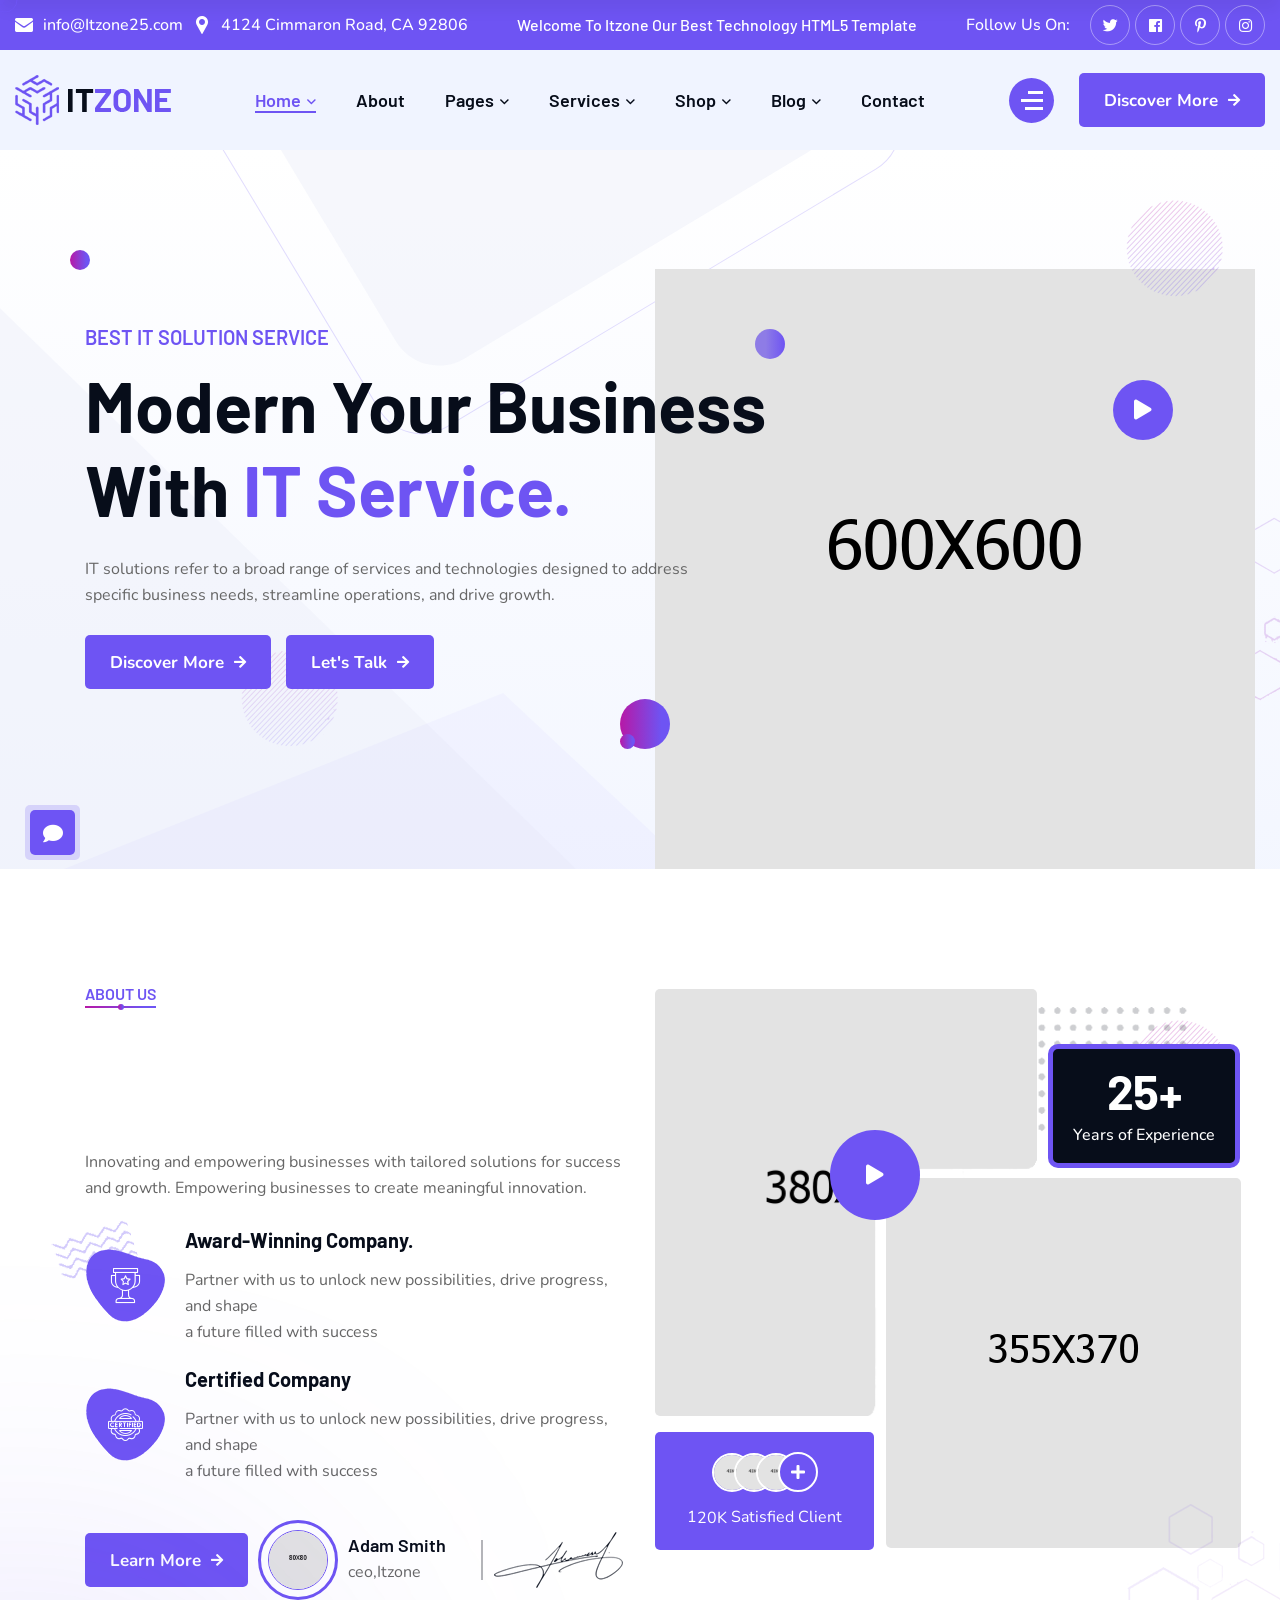
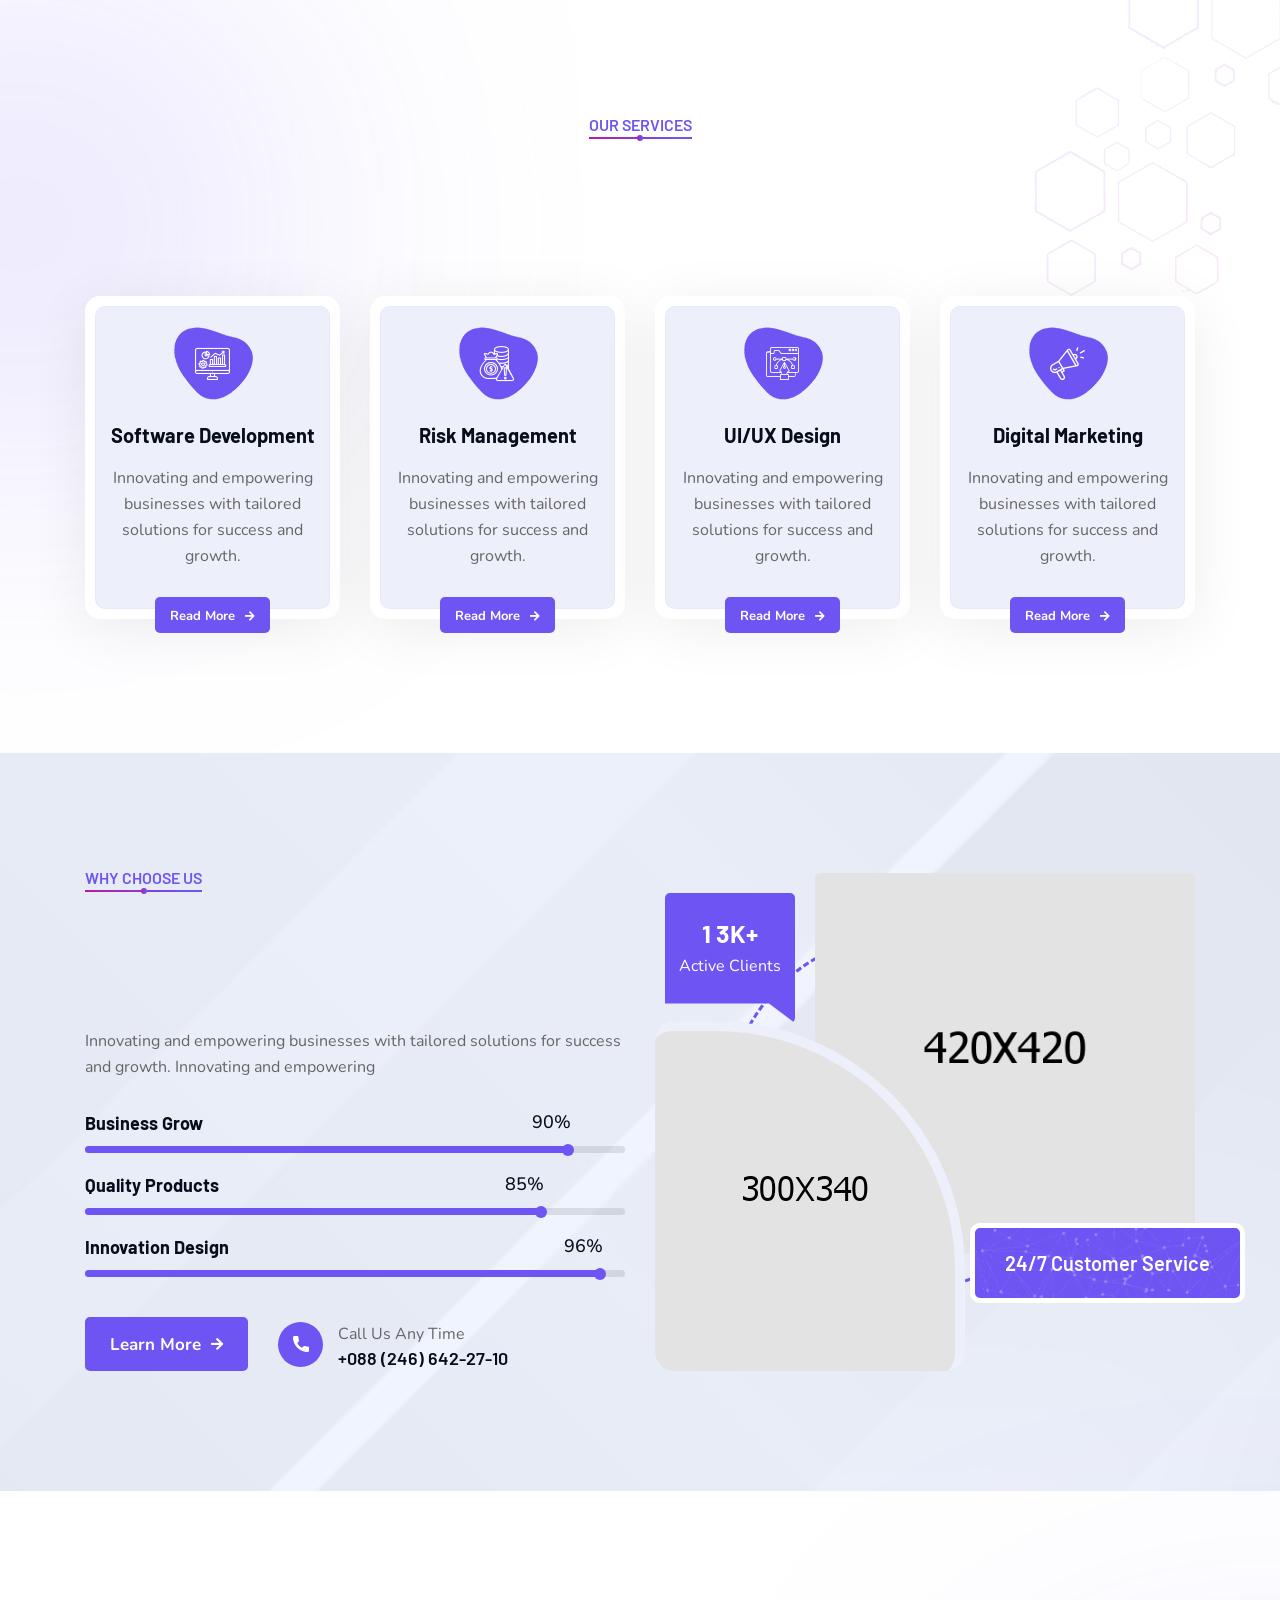
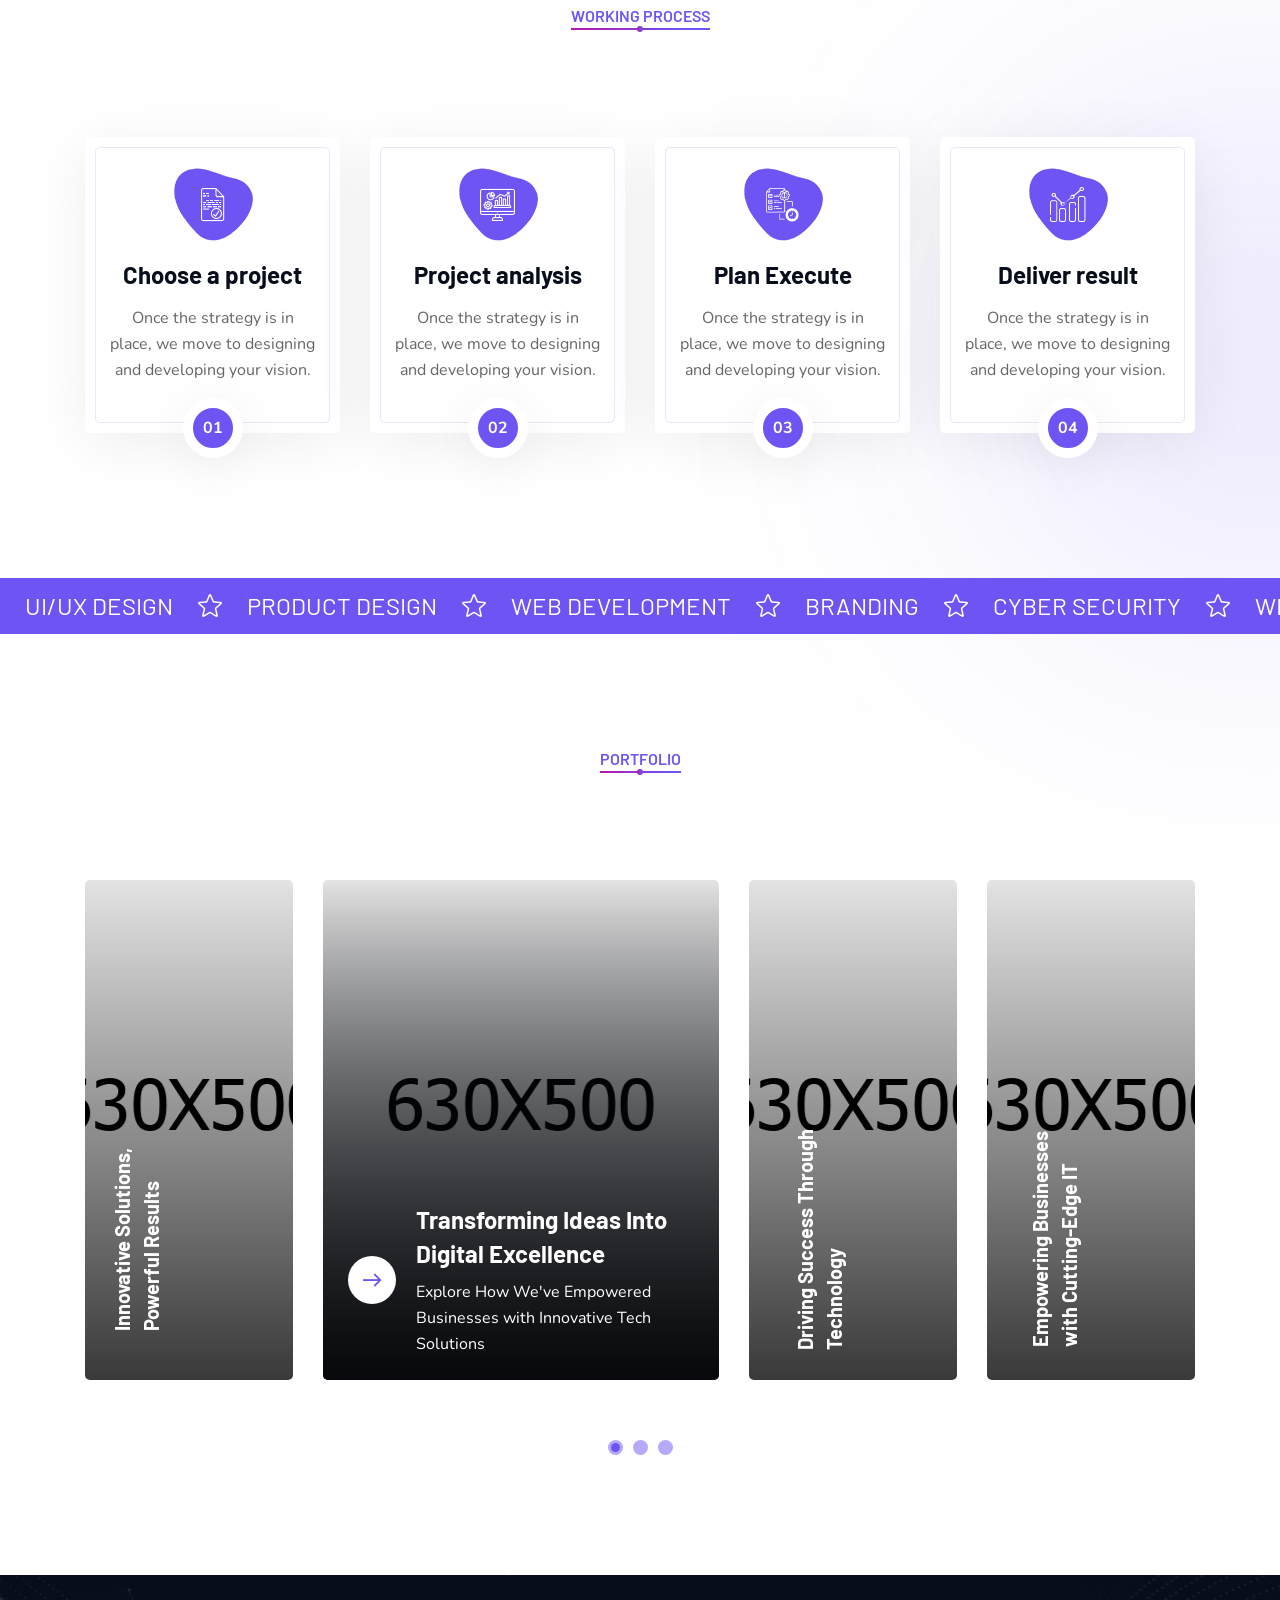
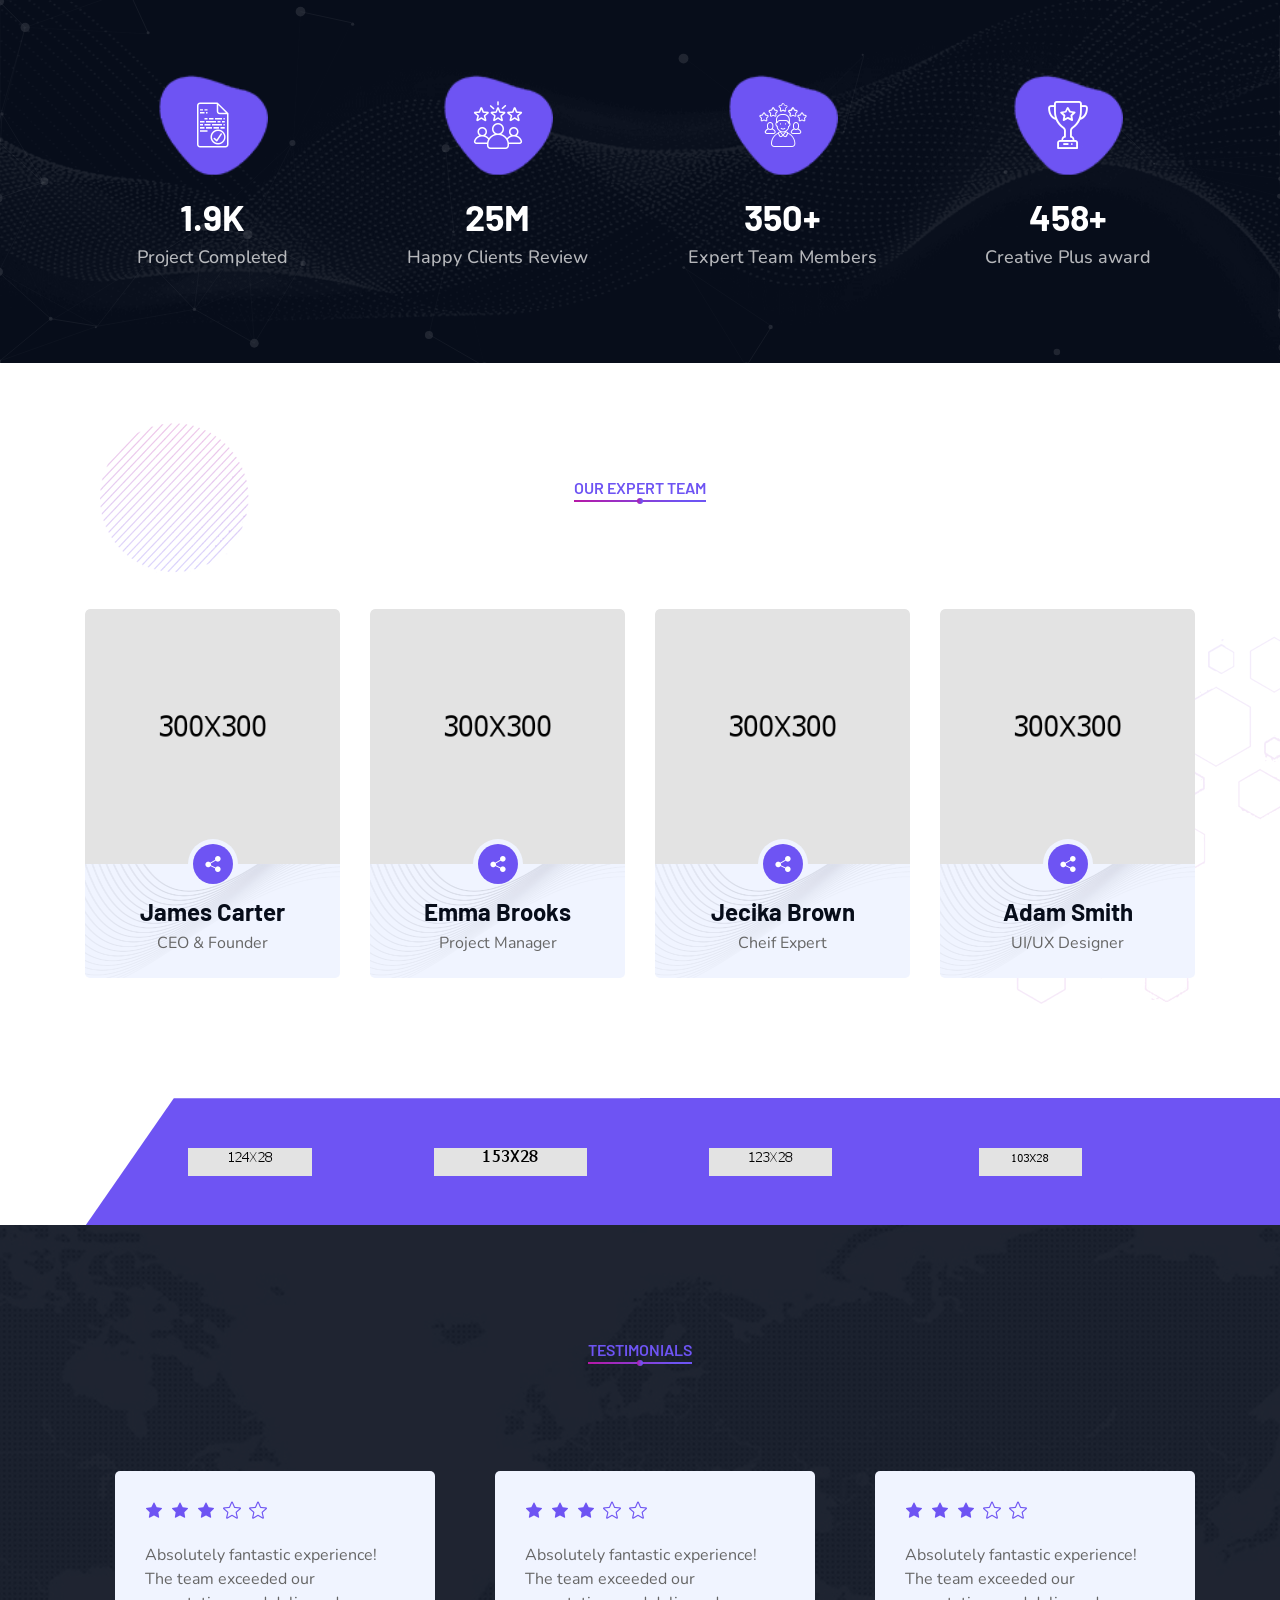
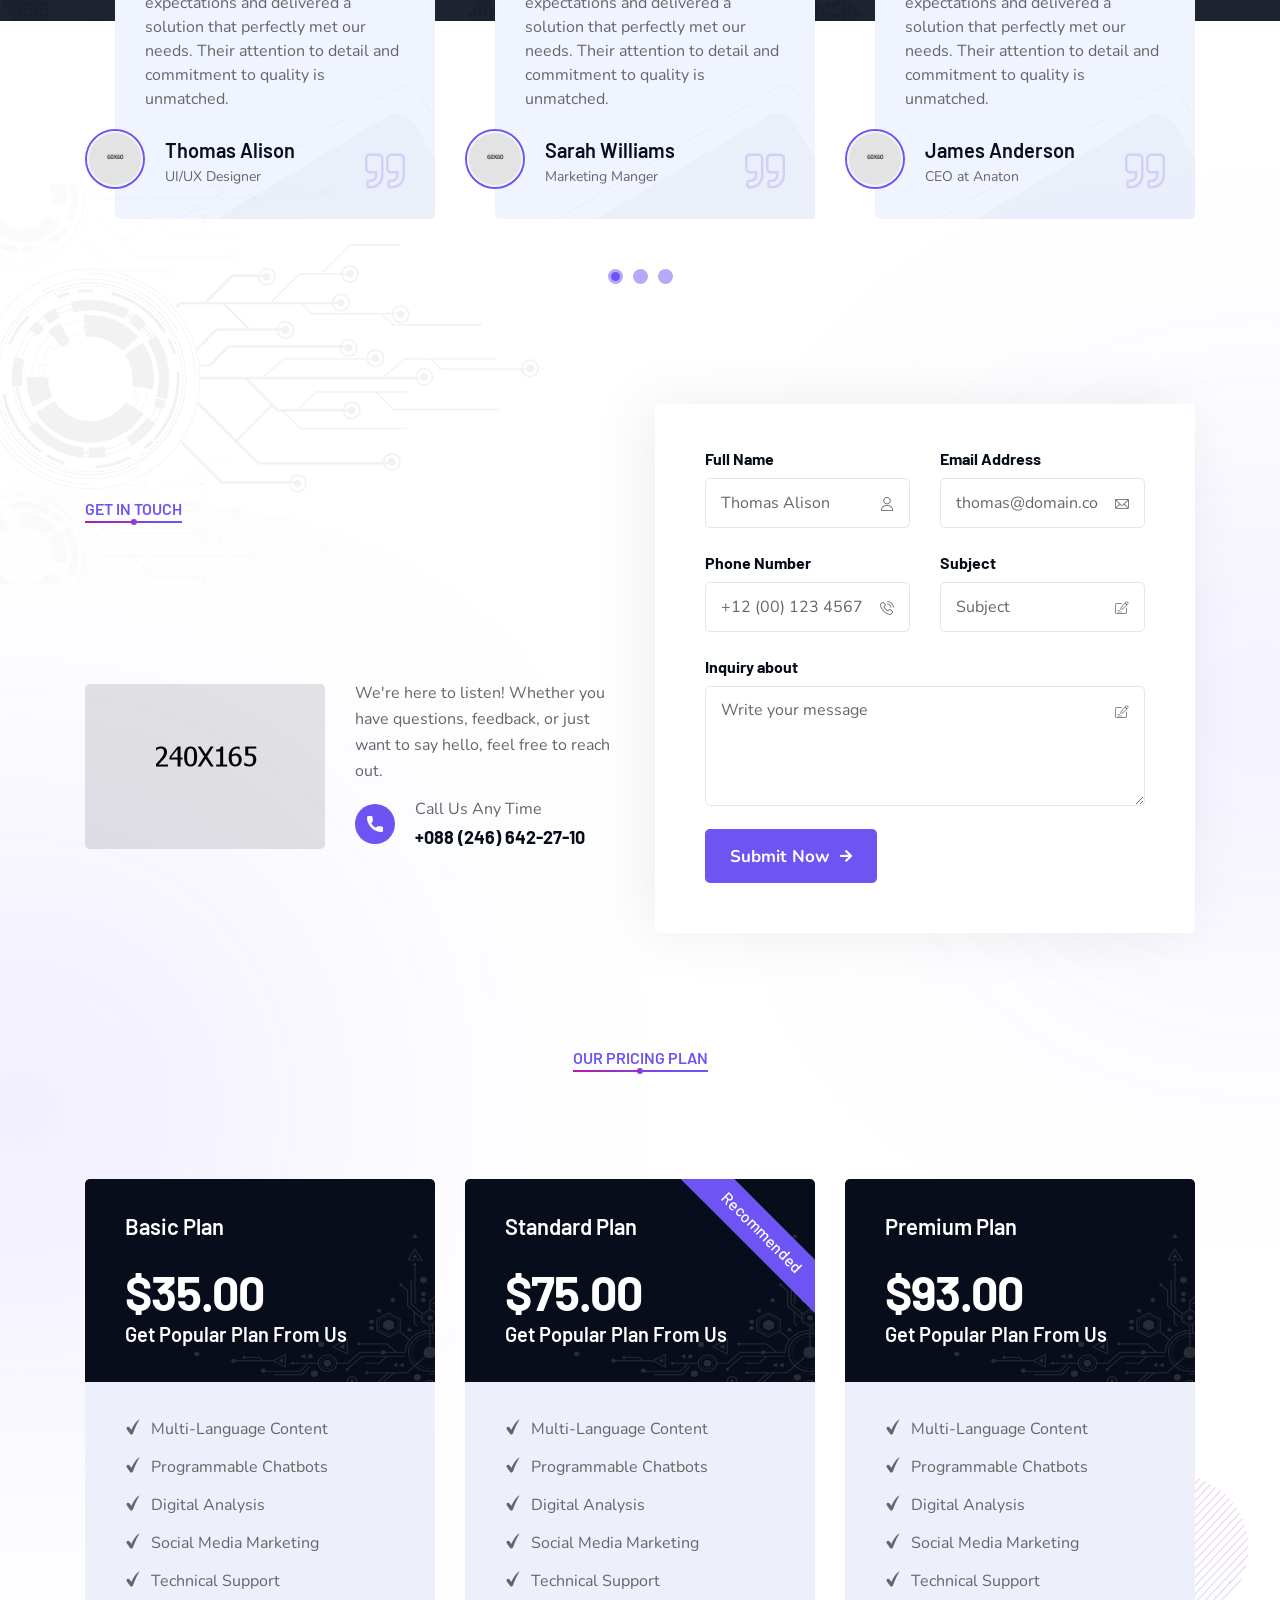
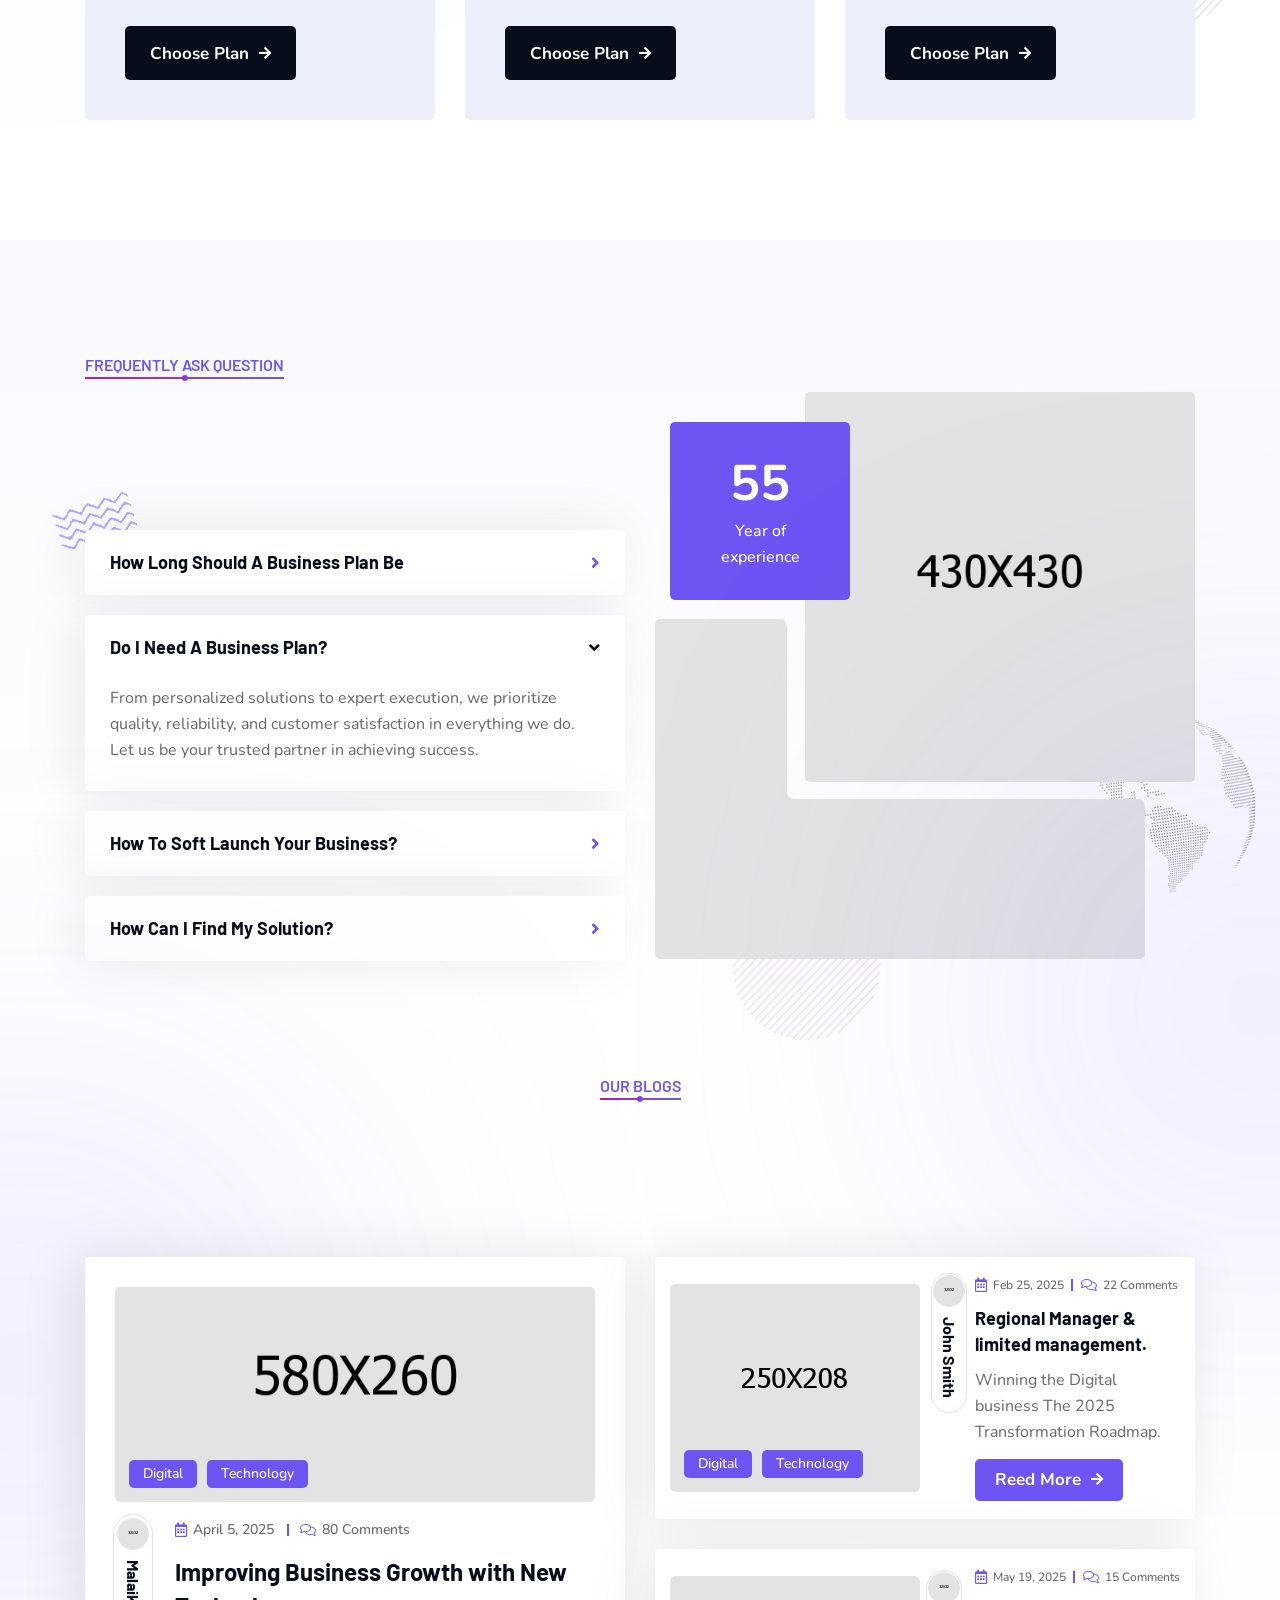
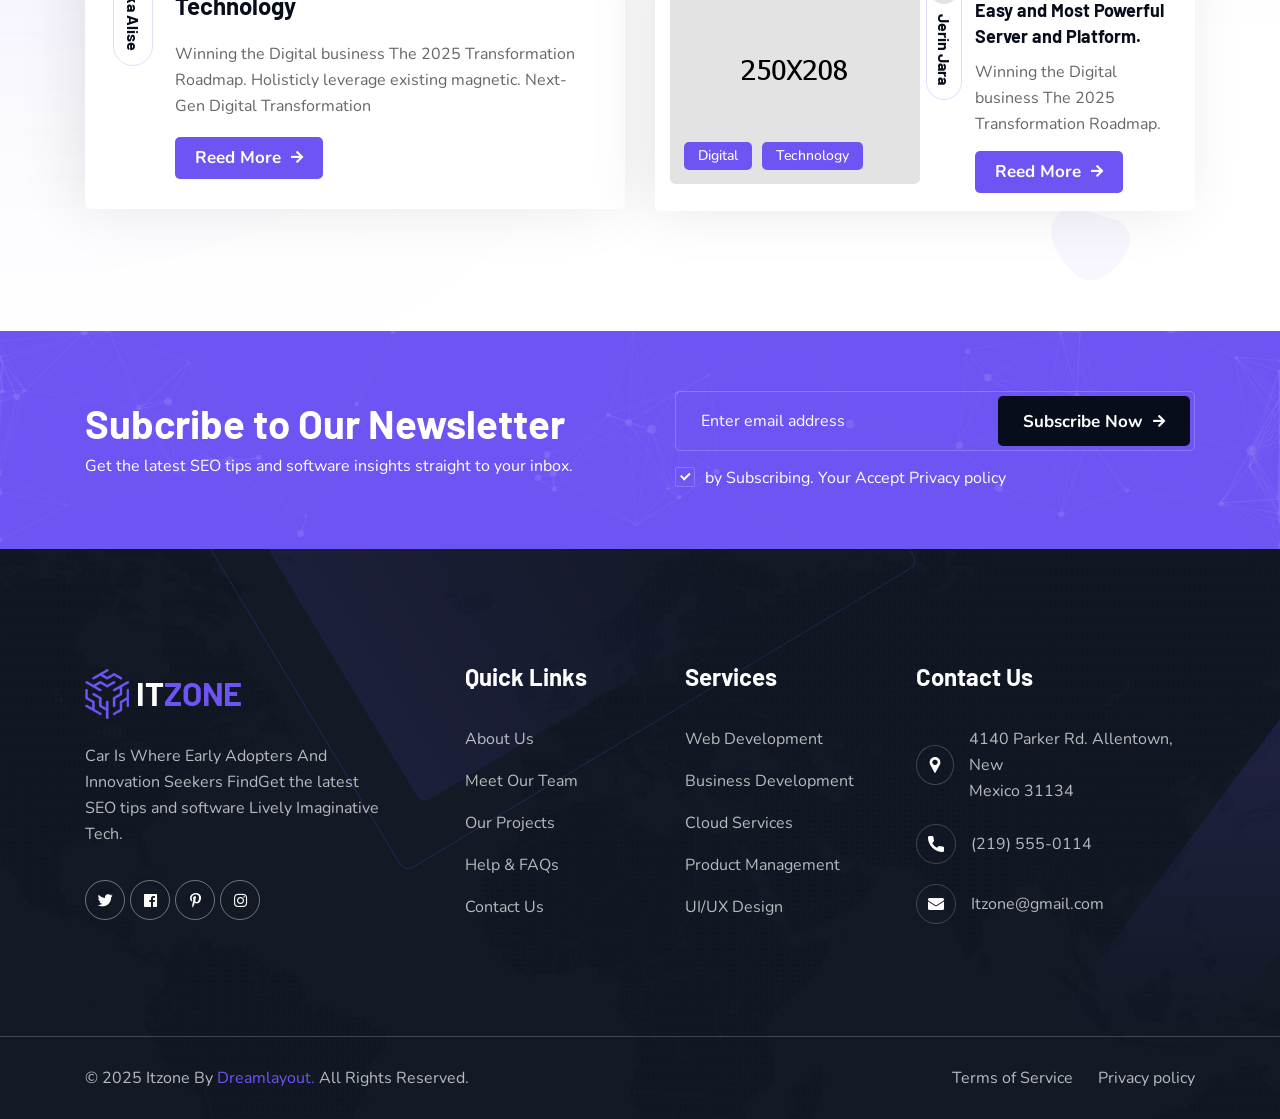
<file: itzone-technology-it-solutions-html5-template/index.html>
<!DOCTYPE html>
<html lang="en">

<head>
    <meta charset="UTF-8" />
    <meta name="viewport" content="width=device-width, initial-scale=1.0" />
    <title> Home One || Itzone|| Itzone HTML 5 Template </title>
    <!-- favicons Icons -->
    <link rel="apple-touch-icon" sizes="180x180" href="assets/images/favicons/apple-touch-icon.png" />
    <link rel="icon" type="image/png" sizes="32x32" href="assets/images/favicons/favicon-32x32.png" />
    <link rel="icon" type="image/png" sizes="16x16" href="assets/images/favicons/favicon-16x16.png" />
    <link rel="manifest" href="assets/images/favicons/site.webmanifest" />
    <meta name="description" content="Itzone HTML 5 Template " />

    <!-- fonts -->
    <link rel="preconnect" href="https://fonts.googleapis.com">
    <link rel="preconnect" href="https://fonts.gstatic.com" crossorigin>
    <link href="https://fonts.googleapis.com/css2?family=Nunito:ital,wght@0,200..1000;1,200..1000&display=swap"
        rel="stylesheet">

    <link
        href="https://fonts.googleapis.com/css2?family=Barlow:ital,wght@0,100;0,200;0,300;0,400;0,500;0,600;0,700;0,800;0,900;1,100;1,200;1,300;1,400;1,500;1,600;1,700;1,800;1,900&display=swap"
        rel="stylesheet">


    <link rel="stylesheet" href="assets/css/bootstrap.min.css" />
    <link rel="stylesheet" href="assets/css/animate.min.css" />
    <link rel="stylesheet" href="assets/css/custom-animate.css" />
    <link rel="stylesheet" href="assets/css/swiper.min.css" />
    <link rel="stylesheet" href="assets/css/font-awesome-all.css" />
    <link rel="stylesheet" href="assets/css/jarallax.css" />
    <link rel="stylesheet" href="assets/css/jquery.magnific-popup.css" />
    <link rel="stylesheet" href="assets/css/odometer.min.css" />
    <link rel="stylesheet" href="assets/css/flaticon.css">
    <link rel="stylesheet" href="assets/css/owl.carousel.min.css" />
    <link rel="stylesheet" href="assets/css/owl.theme.default.min.css" />
    <link rel="stylesheet" href="assets/css/nice-select.css" />
    <link rel="stylesheet" href="assets/css/jquery-ui.css" />
    <link rel="stylesheet" href="assets/css/twentytwenty.css" />
    <link rel="stylesheet" href="assets/css/aos.css" />


    <link rel="stylesheet" href="assets/css/module-css/slider.css" />
    <link rel="stylesheet" href="assets/css/module-css/footer.css" />
    <link rel="stylesheet" href="assets/css/module-css/banner.css" />
    <link rel="stylesheet" href="assets/css/module-css/about.css" />
    <link rel="stylesheet" href="assets/css/module-css/services.css" />
    <link rel="stylesheet" href="assets/css/module-css/why-choose.css" />
    <link rel="stylesheet" href="assets/css/module-css/process.css" />
    <link rel="stylesheet" href="assets/css/module-css/sliding-text.css" />
    <link rel="stylesheet" href="assets/css/module-css/project.css" />
    <link rel="stylesheet" href="assets/css/module-css/counter.css" />
    <link rel="stylesheet" href="assets/css/module-css/team.css" />
    <link rel="stylesheet" href="assets/css/module-css/brand.css" />
    <link rel="stylesheet" href="assets/css/module-css/testimonial.css" />
    <link rel="stylesheet" href="assets/css/module-css/contact.css" />
    <link rel="stylesheet" href="assets/css/module-css/pricing.css" />
    <link rel="stylesheet" href="assets/css/module-css/faq.css" />
    <link rel="stylesheet" href="assets/css/module-css/blog.css" />
    <link rel="stylesheet" href="assets/css/module-css/newsletter.css" />

    <!-- template styles -->
    <link rel="stylesheet" href="assets/css/style.css" />
    <link rel="stylesheet" href="assets/css/responsive.css" />
</head>

<body class="custom-cursor">

    <div class="custom-cursor__cursor"></div>
    <div class="custom-cursor__cursor-two"></div>

    <!--Start Preloader-->
    <div class="loader js-preloader">
        <div></div>
        <div></div>
        <div></div>
    </div>
    <!--End Preloader-->



    <div class="chat-icon"><button type="button" class="chat-toggler"><i class="fa fa-comment"></i></button></div>
    <!--Chat Popup-->
    <div id="chat-popup" class="chat-popup">
        <div class="popup-inner">
            <div class="close-chat"><i class="fa fa-times"></i></div>
            <div class="chat-form">
                <p>Please fill out the form below and we will get back to you as soon as possible.</p>
                <form action="assets/inc/sendemail.php" method="POST" class="contact-form-validated">
                    <div class="form-group">
                        <input type="text" name="name" placeholder="Your Name" required>
                    </div>
                    <div class="form-group">
                        <input type="email" name="email" placeholder="Your Email" required>
                    </div>
                    <div class="form-group">
                        <textarea name="message" placeholder="Your Text" required></textarea>
                    </div>
                    <div class="form-group message-btn">
                        <button type="submit" class="thm-btn"> Submit Now
                            <span class="fas fa-arrow-right"></span>
                        </button>
                    </div>
                    <div class="result"></div>
                </form>
            </div>
        </div>
    </div>



    <!-- Start sidebar widget content -->
    <div class="xs-sidebar-group info-group info-sidebar">
        <div class="xs-overlay xs-bg-black"></div>
        <div class="xs-sidebar-widget">
            <div class="sidebar-widget-container">
                <div class="widget-heading">
                    <a href="#" class="close-side-widget">X</a>
                </div>
                <div class="sidebar-textwidget">
                    <div class="sidebar-info-contents">
                        <div class="content-inner">
                            <div class="logo">
                                <a href="index.html"><img src="assets/images/resources/logo-2.png" alt="" /></a>
                            </div>
                            <div class="content-box">
                                <h4>About Us</h4>
                                <div class="inner-text">
                                    <p>Contrary to popular belief, Lorem Ipsum is not simply random text. It has
                                        roots in a piece of classical Latin literature from 45 BC, making it over
                                        2000 years old.
                                    </p>
                                </div>
                            </div>

                            <div class="form-inner">
                                <h4>Get a free quote</h4>
                                <form action="assets/inc/sendemail.php" method="POST" class="contact-form-validated">
                                    <div class="form-group">
                                        <input type="text" name="name" placeholder="Name" required="">
                                    </div>
                                    <div class="form-group">
                                        <input type="email" name="email" placeholder="Email" required="">
                                    </div>
                                    <div class="form-group">
                                        <textarea name="message" placeholder="Message..." required=""></textarea>
                                    </div>
                                    <div class="form-group message-btn">
                                        <button class="thm-btn" data-text="Submit Now +" type="submit"
                                            data-loading-text="Please wait...">Submit Now
                                            <span class="fas fa-arrow-right"></span>
                                        </button>
                                    </div>
                                    <div class="result"></div>
                                </form>
                            </div>

                            <div class="sidebar-contact-info">
                                <h4>Contact Info</h4>
                                <ul class="list-unstyled">
                                    <li>
                                        <span class="icon-pin"></span> 88 broklyn street, New York
                                    </li>
                                    <li>
                                        <span class="icon-call"></span>
                                        <a href="tel:123456789">+1 555-9990-153</a>
                                    </li>
                                    <li>
                                        <span class="icon-email"></span>
                                        <a href="mailto:info@example.com">info@example.com</a>
                                    </li>
                                </ul>
                            </div>
                            <div class="thm-social-link1">
                                <ul class="social-box list-unstyled">
                                    <li>
                                        <a href="#"><i class="icon-facebook-app-symbol" aria-hidden="true"></i></a>
                                    </li>
                                    <li>
                                        <a href="#"><i class="icon-twitter" aria-hidden="true"></i></a>
                                    </li>
                                    <li>
                                        <a href="#"><i class="icon-linkedin" aria-hidden="true"></i></a>
                                    </li>
                                    <li>
                                        <a href="#"><i class="icon-pinterest" aria-hidden="true"></i></a>
                                    </li>
                                </ul>
                            </div>
                        </div>
                    </div>
                </div>
            </div>
        </div>
    </div>
    <!-- End sidebar widget content -->


    <div class="page-wrapper">
        <header class="main-header">
            <div class="main-menu__top">
                <div class="main-menu__top-inner">
                    <ul class="list-unstyled main-menu__contact-list">
                        <li>
                            <div class="icon">
                                <i class="icon-email"></i>
                            </div>
                            <div class="text">
                                <p><a href="mailto:info@Itzone24.com">info@Itzone25.com</a>
                                </p>
                            </div>
                        </li>
                        <li>
                            <div class="icon">
                                <i class="icon-pin"></i>
                            </div>
                            <div class="text">
                                <p>4124 Cimmaron Road, CA 92806</p>
                            </div>
                        </li>
                    </ul>
                    <p class="main-menu__top-welcome-text">Welcome to Itzone
                        our Best Technology HTML5 Template</p>
                    <div class="main-menu__top-right">
                        <p class="main-menu__social-title">Follow Us On:</p>
                        <div class="main-menu__social">
                            <a href="#"><i class="fab fa-twitter"></i></a>
                            <a href="#"><i class="fab fa-facebook"></i></a>
                            <a href="#"><i class="fab fa-pinterest-p"></i></a>
                            <a href="#"><i class="fab fa-instagram"></i></a>
                        </div>
                    </div>
                </div>
            </div>
            <nav class="main-menu">
                <div class="main-menu__wrapper">
                    <div class="main-menu__wrapper-inner">
                        <div class="main-menu__left">
                            <div class="main-menu__logo">
                                <a href="index.html"><img src="assets/images/resources/logo-1.png" alt=""></a>
                            </div>
                        </div>
                        <div class="main-menu__main-menu-box">
                            <a href="#" class="mobile-nav__toggler"><i class="fa fa-bars"></i></a>
                            <ul class="main-menu__list">
                                <li class="dropdown megamenu">
                                    <a href="#">Home </a>
                                    <ul>
                                        <li>
                                            <section class="home-showcase">
                                                <div class="container">
                                                    <div class="home-showcase__inner">
                                                        <div class="row">
                                                            <div class="col-lg-3">
                                                                <div class="home-showcase__item">
                                                                    <div class="home-showcase__image">
                                                                        <img src="assets/images/home-showcase/home-showcase-1-1.jpg"
                                                                            alt="">
                                                                        <div class="home-showcase__buttons">
                                                                            <a href="index.html"
                                                                                class="thm-btn home-showcase__buttons__item">
                                                                                Multi Page
                                                                                <span class="fas fa-arrow-right"></span>
                                                                            </a>
                                                                            <a href="index-one-page.html"
                                                                                class="thm-btn home-showcase__buttons__item">
                                                                                One Page
                                                                                <span class="fas fa-arrow-right"></span>
                                                                            </a>
                                                                        </div>
                                                                        <!-- /.home-showcase__buttons -->
                                                                    </div><!-- /.home-showcase__image -->
                                                                    <h3 class="home-showcase__title">Home
                                                                        Page
                                                                        01</h3>
                                                                    <!-- /.home-showcase__title -->
                                                                </div><!-- /.home-showcase__item -->
                                                            </div><!-- /.col-lg-3 -->
                                                            <div class="col-lg-3">
                                                                <div class="home-showcase__item">
                                                                    <div class="home-showcase__image">
                                                                        <img src="assets/images/home-showcase/home-showcase-1-2.jpg"
                                                                            alt="">
                                                                        <div class="home-showcase__buttons">
                                                                            <a href="index2.html"
                                                                                class="thm-btn home-showcase__buttons__item">
                                                                                Multi Page
                                                                                <span class="fas fa-arrow-right"></span>
                                                                            </a>
                                                                            <a href="index2-one-page.html"
                                                                                class="thm-btn home-showcase__buttons__item">
                                                                                One Page
                                                                                <span class="fas fa-arrow-right"></span>
                                                                            </a>
                                                                        </div>
                                                                        <!-- /.home-showcase__buttons -->
                                                                    </div><!-- /.home-showcase__image -->
                                                                    <h3 class="home-showcase__title">Home
                                                                        Page
                                                                        02
                                                                    </h3><!-- /.home-showcase__title -->
                                                                </div><!-- /.home-showcase__item -->
                                                            </div><!-- /.col-lg-3 -->
                                                            <div class="col-lg-3">
                                                                <div class="home-showcase__item">
                                                                    <div class="home-showcase__image">
                                                                        <img src="assets/images/home-showcase/home-showcase-1-3.jpg"
                                                                            alt="">
                                                                        <div class="home-showcase__buttons">
                                                                            <a href="index3.html"
                                                                                class="thm-btn home-showcase__buttons__item">
                                                                                Multi Page
                                                                                <span class="fas fa-arrow-right"></span>
                                                                            </a>
                                                                            <a href="index3-one-page.html"
                                                                                class="thm-btn home-showcase__buttons__item">
                                                                                One Page
                                                                                <span class="fas fa-arrow-right"></span>
                                                                            </a>
                                                                        </div>
                                                                        <!-- /.home-showcase__buttons -->
                                                                    </div><!-- /.home-showcase__image -->
                                                                    <h3 class="home-showcase__title">Home
                                                                        Page
                                                                        03
                                                                    </h3><!-- /.home-showcase__title -->
                                                                </div><!-- /.home-showcase__item -->
                                                            </div><!-- /.col-lg-3 -->
                                                            <div class="col-lg-3">
                                                                <div class="home-showcase__item">
                                                                    <div class="home-showcase__image">
                                                                        <img src="assets/images/home-showcase/home-showcase-1-4.jpg"
                                                                            alt="">
                                                                        <div class="home-showcase__buttons">
                                                                            <a href="index-dark.html"
                                                                                class="thm-btn home-showcase__buttons__item">Dark
                                                                                Page
                                                                                <span class="fas fa-arrow-right"></span>
                                                                            </a>
                                                                        </div>
                                                                        <!-- /.home-showcase__buttons -->
                                                                    </div><!-- /.home-showcase__image -->
                                                                    <h3 class="home-showcase__title">Dark Page
                                                                    </h3><!-- /.home-showcase__title -->
                                                                </div><!-- /.home-showcase__item -->
                                                            </div><!-- /.col-lg-3 -->
                                                        </div><!-- /.row -->
                                                    </div><!-- /.home-showcase__inner -->

                                                </div><!-- /.container -->
                                            </section>
                                        </li>
                                    </ul>
                                </li>
                                <li>
                                    <a href="about.html">About</a>
                                </li>
                                <li class="dropdown">
                                    <a href="#">Pages</a>
                                    <ul class="shadow-box">
                                        <li><a href="team.html">Team</a></li>
                                        <li><a href="team-details.html">Team Details</a></li>
                                        <li><a href="projects.html">Projects</a></li>
                                        <li><a href="project-details.html">Project Details</a></li>
                                        <li><a href="testimonials.html">Testimonials</a></li>
                                        <li><a href="pricing.html">Pricing</a></li>
                                        <li><a href="faq.html">FAQs</a></li>
                                        <li><a href="404.html">404 Error</a></li>
                                    </ul>
                                </li>
                                <li class="dropdown">
                                    <a href="#">services</a>
                                    <ul class="shadow-box">
                                        <li><a href="services.html">Services</a></li>
                                        <li><a href="ui-ux-design.html">UI/UX Design</a></li>
                                        <li><a href="web-development.html">Web Development</a></li>
                                        <li><a href="digital-marketing.html">Digital Marketing</a></li>
                                        <li><a href="business-analysis.html">Business Analysis</a></li>
                                        <li><a href="software-development.html">Software Development</a></li>
                                        <li><a href="product-design.html">Product Design</a></li>
                                    </ul>
                                </li>
                                <li class="dropdown">
                                    <a href="#">Shop</a>
                                    <ul class="shadow-box">
                                        <li><a href="products.html">Products</a></li>
                                        <li><a href="product-details.html">Product Details</a></li>
                                        <li><a href="cart.html">Cart</a></li>
                                        <li><a href="checkout.html">Checkout</a></li>
                                        <li><a href="wishlist.html">Wishlist</a></li>
                                        <li><a href="sign-up.html">Sign Up</a></li>
                                        <li><a href="login.html">Login</a></li>
                                    </ul>
                                </li>
                                <li class="dropdown">
                                    <a href="#">Blog</a>
                                    <ul class="shadow-box">
                                        <li><a href="blog.html">Blog</a></li>
                                        <li><a href="blog-standard.html">Blog Standard</a></li>
                                        <li><a href="blog-left-sidebar.html">Blog Left Sidebar</a></li>
                                        <li><a href="blog-right-sidebar.html">Blog Right Sidebar</a></li>
                                        <li><a href="blog-details.html">Blog Details</a></li>
                                    </ul>
                                </li>
                                <li>
                                    <a href="contact.html">Contact</a>
                                </li>
                            </ul>
                        </div>
                        <div class="main-menu__right">
                            <div class="main-menu__call">
                                <div class="main-menu__call-icon">
                                    <i class="icon-call"></i>
                                </div>
                                <div class="main-menu__call-content">
                                    <p class="main-menu__call-sub-title">Call Anytime</p>
                                    <h5 class="main-menu__call-number"><a href="tel:9288006780">+92 ( 8800 ) -
                                            6780</a></h5>
                                </div>
                            </div>
                            <div class="main-menu__search-cart-box">
                                <div class="main-menu__search-cart-box">
                                    <div class="main-menu__search-box">
                                        <a href="#" class="main-menu__search searcher-toggler-box fal fa-search"></a>
                                    </div>
                                    <div class="main-menu__cart-box">
                                        <a href="cart.html" class="main-menu__cart">
                                            <span class="fal fa-shopping-cart"></span>
                                            <span class="main-menu__cart-count">02</span>
                                        </a>
                                    </div>
                                </div>
                            </div>
                            <div class="main-menu__nav-sidebar-icon">
                                <a class="navSidebar-button" href="#">
                                    <span class="icon-dots-menu-one"></span>
                                    <span class="icon-dots-menu-two"></span>
                                    <span class="icon-dots-menu-three"></span>
                                </a>
                            </div>
                            <div class="main-menu__btn-box">
                                <a href="about.html" class="thm-btn">Discover More
                                    <span class="fas fa-arrow-right"></span>
                                </a>
                            </div>
                        </div>
                    </div>
                </div>
            </nav>
        </header>

        <div class="stricky-header stricked-menu main-menu">
            <div class="sticky-header__content"></div><!-- /.sticky-header__content -->
        </div><!-- /.stricky-header -->



        <!-- Banner One Start -->
        <section class="banner-one">
            <div class="banner-one__shape-1" data-aos="fade-up" data-aos-duration="1000" data-aos-delay="800"></div>
            <div class="banner-one__shape-2" data-aos="fade-up" data-aos-duration="1000" data-aos-delay="1000"></div>
            <div class="banner-one__shape-3 img-bounce-two"></div>
            <div class="banner-one__shape-4 float-bob-x">
                <img src="assets/images/shapes/banner-one-shape-4.png" alt="">
            </div>
            <div class="banner-one__shape-5 float-bob-y"></div>
            <div class="banner-one__shape-6 float-bob-y">
                <img src="assets/images/shapes/banner-one-shape-6.png" alt="" class="rotate-me">
            </div>
            <div class="container">
                <div class="banner-one__inner">
                    <div class="banner-one__img-box">
                        <div class="banner-one__img" data-aos="fade-left" data-aos-duration="1000"
                            data-aos-delay="1000">
                            <img src="assets/images/resources/banner-one-img-1.png" alt="">
                        </div>
                        <div class="banner-one__img-shape-1"></div>
                        <div class="banner-one__img-shape-2 float-bob"></div>
                        <div class="banner-one__img-shape-3 float-bob-y"></div>
                        <div class="banner-one__img-shape-4 float-bob-x"></div>
                        <div class="banner-one__img-shape-5 float-bob-y">
                            <img src="assets/images/shapes/banner-one-img-shape-5.png" alt="" class="rotate-me">
                        </div>
                    </div>
                    <div class="banner-one__content">
                        <div class="banner-one__sub-title-box" data-aos="fade-right" data-aos-duration="1000"
                            data-aos-delay="0">
                            <p class="banner-one__sub-title">
                                Best it Solution Service</p>
                        </div>
                        <h2 class="banner-one__title" data-aos="fade-left" data-aos-duration="1000"
                            data-aos-delay="500">Modern Your Business<br> With <span>IT service.</span>
                        </h2>
                        <p class="banner-one__text" data-aos="fade-up" data-aos-duration="1000" data-aos-delay="800">
                            IT solutions refer to a broad range of services and
                            technologies
                            designed to address<br> specific business needs, streamline operations, and drive growth.
                        </p>
                        <div class="banner-one__btn-box" data-aos="fade-up" data-aos-duration="1000"
                            data-aos-delay="1000">
                            <div class="banner-one__btn">
                                <a href="about.html" class="thm-btn">Discover More
                                    <span class="fas fa-arrow-right"></span>
                                </a>
                            </div>
                            <div class="banner-one__btn">
                                <a href="contact.html" class="thm-btn">Let's Talk
                                    <span class="fas fa-arrow-right"></span>
                                </a>
                            </div>
                        </div>
                    </div>
                    <div class="banner-one__video-link">
                        <a href="https://www.youtube.com/watch?v=Get7rqXYrbQ" class="video-popup">
                            <div class="banner-one__video-icon">
                                <span class="fa fa-play"></span>
                                <i class="ripple"></i>
                            </div>
                        </a>
                    </div>
                </div>
            </div>
        </section>
        <!--Banner One End -->

        <!--About One Start -->
        <section class="about-one">
            <div class="about-one__shape-2 float-bob">
                <img src="assets/images/shapes/about-one-shape-2.png" alt="">
            </div>
            <div class="about-one__shape-3 float-bob-y">
                <img src="assets/images/shapes/about-one-shape-3.png" alt="">
            </div>
            <div class="container">
                <div class="row">
                    <div class="col-xl-6">
                        <div class="about-one__left">
                            <div class="section-title text-left sec-title-animation animation-style2">
                                <div class="section-title__tagline-box">
                                    <span class="section-title__tagline">About Us</span>
                                </div>
                                <h2 class="section-title__title title-animation">Boost Business with Our <br> Innovative
                                    <span> IT Solutions</span>
                                </h2>
                            </div>
                            <p class="about-one__text">Innovating and empowering businesses with tailored solutions for
                                success<br> and growth. Empowering businesses to create meaningful innovation.</p>
                            <ul class="about-one__points list-unstyled">
                                <li>
                                    <div class="icon">
                                        <span class="icon-award"></span>
                                    </div>
                                    <div class="content">
                                        <h4>Award-Winning Company.</h4>
                                        <p>Partner with us to unlock new possibilities, drive progress, and shape<br> a
                                            future filled with success</p>
                                    </div>
                                </li>
                                <li>
                                    <div class="icon">
                                        <span class="icon-certified"></span>
                                    </div>
                                    <div class="content">
                                        <h4>Certified Company</h4>
                                        <p>Partner with us to unlock new possibilities, drive progress, and shape<br> a
                                            future filled with success</p>
                                    </div>
                                </li>
                            </ul>
                            <div class="about-one__btn-and-client-info">
                                <div class="about-one__btn-box">
                                    <a href="about.html" class="thm-btn">Learn More
                                        <span class="fas fa-arrow-right"></span>
                                    </a>
                                </div>
                                <div class="about-one__client-info-inner">
                                    <div class="about-one__client-info">
                                        <div class="about-one__client-img-inner">
                                            <div class="about-one__client-img">
                                                <img src="assets/images/resources/about-one-client-img-1.jpg" alt="">
                                            </div>
                                        </div>
                                        <div class="about-one__client-details">
                                            <h5>Adam Smith</h5>
                                            <p>ceo,Itzone</p>
                                        </div>
                                    </div>
                                    <div class="about-one__client-sign">
                                        <img src="assets/images/resources/about-one-client-sign.png" alt="">
                                    </div>
                                </div>
                            </div>
                        </div>
                    </div>
                    <div class="col-xl-6">
                        <div class="about-one__right wow slideInRight" data-wow-delay="100ms"
                            data-wow-duration="2500ms">
                            <div class="about-one__img-box">
                                <div class="about-one__shape-1 float-bob-x">
                                    <img src="assets/images/shapes/about-one-shape-1.png" alt="">
                                </div>
                                <div class="about-one__img">
                                    <img src="assets/images/resources/about-one-img-1.jpg" alt="">
                                </div>
                                <div class="about-one__img-2">
                                    <img src="assets/images/resources/about-one-img-2.jpg" alt="">
                                </div>
                                <div class="about-one__video-link">
                                    <a href="https://www.youtube.com/watch?v=Get7rqXYrbQ" class="video-popup">
                                        <div class="about-one__video-icon">
                                            <span class="fa fa-play"></span>
                                            <i class="ripple"></i>
                                        </div>
                                    </a>
                                </div>
                                <div class="about-one__client-box">
                                    <ul class="about-one__client-box-img-list list-unstyled">
                                        <li>
                                            <div class="about-one__client-box-img">
                                                <img src="assets/images/resources/about-one-client-img-1-1.jpg" alt="">
                                            </div>
                                        </li>
                                        <li>
                                            <div class="about-one__client-box-img">
                                                <img src="assets/images/resources/about-one-client-img-1-2.jpg" alt="">
                                            </div>
                                        </li>
                                        <li>
                                            <div class="about-one__client-box-img">
                                                <img src="assets/images/resources/about-one-client-img-1-3.jpg" alt="">
                                            </div>
                                        </li>
                                        <li>
                                            <a href="#"><span class="fas fa-plus"></span></a>
                                        </li>
                                    </ul>
                                    <p class="about-one__client-text"><span class="odometer"
                                            data-count="120">00</span><span
                                            class="about-one__client-text-letter">K</span> Satisfied Client</p>
                                </div>
                                <div class="about-one__experience-box">
                                    <div class="about-one__experience-count-box">
                                        <h3 class="odometer" data-count="25">00</h3>
                                        <span>+</span>
                                    </div>
                                    <p class="about-one__experience-text">Years of
                                        Experience</p>
                                </div>
                            </div>
                        </div>
                    </div>
                </div>
            </div>
        </section>
        <!--About One End -->

        <!--Service One Start -->
        <section class="service-one">
            <div class="services-one__shape-1"></div>
            <div class="services-one__shape-2 float-bob-x">
                <img src="assets/images/shapes/services-one-shape-2.png" alt="">
            </div>
            <div class="container">
                <div class="section-title text-center sec-title-animation animation-style1">
                    <div class="section-title__tagline-box">
                        <span class="section-title__tagline">Our Services</span>
                    </div>
                    <h2 class="section-title__title title-animation">Innovative IT Services
                        <br> Tailored <span>For Your Success.</span>
                    </h2>
                </div>
                <div class="service-one__carousel owl-theme owl-carousel">
                    <!--Services One Single Start-->
                    <div class="item">
                        <div class="service-one__single-inner">
                            <div class="service-one__single-wrap">
                                <div class="service-one__single">
                                    <div class="service-one__single-shape-1"></div>
                                    <div class="service-one__icon">
                                        <span class="icon-social-media-marketing"></span>
                                    </div>
                                    <h3 class="service-one__title"><a href="software-development.html">Software
                                            Development</a></h3>
                                    <p class="service-one__text">Innovating and empowering businesses with tailored
                                        solutions for success and growth.</p>
                                </div>
                            </div>
                            <div class="service-one__btn-box">
                                <a href="software-development.html" class="thm-btn">Read More
                                    <span class="fas fa-arrow-right"></span>
                                </a>
                            </div>
                        </div>
                    </div>
                    <!--Services One Single End-->
                    <!--Services One Single Start-->
                    <div class="item">
                        <div class="service-one__single-inner">
                            <div class="service-one__single-wrap">
                                <div class="service-one__single">
                                    <div class="service-one__single-shape-1"></div>
                                    <div class="service-one__icon">
                                        <span class="icon-financial-risk"></span>
                                    </div>
                                    <h3 class="service-one__title"><a href="web-development.html">Risk
                                            Management</a></h3>
                                    <p class="service-one__text">Innovating and empowering businesses with tailored
                                        solutions for success and growth.</p>
                                </div>
                            </div>
                            <div class="service-one__btn-box">
                                <a href="web-development.html" class="thm-btn">Read More
                                    <span class="fas fa-arrow-right"></span>
                                </a>
                            </div>
                        </div>
                    </div>
                    <!--Services One Single End-->
                    <!--Services One Single Start-->
                    <div class="item">
                        <div class="service-one__single-inner">
                            <div class="service-one__single-wrap">
                                <div class="service-one__single">
                                    <div class="service-one__single-shape-1"></div>
                                    <div class="service-one__icon">
                                        <span class="icon-ux-design"></span>
                                    </div>
                                    <h3 class="service-one__title"><a href="ui-ux-design.html">UI/UX Design</a></h3>
                                    <p class="service-one__text">Innovating and empowering businesses with tailored
                                        solutions for success and growth.</p>
                                </div>
                            </div>
                            <div class="service-one__btn-box">
                                <a href="ui-ux-design.html" class="thm-btn">Read More
                                    <span class="fas fa-arrow-right"></span>
                                </a>
                            </div>
                        </div>
                    </div>
                    <!--Services One Single End-->
                    <!--Services One Single Start-->
                    <div class="item">
                        <div class="service-one__single-inner">
                            <div class="service-one__single-wrap">
                                <div class="service-one__single">
                                    <div class="service-one__single-shape-1"></div>
                                    <div class="service-one__icon">
                                        <span class="icon-promotion"></span>
                                    </div>
                                    <h3 class="service-one__title"><a href="digital-marketing.html">Digital
                                            Marketing</a></h3>
                                    <p class="service-one__text">Innovating and empowering businesses with tailored
                                        solutions for success and growth.</p>
                                </div>
                            </div>
                            <div class="service-one__btn-box">
                                <a href="digital-marketing.html" class="thm-btn">Read More
                                    <span class="fas fa-arrow-right"></span>
                                </a>
                            </div>
                        </div>
                    </div>
                    <!--Services One Single End-->
                    <!--Services One Single Start-->
                    <div class="item">
                        <div class="service-one__single-inner">
                            <div class="service-one__single-wrap">
                                <div class="service-one__single">
                                    <div class="service-one__single-shape-1"></div>
                                    <div class="service-one__icon">
                                        <span class="icon-implement"></span>
                                    </div>
                                    <h3 class="service-one__title"><a href="software-development.html">Cloud
                                            Provider</a></h3>
                                    <p class="service-one__text">Innovating and empowering businesses with tailored
                                        solutions for success and growth.</p>
                                </div>
                            </div>
                            <div class="service-one__btn-box">
                                <a href="software-development.html" class="thm-btn">Read More
                                    <span class="fas fa-arrow-right"></span>
                                </a>
                            </div>
                        </div>
                    </div>
                    <!--Services One Single End-->
                    <!--Services One Single Start-->
                    <div class="item">
                        <div class="service-one__single-inner">
                            <div class="service-one__single-wrap">
                                <div class="service-one__single">
                                    <div class="service-one__single-shape-1"></div>
                                    <div class="service-one__icon">
                                        <span class="icon-monitor"></span>
                                    </div>
                                    <h3 class="service-one__title"><a href="business-analysis.html">Data Analytics</a>
                                    </h3>
                                    <p class="service-one__text">Innovating and empowering businesses with tailored
                                        solutions for success and growth.</p>
                                </div>
                            </div>
                            <div class="service-one__btn-box">
                                <a href="business-analysis.html" class="thm-btn">Read More
                                    <span class="fas fa-arrow-right"></span>
                                </a>
                            </div>
                        </div>
                    </div>
                    <!--Services One Single End-->
                </div>
            </div>
        </section>
        <!--Service One End -->

        <!--Why Choose One Start -->
        <section class="why-choose-one">
            <div class="why-choose-one__bg-shape-1"
                style="background-image: url(assets/images/shapes/why-choose-one-bg-shape-1.png);"></div>
            <div class="container">
                <div class="row">
                    <div class="col-xl-6">
                        <div class="why-choose-one__left">
                            <div class="section-title text-left sec-title-animation animation-style2">
                                <div class="section-title__tagline-box">
                                    <span class="section-title__tagline">WHY CHOOSE US</span>
                                </div>
                                <h2 class="section-title__title title-animation">Elevate Growth With Our IT Solutions
                                    <span>
                                        For Success.</span>
                                </h2>
                            </div>
                            <p class="why-choose-one__text">Innovating and empowering businesses with tailored solutions
                                for success<br> and growth. Innovating and empowering</p>
                            <div class="why-choose-one__progress-box">
                                <ul class="why-choose-one__progress-list list-unstyled">
                                    <li>
                                        <div class="why-choose-one__progress">
                                            <h4 class="why-choose-one__progress-title">Business Grow</h4>
                                            <div class="bar">
                                                <div class="bar-inner count-bar" data-percent="90%">
                                                    <div class="count-text">90%</div>
                                                </div>
                                            </div>
                                        </div>
                                    </li>
                                    <li>
                                        <div class="why-choose-one__progress">
                                            <h4 class="why-choose-one__progress-title">Quality Products</h4>
                                            <div class="bar">
                                                <div class="bar-inner count-bar" data-percent="85%">
                                                    <div class="count-text">85%</div>
                                                </div>
                                            </div>
                                        </div>
                                    </li>
                                    <li>
                                        <div class="why-choose-one__progress">
                                            <h4 class="why-choose-one__progress-title">Innovation Design</h4>
                                            <div class="bar">
                                                <div class="bar-inner count-bar" data-percent="96%">
                                                    <div class="count-text">96%</div>
                                                </div>
                                            </div>
                                        </div>
                                    </li>
                                </ul>
                            </div>
                            <div class="why-choose-one__btn-and-call-box">
                                <div class="why-choose-one__btn-box">
                                    <a href="about.html" class="thm-btn">Learn More
                                        <span class="fas fa-arrow-right"></span>
                                    </a>
                                </div>
                                <div class="why-choose-one__call-box">
                                    <div class="why-choose-one__call-icon">
                                        <span class="icon-call"></span>
                                    </div>
                                    <div class="why-choose-one__call-content">
                                        <p>Call Us Any Time</p>
                                        <h5><a href="tel:0882466422710">+088 (246) 642-27-10</a></h5>
                                    </div>
                                </div>
                            </div>
                        </div>
                    </div>
                    <div class="col-xl-6">
                        <div class="why-choose-one__right wow slideInRight" data-wow-delay="100ms"
                            data-wow-duration="2500ms">
                            <div class="why-choose-one__img-box">
                                <div class="why-choose-one__img">
                                    <img src="assets/images/resources/why-choose-one-img-1.jpg" alt="">
                                </div>
                                <div class="why-choose-one__img-2">
                                    <img src="assets/images/resources/why-choose-one-img-2.jpg" alt="">
                                </div>
                                <div class="why-choose-one__shape-1 rotate-me"></div>
                                <div class="why-choose-one__cstomer-services">
                                    <div class="why-choose-one__cstomer-services-bg float-bob-x"
                                        style="background-image: url(assets/images/shapes/why-choose-one-cstomer-services-bg-shape.png);">
                                    </div>
                                    <h4>24/7 Customer Service</h4>
                                </div>
                                <div class="why-choose-one__client-active">
                                    <div class="why-choose-one__client-count-box">
                                        <h3 class="odometer" data-count="13">00</h3>
                                        <span>K</span>
                                        <span>+</span>
                                    </div>
                                    <p class="why-choose-one__client-text">Active Clients</p>
                                </div>
                            </div>
                        </div>
                    </div>
                </div>
            </div>
        </section>
        <!--Why Choose One End -->

        <!--Process One Start -->
        <section class="process-one">
            <div class="process-one__shape-1"></div>
            <div class="container">
                <div class="section-title text-center sec-title-animation animation-style1">
                    <div class="section-title__tagline-box">
                        <span class="section-title__tagline">Working Process</span>
                    </div>
                    <h2 class="section-title__title title-animation">How To Work <span>It</span>
                    </h2>
                </div>
                <div class="row">
                    <!--Process One Single Start-->
                    <div class="col-xl-3 col-lg-6 col-md-6 wow fadeInLeft" data-wow-delay="100ms">
                        <div class="process-one__single-inner">
                            <div class="process-one__single">
                                <div class="process-one__icon">
                                    <span class="icon-complete"></span>
                                </div>
                                <h3 class="process-one__title">Choose a project</h3>
                                <p class="process-one__text">Once the strategy is in place, we move to
                                    designing and developing your vision.</p>
                            </div>
                            <div class="process-one__count"></div>
                        </div>
                    </div>
                    <!--Process One Single End-->
                    <!--Process One Single Start-->
                    <div class="col-xl-3 col-lg-6 col-md-6 wow fadeInLeft" data-wow-delay="200ms">
                        <div class="process-one__single-inner">
                            <div class="process-one__single">
                                <div class="process-one__icon">
                                    <span class="icon-social-media-marketing"></span>
                                </div>
                                <h3 class="process-one__title">Project analysis</h3>
                                <p class="process-one__text">Once the strategy is in place, we move to
                                    designing and developing your vision.</p>
                            </div>
                            <div class="process-one__count"></div>
                        </div>
                    </div>
                    <!--Process One Single End-->
                    <!--Process One Single Start-->
                    <div class="col-xl-3 col-lg-6 col-md-6 wow fadeInRight" data-wow-delay="300ms">
                        <div class="process-one__single-inner">
                            <div class="process-one__single">
                                <div class="process-one__icon">
                                    <span class="icon-execution"></span>
                                </div>
                                <h3 class="process-one__title">Plan Execute</h3>
                                <p class="process-one__text">Once the strategy is in place, we move to
                                    designing and developing your vision.</p>
                            </div>
                            <div class="process-one__count"></div>
                        </div>
                    </div>
                    <!--Process One Single End-->
                    <!--Process One Single Start-->
                    <div class="col-xl-3 col-lg-6 col-md-6 wow fadeInRight" data-wow-delay="400ms">
                        <div class="process-one__single-inner">
                            <div class="process-one__single">
                                <div class="process-one__icon">
                                    <span class="icon-results"></span>
                                </div>
                                <h3 class="process-one__title">Deliver result</h3>
                                <p class="process-one__text">Once the strategy is in place, we move to
                                    designing and developing your vision.</p>
                            </div>
                            <div class="process-one__count"></div>
                        </div>
                    </div>
                    <!--Process One Single End-->
                </div>
            </div>
        </section>
        <!--Process One End -->

        <!-- Sliding Text One Start -->
        <section class="sliding-text-one">
            <div class="sliding-text-one__wrap">
                <ul class="sliding-text-one__list list-unstyled marquee_mode-1">
                    <li>
                        <h2 data-hover="UI/UX Design" class="sliding-text-one__title">UI/UX Design</h2>
                        <span class="icon-star"></span>
                    </li>
                    <li>
                        <h2 data-hover="Product Design" class="sliding-text-one__title">Product Design</h2>
                        <span class="icon-star"></span>
                    </li>
                    <li>
                        <h2 data-hover="Web Development" class="sliding-text-one__title">Web Development</h2>
                        <span class="icon-star"></span>
                    </li>
                    <li>
                        <h2 data-hover="BRANDING" class="sliding-text-one__title">BRANDING</h2>
                        <span class="icon-star"></span>
                    </li>
                    <li>
                        <h2 data-hover="Cyber Security" class="sliding-text-one__title">Cyber Security</h2>
                        <span class="icon-star"></span>
                    </li>
                    <li>
                        <h2 data-hover="Website design" class="sliding-text-one__title">Website design</h2>
                        <span class="icon-star"></span>
                    </li>
                    <li>
                        <h2 data-hover="Digital Marketing" class="sliding-text-one__title">Digital Marketing</h2>
                        <span class="icon-star"></span>
                    </li>
                    <li>
                        <h2 data-hover="Website design" class="sliding-text-one__title">Website design</h2>
                        <span class="icon-star"></span>
                    </li>
                </ul>
            </div>
        </section>
        <!-- Sliding Text One End -->

        <!-- Project One Start -->
        <section class="project-one">
            <div class="container">
                <div class="section-title text-center sec-title-animation animation-style1">
                    <div class="section-title__tagline-box">
                        <span class="section-title__tagline">Portfolio</span>
                    </div>
                    <h2 class="section-title__title title-animation">Explore Our Recent
                        <span>Projects</span>
                    </h2>
                </div>
                <div class="project-one__carousel-container">
                    <div class="project-one__carousel owl-carousel owl-theme">
                        <!--Portfolio Two Single Start-->
                        <div class="item">
                            <div class="project-one__single-box">
                                <ul class="project-one__box list-unstyled">
                                    <li>
                                        <div class="project-one__box-content">
                                            <div class="single-project-one__bg"
                                                style="background-image: url(assets/images/project/project-1-1.jpg);">
                                            </div>
                                            <div class="project-one__title">
                                                <h3><a href="project-details.html">Innovative Solutions,<br> Powerful
                                                        Results</a></h3>
                                            </div>
                                            <div class="project-one__content-box">
                                                <div class="project-one__icon">
                                                    <a href="assets/images/project/project-1-1.jpg"
                                                        class="img-popup"><span class="icon-right-arrow"></span></a>
                                                </div>
                                                <div class="project-one__title-box">
                                                    <h3 class="project-one__title-2"><a
                                                            href="project-details.html">Innovative Solutions,<br>
                                                            Powerful
                                                            Results</a></h3>
                                                    <p class="project-one__text">Explore How We've Empowered
                                                        Businesses with Innovative Tech Solutions</p>
                                                </div>
                                            </div>
                                        </div>
                                    </li>
                                    <li class="active">
                                        <div class="project-one__box-content">
                                            <div class="single-project-one__bg"
                                                style="background-image: url(assets/images/project/project-1-2.jpg);">
                                            </div>
                                            <div class="project-one__title">
                                                <h3><a href="project-details.html">Transforming Ideas Into<br> Digital
                                                        Excellence</a></h3>
                                            </div>
                                            <div class="project-one__content-box">
                                                <div class="project-one__icon">
                                                    <a href="assets/images/project/project-1-2.jpg"
                                                        class="img-popup"><span class="icon-right-arrow"></span></a>
                                                </div>
                                                <div class="project-one__title-box">
                                                    <h3 class="project-one__title-2"><a
                                                            href="project-details.html">Transforming Ideas Into
                                                            Digital Excellence</a></h3>
                                                    <p class="project-one__text">Explore How We've Empowered
                                                        Businesses with Innovative Tech Solutions</p>
                                                </div>
                                            </div>
                                        </div>
                                    </li>
                                    <li>
                                        <div class="project-one__box-content">
                                            <div class="single-project-one__bg"
                                                style="background-image: url(assets/images/project/project-1-3.jpg);">
                                            </div>
                                            <div class="project-one__title">
                                                <h3><a href="project-details.html">Driving Success Through<br>
                                                        Technology</a></h3>
                                            </div>
                                            <div class="project-one__content-box">
                                                <div class="project-one__icon">
                                                    <a href="assets/images/project/project-1-3.jpg"
                                                        class="img-popup"><span class="icon-right-arrow"></span></a>
                                                </div>
                                                <div class="project-one__title-box">
                                                    <h3 class="project-one__title-2"><a
                                                            href="project-details.html">Driving Success Through
                                                            Technology</a></h3>
                                                    <p class="project-one__text">Explore How We've Empowered
                                                        Businesses with Innovative Tech Solutions</p>
                                                </div>
                                            </div>
                                        </div>
                                    </li>
                                    <li>
                                        <div class="project-one__box-content">
                                            <div class="single-project-one__bg"
                                                style="background-image: url(assets/images/project/project-1-4.jpg);">
                                            </div>
                                            <div class="project-one__title">
                                                <h3><a href="project-details.html">Empowering Businesses<br> with
                                                        Cutting-Edge IT</a></h3>
                                            </div>
                                            <div class="project-one__content-box">
                                                <div class="project-one__icon">
                                                    <a href="assets/images/project/project-1-4.jpg"
                                                        class="img-popup"><span class="icon-right-arrow"></span></a>
                                                </div>
                                                <div class="project-one__title-box">
                                                    <h3 class="project-one__title-2"><a
                                                            href="project-details.html">Empowering Businesses with
                                                            Cutting-Edge IT</a></h3>
                                                    <p class="project-one__text">Explore How We've Empowered
                                                        Businesses with Innovative Tech Solutions</p>
                                                </div>
                                            </div>
                                        </div>
                                    </li>
                                </ul>
                            </div>
                        </div>
                        <!--Portfolio Two Single End-->
                        <!--Portfolio Two Single Start-->
                        <div class="item">
                            <div class="project-one__single-box">
                                <ul class="project-one__box list-unstyled">
                                    <li>
                                        <div class="project-one__box-content">
                                            <div class="single-project-one__bg"
                                                style="background-image: url(assets/images/project/project-1-1.jpg);">
                                            </div>
                                            <div class="project-one__title">
                                                <h3><a href="project-details.html">Innovative Solutions,<br> Powerful
                                                        Results</a></h3>
                                            </div>
                                            <div class="project-one__content-box">
                                                <div class="project-one__icon">
                                                    <a href="assets/images/project/project-1-1.jpg"
                                                        class="img-popup"><span class="icon-right-arrow"></span></a>
                                                </div>
                                                <div class="project-one__title-box">
                                                    <h3 class="project-one__title-2"><a
                                                            href="project-details.html">Innovative Solutions,<br>
                                                            Powerful
                                                            Results</a></h3>
                                                    <p class="project-one__text">Explore How We've Empowered
                                                        Businesses with Innovative Tech Solutions</p>
                                                </div>
                                            </div>
                                        </div>
                                    </li>
                                    <li class="active">
                                        <div class="project-one__box-content">
                                            <div class="single-project-one__bg"
                                                style="background-image: url(assets/images/project/project-1-2.jpg);">
                                            </div>
                                            <div class="project-one__title">
                                                <h3><a href="project-details.html">Transforming Ideas Into<br> Digital
                                                        Excellence</a></h3>
                                            </div>
                                            <div class="project-one__content-box">
                                                <div class="project-one__icon">
                                                    <a href="assets/images/project/project-1-2.jpg"
                                                        class="img-popup"><span class="icon-right-arrow"></span></a>
                                                </div>
                                                <div class="project-one__title-box">
                                                    <h3 class="project-one__title-2"><a
                                                            href="project-details.html">Transforming Ideas Into
                                                            Digital Excellence</a></h3>
                                                    <p class="project-one__text">Explore How We've Empowered
                                                        Businesses with Innovative Tech Solutions</p>
                                                </div>
                                            </div>
                                        </div>
                                    </li>
                                    <li>
                                        <div class="project-one__box-content">
                                            <div class="single-project-one__bg"
                                                style="background-image: url(assets/images/project/project-1-3.jpg);">
                                            </div>
                                            <div class="project-one__title">
                                                <h3><a href="project-details.html">Driving Success Through<br>
                                                        Technology</a></h3>
                                            </div>
                                            <div class="project-one__content-box">
                                                <div class="project-one__icon">
                                                    <a href="assets/images/project/project-1-3.jpg"
                                                        class="img-popup"><span class="icon-right-arrow"></span></a>
                                                </div>
                                                <div class="project-one__title-box">
                                                    <h3 class="project-one__title-2"><a
                                                            href="project-details.html">Driving Success Through
                                                            Technology</a></h3>
                                                    <p class="project-one__text">Explore How We've Empowered
                                                        Businesses with Innovative Tech Solutions</p>
                                                </div>
                                            </div>
                                        </div>
                                    </li>
                                    <li>
                                        <div class="project-one__box-content">
                                            <div class="single-project-one__bg"
                                                style="background-image: url(assets/images/project/project-1-4.jpg);">
                                            </div>
                                            <div class="project-one__title">
                                                <h3><a href="project-details.html">Empowering Businesses<br> with
                                                        Cutting-Edge IT</a></h3>
                                            </div>
                                            <div class="project-one__content-box">
                                                <div class="project-one__icon">
                                                    <a href="assets/images/project/project-1-4.jpg"
                                                        class="img-popup"><span class="icon-right-arrow"></span></a>
                                                </div>
                                                <div class="project-one__title-box">
                                                    <h3 class="project-one__title-2"><a
                                                            href="project-details.html">Empowering Businesses with
                                                            Cutting-Edge IT</a></h3>
                                                    <p class="project-one__text">Explore How We've Empowered
                                                        Businesses with Innovative Tech Solutions</p>
                                                </div>
                                            </div>
                                        </div>
                                    </li>
                                </ul>
                            </div>
                        </div>
                        <!--Portfolio Two Single End-->
                        <!--Portfolio Two Single Start-->
                        <div class="item">
                            <div class="project-one__single-box">
                                <ul class="project-one__box list-unstyled">
                                    <li>
                                        <div class="project-one__box-content">
                                            <div class="single-project-one__bg"
                                                style="background-image: url(assets/images/project/project-1-1.jpg);">
                                            </div>
                                            <div class="project-one__title">
                                                <h3><a href="project-details.html">Innovative Solutions,<br> Powerful
                                                        Results</a></h3>
                                            </div>
                                            <div class="project-one__content-box">
                                                <div class="project-one__icon">
                                                    <a href="assets/images/project/project-1-1.jpg"
                                                        class="img-popup"><span class="icon-right-arrow"></span></a>
                                                </div>
                                                <div class="project-one__title-box">
                                                    <h3 class="project-one__title-2"><a
                                                            href="project-details.html">Innovative Solutions,<br>
                                                            Powerful
                                                            Results</a></h3>
                                                    <p class="project-one__text">Explore How We've Empowered
                                                        Businesses with Innovative Tech Solutions</p>
                                                </div>
                                            </div>
                                        </div>
                                    </li>
                                    <li class="active">
                                        <div class="project-one__box-content">
                                            <div class="single-project-one__bg"
                                                style="background-image: url(assets/images/project/project-1-2.jpg);">
                                            </div>
                                            <div class="project-one__title">
                                                <h3><a href="project-details.html">Transforming Ideas Into<br> Digital
                                                        Excellence</a></h3>
                                            </div>
                                            <div class="project-one__content-box">
                                                <div class="project-one__icon">
                                                    <a href="assets/images/project/project-1-2.jpg"
                                                        class="img-popup"><span class="icon-right-arrow"></span></a>
                                                </div>
                                                <div class="project-one__title-box">
                                                    <h3 class="project-one__title-2"><a
                                                            href="project-details.html">Transforming Ideas Into
                                                            Digital Excellence</a></h3>
                                                    <p class="project-one__text">Explore How We've Empowered
                                                        Businesses with Innovative Tech Solutions</p>
                                                </div>
                                            </div>
                                        </div>
                                    </li>
                                    <li>
                                        <div class="project-one__box-content">
                                            <div class="single-project-one__bg"
                                                style="background-image: url(assets/images/project/project-1-3.jpg);">
                                            </div>
                                            <div class="project-one__title">
                                                <h3><a href="project-details.html">Driving Success Through<br>
                                                        Technology</a></h3>
                                            </div>
                                            <div class="project-one__content-box">
                                                <div class="project-one__icon">
                                                    <a href="assets/images/project/project-1-3.jpg"
                                                        class="img-popup"><span class="icon-right-arrow"></span></a>
                                                </div>
                                                <div class="project-one__title-box">
                                                    <h3 class="project-one__title-2"><a
                                                            href="project-details.html">Driving Success Through
                                                            Technology</a></h3>
                                                    <p class="project-one__text">Explore How We've Empowered
                                                        Businesses with Innovative Tech Solutions</p>
                                                </div>
                                            </div>
                                        </div>
                                    </li>
                                    <li>
                                        <div class="project-one__box-content">
                                            <div class="single-project-one__bg"
                                                style="background-image: url(assets/images/project/project-1-4.jpg);">
                                            </div>
                                            <div class="project-one__title">
                                                <h3><a href="project-details.html">Empowering Businesses<br> with
                                                        Cutting-Edge IT</a></h3>
                                            </div>
                                            <div class="project-one__content-box">
                                                <div class="project-one__icon">
                                                    <a href="assets/images/project/project-1-4.jpg"
                                                        class="img-popup"><span class="icon-right-arrow"></span></a>
                                                </div>
                                                <div class="project-one__title-box">
                                                    <h3 class="project-one__title-2"><a
                                                            href="project-details.html">Empowering Businesses with
                                                            Cutting-Edge IT</a></h3>
                                                    <p class="project-one__text">Explore How We've Empowered
                                                        Businesses with Innovative Tech Solutions</p>
                                                </div>
                                            </div>
                                        </div>
                                    </li>
                                </ul>
                            </div>
                        </div>
                        <!--Portfolio Two Single End-->
                    </div>
                </div>
            </div>
        </section>
        <!-- Project One End -->

        <!--Counter One Start -->
        <section class="counter-one">
            <div class="counter-one__bg-shape float-bob-y"
                style="background-image: url(assets/images/shapes/counter-one-bg-shape.png);"></div>
            <div class="container">
                <div class="row">
                    <!--Counter One Single Start-->
                    <div class="col-xl-3 col-lg-6 col-md-6 wow fadeInLeft" data-wow-delay="100ms">
                        <div class="counter-one__single">
                            <div class="counter-one__icon">
                                <span class="icon-complete"></span>
                            </div>
                            <div class="counter-one__content count-box">
                                <h3 class="counter-one__count"><span class="count-text" data-stop="1.9"
                                        data-speed="1500"></span>K</h3>
                                <p class="counter-one__text">Project Completed</p>
                            </div>
                        </div>
                    </div>
                    <!--Counter One Single End-->
                    <!--Counter One Single Start-->
                    <div class="col-xl-3 col-lg-6 col-md-6 wow fadeInLeft" data-wow-delay="200ms">
                        <div class="counter-one__single">
                            <div class="counter-one__icon">
                                <span class="icon-costumer"></span>
                            </div>
                            <div class="counter-one__content count-box">
                                <h3 class="counter-one__count"><span class="count-text" data-stop="25"
                                        data-speed="1500"></span>M</h3>
                                <p class="counter-one__text">Happy Clients Review</p>
                            </div>
                        </div>
                    </div>
                    <!--Counter One Single End-->
                    <!--Counter One Single Start-->
                    <div class="col-xl-3 col-lg-6 col-md-6 wow fadeInRight" data-wow-delay="300ms">
                        <div class="counter-one__single">
                            <div class="counter-one__icon">
                                <span class="icon-customer"></span>
                            </div>
                            <div class="counter-one__content count-box">
                                <h3 class="counter-one__count"><span class="count-text" data-stop="350"
                                        data-speed="1500"></span>+</h3>
                                <p class="counter-one__text">Expert Team Members</p>
                            </div>
                        </div>
                    </div>
                    <!--Counter One Single End-->
                    <!--Counter One Single Start-->
                    <div class="col-xl-3 col-lg-6 col-md-6 wow fadeInRight" data-wow-delay="400ms">
                        <div class="counter-one__single">
                            <div class="counter-one__icon">
                                <span class="icon-trophy"></span>
                            </div>
                            <div class="counter-one__content count-box">
                                <h3 class="counter-one__count"><span class="count-text" data-stop="458"
                                        data-speed="1500"></span>+</h3>
                                <p class="counter-one__text">Creative Plus award</p>
                            </div>
                        </div>
                    </div>
                    <!--Counter One Single End-->
                </div>
            </div>
            <div id="particles-js"></div>
        </section>
        <!--Counter One End -->

        <!--Team One Start -->
        <section class="team-one">
            <div class="team-one__shape-1 rotate-me">
                <img src="assets/images/shapes/team-one-shape-1.png" alt="">
            </div>
            <div class="team-one__shape-2 float-bob-x">
                <img src="assets/images/shapes/team-one-shape-2.png" alt="">
            </div>
            <div class="container">
                <div class="section-title text-center sec-title-animation animation-style1">
                    <div class="section-title__tagline-box">
                        <span class="section-title__tagline">Our expert team</span>
                    </div>
                    <h2 class="section-title__title title-animation">We have world expert <span>team</span>
                    </h2>
                </div>
                <div class="row">
                    <!--Team One Single Start-->
                    <div class="col-xl-3 col-lg-6 col-md-6 wow fadeInLeft" data-wow-delay="100ms">
                        <div class="team-one__single">
                            <div class="team-one__img-box">
                                <div class="team-one__img">
                                    <img src="assets/images/team/team-1-1.jpg" alt="">
                                </div>
                                <div class="team-one__arrow-and-social">
                                    <div class="team-one__arrow">
                                        <span class="icon-share"></span>
                                    </div>
                                    <ul class="team-one__social list-unstyled">
                                        <li>
                                            <a href="#"><span class="icon-facebook-app-symbol"></span></a>
                                        </li>
                                        <li>
                                            <a href="#"><span class="icon-twitter"></span></a>
                                        </li>
                                        <li>
                                            <a href="#"><span class="icon-pinterest"></span></a>
                                        </li>
                                        <li>
                                            <a href="#"><span class="icon-linkedin"></span></a>
                                        </li>
                                    </ul>
                                </div>
                            </div>
                            <div class="team-one__content">
                                <div class="team-one__content-bg-shape"
                                    style="background-image: url(assets/images/shapes/team-one-content-bg-shape.png);">
                                </div>
                                <h3 class="team-one__name"><a href="team-details.html">James Carter</a></h3>
                                <p class="team-one__sub-title">CEO & Founder</p>
                            </div>
                        </div>
                    </div>
                    <!--Team One Single End-->
                    <!--Team One Single Start-->
                    <div class="col-xl-3 col-lg-6 col-md-6 wow fadeInLeft" data-wow-delay="200ms">
                        <div class="team-one__single">
                            <div class="team-one__img-box">
                                <div class="team-one__img">
                                    <img src="assets/images/team/team-1-2.jpg" alt="">
                                </div>
                                <div class="team-one__arrow-and-social">
                                    <div class="team-one__arrow">
                                        <span class="icon-share"></span>
                                    </div>
                                    <ul class="team-one__social list-unstyled">
                                        <li>
                                            <a href="#"><span class="icon-facebook-app-symbol"></span></a>
                                        </li>
                                        <li>
                                            <a href="#"><span class="icon-twitter"></span></a>
                                        </li>
                                        <li>
                                            <a href="#"><span class="icon-pinterest"></span></a>
                                        </li>
                                        <li>
                                            <a href="#"><span class="icon-linkedin"></span></a>
                                        </li>
                                    </ul>
                                </div>
                            </div>
                            <div class="team-one__content">
                                <div class="team-one__content-bg-shape"
                                    style="background-image: url(assets/images/shapes/team-one-content-bg-shape.png);">
                                </div>
                                <h3 class="team-one__name"><a href="team-details.html">Emma Brooks </a></h3>
                                <p class="team-one__sub-title">Project Manager</p>
                            </div>
                        </div>
                    </div>
                    <!--Team One Single End-->
                    <!--Team One Single Start-->
                    <div class="col-xl-3 col-lg-6 col-md-6 wow fadeInRight" data-wow-delay="300ms">
                        <div class="team-one__single">
                            <div class="team-one__img-box">
                                <div class="team-one__img">
                                    <img src="assets/images/team/team-1-3.jpg" alt="">
                                </div>
                                <div class="team-one__arrow-and-social">
                                    <div class="team-one__arrow">
                                        <span class="icon-share"></span>
                                    </div>
                                    <ul class="team-one__social list-unstyled">
                                        <li>
                                            <a href="#"><span class="icon-facebook-app-symbol"></span></a>
                                        </li>
                                        <li>
                                            <a href="#"><span class="icon-twitter"></span></a>
                                        </li>
                                        <li>
                                            <a href="#"><span class="icon-pinterest"></span></a>
                                        </li>
                                        <li>
                                            <a href="#"><span class="icon-linkedin"></span></a>
                                        </li>
                                    </ul>
                                </div>
                            </div>
                            <div class="team-one__content">
                                <div class="team-one__content-bg-shape"
                                    style="background-image: url(assets/images/shapes/team-one-content-bg-shape.png);">
                                </div>
                                <h3 class="team-one__name"><a href="team-details.html">Jecika Brown</a></h3>
                                <p class="team-one__sub-title">Cheif Expert</p>
                            </div>
                        </div>
                    </div>
                    <!--Team One Single End-->
                    <!--Team One Single Start-->
                    <div class="col-xl-3 col-lg-6 col-md-6 wow fadeInRight" data-wow-delay="400ms">
                        <div class="team-one__single">
                            <div class="team-one__img-box">
                                <div class="team-one__img">
                                    <img src="assets/images/team/team-1-4.jpg" alt="">
                                </div>
                                <div class="team-one__arrow-and-social">
                                    <div class="team-one__arrow">
                                        <span class="icon-share"></span>
                                    </div>
                                    <ul class="team-one__social list-unstyled">
                                        <li>
                                            <a href="#"><span class="icon-facebook-app-symbol"></span></a>
                                        </li>
                                        <li>
                                            <a href="#"><span class="icon-twitter"></span></a>
                                        </li>
                                        <li>
                                            <a href="#"><span class="icon-pinterest"></span></a>
                                        </li>
                                        <li>
                                            <a href="#"><span class="icon-linkedin"></span></a>
                                        </li>
                                    </ul>
                                </div>
                            </div>
                            <div class="team-one__content">
                                <div class="team-one__content-bg-shape"
                                    style="background-image: url(assets/images/shapes/team-one-content-bg-shape.png);">
                                </div>
                                <h3 class="team-one__name"><a href="team-details.html">Adam Smith</a></h3>
                                <p class="team-one__sub-title">UI/UX Designer</p>
                            </div>
                        </div>
                    </div>
                    <!--Team One Single End-->
                </div>
            </div>
        </section>
        <!--Team One End -->

        <!--Brand One Start -->
        <section class="brand-one">
            <div class="container">
                <div class="brand-one__inner">
                    <div class="brand-one__carousel owl-theme owl-carousel">
                        <div class="item">
                            <div class="brand-one__single">
                                <div class="brand-one__img">
                                    <img src="assets/images/brand/brand-1-1.png" alt="">
                                </div>
                            </div>
                        </div>
                        <div class="item">
                            <div class="brand-one__single">
                                <div class="brand-one__img">
                                    <img src="assets/images/brand/brand-1-2.png" alt="">
                                </div>
                            </div>
                        </div>
                        <div class="item">
                            <div class="brand-one__single">
                                <div class="brand-one__img">
                                    <img src="assets/images/brand/brand-1-3.png" alt="">
                                </div>
                            </div>
                        </div>
                        <div class="item">
                            <div class="brand-one__single">
                                <div class="brand-one__img">
                                    <img src="assets/images/brand/brand-1-4.png" alt="">
                                </div>
                            </div>
                        </div>
                        <div class="item">
                            <div class="brand-one__single">
                                <div class="brand-one__img">
                                    <img src="assets/images/brand/brand-1-5.png" alt="">
                                </div>
                            </div>
                        </div>
                    </div>
                </div>
            </div>
        </section>
        <!--Brand One End -->

        <!-- Testimonial One Start -->
        <section class="testimonial-one">
            <div class="testimonial-one__bg-color">
                <div class="testimonial-one__bg"
                    style="background-image: url(assets/images/backgrounds/testimonial-one-bg.jpg);"></div>
            </div>
            <div class="container">
                <div class="section-title text-center sec-title-animation animation-style1">
                    <div class="section-title__tagline-box">
                        <span class="section-title__tagline">Testimonials
                        </span>
                    </div>
                    <h2 class="section-title__title title-animation">What Client Say <span>About </span>us
                    </h2>
                </div>
                <div class="testimonial-one__carousel owl-theme owl-carousel">
                    <!-- Testimonial One Single Start -->
                    <div class="item">
                        <div class="testimonial-one__single">
                            <div class="testimonial-one__single-inner">
                                <div class="testimonial-one__single-shape-1"></div>
                                <div class="testimonial-one__star">
                                    <span class="icon-star-1"></span>
                                    <span class="icon-star-1"></span>
                                    <span class="icon-star-1"></span>
                                    <span class="icon-star"></span>
                                    <span class="icon-star"></span>
                                </div>
                                <p class="testimonial-one__text">Absolutely fantastic experience! The team exceeded our
                                    expectations and delivered a solution that perfectly met our needs. Their attention
                                    to
                                    detail and commitment to quality is unmatched.</p>
                            </div>
                            <div class="testimonial-one__client-info">
                                <div class="testimonial-one__client-img">
                                    <img src="assets/images/testimonial/testimonial-1-1.jpg" alt="">
                                </div>
                                <div class="testimonial-one__client-content">
                                    <h4 class="testimonial-one__client-name"><a href="testimonials.html">Thomas
                                            Alison</a></h4>
                                    <p class="testimonial-one__sub-title">UI/UX Designer</p>
                                </div>
                            </div>
                            <div class="testimonial-one__quote">
                                <span class="fal fa-quote-right"></span>
                            </div>
                        </div>
                    </div>
                    <!-- Testimonial One Single End -->
                    <!-- Testimonial One Single Start -->
                    <div class="item">
                        <div class="testimonial-one__single">
                            <div class="testimonial-one__single-inner">
                                <div class="testimonial-one__single-shape-1"></div>
                                <div class="testimonial-one__star">
                                    <span class="icon-star-1"></span>
                                    <span class="icon-star-1"></span>
                                    <span class="icon-star-1"></span>
                                    <span class="icon-star"></span>
                                    <span class="icon-star"></span>
                                </div>
                                <p class="testimonial-one__text">Absolutely fantastic experience! The team exceeded our
                                    expectations and delivered a solution that perfectly met our needs. Their attention
                                    to
                                    detail and commitment to quality is unmatched.</p>
                            </div>
                            <div class="testimonial-one__client-info">
                                <div class="testimonial-one__client-img">
                                    <img src="assets/images/testimonial/testimonial-1-2.jpg" alt="">
                                </div>
                                <div class="testimonial-one__client-content">
                                    <h4 class="testimonial-one__client-name"><a href="testimonials.html">Sarah
                                            Williams</a></h4>
                                    <p class="testimonial-one__sub-title">Marketing Manger</p>
                                </div>
                            </div>
                            <div class="testimonial-one__quote">
                                <span class="fal fa-quote-right"></span>
                            </div>
                        </div>
                    </div>
                    <!-- Testimonial One Single End -->
                    <!-- Testimonial One Single Start -->
                    <div class="item">
                        <div class="testimonial-one__single">
                            <div class="testimonial-one__single-inner">
                                <div class="testimonial-one__single-shape-1"></div>
                                <div class="testimonial-one__star">
                                    <span class="icon-star-1"></span>
                                    <span class="icon-star-1"></span>
                                    <span class="icon-star-1"></span>
                                    <span class="icon-star"></span>
                                    <span class="icon-star"></span>
                                </div>
                                <p class="testimonial-one__text">Absolutely fantastic experience! The team exceeded our
                                    expectations and delivered a solution that perfectly met our needs. Their attention
                                    to
                                    detail and commitment to quality is unmatched.</p>
                            </div>
                            <div class="testimonial-one__client-info">
                                <div class="testimonial-one__client-img">
                                    <img src="assets/images/testimonial/testimonial-1-3.jpg" alt="">
                                </div>
                                <div class="testimonial-one__client-content">
                                    <h4 class="testimonial-one__client-name"><a href="testimonials.html">James
                                            Anderson</a></h4>
                                    <p class="testimonial-one__sub-title">CEO at Anaton</p>
                                </div>
                            </div>
                            <div class="testimonial-one__quote">
                                <span class="fal fa-quote-right"></span>
                            </div>
                        </div>
                    </div>
                    <!-- Testimonial One Single End -->
                    <!-- Testimonial One Single Start -->
                    <div class="item">
                        <div class="testimonial-one__single">
                            <div class="testimonial-one__single-inner">
                                <div class="testimonial-one__single-shape-1"></div>
                                <div class="testimonial-one__star">
                                    <span class="icon-star-1"></span>
                                    <span class="icon-star-1"></span>
                                    <span class="icon-star-1"></span>
                                    <span class="icon-star"></span>
                                    <span class="icon-star"></span>
                                </div>
                                <p class="testimonial-one__text">Absolutely fantastic experience! The team exceeded our
                                    expectations and delivered a solution that perfectly met our needs. Their attention
                                    to
                                    detail and commitment to quality is unmatched.</p>
                            </div>
                            <div class="testimonial-one__client-info">
                                <div class="testimonial-one__client-img">
                                    <img src="assets/images/testimonial/testimonial-1-1.jpg" alt="">
                                </div>
                                <div class="testimonial-one__client-content">
                                    <h4 class="testimonial-one__client-name"><a href="testimonials.html">Thomas
                                            Alison</a></h4>
                                    <p class="testimonial-one__sub-title">UI/UX Designer</p>
                                </div>
                            </div>
                            <div class="testimonial-one__quote">
                                <span class="fal fa-quote-right"></span>
                            </div>
                        </div>
                    </div>
                    <!-- Testimonial One Single End -->
                    <!-- Testimonial One Single Start -->
                    <div class="item">
                        <div class="testimonial-one__single">
                            <div class="testimonial-one__single-inner">
                                <div class="testimonial-one__single-shape-1"></div>
                                <div class="testimonial-one__star">
                                    <span class="icon-star-1"></span>
                                    <span class="icon-star-1"></span>
                                    <span class="icon-star-1"></span>
                                    <span class="icon-star"></span>
                                    <span class="icon-star"></span>
                                </div>
                                <p class="testimonial-one__text">Absolutely fantastic experience! The team exceeded our
                                    expectations and delivered a solution that perfectly met our needs. Their attention
                                    to
                                    detail and commitment to quality is unmatched.</p>
                            </div>
                            <div class="testimonial-one__client-info">
                                <div class="testimonial-one__client-img">
                                    <img src="assets/images/testimonial/testimonial-1-2.jpg" alt="">
                                </div>
                                <div class="testimonial-one__client-content">
                                    <h4 class="testimonial-one__client-name"><a href="testimonials.html">Sarah
                                            Williams</a></h4>
                                    <p class="testimonial-one__sub-title">Marketing Manger</p>
                                </div>
                            </div>
                            <div class="testimonial-one__quote">
                                <span class="fal fa-quote-right"></span>
                            </div>
                        </div>
                    </div>
                    <!-- Testimonial One Single End -->
                    <!-- Testimonial One Single Start -->
                    <div class="item">
                        <div class="testimonial-one__single">
                            <div class="testimonial-one__single-inner">
                                <div class="testimonial-one__single-shape-1"></div>
                                <div class="testimonial-one__star">
                                    <span class="icon-star-1"></span>
                                    <span class="icon-star-1"></span>
                                    <span class="icon-star-1"></span>
                                    <span class="icon-star"></span>
                                    <span class="icon-star"></span>
                                </div>
                                <p class="testimonial-one__text">Absolutely fantastic experience! The team exceeded our
                                    expectations and delivered a solution that perfectly met our needs. Their attention
                                    to
                                    detail and commitment to quality is unmatched.</p>
                            </div>
                            <div class="testimonial-one__client-info">
                                <div class="testimonial-one__client-img">
                                    <img src="assets/images/testimonial/testimonial-1-3.jpg" alt="">
                                </div>
                                <div class="testimonial-one__client-content">
                                    <h4 class="testimonial-one__client-name"><a href="testimonials.html">James
                                            Anderson</a></h4>
                                    <p class="testimonial-one__sub-title">CEO at Anaton</p>
                                </div>
                            </div>
                            <div class="testimonial-one__quote">
                                <span class="fal fa-quote-right"></span>
                            </div>
                        </div>
                    </div>
                    <!-- Testimonial One Single End -->
                    <!-- Testimonial One Single Start -->
                    <div class="item">
                        <div class="testimonial-one__single">
                            <div class="testimonial-one__single-inner">
                                <div class="testimonial-one__single-shape-1"></div>
                                <div class="testimonial-one__star">
                                    <span class="icon-star-1"></span>
                                    <span class="icon-star-1"></span>
                                    <span class="icon-star-1"></span>
                                    <span class="icon-star"></span>
                                    <span class="icon-star"></span>
                                </div>
                                <p class="testimonial-one__text">Absolutely fantastic experience! The team exceeded our
                                    expectations and delivered a solution that perfectly met our needs. Their attention
                                    to
                                    detail and commitment to quality is unmatched.</p>
                            </div>
                            <div class="testimonial-one__client-info">
                                <div class="testimonial-one__client-img">
                                    <img src="assets/images/testimonial/testimonial-1-1.jpg" alt="">
                                </div>
                                <div class="testimonial-one__client-content">
                                    <h4 class="testimonial-one__client-name"><a href="testimonials.html">Thomas
                                            Alison</a></h4>
                                    <p class="testimonial-one__sub-title">UI/UX Designer</p>
                                </div>
                            </div>
                            <div class="testimonial-one__quote">
                                <span class="fal fa-quote-right"></span>
                            </div>
                        </div>
                    </div>
                    <!-- Testimonial One Single End -->
                    <!-- Testimonial One Single Start -->
                    <div class="item">
                        <div class="testimonial-one__single">
                            <div class="testimonial-one__single-inner">
                                <div class="testimonial-one__single-shape-1"></div>
                                <div class="testimonial-one__star">
                                    <span class="icon-star-1"></span>
                                    <span class="icon-star-1"></span>
                                    <span class="icon-star-1"></span>
                                    <span class="icon-star"></span>
                                    <span class="icon-star"></span>
                                </div>
                                <p class="testimonial-one__text">Absolutely fantastic experience! The team exceeded our
                                    expectations and delivered a solution that perfectly met our needs. Their attention
                                    to
                                    detail and commitment to quality is unmatched.</p>
                            </div>
                            <div class="testimonial-one__client-info">
                                <div class="testimonial-one__client-img">
                                    <img src="assets/images/testimonial/testimonial-1-2.jpg" alt="">
                                </div>
                                <div class="testimonial-one__client-content">
                                    <h4 class="testimonial-one__client-name"><a href="testimonials.html">Sarah
                                            Williams</a></h4>
                                    <p class="testimonial-one__sub-title">Marketing Manger</p>
                                </div>
                            </div>
                            <div class="testimonial-one__quote">
                                <span class="fal fa-quote-right"></span>
                            </div>
                        </div>
                    </div>
                    <!-- Testimonial One Single End -->
                    <!-- Testimonial One Single Start -->
                    <div class="item">
                        <div class="testimonial-one__single">
                            <div class="testimonial-one__single-inner">
                                <div class="testimonial-one__single-shape-1"></div>
                                <div class="testimonial-one__star">
                                    <span class="icon-star-1"></span>
                                    <span class="icon-star-1"></span>
                                    <span class="icon-star-1"></span>
                                    <span class="icon-star"></span>
                                    <span class="icon-star"></span>
                                </div>
                                <p class="testimonial-one__text">Absolutely fantastic experience! The team exceeded our
                                    expectations and delivered a solution that perfectly met our needs. Their attention
                                    to
                                    detail and commitment to quality is unmatched.</p>
                            </div>
                            <div class="testimonial-one__client-info">
                                <div class="testimonial-one__client-img">
                                    <img src="assets/images/testimonial/testimonial-1-3.jpg" alt="">
                                </div>
                                <div class="testimonial-one__client-content">
                                    <h4 class="testimonial-one__client-name"><a href="testimonials.html">James
                                            Anderson</a></h4>
                                    <p class="testimonial-one__sub-title">CEO at Anaton</p>
                                </div>
                            </div>
                            <div class="testimonial-one__quote">
                                <span class="fal fa-quote-right"></span>
                            </div>
                        </div>
                    </div>
                    <!-- Testimonial One Single End -->
                </div>
            </div>
        </section>
        <!-- Testimonial One End -->

        <!-- Contact One Start -->
        <section class="contact-one">
            <div class="contact-one__shape-1 float-bob-x">
                <img src="assets/images/shapes/contact-one-shape-1.png" alt="">
            </div>
            <div class="contact-one__shape-2"></div>
            <div class="container">
                <div class="row">
                    <!--Contact One Left Start-->
                    <div class="col-xl-6 col-lg-6">
                        <div class="contact-one__left">
                            <div class="section-title text-left sec-title-animation animation-style2">
                                <div class="section-title__tagline-box">
                                    <span class="section-title__tagline">Get In Touch</span>
                                </div>
                                <h2 class="section-title__title title-animation">Let’s Talk About Business
                                    <span>Solutions</span> With Us
                                </h2>
                            </div>
                            <div class="contact-one__img-and-content">
                                <div class="contact-one__img">
                                    <img src="assets/images/resources/contact-one-img-1.jpg" alt="">
                                </div>
                                <div class="contact-one__content">
                                    <p class="contact-one__text">We're here to listen! Whether you have
                                        questions, feedback, or just want to say hello,
                                        feel free to reach out.</p>
                                    <div class="contact-one__call-box">
                                        <div class="icon">
                                            <span class="icon-call"></span>
                                        </div>
                                        <div class="content">
                                            <p>Call Us Any Time</p>
                                            <h3><a href="tel:0882466422710">+088 (246) 642-27-10</a></h3>
                                        </div>
                                    </div>
                                </div>
                            </div>
                        </div>
                    </div>
                    <!--Contact One Left End-->
                    <!--Contact One Right Start-->
                    <div class="col-xl-6 col-lg-6">
                        <div class="contact-one__right">
                            <form class="contact-form-validated contact-one__form" action="assets/inc/sendemail.php"
                                method="post">
                                <div class="row">
                                    <div class="col-xl-6 col-lg-6 col-md-6">
                                        <h4 class="contact-one__input-title">Full Name</h4>
                                        <div class="contact-one__input-box">
                                            <div class="contact-one__input-icon">
                                                <span class="icon-user"></span>
                                            </div>
                                            <input type="text" name="name" placeholder="Thomas Alison" required="">
                                        </div>
                                    </div>
                                    <div class="col-xl-6 col-lg-6 col-md-6">
                                        <h4 class="contact-one__input-title">Email Address</h4>
                                        <div class="contact-one__input-box">
                                            <div class="contact-one__input-icon">
                                                <span class="icon-mail"></span>
                                            </div>
                                            <input type="email" name="email" placeholder="thomas@domain.com"
                                                required="">
                                        </div>
                                    </div>
                                    <div class="col-xl-6 col-lg-6 col-md-6">
                                        <h4 class="contact-one__input-title">Phone Number</h4>
                                        <div class="contact-one__input-box">
                                            <div class="contact-one__input-icon">
                                                <span class="icon-phone-call"></span>
                                            </div>
                                            <input type="text" name="Phone" placeholder="+12 (00) 123 4567 890"
                                                required="">
                                        </div>
                                    </div>
                                    <div class="col-xl-6 col-lg-6 col-md-6">
                                        <h4 class="contact-one__input-title">Subject</h4>
                                        <div class="contact-one__input-box">
                                            <div class="contact-one__input-icon">
                                                <span class="icon-edit"></span>
                                            </div>
                                            <input type="text" name="subject" placeholder="Subject" required="">
                                        </div>
                                    </div>
                                </div>
                                <div class="col-xl-12">
                                    <h4 class="contact-one__input-title">Inquiry about </h4>
                                    <div class="contact-one__input-box text-message-box">
                                        <div class="contact-one__input-icon">
                                            <span class="icon-edit"></span>
                                        </div>
                                        <textarea name="message" placeholder="Write your message"
                                            required=""></textarea>
                                    </div>
                                    <div class="contact-one__btn-box">
                                        <button type="submit" class="thm-btn">Submit
                                            Now
                                            <span class="fas fa-arrow-right"></span></button>
                                    </div>
                                </div>
                                <div class="result"></div>
                            </form>
                        </div>
                    </div>
                    <!--Contact One Right End-->
                </div>
            </div>
        </section>
        <!-- Contact One End -->

        <!-- Pricing One Start -->
        <section class="pricing-one">
            <div class="pricing-one__shape-1"></div>
            <div class="pricing-one__shape-2 float-bob-y">
                <img src="assets/images/shapes/pricing-one-shape-2.png" alt="">
            </div>
            <div class="container">
                <div class="section-title text-center sec-title-animation animation-style1">
                    <div class="section-title__tagline-box">
                        <span class="section-title__tagline">Our Pricing Plan</span>
                    </div>
                    <h2 class="section-title__title title-animation">Popular Pricing <span>Package</span>
                    </h2>
                </div>
                <div class="row">
                    <!--Pricing One Single Start-->
                    <div class="col-xl-4 col-lg-4 col-md-6 wow fadeInLeft" data-wow-delay="100ms">
                        <div class="pricing-one__single">
                            <div class="pricing-one__price-box">
                                <div class="pricing-one__price-box-shape"
                                    style="background-image: url(assets/images/shapes/pricing-one-price-box-shape-1.png);">
                                </div>
                                <span>Basic Plan</span>
                                <h3 class="pricing-one__price">$35.00</h3>
                                <p class="pricing-one__price-sub-title">Get Popular Plan From Us</p>
                            </div>
                            <div class="pricing-one__points-and-btn">
                                <ul class="pricing-one__price-points list-unstyled">
                                    <li>
                                        <div class="icon">
                                            <span class="icon-check"></span>
                                        </div>
                                        <p>Multi-Language Content</p>
                                    </li>
                                    <li>
                                        <div class="icon">
                                            <span class="icon-check"></span>
                                        </div>
                                        <p>Programmable Chatbots</p>
                                    </li>
                                    <li>
                                        <div class="icon">
                                            <span class="icon-check"></span>
                                        </div>
                                        <p>Digital Analysis</p>
                                    </li>
                                    <li>
                                        <div class="icon">
                                            <span class="icon-check"></span>
                                        </div>
                                        <p>Social Media Marketing</p>
                                    </li>
                                    <li>
                                        <div class="icon">
                                            <span class="icon-check"></span>
                                        </div>
                                        <p>Technical Support</p>
                                    </li>
                                </ul>
                                <div class="pricing-one__btn-box">
                                    <a href="pricing.html" class="thm-btn">Choose Plan
                                        <span class="fas fa-arrow-right"></span>
                                    </a>
                                </div>
                            </div>
                        </div>
                    </div>
                    <!--Pricing One Single End-->
                    <!--Pricing One Single Start-->
                    <div class="col-xl-4 col-lg-4 col-md-6 wow fadeInUp" data-wow-delay="200ms">
                        <div class="pricing-one__single">
                            <div class="pricing-one__single-shape-1"></div>
                            <div class="pricing-one__price-box">
                                <div class="pricing-one__price-box-shape"
                                    style="background-image: url(assets/images/shapes/pricing-one-price-box-shape-1.png);">
                                </div>
                                <div class="pricing-one__recomanded">
                                    <span>Recommended</span>
                                </div>
                                <span>Standard Plan</span>
                                <h3 class="pricing-one__price">$75.00</h3>
                                <p class="pricing-one__price-sub-title">Get Popular Plan From Us</p>
                            </div>
                            <div class="pricing-one__points-and-btn">
                                <ul class="pricing-one__price-points list-unstyled">
                                    <li>
                                        <div class="icon">
                                            <span class="icon-check"></span>
                                        </div>
                                        <p>Multi-Language Content</p>
                                    </li>
                                    <li>
                                        <div class="icon">
                                            <span class="icon-check"></span>
                                        </div>
                                        <p>Programmable Chatbots</p>
                                    </li>
                                    <li>
                                        <div class="icon">
                                            <span class="icon-check"></span>
                                        </div>
                                        <p>Digital Analysis</p>
                                    </li>
                                    <li>
                                        <div class="icon">
                                            <span class="icon-check"></span>
                                        </div>
                                        <p>Social Media Marketing</p>
                                    </li>
                                    <li>
                                        <div class="icon">
                                            <span class="icon-check"></span>
                                        </div>
                                        <p>Technical Support</p>
                                    </li>
                                </ul>
                                <div class="pricing-one__btn-box">
                                    <a href="pricing.html" class="thm-btn">Choose Plan
                                        <span class="fas fa-arrow-right"></span>
                                    </a>
                                </div>
                            </div>
                        </div>
                    </div>
                    <!--Pricing One Single End-->
                    <!--Pricing One Single Start-->
                    <div class="col-xl-4 col-lg-4 col-md-6 wow fadeInRight" data-wow-delay="300ms">
                        <div class="pricing-one__single">
                            <div class="pricing-one__price-box">
                                <div class="pricing-one__price-box-shape"
                                    style="background-image: url(assets/images/shapes/pricing-one-price-box-shape-1.png);">
                                </div>
                                <span>Premium Plan</span>
                                <h3 class="pricing-one__price">$93.00</h3>
                                <p class="pricing-one__price-sub-title">Get Popular Plan From Us</p>
                            </div>
                            <div class="pricing-one__points-and-btn">
                                <ul class="pricing-one__price-points list-unstyled">
                                    <li>
                                        <div class="icon">
                                            <span class="icon-check"></span>
                                        </div>
                                        <p>Multi-Language Content</p>
                                    </li>
                                    <li>
                                        <div class="icon">
                                            <span class="icon-check"></span>
                                        </div>
                                        <p>Programmable Chatbots</p>
                                    </li>
                                    <li>
                                        <div class="icon">
                                            <span class="icon-check"></span>
                                        </div>
                                        <p>Digital Analysis</p>
                                    </li>
                                    <li>
                                        <div class="icon">
                                            <span class="icon-check"></span>
                                        </div>
                                        <p>Social Media Marketing</p>
                                    </li>
                                    <li>
                                        <div class="icon">
                                            <span class="icon-check"></span>
                                        </div>
                                        <p>Technical Support</p>
                                    </li>
                                </ul>
                                <div class="pricing-one__btn-box">
                                    <a href="pricing.html" class="thm-btn">Choose Plan
                                        <span class="fas fa-arrow-right"></span>
                                    </a>
                                </div>
                            </div>
                        </div>
                    </div>
                    <!--Pricing One Single End-->
                </div>
            </div>
        </section>
        <!-- Pricing One End -->

        <!-- FAQ One Start -->
        <section class="faq-one">
            <div class="faq-one__shape-2 float-bob-y">
                <img src="assets/images/shapes/faq-one-shape-2.png" alt="">
            </div>
            <div class="faq-one__shape-3 float-bob">
                <img src="assets/images/shapes/faq-one-shape-3.png" alt="">
            </div>
            <div class="container">
                <div class="row">
                    <div class="col-xl-6">
                        <div class="faq-one__left">
                            <div class="section-title text-left sec-title-animation animation-style2">
                                <div class="section-title__tagline-box">
                                    <span class="section-title__tagline">Frequently Ask Question</span>
                                </div>
                                <h2 class="section-title__title title-animation">Have Questions in <span>Your
                                        Mind?</span> Get the Answers Now
                                </h2>
                            </div>
                            <div class="accrodion-grp" data-grp-name="faq-one-accrodion">
                                <div class="accrodion">
                                    <div class="accrodion-title">
                                        <h4>How long should a business plan be</h4>
                                    </div>
                                    <div class="accrodion-content">
                                        <div class="inner">
                                            <p>From personalized solutions to expert execution, we prioritize quality,
                                                reliability, and customer satisfaction in everything we do. Let us be
                                                your trusted partner in achieving success.
                                            </p>
                                        </div><!-- /.inner -->
                                    </div>
                                </div>
                                <div class="accrodion active">
                                    <div class="accrodion-title">
                                        <h4>Do I need a business plan?</h4>
                                    </div>
                                    <div class="accrodion-content">
                                        <div class="inner">
                                            <p>From personalized solutions to expert execution, we prioritize quality,
                                                reliability, and customer satisfaction in everything we do. Let us be
                                                your trusted partner in achieving success.
                                            </p>
                                        </div><!-- /.inner -->
                                    </div>
                                </div>
                                <div class="accrodion">
                                    <div class="accrodion-title">
                                        <h4>How to Soft Launch Your Business?</h4>
                                    </div>
                                    <div class="accrodion-content">
                                        <div class="inner">
                                            <p>From personalized solutions to expert execution, we prioritize quality,
                                                reliability, and customer satisfaction in everything we do. Let us be
                                                your trusted partner in achieving success.
                                            </p>
                                        </div><!-- /.inner -->
                                    </div>
                                </div>
                                <div class="accrodion">
                                    <div class="accrodion-title">
                                        <h4>How Can I Find My Solution?</h4>
                                    </div>
                                    <div class="accrodion-content">
                                        <div class="inner">
                                            <p>From personalized solutions to expert execution, we prioritize quality,
                                                reliability, and customer satisfaction in everything we do. Let us be
                                                your trusted partner in achieving success.
                                            </p>
                                        </div><!-- /.inner -->
                                    </div>
                                </div>
                            </div>
                        </div>
                    </div>
                    <div class="col-xl-6">
                        <div class="faq-one__right wow slideInRight" data-wow-delay="100ms" data-wow-duration="2500ms">
                            <div class="faq-one__img-box">
                                <div class="faq-one__shape-1 float-bob-y">
                                    <img src="assets/images/shapes/faq-one-shape-1.png" alt="">
                                </div>
                                <div class="faq-one__experience-box">
                                    <div class="faq-one__experience-year">
                                        <h2 class="odometer" data-count="55">00</h2>
                                    </div>
                                    <p class="faq-one__experience-text">Year of <br> experience</p>
                                </div>
                                <div class="faq-one__img">
                                    <img src="assets/images/resources/faq-one-img-1.jpg" alt="">
                                </div>
                                <div class="faq-one__img-2">
                                    <img src="assets/images/resources/faq-one-img-2.jpg" alt="">
                                </div>
                            </div>
                        </div>
                    </div>
                </div>
            </div>
        </section>
        <!-- FAQ One End -->

        <!-- Blog One Start -->
        <section class="blog-one">
            <div class="blog-one__shape-1"></div>
            <div class="blog-one__shape-2"></div>
            <div class="blog-one__shape-3 float-bob">
                <img src="assets/images/shapes/blog-one-shape-3.png" alt="">
            </div>
            <div class="container">
                <div class="section-title text-center sec-title-animation animation-style1">
                    <div class="section-title__tagline-box">
                        <span class="section-title__tagline">Our Blogs</span>
                    </div>
                    <h2 class="section-title__title title-animation">Latest News & Articles From
                        <br> The <span>Blog Posts</span>
                    </h2>
                </div>
                <div class="row">
                    <!--Blog One Single Start-->
                    <div class="col-xl-6 wow fadeInLeft" data-wow-delay="100ms">
                        <div class="blog-one__single">
                            <div class="blog-one__img">
                                <img src="assets/images/blog/blog-1-1.jpg" alt="">
                                <div class="blog-one__tags">
                                    <span>Digital</span>
                                    <span>Technology</span>
                                </div>
                            </div>
                            <div class="blog-one__content">
                                <div class="blog-one__user">
                                    <div class="blog-one__user-img">
                                        <img src="assets/images/blog/blog-one-user-1.jpg" alt="">
                                    </div>
                                    <p class="blog-one__user-title">Malaika alise</p>
                                </div>
                                <ul class="blog-one__meta list-unstyled">
                                    <li>
                                        <a href="blog-details.html"><span class="far fa-calendar-alt"></span>April 5,
                                            2025</a>
                                    </li>
                                    <li>
                                        <a href="blog-details.html"><span class="fal fa-comments"></span>80
                                            Comments</a>
                                    </li>
                                </ul>
                                <h3 class="blog-one__title"><a href="blog-details.html">Improving Business Growth with
                                        New<br> Technology</a></h3>
                                <p class="blog-one__text">Winning the Digital business The 2025 Transformation
                                    Roadmap. Holisticly leverage existing magnetic. Next-Gen Digital Transformation</p>
                                <div class="blog-one__btn-box">
                                    <a href="blog-details.html" class="thm-btn">Reed More
                                        <span class="fas fa-arrow-right"></span>
                                    </a>
                                </div>
                            </div>
                        </div>
                    </div>
                    <!--Blog One Single End-->
                    <div class="col-xl-6">
                        <!-- Blog One Single Two Start -->
                        <div class="blog-one__single-two wow fadeInUp" data-wow-delay="200ms">
                            <div class="blog-one__img-two">
                                <img src="assets/images/blog/blog-1-2.jpg" alt="">
                                <div class="blog-one__tags-two">
                                    <span>Digital</span>
                                    <span>Technology</span>
                                </div>
                            </div>
                            <div class="blog-one__content-two">
                                <div class="blog-one__user-two">
                                    <div class="blog-one__user-two-img">
                                        <img src="assets/images/blog/blog-one-user-2.jpg" alt="">
                                    </div>
                                    <p class="blog-one__user-two-title">John Smith</p>
                                </div>
                                <ul class="blog-one__meta-two list-unstyled">
                                    <li>
                                        <a href="blog-details.html"><span class="far fa-calendar-alt"></span>Feb 25,
                                            2025</a>
                                    </li>
                                    <li>
                                        <a href="blog-details.html"><span class="fal fa-comments"></span>22
                                            Comments</a>
                                    </li>
                                </ul>
                                <h3 class="blog-one__title-two"><a href="blog-details.html">Regional Manager & limited
                                        management.</a></h3>
                                <p class="blog-one__text-two">Winning the Digital business The 2025 Transformation
                                    Roadmap.</p>
                                <div class="blog-one__btn-box-two">
                                    <a href="blog-details.html" class="thm-btn">Reed More
                                        <span class="fas fa-arrow-right"></span>
                                    </a>
                                </div>
                            </div>
                        </div>
                        <!-- Blog One Single Two End -->
                        <!-- Blog One Single Two Start -->
                        <div class="blog-one__single-two wow fadeInUp" data-wow-delay="300ms">
                            <div class="blog-one__img-two">
                                <img src="assets/images/blog/blog-1-3.jpg" alt="">
                                <div class="blog-one__tags-two">
                                    <span>Digital</span>
                                    <span>Technology</span>
                                </div>
                            </div>
                            <div class="blog-one__content-two">
                                <div class="blog-one__user-two">
                                    <div class="blog-one__user-two-img">
                                        <img src="assets/images/blog/blog-one-user-3.jpg" alt="">
                                    </div>
                                    <p class="blog-one__user-two-title">Jerin jara</p>
                                </div>
                                <ul class="blog-one__meta-two list-unstyled">
                                    <li>
                                        <a href="blog-details.html"><span class="far fa-calendar-alt"></span>May 19,
                                            2025</a>
                                    </li>
                                    <li>
                                        <a href="blog-details.html"><span class="fal fa-comments"></span>15
                                            Comments</a>
                                    </li>
                                </ul>
                                <h3 class="blog-one__title-two"><a href="blog-details.html">Easy and Most Powerful
                                        Server and Platform.</a></h3>
                                <p class="blog-one__text-two">Winning the Digital business The 2025 Transformation
                                    Roadmap.</p>
                                <div class="blog-one__btn-box-two">
                                    <a href="blog-details.html" class="thm-btn">Reed More
                                        <span class="fas fa-arrow-right"></span>
                                    </a>
                                </div>
                            </div>
                        </div>
                        <!-- Blog One Single Two End -->
                    </div>
                </div>
            </div>
        </section>
        <!-- Blog One End -->

        <!-- Newsletter One Start -->
        <section class="newsletter-one">
            <div class="container">
                <div class="newsletter-one__inner">
                    <div class="newsletter-one__left">
                        <h2 class="newsletter-one__title">Subcribe to Our Newsletter</h2>
                        <p class="newsletter-one__text">Get the latest SEO tips and software insights straight to your
                            inbox.</p>
                    </div>
                    <div class="newsletter-one__right">
                        <form class="newsletter-one__form">
                            <div class="newsletter-one__input">
                                <input type="email" placeholder="Enter email address">
                            </div>
                            <button type="submit" class="thm-btn">Subscribe Now <span class="fas fa-arrow-right"></span>
                            </button>
                            <div class="checked-box">
                                <input type="checkbox" name="skipper1" id="skipper" checked="">
                                <label for="skipper"><span></span>by Subscribing. Your Accept Privacy
                                    policy</label>
                            </div>
                        </form>
                    </div>
                </div>
            </div>
            <div id="particles-js-two"></div>
        </section>
        <!-- Newsletter One End -->

        <!--Site Footer Start-->
        <footer class="site-footer">
            <div class="site-footer__bg" style="background-image: url(assets/images/backgrounds/site-footer-bg.jpg);">
            </div>
            <div class="site-footer__shape-1 img-bounce-two"></div>
            <div class="site-footer__shape-2 float-bob-y"></div>
            <div class="site-footer__top">
                <div class="container">
                    <div class="site-footer__top-inner">
                        <div class="row">
                            <div class="col-xl-4 col-lg-6 col-md-6 wow fadeInUp" data-wow-delay="100ms">
                                <div class="footer-widget__about">
                                    <div class="footer-widget__about-logo">
                                        <a href="index.html"><img src="assets/images/resources/logo-2.png" alt=""></a>
                                    </div>
                                    <p class="footer-widget__about-text">Car Is Where Early Adopters And Innovation
                                        Seekers FindGet the latest SEO tips and software Lively
                                        Imaginative Tech.</p>
                                    <div class="footer-widget__social">
                                        <a href="#"><i class="fab fa-twitter"></i></a>
                                        <a href="#"><i class="fab fa-facebook"></i></a>
                                        <a href="#"><i class="fab fa-pinterest-p"></i></a>
                                        <a href="#"><i class="fab fa-instagram"></i></a>
                                    </div>
                                </div>
                            </div>
                            <div class="col-xl-2 col-lg-6 col-md-6 wow fadeInUp" data-wow-delay="200ms">
                                <div class="footer-widget__links">
                                    <h4 class="footer-widget__title">Quick links</h4>
                                    <ul class="footer-widget__links-list list-unstyled">
                                        <li><a href="about.html">About Us</a></li>
                                        <li><a href="team.html">Meet Our Team</a></li>
                                        <li><a href="projects.html">Our Projects</a></li>
                                        <li><a href="faq.html">Help & FAQs</a></li>
                                        <li><a href="contact.html">Contact Us</a></li>
                                    </ul>
                                </div>
                            </div>
                            <div class="col-xl-3 col-lg-6 col-md-6 wow fadeInUp" data-wow-delay="400ms">
                                <div class="footer-widget__services">
                                    <h4 class="footer-widget__title">Services</h4>
                                    <ul class="footer-widget__links-list list-unstyled">
                                        <li><a href="web-development.html">Web Development</a></li>
                                        <li><a href="business-analysis.html">Business Development</a></li>
                                        <li><a href="software-development.html">Cloud services</a></li>
                                        <li><a href="product-design.html">Product Management</a></li>
                                        <li><a href="ui-ux-design.html">UI/UX Design</a></li>
                                    </ul>
                                </div>
                            </div>
                            <div class="col-xl-3 col-lg-6 col-md-6 wow fadeInUp" data-wow-delay="300ms">
                                <div class="footer-widget__contact">
                                    <h3 class="footer-widget__title">Contact Us</h3>
                                    <ul class="footer-widget__contact-list list-unstyled">
                                        <li>
                                            <div class="icon">
                                                <span class="icon-pin"></span>
                                            </div>
                                            <p>4140 Parker Rd. Allentown, New
                                                <br> Mexico 31134</p>
                                        </li>
                                        <li>
                                            <div class="icon">
                                                <span class="icon-call"></span>
                                            </div>
                                            <p><a href="tel:2195550114">(219) 555-0114</a></p>
                                        </li>
                                        <li>
                                            <div class="icon">
                                                <span class="icon-email"></span>
                                            </div>
                                            <p><a href="mailto:Itzone@gmail.com">Itzone@gmail.com</a></p>
                                        </li>
                                    </ul>
                                </div>
                            </div>
                        </div>
                    </div>
                </div>
            </div>
            <div class="site-footer__bottom">
                <div class="container">
                    <div class="row">
                        <div class="col-xl-12">
                            <div class="site-footer__bottom-inner">
                                <div class="site-footer__copyright">
                                    <p class="site-footer__copyright-text">© 2025 Itzone By <a
                                            href="https://themeforest.net/user/dreamlayout">Dreamlayout.</a> All
                                        Rights
                                        Reserved.</p>
                                </div>
                                <div class="site-footer__bottom-menu-box">
                                    <ul class="list-unstyled site-footer__bottom-menu">
                                        <li><a href="about.html">Terms of Service</a></li>
                                        <li><a href="about.html">Privacy policy</a></li>
                                    </ul>
                                </div>
                            </div>
                        </div>
                    </div>
                </div>
            </div>
        </footer>
        <!--Site Footer End-->




    </div><!-- /.page-wrapper -->


    <div class="mobile-nav__wrapper">
        <div class="mobile-nav__overlay mobile-nav__toggler"></div>
        <!-- /.mobile-nav__overlay -->
        <div class="mobile-nav__content">
            <span class="mobile-nav__close mobile-nav__toggler"><i class="fa fa-times"></i></span>

            <div class="logo-box">
                <a href="index.html" aria-label="logo image"><img src="assets/images/resources/logo-2.png" width="150"
                        alt="" /></a>
            </div>
            <!-- /.logo-box -->
            <div class="mobile-nav__container"></div>
            <!-- /.mobile-nav__container -->

            <ul class="mobile-nav__contact list-unstyled">
                <li>
                    <i class="fa fa-envelope"></i>
                    <a href="mailto:needhelp@packageName__.com">needhelp@Itzone.com</a>
                </li>
                <li>
                    <i class="fas fa-phone"></i>
                    <a href="tel:666-888-0000">666 888 0000</a>
                </li>
            </ul><!-- /.mobile-nav__contact -->
            <div class="mobile-nav__top">
                <div class="mobile-nav__social">
                    <a href="#" class="fab fa-twitter"></a>
                    <a href="#" class="fab fa-facebook-square"></a>
                    <a href="#" class="fab fa-pinterest-p"></a>
                    <a href="#" class="fab fa-instagram"></a>
                </div><!-- /.mobile-nav__social -->
            </div><!-- /.mobile-nav__top -->



        </div>
        <!-- /.mobile-nav__content -->
    </div>
    <!-- /.mobile-nav__wrapper -->

    <!-- Search Popup -->
    <div class="search-popup">
        <div class="color-layer"></div>
        <button class="close-search"><span class="far fa-times fa-fw"></span></button>
        <form method="post" action="blog.html">
            <div class="form-group">
                <input type="search" name="search-field" value="" placeholder="Search Here" required="">
                <button type="submit"><i class="fas fa-search"></i></button>
            </div>
        </form>
    </div>
    <!-- End Search Popup -->

    <a href="#" data-target="html" class="scroll-to-target scroll-to-top">
        <span class="scroll-to-top__wrapper"><span class="scroll-to-top__inner"></span></span>
        <span class="scroll-to-top__text"> Go Back Top</span>
    </a>


    <script src="assets/js/jquery-latest.js"></script>
    <script src="assets/js/bootstrap.bundle.min.js"></script>
    <script src="assets/js/jarallax.min.js"></script>
    <script src="assets/js/jquery.ajaxchimp.min.js"></script>
    <script src="assets/js/jquery.appear.min.js"></script>
    <script src="assets/js/swiper.min.js"></script>
    <script src="assets/js/jquery.circle-progress.min.js"></script>
    <script src="assets/js/knob.js"></script>
    <script src="assets/js/jquery.magnific-popup.min.js"></script>
    <script src="assets/js/jquery.validate.min.js"></script>
    <script src="assets/js/odometer.min.js"></script>
    <script src="assets/js/wNumb.min.js"></script>
    <script src="assets/js/wow.js"></script>
    <script src="assets/js/isotope.js"></script>
    <script src="assets/js/owl.carousel.min.js"></script>
    <script src="assets/js/jquery-ui.js"></script>
    <script src="assets/js/jquery.circleType.js"></script>
    <script src="assets/js/jquery.lettering.min.js"></script>
    <script src="assets/js/jquery.fittext.js"></script>
    <script src="assets/js/jquery.nice-select.min.js"></script>
    <script src="assets/js/marquee.min.js"></script>
    <script src="assets/js/countdown.min.js"></script>
    <script src="assets/js/jquery-sidebar-content.js"></script>
    <script src="assets/js/twentytwenty.js"></script>
    <script src="assets/js/jquery.event.move.js"></script>
    <script src="assets/js/aos.js"></script>
    <script src="assets/js/gsap/gsap.js"></script>
    <script src="assets/js/gsap/ScrollTrigger.js"></script>
    <script src="assets/js/gsap/SplitText.js"></script>
    <script src="assets/js/particles.js"></script>
    <script src="assets/js/app.js"></script>




    <!-- template js -->
    <script src="assets/js/script.js"></script>
</body>

</html>
</file>
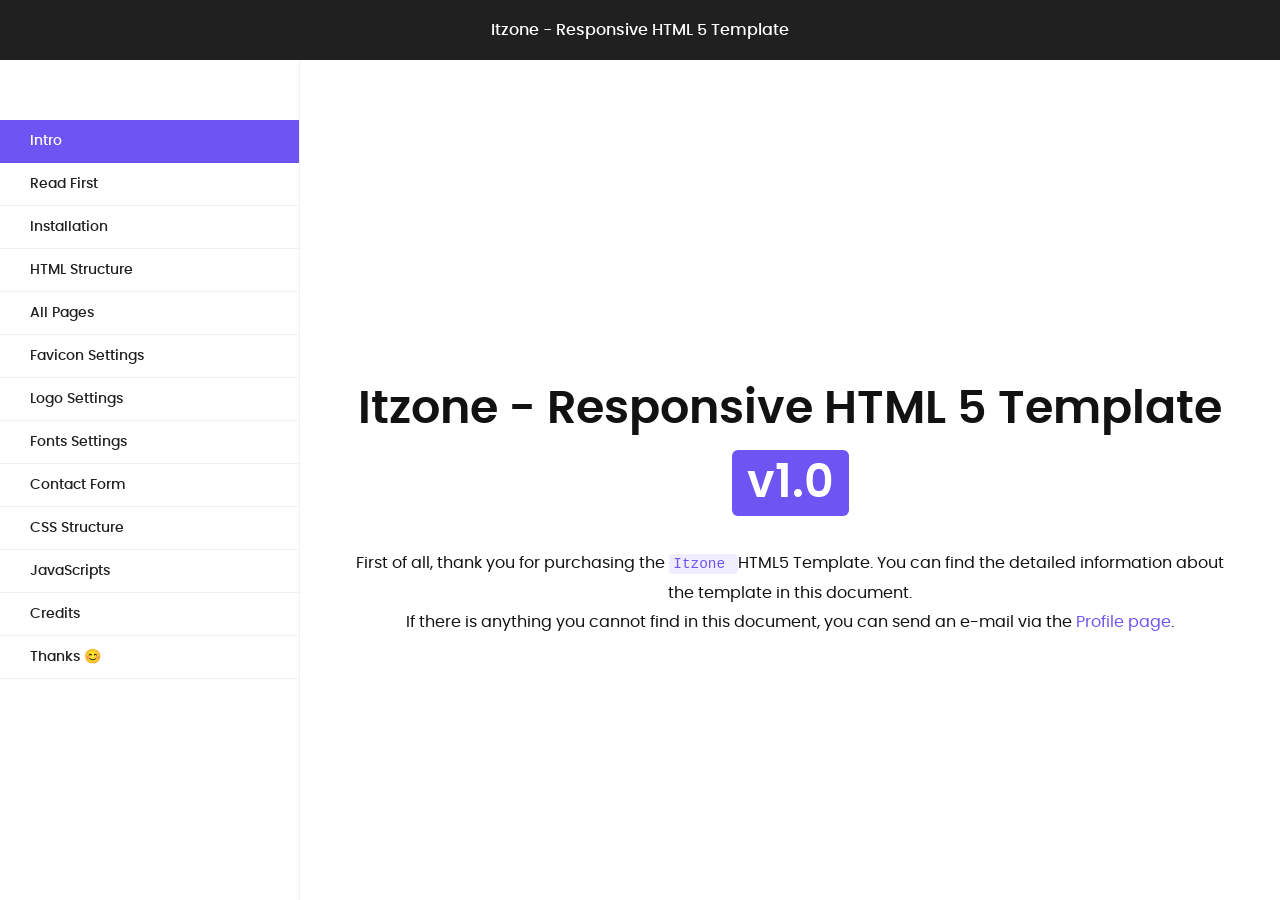
<file: itzone-technology-it-solutions-html5-template/02-documentation-file/index.html>
<!doctype html>
<html lang="en-US">

<head>
    <!-- Meta -->
    <meta charset="UTF-8">
    <title>Documentation for - Itzone Responsive HTML 5 Template</title>
    <meta http-equiv="X-UA-Compatible" content="IE=edge,chrome=1">
    <meta name="viewport" content="width=device-width, initial-scale=1.0">
    <!-- Favicons -->
    <link rel="icon" href="assets/icon.png">

    <!-- CSS -->
    <link rel="stylesheet" href="assets/css/reset.css">
    <link rel="stylesheet" href="assets/css/bootstrap.min.css">
    <link rel="stylesheet" href="assets/css/all.css">
    <link rel="stylesheet" href="assets/css/style.css">

</head>

<body>

    <!-- Header -->
    <div id="header">
        <h1>Itzone - Responsive HTML 5 Template</h1>
    </div>

    <!-- Menu -->
    <div id="doc-menu">
        <ul class="nav">
            <li class="section active"><a href="#">Intro</a></li>
            <li class="section"><a href="#notice">Read First</a></li>
            <li class="section"><a href="#start">Installation</a></li>
            <li class="section"><a href="#s1">HTML Structure</a></li>
            <li class="section"><a href="#page">All Pages</a></li>
            <li class="section"><a href="#fav">Favicon Settings</a></li>
            <li class="section"><a href="#logo">Logo Settings</a></li>
            <li class="section"><a href="#font">Fonts Settings</a></li>
            <li class="section"><a href="#contact">Contact Form</a></li>
            <li class="section"><a href="#s2">CSS Structure</a></li>
            <li class="section"><a href="#s3">JavaScripts</a></li>
            <li class="section"><a href="#s4">Credits</a></li>
            <li class="section"><a href="#thanks">Thanks 😊</a></li>
            <!-- <li class="section"><a href="#s7">Changelog</a></li> -->
        </ul>
    </div>

    <!-- Content -->
    <div id="doc-content" data-spy="scroll" data-target="#menu">

        <div id="intro">
            <div class="vertical">
                <h1>Itzone - Responsive HTML 5 Template <span>v1.0</span></h1>
                <br>
                <p>
                    First of all, thank you for purchasing the <code>Itzone </code> HTML5 Template. You can find the
                    detailed information about the template in this document. <br> If there is anything you cannot find
                    in this document, you can send an e-mail via the
                    <a href="https://themeforest.net/user/dreamlayout" target="_blank">Profile page</a>.
                </p>
            </div>
        </div>


        <!-- ===================================================================================-->
        <!-- Notice
 -->
        <!-- ===================================================================================-->
        <h1 id="notice">Itzone in a Brief</h1>
        <p><strong>Itzone </strong> Responsive HTML 5 Template.<br>
            In download folder you will find <strong>Two folders:</strong>
            <ul>
                <li><code>Documentation</code> (Documentation for main template)</li>
                <li><code>Itzone </code> (Main Template)</li>
            </ul>
            <br>
            <p style="margin-top: 0;" class="files-folder"><img src="assets/files.png" alt=""></p>
            Remember, when you want to use the shortCode/element in any pages you need to adjust the section spacing by
            giving <code>margin</code> or <code>padding</code>. Don't get panic if you messed up anything when you edit
            the template. We are always available to support our customer.
        </p>


        <!-- ===================================================================================-->
        <!-- 1 Installation
 -->
        <!-- ===================================================================================-->
        <h1 id="start"><span>01</span>Installation</h1>
        <p>Follow the steps below to setup your site template:</p>
        <ol>
            <li>Unzip the downloaded package and open the <code>Template</code> folder to find all the template files.
                You wil get <code>Itzone </code> folder in there. You need to upload this folder to your hosting web
                server using FTP or cPanel in order to use it on your website.</li>
            <li>Below is the folder structure you will see in your website root directory:
                <ul>
                    <li><code>Itzone/assets/css</code> - Stylesheet files</li>
                    <li><code>Itzone/assets/css/flaticon.css/</code> - Icon/fonts files</li>
                    <li><code>Itzone/assets/images</code> - Image files</li>
                    <li><code>Itzone/assets/js</code> - JS files</li>
                </ul>
            </li>
            <li>You need to upload all or specific HTML files as per your need.</li>
            <li>And now you are ready to go to generate your website with this awesome template.</li>
        </ol>

        <!-- ===================================================================================-->
        <!-- 2 HTML Structure
 -->
        <!-- ===================================================================================-->

        <h1 id="s1"><span>02</span>HTML Structure</h1>
        <p>We are used Bootstrap Latest Version <code>v5.1.3</code> framework in this template.<br> The general template
            structure is the same throughout the template. Here is the general structure.</p>

        <pre>
    <code>
        &lt;!doctype html&gt;
        &lt;html class="no-js" lang="en"&gt;
        &lt;head&gt;
            &lt;meta charset="utf-8"&gt;
            &lt;meta http-equiv="x-ua-compatible" content="ie=edge"&gt;
            &lt;title&gt; Itzone - Responsive HTML 5 Template&lt;/title&gt;
            &lt;meta name="description" content=""&gt;
            &lt;meta name="viewport" content="width=device-width, initial-scale=1"&gt;

            &lt;link rel="shortcut icon" type="image/x-icon" href="assets/img/favicon.png"&gt;
            &lt;!-- Place favicon.ico in the root directory --&gt;

            &lt;!-- CSS here --&gt;
            &lt;link rel="stylesheet" href="assets/css/....."&gt;
            &lt;link rel="stylesheet" href="assets/css/....."&gt;
            &lt;link rel="stylesheet" href="assets/css/...."&gt;
            &lt;link rel="stylesheet" href="assets/css/..."&gt;
        &lt;/head&gt;
        &lt;body&gt;



            &lt;!-- header-area --&gt;
            &lt;header id="home"&gt;


            &lt;/header&gt;
            &lt;!-- header-area-end --&gt;



            &lt;!-- main-area --&gt;
            &lt;main class="main-area fix"&gt;

                &lt;!-- All Section Here --&gt;

            &lt;/main&gt;
            &lt;!-- main-area-end --&gt;



            &lt;!-- Footer-area --&gt;
            &lt;footer class="footer-area"&gt;

            &lt;/footer&gt;
            &lt;!-- Footer-area-end --&gt;



            &lt;!-- JS here --&gt;
            &lt;script src="assets/js/vendor/....."&gt;&lt;/script&gt;
            &lt;script src="assets/js/...."&gt;&lt;/script&gt;
            &lt;script src="assets/js/..."&gt;&lt;/script&gt;
        &lt;/body&gt;
        &lt;/html&gt;
    </code>
</pre>


        <!-- ===================================================================================-->
        <!-- 3 Favicon
 -->
        <!-- ===================================================================================-->
        <h1 id="page"><span>03</span>All Pages</h1>
        <p>Introduce <code>Itzone </code> All Pages</p>
        <ul class="list-wrap">
            <li>
                <h4><code>index.html</code> is <code>====></code> Home One</h4>
            </li>
            <li>
                <h4><code>index2.html</code> is <code>====></code> Home Two</h4>
            </li>
            <li>
                <h4><code>index3.html</code> is <code>====></code> Home Three</h4>
            </li>
            <li>
                <h4><code>about.html</code> is <code>====></code> About Page</h4>
            </li>
            <li>
                <h4><code>services.html</code> is <code>====></code> Services Page</h4>
            </li>
            <li>
                <h4><code>projects.html</code> is <code>====></code> Projects Page</h4>
            </li>
            <li>
                <h4><code>project-details.html</code> is <code>====></code> Project Details Page</h4>
            </li>
            <li>
                <h4><code>team.html</code> is <code>====></code> Team Page</h4>
            </li>
            <li>
                <h4><code>team-details.html</code> is <code>====></code> Team Details Page</h4>
            </li>
            <li>
                <h4><code>blog.html</code> is <code>====></code> Blog Post</h4>
            </li>
            <li>
                <h4><code>blog-details.html</code> is <code>====></code> Blog Details Page</h4>
            </li>
            <li>
                <h4><code>contact.html</code> is <code>====></code> Contact Us Page</h4>
            </li>
        </ul>


        <!-- ===================================================================================-->
        <!-- 3 Favicon
 -->
        <!-- ===================================================================================-->
        <h1 id="fav"><span>04</span>Favicon Settings</h1>
        <p>Favicon Will be found in <code>&lt;head></code> section.</p>
        <pre>
    <!-- Favicon -->
    &lt;link rel="shortcut icon" type="image/x-icon" href="assets/img/favicon.png">
    </pre>



        <!-- ===================================================================================-->
        <!-- 4 Logo
 -->
        <!-- ===================================================================================-->
        <h1 id="logo"><span>05</span>Logo Settings</h1>
        <p>The Logo will be found in the <code>&lt;nav class="navbar"></code> tag.</p>
        <pre>

        &lt;div class="logo"&gt;&lt;a href="index.html"&gt;&lt;img src="img/logo/logo.png" alt="logo"&gt;&lt;/a&gt;&lt;/div&gt;
        </pre>
        <p>You can replace any <code>.jpg</code> <code>.png</code> <code>.svg</code> logo. And set the
            <code>width</code> according to your logo size.</p>





        <!-- ===================================================================================-->
        <!-- 5 Fonts-->
        <!-- ===================================================================================-->
        <h1 id="font"><span>06</span>Fonts Settings</h1>
        <p>In <code>Itzone </code> we use <code>Nunito</code> & <code>Barlow</code> font.<br>
            You can change both fonts form <code>style.css Top</code>:
        </p>
        <div>
            <pre class="code" data-language="css">

&lt;link href="https://fonts.googleapis.com/css2?family=Nunito:ital,wght@0,200..1000;1,200..1000&display=swap" rel="stylesheet"&gt; 

&lt;link href="https://fonts.googleapis.com/css2?family=Barlow:ital,wght@0,100;0,200;0,300;0,400;0,500;0,600;0,700;0,800;0,900;1,100;1,200;1,300;1,400;1,500;1,600;1,700;1,800;1,900&display=swap" rel="stylesheet"&gt; 

            </pre>
        </div>
        <!--====================================================================================-->



        <section id="contact-form">
            <h1 id="contact"><span>06</span>Activeted PHP Contact Form</h1>
            <p> <code> <strong>Welcome to Contact Form Settings.</strong> </code> We have added an attractive and fully
                functional contact
                form. You need
                to update the recipient name and email address.</p>
            <div class="mail-info-box">
                <div class="mail-info-box__title-box">
                    <div class="mail-info-box_icon">
                        <i class="fas fa-envelope"></i>
                    </div>
                    <h3 class="mail-info-box__title">Get Mail Information</h3>
                </div>
                <div class="mail-info-box__step">
                    <div class="mail-info-box__step-single">
                        <p class="mail-info-box__step-text">Step 1: Log in to cPanel</p>
                        <div class="mail-info-box__step-points">
                            <p class="mail-info-box__step-count"> <code> <strong>01</strong> </code> </p>
                            <p class="mail-info-box__step-text-2">Use the login link, username, and password provided by
                                your hosting provider.</p>
                        </div>
                    </div>
                    <div class="mail-info-box__step-single">
                        <p class="mail-info-box__step-text">Step 2: Find the "Email Accounts" Option</p>
                        <div class="mail-info-box__step-points">
                            <p class="mail-info-box__step-count"> <code> <strong>01</strong> </code> </p>
                            <p class="mail-info-box__step-text-2">Inside cPanel, scroll to the <code>
                                    <strong>"Email"</strong> </code> section.</p>
                        </div>
                        <div class="mail-info-box__step-points">
                            <p class="mail-info-box__step-count"> <code> <strong>02</strong> </code> </p>
                            <p class="mail-info-box__step-text-2">Click on <code> <strong>"Email Accounts"</strong>
                                </code> .</p>
                        </div>
                    </div>
                </div>
                <div class="mail-info-box__img-box">
                    <img src="assets/getmail-1.png" alt="">
                </div>
                <div class="mail-info-box__step-single">
                    <p class="mail-info-box__step-text">Step 3: Create a New Email Account</p>
                    <div class="mail-info-box__step-points">
                        <p class="mail-info-box__step-count"> <code> <strong>01</strong> </code> </p>
                        <p class="mail-info-box__step-text-2">Click the <code>
                                <strong>"Create"</strong> </code> button.</p>
                    </div>
                    <div class="mail-info-box__step-points">
                        <p class="mail-info-box__step-count"> <code> <strong>02</strong> </code> </p>
                        <p class="mail-info-box__step-text-2">Fill in the account name, domain, and password.</p>
                    </div>
                    <div class="mail-info-box__step-points">
                        <p class="mail-info-box__step-count"> <code> <strong>03</strong> </code> </p>
                        <p class="mail-info-box__step-text-2">Click <code> <strong>"Create"</strong> </code> to
                            finalize.</p>
                    </div>
                </div>
                <div class="mail-info-box__img-box">
                    <img src="assets/getmail-2.png" alt="">
                </div>
                <div class="mail-info-box__step-single">
                    <p class="mail-info-box__step-text">Step 4: Go Back To Email Accounts</p>
                    <div class="mail-info-box__step-points">
                        <p class="mail-info-box__step-count"> <code> <strong>01</strong> </code> </p>
                        <p class="mail-info-box__step-text-2">Click the <code>
                                <strong>"Connect Device"</strong> </code> button to view configuration.</p>
                    </div>
                </div>
                <div class="mail-info-box__img-box">
                    <img src="assets/getmail-3.png" alt="">
                </div>
                <div class="mail-info-box__step-single">
                    <p class="mail-info-box__step-text">Step 5: Collect Mail Details</p>
                    <div class="mail-info-box__step-points">
                        <p class="mail-info-box__step-count"> <code> <strong>01</strong> </code> </p>
                        <p class="mail-info-box__step-text-2"> <strong>App Mail Address:</strong> Your newly created
                            email.</p>
                    </div>
                    <div class="mail-info-box__step-points">
                        <p class="mail-info-box__step-count"> <code> <strong>02</strong> </code> </p>
                        <p class="mail-info-box__step-text-2"> <strong>SMTP Password:</strong> Same as account password.
                        </p>
                    </div>
                    <div class="mail-info-box__step-points">
                        <p class="mail-info-box__step-count"> <code> <strong>03</strong> </code> </p>
                        <p class="mail-info-box__step-text-2"> <strong>SMTP Host Name:</strong> Outgoing mail server.
                        </p>
                    </div>
                    <div class="mail-info-box__step-points">
                        <p class="mail-info-box__step-count"> <code> <strong>04</strong> </code> </p>
                        <p class="mail-info-box__step-text-2"> <strong>SMTP Port:</strong> Outgoing server port.</p>
                    </div>
                    <div class="mail-info-box__step-points">
                        <p class="mail-info-box__step-count"> <code> <strong>05</strong> </code> </p>
                        <p class="mail-info-box__step-text-2"> <strong>Encryption:</strong> SSL or TLS.</p>
                    </div>
                </div>
                <div class="mail-info-box__img-box last-child">
                    <img src="assets/getmail-4.png" alt="">
                </div>
                <div class="mail-info-box__bottom">
                    <h3 class="mail-info-box__bottom-title">Set Mail Information in `.env` File</h3>
                    <p class="mail-info-box__bottom-text">You can change the recipient name and email address in the
                        <code>techguru/assets/inc/.env file.</code> </p>
                    <div class="mail-info-box__bottom-img">
                        <img src="assets/env.png" alt="">
                    </div>
                </div>
            </div>


        </section>


        <!-- ===================================================================================-->
        <!-- 2 CSS Structure
 -->
        <!-- ===================================================================================-->

        <h1 id="s2"><span>08</span>CSS Structure</h1>
        <p>The <code>style.css</code> file contains all of the specific stylings for the page. The file is separated
            into sections using:</p>


        <ul>
            <li>
                <h4>bootstrap.min.css</h4>
                <p>This file includes core <a href="https://getbootstrap.com" target="_blank">bootstrap</a> styles</p>
                <a href="https://getbootstrap.com/docs/5.1/getting-started/download/"
                    target="_blank"><small>Source</small></a>
            </li>

            <li>
                <h4>font-awesome.css</h4>
                <p>This file contains styles about <a href="https://fontawesome.com/v5.15/icons"
                        target="_blank">Fontawesome</a> icon library</p>
                <a href="https://fontawesome.com/v5.15/icons" target="_blank"><small>Source</small></a>

                <h5>Example</h5>
                <code>
                    &lt;i class="fab fa-facebook-square">&lt;/i>
                </code>
            </li>

            <li>
                <h4>magnific-popup.css</h4>
                <p>This file contains styles about <a href="https://dimsemenov.com/plugins/magnific-popup/"
                        target="_blank">Popup</a> Style</p>
                <a href="https://dimsemenov.com/plugins/magnific-popup/" target="_blank"><small>Source</small></a>
            </li>

            <li>
                <h4>animate.min.css</h4>
                <p><code>animate.css</code> is a bunch of cool, fun, and cross-browser animations for you to use in
                    projects. Great for emphasis, home pages, sliders, and general just-add-water-awesomeness.</p>
                <a href="https://animate.style/" target="_blank"><small>Source</small></a>

                <h5>Example</h5>

                <code>
                    &lt;div class="wow slideInLeft">
                    ...
                    &lt;/div>
                </code>
            </li>

            <li>
                <h4>style.css</h4>
                <p>All styles about template</p>
            </li>

        </ul>

        <!-- ===================================================================================-->
        <!-- 3 JavaScripts
 -->
        <!-- ===================================================================================-->

        <h1 id="s3"><span>09</span>JavaScripts</h1>
        <ul>
            <li>
                <h4>jQuery 3.7.1</h4>
                <p>jQuery is a fast, small, and feature-rich JavaScript library.</p>
                <a href="https://blog.jquery.com/2021/03/02/jquery-3-6-0-released/"><small>Source</small></a>
            </li>

            <li>
                <h4>bootstrap.min.js</h4>
                <p>Core bootstrap js file</p>
                <a href="https://getbootstrap.com/docs/5.1/getting-started/download/"
                    target="_blank"><small>Source</small></a>
            </li>


            <li>
                <h4>gsap.js</h4>
                <p>GSAP is a robust JavaScript toolset that turns developers into animation superheroes. Build
                    high-performance animations that work in every major browser.</p>

                <a href="https://greensock.com/gsap/" target="_blank"><small>Source</small></a>
            </li>


            <li>
                <h4>swiper.min.js</h4>
                <p>jQuery carousel plugin from Swiper</p>

                <a href="https://github.com/nolimits4web/swiper" target="_blank"><small>Source</small></a>
            </li>

            <li>
                <h4>wow.js</h4>
                <p>A lightweight script to animate scrolling.Reveal Animations When You Scroll.</p>
                <small><a href="https://wowjs.uk/" target="_blank">Source</a></small>

            </li>

            <li>
                <h4>aos.js</h4>
                <p>A lightweight script to animate scrolling. Reveal Animations When You Scroll.</p>
                <small><a href="https://michalsnik.github.io/aos/" target="_blank">Source</a></small>

            </li>

            <li>
                <h4>script.js</h4>
                <p>This file contains all script about site.</p>
            </li>


        </ul>





        <!-- ===================================================================================-->
        <!-- 4 Credits -->
        <!-- ===================================================================================-->

        <h1 id="s4"><span>10</span>Credits</h1>
        <ul>
            <li>
                <a href="http://getbootstrap.com">
                    <h4>Bootstrap</h4>
                </a>
            </li>


            <li>
                <h4>Stock Image<a href="https://unsplash.com/"> Unsplash</a>, <a href="https://www.pexels.com/">
                        Pexels</a></h4>
            </li>

            <li>
                <a href="http://fontawesome.io">
                    <h4>Fontawesome</h4>
                </a>
            </li>

            <li>
                <a href="http://daneden.github.io/animate.css/">
                    <h4>Animate.css</h4>
                </a>
            </li>

        </ul>



        <section id="thanks">
            <h1 id="s6"><span>11</span>Thanks</h1>
            <hr>
            <h4 id="thanks_span_style">
                <span>Once again thank you for purchasing one of our Templates</span></h4>
            <h2>Best Regards</h2>
            <h3><a href="https://themeforest.net/user/dreamlayout" target="_blank">Dreamlayout</a></h3>
        </section>

        <footer>
            <hr>
            <p>Copyright dreamlayout 2025 made with the <a href="#">Documenter v1.0</a></p>
        </footer>

        <!-- ===================================================================================-->
        <!-- 5 Credits -->
        <!-- ===================================================================================-->
        <!-- <h1 id="s7"><span>12</span>Changelog:</h1>
    <small>Dates are formatted in <code>dd/mm/yy</code></small>

    <pre>

    ===========================
    ----- (28 January 2024) ------
    ===========================
    Initial Released Erepair  .

    </pre> -->

    </div>

    <!-- JavaScripts -->
    <script type='text/javascript' src='assets/js/jquery.min.js'></script>
    <script type='text/javascript' src='assets/js/bootstrap.min.js'></script>
    <script type='text/javascript' src='assets/js/jquery.scrollTo.min.js'></script>
    <script type='text/javascript' src='assets/js/jquery.localscroll-1.2.7-min.js'></script>
    <script type='text/javascript' src='assets/js/custom.js'></script>

</body>

</html>
</file>
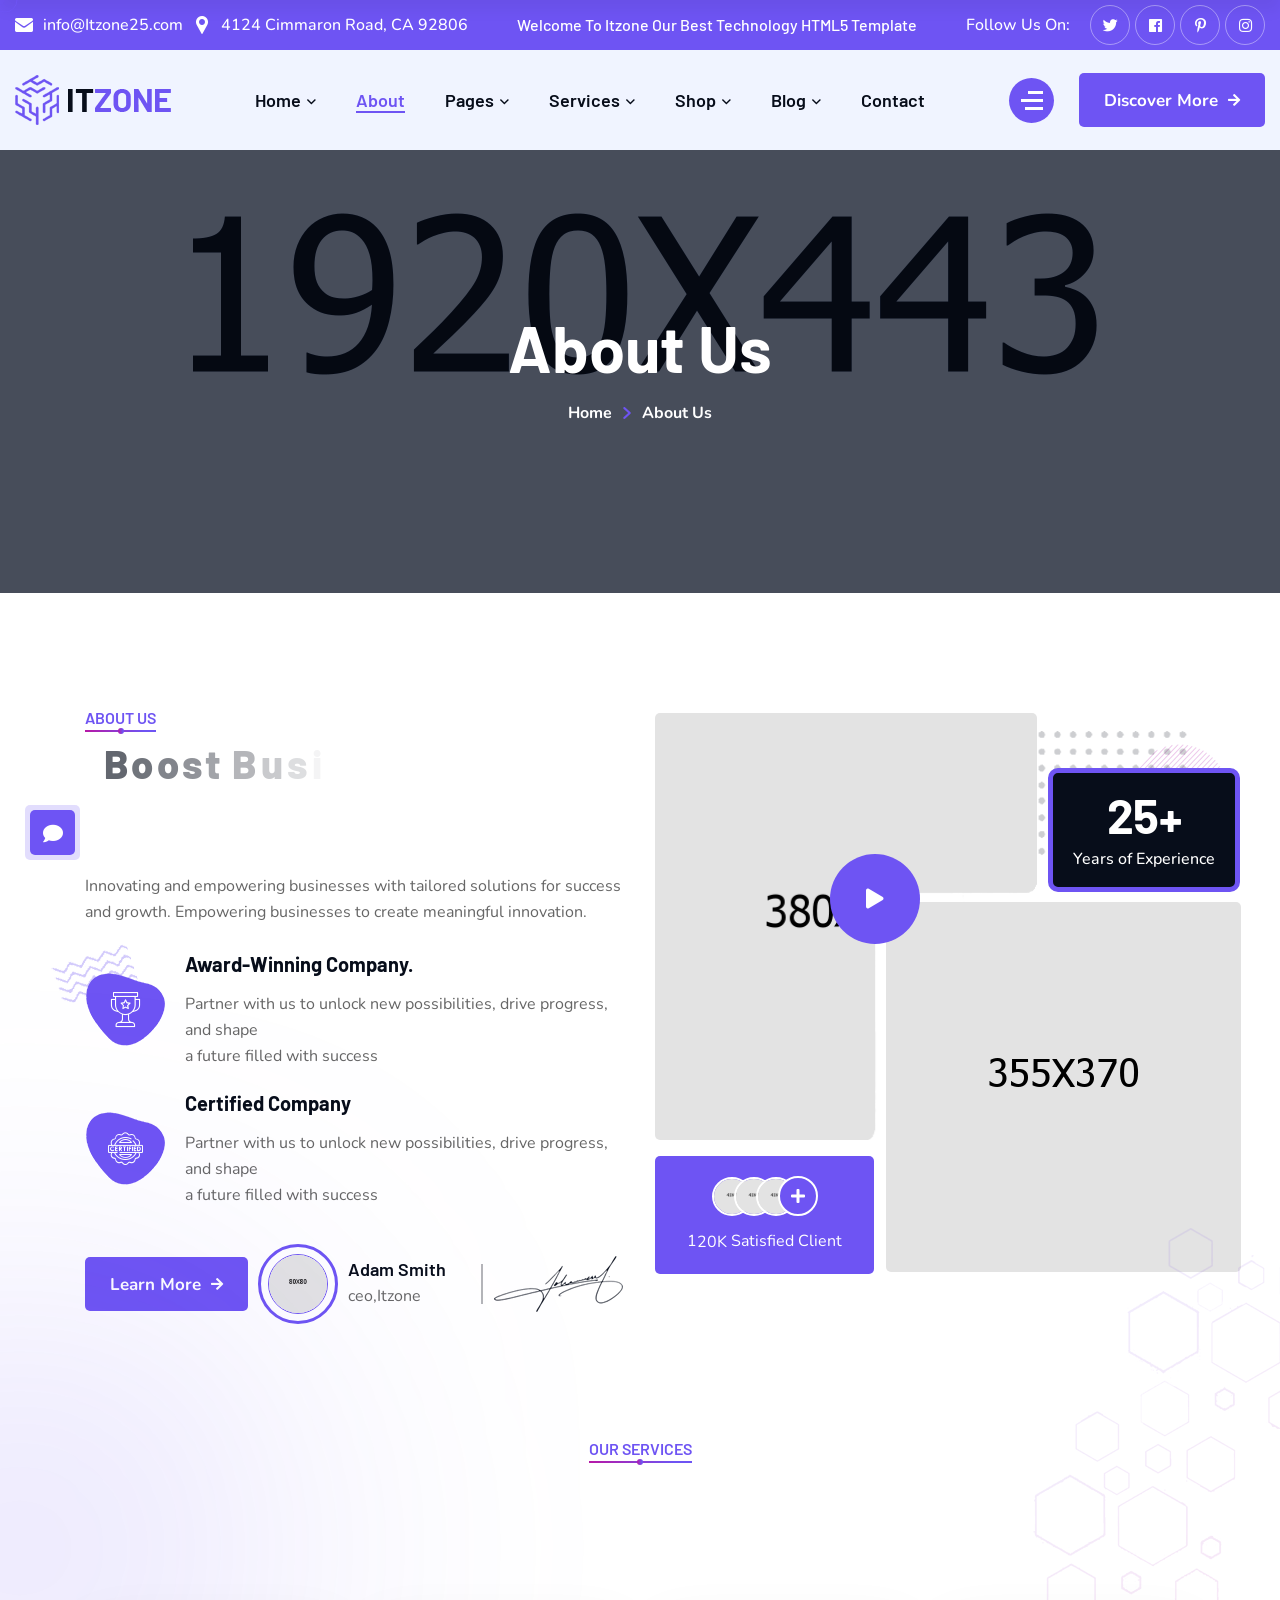
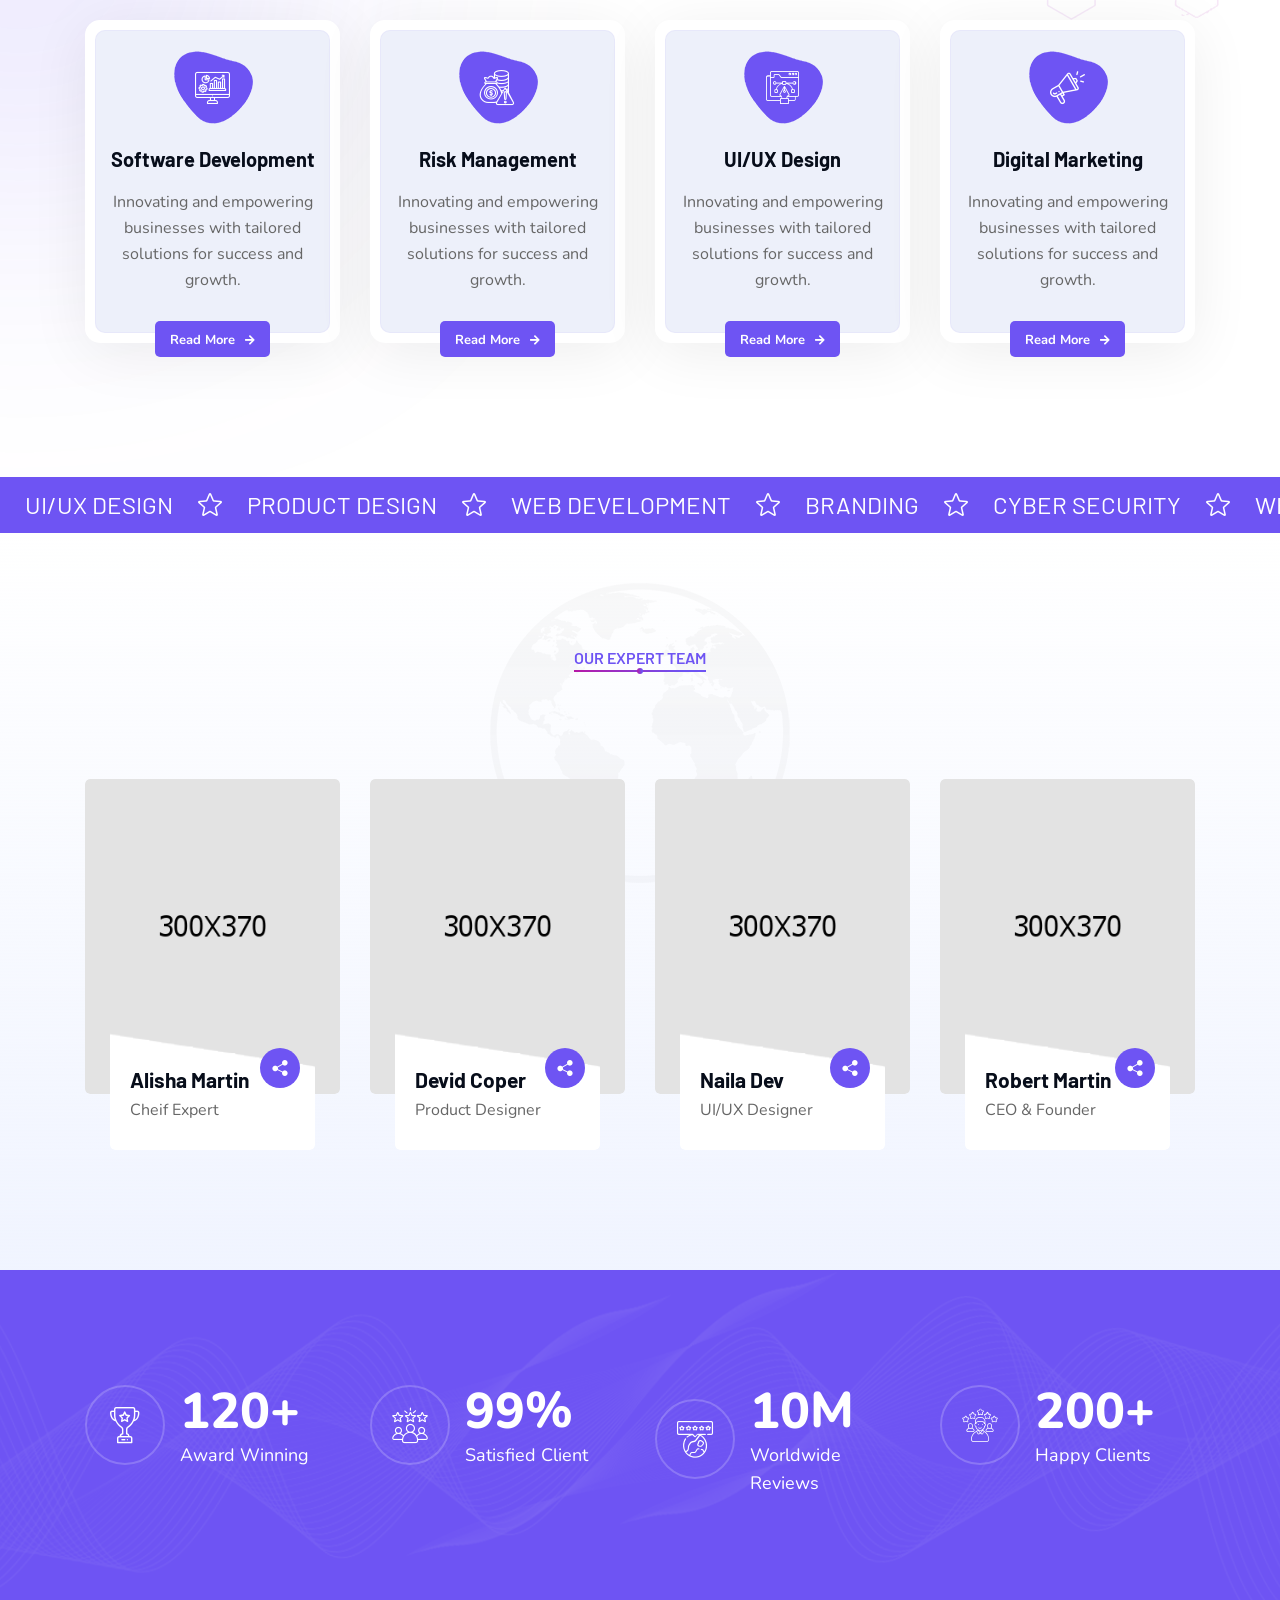
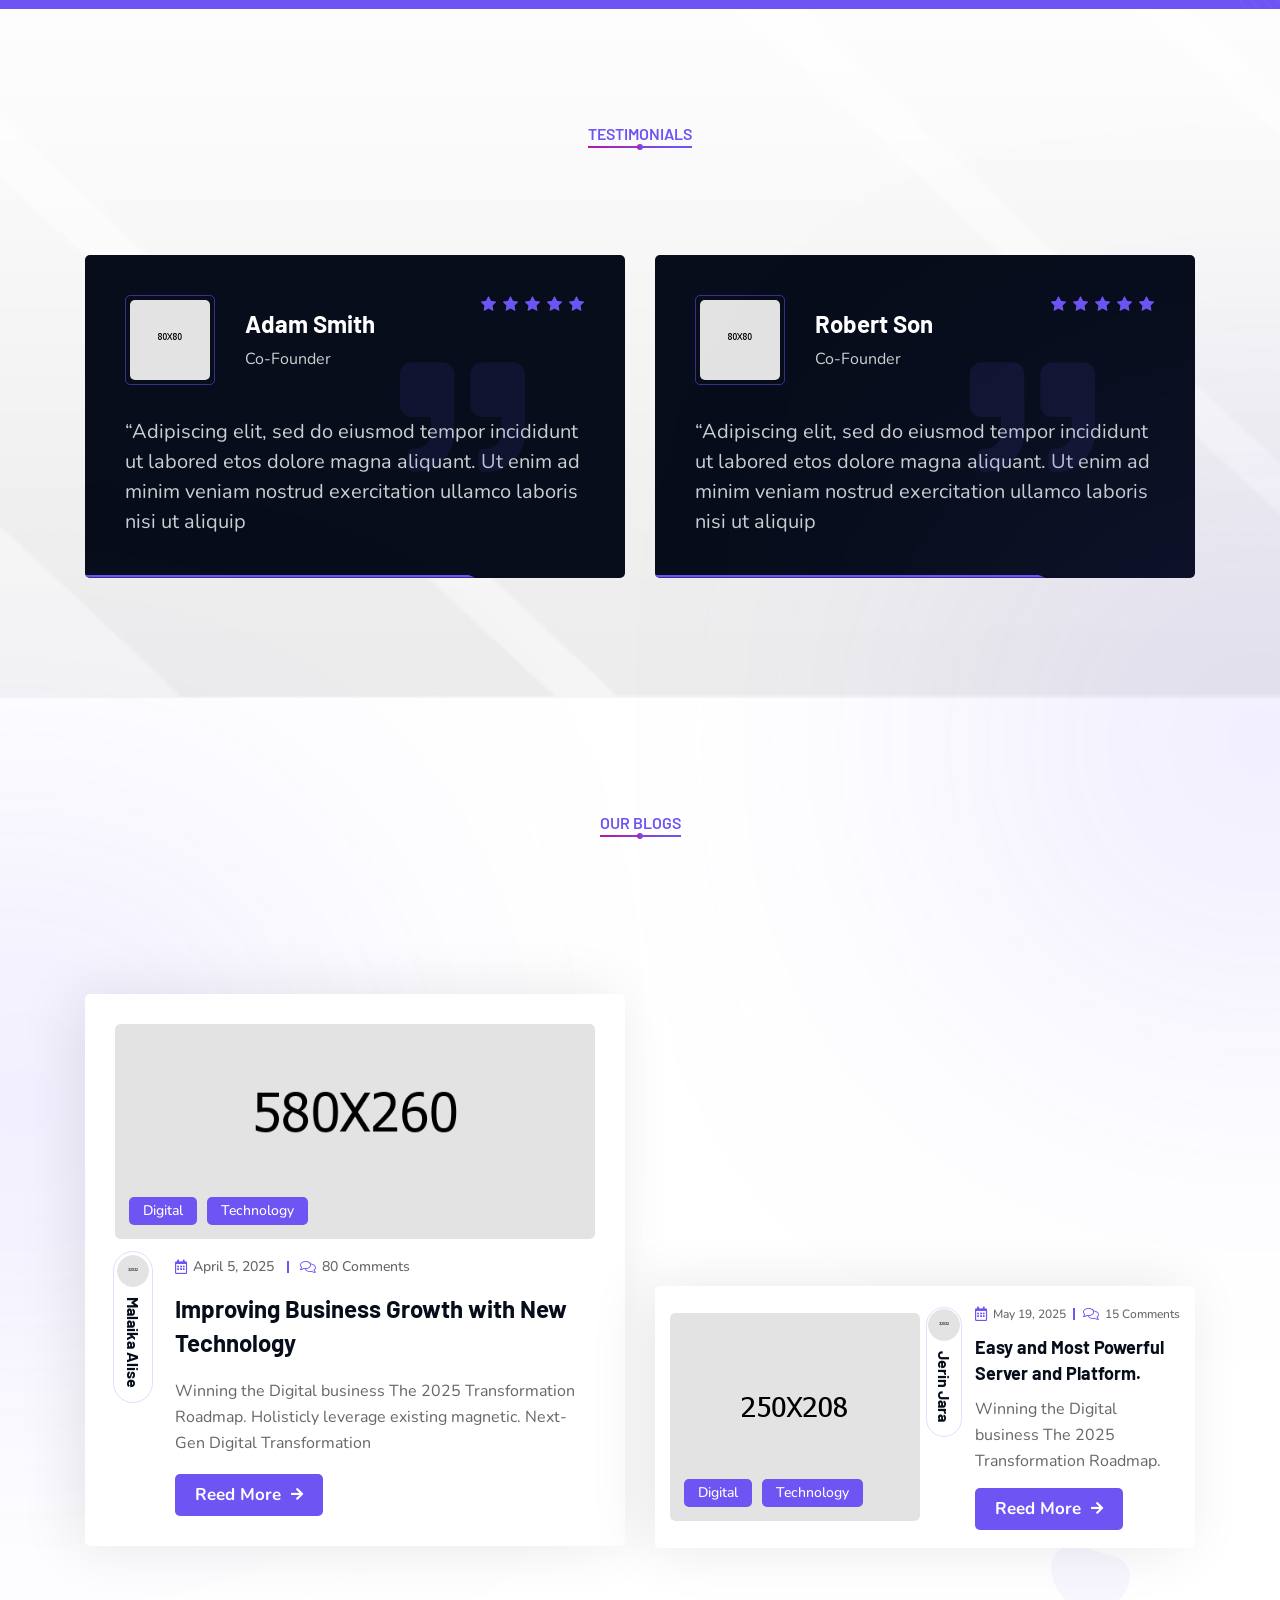
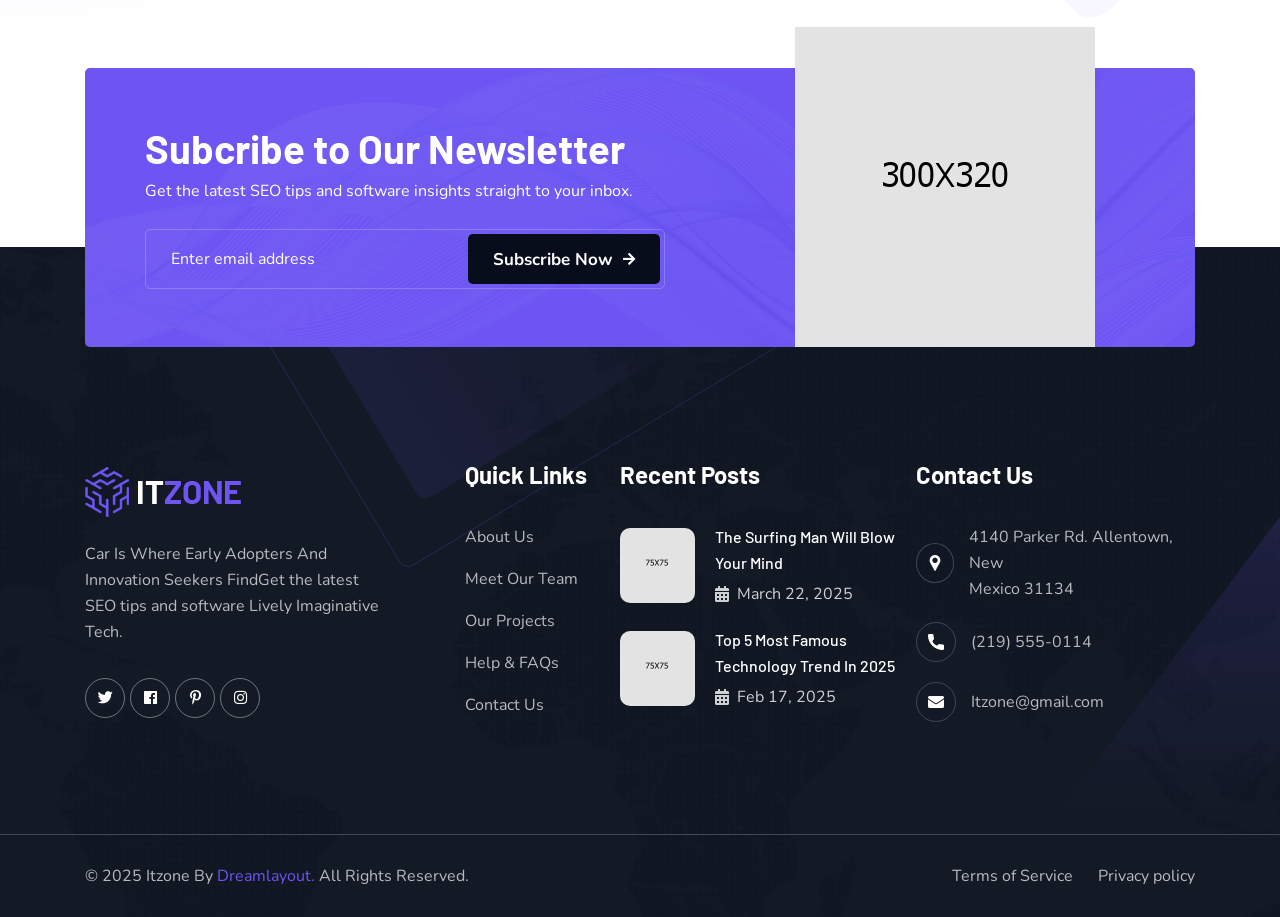
<file: itzone-technology-it-solutions-html5-template/about.html>
<!DOCTYPE html>
<html lang="en">

<head>
    <meta charset="UTF-8" />
    <meta name="viewport" content="width=device-width, initial-scale=1.0" />
    <title> About Us || Itzone || Itzone HTML 5 Template </title>
    <!-- favicons Icons -->
    <link rel="apple-touch-icon" sizes="180x180" href="assets/images/favicons/apple-touch-icon.png" />
    <link rel="icon" type="image/png" sizes="32x32" href="assets/images/favicons/favicon-32x32.png" />
    <link rel="icon" type="image/png" sizes="16x16" href="assets/images/favicons/favicon-16x16.png" />
    <link rel="manifest" href="assets/images/favicons/site.webmanifest" />
    <meta name="description" content="Itzone HTML 5 Template " />

    <!-- fonts -->
    <link rel="preconnect" href="https://fonts.googleapis.com">
    <link rel="preconnect" href="https://fonts.gstatic.com" crossorigin>
    <link href="https://fonts.googleapis.com/css2?family=Nunito:ital,wght@0,200..1000;1,200..1000&display=swap"
        rel="stylesheet">

    <link
        href="https://fonts.googleapis.com/css2?family=Barlow:ital,wght@0,100;0,200;0,300;0,400;0,500;0,600;0,700;0,800;0,900;1,100;1,200;1,300;1,400;1,500;1,600;1,700;1,800;1,900&display=swap"
        rel="stylesheet">


    <link rel="stylesheet" href="assets/css/bootstrap.min.css" />
    <link rel="stylesheet" href="assets/css/animate.min.css" />
    <link rel="stylesheet" href="assets/css/custom-animate.css" />
    <link rel="stylesheet" href="assets/css/swiper.min.css" />
    <link rel="stylesheet" href="assets/css/font-awesome-all.css" />
    <link rel="stylesheet" href="assets/css/jarallax.css" />
    <link rel="stylesheet" href="assets/css/jquery.magnific-popup.css" />
    <link rel="stylesheet" href="assets/css/odometer.min.css" />
    <link rel="stylesheet" href="assets/css/flaticon.css">
    <link rel="stylesheet" href="assets/css/owl.carousel.min.css" />
    <link rel="stylesheet" href="assets/css/owl.theme.default.min.css" />
    <link rel="stylesheet" href="assets/css/nice-select.css" />
    <link rel="stylesheet" href="assets/css/jquery-ui.css" />
    <link rel="stylesheet" href="assets/css/twentytwenty.css" />
    <link rel="stylesheet" href="assets/css/aos.css" />


    <link rel="stylesheet" href="assets/css/module-css/slider.css" />
    <link rel="stylesheet" href="assets/css/module-css/footer.css" />
    <link rel="stylesheet" href="assets/css/module-css/banner.css" />
    <link rel="stylesheet" href="assets/css/module-css/about.css" />
    <link rel="stylesheet" href="assets/css/module-css/services.css" />
    <link rel="stylesheet" href="assets/css/module-css/why-choose.css" />
    <link rel="stylesheet" href="assets/css/module-css/process.css" />
    <link rel="stylesheet" href="assets/css/module-css/sliding-text.css" />
    <link rel="stylesheet" href="assets/css/module-css/project.css" />
    <link rel="stylesheet" href="assets/css/module-css/counter.css" />
    <link rel="stylesheet" href="assets/css/module-css/team.css" />
    <link rel="stylesheet" href="assets/css/module-css/brand.css" />
    <link rel="stylesheet" href="assets/css/module-css/testimonial.css" />
    <link rel="stylesheet" href="assets/css/module-css/contact.css" />
    <link rel="stylesheet" href="assets/css/module-css/pricing.css" />
    <link rel="stylesheet" href="assets/css/module-css/faq.css" />
    <link rel="stylesheet" href="assets/css/module-css/blog.css" />
    <link rel="stylesheet" href="assets/css/module-css/newsletter.css" />
    <link rel="stylesheet" href="assets/css/module-css/video.css" />
    <link rel="stylesheet" href="assets/css/module-css/error.css" />
    <link rel="stylesheet" href="assets/css/module-css/page-header.css" />

    <!-- template styles -->
    <link rel="stylesheet" href="assets/css/style.css" />
    <link rel="stylesheet" href="assets/css/responsive.css" />
</head>

<body class="custom-cursor">

    <div class="custom-cursor__cursor"></div>
    <div class="custom-cursor__cursor-two"></div>

    <!--Start Preloader-->
    <div class="loader js-preloader">
        <div></div>
        <div></div>
        <div></div>
    </div>
    <!--End Preloader-->




    <div class="chat-icon"><button type="button" class="chat-toggler"><i class="fa fa-comment"></i></button></div>
    <!--Chat Popup-->
    <div id="chat-popup" class="chat-popup">
        <div class="popup-inner">
            <div class="close-chat"><i class="fa fa-times"></i></div>
            <div class="chat-form">
                <p>Please fill out the form below and we will get back to you as soon as possible.</p>
                <form action="assets/inc/sendemail.php" method="POST" class="contact-form-validated">
                    <div class="form-group">
                        <input type="text" name="name" placeholder="Your Name" required>
                    </div>
                    <div class="form-group">
                        <input type="email" name="email" placeholder="Your Email" required>
                    </div>
                    <div class="form-group">
                        <textarea name="message" placeholder="Your Text" required></textarea>
                    </div>
                    <div class="form-group message-btn">
                        <button type="submit" class="thm-btn"> Submit Now
                            <span class="fas fa-arrow-right"></span>
                        </button>
                    </div>
                    <div class="result"></div>
                </form>
            </div>
        </div>
    </div>



    <!-- Start sidebar widget content -->
    <div class="xs-sidebar-group info-group info-sidebar">
        <div class="xs-overlay xs-bg-black"></div>
        <div class="xs-sidebar-widget">
            <div class="sidebar-widget-container">
                <div class="widget-heading">
                    <a href="#" class="close-side-widget">X</a>
                </div>
                <div class="sidebar-textwidget">
                    <div class="sidebar-info-contents">
                        <div class="content-inner">
                            <div class="logo">
                                <a href="index.html"><img src="assets/images/resources/logo-2.png" alt="" /></a>
                            </div>
                            <div class="content-box">
                                <h4>About Us</h4>
                                <div class="inner-text">
                                    <p>Contrary to popular belief, Lorem Ipsum is not simply random text. It has
                                        roots in a piece of classical Latin literature from 45 BC, making it over
                                        2000 years old.
                                    </p>
                                </div>
                            </div>

                            <div class="form-inner">
                                <h4>Get a free quote</h4>
                                <form action="assets/inc/sendemail.php" method="POST" class="contact-form-validated">
                                    <div class="form-group">
                                        <input type="text" name="name" placeholder="Name" required="">
                                    </div>
                                    <div class="form-group">
                                        <input type="email" name="email" placeholder="Email" required="">
                                    </div>
                                    <div class="form-group">
                                        <textarea name="message" placeholder="Message..." required=""></textarea>
                                    </div>
                                    <div class="form-group message-btn">
                                        <button class="thm-btn" data-text="Submit Now +" type="submit"
                                            data-loading-text="Please wait...">Submit Now
                                            <span class="fas fa-arrow-right"></span>
                                        </button>
                                    </div>
                                    <div class="result"></div>
                                </form>
                            </div>

                            <div class="sidebar-contact-info">
                                <h4>Contact Info</h4>
                                <ul class="list-unstyled">
                                    <li>
                                        <span class="icon-pin"></span> 88 broklyn street, New York
                                    </li>
                                    <li>
                                        <span class="icon-call"></span>
                                        <a href="tel:123456789">+1 555-9990-153</a>
                                    </li>
                                    <li>
                                        <span class="icon-email"></span>
                                        <a href="mailto:info@example.com">info@example.com</a>
                                    </li>
                                </ul>
                            </div>
                            <div class="thm-social-link1">
                                <ul class="social-box list-unstyled">
                                    <li>
                                        <a href="#"><i class="icon-facebook-app-symbol" aria-hidden="true"></i></a>
                                    </li>
                                    <li>
                                        <a href="#"><i class="icon-twitter" aria-hidden="true"></i></a>
                                    </li>
                                    <li>
                                        <a href="#"><i class="icon-linkedin" aria-hidden="true"></i></a>
                                    </li>
                                    <li>
                                        <a href="#"><i class="icon-pinterest" aria-hidden="true"></i></a>
                                    </li>
                                </ul>
                            </div>
                        </div>
                    </div>
                </div>
            </div>
        </div>
    </div>
    <!-- End sidebar widget content -->


    <div class="page-wrapper">
        <header class="main-header">
            <div class="main-menu__top">
                <div class="main-menu__top-inner">
                    <ul class="list-unstyled main-menu__contact-list">
                        <li>
                            <div class="icon">
                                <i class="icon-email"></i>
                            </div>
                            <div class="text">
                                <p><a href="mailto:info@Itzone24.com">info@Itzone25.com</a>
                                </p>
                            </div>
                        </li>
                        <li>
                            <div class="icon">
                                <i class="icon-pin"></i>
                            </div>
                            <div class="text">
                                <p>4124 Cimmaron Road, CA 92806</p>
                            </div>
                        </li>
                    </ul>
                    <p class="main-menu__top-welcome-text">Welcome to Itzone
                        our Best Technology HTML5 Template</p>
                    <div class="main-menu__top-right">
                        <p class="main-menu__social-title">Follow Us On:</p>
                        <div class="main-menu__social">
                            <a href="#"><i class="fab fa-twitter"></i></a>
                            <a href="#"><i class="fab fa-facebook"></i></a>
                            <a href="#"><i class="fab fa-pinterest-p"></i></a>
                            <a href="#"><i class="fab fa-instagram"></i></a>
                        </div>
                    </div>
                </div>
            </div>
            <nav class="main-menu">
                <div class="main-menu__wrapper">
                    <div class="main-menu__wrapper-inner">
                        <div class="main-menu__left">
                            <div class="main-menu__logo">
                                <a href="index.html"><img src="assets/images/resources/logo-1.png" alt=""></a>
                            </div>
                        </div>
                        <div class="main-menu__main-menu-box">
                            <a href="#" class="mobile-nav__toggler"><i class="fa fa-bars"></i></a>
                            <ul class="main-menu__list">
                                <li class="dropdown megamenu">
                                    <a href="#">Home </a>
                                    <ul>
                                        <li>
                                            <section class="home-showcase">
                                                <div class="container">
                                                    <div class="home-showcase__inner">
                                                        <div class="row">
                                                            <div class="col-lg-3">
                                                                <div class="home-showcase__item">
                                                                    <div class="home-showcase__image">
                                                                        <img src="assets/images/home-showcase/home-showcase-1-1.jpg"
                                                                            alt="">
                                                                        <div class="home-showcase__buttons">
                                                                            <a href="index.html"
                                                                                class="thm-btn home-showcase__buttons__item">
                                                                                Multi Page
                                                                                <span class="fas fa-arrow-right"></span>
                                                                            </a>
                                                                            <a href="index-one-page.html"
                                                                                class="thm-btn home-showcase__buttons__item">
                                                                                One Page
                                                                                <span class="fas fa-arrow-right"></span>
                                                                            </a>
                                                                        </div>
                                                                        <!-- /.home-showcase__buttons -->
                                                                    </div><!-- /.home-showcase__image -->
                                                                    <h3 class="home-showcase__title">Home
                                                                        Page
                                                                        01</h3>
                                                                    <!-- /.home-showcase__title -->
                                                                </div><!-- /.home-showcase__item -->
                                                            </div><!-- /.col-lg-3 -->
                                                            <div class="col-lg-3">
                                                                <div class="home-showcase__item">
                                                                    <div class="home-showcase__image">
                                                                        <img src="assets/images/home-showcase/home-showcase-1-2.jpg"
                                                                            alt="">
                                                                        <div class="home-showcase__buttons">
                                                                            <a href="index2.html"
                                                                                class="thm-btn home-showcase__buttons__item">
                                                                                Multi Page
                                                                                <span class="fas fa-arrow-right"></span>
                                                                            </a>
                                                                            <a href="index2-one-page.html"
                                                                                class="thm-btn home-showcase__buttons__item">
                                                                                One Page
                                                                                <span class="fas fa-arrow-right"></span>
                                                                            </a>
                                                                        </div>
                                                                        <!-- /.home-showcase__buttons -->
                                                                    </div><!-- /.home-showcase__image -->
                                                                    <h3 class="home-showcase__title">Home
                                                                        Page
                                                                        02
                                                                    </h3><!-- /.home-showcase__title -->
                                                                </div><!-- /.home-showcase__item -->
                                                            </div><!-- /.col-lg-3 -->
                                                            <div class="col-lg-3">
                                                                <div class="home-showcase__item">
                                                                    <div class="home-showcase__image">
                                                                        <img src="assets/images/home-showcase/home-showcase-1-3.jpg"
                                                                            alt="">
                                                                        <div class="home-showcase__buttons">
                                                                            <a href="index3.html"
                                                                                class="thm-btn home-showcase__buttons__item">
                                                                                Multi Page
                                                                                <span class="fas fa-arrow-right"></span>
                                                                            </a>
                                                                            <a href="index3-one-page.html"
                                                                                class="thm-btn home-showcase__buttons__item">
                                                                                One Page
                                                                                <span class="fas fa-arrow-right"></span>
                                                                            </a>
                                                                        </div>
                                                                        <!-- /.home-showcase__buttons -->
                                                                    </div><!-- /.home-showcase__image -->
                                                                    <h3 class="home-showcase__title">Home
                                                                        Page
                                                                        03
                                                                    </h3><!-- /.home-showcase__title -->
                                                                </div><!-- /.home-showcase__item -->
                                                            </div><!-- /.col-lg-3 -->
                                                            <div class="col-lg-3">
                                                                <div class="home-showcase__item">
                                                                    <div class="home-showcase__image">
                                                                        <img src="assets/images/home-showcase/home-showcase-1-4.jpg"
                                                                            alt="">
                                                                        <div class="home-showcase__buttons">
                                                                            <a href="index-dark.html"
                                                                                class="thm-btn home-showcase__buttons__item">Dark
                                                                                Page
                                                                                <span class="fas fa-arrow-right"></span>
                                                                            </a>
                                                                        </div>
                                                                        <!-- /.home-showcase__buttons -->
                                                                    </div><!-- /.home-showcase__image -->
                                                                    <h3 class="home-showcase__title">Dark Page
                                                                    </h3><!-- /.home-showcase__title -->
                                                                </div><!-- /.home-showcase__item -->
                                                            </div><!-- /.col-lg-3 -->
                                                        </div><!-- /.row -->
                                                    </div><!-- /.home-showcase__inner -->

                                                </div><!-- /.container -->
                                            </section>
                                        </li>
                                    </ul>
                                </li>
                                <li>
                                    <a href="about.html">About</a>
                                </li>
                                <li class="dropdown">
                                    <a href="#">Pages</a>
                                    <ul class="shadow-box">
                                        <li><a href="team.html">Team</a></li>
                                        <li><a href="team-details.html">Team Details</a></li>
                                        <li><a href="projects.html">Projects</a></li>
                                        <li><a href="project-details.html">Project Details</a></li>
                                        <li><a href="testimonials.html">Testimonials</a></li>
                                        <li><a href="pricing.html">Pricing</a></li>
                                        <li><a href="faq.html">FAQs</a></li>
                                        <li><a href="404.html">404 Error</a></li>
                                    </ul>
                                </li>
                                <li class="dropdown">
                                    <a href="#">services</a>
                                    <ul class="shadow-box">
                                        <li><a href="services.html">Services</a></li>
                                        <li><a href="ui-ux-design.html">UI/UX Design</a></li>
                                        <li><a href="web-development.html">Web Development</a></li>
                                        <li><a href="digital-marketing.html">Digital Marketing</a></li>
                                        <li><a href="business-analysis.html">Business Analysis</a></li>
                                        <li><a href="software-development.html">Software Development</a></li>
                                        <li><a href="product-design.html">Product Design</a></li>
                                    </ul>
                                </li>
                                <li class="dropdown">
                                    <a href="#">Shop</a>
                                    <ul class="shadow-box">
                                        <li><a href="products.html">Products</a></li>
                                        <li><a href="product-details.html">Product Details</a></li>
                                        <li><a href="cart.html">Cart</a></li>
                                        <li><a href="checkout.html">Checkout</a></li>
                                        <li><a href="wishlist.html">Wishlist</a></li>
                                        <li><a href="sign-up.html">Sign Up</a></li>
                                        <li><a href="login.html">Login</a></li>
                                    </ul>
                                </li>
                                <li class="dropdown">
                                    <a href="#">Blog</a>
                                    <ul class="shadow-box">
                                        <li><a href="blog.html">Blog</a></li>
                                        <li><a href="blog-standard.html">Blog Standard</a></li>
                                        <li><a href="blog-left-sidebar.html">Blog Left Sidebar</a></li>
                                        <li><a href="blog-right-sidebar.html">Blog Right Sidebar</a></li>
                                        <li><a href="blog-details.html">Blog Details</a></li>
                                    </ul>
                                </li>
                                <li>
                                    <a href="contact.html">Contact</a>
                                </li>
                            </ul>
                        </div>
                        <div class="main-menu__right">
                            <div class="main-menu__call">
                                <div class="main-menu__call-icon">
                                    <i class="icon-call"></i>
                                </div>
                                <div class="main-menu__call-content">
                                    <p class="main-menu__call-sub-title">Call Anytime</p>
                                    <h5 class="main-menu__call-number"><a href="tel:9288006780">+92 ( 8800 ) -
                                            6780</a></h5>
                                </div>
                            </div>
                            <div class="main-menu__search-cart-box">
                                <div class="main-menu__search-cart-box">
                                    <div class="main-menu__search-box">
                                        <a href="#" class="main-menu__search searcher-toggler-box fal fa-search"></a>
                                    </div>
                                    <div class="main-menu__cart-box">
                                        <a href="cart.html" class="main-menu__cart">
                                            <span class="fal fa-shopping-cart"></span>
                                            <span class="main-menu__cart-count">02</span>
                                        </a>
                                    </div>
                                </div>
                            </div>
                            <div class="main-menu__nav-sidebar-icon">
                                <a class="navSidebar-button" href="#">
                                    <span class="icon-dots-menu-one"></span>
                                    <span class="icon-dots-menu-two"></span>
                                    <span class="icon-dots-menu-three"></span>
                                </a>
                            </div>
                            <div class="main-menu__btn-box">
                                <a href="about.html" class="thm-btn">Discover More
                                    <span class="fas fa-arrow-right"></span>
                                </a>
                            </div>
                        </div>
                    </div>
                </div>
            </nav>
        </header>

        <div class="stricky-header stricked-menu main-menu">
            <div class="sticky-header__content"></div><!-- /.sticky-header__content -->
        </div><!-- /.stricky-header -->



        <!--Page Header Start-->
        <section class="page-header">
            <div class="page-header__bg" style="background-image: url(assets/images/backgrounds/page-header-bg.jpg);">
            </div>
            <div class="container">
                <div class="page-header__inner">
                    <h3>About Us</h3>
                    <div class="thm-breadcrumb__inner">
                        <ul class="thm-breadcrumb list-unstyled">
                            <li><a href="index.html">Home</a></li>
                            <li><span class="icon-arrow-angle-pointing-to-right"></span></li>
                            <li>About Us</li>
                        </ul>
                    </div>
                </div>
            </div>
        </section>
        <!--Page Header End-->

        <!--About One Start -->
        <section class="about-one">
            <div class="about-one__shape-2 float-bob">
                <img src="assets/images/shapes/about-one-shape-2.png" alt="">
            </div>
            <div class="about-one__shape-3 float-bob-y">
                <img src="assets/images/shapes/about-one-shape-3.png" alt="">
            </div>
            <div class="container">
                <div class="row">
                    <div class="col-xl-6">
                        <div class="about-one__left">
                            <div class="section-title text-left sec-title-animation animation-style2">
                                <div class="section-title__tagline-box">
                                    <span class="section-title__tagline">About Us</span>
                                </div>
                                <h2 class="section-title__title title-animation">Boost Business with Our <br> Innovative
                                    <span> IT Solutions</span>
                                </h2>
                            </div>
                            <p class="about-one__text">Innovating and empowering businesses with tailored solutions for
                                success<br> and growth. Empowering businesses to create meaningful innovation.</p>
                            <ul class="about-one__points list-unstyled">
                                <li>
                                    <div class="icon">
                                        <span class="icon-award"></span>
                                    </div>
                                    <div class="content">
                                        <h4>Award-Winning Company.</h4>
                                        <p>Partner with us to unlock new possibilities, drive progress, and shape<br> a
                                            future filled with success</p>
                                    </div>
                                </li>
                                <li>
                                    <div class="icon">
                                        <span class="icon-certified"></span>
                                    </div>
                                    <div class="content">
                                        <h4>Certified Company</h4>
                                        <p>Partner with us to unlock new possibilities, drive progress, and shape<br> a
                                            future filled with success</p>
                                    </div>
                                </li>
                            </ul>
                            <div class="about-one__btn-and-client-info">
                                <div class="about-one__btn-box">
                                    <a href="about.html" class="thm-btn">Learn More
                                        <span class="fas fa-arrow-right"></span>
                                    </a>
                                </div>
                                <div class="about-one__client-info-inner">
                                    <div class="about-one__client-info">
                                        <div class="about-one__client-img-inner">
                                            <div class="about-one__client-img">
                                                <img src="assets/images/resources/about-one-client-img-1.jpg" alt="">
                                            </div>
                                        </div>
                                        <div class="about-one__client-details">
                                            <h5>Adam Smith</h5>
                                            <p>ceo,Itzone</p>
                                        </div>
                                    </div>
                                    <div class="about-one__client-sign">
                                        <img src="assets/images/resources/about-one-client-sign.png" alt="">
                                    </div>
                                </div>
                            </div>
                        </div>
                    </div>
                    <div class="col-xl-6">
                        <div class="about-one__right wow slideInRight" data-wow-delay="100ms"
                            data-wow-duration="2500ms">
                            <div class="about-one__img-box">
                                <div class="about-one__shape-1 float-bob-x">
                                    <img src="assets/images/shapes/about-one-shape-1.png" alt="">
                                </div>
                                <div class="about-one__img">
                                    <img src="assets/images/resources/about-one-img-1.jpg" alt="">
                                </div>
                                <div class="about-one__img-2">
                                    <img src="assets/images/resources/about-one-img-2.jpg" alt="">
                                </div>
                                <div class="about-one__video-link">
                                    <a href="https://www.youtube.com/watch?v=Get7rqXYrbQ" class="video-popup">
                                        <div class="about-one__video-icon">
                                            <span class="fa fa-play"></span>
                                            <i class="ripple"></i>
                                        </div>
                                    </a>
                                </div>
                                <div class="about-one__client-box">
                                    <ul class="about-one__client-box-img-list list-unstyled">
                                        <li>
                                            <div class="about-one__client-box-img">
                                                <img src="assets/images/resources/about-one-client-img-1-1.jpg" alt="">
                                            </div>
                                        </li>
                                        <li>
                                            <div class="about-one__client-box-img">
                                                <img src="assets/images/resources/about-one-client-img-1-2.jpg" alt="">
                                            </div>
                                        </li>
                                        <li>
                                            <div class="about-one__client-box-img">
                                                <img src="assets/images/resources/about-one-client-img-1-3.jpg" alt="">
                                            </div>
                                        </li>
                                        <li>
                                            <a href="#"><span class="fas fa-plus"></span></a>
                                        </li>
                                    </ul>
                                    <p class="about-one__client-text"><span class="odometer"
                                            data-count="120">00</span><span
                                            class="about-one__client-text-letter">K</span> Satisfied Client</p>
                                </div>
                                <div class="about-one__experience-box">
                                    <div class="about-one__experience-count-box">
                                        <h3 class="odometer" data-count="25">00</h3>
                                        <span>+</span>
                                    </div>
                                    <p class="about-one__experience-text">Years of
                                        Experience</p>
                                </div>
                            </div>
                        </div>
                    </div>
                </div>
            </div>
        </section>
        <!--About One End -->

        <!--Service One Start -->
        <section class="service-one">
            <div class="services-one__shape-1"></div>
            <div class="services-one__shape-2 float-bob-x">
                <img src="assets/images/shapes/services-one-shape-2.png" alt="">
            </div>
            <div class="container">
                <div class="section-title text-center sec-title-animation animation-style1">
                    <div class="section-title__tagline-box">
                        <span class="section-title__tagline">Our Services</span>
                    </div>
                    <h2 class="section-title__title title-animation">Innovative IT Services
                        <br> Tailored <span>For Your Success.</span>
                    </h2>
                </div>
                <div class="service-one__carousel owl-theme owl-carousel">
                    <!--Services One Single Start-->
                    <div class="item">
                        <div class="service-one__single-inner">
                            <div class="service-one__single-wrap">
                                <div class="service-one__single">
                                    <div class="service-one__single-shape-1"></div>
                                    <div class="service-one__icon">
                                        <span class="icon-social-media-marketing"></span>
                                    </div>
                                    <h3 class="service-one__title"><a href="software-development.html">Software
                                            Development</a></h3>
                                    <p class="service-one__text">Innovating and empowering businesses with tailored
                                        solutions for success and growth.</p>
                                </div>
                            </div>
                            <div class="service-one__btn-box">
                                <a href="software-development.html" class="thm-btn">Read More
                                    <span class="fas fa-arrow-right"></span>
                                </a>
                            </div>
                        </div>
                    </div>
                    <!--Services One Single End-->
                    <!--Services One Single Start-->
                    <div class="item">
                        <div class="service-one__single-inner">
                            <div class="service-one__single-wrap">
                                <div class="service-one__single">
                                    <div class="service-one__single-shape-1"></div>
                                    <div class="service-one__icon">
                                        <span class="icon-financial-risk"></span>
                                    </div>
                                    <h3 class="service-one__title"><a href="web-development.html">Risk
                                            Management</a></h3>
                                    <p class="service-one__text">Innovating and empowering businesses with tailored
                                        solutions for success and growth.</p>
                                </div>
                            </div>
                            <div class="service-one__btn-box">
                                <a href="web-development.html" class="thm-btn">Read More
                                    <span class="fas fa-arrow-right"></span>
                                </a>
                            </div>
                        </div>
                    </div>
                    <!--Services One Single End-->
                    <!--Services One Single Start-->
                    <div class="item">
                        <div class="service-one__single-inner">
                            <div class="service-one__single-wrap">
                                <div class="service-one__single">
                                    <div class="service-one__single-shape-1"></div>
                                    <div class="service-one__icon">
                                        <span class="icon-ux-design"></span>
                                    </div>
                                    <h3 class="service-one__title"><a href="ui-ux-design.html">UI/UX Design</a></h3>
                                    <p class="service-one__text">Innovating and empowering businesses with tailored
                                        solutions for success and growth.</p>
                                </div>
                            </div>
                            <div class="service-one__btn-box">
                                <a href="ui-ux-design.html" class="thm-btn">Read More
                                    <span class="fas fa-arrow-right"></span>
                                </a>
                            </div>
                        </div>
                    </div>
                    <!--Services One Single End-->
                    <!--Services One Single Start-->
                    <div class="item">
                        <div class="service-one__single-inner">
                            <div class="service-one__single-wrap">
                                <div class="service-one__single">
                                    <div class="service-one__single-shape-1"></div>
                                    <div class="service-one__icon">
                                        <span class="icon-promotion"></span>
                                    </div>
                                    <h3 class="service-one__title"><a href="digital-marketing.html">Digital
                                            Marketing</a></h3>
                                    <p class="service-one__text">Innovating and empowering businesses with tailored
                                        solutions for success and growth.</p>
                                </div>
                            </div>
                            <div class="service-one__btn-box">
                                <a href="digital-marketing.html" class="thm-btn">Read More
                                    <span class="fas fa-arrow-right"></span>
                                </a>
                            </div>
                        </div>
                    </div>
                    <!--Services One Single End-->
                    <!--Services One Single Start-->
                    <div class="item">
                        <div class="service-one__single-inner">
                            <div class="service-one__single-wrap">
                                <div class="service-one__single">
                                    <div class="service-one__single-shape-1"></div>
                                    <div class="service-one__icon">
                                        <span class="icon-implement"></span>
                                    </div>
                                    <h3 class="service-one__title"><a href="software-development.html">Cloud
                                            Provider</a></h3>
                                    <p class="service-one__text">Innovating and empowering businesses with tailored
                                        solutions for success and growth.</p>
                                </div>
                            </div>
                            <div class="service-one__btn-box">
                                <a href="software-development.html" class="thm-btn">Read More
                                    <span class="fas fa-arrow-right"></span>
                                </a>
                            </div>
                        </div>
                    </div>
                    <!--Services One Single End-->
                    <!--Services One Single Start-->
                    <div class="item">
                        <div class="service-one__single-inner">
                            <div class="service-one__single-wrap">
                                <div class="service-one__single">
                                    <div class="service-one__single-shape-1"></div>
                                    <div class="service-one__icon">
                                        <span class="icon-monitor"></span>
                                    </div>
                                    <h3 class="service-one__title"><a href="business-analysis.html">Data Analytics</a>
                                    </h3>
                                    <p class="service-one__text">Innovating and empowering businesses with tailored
                                        solutions for success and growth.</p>
                                </div>
                            </div>
                            <div class="service-one__btn-box">
                                <a href="business-analysis.html" class="thm-btn">Read More
                                    <span class="fas fa-arrow-right"></span>
                                </a>
                            </div>
                        </div>
                    </div>
                    <!--Services One Single End-->
                </div>
            </div>
        </section>
        <!--Service One End -->

        <!-- Sliding Text One Start -->
        <section class="sliding-text-one">
            <div class="sliding-text-one__wrap">
                <ul class="sliding-text-one__list list-unstyled marquee_mode-1">
                    <li>
                        <h2 data-hover="UI/UX Design" class="sliding-text-one__title">UI/UX Design</h2>
                        <span class="icon-star"></span>
                    </li>
                    <li>
                        <h2 data-hover="Product Design" class="sliding-text-one__title">Product Design</h2>
                        <span class="icon-star"></span>
                    </li>
                    <li>
                        <h2 data-hover="Web Development" class="sliding-text-one__title">Web Development</h2>
                        <span class="icon-star"></span>
                    </li>
                    <li>
                        <h2 data-hover="BRANDING" class="sliding-text-one__title">BRANDING</h2>
                        <span class="icon-star"></span>
                    </li>
                    <li>
                        <h2 data-hover="Cyber Security" class="sliding-text-one__title">Cyber Security</h2>
                        <span class="icon-star"></span>
                    </li>
                    <li>
                        <h2 data-hover="Website design" class="sliding-text-one__title">Website design</h2>
                        <span class="icon-star"></span>
                    </li>
                    <li>
                        <h2 data-hover="Digital Marketing" class="sliding-text-one__title">Digital Marketing</h2>
                        <span class="icon-star"></span>
                    </li>
                    <li>
                        <h2 data-hover="Website design" class="sliding-text-one__title">Website design</h2>
                        <span class="icon-star"></span>
                    </li>
                </ul>
            </div>
        </section>
        <!-- Sliding Text One End -->

        <!--Team Two Start -->
        <section class="team-two">
            <div class="team-two__shape-1">
                <img src="assets/images/shapes/team-two-shape-1.png" alt="" class="rotate-me">
            </div>
            <div class="container">
                <div class="section-title text-center sec-title-animation animation-style1">
                    <div class="section-title__tagline-box">
                        <span class="section-title__tagline">Our Expert Team</span>
                    </div>
                    <h2 class="section-title__title title-animation">See Our Skilled Expert <span>Team</span>
                    </h2>
                </div>
                <div class="team-two__carousel owl-theme owl-carousel">
                    <!-- Team Two Single Start -->
                    <div class="item">
                        <div class="team-two__single">
                            <div class="team-two__img-box">
                                <div class="team-two__img">
                                    <img src="assets/images/team/team-2-1.jpg" alt="">
                                </div>
                            </div>
                            <div class="team-two__content-inner">
                                <div class="team-two__content">
                                    <h3 class="team-two__title"><a href="team-details.html">Alisha Martin</a></h3>
                                    <p class="team-two__sub-title">Cheif Expert</p>
                                </div>
                                <div class="team-two__arrow-and-social">
                                    <div class="team-two__arrow">
                                        <span class="icon-share"></span>
                                    </div>
                                    <ul class="team-two__social list-unstyled">
                                        <li>
                                            <a href="#"><span class="icon-facebook-app-symbol"></span></a>
                                        </li>
                                        <li>
                                            <a href="#"><span class="icon-twitter-1"></span></a>
                                        </li>
                                        <li>
                                            <a href="#"><span class="icon-pinterest"></span></a>
                                        </li>
                                        <li>
                                            <a href="#"><span class="icon-linkedin"></span></a>
                                        </li>
                                    </ul>
                                </div>
                            </div>
                        </div>
                    </div>
                    <!-- Team Two Single End -->
                    <!-- Team Two Single Start -->
                    <div class="item">
                        <div class="team-two__single">
                            <div class="team-two__img-box">
                                <div class="team-two__img">
                                    <img src="assets/images/team/team-2-2.jpg" alt="">
                                </div>
                            </div>
                            <div class="team-two__content-inner">
                                <div class="team-two__content">
                                    <h3 class="team-two__title"><a href="team-details.html">Devid Coper</a></h3>
                                    <p class="team-two__sub-title">Product Designer</p>
                                </div>
                                <div class="team-two__arrow-and-social">
                                    <div class="team-two__arrow">
                                        <span class="icon-share"></span>
                                    </div>
                                    <ul class="team-two__social list-unstyled">
                                        <li>
                                            <a href="#"><span class="icon-facebook-app-symbol"></span></a>
                                        </li>
                                        <li>
                                            <a href="#"><span class="icon-twitter-1"></span></a>
                                        </li>
                                        <li>
                                            <a href="#"><span class="icon-pinterest"></span></a>
                                        </li>
                                        <li>
                                            <a href="#"><span class="icon-linkedin"></span></a>
                                        </li>
                                    </ul>
                                </div>
                            </div>
                        </div>
                    </div>
                    <!-- Team Two Single End -->
                    <!-- Team Two Single Start -->
                    <div class="item">
                        <div class="team-two__single">
                            <div class="team-two__img-box">
                                <div class="team-two__img">
                                    <img src="assets/images/team/team-2-3.jpg" alt="">
                                </div>
                            </div>
                            <div class="team-two__content-inner">
                                <div class="team-two__content">
                                    <h3 class="team-two__title"><a href="team-details.html">Naila Dev</a></h3>
                                    <p class="team-two__sub-title">UI/UX Designer</p>
                                </div>
                                <div class="team-two__arrow-and-social">
                                    <div class="team-two__arrow">
                                        <span class="icon-share"></span>
                                    </div>
                                    <ul class="team-two__social list-unstyled">
                                        <li>
                                            <a href="#"><span class="icon-facebook-app-symbol"></span></a>
                                        </li>
                                        <li>
                                            <a href="#"><span class="icon-twitter-1"></span></a>
                                        </li>
                                        <li>
                                            <a href="#"><span class="icon-pinterest"></span></a>
                                        </li>
                                        <li>
                                            <a href="#"><span class="icon-linkedin"></span></a>
                                        </li>
                                    </ul>
                                </div>
                            </div>
                        </div>
                    </div>
                    <!-- Team Two Single End -->
                    <!-- Team Two Single Start -->
                    <div class="item">
                        <div class="team-two__single">
                            <div class="team-two__img-box">
                                <div class="team-two__img">
                                    <img src="assets/images/team/team-2-4.jpg" alt="">
                                </div>
                            </div>
                            <div class="team-two__content-inner">
                                <div class="team-two__content">
                                    <h3 class="team-two__title"><a href="team-details.html">Robert Martin</a></h3>
                                    <p class="team-two__sub-title">CEO & Founder</p>
                                </div>
                                <div class="team-two__arrow-and-social">
                                    <div class="team-two__arrow">
                                        <span class="icon-share"></span>
                                    </div>
                                    <ul class="team-two__social list-unstyled">
                                        <li>
                                            <a href="#"><span class="icon-facebook-app-symbol"></span></a>
                                        </li>
                                        <li>
                                            <a href="#"><span class="icon-twitter-1"></span></a>
                                        </li>
                                        <li>
                                            <a href="#"><span class="icon-pinterest"></span></a>
                                        </li>
                                        <li>
                                            <a href="#"><span class="icon-linkedin"></span></a>
                                        </li>
                                    </ul>
                                </div>
                            </div>
                        </div>
                    </div>
                    <!-- Team Two Single End -->
                    <!-- Team Two Single Start -->
                    <div class="item">
                        <div class="team-two__single">
                            <div class="team-two__img-box">
                                <div class="team-two__img">
                                    <img src="assets/images/team/team-2-5.jpg" alt="">
                                </div>
                            </div>
                            <div class="team-two__content-inner">
                                <div class="team-two__content">
                                    <h3 class="team-two__title"><a href="team-details.html">Kevin Martis </a></h3>
                                    <p class="team-two__sub-title">Chief Officer</p>
                                </div>
                                <div class="team-two__arrow-and-social">
                                    <div class="team-two__arrow">
                                        <span class="icon-share"></span>
                                    </div>
                                    <ul class="team-two__social list-unstyled">
                                        <li>
                                            <a href="#"><span class="icon-facebook-app-symbol"></span></a>
                                        </li>
                                        <li>
                                            <a href="#"><span class="icon-twitter-1"></span></a>
                                        </li>
                                        <li>
                                            <a href="#"><span class="icon-pinterest"></span></a>
                                        </li>
                                        <li>
                                            <a href="#"><span class="icon-linkedin"></span></a>
                                        </li>
                                    </ul>
                                </div>
                            </div>
                        </div>
                    </div>
                    <!-- Team Two Single End -->
                    <!-- Team Two Single Start -->
                    <div class="item">
                        <div class="team-two__single">
                            <div class="team-two__img-box">
                                <div class="team-two__img">
                                    <img src="assets/images/team/team-2-6.jpg" alt="">
                                </div>
                            </div>
                            <div class="team-two__content-inner">
                                <div class="team-two__content">
                                    <h3 class="team-two__title"><a href="team-details.html">Anila Koper</a></h3>
                                    <p class="team-two__sub-title">Software Engineer</p>
                                </div>
                                <div class="team-two__arrow-and-social">
                                    <div class="team-two__arrow">
                                        <span class="icon-share"></span>
                                    </div>
                                    <ul class="team-two__social list-unstyled">
                                        <li>
                                            <a href="#"><span class="icon-facebook-app-symbol"></span></a>
                                        </li>
                                        <li>
                                            <a href="#"><span class="icon-twitter-1"></span></a>
                                        </li>
                                        <li>
                                            <a href="#"><span class="icon-pinterest"></span></a>
                                        </li>
                                        <li>
                                            <a href="#"><span class="icon-linkedin"></span></a>
                                        </li>
                                    </ul>
                                </div>
                            </div>
                        </div>
                    </div>
                    <!-- Team Two Single End -->
                </div>
            </div>
        </section>
        <!--Team Two End -->

        <!-- Counter Two Start -->
        <section class="counter-two">
            <div class="counter-two__bg-shape float-bob-y"
                style="background-image: url(assets/images/shapes/counter-two-bg-shape.png);"></div>
            <div class="container">
                <div class="row">
                    <!--Counter Two Single Start-->
                    <div class="col-xl-3 col-lg-6 col-md-6 wow fadeInLeft" data-wow-delay="100ms">
                        <div class="counter-two__single">
                            <div class="counter-two__icon">
                                <span class="icon-trophy"></span>
                            </div>
                            <div class="counter-two__content">
                                <div class="counter-two__count-box">
                                    <h3 class="odometer" data-count="120">00</h3>
                                    <span>+</span>
                                </div>
                                <p class="counter-two__text">award Winning</p>
                            </div>
                        </div>
                    </div>
                    <!--Counter Two Single End-->
                    <!--Counter Two Single Start-->
                    <div class="col-xl-3 col-lg-6 col-md-6 wow fadeInLeft" data-wow-delay="200ms">
                        <div class="counter-two__single">
                            <div class="counter-two__icon">
                                <span class="icon-costumer"></span>
                            </div>
                            <div class="counter-two__content">
                                <div class="counter-two__count-box">
                                    <h3 class="odometer" data-count="99">00</h3>
                                    <span>%</span>
                                </div>
                                <p class="counter-two__text">Satisfied client</p>
                            </div>
                        </div>
                    </div>
                    <!--Counter Two Single End-->
                    <!--Counter Two Single Start-->
                    <div class="col-xl-3 col-lg-6 col-md-6 wow fadeInRight" data-wow-delay="300ms">
                        <div class="counter-two__single">
                            <div class="counter-two__icon">
                                <span class="icon-rating"></span>
                            </div>
                            <div class="counter-two__content">
                                <div class="counter-two__count-box">
                                    <h3 class="odometer" data-count="10">00</h3>
                                    <span>M</span>
                                </div>
                                <p class="counter-two__text">worldwide reviews</p>
                            </div>
                        </div>
                    </div>
                    <!--Counter Two Single End-->
                    <!--Counter Two Single Start-->
                    <div class="col-xl-3 col-lg-6 col-md-6 wow fadeInRight" data-wow-delay="400ms">
                        <div class="counter-two__single">
                            <div class="counter-two__icon">
                                <span class="icon-customer"></span>
                            </div>
                            <div class="counter-two__content">
                                <div class="counter-two__count-box">
                                    <h3 class="odometer" data-count="200">00</h3>
                                    <span>+</span>
                                </div>
                                <p class="counter-two__text">Happy Clients</p>
                            </div>
                        </div>
                    </div>
                    <!--Counter Two Single End-->
                </div>
            </div>
        </section>
        <!-- Counter Two End -->

        <!--Testimonial Two Start-->
        <section class="testimonial-two">
            <div class="testimonial-two-bg-shape"
                style="background-image: url(assets/images/shapes/testimonial-two-bg-shape.png);"></div>
            <div class="container">
                <div class="section-title text-center sec-title-animation animation-style1">
                    <div class="section-title__tagline-box">
                        <span class="section-title__tagline">Testimonials</span>
                    </div>
                    <h2 class="section-title__title title-animation">What Our Customer <span>Says?</span>
                    </h2>
                </div>
                <div class="testimonial-two__carousel owl-theme owl-carousel">
                    <!--Testimonial Two Single Start-->
                    <div class="item">
                        <div class="testimonial-two__single">
                            <div class="testimonial-two__single-bdr"></div>
                            <div class="testimonial-two__quote">
                                <span class="fas fa-quote-right"></span>
                            </div>
                            <div class="testimonial-two__client-info-box">
                                <div class="testimonial-two__client-info">
                                    <div class="testimonial-two__client-img-box">
                                        <div class="testimonial-two__client-img">
                                            <img src="assets/images/testimonial/testimonial-2-1.jpg" alt="">
                                        </div>
                                    </div>
                                    <div class="testimonial-two__client-content">
                                        <h3 class="testimonial-two__client-name"><a href="testimonials.html">Adam
                                                Smith</a></h3>
                                        <p class="testimonial-two__client-sub-title">Co-Founder</p>
                                    </div>
                                </div>
                                <div class="testimonial-two__client-ratting">
                                    <span class="icon-star-1"></span>
                                    <span class="icon-star-1"></span>
                                    <span class="icon-star-1"></span>
                                    <span class="icon-star-1"></span>
                                    <span class="icon-star-1"></span>
                                </div>
                            </div>
                            <p class="testimonial-two__text">“Adipiscing elit, sed do eiusmod tempor incididunt ut
                                labored etos dolore magna aliquant. Ut enim ad minim veniam nostrud exercitation
                                ullamco laboris nisi ut aliquip</p>
                        </div>
                    </div>
                    <!--Testimonial Two Single End-->
                    <!--Testimonial Two Single Start-->
                    <div class="item">
                        <div class="testimonial-two__single">
                            <div class="testimonial-two__single-bdr"></div>
                            <div class="testimonial-two__quote">
                                <span class="fas fa-quote-right"></span>
                            </div>
                            <div class="testimonial-two__client-info-box">
                                <div class="testimonial-two__client-info">
                                    <div class="testimonial-two__client-img-box">
                                        <div class="testimonial-two__client-img">
                                            <img src="assets/images/testimonial/testimonial-2-2.jpg" alt="">
                                        </div>
                                    </div>
                                    <div class="testimonial-two__client-content">
                                        <h3 class="testimonial-two__client-name"><a href="testimonials.html">Robert
                                                Son</a></h3>
                                        <p class="testimonial-two__client-sub-title">Co-Founder</p>
                                    </div>
                                </div>
                                <div class="testimonial-two__client-ratting">
                                    <span class="icon-star-1"></span>
                                    <span class="icon-star-1"></span>
                                    <span class="icon-star-1"></span>
                                    <span class="icon-star-1"></span>
                                    <span class="icon-star-1"></span>
                                </div>
                            </div>
                            <p class="testimonial-two__text">“Adipiscing elit, sed do eiusmod tempor incididunt ut
                                labored etos dolore magna aliquant. Ut enim ad minim veniam nostrud exercitation
                                ullamco laboris nisi ut aliquip</p>
                        </div>
                    </div>
                    <!--Testimonial Two Single End-->
                    <!--Testimonial Two Single Start-->
                    <div class="item">
                        <div class="testimonial-two__single">
                            <div class="testimonial-two__single-bdr"></div>
                            <div class="testimonial-two__quote">
                                <span class="fas fa-quote-right"></span>
                            </div>
                            <div class="testimonial-two__client-info-box">
                                <div class="testimonial-two__client-info">
                                    <div class="testimonial-two__client-img-box">
                                        <div class="testimonial-two__client-img">
                                            <img src="assets/images/testimonial/testimonial-2-3.jpg" alt="">
                                        </div>
                                    </div>
                                    <div class="testimonial-two__client-content">
                                        <h3 class="testimonial-two__client-name"><a href="testimonials.html">Alisha
                                                Martin</a></h3>
                                        <p class="testimonial-two__client-sub-title">Co-Founder</p>
                                    </div>
                                </div>
                                <div class="testimonial-two__client-ratting">
                                    <span class="icon-star-1"></span>
                                    <span class="icon-star-1"></span>
                                    <span class="icon-star-1"></span>
                                    <span class="icon-star-1"></span>
                                    <span class="icon-star-1"></span>
                                </div>
                            </div>
                            <p class="testimonial-two__text">“Adipiscing elit, sed do eiusmod tempor incididunt ut
                                labored etos dolore magna aliquant. Ut enim ad minim veniam nostrud exercitation
                                ullamco laboris nisi ut aliquip</p>
                        </div>
                    </div>
                    <!--Testimonial Two Single End-->
                </div>
            </div>
        </section>
        <!--Testimonial Two End-->

        <!-- Blog One Start -->
        <section class="blog-one">
            <div class="blog-one__shape-1"></div>
            <div class="blog-one__shape-2"></div>
            <div class="blog-one__shape-3 float-bob">
                <img src="assets/images/shapes/blog-one-shape-3.png" alt="">
            </div>
            <div class="container">
                <div class="section-title text-center sec-title-animation animation-style1">
                    <div class="section-title__tagline-box">
                        <span class="section-title__tagline">Our Blogs</span>
                    </div>
                    <h2 class="section-title__title title-animation">Latest News & Articles From
                        <br> The <span>Blog Posts</span>
                    </h2>
                </div>
                <div class="row">
                    <!--Blog One Single Start-->
                    <div class="col-xl-6 wow fadeInLeft" data-wow-delay="100ms">
                        <div class="blog-one__single">
                            <div class="blog-one__img">
                                <img src="assets/images/blog/blog-1-1.jpg" alt="">
                                <div class="blog-one__tags">
                                    <span>Digital</span>
                                    <span>Technology</span>
                                </div>
                            </div>
                            <div class="blog-one__content">
                                <div class="blog-one__user">
                                    <div class="blog-one__user-img">
                                        <img src="assets/images/blog/blog-one-user-1.jpg" alt="">
                                    </div>
                                    <p class="blog-one__user-title">Malaika alise</p>
                                </div>
                                <ul class="blog-one__meta list-unstyled">
                                    <li>
                                        <a href="blog-details.html"><span class="far fa-calendar-alt"></span>April 5,
                                            2025</a>
                                    </li>
                                    <li>
                                        <a href="blog-details.html"><span class="fal fa-comments"></span>80
                                            Comments</a>
                                    </li>
                                </ul>
                                <h3 class="blog-one__title"><a href="blog-details.html">Improving Business Growth with
                                        New<br> Technology</a></h3>
                                <p class="blog-one__text">Winning the Digital business The 2025 Transformation
                                    Roadmap. Holisticly leverage existing magnetic. Next-Gen Digital Transformation</p>
                                <div class="blog-one__btn-box">
                                    <a href="blog-details.html" class="thm-btn">Reed More
                                        <span class="fas fa-arrow-right"></span>
                                    </a>
                                </div>
                            </div>
                        </div>
                    </div>
                    <!--Blog One Single End-->
                    <div class="col-xl-6">
                        <!-- Blog One Single Two Start -->
                        <div class="blog-one__single-two wow fadeInUp" data-wow-delay="200ms">
                            <div class="blog-one__img-two">
                                <img src="assets/images/blog/blog-1-2.jpg" alt="">
                                <div class="blog-one__tags-two">
                                    <span>Digital</span>
                                    <span>Technology</span>
                                </div>
                            </div>
                            <div class="blog-one__content-two">
                                <div class="blog-one__user-two">
                                    <div class="blog-one__user-two-img">
                                        <img src="assets/images/blog/blog-one-user-2.jpg" alt="">
                                    </div>
                                    <p class="blog-one__user-two-title">John Smith</p>
                                </div>
                                <ul class="blog-one__meta-two list-unstyled">
                                    <li>
                                        <a href="blog-details.html"><span class="far fa-calendar-alt"></span>Feb 25,
                                            2025</a>
                                    </li>
                                    <li>
                                        <a href="blog-details.html"><span class="fal fa-comments"></span>22
                                            Comments</a>
                                    </li>
                                </ul>
                                <h3 class="blog-one__title-two"><a href="blog-details.html">Regional Manager & limited
                                        management.</a></h3>
                                <p class="blog-one__text-two">Winning the Digital business The 2025 Transformation
                                    Roadmap.</p>
                                <div class="blog-one__btn-box-two">
                                    <a href="blog-details.html" class="thm-btn">Reed More
                                        <span class="fas fa-arrow-right"></span>
                                    </a>
                                </div>
                            </div>
                        </div>
                        <!-- Blog One Single Two End -->
                        <!-- Blog One Single Two Start -->
                        <div class="blog-one__single-two wow fadeInUp" data-wow-delay="300ms">
                            <div class="blog-one__img-two">
                                <img src="assets/images/blog/blog-1-3.jpg" alt="">
                                <div class="blog-one__tags-two">
                                    <span>Digital</span>
                                    <span>Technology</span>
                                </div>
                            </div>
                            <div class="blog-one__content-two">
                                <div class="blog-one__user-two">
                                    <div class="blog-one__user-two-img">
                                        <img src="assets/images/blog/blog-one-user-3.jpg" alt="">
                                    </div>
                                    <p class="blog-one__user-two-title">Jerin jara</p>
                                </div>
                                <ul class="blog-one__meta-two list-unstyled">
                                    <li>
                                        <a href="blog-details.html"><span class="far fa-calendar-alt"></span>May 19,
                                            2025</a>
                                    </li>
                                    <li>
                                        <a href="blog-details.html"><span class="fal fa-comments"></span>15
                                            Comments</a>
                                    </li>
                                </ul>
                                <h3 class="blog-one__title-two"><a href="blog-details.html">Easy and Most Powerful
                                        Server and Platform.</a></h3>
                                <p class="blog-one__text-two">Winning the Digital business The 2025 Transformation
                                    Roadmap.</p>
                                <div class="blog-one__btn-box-two">
                                    <a href="blog-details.html" class="thm-btn">Reed More
                                        <span class="fas fa-arrow-right"></span>
                                    </a>
                                </div>
                            </div>
                        </div>
                        <!-- Blog One Single Two End -->
                    </div>
                </div>
            </div>
        </section>
        <!-- Blog One End -->

        <!-- Newsletter One Start -->
        <section class="newsletter-two">
            <div class="container">
                <div class="newsletter-two__inner">
                    <div class="newsletter-two__shape-1"
                        style="background-image: url(assets/images/shapes/newsletter-two-shape-1.png);"></div>
                    <div class="newsletter-two__img-1">
                        <img src="assets/images/resources/newsletter-two-img-1.png" alt="">
                    </div>
                    <div class="newsletter-two__left">
                        <h2 class="newsletter-two__title">Subcribe to Our Newsletter</h2>
                        <p class="newsletter-two__text">Get the latest SEO tips and software insights straight to your
                            inbox.</p>
                    </div>
                    <div class="newsletter-two__right">
                        <form class="contact-form-validated newsletter-two__form" action="assets/inc/sendemail.php"
                            method="post">
                            <div class="newsletter-two__input">
                                <input type="email" placeholder="Enter email address" name="email" required>
                            </div>
                            <button type="submit" class="thm-btn">Subscribe Now <span class="fas fa-arrow-right"></span>
                            </button>
                            <div class="result"></div>
                        </form>
                    </div>
                </div>
            </div>
        </section>
        <!-- Newsletter One End -->

        <!--Site Footer Start-->
        <footer class="site-footer site-footer-two">
            <div class="site-footer__bg" style="background-image: url(assets/images/backgrounds/site-footer-bg.jpg);">
            </div>
            <div class="site-footer__shape-1 img-bounce-two"></div>
            <div class="site-footer__shape-2 float-bob-y"></div>
            <div class="site-footer__top">
                <div class="container">
                    <div class="site-footer__top-inner">
                        <div class="row">
                            <div class="col-xl-4 col-lg-6 col-md-6 wow fadeInUp" data-wow-delay="100ms">
                                <div class="footer-widget__about">
                                    <div class="footer-widget__about-logo">
                                        <a href="index.html"><img src="assets/images/resources/logo-2.png" alt=""></a>
                                    </div>
                                    <p class="footer-widget__about-text">Car Is Where Early Adopters And Innovation
                                        Seekers FindGet the latest SEO tips and software Lively
                                        Imaginative Tech.</p>
                                    <div class="footer-widget__social">
                                        <a href="#"><i class="fab fa-twitter"></i></a>
                                        <a href="#"><i class="fab fa-facebook"></i></a>
                                        <a href="#"><i class="fab fa-pinterest-p"></i></a>
                                        <a href="#"><i class="fab fa-instagram"></i></a>
                                    </div>
                                </div>
                            </div>
                            <div class="col-xl-2 col-lg-6 col-md-6 wow fadeInUp" data-wow-delay="200ms">
                                <div class="footer-widget__links">
                                    <h4 class="footer-widget__title">Quick links</h4>
                                    <ul class="footer-widget__links-list list-unstyled">
                                        <li><a href="about.html">About Us</a></li>
                                        <li><a href="team.html">Meet Our Team</a></li>
                                        <li><a href="projects.html">Our Projects</a></li>
                                        <li><a href="faq.html">Help & FAQs</a></li>
                                        <li><a href="contact.html">Contact Us</a></li>
                                    </ul>
                                </div>
                            </div>
                            <div class="col-xl-3 col-lg-6 col-md-6 wow fadeInUp" data-wow-delay="400ms">
                                <div class="footer-widget__post-box">
                                    <h4 class="footer-widget__title">Recent Posts</h4>
                                    <ul class="footer-widget__post list-unstyled">
                                        <li>
                                            <div class="footer-widget__post-img">
                                                <img src="assets/images/blog/footer-widget-post-img-1.jpg" alt="">
                                            </div>
                                            <div class="footer-widget__post-content">
                                                <h3 class="footer-widget__post-title"><a href="blog-details.html">The
                                                        Surfing Man Will Blow Your Mind</a></h3>
                                                <p class="footer-widget__post-date"><span class="fas fa-calendar-alt">
                                                    </span>March 22, 2025</p>
                                            </div>
                                        </li>
                                        <li>
                                            <div class="footer-widget__post-img">
                                                <img src="assets/images/blog/footer-widget-post-img-2.jpg" alt="">
                                            </div>
                                            <div class="footer-widget__post-content">
                                                <h3 class="footer-widget__post-title"><a href="blog-details.html">Top 5
                                                        Most Famous Technology Trend In 2025</a></h3>
                                                <p class="footer-widget__post-date"> <span
                                                        class="fas fa-calendar-alt"></span>Feb 17, 2025</p>
                                            </div>
                                        </li>
                                    </ul>
                                </div>
                            </div>
                            <div class="col-xl-3 col-lg-6 col-md-6 wow fadeInUp" data-wow-delay="300ms">
                                <div class="footer-widget__contact">
                                    <h3 class="footer-widget__title">Contact Us</h3>
                                    <ul class="footer-widget__contact-list list-unstyled">
                                        <li>
                                            <div class="icon">
                                                <span class="icon-pin"></span>
                                            </div>
                                            <p>4140 Parker Rd. Allentown, New
                                                <br> Mexico 31134</p>
                                        </li>
                                        <li>
                                            <div class="icon">
                                                <span class="icon-call"></span>
                                            </div>
                                            <p><a href="tel:2195550114">(219) 555-0114</a></p>
                                        </li>
                                        <li>
                                            <div class="icon">
                                                <span class="icon-email"></span>
                                            </div>
                                            <p><a href="mailto:Itzone@gmail.com">Itzone@gmail.com</a></p>
                                        </li>
                                    </ul>
                                </div>
                            </div>
                        </div>
                    </div>
                </div>
            </div>
            <div class="site-footer__bottom">
                <div class="container">
                    <div class="row">
                        <div class="col-xl-12">
                            <div class="site-footer__bottom-inner">
                                <div class="site-footer__copyright">
                                    <p class="site-footer__copyright-text">© 2025 Itzone By <a
                                            href="https://themeforest.net/user/dreamlayout">Dreamlayout.</a> All
                                        Rights
                                        Reserved.</p>
                                </div>
                                <div class="site-footer__bottom-menu-box">
                                    <ul class="list-unstyled site-footer__bottom-menu">
                                        <li><a href="about.html">Terms of Service</a></li>
                                        <li><a href="about.html">Privacy policy</a></li>
                                    </ul>
                                </div>
                            </div>
                        </div>
                    </div>
                </div>
            </div>
        </footer>
        <!--Site Footer End-->




    </div><!-- /.page-wrapper -->


    <div class="mobile-nav__wrapper">
        <div class="mobile-nav__overlay mobile-nav__toggler"></div>
        <!-- /.mobile-nav__overlay -->
        <div class="mobile-nav__content">
            <span class="mobile-nav__close mobile-nav__toggler"><i class="fa fa-times"></i></span>

            <div class="logo-box">
                <a href="index.html" aria-label="logo image"><img src="assets/images/resources/logo-2.png" width="150"
                        alt="" /></a>
            </div>
            <!-- /.logo-box -->
            <div class="mobile-nav__container"></div>
            <!-- /.mobile-nav__container -->

            <ul class="mobile-nav__contact list-unstyled">
                <li>
                    <i class="fa fa-envelope"></i>
                    <a href="mailto:needhelp@packageName__.com">needhelp@Itzone.com</a>
                </li>
                <li>
                    <i class="fas fa-phone"></i>
                    <a href="tel:666-888-0000">666 888 0000</a>
                </li>
            </ul><!-- /.mobile-nav__contact -->
            <div class="mobile-nav__top">
                <div class="mobile-nav__social">
                    <a href="#" class="fab fa-twitter"></a>
                    <a href="#" class="fab fa-facebook-square"></a>
                    <a href="#" class="fab fa-pinterest-p"></a>
                    <a href="#" class="fab fa-instagram"></a>
                </div><!-- /.mobile-nav__social -->
            </div><!-- /.mobile-nav__top -->



        </div>
        <!-- /.mobile-nav__content -->
    </div>
    <!-- /.mobile-nav__wrapper -->

    <!-- Search Popup -->
    <div class="search-popup">
        <div class="color-layer"></div>
        <button class="close-search"><span class="far fa-times fa-fw"></span></button>
        <form method="post" action="blog.html">
            <div class="form-group">
                <input type="search" name="search-field" value="" placeholder="Search Here" required="">
                <button type="submit"><i class="fas fa-search"></i></button>
            </div>
        </form>
    </div>
    <!-- End Search Popup -->

    <a href="#" data-target="html" class="scroll-to-target scroll-to-top">
        <span class="scroll-to-top__wrapper"><span class="scroll-to-top__inner"></span></span>
        <span class="scroll-to-top__text"> Go Back Top</span>
    </a>


    <script src="assets/js/jquery-latest.js"></script>
    <script src="assets/js/bootstrap.bundle.min.js"></script>
    <script src="assets/js/jarallax.min.js"></script>
    <script src="assets/js/jquery.ajaxchimp.min.js"></script>
    <script src="assets/js/jquery.appear.min.js"></script>
    <script src="assets/js/swiper.min.js"></script>
    <script src="assets/js/jquery.circle-progress.min.js"></script>
    <script src="assets/js/knob.js"></script>
    <script src="assets/js/jquery.magnific-popup.min.js"></script>
    <script src="assets/js/jquery.validate.min.js"></script>
    <script src="assets/js/odometer.min.js"></script>
    <script src="assets/js/wNumb.min.js"></script>
    <script src="assets/js/wow.js"></script>
    <script src="assets/js/isotope.js"></script>
    <script src="assets/js/owl.carousel.min.js"></script>
    <script src="assets/js/jquery-ui.js"></script>
    <script src="assets/js/jquery.circleType.js"></script>
    <script src="assets/js/jquery.lettering.min.js"></script>
    <script src="assets/js/jquery.fittext.js"></script>
    <script src="assets/js/jquery.nice-select.min.js"></script>
    <script src="assets/js/marquee.min.js"></script>
    <script src="assets/js/countdown.min.js"></script>
    <script src="assets/js/jquery-sidebar-content.js"></script>
    <script src="assets/js/twentytwenty.js"></script>
    <script src="assets/js/jquery.event.move.js"></script>
    <script src="assets/js/aos.js"></script>
    <script src="assets/js/gsap/gsap.js"></script>
    <script src="assets/js/gsap/ScrollTrigger.js"></script>
    <script src="assets/js/gsap/SplitText.js"></script>





    <!-- template js -->
    <script src="assets/js/script.js"></script>
</body>

</html>
</file>
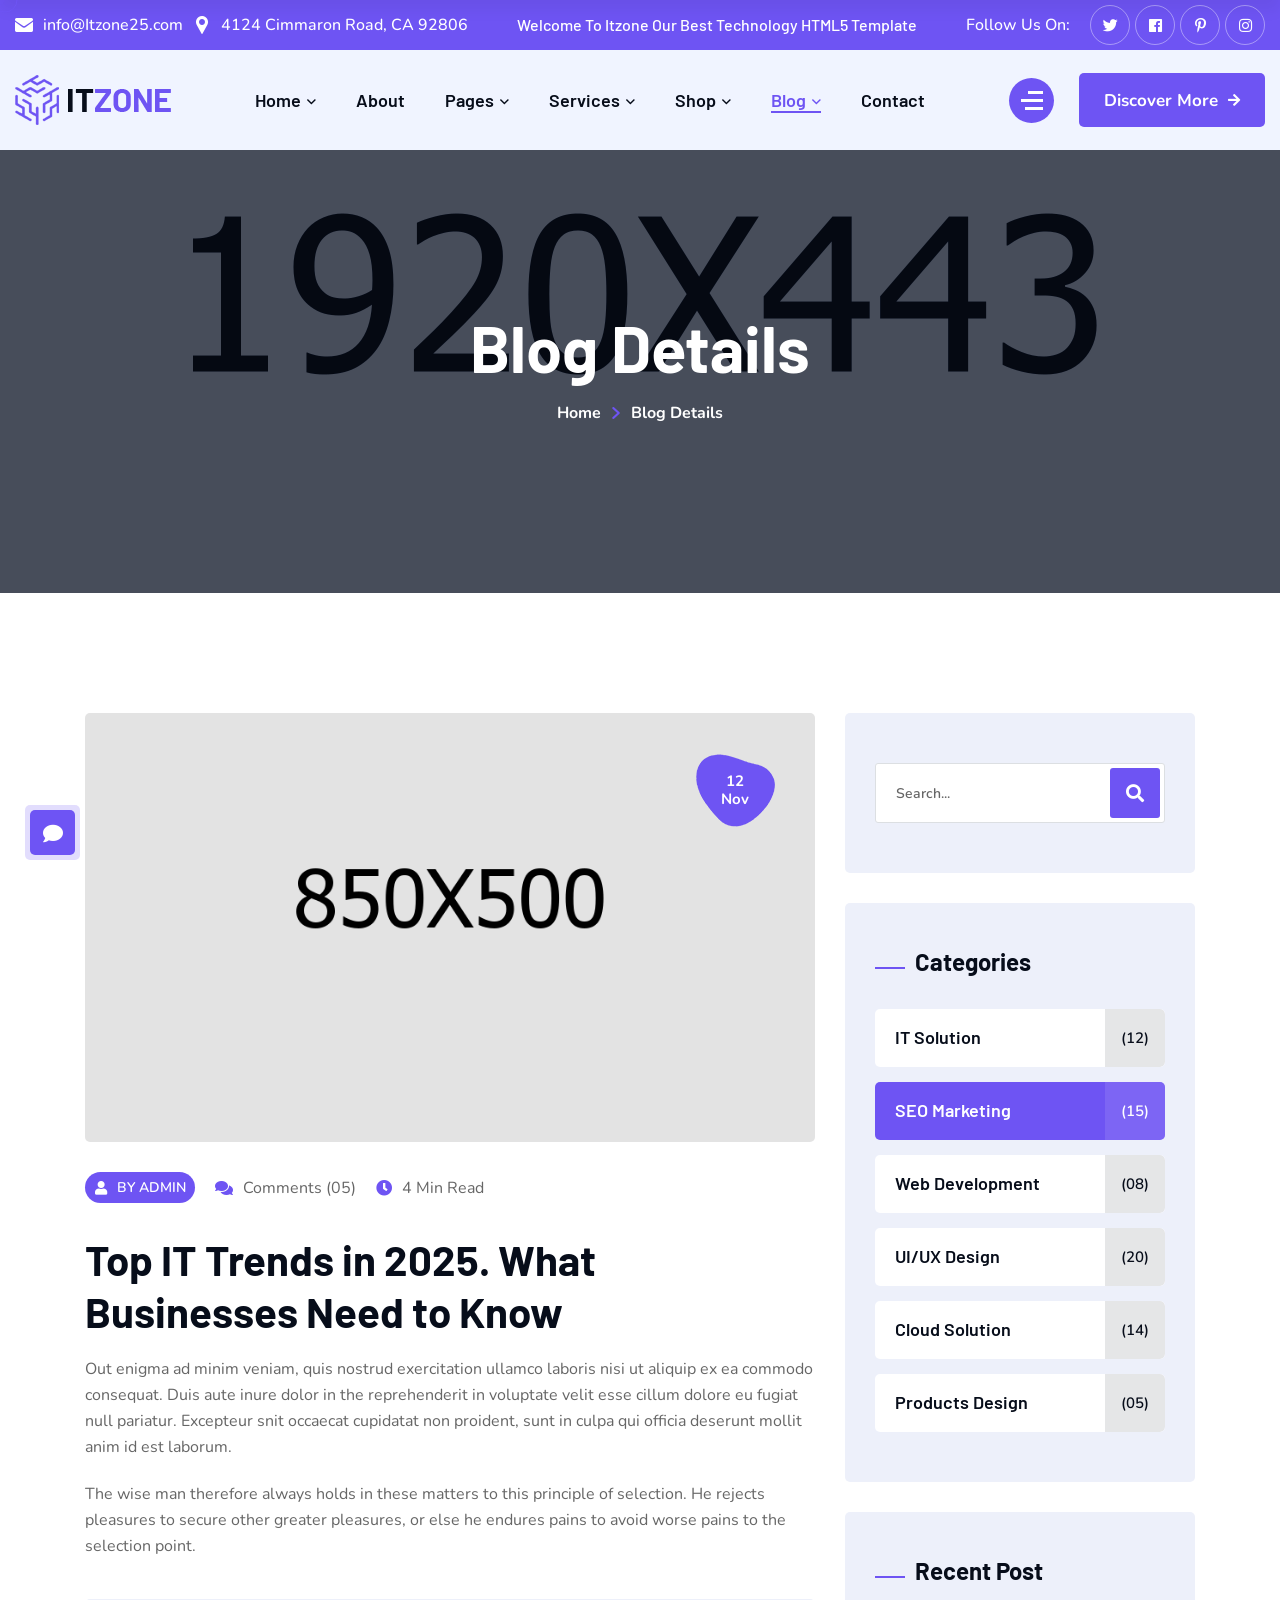
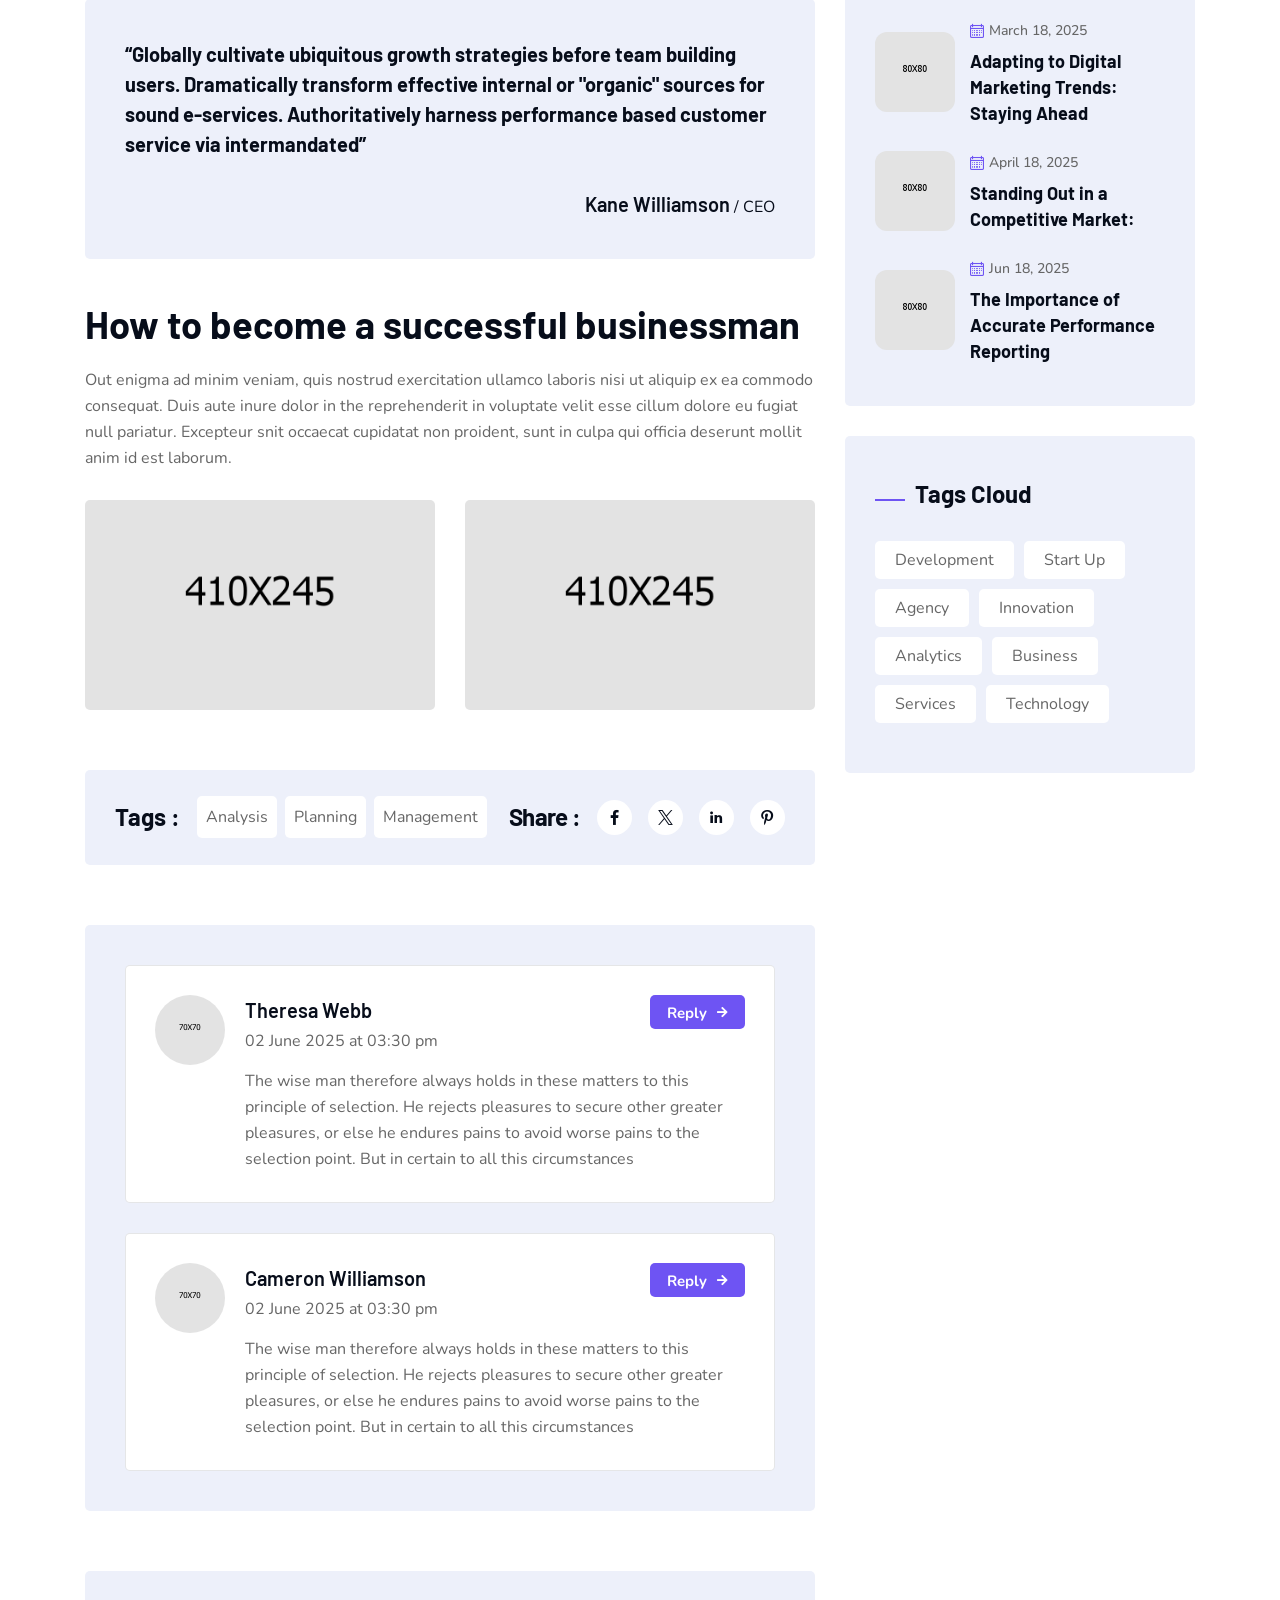
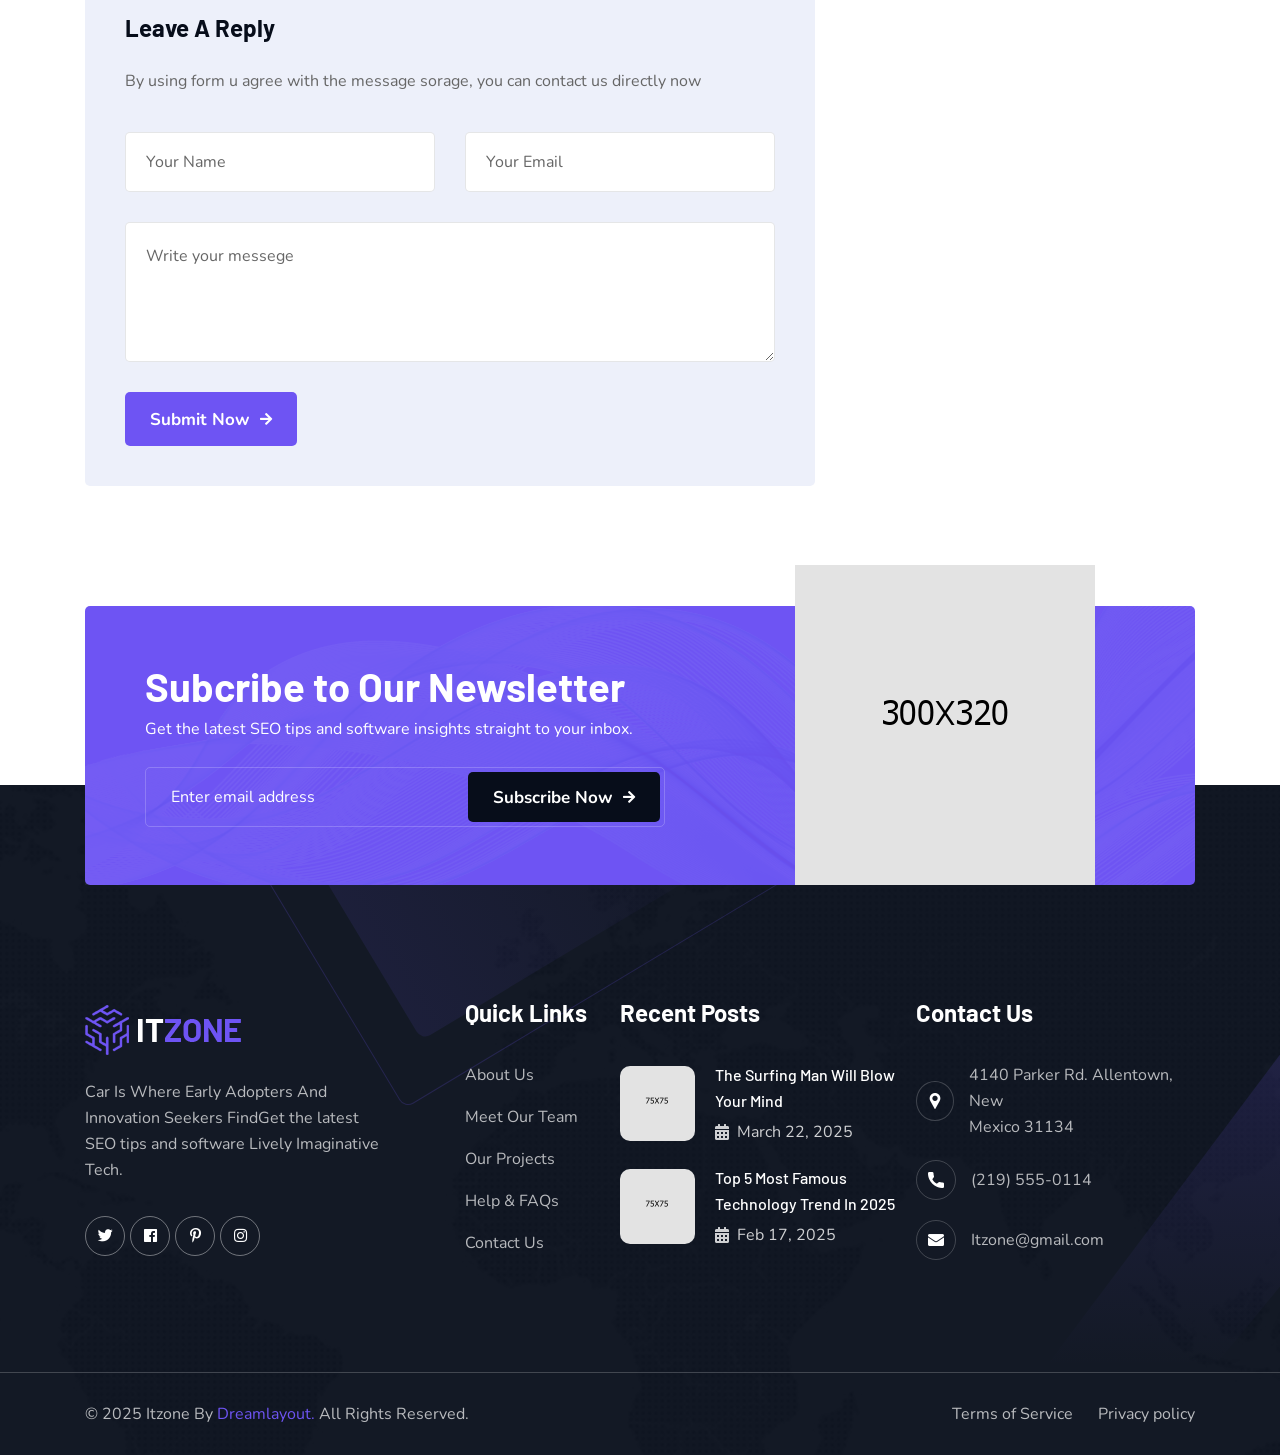
<file: itzone-technology-it-solutions-html5-template/blog-details.html>
<!DOCTYPE html>
<html lang="en">

<head>
    <meta charset="UTF-8" />
    <meta name="viewport" content="width=device-width, initial-scale=1.0" />
    <title> Blog Details || Itzone || Itzone HTML 5 Template </title>
    <!-- favicons Icons -->
    <link rel="apple-touch-icon" sizes="180x180" href="assets/images/favicons/apple-touch-icon.png" />
    <link rel="icon" type="image/png" sizes="32x32" href="assets/images/favicons/favicon-32x32.png" />
    <link rel="icon" type="image/png" sizes="16x16" href="assets/images/favicons/favicon-16x16.png" />
    <link rel="manifest" href="assets/images/favicons/site.webmanifest" />
    <meta name="description" content="Itzone HTML 5 Template " />

    <!-- fonts -->
    <link rel="preconnect" href="https://fonts.googleapis.com">
    <link rel="preconnect" href="https://fonts.gstatic.com" crossorigin>
    <link href="https://fonts.googleapis.com/css2?family=Nunito:ital,wght@0,200..1000;1,200..1000&display=swap"
        rel="stylesheet">

    <link
        href="https://fonts.googleapis.com/css2?family=Barlow:ital,wght@0,100;0,200;0,300;0,400;0,500;0,600;0,700;0,800;0,900;1,100;1,200;1,300;1,400;1,500;1,600;1,700;1,800;1,900&display=swap"
        rel="stylesheet">


    <link rel="stylesheet" href="assets/css/bootstrap.min.css" />
    <link rel="stylesheet" href="assets/css/animate.min.css" />
    <link rel="stylesheet" href="assets/css/custom-animate.css" />
    <link rel="stylesheet" href="assets/css/swiper.min.css" />
    <link rel="stylesheet" href="assets/css/font-awesome-all.css" />
    <link rel="stylesheet" href="assets/css/jarallax.css" />
    <link rel="stylesheet" href="assets/css/jquery.magnific-popup.css" />
    <link rel="stylesheet" href="assets/css/odometer.min.css" />
    <link rel="stylesheet" href="assets/css/flaticon.css">
    <link rel="stylesheet" href="assets/css/owl.carousel.min.css" />
    <link rel="stylesheet" href="assets/css/owl.theme.default.min.css" />
    <link rel="stylesheet" href="assets/css/nice-select.css" />
    <link rel="stylesheet" href="assets/css/jquery-ui.css" />
    <link rel="stylesheet" href="assets/css/twentytwenty.css" />
    <link rel="stylesheet" href="assets/css/aos.css" />


    <link rel="stylesheet" href="assets/css/module-css/slider.css" />
    <link rel="stylesheet" href="assets/css/module-css/footer.css" />
    <link rel="stylesheet" href="assets/css/module-css/banner.css" />
    <link rel="stylesheet" href="assets/css/module-css/about.css" />
    <link rel="stylesheet" href="assets/css/module-css/services.css" />
    <link rel="stylesheet" href="assets/css/module-css/why-choose.css" />
    <link rel="stylesheet" href="assets/css/module-css/process.css" />
    <link rel="stylesheet" href="assets/css/module-css/sliding-text.css" />
    <link rel="stylesheet" href="assets/css/module-css/project.css" />
    <link rel="stylesheet" href="assets/css/module-css/counter.css" />
    <link rel="stylesheet" href="assets/css/module-css/team.css" />
    <link rel="stylesheet" href="assets/css/module-css/brand.css" />
    <link rel="stylesheet" href="assets/css/module-css/testimonial.css" />
    <link rel="stylesheet" href="assets/css/module-css/contact.css" />
    <link rel="stylesheet" href="assets/css/module-css/pricing.css" />
    <link rel="stylesheet" href="assets/css/module-css/faq.css" />
    <link rel="stylesheet" href="assets/css/module-css/blog.css" />
    <link rel="stylesheet" href="assets/css/module-css/newsletter.css" />
    <link rel="stylesheet" href="assets/css/module-css/video.css" />
    <link rel="stylesheet" href="assets/css/module-css/error.css" />
    <link rel="stylesheet" href="assets/css/module-css/page-header.css" />

    <!-- template styles -->
    <link rel="stylesheet" href="assets/css/style.css" />
    <link rel="stylesheet" href="assets/css/responsive.css" />
</head>

<body class="custom-cursor">

    <div class="custom-cursor__cursor"></div>
    <div class="custom-cursor__cursor-two"></div>

    <!--Start Preloader-->
    <div class="loader js-preloader">
        <div></div>
        <div></div>
        <div></div>
    </div>
    <!--End Preloader-->




    <div class="chat-icon"><button type="button" class="chat-toggler"><i class="fa fa-comment"></i></button></div>
    <!--Chat Popup-->
    <div id="chat-popup" class="chat-popup">
        <div class="popup-inner">
            <div class="close-chat"><i class="fa fa-times"></i></div>
            <div class="chat-form">
                <p>Please fill out the form below and we will get back to you as soon as possible.</p>
                <form action="assets/inc/sendemail.php" method="POST" class="contact-form-validated">
                    <div class="form-group">
                        <input type="text" name="name" placeholder="Your Name" required>
                    </div>
                    <div class="form-group">
                        <input type="email" name="email" placeholder="Your Email" required>
                    </div>
                    <div class="form-group">
                        <textarea name="message" placeholder="Your Text" required></textarea>
                    </div>
                    <div class="form-group message-btn">
                        <button type="submit" class="thm-btn"> Submit Now
                            <span class="fas fa-arrow-right"></span>
                        </button>
                    </div>
                    <div class="result"></div>
                </form>
            </div>
        </div>
    </div>



    <!-- Start sidebar widget content -->
    <div class="xs-sidebar-group info-group info-sidebar">
        <div class="xs-overlay xs-bg-black"></div>
        <div class="xs-sidebar-widget">
            <div class="sidebar-widget-container">
                <div class="widget-heading">
                    <a href="#" class="close-side-widget">X</a>
                </div>
                <div class="sidebar-textwidget">
                    <div class="sidebar-info-contents">
                        <div class="content-inner">
                            <div class="logo">
                                <a href="index.html"><img src="assets/images/resources/logo-2.png" alt="" /></a>
                            </div>
                            <div class="content-box">
                                <h4>About Us</h4>
                                <div class="inner-text">
                                    <p>Contrary to popular belief, Lorem Ipsum is not simply random text. It has
                                        roots in a piece of classical Latin literature from 45 BC, making it over
                                        2000 years old.
                                    </p>
                                </div>
                            </div>

                            <div class="form-inner">
                                <h4>Get a free quote</h4>
                                <form action="assets/inc/sendemail.php" method="POST" class="contact-form-validated">
                                    <div class="form-group">
                                        <input type="text" name="name" placeholder="Name" required="">
                                    </div>
                                    <div class="form-group">
                                        <input type="email" name="email" placeholder="Email" required="">
                                    </div>
                                    <div class="form-group">
                                        <textarea name="message" placeholder="Message..." required=""></textarea>
                                    </div>
                                    <div class="form-group message-btn">
                                        <button class="thm-btn" data-text="Submit Now +" type="submit"
                                            data-loading-text="Please wait...">Submit Now
                                            <span class="fas fa-arrow-right"></span>
                                        </button>
                                    </div>
                                    <div class="result"></div>
                                </form>
                            </div>

                            <div class="sidebar-contact-info">
                                <h4>Contact Info</h4>
                                <ul class="list-unstyled">
                                    <li>
                                        <span class="icon-pin"></span> 88 broklyn street, New York
                                    </li>
                                    <li>
                                        <span class="icon-call"></span>
                                        <a href="tel:123456789">+1 555-9990-153</a>
                                    </li>
                                    <li>
                                        <span class="icon-email"></span>
                                        <a href="mailto:info@example.com">info@example.com</a>
                                    </li>
                                </ul>
                            </div>
                            <div class="thm-social-link1">
                                <ul class="social-box list-unstyled">
                                    <li>
                                        <a href="#"><i class="icon-facebook-app-symbol" aria-hidden="true"></i></a>
                                    </li>
                                    <li>
                                        <a href="#"><i class="icon-twitter" aria-hidden="true"></i></a>
                                    </li>
                                    <li>
                                        <a href="#"><i class="icon-linkedin" aria-hidden="true"></i></a>
                                    </li>
                                    <li>
                                        <a href="#"><i class="icon-pinterest" aria-hidden="true"></i></a>
                                    </li>
                                </ul>
                            </div>
                        </div>
                    </div>
                </div>
            </div>
        </div>
    </div>
    <!-- End sidebar widget content -->


    <div class="page-wrapper">
        <header class="main-header">
            <div class="main-menu__top">
                <div class="main-menu__top-inner">
                    <ul class="list-unstyled main-menu__contact-list">
                        <li>
                            <div class="icon">
                                <i class="icon-email"></i>
                            </div>
                            <div class="text">
                                <p><a href="mailto:info@Itzone24.com">info@Itzone25.com</a>
                                </p>
                            </div>
                        </li>
                        <li>
                            <div class="icon">
                                <i class="icon-pin"></i>
                            </div>
                            <div class="text">
                                <p>4124 Cimmaron Road, CA 92806</p>
                            </div>
                        </li>
                    </ul>
                    <p class="main-menu__top-welcome-text">Welcome to Itzone
                        our Best Technology HTML5 Template</p>
                    <div class="main-menu__top-right">
                        <p class="main-menu__social-title">Follow Us On:</p>
                        <div class="main-menu__social">
                            <a href="#"><i class="fab fa-twitter"></i></a>
                            <a href="#"><i class="fab fa-facebook"></i></a>
                            <a href="#"><i class="fab fa-pinterest-p"></i></a>
                            <a href="#"><i class="fab fa-instagram"></i></a>
                        </div>
                    </div>
                </div>
            </div>
            <nav class="main-menu">
                <div class="main-menu__wrapper">
                    <div class="main-menu__wrapper-inner">
                        <div class="main-menu__left">
                            <div class="main-menu__logo">
                                <a href="index.html"><img src="assets/images/resources/logo-1.png" alt=""></a>
                            </div>
                        </div>
                        <div class="main-menu__main-menu-box">
                            <a href="#" class="mobile-nav__toggler"><i class="fa fa-bars"></i></a>
                            <ul class="main-menu__list">
                                <li class="dropdown megamenu">
                                    <a href="#">Home </a>
                                    <ul>
                                        <li>
                                            <section class="home-showcase">
                                                <div class="container">
                                                    <div class="home-showcase__inner">
                                                        <div class="row">
                                                            <div class="col-lg-3">
                                                                <div class="home-showcase__item">
                                                                    <div class="home-showcase__image">
                                                                        <img src="assets/images/home-showcase/home-showcase-1-1.jpg"
                                                                            alt="">
                                                                        <div class="home-showcase__buttons">
                                                                            <a href="index.html"
                                                                                class="thm-btn home-showcase__buttons__item">
                                                                                Multi Page
                                                                                <span class="fas fa-arrow-right"></span>
                                                                            </a>
                                                                            <a href="index-one-page.html"
                                                                                class="thm-btn home-showcase__buttons__item">
                                                                                One Page
                                                                                <span class="fas fa-arrow-right"></span>
                                                                            </a>
                                                                        </div>
                                                                        <!-- /.home-showcase__buttons -->
                                                                    </div><!-- /.home-showcase__image -->
                                                                    <h3 class="home-showcase__title">Home
                                                                        Page
                                                                        01</h3>
                                                                    <!-- /.home-showcase__title -->
                                                                </div><!-- /.home-showcase__item -->
                                                            </div><!-- /.col-lg-3 -->
                                                            <div class="col-lg-3">
                                                                <div class="home-showcase__item">
                                                                    <div class="home-showcase__image">
                                                                        <img src="assets/images/home-showcase/home-showcase-1-2.jpg"
                                                                            alt="">
                                                                        <div class="home-showcase__buttons">
                                                                            <a href="index2.html"
                                                                                class="thm-btn home-showcase__buttons__item">
                                                                                Multi Page
                                                                                <span class="fas fa-arrow-right"></span>
                                                                            </a>
                                                                            <a href="index2-one-page.html"
                                                                                class="thm-btn home-showcase__buttons__item">
                                                                                One Page
                                                                                <span class="fas fa-arrow-right"></span>
                                                                            </a>
                                                                        </div>
                                                                        <!-- /.home-showcase__buttons -->
                                                                    </div><!-- /.home-showcase__image -->
                                                                    <h3 class="home-showcase__title">Home
                                                                        Page
                                                                        02
                                                                    </h3><!-- /.home-showcase__title -->
                                                                </div><!-- /.home-showcase__item -->
                                                            </div><!-- /.col-lg-3 -->
                                                            <div class="col-lg-3">
                                                                <div class="home-showcase__item">
                                                                    <div class="home-showcase__image">
                                                                        <img src="assets/images/home-showcase/home-showcase-1-3.jpg"
                                                                            alt="">
                                                                        <div class="home-showcase__buttons">
                                                                            <a href="index3.html"
                                                                                class="thm-btn home-showcase__buttons__item">
                                                                                Multi Page
                                                                                <span class="fas fa-arrow-right"></span>
                                                                            </a>
                                                                            <a href="index3-one-page.html"
                                                                                class="thm-btn home-showcase__buttons__item">
                                                                                One Page
                                                                                <span class="fas fa-arrow-right"></span>
                                                                            </a>
                                                                        </div>
                                                                        <!-- /.home-showcase__buttons -->
                                                                    </div><!-- /.home-showcase__image -->
                                                                    <h3 class="home-showcase__title">Home
                                                                        Page
                                                                        03
                                                                    </h3><!-- /.home-showcase__title -->
                                                                </div><!-- /.home-showcase__item -->
                                                            </div><!-- /.col-lg-3 -->
                                                            <div class="col-lg-3">
                                                                <div class="home-showcase__item">
                                                                    <div class="home-showcase__image">
                                                                        <img src="assets/images/home-showcase/home-showcase-1-4.jpg"
                                                                            alt="">
                                                                        <div class="home-showcase__buttons">
                                                                            <a href="index-dark.html"
                                                                                class="thm-btn home-showcase__buttons__item">Dark
                                                                                Page
                                                                                <span class="fas fa-arrow-right"></span>
                                                                            </a>
                                                                        </div>
                                                                        <!-- /.home-showcase__buttons -->
                                                                    </div><!-- /.home-showcase__image -->
                                                                    <h3 class="home-showcase__title">Dark Page
                                                                    </h3><!-- /.home-showcase__title -->
                                                                </div><!-- /.home-showcase__item -->
                                                            </div><!-- /.col-lg-3 -->
                                                        </div><!-- /.row -->
                                                    </div><!-- /.home-showcase__inner -->

                                                </div><!-- /.container -->
                                            </section>
                                        </li>
                                    </ul>
                                </li>
                                <li>
                                    <a href="about.html">About</a>
                                </li>
                                <li class="dropdown">
                                    <a href="#">Pages</a>
                                    <ul class="shadow-box">
                                        <li><a href="team.html">Team</a></li>
                                        <li><a href="team-details.html">Team Details</a></li>
                                        <li><a href="projects.html">Projects</a></li>
                                        <li><a href="project-details.html">Project Details</a></li>
                                        <li><a href="testimonials.html">Testimonials</a></li>
                                        <li><a href="pricing.html">Pricing</a></li>
                                        <li><a href="faq.html">FAQs</a></li>
                                        <li><a href="404.html">404 Error</a></li>
                                    </ul>
                                </li>
                                <li class="dropdown">
                                    <a href="#">services</a>
                                    <ul class="shadow-box">
                                        <li><a href="services.html">Services</a></li>
                                        <li><a href="ui-ux-design.html">UI/UX Design</a></li>
                                        <li><a href="web-development.html">Web Development</a></li>
                                        <li><a href="digital-marketing.html">Digital Marketing</a></li>
                                        <li><a href="business-analysis.html">Business Analysis</a></li>
                                        <li><a href="software-development.html">Software Development</a></li>
                                        <li><a href="product-design.html">Product Design</a></li>
                                    </ul>
                                </li>
                                <li class="dropdown">
                                    <a href="#">Shop</a>
                                    <ul class="shadow-box">
                                        <li><a href="products.html">Products</a></li>
                                        <li><a href="product-details.html">Product Details</a></li>
                                        <li><a href="cart.html">Cart</a></li>
                                        <li><a href="checkout.html">Checkout</a></li>
                                        <li><a href="wishlist.html">Wishlist</a></li>
                                        <li><a href="sign-up.html">Sign Up</a></li>
                                        <li><a href="login.html">Login</a></li>
                                    </ul>
                                </li>
                                <li class="dropdown">
                                    <a href="#">Blog</a>
                                    <ul class="shadow-box">
                                        <li><a href="blog.html">Blog</a></li>
                                        <li><a href="blog-standard.html">Blog Standard</a></li>
                                        <li><a href="blog-left-sidebar.html">Blog Left Sidebar</a></li>
                                        <li><a href="blog-right-sidebar.html">Blog Right Sidebar</a></li>
                                        <li><a href="blog-details.html">Blog Details</a></li>
                                    </ul>
                                </li>
                                <li>
                                    <a href="contact.html">Contact</a>
                                </li>
                            </ul>
                        </div>
                        <div class="main-menu__right">
                            <div class="main-menu__call">
                                <div class="main-menu__call-icon">
                                    <i class="icon-call"></i>
                                </div>
                                <div class="main-menu__call-content">
                                    <p class="main-menu__call-sub-title">Call Anytime</p>
                                    <h5 class="main-menu__call-number"><a href="tel:9288006780">+92 ( 8800 ) -
                                            6780</a></h5>
                                </div>
                            </div>
                            <div class="main-menu__search-cart-box">
                                <div class="main-menu__search-cart-box">
                                    <div class="main-menu__search-box">
                                        <a href="#" class="main-menu__search searcher-toggler-box fal fa-search"></a>
                                    </div>
                                    <div class="main-menu__cart-box">
                                        <a href="cart.html" class="main-menu__cart">
                                            <span class="fal fa-shopping-cart"></span>
                                            <span class="main-menu__cart-count">02</span>
                                        </a>
                                    </div>
                                </div>
                            </div>
                            <div class="main-menu__nav-sidebar-icon">
                                <a class="navSidebar-button" href="#">
                                    <span class="icon-dots-menu-one"></span>
                                    <span class="icon-dots-menu-two"></span>
                                    <span class="icon-dots-menu-three"></span>
                                </a>
                            </div>
                            <div class="main-menu__btn-box">
                                <a href="about.html" class="thm-btn">Discover More
                                    <span class="fas fa-arrow-right"></span>
                                </a>
                            </div>
                        </div>
                    </div>
                </div>
            </nav>
        </header>

        <div class="stricky-header stricked-menu main-menu">
            <div class="sticky-header__content"></div><!-- /.sticky-header__content -->
        </div><!-- /.stricky-header -->



        <!--Page Header Start-->
        <section class="page-header">
            <div class="page-header__bg" style="background-image: url(assets/images/backgrounds/page-header-bg.jpg);">
            </div>
            <div class="container">
                <div class="page-header__inner">
                    <h3>Blog Details</h3>
                    <div class="thm-breadcrumb__inner">
                        <ul class="thm-breadcrumb list-unstyled">
                            <li><a href="index.html">Home</a></li>
                            <li><span class="icon-arrow-angle-pointing-to-right"></span></li>
                            <li>Blog Details</li>
                        </ul>
                    </div>
                </div>
            </div>
        </section>
        <!--Page Header End-->

        <!--Blog Details Start -->
        <section class="blog-details">
            <div class="container">
                <div class="row">
                    <div class="col-xl-8 col-lg-7">
                        <div class="blog-details__left">
                            <div class="blog-details__img">
                                <img src="assets/images/blog/blog-details-img-1.jpg" alt="">
                                <div class="blog-details__date">
                                    <p>12<br>Nov</p>
                                </div>
                            </div>
                            <div class="blog-details__content">
                                <div class="blog-details__user-and-meta">
                                    <div class="blog-details__user">
                                        <p><span class="fas fa-user"></span>By Admin</p>
                                    </div>
                                    <ul class="blog-details__meta list-unstyled">
                                        <li>
                                            <a href="#"><span class="fas fa-comments"></span>Comments (05)</a>
                                        </li>
                                        <li>
                                            <a href="#"><span class="fas fa-clock"></span>4 Min Read</a>
                                        </li>
                                    </ul>
                                </div>
                                <h3 class="blog-details__title">Top IT Trends in 2025. What Businesses Need to Know
                                </h3>
                                <p class="blog-details__text-1">Out enigma ad minim veniam, quis nostrud exercitation
                                    ullamco laboris nisi ut aliquip ex ea commodo consequat. Duis aute inure dolor in
                                    the reprehenderit in voluptate velit esse cillum dolore eu fugiat null pariatur.
                                    Excepteur snit occaecat cupidatat non proident, sunt in culpa qui officia deserunt
                                    mollit anim id est laborum.</p>
                                <p class="blog-details__text-2">The wise man therefore always holds in these matters to
                                    this principle of selection. He rejects pleasures to secure other greater pleasures,
                                    or else he endures pains to avoid worse pains to the selection point.</p>
                                <div class="blog-details__author-box">
                                    <h4 class="blog-details__author-text">“Globally cultivate ubiquitous growth
                                        strategies before team building users. Dramatically transform effective internal
                                        or "organic" sources for sound e-services. Authoritatively harness
                                        performance based customer service via intermandated”</h4>
                                    <p class="blog-details__author-name">Kane Williamson<span> / CEO</span></p>
                                </div>
                                <h3 class="blog-details__title-2">How to become a successful businessman</h3>
                                <p class="blog-details__text-3">Out enigma ad minim veniam, quis nostrud exercitation
                                    ullamco laboris nisi ut aliquip ex ea commodo consequat. Duis aute inure dolor in
                                    the reprehenderit in voluptate velit esse cillum dolore eu fugiat null pariatur.
                                    Excepteur snit occaecat cupidatat non proident, sunt in culpa qui officia deserunt
                                    mollit anim id est laborum.</p>
                                <div class="blog-details__img-box">
                                    <div class="row">
                                        <div class="col-xl-6">
                                            <div class="blog-details__img-box-img">
                                                <img src="assets/images/blog/blog-details-img-box-img-1.jpg" alt="">
                                            </div>
                                        </div>
                                        <div class="col-xl-6">
                                            <div class="blog-details__img-box-img">
                                                <img src="assets/images/blog/blog-details-img-box-img-2.jpg" alt="">
                                            </div>
                                        </div>
                                    </div>
                                </div>
                                <div class="blog-details__tag-and-share">
                                    <div class="blog-details__tag">
                                        <h3 class="blog-details__tag-title">Tags :</h3>
                                        <ul class="blog-details__tag-list list-unstyled">
                                            <li>
                                                <a href="#">Analysis</a>
                                            </li>
                                            <li>
                                                <a href="#">Planning</a>
                                            </li>
                                            <li>
                                                <a href="#">Management</a>
                                            </li>
                                        </ul>
                                    </div>
                                    <div class="blog-details__share-box">
                                        <h3 class="blog-details__share-title">Share :</h3>
                                        <div class="blog-details__share">
                                            <a href="#"><span class="icon-facebook-app-symbol"></span></a>
                                            <a href="#"><span class="icon-twitter-1"></span></a>
                                            <a href="#"><span class="icon-linkedin"></span></a>
                                            <a href="#"><span class="icon-pinterest"></span></a>
                                        </div>
                                    </div>
                                </div>
                                <div class="comment-one">
                                    <div class="comment-one__single">
                                        <div class="comment-one__image">
                                            <img src="assets/images/blog/comment-1-1.jpg" alt="">
                                        </div>
                                        <div class="comment-one__content">
                                            <h3>Theresa Webb</h3>
                                            <span>02 June 2025 at 03:30 pm</span>
                                            <p>The wise man therefore always holds in these matters to this principle of
                                                selection. He rejects pleasures to secure other greater pleasures, or
                                                else he endures pains to avoid worse pains to the selection point. But
                                                in certain to all this circumstances</p>
                                            <div class="comment-one__btn-box">
                                                <a href="blog-details.html" class="thm-btn">Reply<span
                                                        class="fas fa-arrow-right"></span></a>
                                            </div>
                                        </div>
                                    </div>
                                    <div class="comment-one__single">
                                        <div class="comment-one__image">
                                            <img src="assets/images/blog/comment-1-2.jpg" alt="">
                                        </div>
                                        <div class="comment-one__content">
                                            <h3>Cameron Williamson</h3>
                                            <span>02 June 2025 at 03:30 pm</span>
                                            <p>The wise man therefore always holds in these matters to this principle of
                                                selection. He rejects pleasures to secure other greater pleasures, or
                                                else he endures pains to avoid worse pains to the selection point. But
                                                in certain to all this circumstances</p>
                                            <div class="comment-one__btn-box">
                                                <a href="blog-details.html" class="thm-btn">Reply<span
                                                        class="fas fa-arrow-right"></span></a>
                                            </div>
                                        </div>
                                    </div>
                                </div>
                                <div class="comment-form">
                                    <h3 class="comment-form__title">Leave A Reply</h3>
                                    <p class="comment-form__text">By using form u agree with the message sorage, you can
                                        contact us directly now</p>
                                    <form action="assets/inc/sendemail.php"
                                        class="comment-one__form contact-form-validated" method="post">
                                        <div class="row">
                                            <div class="col-xl-6">
                                                <div class="comment-form__input-box">
                                                    <input type="text" placeholder="Your Name" name="name">
                                                </div>
                                            </div>
                                            <div class="col-xl-6">
                                                <div class="comment-form__input-box">
                                                    <input type="email" placeholder="Your Email" name="email">
                                                </div>
                                            </div>
                                        </div>
                                        <div class="row">
                                            <div class="col-xl-12">
                                                <div class="comment-form__input-box text-message-box">
                                                    <textarea name="message"
                                                        placeholder="Write your messege"></textarea>
                                                </div>
                                                <div class="comment-form__btn-box">
                                                    <button type="submit" class="thm-btn comment-form__btn">submit
                                                        now <span class="fas fa-arrow-right"></span></button>
                                                </div>
                                            </div>
                                        </div>
                                        <div class="result"></div>
                                    </form>
                                </div>
                            </div>
                        </div>
                    </div>

                    <!--Start Sidebar-->
                    <div class="col-xl-4 col-lg-5">
                        <div class="sidebar">
                            <!--Start Sidebar Single-->
                            <div class="sidebar__single sidebar__search wow fadeInUp" data-wow-delay=".1s">
                                <form action="#" class="sidebar__search-form">
                                    <input type="search" placeholder="Search...">
                                    <button type="submit"><i class="fa fa-search"></i></button>
                                </form>
                            </div>
                            <!--End Sidebar Single-->


                            <!--Start Sidebar Single-->
                            <div class="sidebar__single sidebar__category wow fadeInUp" data-wow-delay=".1s">
                                <h3 class="sidebar__title">Categories</h3>
                                <ul class="sidebar__category-list list-unstyled">
                                    <li><a href="#">IT Solution <span>(12)</span></a></li>
                                    <li class="active"><a href="#">SEO Marketing
                                            <span>(15)</span></a></li>
                                    <li><a href="#">Web Development <span>(08)</span></a></li>
                                    <li><a href="#">UI/UX Design <span>(20)</span></a></li>
                                    <li><a href="#">Cloud Solution <span>(14)</span></a></li>
                                    <li><a href="#">Products Design <span>(05)</span></a></li>
                                </ul>
                            </div>
                            <!--End Sidebar Single-->

                            <!--Start Sidebar Single-->
                            <div class="sidebar__single sidebar__post wow fadeInUp" data-wow-delay=".1s">
                                <h3 class="sidebar__title">Recent Post</h3>
                                <ul class="sidebar__post-list list-unstyled">
                                    <li>
                                        <div class="sidebar__post-image">
                                            <img src="assets/images/blog/blog-lp-1.jpg" alt="">
                                        </div>
                                        <div class="sidebar__post-content">
                                            <p class="sidebar__post-date"><span class="icon-calendar"></span>March 18,
                                                2025</p>
                                            <h3 class="sidebar__post-title"><a href="blog-details.html">Adapting to
                                                    Digital Marketing Trends: Staying Ahead</a></h3>
                                        </div>
                                    </li>
                                    <li>
                                        <div class="sidebar__post-image">
                                            <img src="assets/images/blog/blog-lp-2.jpg" alt="">
                                        </div>
                                        <div class="sidebar__post-content">
                                            <p class="sidebar__post-date"><span class="icon-calendar"></span>April 18,
                                                2025</p>
                                            <h3 class="sidebar__post-title"><a href="blog-details.html">Standing Out in
                                                    a Competitive Market: </a></h3>
                                        </div>
                                    </li>
                                    <li>
                                        <div class="sidebar__post-image">
                                            <img src="assets/images/blog/blog-lp-3.jpg" alt="">
                                        </div>
                                        <div class="sidebar__post-content">
                                            <p class="sidebar__post-date"><span class="icon-calendar"></span>Jun 18,
                                                2025</p>
                                            <h3 class="sidebar__post-title"><a href="blog-details.html">The Importance
                                                    of Accurate Performance Reporting </a></h3>
                                        </div>
                                    </li>
                                </ul>
                            </div>
                            <!--End Sidebar Single-->

                            <!--Start Sidebar Single-->
                            <div class="sidebar__single sidebar__tags wow fadeInUp" data-wow-delay=".1s">
                                <h3 class="sidebar__title">Tags Cloud</h3>
                                <ul class="sidebar__tags-list clearfix list-unstyled">
                                    <li><a href="#">Development</a></li>
                                    <li><a href="#">Start Up</a></li>
                                    <li><a href="#">Agency</a></li>
                                    <li><a href="#">Innovation</a></li>
                                    <li><a href="#">Analytics</a></li>
                                    <li><a href="#">Business</a></li>
                                    <li><a href="#">Services</a></li>
                                    <li><a href="#">Technology</a></li>
                                </ul>
                            </div>
                            <!--End Sidebar Single-->

                        </div>
                    </div>
                    <!--End Sidebar-->
                </div>
            </div>
        </section>
        <!--Blog Details Start-->

        <!-- Newsletter One Start -->
        <section class="newsletter-two">
            <div class="container">
                <div class="newsletter-two__inner">
                    <div class="newsletter-two__shape-1"
                        style="background-image: url(assets/images/shapes/newsletter-two-shape-1.png);"></div>
                    <div class="newsletter-two__img-1">
                        <img src="assets/images/resources/newsletter-two-img-1.png" alt="">
                    </div>
                    <div class="newsletter-two__left">
                        <h2 class="newsletter-two__title">Subcribe to Our Newsletter</h2>
                        <p class="newsletter-two__text">Get the latest SEO tips and software insights straight to your
                            inbox.</p>
                    </div>
                    <div class="newsletter-two__right">
                        <form class="contact-form-validated newsletter-two__form" action="assets/inc/sendemail.php"
                            method="post">
                            <div class="newsletter-two__input">
                                <input type="email" placeholder="Enter email address" name="email" required>
                            </div>
                            <button type="submit" class="thm-btn">Subscribe Now <span class="fas fa-arrow-right"></span>
                            </button>
                            <div class="result"></div>
                        </form>
                    </div>
                </div>
            </div>
        </section>
        <!-- Newsletter One End -->

        <!--Site Footer Start-->
        <footer class="site-footer site-footer-two">
            <div class="site-footer__bg" style="background-image: url(assets/images/backgrounds/site-footer-bg.jpg);">
            </div>
            <div class="site-footer__shape-1 img-bounce-two"></div>
            <div class="site-footer__shape-2 float-bob-y"></div>
            <div class="site-footer__top">
                <div class="container">
                    <div class="site-footer__top-inner">
                        <div class="row">
                            <div class="col-xl-4 col-lg-6 col-md-6 wow fadeInUp" data-wow-delay="100ms">
                                <div class="footer-widget__about">
                                    <div class="footer-widget__about-logo">
                                        <a href="index.html"><img src="assets/images/resources/logo-2.png" alt=""></a>
                                    </div>
                                    <p class="footer-widget__about-text">Car Is Where Early Adopters And Innovation
                                        Seekers FindGet the latest SEO tips and software Lively
                                        Imaginative Tech.</p>
                                    <div class="footer-widget__social">
                                        <a href="#"><i class="fab fa-twitter"></i></a>
                                        <a href="#"><i class="fab fa-facebook"></i></a>
                                        <a href="#"><i class="fab fa-pinterest-p"></i></a>
                                        <a href="#"><i class="fab fa-instagram"></i></a>
                                    </div>
                                </div>
                            </div>
                            <div class="col-xl-2 col-lg-6 col-md-6 wow fadeInUp" data-wow-delay="200ms">
                                <div class="footer-widget__links">
                                    <h4 class="footer-widget__title">Quick links</h4>
                                    <ul class="footer-widget__links-list list-unstyled">
                                        <li><a href="about.html">About Us</a></li>
                                        <li><a href="team.html">Meet Our Team</a></li>
                                        <li><a href="projects.html">Our Projects</a></li>
                                        <li><a href="faq.html">Help & FAQs</a></li>
                                        <li><a href="contact.html">Contact Us</a></li>
                                    </ul>
                                </div>
                            </div>
                            <div class="col-xl-3 col-lg-6 col-md-6 wow fadeInUp" data-wow-delay="400ms">
                                <div class="footer-widget__post-box">
                                    <h4 class="footer-widget__title">Recent Posts</h4>
                                    <ul class="footer-widget__post list-unstyled">
                                        <li>
                                            <div class="footer-widget__post-img">
                                                <img src="assets/images/blog/footer-widget-post-img-1.jpg" alt="">
                                            </div>
                                            <div class="footer-widget__post-content">
                                                <h3 class="footer-widget__post-title"><a href="blog-details.html">The
                                                        Surfing Man Will Blow Your Mind</a></h3>
                                                <p class="footer-widget__post-date"><span class="fas fa-calendar-alt">
                                                    </span>March 22, 2025</p>
                                            </div>
                                        </li>
                                        <li>
                                            <div class="footer-widget__post-img">
                                                <img src="assets/images/blog/footer-widget-post-img-2.jpg" alt="">
                                            </div>
                                            <div class="footer-widget__post-content">
                                                <h3 class="footer-widget__post-title"><a href="blog-details.html">Top 5
                                                        Most Famous Technology Trend In 2025</a></h3>
                                                <p class="footer-widget__post-date"> <span
                                                        class="fas fa-calendar-alt"></span>Feb 17, 2025</p>
                                            </div>
                                        </li>
                                    </ul>
                                </div>
                            </div>
                            <div class="col-xl-3 col-lg-6 col-md-6 wow fadeInUp" data-wow-delay="300ms">
                                <div class="footer-widget__contact">
                                    <h3 class="footer-widget__title">Contact Us</h3>
                                    <ul class="footer-widget__contact-list list-unstyled">
                                        <li>
                                            <div class="icon">
                                                <span class="icon-pin"></span>
                                            </div>
                                            <p>4140 Parker Rd. Allentown, New
                                                <br> Mexico 31134</p>
                                        </li>
                                        <li>
                                            <div class="icon">
                                                <span class="icon-call"></span>
                                            </div>
                                            <p><a href="tel:2195550114">(219) 555-0114</a></p>
                                        </li>
                                        <li>
                                            <div class="icon">
                                                <span class="icon-email"></span>
                                            </div>
                                            <p><a href="mailto:Itzone@gmail.com">Itzone@gmail.com</a></p>
                                        </li>
                                    </ul>
                                </div>
                            </div>
                        </div>
                    </div>
                </div>
            </div>
            <div class="site-footer__bottom">
                <div class="container">
                    <div class="row">
                        <div class="col-xl-12">
                            <div class="site-footer__bottom-inner">
                                <div class="site-footer__copyright">
                                    <p class="site-footer__copyright-text">© 2025 Itzone By <a
                                            href="https://themeforest.net/user/dreamlayout">Dreamlayout.</a> All
                                        Rights
                                        Reserved.</p>
                                </div>
                                <div class="site-footer__bottom-menu-box">
                                    <ul class="list-unstyled site-footer__bottom-menu">
                                        <li><a href="about.html">Terms of Service</a></li>
                                        <li><a href="about.html">Privacy policy</a></li>
                                    </ul>
                                </div>
                            </div>
                        </div>
                    </div>
                </div>
            </div>
        </footer>
        <!--Site Footer End-->




    </div><!-- /.page-wrapper -->


    <div class="mobile-nav__wrapper">
        <div class="mobile-nav__overlay mobile-nav__toggler"></div>
        <!-- /.mobile-nav__overlay -->
        <div class="mobile-nav__content">
            <span class="mobile-nav__close mobile-nav__toggler"><i class="fa fa-times"></i></span>

            <div class="logo-box">
                <a href="index.html" aria-label="logo image"><img src="assets/images/resources/logo-2.png" width="150"
                        alt="" /></a>
            </div>
            <!-- /.logo-box -->
            <div class="mobile-nav__container"></div>
            <!-- /.mobile-nav__container -->

            <ul class="mobile-nav__contact list-unstyled">
                <li>
                    <i class="fa fa-envelope"></i>
                    <a href="mailto:needhelp@packageName__.com">needhelp@Itzone.com</a>
                </li>
                <li>
                    <i class="fas fa-phone"></i>
                    <a href="tel:666-888-0000">666 888 0000</a>
                </li>
            </ul><!-- /.mobile-nav__contact -->
            <div class="mobile-nav__top">
                <div class="mobile-nav__social">
                    <a href="#" class="fab fa-twitter"></a>
                    <a href="#" class="fab fa-facebook-square"></a>
                    <a href="#" class="fab fa-pinterest-p"></a>
                    <a href="#" class="fab fa-instagram"></a>
                </div><!-- /.mobile-nav__social -->
            </div><!-- /.mobile-nav__top -->



        </div>
        <!-- /.mobile-nav__content -->
    </div>
    <!-- /.mobile-nav__wrapper -->

    <!-- Search Popup -->
    <div class="search-popup">
        <div class="color-layer"></div>
        <button class="close-search"><span class="far fa-times fa-fw"></span></button>
        <form method="post" action="blog.html">
            <div class="form-group">
                <input type="search" name="search-field" value="" placeholder="Search Here" required="">
                <button type="submit"><i class="fas fa-search"></i></button>
            </div>
        </form>
    </div>
    <!-- End Search Popup -->

    <a href="#" data-target="html" class="scroll-to-target scroll-to-top">
        <span class="scroll-to-top__wrapper"><span class="scroll-to-top__inner"></span></span>
        <span class="scroll-to-top__text"> Go Back Top</span>
    </a>


    <script src="assets/js/jquery-latest.js"></script>
    <script src="assets/js/bootstrap.bundle.min.js"></script>
    <script src="assets/js/jarallax.min.js"></script>
    <script src="assets/js/jquery.ajaxchimp.min.js"></script>
    <script src="assets/js/jquery.appear.min.js"></script>
    <script src="assets/js/swiper.min.js"></script>
    <script src="assets/js/jquery.circle-progress.min.js"></script>
    <script src="assets/js/knob.js"></script>
    <script src="assets/js/jquery.magnific-popup.min.js"></script>
    <script src="assets/js/jquery.validate.min.js"></script>
    <script src="assets/js/odometer.min.js"></script>
    <script src="assets/js/wNumb.min.js"></script>
    <script src="assets/js/wow.js"></script>
    <script src="assets/js/isotope.js"></script>
    <script src="assets/js/owl.carousel.min.js"></script>
    <script src="assets/js/jquery-ui.js"></script>
    <script src="assets/js/jquery.circleType.js"></script>
    <script src="assets/js/jquery.lettering.min.js"></script>
    <script src="assets/js/jquery.fittext.js"></script>
    <script src="assets/js/jquery.nice-select.min.js"></script>
    <script src="assets/js/marquee.min.js"></script>
    <script src="assets/js/countdown.min.js"></script>
    <script src="assets/js/jquery-sidebar-content.js"></script>
    <script src="assets/js/twentytwenty.js"></script>
    <script src="assets/js/jquery.event.move.js"></script>
    <script src="assets/js/aos.js"></script>
    <script src="assets/js/gsap/gsap.js"></script>
    <script src="assets/js/gsap/ScrollTrigger.js"></script>
    <script src="assets/js/gsap/SplitText.js"></script>





    <!-- template js -->
    <script src="assets/js/script.js"></script>
</body>

</html>
</file>
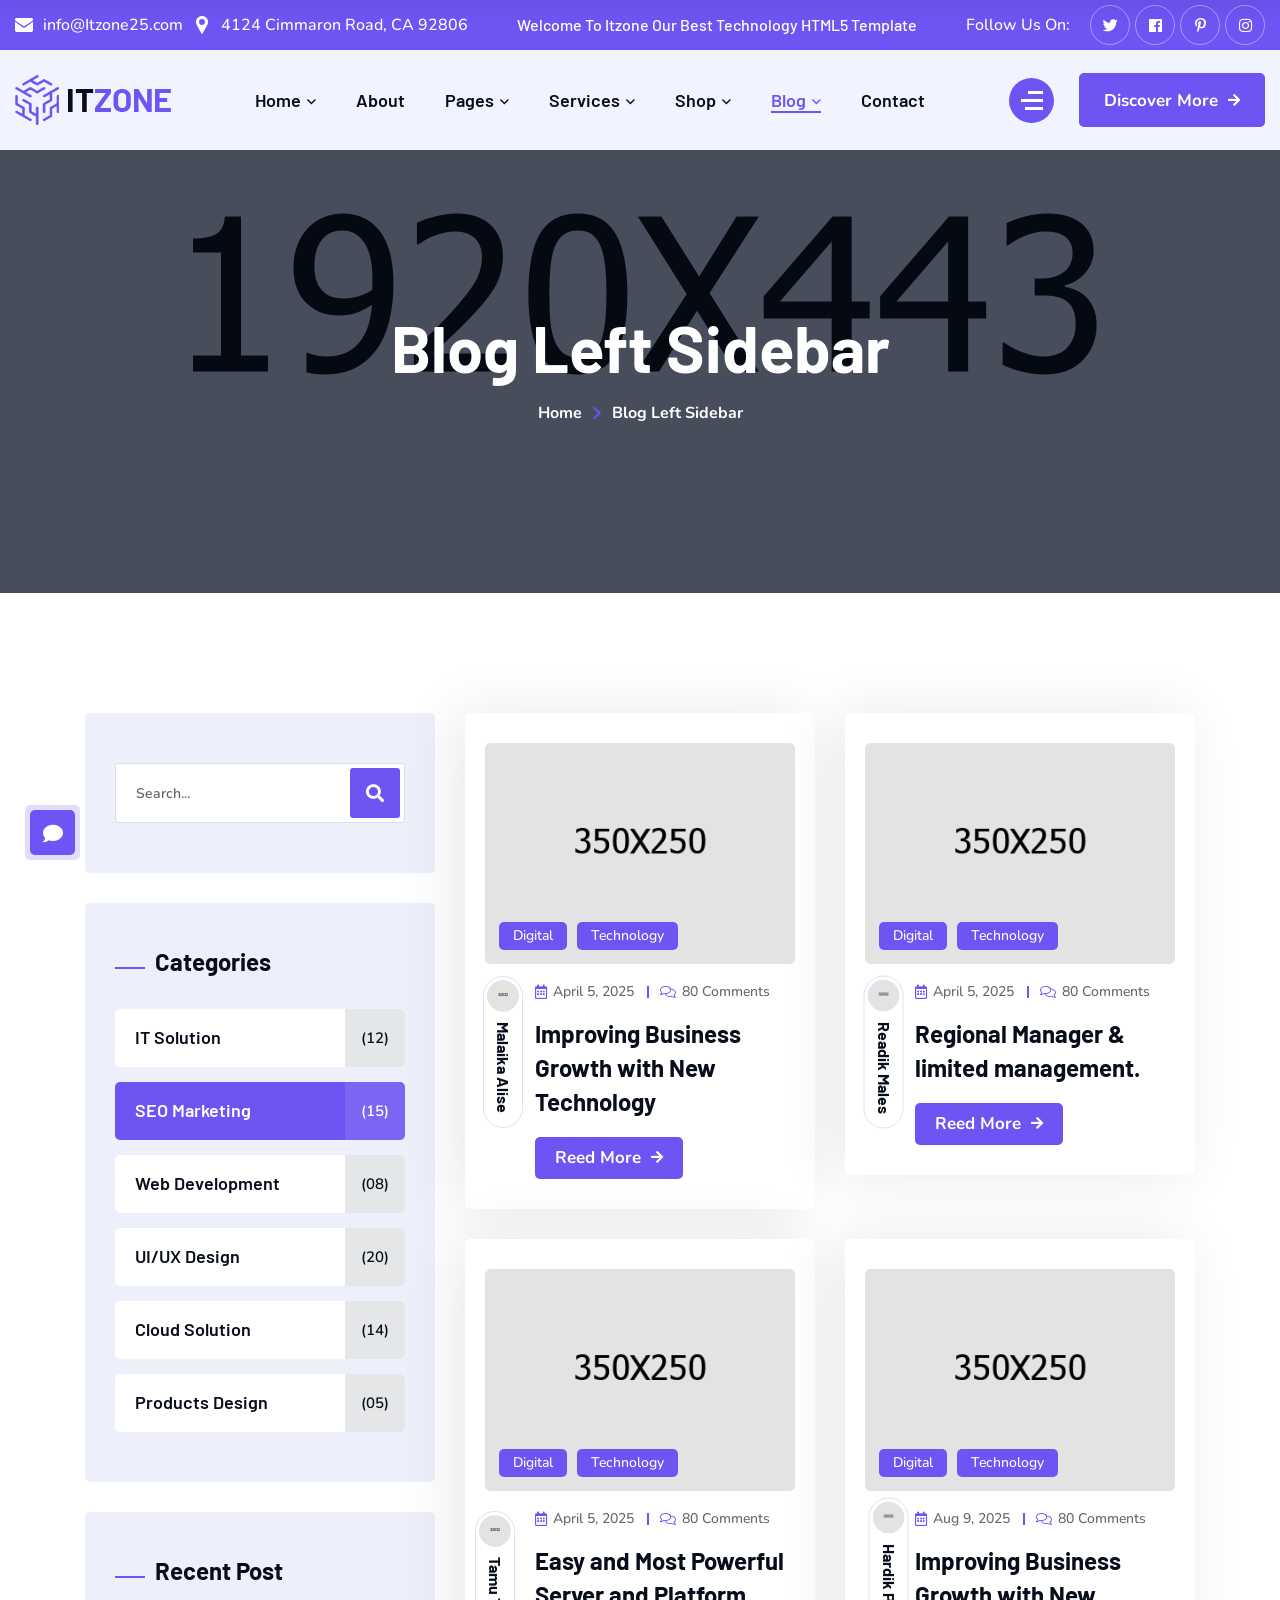
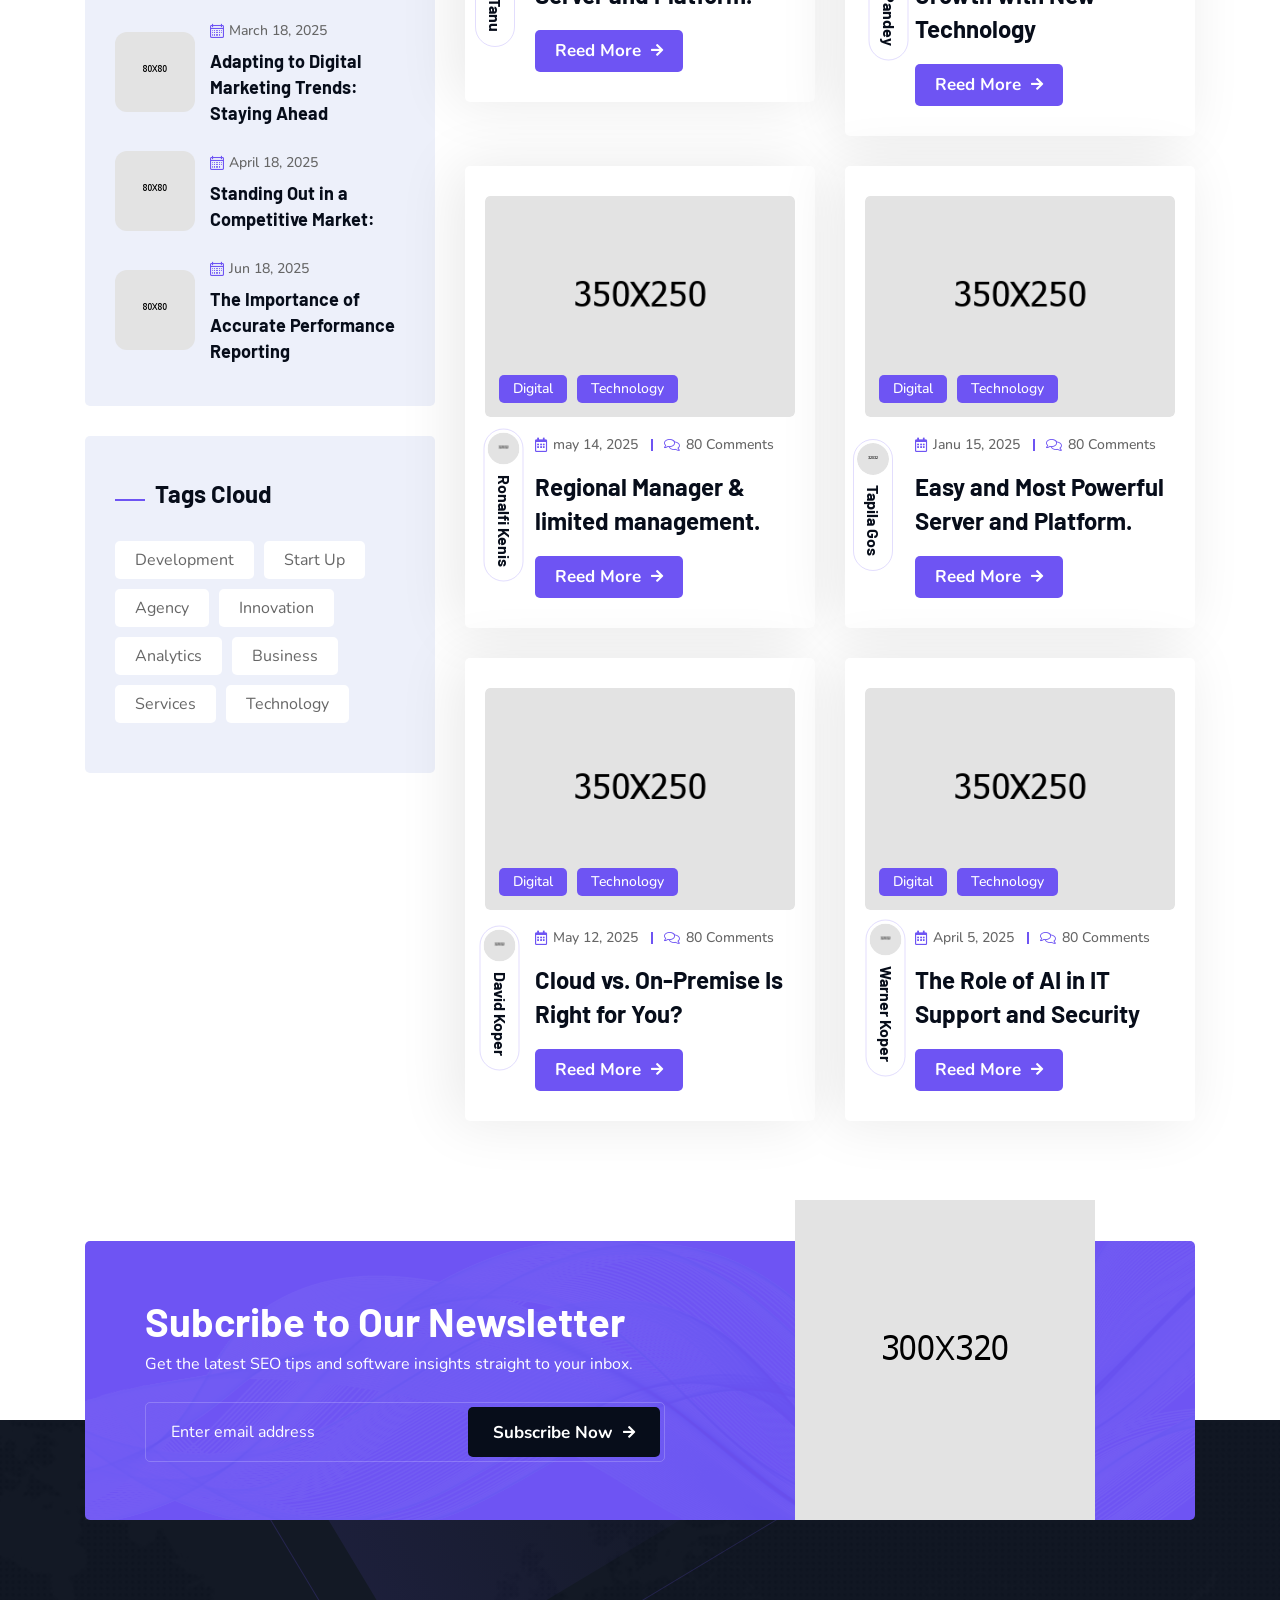
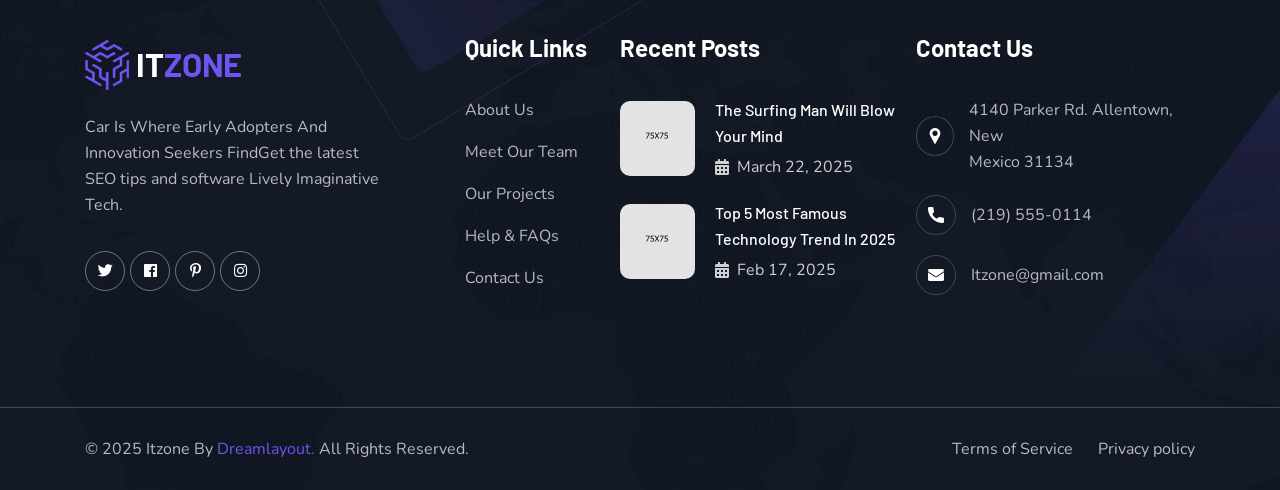
<file: itzone-technology-it-solutions-html5-template/blog-left-sidebar.html>
<!DOCTYPE html>
<html lang="en">

<head>
    <meta charset="UTF-8" />
    <meta name="viewport" content="width=device-width, initial-scale=1.0" />
    <title>Blog Left Sidebar || Itzone || Itzone HTML 5 Template </title>
    <!-- favicons Icons -->
    <link rel="apple-touch-icon" sizes="180x180" href="assets/images/favicons/apple-touch-icon.png" />
    <link rel="icon" type="image/png" sizes="32x32" href="assets/images/favicons/favicon-32x32.png" />
    <link rel="icon" type="image/png" sizes="16x16" href="assets/images/favicons/favicon-16x16.png" />
    <link rel="manifest" href="assets/images/favicons/site.webmanifest" />
    <meta name="description" content="Itzone HTML 5 Template " />

    <!-- fonts -->
    <link rel="preconnect" href="https://fonts.googleapis.com">
    <link rel="preconnect" href="https://fonts.gstatic.com" crossorigin>
    <link href="https://fonts.googleapis.com/css2?family=Nunito:ital,wght@0,200..1000;1,200..1000&display=swap"
        rel="stylesheet">

    <link
        href="https://fonts.googleapis.com/css2?family=Barlow:ital,wght@0,100;0,200;0,300;0,400;0,500;0,600;0,700;0,800;0,900;1,100;1,200;1,300;1,400;1,500;1,600;1,700;1,800;1,900&display=swap"
        rel="stylesheet">


    <link rel="stylesheet" href="assets/css/bootstrap.min.css" />
    <link rel="stylesheet" href="assets/css/animate.min.css" />
    <link rel="stylesheet" href="assets/css/custom-animate.css" />
    <link rel="stylesheet" href="assets/css/swiper.min.css" />
    <link rel="stylesheet" href="assets/css/font-awesome-all.css" />
    <link rel="stylesheet" href="assets/css/jarallax.css" />
    <link rel="stylesheet" href="assets/css/jquery.magnific-popup.css" />
    <link rel="stylesheet" href="assets/css/odometer.min.css" />
    <link rel="stylesheet" href="assets/css/flaticon.css">
    <link rel="stylesheet" href="assets/css/owl.carousel.min.css" />
    <link rel="stylesheet" href="assets/css/owl.theme.default.min.css" />
    <link rel="stylesheet" href="assets/css/nice-select.css" />
    <link rel="stylesheet" href="assets/css/jquery-ui.css" />
    <link rel="stylesheet" href="assets/css/twentytwenty.css" />
    <link rel="stylesheet" href="assets/css/aos.css" />


    <link rel="stylesheet" href="assets/css/module-css/slider.css" />
    <link rel="stylesheet" href="assets/css/module-css/footer.css" />
    <link rel="stylesheet" href="assets/css/module-css/banner.css" />
    <link rel="stylesheet" href="assets/css/module-css/about.css" />
    <link rel="stylesheet" href="assets/css/module-css/services.css" />
    <link rel="stylesheet" href="assets/css/module-css/why-choose.css" />
    <link rel="stylesheet" href="assets/css/module-css/process.css" />
    <link rel="stylesheet" href="assets/css/module-css/sliding-text.css" />
    <link rel="stylesheet" href="assets/css/module-css/project.css" />
    <link rel="stylesheet" href="assets/css/module-css/counter.css" />
    <link rel="stylesheet" href="assets/css/module-css/team.css" />
    <link rel="stylesheet" href="assets/css/module-css/brand.css" />
    <link rel="stylesheet" href="assets/css/module-css/testimonial.css" />
    <link rel="stylesheet" href="assets/css/module-css/contact.css" />
    <link rel="stylesheet" href="assets/css/module-css/pricing.css" />
    <link rel="stylesheet" href="assets/css/module-css/faq.css" />
    <link rel="stylesheet" href="assets/css/module-css/blog.css" />
    <link rel="stylesheet" href="assets/css/module-css/newsletter.css" />
    <link rel="stylesheet" href="assets/css/module-css/video.css" />
    <link rel="stylesheet" href="assets/css/module-css/error.css" />
    <link rel="stylesheet" href="assets/css/module-css/page-header.css" />

    <!-- template styles -->
    <link rel="stylesheet" href="assets/css/style.css" />
    <link rel="stylesheet" href="assets/css/responsive.css" />
</head>

<body class="custom-cursor">

    <div class="custom-cursor__cursor"></div>
    <div class="custom-cursor__cursor-two"></div>

    <!--Start Preloader-->
    <div class="loader js-preloader">
        <div></div>
        <div></div>
        <div></div>
    </div>
    <!--End Preloader-->




    <div class="chat-icon"><button type="button" class="chat-toggler"><i class="fa fa-comment"></i></button></div>
    <!--Chat Popup-->
    <div id="chat-popup" class="chat-popup">
        <div class="popup-inner">
            <div class="close-chat"><i class="fa fa-times"></i></div>
            <div class="chat-form">
                <p>Please fill out the form below and we will get back to you as soon as possible.</p>
                <form action="assets/inc/sendemail.php" method="POST" class="contact-form-validated">
                    <div class="form-group">
                        <input type="text" name="name" placeholder="Your Name" required>
                    </div>
                    <div class="form-group">
                        <input type="email" name="email" placeholder="Your Email" required>
                    </div>
                    <div class="form-group">
                        <textarea name="message" placeholder="Your Text" required></textarea>
                    </div>
                    <div class="form-group message-btn">
                        <button type="submit" class="thm-btn"> Submit Now
                            <span class="fas fa-arrow-right"></span>
                        </button>
                    </div>
                    <div class="result"></div>
                </form>
            </div>
        </div>
    </div>



    <!-- Start sidebar widget content -->
    <div class="xs-sidebar-group info-group info-sidebar">
        <div class="xs-overlay xs-bg-black"></div>
        <div class="xs-sidebar-widget">
            <div class="sidebar-widget-container">
                <div class="widget-heading">
                    <a href="#" class="close-side-widget">X</a>
                </div>
                <div class="sidebar-textwidget">
                    <div class="sidebar-info-contents">
                        <div class="content-inner">
                            <div class="logo">
                                <a href="index.html"><img src="assets/images/resources/logo-2.png" alt="" /></a>
                            </div>
                            <div class="content-box">
                                <h4>About Us</h4>
                                <div class="inner-text">
                                    <p>Contrary to popular belief, Lorem Ipsum is not simply random text. It has
                                        roots in a piece of classical Latin literature from 45 BC, making it over
                                        2000 years old.
                                    </p>
                                </div>
                            </div>

                            <div class="form-inner">
                                <h4>Get a free quote</h4>
                                <form action="assets/inc/sendemail.php" method="POST" class="contact-form-validated">
                                    <div class="form-group">
                                        <input type="text" name="name" placeholder="Name" required="">
                                    </div>
                                    <div class="form-group">
                                        <input type="email" name="email" placeholder="Email" required="">
                                    </div>
                                    <div class="form-group">
                                        <textarea name="message" placeholder="Message..." required=""></textarea>
                                    </div>
                                    <div class="form-group message-btn">
                                        <button class="thm-btn" data-text="Submit Now +" type="submit"
                                            data-loading-text="Please wait...">Submit Now
                                            <span class="fas fa-arrow-right"></span>
                                        </button>
                                    </div>
                                    <div class="result"></div>
                                </form>
                            </div>

                            <div class="sidebar-contact-info">
                                <h4>Contact Info</h4>
                                <ul class="list-unstyled">
                                    <li>
                                        <span class="icon-pin"></span> 88 broklyn street, New York
                                    </li>
                                    <li>
                                        <span class="icon-call"></span>
                                        <a href="tel:123456789">+1 555-9990-153</a>
                                    </li>
                                    <li>
                                        <span class="icon-email"></span>
                                        <a href="mailto:info@example.com">info@example.com</a>
                                    </li>
                                </ul>
                            </div>
                            <div class="thm-social-link1">
                                <ul class="social-box list-unstyled">
                                    <li>
                                        <a href="#"><i class="icon-facebook-app-symbol" aria-hidden="true"></i></a>
                                    </li>
                                    <li>
                                        <a href="#"><i class="icon-twitter" aria-hidden="true"></i></a>
                                    </li>
                                    <li>
                                        <a href="#"><i class="icon-linkedin" aria-hidden="true"></i></a>
                                    </li>
                                    <li>
                                        <a href="#"><i class="icon-pinterest" aria-hidden="true"></i></a>
                                    </li>
                                </ul>
                            </div>
                        </div>
                    </div>
                </div>
            </div>
        </div>
    </div>
    <!-- End sidebar widget content -->


    <div class="page-wrapper">
        <header class="main-header">
            <div class="main-menu__top">
                <div class="main-menu__top-inner">
                    <ul class="list-unstyled main-menu__contact-list">
                        <li>
                            <div class="icon">
                                <i class="icon-email"></i>
                            </div>
                            <div class="text">
                                <p><a href="mailto:info@Itzone24.com">info@Itzone25.com</a>
                                </p>
                            </div>
                        </li>
                        <li>
                            <div class="icon">
                                <i class="icon-pin"></i>
                            </div>
                            <div class="text">
                                <p>4124 Cimmaron Road, CA 92806</p>
                            </div>
                        </li>
                    </ul>
                    <p class="main-menu__top-welcome-text">Welcome to Itzone
                        our Best Technology HTML5 Template</p>
                    <div class="main-menu__top-right">
                        <p class="main-menu__social-title">Follow Us On:</p>
                        <div class="main-menu__social">
                            <a href="#"><i class="fab fa-twitter"></i></a>
                            <a href="#"><i class="fab fa-facebook"></i></a>
                            <a href="#"><i class="fab fa-pinterest-p"></i></a>
                            <a href="#"><i class="fab fa-instagram"></i></a>
                        </div>
                    </div>
                </div>
            </div>
            <nav class="main-menu">
                <div class="main-menu__wrapper">
                    <div class="main-menu__wrapper-inner">
                        <div class="main-menu__left">
                            <div class="main-menu__logo">
                                <a href="index.html"><img src="assets/images/resources/logo-1.png" alt=""></a>
                            </div>
                        </div>
                        <div class="main-menu__main-menu-box">
                            <a href="#" class="mobile-nav__toggler"><i class="fa fa-bars"></i></a>
                            <ul class="main-menu__list">
                                <li class="dropdown megamenu">
                                    <a href="#">Home </a>
                                    <ul>
                                        <li>
                                            <section class="home-showcase">
                                                <div class="container">
                                                    <div class="home-showcase__inner">
                                                        <div class="row">
                                                            <div class="col-lg-3">
                                                                <div class="home-showcase__item">
                                                                    <div class="home-showcase__image">
                                                                        <img src="assets/images/home-showcase/home-showcase-1-1.jpg"
                                                                            alt="">
                                                                        <div class="home-showcase__buttons">
                                                                            <a href="index.html"
                                                                                class="thm-btn home-showcase__buttons__item">
                                                                                Multi Page
                                                                                <span class="fas fa-arrow-right"></span>
                                                                            </a>
                                                                            <a href="index-one-page.html"
                                                                                class="thm-btn home-showcase__buttons__item">
                                                                                One Page
                                                                                <span class="fas fa-arrow-right"></span>
                                                                            </a>
                                                                        </div>
                                                                        <!-- /.home-showcase__buttons -->
                                                                    </div><!-- /.home-showcase__image -->
                                                                    <h3 class="home-showcase__title">Home
                                                                        Page
                                                                        01</h3>
                                                                    <!-- /.home-showcase__title -->
                                                                </div><!-- /.home-showcase__item -->
                                                            </div><!-- /.col-lg-3 -->
                                                            <div class="col-lg-3">
                                                                <div class="home-showcase__item">
                                                                    <div class="home-showcase__image">
                                                                        <img src="assets/images/home-showcase/home-showcase-1-2.jpg"
                                                                            alt="">
                                                                        <div class="home-showcase__buttons">
                                                                            <a href="index2.html"
                                                                                class="thm-btn home-showcase__buttons__item">
                                                                                Multi Page
                                                                                <span class="fas fa-arrow-right"></span>
                                                                            </a>
                                                                            <a href="index2-one-page.html"
                                                                                class="thm-btn home-showcase__buttons__item">
                                                                                One Page
                                                                                <span class="fas fa-arrow-right"></span>
                                                                            </a>
                                                                        </div>
                                                                        <!-- /.home-showcase__buttons -->
                                                                    </div><!-- /.home-showcase__image -->
                                                                    <h3 class="home-showcase__title">Home
                                                                        Page
                                                                        02
                                                                    </h3><!-- /.home-showcase__title -->
                                                                </div><!-- /.home-showcase__item -->
                                                            </div><!-- /.col-lg-3 -->
                                                            <div class="col-lg-3">
                                                                <div class="home-showcase__item">
                                                                    <div class="home-showcase__image">
                                                                        <img src="assets/images/home-showcase/home-showcase-1-3.jpg"
                                                                            alt="">
                                                                        <div class="home-showcase__buttons">
                                                                            <a href="index3.html"
                                                                                class="thm-btn home-showcase__buttons__item">
                                                                                Multi Page
                                                                                <span class="fas fa-arrow-right"></span>
                                                                            </a>
                                                                            <a href="index3-one-page.html"
                                                                                class="thm-btn home-showcase__buttons__item">
                                                                                One Page
                                                                                <span class="fas fa-arrow-right"></span>
                                                                            </a>
                                                                        </div>
                                                                        <!-- /.home-showcase__buttons -->
                                                                    </div><!-- /.home-showcase__image -->
                                                                    <h3 class="home-showcase__title">Home
                                                                        Page
                                                                        03
                                                                    </h3><!-- /.home-showcase__title -->
                                                                </div><!-- /.home-showcase__item -->
                                                            </div><!-- /.col-lg-3 -->
                                                            <div class="col-lg-3">
                                                                <div class="home-showcase__item">
                                                                    <div class="home-showcase__image">
                                                                        <img src="assets/images/home-showcase/home-showcase-1-4.jpg"
                                                                            alt="">
                                                                        <div class="home-showcase__buttons">
                                                                            <a href="index-dark.html"
                                                                                class="thm-btn home-showcase__buttons__item">Dark
                                                                                Page
                                                                                <span class="fas fa-arrow-right"></span>
                                                                            </a>
                                                                        </div>
                                                                        <!-- /.home-showcase__buttons -->
                                                                    </div><!-- /.home-showcase__image -->
                                                                    <h3 class="home-showcase__title">Dark Page
                                                                    </h3><!-- /.home-showcase__title -->
                                                                </div><!-- /.home-showcase__item -->
                                                            </div><!-- /.col-lg-3 -->
                                                        </div><!-- /.row -->
                                                    </div><!-- /.home-showcase__inner -->

                                                </div><!-- /.container -->
                                            </section>
                                        </li>
                                    </ul>
                                </li>
                                <li>
                                    <a href="about.html">About</a>
                                </li>
                                <li class="dropdown">
                                    <a href="#">Pages</a>
                                    <ul class="shadow-box">
                                        <li><a href="team.html">Team</a></li>
                                        <li><a href="team-details.html">Team Details</a></li>
                                        <li><a href="projects.html">Projects</a></li>
                                        <li><a href="project-details.html">Project Details</a></li>
                                        <li><a href="testimonials.html">Testimonials</a></li>
                                        <li><a href="pricing.html">Pricing</a></li>
                                        <li><a href="faq.html">FAQs</a></li>
                                        <li><a href="404.html">404 Error</a></li>
                                    </ul>
                                </li>
                                <li class="dropdown">
                                    <a href="#">services</a>
                                    <ul class="shadow-box">
                                        <li><a href="services.html">Services</a></li>
                                        <li><a href="ui-ux-design.html">UI/UX Design</a></li>
                                        <li><a href="web-development.html">Web Development</a></li>
                                        <li><a href="digital-marketing.html">Digital Marketing</a></li>
                                        <li><a href="business-analysis.html">Business Analysis</a></li>
                                        <li><a href="software-development.html">Software Development</a></li>
                                        <li><a href="product-design.html">Product Design</a></li>
                                    </ul>
                                </li>
                                <li class="dropdown">
                                    <a href="#">Shop</a>
                                    <ul class="shadow-box">
                                        <li><a href="products.html">Products</a></li>
                                        <li><a href="product-details.html">Product Details</a></li>
                                        <li><a href="cart.html">Cart</a></li>
                                        <li><a href="checkout.html">Checkout</a></li>
                                        <li><a href="wishlist.html">Wishlist</a></li>
                                        <li><a href="sign-up.html">Sign Up</a></li>
                                        <li><a href="login.html">Login</a></li>
                                    </ul>
                                </li>
                                <li class="dropdown">
                                    <a href="#">Blog</a>
                                    <ul class="shadow-box">
                                        <li><a href="blog.html">Blog</a></li>
                                        <li><a href="blog-standard.html">Blog Standard</a></li>
                                        <li><a href="blog-left-sidebar.html">Blog Left Sidebar</a></li>
                                        <li><a href="blog-right-sidebar.html">Blog Right Sidebar</a></li>
                                        <li><a href="blog-details.html">Blog Details</a></li>
                                    </ul>
                                </li>
                                <li>
                                    <a href="contact.html">Contact</a>
                                </li>
                            </ul>
                        </div>
                        <div class="main-menu__right">
                            <div class="main-menu__call">
                                <div class="main-menu__call-icon">
                                    <i class="icon-call"></i>
                                </div>
                                <div class="main-menu__call-content">
                                    <p class="main-menu__call-sub-title">Call Anytime</p>
                                    <h5 class="main-menu__call-number"><a href="tel:9288006780">+92 ( 8800 ) -
                                            6780</a></h5>
                                </div>
                            </div>
                            <div class="main-menu__search-cart-box">
                                <div class="main-menu__search-cart-box">
                                    <div class="main-menu__search-box">
                                        <a href="#" class="main-menu__search searcher-toggler-box fal fa-search"></a>
                                    </div>
                                    <div class="main-menu__cart-box">
                                        <a href="cart.html" class="main-menu__cart">
                                            <span class="fal fa-shopping-cart"></span>
                                            <span class="main-menu__cart-count">02</span>
                                        </a>
                                    </div>
                                </div>
                            </div>
                            <div class="main-menu__nav-sidebar-icon">
                                <a class="navSidebar-button" href="#">
                                    <span class="icon-dots-menu-one"></span>
                                    <span class="icon-dots-menu-two"></span>
                                    <span class="icon-dots-menu-three"></span>
                                </a>
                            </div>
                            <div class="main-menu__btn-box">
                                <a href="about.html" class="thm-btn">Discover More
                                    <span class="fas fa-arrow-right"></span>
                                </a>
                            </div>
                        </div>
                    </div>
                </div>
            </nav>
        </header>

        <div class="stricky-header stricked-menu main-menu">
            <div class="sticky-header__content"></div><!-- /.sticky-header__content -->
        </div><!-- /.stricky-header -->



        <!--Page Header Start-->
        <section class="page-header">
            <div class="page-header__bg" style="background-image: url(assets/images/backgrounds/page-header-bg.jpg);">
            </div>
            <div class="container">
                <div class="page-header__inner">
                    <h3>Blog Left Sidebar</h3>
                    <div class="thm-breadcrumb__inner">
                        <ul class="thm-breadcrumb list-unstyled">
                            <li><a href="index.html">Home</a></li>
                            <li><span class="icon-arrow-angle-pointing-to-right"></span></li>
                            <li>Blog Left Sidebar</li>
                        </ul>
                    </div>
                </div>
            </div>
        </section>
        <!--Page Header End-->

        <!--Blog Left Sidebar Start -->
        <section class="blog-left-sidebar">
            <div class="container">
                <div class="row">
                    <!--Start Sidebar-->
                    <div class="col-xl-4">
                        <div class="sidebar sidebar--two">
                            <!--Start Sidebar Single-->
                            <div class="sidebar__single sidebar__search wow fadeInUp" data-wow-delay=".1s">
                                <form action="#" class="sidebar__search-form">
                                    <input type="search" placeholder="Search...">
                                    <button type="submit"><i class="fa fa-search"></i></button>
                                </form>
                            </div>
                            <!--End Sidebar Single-->


                            <!--Start Sidebar Single-->
                            <div class="sidebar__single sidebar__category wow fadeInUp" data-wow-delay=".1s">
                                <h3 class="sidebar__title">Categories</h3>
                                <ul class="sidebar__category-list list-unstyled">
                                    <li><a href="#">IT Solution <span>(12)</span></a></li>
                                    <li class="active"><a href="#">SEO Marketing
                                            <span>(15)</span></a></li>
                                    <li><a href="#">Web Development <span>(08)</span></a></li>
                                    <li><a href="#">UI/UX Design <span>(20)</span></a></li>
                                    <li><a href="#">Cloud Solution <span>(14)</span></a></li>
                                    <li><a href="#">Products Design <span>(05)</span></a></li>
                                </ul>
                            </div>
                            <!--End Sidebar Single-->

                            <!--Start Sidebar Single-->
                            <div class="sidebar__single sidebar__post wow fadeInUp" data-wow-delay=".1s">
                                <h3 class="sidebar__title">Recent Post</h3>
                                <ul class="sidebar__post-list list-unstyled">
                                    <li>
                                        <div class="sidebar__post-image">
                                            <img src="assets/images/blog/blog-lp-1.jpg" alt="">
                                        </div>
                                        <div class="sidebar__post-content">
                                            <p class="sidebar__post-date"><span class="icon-calendar"></span>March 18,
                                                2025</p>
                                            <h3 class="sidebar__post-title"><a href="blog-details.html">Adapting to
                                                    Digital Marketing Trends: Staying Ahead</a></h3>
                                        </div>
                                    </li>
                                    <li>
                                        <div class="sidebar__post-image">
                                            <img src="assets/images/blog/blog-lp-2.jpg" alt="">
                                        </div>
                                        <div class="sidebar__post-content">
                                            <p class="sidebar__post-date"><span class="icon-calendar"></span>April 18,
                                                2025</p>
                                            <h3 class="sidebar__post-title"><a href="blog-details.html">Standing Out in
                                                    a Competitive Market: </a></h3>
                                        </div>
                                    </li>
                                    <li>
                                        <div class="sidebar__post-image">
                                            <img src="assets/images/blog/blog-lp-3.jpg" alt="">
                                        </div>
                                        <div class="sidebar__post-content">
                                            <p class="sidebar__post-date"><span class="icon-calendar"></span>Jun 18,
                                                2025</p>
                                            <h3 class="sidebar__post-title"><a href="blog-details.html">The Importance
                                                    of Accurate Performance Reporting </a></h3>
                                        </div>
                                    </li>
                                </ul>
                            </div>
                            <!--End Sidebar Single-->

                            <!--Start Sidebar Single-->
                            <div class="sidebar__single sidebar__tags wow fadeInUp" data-wow-delay=".1s">
                                <h3 class="sidebar__title">Tags Cloud</h3>
                                <ul class="sidebar__tags-list clearfix list-unstyled">
                                    <li><a href="#">Development</a></li>
                                    <li><a href="#">Start Up</a></li>
                                    <li><a href="#">Agency</a></li>
                                    <li><a href="#">Innovation</a></li>
                                    <li><a href="#">Analytics</a></li>
                                    <li><a href="#">Business</a></li>
                                    <li><a href="#">Services</a></li>
                                    <li><a href="#">Technology</a></li>
                                </ul>
                            </div>
                            <!--End Sidebar Single-->

                        </div>
                    </div>
                    <!--End Sidebar-->
                    <div class="col-xl-8">
                        <div class="row">
                            <!--Blog One Single Start-->
                            <div class="col-xl-6 col-lg-6">
                                <div class="blog-one__single">
                                    <div class="blog-one__img">
                                        <img src="assets/images/blog/blog-2-1.jpg" alt="">
                                        <div class="blog-one__tags">
                                            <span>Digital</span>
                                            <span>Technology</span>
                                        </div>
                                    </div>
                                    <div class="blog-one__content">
                                        <div class="blog-one__user">
                                            <div class="blog-one__user-img">
                                                <img src="assets/images/blog/blog-one-user-1.jpg" alt="">
                                            </div>
                                            <p class="blog-one__user-title">Malaika alise</p>
                                        </div>
                                        <ul class="blog-one__meta list-unstyled">
                                            <li>
                                                <a href="blog-details.html"><span
                                                        class="far fa-calendar-alt"></span>April 5,
                                                    2025</a>
                                            </li>
                                            <li>
                                                <a href="blog-details.html"><span class="fal fa-comments"></span>80
                                                    Comments</a>
                                            </li>
                                        </ul>
                                        <h3 class="blog-one__title"><a href="blog-details.html">Improving Business
                                                Growth with
                                                New Technology</a></h3>
                                        <div class="blog-one__btn-box">
                                            <a href="blog-details.html" class="thm-btn">Reed More
                                                <span class="fas fa-arrow-right"></span>
                                            </a>
                                        </div>
                                    </div>
                                </div>
                            </div>
                            <!--Blog One Single End-->
                            <!--Blog One Single Start-->
                            <div class="col-xl-6 col-lg-6">
                                <div class="blog-one__single">
                                    <div class="blog-one__img">
                                        <img src="assets/images/blog/blog-2-2.jpg" alt="">
                                        <div class="blog-one__tags">
                                            <span>Digital</span>
                                            <span>Technology</span>
                                        </div>
                                    </div>
                                    <div class="blog-one__content">
                                        <div class="blog-one__user">
                                            <div class="blog-one__user-img">
                                                <img src="assets/images/blog/blog-one-user-2.jpg" alt="">
                                            </div>
                                            <p class="blog-one__user-title">Readik males</p>
                                        </div>
                                        <ul class="blog-one__meta list-unstyled">
                                            <li>
                                                <a href="blog-details.html"><span
                                                        class="far fa-calendar-alt"></span>April 5,
                                                    2025</a>
                                            </li>
                                            <li>
                                                <a href="blog-details.html"><span class="fal fa-comments"></span>80
                                                    Comments</a>
                                            </li>
                                        </ul>
                                        <h3 class="blog-one__title"><a href="blog-details.html">Regional Manager &
                                                limited
                                                management.</a></h3>
                                        <div class="blog-one__btn-box">
                                            <a href="blog-details.html" class="thm-btn">Reed More
                                                <span class="fas fa-arrow-right"></span>
                                            </a>
                                        </div>
                                    </div>
                                </div>
                            </div>
                            <!--Blog One Single End-->
                            <!--Blog One Single Start-->
                            <div class="col-xl-6 col-lg-6">
                                <div class="blog-one__single">
                                    <div class="blog-one__img">
                                        <img src="assets/images/blog/blog-2-3.jpg" alt="">
                                        <div class="blog-one__tags">
                                            <span>Digital</span>
                                            <span>Technology</span>
                                        </div>
                                    </div>
                                    <div class="blog-one__content">
                                        <div class="blog-one__user">
                                            <div class="blog-one__user-img">
                                                <img src="assets/images/blog/blog-one-user-3.jpg" alt="">
                                            </div>
                                            <p class="blog-one__user-title">Tamu Tanu</p>
                                        </div>
                                        <ul class="blog-one__meta list-unstyled">
                                            <li>
                                                <a href="blog-details.html"><span
                                                        class="far fa-calendar-alt"></span>April 5,
                                                    2025</a>
                                            </li>
                                            <li>
                                                <a href="blog-details.html"><span class="fal fa-comments"></span>80
                                                    Comments</a>
                                            </li>
                                        </ul>
                                        <h3 class="blog-one__title"><a href="blog-details.html">Easy and Most Powerful
                                                Server
                                                and Platform.</a></h3>
                                        <div class="blog-one__btn-box">
                                            <a href="blog-details.html" class="thm-btn">Reed More
                                                <span class="fas fa-arrow-right"></span>
                                            </a>
                                        </div>
                                    </div>
                                </div>
                            </div>
                            <!--Blog One Single End-->
                            <!--Blog One Single Start-->
                            <div class="col-xl-6 col-lg-6">
                                <div class="blog-one__single">
                                    <div class="blog-one__img">
                                        <img src="assets/images/blog/blog-2-4.jpg" alt="">
                                        <div class="blog-one__tags">
                                            <span>Digital</span>
                                            <span>Technology</span>
                                        </div>
                                    </div>
                                    <div class="blog-one__content">
                                        <div class="blog-one__user">
                                            <div class="blog-one__user-img">
                                                <img src="assets/images/blog/blog-one-user-4.jpg" alt="">
                                            </div>
                                            <p class="blog-one__user-title">Hardik Pandey</p>
                                        </div>
                                        <ul class="blog-one__meta list-unstyled">
                                            <li>
                                                <a href="blog-details.html"><span class="far fa-calendar-alt"></span>Aug
                                                    9,
                                                    2025</a>
                                            </li>
                                            <li>
                                                <a href="blog-details.html"><span class="fal fa-comments"></span>80
                                                    Comments</a>
                                            </li>
                                        </ul>
                                        <h3 class="blog-one__title"><a href="blog-details.html">Improving Business
                                                Growth with
                                                New Technology</a></h3>
                                        <div class="blog-one__btn-box">
                                            <a href="blog-details.html" class="thm-btn">Reed More
                                                <span class="fas fa-arrow-right"></span>
                                            </a>
                                        </div>
                                    </div>
                                </div>
                            </div>
                            <!--Blog One Single End-->
                            <!--Blog One Single Start-->
                            <div class="col-xl-6 col-lg-6">
                                <div class="blog-one__single">
                                    <div class="blog-one__img">
                                        <img src="assets/images/blog/blog-2-5.jpg" alt="">
                                        <div class="blog-one__tags">
                                            <span>Digital</span>
                                            <span>Technology</span>
                                        </div>
                                    </div>
                                    <div class="blog-one__content">
                                        <div class="blog-one__user">
                                            <div class="blog-one__user-img">
                                                <img src="assets/images/blog/blog-one-user-5.jpg" alt="">
                                            </div>
                                            <p class="blog-one__user-title">Ronalfi Kenis</p>
                                        </div>
                                        <ul class="blog-one__meta list-unstyled">
                                            <li>
                                                <a href="blog-details.html"><span class="far fa-calendar-alt"></span>may
                                                    14,
                                                    2025</a>
                                            </li>
                                            <li>
                                                <a href="blog-details.html"><span class="fal fa-comments"></span>80
                                                    Comments</a>
                                            </li>
                                        </ul>
                                        <h3 class="blog-one__title"><a href="blog-details.html">Regional Manager &
                                                limited
                                                management.</a></h3>
                                        <div class="blog-one__btn-box">
                                            <a href="blog-details.html" class="thm-btn">Reed More
                                                <span class="fas fa-arrow-right"></span>
                                            </a>
                                        </div>
                                    </div>
                                </div>
                            </div>
                            <!--Blog One Single End-->
                            <!--Blog One Single Start-->
                            <div class="col-xl-6 col-lg-6">
                                <div class="blog-one__single">
                                    <div class="blog-one__img">
                                        <img src="assets/images/blog/blog-2-6.jpg" alt="">
                                        <div class="blog-one__tags">
                                            <span>Digital</span>
                                            <span>Technology</span>
                                        </div>
                                    </div>
                                    <div class="blog-one__content">
                                        <div class="blog-one__user">
                                            <div class="blog-one__user-img">
                                                <img src="assets/images/blog/blog-one-user-6.jpg" alt="">
                                            </div>
                                            <p class="blog-one__user-title">Tapila Gos</p>
                                        </div>
                                        <ul class="blog-one__meta list-unstyled">
                                            <li>
                                                <a href="blog-details.html"><span
                                                        class="far fa-calendar-alt"></span>Janu 15,
                                                    2025</a>
                                            </li>
                                            <li>
                                                <a href="blog-details.html"><span class="fal fa-comments"></span>80
                                                    Comments</a>
                                            </li>
                                        </ul>
                                        <h3 class="blog-one__title"><a href="blog-details.html">Easy and Most Powerful
                                                Server
                                                and Platform.</a></h3>
                                        <div class="blog-one__btn-box">
                                            <a href="blog-details.html" class="thm-btn">Reed More
                                                <span class="fas fa-arrow-right"></span>
                                            </a>
                                        </div>
                                    </div>
                                </div>
                            </div>
                            <!--Blog One Single End-->
                            <!--Blog One Single Start-->
                            <div class="col-xl-6 col-lg-6">
                                <div class="blog-one__single">
                                    <div class="blog-one__img">
                                        <img src="assets/images/blog/blog-2-7.jpg" alt="">
                                        <div class="blog-one__tags">
                                            <span>Digital</span>
                                            <span>Technology</span>
                                        </div>
                                    </div>
                                    <div class="blog-one__content">
                                        <div class="blog-one__user">
                                            <div class="blog-one__user-img">
                                                <img src="assets/images/blog/blog-one-user-7.jpg" alt="">
                                            </div>
                                            <p class="blog-one__user-title">David Koper</p>
                                        </div>
                                        <ul class="blog-one__meta list-unstyled">
                                            <li>
                                                <a href="blog-details.html"><span class="far fa-calendar-alt"></span>May
                                                    12,
                                                    2025</a>
                                            </li>
                                            <li>
                                                <a href="blog-details.html"><span class="fal fa-comments"></span>80
                                                    Comments</a>
                                            </li>
                                        </ul>
                                        <h3 class="blog-one__title"><a href="blog-details.html">Cloud vs. On-Premise Is
                                                Right for You?</a></h3>
                                        <div class="blog-one__btn-box">
                                            <a href="blog-details.html" class="thm-btn">Reed More
                                                <span class="fas fa-arrow-right"></span>
                                            </a>
                                        </div>
                                    </div>
                                </div>
                            </div>
                            <!--Blog One Single End-->
                            <!--Blog One Single Start-->
                            <div class="col-xl-6 col-lg-6">
                                <div class="blog-one__single">
                                    <div class="blog-one__img">
                                        <img src="assets/images/blog/blog-2-8.jpg" alt="">
                                        <div class="blog-one__tags">
                                            <span>Digital</span>
                                            <span>Technology</span>
                                        </div>
                                    </div>
                                    <div class="blog-one__content">
                                        <div class="blog-one__user">
                                            <div class="blog-one__user-img">
                                                <img src="assets/images/blog/blog-one-user-8.jpg" alt="">
                                            </div>
                                            <p class="blog-one__user-title">Warner Koper</p>
                                        </div>
                                        <ul class="blog-one__meta list-unstyled">
                                            <li>
                                                <a href="blog-details.html"><span
                                                        class="far fa-calendar-alt"></span>April 5,
                                                    2025</a>
                                            </li>
                                            <li>
                                                <a href="blog-details.html"><span class="fal fa-comments"></span>80
                                                    Comments</a>
                                            </li>
                                        </ul>
                                        <h3 class="blog-one__title"><a href="blog-details.html">The Role of AI in IT
                                                Support and Security</a></h3>
                                        <div class="blog-one__btn-box">
                                            <a href="blog-details.html" class="thm-btn">Reed More
                                                <span class="fas fa-arrow-right"></span>
                                            </a>
                                        </div>
                                    </div>
                                </div>
                            </div>
                            <!--Blog One Single End-->
                        </div>
                    </div>
                </div>
            </div>
        </section>
        <!--Blog Left Sidebar End-->

        <!-- Newsletter One Start -->
        <section class="newsletter-two">
            <div class="container">
                <div class="newsletter-two__inner">
                    <div class="newsletter-two__shape-1"
                        style="background-image: url(assets/images/shapes/newsletter-two-shape-1.png);"></div>
                    <div class="newsletter-two__img-1">
                        <img src="assets/images/resources/newsletter-two-img-1.png" alt="">
                    </div>
                    <div class="newsletter-two__left">
                        <h2 class="newsletter-two__title">Subcribe to Our Newsletter</h2>
                        <p class="newsletter-two__text">Get the latest SEO tips and software insights straight to your
                            inbox.</p>
                    </div>
                    <div class="newsletter-two__right">
                        <form class="contact-form-validated newsletter-two__form" action="assets/inc/sendemail.php"
                            method="post">
                            <div class="newsletter-two__input">
                                <input type="email" placeholder="Enter email address" name="email" required>
                            </div>
                            <button type="submit" class="thm-btn">Subscribe Now <span class="fas fa-arrow-right"></span>
                            </button>
                            <div class="result"></div>
                        </form>
                    </div>
                </div>
            </div>
        </section>
        <!-- Newsletter One End -->

        <!--Site Footer Start-->
        <footer class="site-footer site-footer-two">
            <div class="site-footer__bg" style="background-image: url(assets/images/backgrounds/site-footer-bg.jpg);">
            </div>
            <div class="site-footer__shape-1 img-bounce-two"></div>
            <div class="site-footer__shape-2 float-bob-y"></div>
            <div class="site-footer__top">
                <div class="container">
                    <div class="site-footer__top-inner">
                        <div class="row">
                            <div class="col-xl-4 col-lg-6 col-md-6 wow fadeInUp" data-wow-delay="100ms">
                                <div class="footer-widget__about">
                                    <div class="footer-widget__about-logo">
                                        <a href="index.html"><img src="assets/images/resources/logo-2.png" alt=""></a>
                                    </div>
                                    <p class="footer-widget__about-text">Car Is Where Early Adopters And Innovation
                                        Seekers FindGet the latest SEO tips and software Lively
                                        Imaginative Tech.</p>
                                    <div class="footer-widget__social">
                                        <a href="#"><i class="fab fa-twitter"></i></a>
                                        <a href="#"><i class="fab fa-facebook"></i></a>
                                        <a href="#"><i class="fab fa-pinterest-p"></i></a>
                                        <a href="#"><i class="fab fa-instagram"></i></a>
                                    </div>
                                </div>
                            </div>
                            <div class="col-xl-2 col-lg-6 col-md-6 wow fadeInUp" data-wow-delay="200ms">
                                <div class="footer-widget__links">
                                    <h4 class="footer-widget__title">Quick links</h4>
                                    <ul class="footer-widget__links-list list-unstyled">
                                        <li><a href="about.html">About Us</a></li>
                                        <li><a href="team.html">Meet Our Team</a></li>
                                        <li><a href="projects.html">Our Projects</a></li>
                                        <li><a href="faq.html">Help & FAQs</a></li>
                                        <li><a href="contact.html">Contact Us</a></li>
                                    </ul>
                                </div>
                            </div>
                            <div class="col-xl-3 col-lg-6 col-md-6 wow fadeInUp" data-wow-delay="400ms">
                                <div class="footer-widget__post-box">
                                    <h4 class="footer-widget__title">Recent Posts</h4>
                                    <ul class="footer-widget__post list-unstyled">
                                        <li>
                                            <div class="footer-widget__post-img">
                                                <img src="assets/images/blog/footer-widget-post-img-1.jpg" alt="">
                                            </div>
                                            <div class="footer-widget__post-content">
                                                <h3 class="footer-widget__post-title"><a href="blog-details.html">The
                                                        Surfing Man Will Blow Your Mind</a></h3>
                                                <p class="footer-widget__post-date"><span class="fas fa-calendar-alt">
                                                    </span>March 22, 2025</p>
                                            </div>
                                        </li>
                                        <li>
                                            <div class="footer-widget__post-img">
                                                <img src="assets/images/blog/footer-widget-post-img-2.jpg" alt="">
                                            </div>
                                            <div class="footer-widget__post-content">
                                                <h3 class="footer-widget__post-title"><a href="blog-details.html">Top 5
                                                        Most Famous Technology Trend In 2025</a></h3>
                                                <p class="footer-widget__post-date"> <span
                                                        class="fas fa-calendar-alt"></span>Feb 17, 2025</p>
                                            </div>
                                        </li>
                                    </ul>
                                </div>
                            </div>
                            <div class="col-xl-3 col-lg-6 col-md-6 wow fadeInUp" data-wow-delay="300ms">
                                <div class="footer-widget__contact">
                                    <h3 class="footer-widget__title">Contact Us</h3>
                                    <ul class="footer-widget__contact-list list-unstyled">
                                        <li>
                                            <div class="icon">
                                                <span class="icon-pin"></span>
                                            </div>
                                            <p>4140 Parker Rd. Allentown, New
                                                <br> Mexico 31134</p>
                                        </li>
                                        <li>
                                            <div class="icon">
                                                <span class="icon-call"></span>
                                            </div>
                                            <p><a href="tel:2195550114">(219) 555-0114</a></p>
                                        </li>
                                        <li>
                                            <div class="icon">
                                                <span class="icon-email"></span>
                                            </div>
                                            <p><a href="mailto:Itzone@gmail.com">Itzone@gmail.com</a></p>
                                        </li>
                                    </ul>
                                </div>
                            </div>
                        </div>
                    </div>
                </div>
            </div>
            <div class="site-footer__bottom">
                <div class="container">
                    <div class="row">
                        <div class="col-xl-12">
                            <div class="site-footer__bottom-inner">
                                <div class="site-footer__copyright">
                                    <p class="site-footer__copyright-text">© 2025 Itzone By <a
                                            href="https://themeforest.net/user/dreamlayout">Dreamlayout.</a> All
                                        Rights
                                        Reserved.</p>
                                </div>
                                <div class="site-footer__bottom-menu-box">
                                    <ul class="list-unstyled site-footer__bottom-menu">
                                        <li><a href="about.html">Terms of Service</a></li>
                                        <li><a href="about.html">Privacy policy</a></li>
                                    </ul>
                                </div>
                            </div>
                        </div>
                    </div>
                </div>
            </div>
        </footer>
        <!--Site Footer End-->




    </div><!-- /.page-wrapper -->


    <div class="mobile-nav__wrapper">
        <div class="mobile-nav__overlay mobile-nav__toggler"></div>
        <!-- /.mobile-nav__overlay -->
        <div class="mobile-nav__content">
            <span class="mobile-nav__close mobile-nav__toggler"><i class="fa fa-times"></i></span>

            <div class="logo-box">
                <a href="index.html" aria-label="logo image"><img src="assets/images/resources/logo-2.png" width="150"
                        alt="" /></a>
            </div>
            <!-- /.logo-box -->
            <div class="mobile-nav__container"></div>
            <!-- /.mobile-nav__container -->

            <ul class="mobile-nav__contact list-unstyled">
                <li>
                    <i class="fa fa-envelope"></i>
                    <a href="mailto:needhelp@packageName__.com">needhelp@Itzone.com</a>
                </li>
                <li>
                    <i class="fas fa-phone"></i>
                    <a href="tel:666-888-0000">666 888 0000</a>
                </li>
            </ul><!-- /.mobile-nav__contact -->
            <div class="mobile-nav__top">
                <div class="mobile-nav__social">
                    <a href="#" class="fab fa-twitter"></a>
                    <a href="#" class="fab fa-facebook-square"></a>
                    <a href="#" class="fab fa-pinterest-p"></a>
                    <a href="#" class="fab fa-instagram"></a>
                </div><!-- /.mobile-nav__social -->
            </div><!-- /.mobile-nav__top -->



        </div>
        <!-- /.mobile-nav__content -->
    </div>
    <!-- /.mobile-nav__wrapper -->

    <!-- Search Popup -->
    <div class="search-popup">
        <div class="color-layer"></div>
        <button class="close-search"><span class="far fa-times fa-fw"></span></button>
        <form method="post" action="blog.html">
            <div class="form-group">
                <input type="search" name="search-field" value="" placeholder="Search Here" required="">
                <button type="submit"><i class="fas fa-search"></i></button>
            </div>
        </form>
    </div>
    <!-- End Search Popup -->

    <a href="#" data-target="html" class="scroll-to-target scroll-to-top">
        <span class="scroll-to-top__wrapper"><span class="scroll-to-top__inner"></span></span>
        <span class="scroll-to-top__text"> Go Back Top</span>
    </a>


    <script src="assets/js/jquery-latest.js"></script>
    <script src="assets/js/bootstrap.bundle.min.js"></script>
    <script src="assets/js/jarallax.min.js"></script>
    <script src="assets/js/jquery.ajaxchimp.min.js"></script>
    <script src="assets/js/jquery.appear.min.js"></script>
    <script src="assets/js/swiper.min.js"></script>
    <script src="assets/js/jquery.circle-progress.min.js"></script>
    <script src="assets/js/knob.js"></script>
    <script src="assets/js/jquery.magnific-popup.min.js"></script>
    <script src="assets/js/jquery.validate.min.js"></script>
    <script src="assets/js/odometer.min.js"></script>
    <script src="assets/js/wNumb.min.js"></script>
    <script src="assets/js/wow.js"></script>
    <script src="assets/js/isotope.js"></script>
    <script src="assets/js/owl.carousel.min.js"></script>
    <script src="assets/js/jquery-ui.js"></script>
    <script src="assets/js/jquery.circleType.js"></script>
    <script src="assets/js/jquery.lettering.min.js"></script>
    <script src="assets/js/jquery.fittext.js"></script>
    <script src="assets/js/jquery.nice-select.min.js"></script>
    <script src="assets/js/marquee.min.js"></script>
    <script src="assets/js/countdown.min.js"></script>
    <script src="assets/js/jquery-sidebar-content.js"></script>
    <script src="assets/js/twentytwenty.js"></script>
    <script src="assets/js/jquery.event.move.js"></script>
    <script src="assets/js/aos.js"></script>
    <script src="assets/js/gsap/gsap.js"></script>
    <script src="assets/js/gsap/ScrollTrigger.js"></script>
    <script src="assets/js/gsap/SplitText.js"></script>





    <!-- template js -->
    <script src="assets/js/script.js"></script>
</body>

</html>
</file>
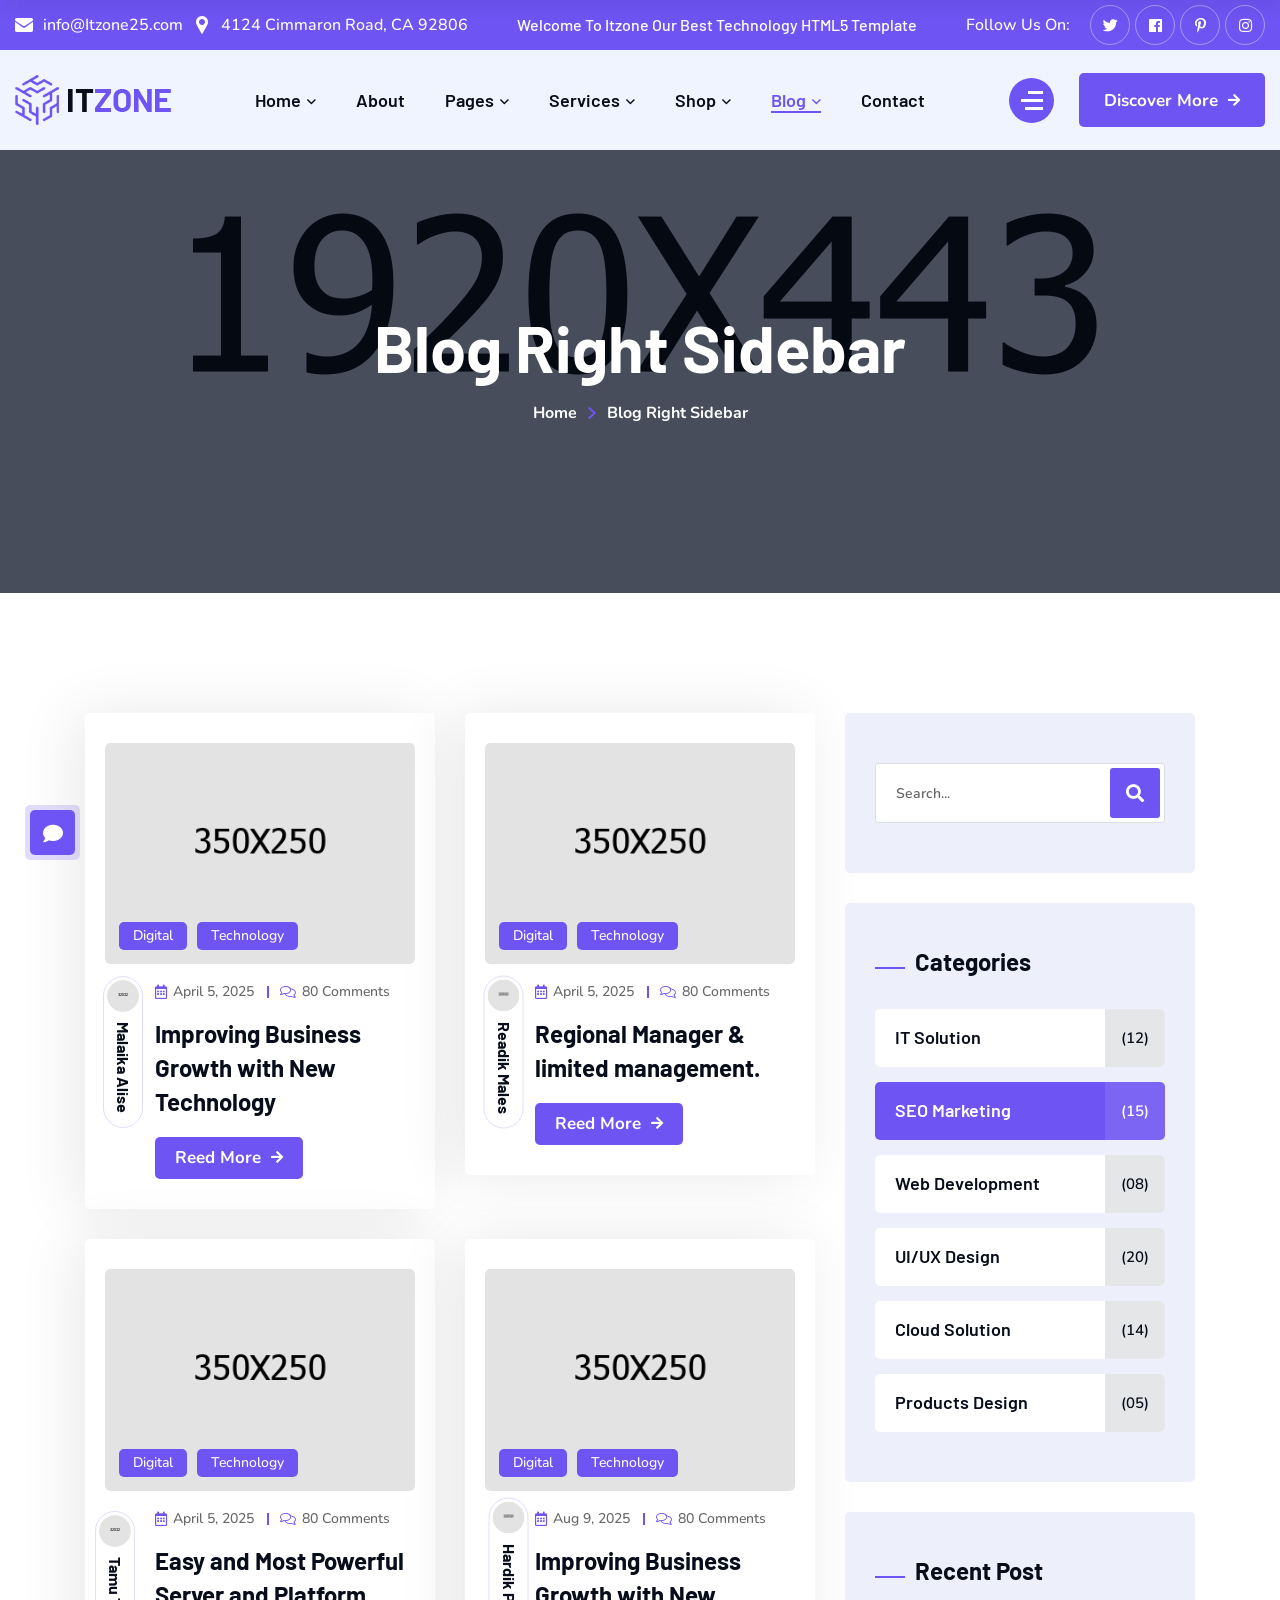
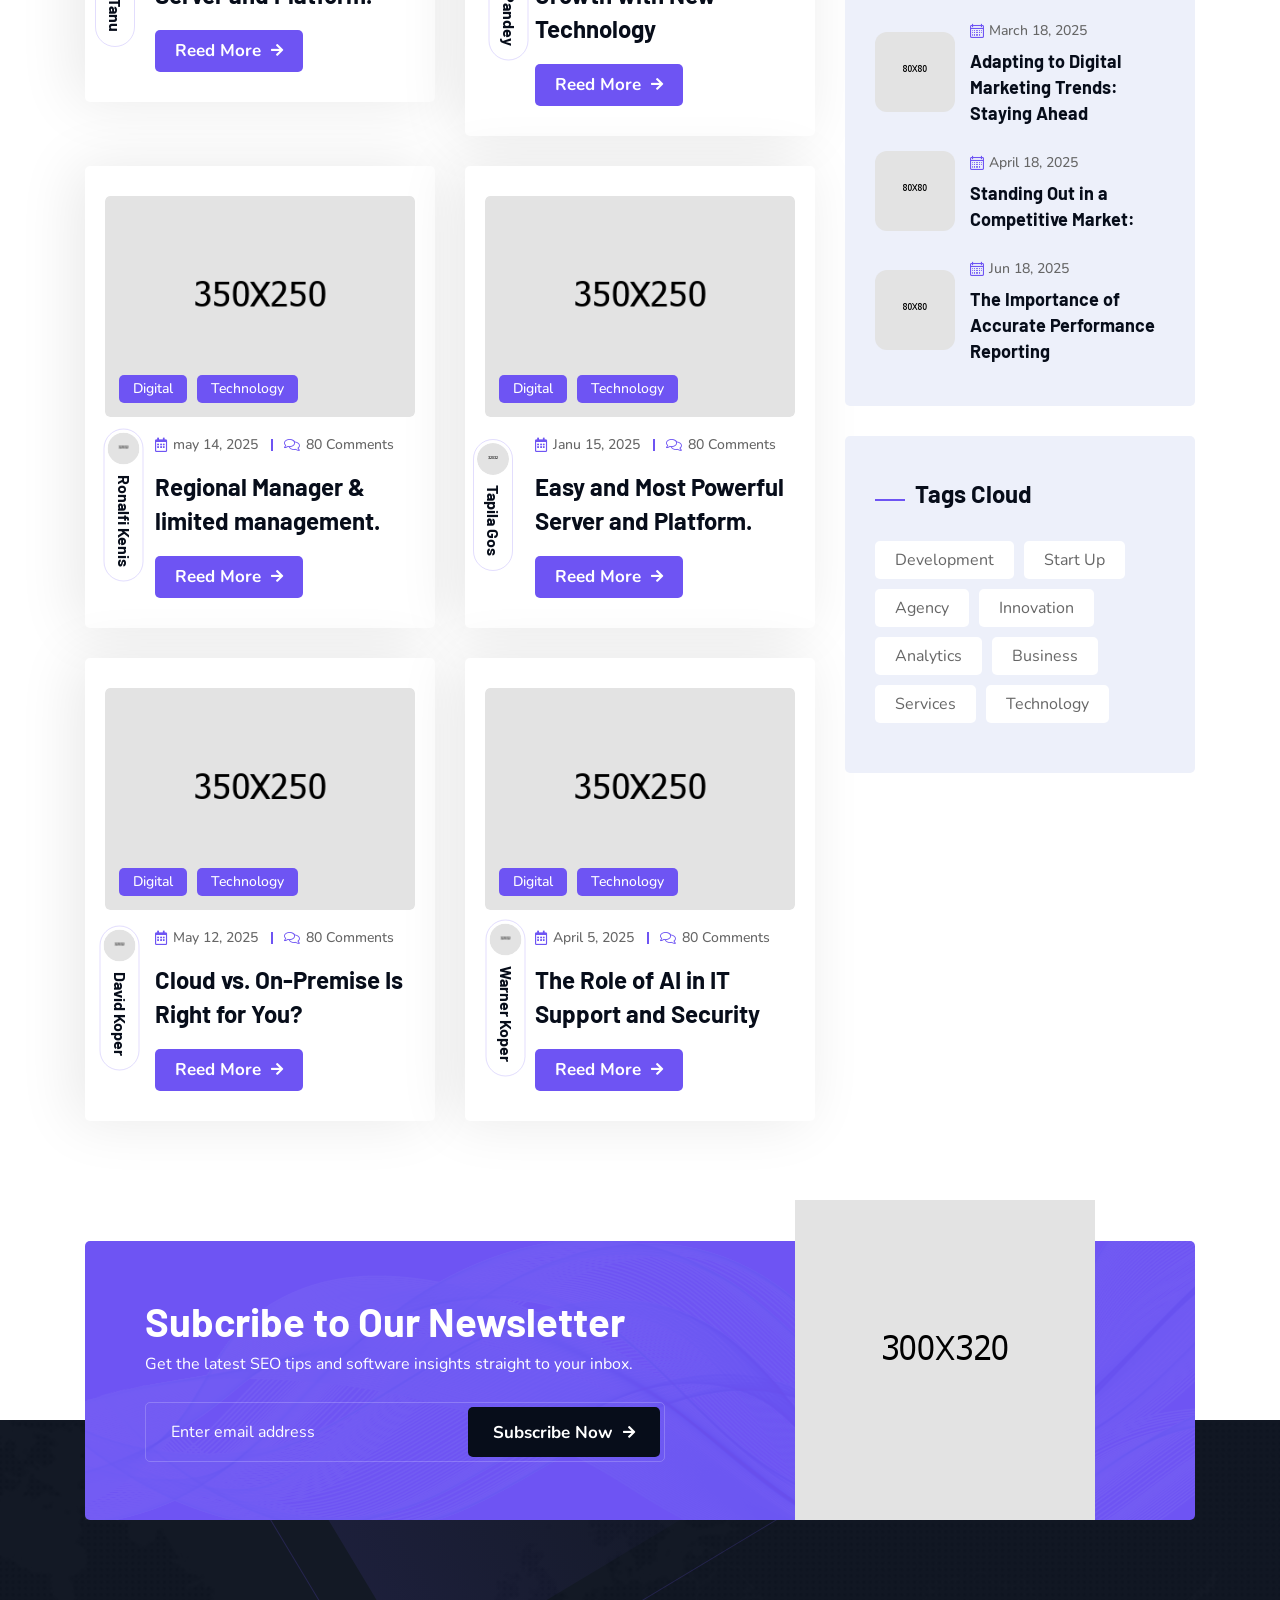
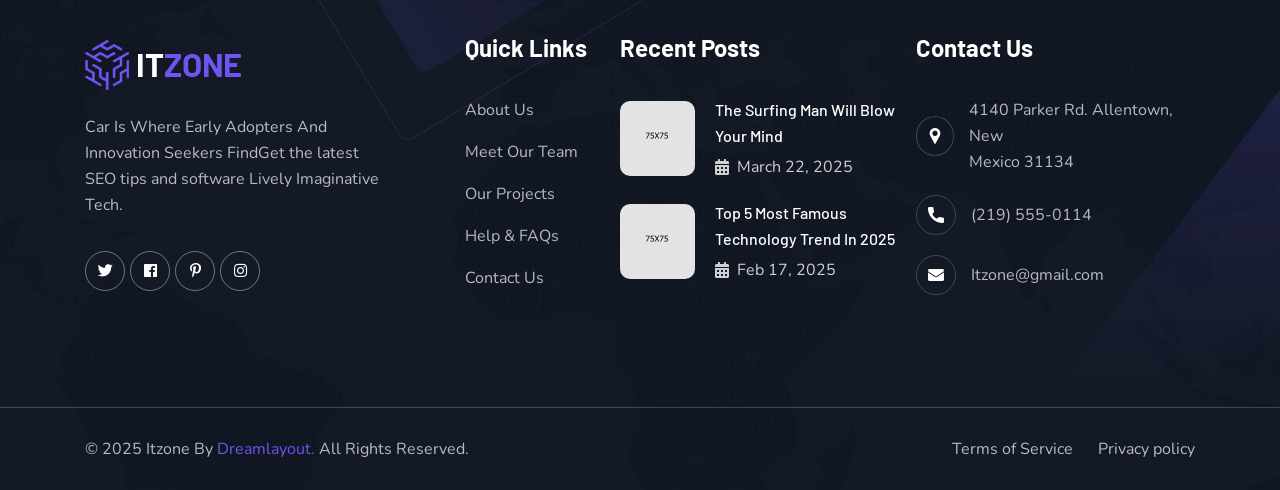
<file: itzone-technology-it-solutions-html5-template/blog-right-sidebar.html>
<!DOCTYPE html>
<html lang="en">

<head>
    <meta charset="UTF-8" />
    <meta name="viewport" content="width=device-width, initial-scale=1.0" />
    <title>Blog Right Sidebar || Itzone || Itzone HTML 5 Template </title>
    <!-- favicons Icons -->
    <link rel="apple-touch-icon" sizes="180x180" href="assets/images/favicons/apple-touch-icon.png" />
    <link rel="icon" type="image/png" sizes="32x32" href="assets/images/favicons/favicon-32x32.png" />
    <link rel="icon" type="image/png" sizes="16x16" href="assets/images/favicons/favicon-16x16.png" />
    <link rel="manifest" href="assets/images/favicons/site.webmanifest" />
    <meta name="description" content="Itzone HTML 5 Template " />

    <!-- fonts -->
    <link rel="preconnect" href="https://fonts.googleapis.com">
    <link rel="preconnect" href="https://fonts.gstatic.com" crossorigin>
    <link href="https://fonts.googleapis.com/css2?family=Nunito:ital,wght@0,200..1000;1,200..1000&display=swap"
        rel="stylesheet">

    <link
        href="https://fonts.googleapis.com/css2?family=Barlow:ital,wght@0,100;0,200;0,300;0,400;0,500;0,600;0,700;0,800;0,900;1,100;1,200;1,300;1,400;1,500;1,600;1,700;1,800;1,900&display=swap"
        rel="stylesheet">


    <link rel="stylesheet" href="assets/css/bootstrap.min.css" />
    <link rel="stylesheet" href="assets/css/animate.min.css" />
    <link rel="stylesheet" href="assets/css/custom-animate.css" />
    <link rel="stylesheet" href="assets/css/swiper.min.css" />
    <link rel="stylesheet" href="assets/css/font-awesome-all.css" />
    <link rel="stylesheet" href="assets/css/jarallax.css" />
    <link rel="stylesheet" href="assets/css/jquery.magnific-popup.css" />
    <link rel="stylesheet" href="assets/css/odometer.min.css" />
    <link rel="stylesheet" href="assets/css/flaticon.css">
    <link rel="stylesheet" href="assets/css/owl.carousel.min.css" />
    <link rel="stylesheet" href="assets/css/owl.theme.default.min.css" />
    <link rel="stylesheet" href="assets/css/nice-select.css" />
    <link rel="stylesheet" href="assets/css/jquery-ui.css" />
    <link rel="stylesheet" href="assets/css/twentytwenty.css" />
    <link rel="stylesheet" href="assets/css/aos.css" />


    <link rel="stylesheet" href="assets/css/module-css/slider.css" />
    <link rel="stylesheet" href="assets/css/module-css/footer.css" />
    <link rel="stylesheet" href="assets/css/module-css/banner.css" />
    <link rel="stylesheet" href="assets/css/module-css/about.css" />
    <link rel="stylesheet" href="assets/css/module-css/services.css" />
    <link rel="stylesheet" href="assets/css/module-css/why-choose.css" />
    <link rel="stylesheet" href="assets/css/module-css/process.css" />
    <link rel="stylesheet" href="assets/css/module-css/sliding-text.css" />
    <link rel="stylesheet" href="assets/css/module-css/project.css" />
    <link rel="stylesheet" href="assets/css/module-css/counter.css" />
    <link rel="stylesheet" href="assets/css/module-css/team.css" />
    <link rel="stylesheet" href="assets/css/module-css/brand.css" />
    <link rel="stylesheet" href="assets/css/module-css/testimonial.css" />
    <link rel="stylesheet" href="assets/css/module-css/contact.css" />
    <link rel="stylesheet" href="assets/css/module-css/pricing.css" />
    <link rel="stylesheet" href="assets/css/module-css/faq.css" />
    <link rel="stylesheet" href="assets/css/module-css/blog.css" />
    <link rel="stylesheet" href="assets/css/module-css/newsletter.css" />
    <link rel="stylesheet" href="assets/css/module-css/video.css" />
    <link rel="stylesheet" href="assets/css/module-css/error.css" />
    <link rel="stylesheet" href="assets/css/module-css/page-header.css" />

    <!-- template styles -->
    <link rel="stylesheet" href="assets/css/style.css" />
    <link rel="stylesheet" href="assets/css/responsive.css" />
</head>

<body class="custom-cursor">

    <div class="custom-cursor__cursor"></div>
    <div class="custom-cursor__cursor-two"></div>

    <!--Start Preloader-->
    <div class="loader js-preloader">
        <div></div>
        <div></div>
        <div></div>
    </div>
    <!--End Preloader-->




    <div class="chat-icon"><button type="button" class="chat-toggler"><i class="fa fa-comment"></i></button></div>
    <!--Chat Popup-->
    <div id="chat-popup" class="chat-popup">
        <div class="popup-inner">
            <div class="close-chat"><i class="fa fa-times"></i></div>
            <div class="chat-form">
                <p>Please fill out the form below and we will get back to you as soon as possible.</p>
                <form action="assets/inc/sendemail.php" method="POST" class="contact-form-validated">
                    <div class="form-group">
                        <input type="text" name="name" placeholder="Your Name" required>
                    </div>
                    <div class="form-group">
                        <input type="email" name="email" placeholder="Your Email" required>
                    </div>
                    <div class="form-group">
                        <textarea name="message" placeholder="Your Text" required></textarea>
                    </div>
                    <div class="form-group message-btn">
                        <button type="submit" class="thm-btn"> Submit Now
                            <span class="fas fa-arrow-right"></span>
                        </button>
                    </div>
                    <div class="result"></div>
                </form>
            </div>
        </div>
    </div>



    <!-- Start sidebar widget content -->
    <div class="xs-sidebar-group info-group info-sidebar">
        <div class="xs-overlay xs-bg-black"></div>
        <div class="xs-sidebar-widget">
            <div class="sidebar-widget-container">
                <div class="widget-heading">
                    <a href="#" class="close-side-widget">X</a>
                </div>
                <div class="sidebar-textwidget">
                    <div class="sidebar-info-contents">
                        <div class="content-inner">
                            <div class="logo">
                                <a href="index.html"><img src="assets/images/resources/logo-2.png" alt="" /></a>
                            </div>
                            <div class="content-box">
                                <h4>About Us</h4>
                                <div class="inner-text">
                                    <p>Contrary to popular belief, Lorem Ipsum is not simply random text. It has
                                        roots in a piece of classical Latin literature from 45 BC, making it over
                                        2000 years old.
                                    </p>
                                </div>
                            </div>

                            <div class="form-inner">
                                <h4>Get a free quote</h4>
                                <form action="assets/inc/sendemail.php" method="POST" class="contact-form-validated">
                                    <div class="form-group">
                                        <input type="text" name="name" placeholder="Name" required="">
                                    </div>
                                    <div class="form-group">
                                        <input type="email" name="email" placeholder="Email" required="">
                                    </div>
                                    <div class="form-group">
                                        <textarea name="message" placeholder="Message..." required=""></textarea>
                                    </div>
                                    <div class="form-group message-btn">
                                        <button class="thm-btn" data-text="Submit Now +" type="submit"
                                            data-loading-text="Please wait...">Submit Now
                                            <span class="fas fa-arrow-right"></span>
                                        </button>
                                    </div>
                                    <div class="result"></div>
                                </form>
                            </div>

                            <div class="sidebar-contact-info">
                                <h4>Contact Info</h4>
                                <ul class="list-unstyled">
                                    <li>
                                        <span class="icon-pin"></span> 88 broklyn street, New York
                                    </li>
                                    <li>
                                        <span class="icon-call"></span>
                                        <a href="tel:123456789">+1 555-9990-153</a>
                                    </li>
                                    <li>
                                        <span class="icon-email"></span>
                                        <a href="mailto:info@example.com">info@example.com</a>
                                    </li>
                                </ul>
                            </div>
                            <div class="thm-social-link1">
                                <ul class="social-box list-unstyled">
                                    <li>
                                        <a href="#"><i class="icon-facebook-app-symbol" aria-hidden="true"></i></a>
                                    </li>
                                    <li>
                                        <a href="#"><i class="icon-twitter" aria-hidden="true"></i></a>
                                    </li>
                                    <li>
                                        <a href="#"><i class="icon-linkedin" aria-hidden="true"></i></a>
                                    </li>
                                    <li>
                                        <a href="#"><i class="icon-pinterest" aria-hidden="true"></i></a>
                                    </li>
                                </ul>
                            </div>
                        </div>
                    </div>
                </div>
            </div>
        </div>
    </div>
    <!-- End sidebar widget content -->


    <div class="page-wrapper">
        <header class="main-header">
            <div class="main-menu__top">
                <div class="main-menu__top-inner">
                    <ul class="list-unstyled main-menu__contact-list">
                        <li>
                            <div class="icon">
                                <i class="icon-email"></i>
                            </div>
                            <div class="text">
                                <p><a href="mailto:info@Itzone24.com">info@Itzone25.com</a>
                                </p>
                            </div>
                        </li>
                        <li>
                            <div class="icon">
                                <i class="icon-pin"></i>
                            </div>
                            <div class="text">
                                <p>4124 Cimmaron Road, CA 92806</p>
                            </div>
                        </li>
                    </ul>
                    <p class="main-menu__top-welcome-text">Welcome to Itzone
                        our Best Technology HTML5 Template</p>
                    <div class="main-menu__top-right">
                        <p class="main-menu__social-title">Follow Us On:</p>
                        <div class="main-menu__social">
                            <a href="#"><i class="fab fa-twitter"></i></a>
                            <a href="#"><i class="fab fa-facebook"></i></a>
                            <a href="#"><i class="fab fa-pinterest-p"></i></a>
                            <a href="#"><i class="fab fa-instagram"></i></a>
                        </div>
                    </div>
                </div>
            </div>
            <nav class="main-menu">
                <div class="main-menu__wrapper">
                    <div class="main-menu__wrapper-inner">
                        <div class="main-menu__left">
                            <div class="main-menu__logo">
                                <a href="index.html"><img src="assets/images/resources/logo-1.png" alt=""></a>
                            </div>
                        </div>
                        <div class="main-menu__main-menu-box">
                            <a href="#" class="mobile-nav__toggler"><i class="fa fa-bars"></i></a>
                            <ul class="main-menu__list">
                                <li class="dropdown megamenu">
                                    <a href="#">Home </a>
                                    <ul>
                                        <li>
                                            <section class="home-showcase">
                                                <div class="container">
                                                    <div class="home-showcase__inner">
                                                        <div class="row">
                                                            <div class="col-lg-3">
                                                                <div class="home-showcase__item">
                                                                    <div class="home-showcase__image">
                                                                        <img src="assets/images/home-showcase/home-showcase-1-1.jpg"
                                                                            alt="">
                                                                        <div class="home-showcase__buttons">
                                                                            <a href="index.html"
                                                                                class="thm-btn home-showcase__buttons__item">
                                                                                Multi Page
                                                                                <span class="fas fa-arrow-right"></span>
                                                                            </a>
                                                                            <a href="index-one-page.html"
                                                                                class="thm-btn home-showcase__buttons__item">
                                                                                One Page
                                                                                <span class="fas fa-arrow-right"></span>
                                                                            </a>
                                                                        </div>
                                                                        <!-- /.home-showcase__buttons -->
                                                                    </div><!-- /.home-showcase__image -->
                                                                    <h3 class="home-showcase__title">Home
                                                                        Page
                                                                        01</h3>
                                                                    <!-- /.home-showcase__title -->
                                                                </div><!-- /.home-showcase__item -->
                                                            </div><!-- /.col-lg-3 -->
                                                            <div class="col-lg-3">
                                                                <div class="home-showcase__item">
                                                                    <div class="home-showcase__image">
                                                                        <img src="assets/images/home-showcase/home-showcase-1-2.jpg"
                                                                            alt="">
                                                                        <div class="home-showcase__buttons">
                                                                            <a href="index2.html"
                                                                                class="thm-btn home-showcase__buttons__item">
                                                                                Multi Page
                                                                                <span class="fas fa-arrow-right"></span>
                                                                            </a>
                                                                            <a href="index2-one-page.html"
                                                                                class="thm-btn home-showcase__buttons__item">
                                                                                One Page
                                                                                <span class="fas fa-arrow-right"></span>
                                                                            </a>
                                                                        </div>
                                                                        <!-- /.home-showcase__buttons -->
                                                                    </div><!-- /.home-showcase__image -->
                                                                    <h3 class="home-showcase__title">Home
                                                                        Page
                                                                        02
                                                                    </h3><!-- /.home-showcase__title -->
                                                                </div><!-- /.home-showcase__item -->
                                                            </div><!-- /.col-lg-3 -->
                                                            <div class="col-lg-3">
                                                                <div class="home-showcase__item">
                                                                    <div class="home-showcase__image">
                                                                        <img src="assets/images/home-showcase/home-showcase-1-3.jpg"
                                                                            alt="">
                                                                        <div class="home-showcase__buttons">
                                                                            <a href="index3.html"
                                                                                class="thm-btn home-showcase__buttons__item">
                                                                                Multi Page
                                                                                <span class="fas fa-arrow-right"></span>
                                                                            </a>
                                                                            <a href="index3-one-page.html"
                                                                                class="thm-btn home-showcase__buttons__item">
                                                                                One Page
                                                                                <span class="fas fa-arrow-right"></span>
                                                                            </a>
                                                                        </div>
                                                                        <!-- /.home-showcase__buttons -->
                                                                    </div><!-- /.home-showcase__image -->
                                                                    <h3 class="home-showcase__title">Home
                                                                        Page
                                                                        03
                                                                    </h3><!-- /.home-showcase__title -->
                                                                </div><!-- /.home-showcase__item -->
                                                            </div><!-- /.col-lg-3 -->
                                                            <div class="col-lg-3">
                                                                <div class="home-showcase__item">
                                                                    <div class="home-showcase__image">
                                                                        <img src="assets/images/home-showcase/home-showcase-1-4.jpg"
                                                                            alt="">
                                                                        <div class="home-showcase__buttons">
                                                                            <a href="index-dark.html"
                                                                                class="thm-btn home-showcase__buttons__item">Dark
                                                                                Page
                                                                                <span class="fas fa-arrow-right"></span>
                                                                            </a>
                                                                        </div>
                                                                        <!-- /.home-showcase__buttons -->
                                                                    </div><!-- /.home-showcase__image -->
                                                                    <h3 class="home-showcase__title">Dark Page
                                                                    </h3><!-- /.home-showcase__title -->
                                                                </div><!-- /.home-showcase__item -->
                                                            </div><!-- /.col-lg-3 -->
                                                        </div><!-- /.row -->
                                                    </div><!-- /.home-showcase__inner -->

                                                </div><!-- /.container -->
                                            </section>
                                        </li>
                                    </ul>
                                </li>
                                <li>
                                    <a href="about.html">About</a>
                                </li>
                                <li class="dropdown">
                                    <a href="#">Pages</a>
                                    <ul class="shadow-box">
                                        <li><a href="team.html">Team</a></li>
                                        <li><a href="team-details.html">Team Details</a></li>
                                        <li><a href="projects.html">Projects</a></li>
                                        <li><a href="project-details.html">Project Details</a></li>
                                        <li><a href="testimonials.html">Testimonials</a></li>
                                        <li><a href="pricing.html">Pricing</a></li>
                                        <li><a href="faq.html">FAQs</a></li>
                                        <li><a href="404.html">404 Error</a></li>
                                    </ul>
                                </li>
                                <li class="dropdown">
                                    <a href="#">services</a>
                                    <ul class="shadow-box">
                                        <li><a href="services.html">Services</a></li>
                                        <li><a href="ui-ux-design.html">UI/UX Design</a></li>
                                        <li><a href="web-development.html">Web Development</a></li>
                                        <li><a href="digital-marketing.html">Digital Marketing</a></li>
                                        <li><a href="business-analysis.html">Business Analysis</a></li>
                                        <li><a href="software-development.html">Software Development</a></li>
                                        <li><a href="product-design.html">Product Design</a></li>
                                    </ul>
                                </li>
                                <li class="dropdown">
                                    <a href="#">Shop</a>
                                    <ul class="shadow-box">
                                        <li><a href="products.html">Products</a></li>
                                        <li><a href="product-details.html">Product Details</a></li>
                                        <li><a href="cart.html">Cart</a></li>
                                        <li><a href="checkout.html">Checkout</a></li>
                                        <li><a href="wishlist.html">Wishlist</a></li>
                                        <li><a href="sign-up.html">Sign Up</a></li>
                                        <li><a href="login.html">Login</a></li>
                                    </ul>
                                </li>
                                <li class="dropdown">
                                    <a href="#">Blog</a>
                                    <ul class="shadow-box">
                                        <li><a href="blog.html">Blog</a></li>
                                        <li><a href="blog-standard.html">Blog Standard</a></li>
                                        <li><a href="blog-left-sidebar.html">Blog Left Sidebar</a></li>
                                        <li><a href="blog-right-sidebar.html">Blog Right Sidebar</a></li>
                                        <li><a href="blog-details.html">Blog Details</a></li>
                                    </ul>
                                </li>
                                <li>
                                    <a href="contact.html">Contact</a>
                                </li>
                            </ul>
                        </div>
                        <div class="main-menu__right">
                            <div class="main-menu__call">
                                <div class="main-menu__call-icon">
                                    <i class="icon-call"></i>
                                </div>
                                <div class="main-menu__call-content">
                                    <p class="main-menu__call-sub-title">Call Anytime</p>
                                    <h5 class="main-menu__call-number"><a href="tel:9288006780">+92 ( 8800 ) -
                                            6780</a></h5>
                                </div>
                            </div>
                            <div class="main-menu__search-cart-box">
                                <div class="main-menu__search-cart-box">
                                    <div class="main-menu__search-box">
                                        <a href="#" class="main-menu__search searcher-toggler-box fal fa-search"></a>
                                    </div>
                                    <div class="main-menu__cart-box">
                                        <a href="cart.html" class="main-menu__cart">
                                            <span class="fal fa-shopping-cart"></span>
                                            <span class="main-menu__cart-count">02</span>
                                        </a>
                                    </div>
                                </div>
                            </div>
                            <div class="main-menu__nav-sidebar-icon">
                                <a class="navSidebar-button" href="#">
                                    <span class="icon-dots-menu-one"></span>
                                    <span class="icon-dots-menu-two"></span>
                                    <span class="icon-dots-menu-three"></span>
                                </a>
                            </div>
                            <div class="main-menu__btn-box">
                                <a href="about.html" class="thm-btn">Discover More
                                    <span class="fas fa-arrow-right"></span>
                                </a>
                            </div>
                        </div>
                    </div>
                </div>
            </nav>
        </header>

        <div class="stricky-header stricked-menu main-menu">
            <div class="sticky-header__content"></div><!-- /.sticky-header__content -->
        </div><!-- /.stricky-header -->



        <!--Page Header Start-->
        <section class="page-header">
            <div class="page-header__bg" style="background-image: url(assets/images/backgrounds/page-header-bg.jpg);">
            </div>
            <div class="container">
                <div class="page-header__inner">
                    <h3>Blog Right Sidebar</h3>
                    <div class="thm-breadcrumb__inner">
                        <ul class="thm-breadcrumb list-unstyled">
                            <li><a href="index.html">Home</a></li>
                            <li><span class="icon-arrow-angle-pointing-to-right"></span></li>
                            <li>Blog Right Sidebar</li>
                        </ul>
                    </div>
                </div>
            </div>
        </section>
        <!--Page Header End-->

        <!--Blog Left Sidebar Start -->
        <section class="blog-right-sidebar">
            <div class="container">
                <div class="row">
                    <div class="col-xl-8">
                        <div class="row">
                            <!--Blog One Single Start-->
                            <div class="col-xl-6 col-lg-6">
                                <div class="blog-one__single">
                                    <div class="blog-one__img">
                                        <img src="assets/images/blog/blog-2-1.jpg" alt="">
                                        <div class="blog-one__tags">
                                            <span>Digital</span>
                                            <span>Technology</span>
                                        </div>
                                    </div>
                                    <div class="blog-one__content">
                                        <div class="blog-one__user">
                                            <div class="blog-one__user-img">
                                                <img src="assets/images/blog/blog-one-user-1.jpg" alt="">
                                            </div>
                                            <p class="blog-one__user-title">Malaika alise</p>
                                        </div>
                                        <ul class="blog-one__meta list-unstyled">
                                            <li>
                                                <a href="blog-details.html"><span
                                                        class="far fa-calendar-alt"></span>April 5,
                                                    2025</a>
                                            </li>
                                            <li>
                                                <a href="blog-details.html"><span class="fal fa-comments"></span>80
                                                    Comments</a>
                                            </li>
                                        </ul>
                                        <h3 class="blog-one__title"><a href="blog-details.html">Improving Business
                                                Growth with
                                                New Technology</a></h3>
                                        <div class="blog-one__btn-box">
                                            <a href="blog-details.html" class="thm-btn">Reed More
                                                <span class="fas fa-arrow-right"></span>
                                            </a>
                                        </div>
                                    </div>
                                </div>
                            </div>
                            <!--Blog One Single End-->
                            <!--Blog One Single Start-->
                            <div class="col-xl-6 col-lg-6">
                                <div class="blog-one__single">
                                    <div class="blog-one__img">
                                        <img src="assets/images/blog/blog-2-2.jpg" alt="">
                                        <div class="blog-one__tags">
                                            <span>Digital</span>
                                            <span>Technology</span>
                                        </div>
                                    </div>
                                    <div class="blog-one__content">
                                        <div class="blog-one__user">
                                            <div class="blog-one__user-img">
                                                <img src="assets/images/blog/blog-one-user-2.jpg" alt="">
                                            </div>
                                            <p class="blog-one__user-title">Readik males</p>
                                        </div>
                                        <ul class="blog-one__meta list-unstyled">
                                            <li>
                                                <a href="blog-details.html"><span
                                                        class="far fa-calendar-alt"></span>April 5,
                                                    2025</a>
                                            </li>
                                            <li>
                                                <a href="blog-details.html"><span class="fal fa-comments"></span>80
                                                    Comments</a>
                                            </li>
                                        </ul>
                                        <h3 class="blog-one__title"><a href="blog-details.html">Regional Manager &
                                                limited
                                                management.</a></h3>
                                        <div class="blog-one__btn-box">
                                            <a href="blog-details.html" class="thm-btn">Reed More
                                                <span class="fas fa-arrow-right"></span>
                                            </a>
                                        </div>
                                    </div>
                                </div>
                            </div>
                            <!--Blog One Single End-->
                            <!--Blog One Single Start-->
                            <div class="col-xl-6 col-lg-6">
                                <div class="blog-one__single">
                                    <div class="blog-one__img">
                                        <img src="assets/images/blog/blog-2-3.jpg" alt="">
                                        <div class="blog-one__tags">
                                            <span>Digital</span>
                                            <span>Technology</span>
                                        </div>
                                    </div>
                                    <div class="blog-one__content">
                                        <div class="blog-one__user">
                                            <div class="blog-one__user-img">
                                                <img src="assets/images/blog/blog-one-user-3.jpg" alt="">
                                            </div>
                                            <p class="blog-one__user-title">Tamu Tanu</p>
                                        </div>
                                        <ul class="blog-one__meta list-unstyled">
                                            <li>
                                                <a href="blog-details.html"><span
                                                        class="far fa-calendar-alt"></span>April 5,
                                                    2025</a>
                                            </li>
                                            <li>
                                                <a href="blog-details.html"><span class="fal fa-comments"></span>80
                                                    Comments</a>
                                            </li>
                                        </ul>
                                        <h3 class="blog-one__title"><a href="blog-details.html">Easy and Most Powerful
                                                Server
                                                and Platform.</a></h3>
                                        <div class="blog-one__btn-box">
                                            <a href="blog-details.html" class="thm-btn">Reed More
                                                <span class="fas fa-arrow-right"></span>
                                            </a>
                                        </div>
                                    </div>
                                </div>
                            </div>
                            <!--Blog One Single End-->
                            <!--Blog One Single Start-->
                            <div class="col-xl-6 col-lg-6">
                                <div class="blog-one__single">
                                    <div class="blog-one__img">
                                        <img src="assets/images/blog/blog-2-4.jpg" alt="">
                                        <div class="blog-one__tags">
                                            <span>Digital</span>
                                            <span>Technology</span>
                                        </div>
                                    </div>
                                    <div class="blog-one__content">
                                        <div class="blog-one__user">
                                            <div class="blog-one__user-img">
                                                <img src="assets/images/blog/blog-one-user-4.jpg" alt="">
                                            </div>
                                            <p class="blog-one__user-title">Hardik Pandey</p>
                                        </div>
                                        <ul class="blog-one__meta list-unstyled">
                                            <li>
                                                <a href="blog-details.html"><span class="far fa-calendar-alt"></span>Aug
                                                    9,
                                                    2025</a>
                                            </li>
                                            <li>
                                                <a href="blog-details.html"><span class="fal fa-comments"></span>80
                                                    Comments</a>
                                            </li>
                                        </ul>
                                        <h3 class="blog-one__title"><a href="blog-details.html">Improving Business
                                                Growth with
                                                New Technology</a></h3>
                                        <div class="blog-one__btn-box">
                                            <a href="blog-details.html" class="thm-btn">Reed More
                                                <span class="fas fa-arrow-right"></span>
                                            </a>
                                        </div>
                                    </div>
                                </div>
                            </div>
                            <!--Blog One Single End-->
                            <!--Blog One Single Start-->
                            <div class="col-xl-6 col-lg-6">
                                <div class="blog-one__single">
                                    <div class="blog-one__img">
                                        <img src="assets/images/blog/blog-2-5.jpg" alt="">
                                        <div class="blog-one__tags">
                                            <span>Digital</span>
                                            <span>Technology</span>
                                        </div>
                                    </div>
                                    <div class="blog-one__content">
                                        <div class="blog-one__user">
                                            <div class="blog-one__user-img">
                                                <img src="assets/images/blog/blog-one-user-5.jpg" alt="">
                                            </div>
                                            <p class="blog-one__user-title">Ronalfi Kenis</p>
                                        </div>
                                        <ul class="blog-one__meta list-unstyled">
                                            <li>
                                                <a href="blog-details.html"><span class="far fa-calendar-alt"></span>may
                                                    14,
                                                    2025</a>
                                            </li>
                                            <li>
                                                <a href="blog-details.html"><span class="fal fa-comments"></span>80
                                                    Comments</a>
                                            </li>
                                        </ul>
                                        <h3 class="blog-one__title"><a href="blog-details.html">Regional Manager &
                                                limited
                                                management.</a></h3>
                                        <div class="blog-one__btn-box">
                                            <a href="blog-details.html" class="thm-btn">Reed More
                                                <span class="fas fa-arrow-right"></span>
                                            </a>
                                        </div>
                                    </div>
                                </div>
                            </div>
                            <!--Blog One Single End-->
                            <!--Blog One Single Start-->
                            <div class="col-xl-6 col-lg-6">
                                <div class="blog-one__single">
                                    <div class="blog-one__img">
                                        <img src="assets/images/blog/blog-2-6.jpg" alt="">
                                        <div class="blog-one__tags">
                                            <span>Digital</span>
                                            <span>Technology</span>
                                        </div>
                                    </div>
                                    <div class="blog-one__content">
                                        <div class="blog-one__user">
                                            <div class="blog-one__user-img">
                                                <img src="assets/images/blog/blog-one-user-6.jpg" alt="">
                                            </div>
                                            <p class="blog-one__user-title">Tapila Gos</p>
                                        </div>
                                        <ul class="blog-one__meta list-unstyled">
                                            <li>
                                                <a href="blog-details.html"><span
                                                        class="far fa-calendar-alt"></span>Janu 15,
                                                    2025</a>
                                            </li>
                                            <li>
                                                <a href="blog-details.html"><span class="fal fa-comments"></span>80
                                                    Comments</a>
                                            </li>
                                        </ul>
                                        <h3 class="blog-one__title"><a href="blog-details.html">Easy and Most Powerful
                                                Server
                                                and Platform.</a></h3>
                                        <div class="blog-one__btn-box">
                                            <a href="blog-details.html" class="thm-btn">Reed More
                                                <span class="fas fa-arrow-right"></span>
                                            </a>
                                        </div>
                                    </div>
                                </div>
                            </div>
                            <!--Blog One Single End-->
                            <!--Blog One Single Start-->
                            <div class="col-xl-6 col-lg-6">
                                <div class="blog-one__single">
                                    <div class="blog-one__img">
                                        <img src="assets/images/blog/blog-2-7.jpg" alt="">
                                        <div class="blog-one__tags">
                                            <span>Digital</span>
                                            <span>Technology</span>
                                        </div>
                                    </div>
                                    <div class="blog-one__content">
                                        <div class="blog-one__user">
                                            <div class="blog-one__user-img">
                                                <img src="assets/images/blog/blog-one-user-7.jpg" alt="">
                                            </div>
                                            <p class="blog-one__user-title">David Koper</p>
                                        </div>
                                        <ul class="blog-one__meta list-unstyled">
                                            <li>
                                                <a href="blog-details.html"><span class="far fa-calendar-alt"></span>May
                                                    12,
                                                    2025</a>
                                            </li>
                                            <li>
                                                <a href="blog-details.html"><span class="fal fa-comments"></span>80
                                                    Comments</a>
                                            </li>
                                        </ul>
                                        <h3 class="blog-one__title"><a href="blog-details.html">Cloud vs. On-Premise Is
                                                Right for You?</a></h3>
                                        <div class="blog-one__btn-box">
                                            <a href="blog-details.html" class="thm-btn">Reed More
                                                <span class="fas fa-arrow-right"></span>
                                            </a>
                                        </div>
                                    </div>
                                </div>
                            </div>
                            <!--Blog One Single End-->
                            <!--Blog One Single Start-->
                            <div class="col-xl-6 col-lg-6">
                                <div class="blog-one__single">
                                    <div class="blog-one__img">
                                        <img src="assets/images/blog/blog-2-8.jpg" alt="">
                                        <div class="blog-one__tags">
                                            <span>Digital</span>
                                            <span>Technology</span>
                                        </div>
                                    </div>
                                    <div class="blog-one__content">
                                        <div class="blog-one__user">
                                            <div class="blog-one__user-img">
                                                <img src="assets/images/blog/blog-one-user-8.jpg" alt="">
                                            </div>
                                            <p class="blog-one__user-title">Warner Koper</p>
                                        </div>
                                        <ul class="blog-one__meta list-unstyled">
                                            <li>
                                                <a href="blog-details.html"><span
                                                        class="far fa-calendar-alt"></span>April 5,
                                                    2025</a>
                                            </li>
                                            <li>
                                                <a href="blog-details.html"><span class="fal fa-comments"></span>80
                                                    Comments</a>
                                            </li>
                                        </ul>
                                        <h3 class="blog-one__title"><a href="blog-details.html">The Role of AI in IT
                                                Support and Security</a></h3>
                                        <div class="blog-one__btn-box">
                                            <a href="blog-details.html" class="thm-btn">Reed More
                                                <span class="fas fa-arrow-right"></span>
                                            </a>
                                        </div>
                                    </div>
                                </div>
                            </div>
                            <!--Blog One Single End-->
                        </div>
                    </div>
                    <!--Start Sidebar-->
                    <div class="col-xl-4">
                        <div class="sidebar sidebar--three">
                            <!--Start Sidebar Single-->
                            <div class="sidebar__single sidebar__search wow fadeInUp" data-wow-delay=".1s">
                                <form action="#" class="sidebar__search-form">
                                    <input type="search" placeholder="Search...">
                                    <button type="submit"><i class="fa fa-search"></i></button>
                                </form>
                            </div>
                            <!--End Sidebar Single-->


                            <!--Start Sidebar Single-->
                            <div class="sidebar__single sidebar__category wow fadeInUp" data-wow-delay=".1s">
                                <h3 class="sidebar__title">Categories</h3>
                                <ul class="sidebar__category-list list-unstyled">
                                    <li><a href="#">IT Solution <span>(12)</span></a></li>
                                    <li class="active"><a href="#">SEO Marketing
                                            <span>(15)</span></a></li>
                                    <li><a href="#">Web Development <span>(08)</span></a></li>
                                    <li><a href="#">UI/UX Design <span>(20)</span></a></li>
                                    <li><a href="#">Cloud Solution <span>(14)</span></a></li>
                                    <li><a href="#">Products Design <span>(05)</span></a></li>
                                </ul>
                            </div>
                            <!--End Sidebar Single-->

                            <!--Start Sidebar Single-->
                            <div class="sidebar__single sidebar__post wow fadeInUp" data-wow-delay=".1s">
                                <h3 class="sidebar__title">Recent Post</h3>
                                <ul class="sidebar__post-list list-unstyled">
                                    <li>
                                        <div class="sidebar__post-image">
                                            <img src="assets/images/blog/blog-lp-1.jpg" alt="">
                                        </div>
                                        <div class="sidebar__post-content">
                                            <p class="sidebar__post-date"><span class="icon-calendar"></span>March 18,
                                                2025</p>
                                            <h3 class="sidebar__post-title"><a href="blog-details.html">Adapting to
                                                    Digital Marketing Trends: Staying Ahead</a></h3>
                                        </div>
                                    </li>
                                    <li>
                                        <div class="sidebar__post-image">
                                            <img src="assets/images/blog/blog-lp-2.jpg" alt="">
                                        </div>
                                        <div class="sidebar__post-content">
                                            <p class="sidebar__post-date"><span class="icon-calendar"></span>April 18,
                                                2025</p>
                                            <h3 class="sidebar__post-title"><a href="blog-details.html">Standing Out in
                                                    a Competitive Market: </a></h3>
                                        </div>
                                    </li>
                                    <li>
                                        <div class="sidebar__post-image">
                                            <img src="assets/images/blog/blog-lp-3.jpg" alt="">
                                        </div>
                                        <div class="sidebar__post-content">
                                            <p class="sidebar__post-date"><span class="icon-calendar"></span>Jun 18,
                                                2025</p>
                                            <h3 class="sidebar__post-title"><a href="blog-details.html">The Importance
                                                    of Accurate Performance Reporting </a></h3>
                                        </div>
                                    </li>
                                </ul>
                            </div>
                            <!--End Sidebar Single-->

                            <!--Start Sidebar Single-->
                            <div class="sidebar__single sidebar__tags wow fadeInUp" data-wow-delay=".1s">
                                <h3 class="sidebar__title">Tags Cloud</h3>
                                <ul class="sidebar__tags-list clearfix list-unstyled">
                                    <li><a href="#">Development</a></li>
                                    <li><a href="#">Start Up</a></li>
                                    <li><a href="#">Agency</a></li>
                                    <li><a href="#">Innovation</a></li>
                                    <li><a href="#">Analytics</a></li>
                                    <li><a href="#">Business</a></li>
                                    <li><a href="#">Services</a></li>
                                    <li><a href="#">Technology</a></li>
                                </ul>
                            </div>
                            <!--End Sidebar Single-->

                        </div>
                    </div>
                    <!--End Sidebar-->
                </div>
            </div>
        </section>
        <!--Blog Left Sidebar End-->

        <!-- Newsletter One Start -->
        <section class="newsletter-two">
            <div class="container">
                <div class="newsletter-two__inner">
                    <div class="newsletter-two__shape-1"
                        style="background-image: url(assets/images/shapes/newsletter-two-shape-1.png);"></div>
                    <div class="newsletter-two__img-1">
                        <img src="assets/images/resources/newsletter-two-img-1.png" alt="">
                    </div>
                    <div class="newsletter-two__left">
                        <h2 class="newsletter-two__title">Subcribe to Our Newsletter</h2>
                        <p class="newsletter-two__text">Get the latest SEO tips and software insights straight to your
                            inbox.</p>
                    </div>
                    <div class="newsletter-two__right">
                        <form class="contact-form-validated newsletter-two__form" action="assets/inc/sendemail.php"
                            method="post">
                            <div class="newsletter-two__input">
                                <input type="email" placeholder="Enter email address" name="email" required>
                            </div>
                            <button type="submit" class="thm-btn">Subscribe Now <span class="fas fa-arrow-right"></span>
                            </button>
                            <div class="result"></div>
                        </form>
                    </div>
                </div>
            </div>
        </section>
        <!-- Newsletter One End -->

        <!--Site Footer Start-->
        <footer class="site-footer site-footer-two">
            <div class="site-footer__bg" style="background-image: url(assets/images/backgrounds/site-footer-bg.jpg);">
            </div>
            <div class="site-footer__shape-1 img-bounce-two"></div>
            <div class="site-footer__shape-2 float-bob-y"></div>
            <div class="site-footer__top">
                <div class="container">
                    <div class="site-footer__top-inner">
                        <div class="row">
                            <div class="col-xl-4 col-lg-6 col-md-6 wow fadeInUp" data-wow-delay="100ms">
                                <div class="footer-widget__about">
                                    <div class="footer-widget__about-logo">
                                        <a href="index.html"><img src="assets/images/resources/logo-2.png" alt=""></a>
                                    </div>
                                    <p class="footer-widget__about-text">Car Is Where Early Adopters And Innovation
                                        Seekers FindGet the latest SEO tips and software Lively
                                        Imaginative Tech.</p>
                                    <div class="footer-widget__social">
                                        <a href="#"><i class="fab fa-twitter"></i></a>
                                        <a href="#"><i class="fab fa-facebook"></i></a>
                                        <a href="#"><i class="fab fa-pinterest-p"></i></a>
                                        <a href="#"><i class="fab fa-instagram"></i></a>
                                    </div>
                                </div>
                            </div>
                            <div class="col-xl-2 col-lg-6 col-md-6 wow fadeInUp" data-wow-delay="200ms">
                                <div class="footer-widget__links">
                                    <h4 class="footer-widget__title">Quick links</h4>
                                    <ul class="footer-widget__links-list list-unstyled">
                                        <li><a href="about.html">About Us</a></li>
                                        <li><a href="team.html">Meet Our Team</a></li>
                                        <li><a href="projects.html">Our Projects</a></li>
                                        <li><a href="faq.html">Help & FAQs</a></li>
                                        <li><a href="contact.html">Contact Us</a></li>
                                    </ul>
                                </div>
                            </div>
                            <div class="col-xl-3 col-lg-6 col-md-6 wow fadeInUp" data-wow-delay="400ms">
                                <div class="footer-widget__post-box">
                                    <h4 class="footer-widget__title">Recent Posts</h4>
                                    <ul class="footer-widget__post list-unstyled">
                                        <li>
                                            <div class="footer-widget__post-img">
                                                <img src="assets/images/blog/footer-widget-post-img-1.jpg" alt="">
                                            </div>
                                            <div class="footer-widget__post-content">
                                                <h3 class="footer-widget__post-title"><a href="blog-details.html">The
                                                        Surfing Man Will Blow Your Mind</a></h3>
                                                <p class="footer-widget__post-date"><span class="fas fa-calendar-alt">
                                                    </span>March 22, 2025</p>
                                            </div>
                                        </li>
                                        <li>
                                            <div class="footer-widget__post-img">
                                                <img src="assets/images/blog/footer-widget-post-img-2.jpg" alt="">
                                            </div>
                                            <div class="footer-widget__post-content">
                                                <h3 class="footer-widget__post-title"><a href="blog-details.html">Top 5
                                                        Most Famous Technology Trend In 2025</a></h3>
                                                <p class="footer-widget__post-date"> <span
                                                        class="fas fa-calendar-alt"></span>Feb 17, 2025</p>
                                            </div>
                                        </li>
                                    </ul>
                                </div>
                            </div>
                            <div class="col-xl-3 col-lg-6 col-md-6 wow fadeInUp" data-wow-delay="300ms">
                                <div class="footer-widget__contact">
                                    <h3 class="footer-widget__title">Contact Us</h3>
                                    <ul class="footer-widget__contact-list list-unstyled">
                                        <li>
                                            <div class="icon">
                                                <span class="icon-pin"></span>
                                            </div>
                                            <p>4140 Parker Rd. Allentown, New
                                                <br> Mexico 31134</p>
                                        </li>
                                        <li>
                                            <div class="icon">
                                                <span class="icon-call"></span>
                                            </div>
                                            <p><a href="tel:2195550114">(219) 555-0114</a></p>
                                        </li>
                                        <li>
                                            <div class="icon">
                                                <span class="icon-email"></span>
                                            </div>
                                            <p><a href="mailto:Itzone@gmail.com">Itzone@gmail.com</a></p>
                                        </li>
                                    </ul>
                                </div>
                            </div>
                        </div>
                    </div>
                </div>
            </div>
            <div class="site-footer__bottom">
                <div class="container">
                    <div class="row">
                        <div class="col-xl-12">
                            <div class="site-footer__bottom-inner">
                                <div class="site-footer__copyright">
                                    <p class="site-footer__copyright-text">© 2025 Itzone By <a
                                            href="https://themeforest.net/user/dreamlayout">Dreamlayout.</a> All
                                        Rights
                                        Reserved.</p>
                                </div>
                                <div class="site-footer__bottom-menu-box">
                                    <ul class="list-unstyled site-footer__bottom-menu">
                                        <li><a href="about.html">Terms of Service</a></li>
                                        <li><a href="about.html">Privacy policy</a></li>
                                    </ul>
                                </div>
                            </div>
                        </div>
                    </div>
                </div>
            </div>
        </footer>
        <!--Site Footer End-->




    </div><!-- /.page-wrapper -->


    <div class="mobile-nav__wrapper">
        <div class="mobile-nav__overlay mobile-nav__toggler"></div>
        <!-- /.mobile-nav__overlay -->
        <div class="mobile-nav__content">
            <span class="mobile-nav__close mobile-nav__toggler"><i class="fa fa-times"></i></span>

            <div class="logo-box">
                <a href="index.html" aria-label="logo image"><img src="assets/images/resources/logo-2.png" width="150"
                        alt="" /></a>
            </div>
            <!-- /.logo-box -->
            <div class="mobile-nav__container"></div>
            <!-- /.mobile-nav__container -->

            <ul class="mobile-nav__contact list-unstyled">
                <li>
                    <i class="fa fa-envelope"></i>
                    <a href="mailto:needhelp@packageName__.com">needhelp@Itzone.com</a>
                </li>
                <li>
                    <i class="fas fa-phone"></i>
                    <a href="tel:666-888-0000">666 888 0000</a>
                </li>
            </ul><!-- /.mobile-nav__contact -->
            <div class="mobile-nav__top">
                <div class="mobile-nav__social">
                    <a href="#" class="fab fa-twitter"></a>
                    <a href="#" class="fab fa-facebook-square"></a>
                    <a href="#" class="fab fa-pinterest-p"></a>
                    <a href="#" class="fab fa-instagram"></a>
                </div><!-- /.mobile-nav__social -->
            </div><!-- /.mobile-nav__top -->



        </div>
        <!-- /.mobile-nav__content -->
    </div>
    <!-- /.mobile-nav__wrapper -->

    <!-- Search Popup -->
    <div class="search-popup">
        <div class="color-layer"></div>
        <button class="close-search"><span class="far fa-times fa-fw"></span></button>
        <form method="post" action="blog.html">
            <div class="form-group">
                <input type="search" name="search-field" value="" placeholder="Search Here" required="">
                <button type="submit"><i class="fas fa-search"></i></button>
            </div>
        </form>
    </div>
    <!-- End Search Popup -->

    <a href="#" data-target="html" class="scroll-to-target scroll-to-top">
        <span class="scroll-to-top__wrapper"><span class="scroll-to-top__inner"></span></span>
        <span class="scroll-to-top__text"> Go Back Top</span>
    </a>


    <script src="assets/js/jquery-latest.js"></script>
    <script src="assets/js/bootstrap.bundle.min.js"></script>
    <script src="assets/js/jarallax.min.js"></script>
    <script src="assets/js/jquery.ajaxchimp.min.js"></script>
    <script src="assets/js/jquery.appear.min.js"></script>
    <script src="assets/js/swiper.min.js"></script>
    <script src="assets/js/jquery.circle-progress.min.js"></script>
    <script src="assets/js/knob.js"></script>
    <script src="assets/js/jquery.magnific-popup.min.js"></script>
    <script src="assets/js/jquery.validate.min.js"></script>
    <script src="assets/js/odometer.min.js"></script>
    <script src="assets/js/wNumb.min.js"></script>
    <script src="assets/js/wow.js"></script>
    <script src="assets/js/isotope.js"></script>
    <script src="assets/js/owl.carousel.min.js"></script>
    <script src="assets/js/jquery-ui.js"></script>
    <script src="assets/js/jquery.circleType.js"></script>
    <script src="assets/js/jquery.lettering.min.js"></script>
    <script src="assets/js/jquery.fittext.js"></script>
    <script src="assets/js/jquery.nice-select.min.js"></script>
    <script src="assets/js/marquee.min.js"></script>
    <script src="assets/js/countdown.min.js"></script>
    <script src="assets/js/jquery-sidebar-content.js"></script>
    <script src="assets/js/twentytwenty.js"></script>
    <script src="assets/js/jquery.event.move.js"></script>
    <script src="assets/js/aos.js"></script>
    <script src="assets/js/gsap/gsap.js"></script>
    <script src="assets/js/gsap/ScrollTrigger.js"></script>
    <script src="assets/js/gsap/SplitText.js"></script>





    <!-- template js -->
    <script src="assets/js/script.js"></script>
</body>

</html>
</file>
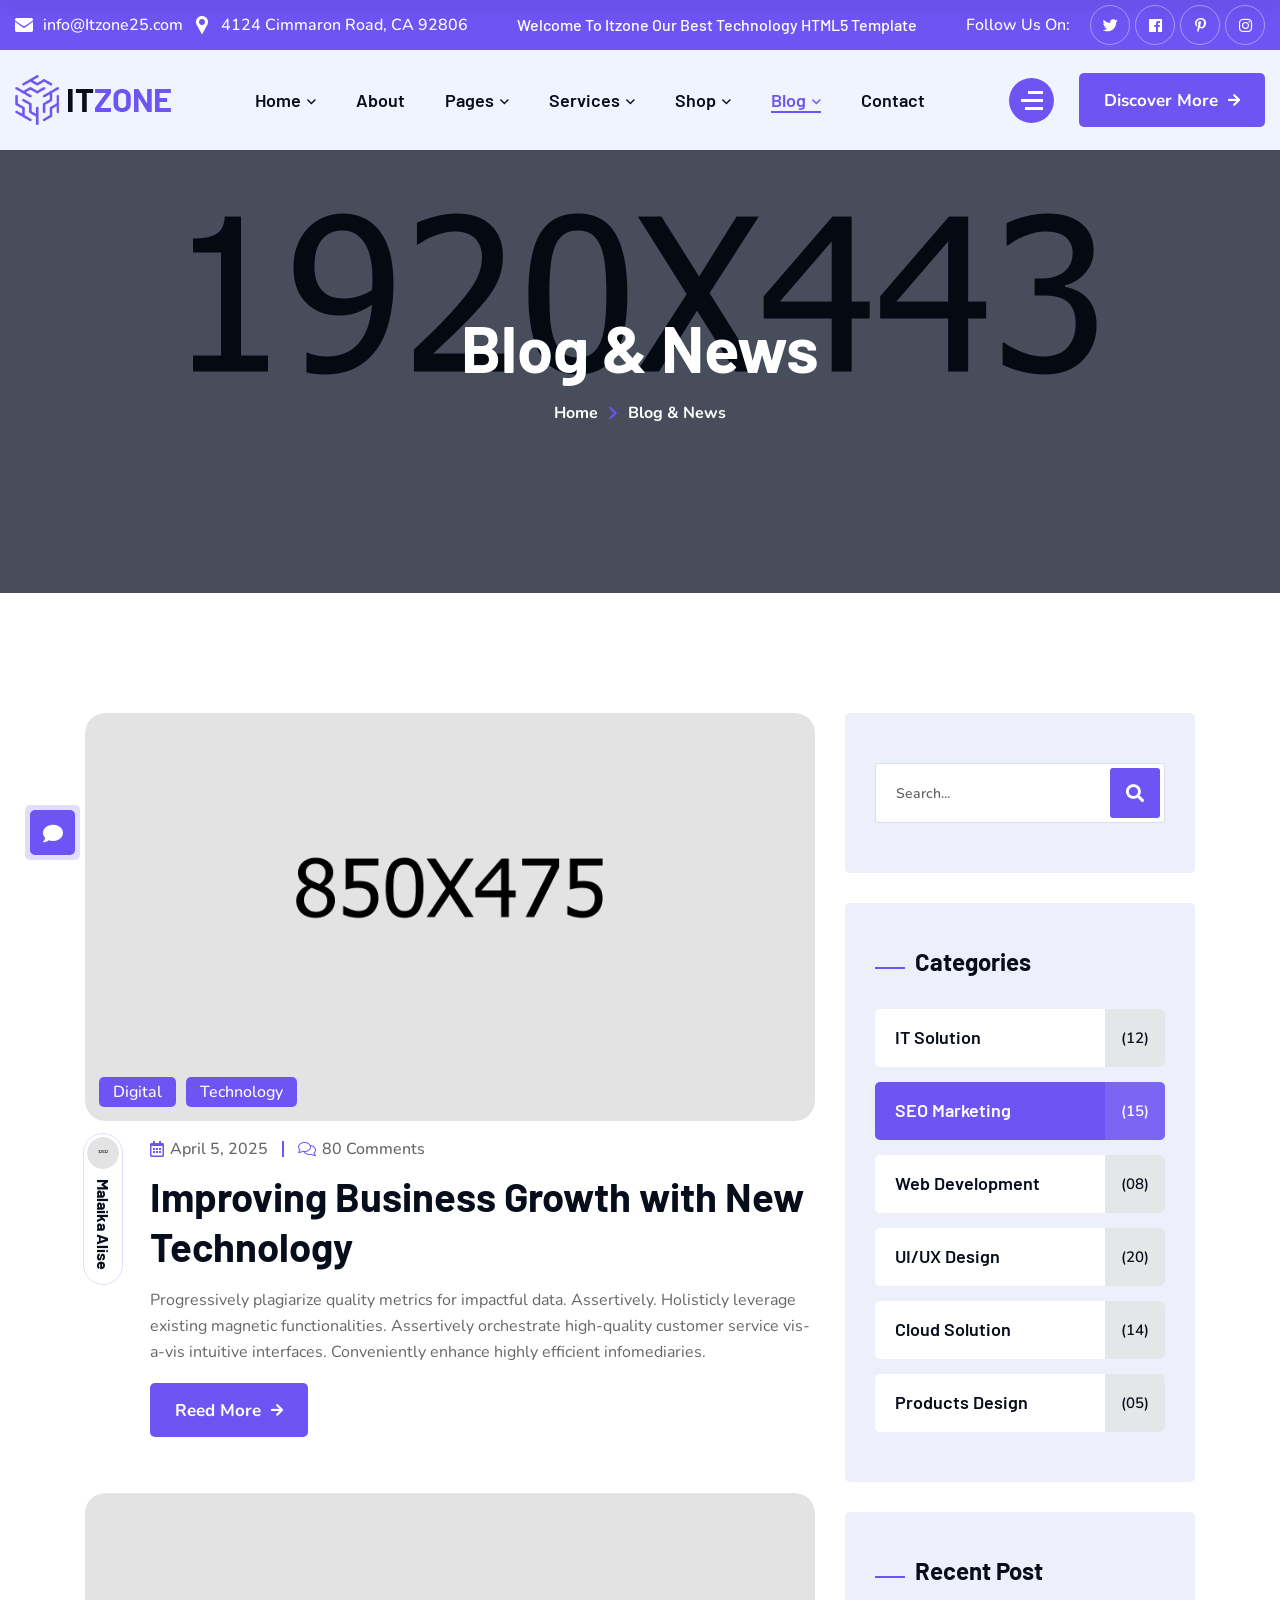
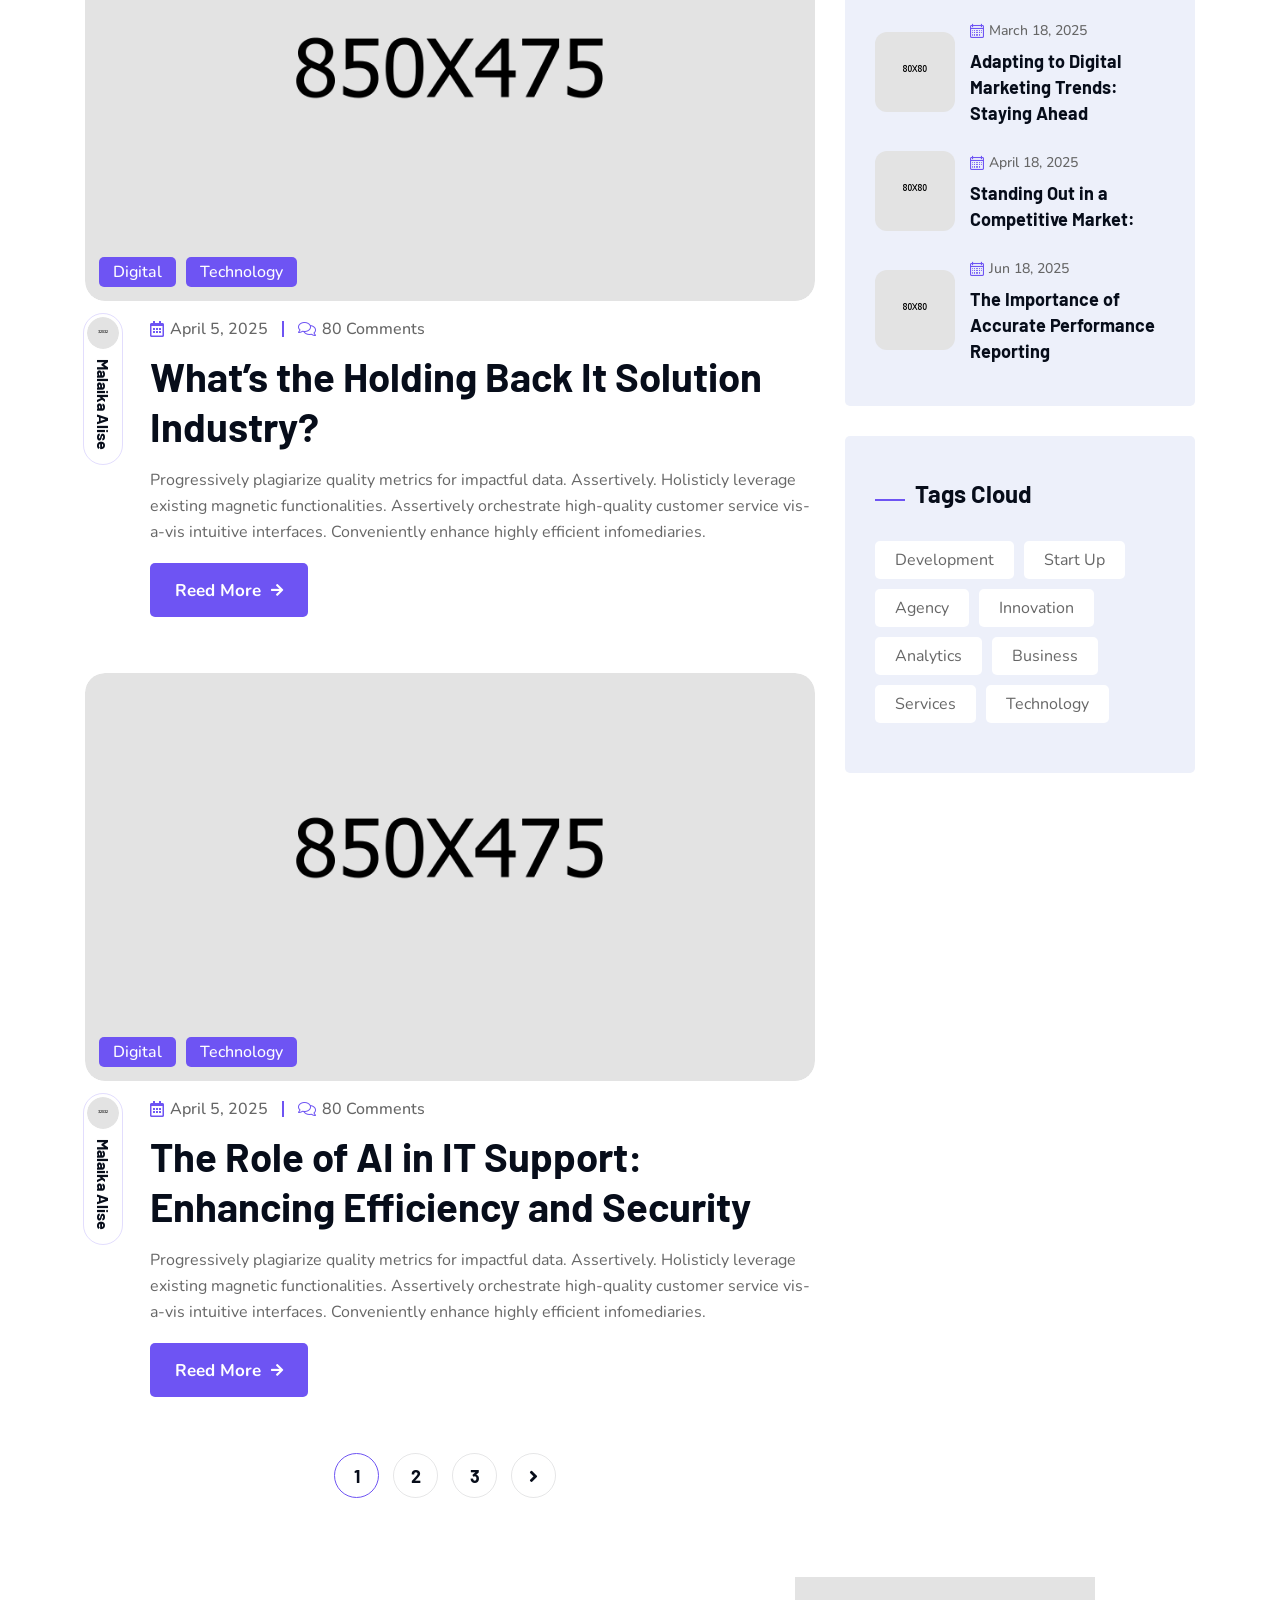
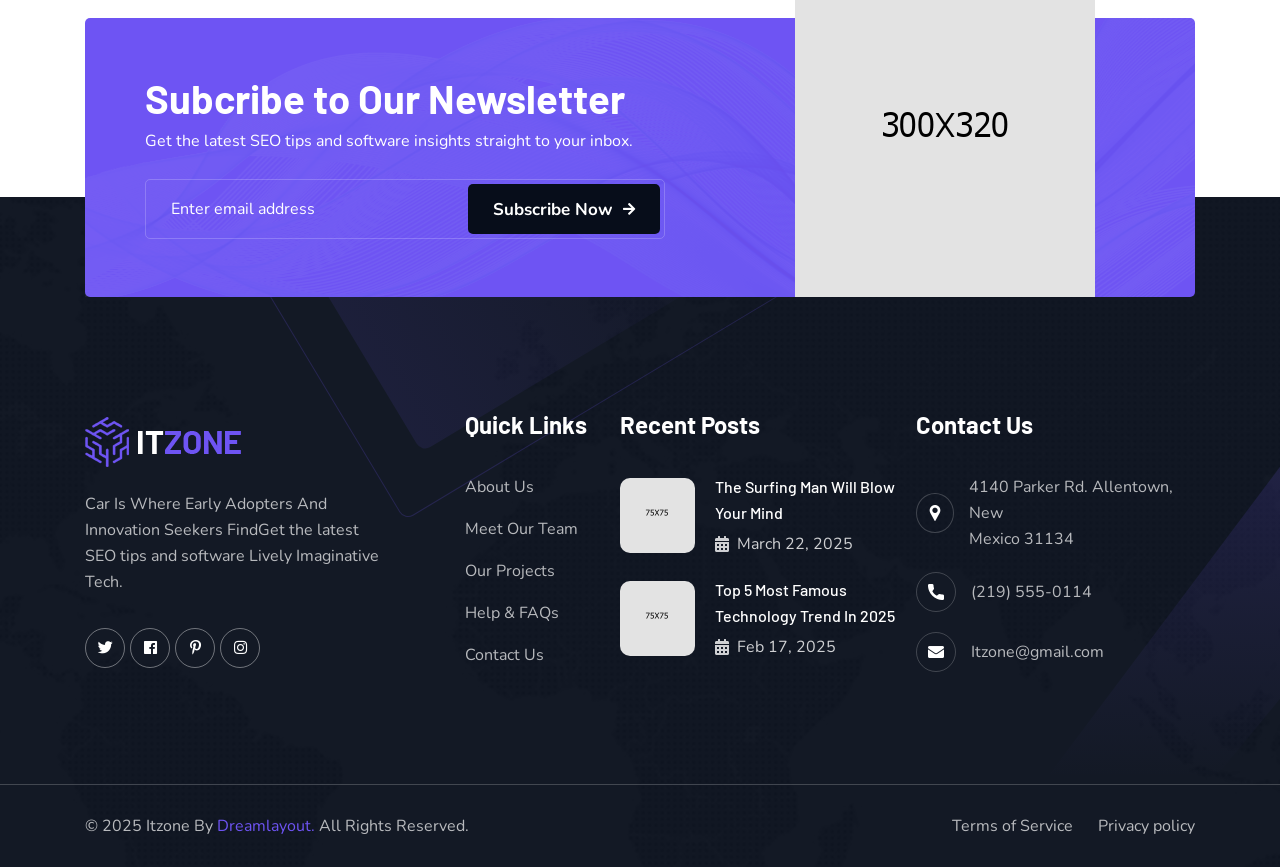
<file: itzone-technology-it-solutions-html5-template/blog-standard.html>
<!DOCTYPE html>
<html lang="en">

<head>
    <meta charset="UTF-8" />
    <meta name="viewport" content="width=device-width, initial-scale=1.0" />
    <title> Blog & News || Itzone || Itzone HTML 5 Template </title>
    <!-- favicons Icons -->
    <link rel="apple-touch-icon" sizes="180x180" href="assets/images/favicons/apple-touch-icon.png" />
    <link rel="icon" type="image/png" sizes="32x32" href="assets/images/favicons/favicon-32x32.png" />
    <link rel="icon" type="image/png" sizes="16x16" href="assets/images/favicons/favicon-16x16.png" />
    <link rel="manifest" href="assets/images/favicons/site.webmanifest" />
    <meta name="description" content="Itzone HTML 5 Template " />

    <!-- fonts -->
    <link rel="preconnect" href="https://fonts.googleapis.com">
    <link rel="preconnect" href="https://fonts.gstatic.com" crossorigin>
    <link href="https://fonts.googleapis.com/css2?family=Nunito:ital,wght@0,200..1000;1,200..1000&display=swap"
        rel="stylesheet">

    <link
        href="https://fonts.googleapis.com/css2?family=Barlow:ital,wght@0,100;0,200;0,300;0,400;0,500;0,600;0,700;0,800;0,900;1,100;1,200;1,300;1,400;1,500;1,600;1,700;1,800;1,900&display=swap"
        rel="stylesheet">


    <link rel="stylesheet" href="assets/css/bootstrap.min.css" />
    <link rel="stylesheet" href="assets/css/animate.min.css" />
    <link rel="stylesheet" href="assets/css/custom-animate.css" />
    <link rel="stylesheet" href="assets/css/swiper.min.css" />
    <link rel="stylesheet" href="assets/css/font-awesome-all.css" />
    <link rel="stylesheet" href="assets/css/jarallax.css" />
    <link rel="stylesheet" href="assets/css/jquery.magnific-popup.css" />
    <link rel="stylesheet" href="assets/css/odometer.min.css" />
    <link rel="stylesheet" href="assets/css/flaticon.css">
    <link rel="stylesheet" href="assets/css/owl.carousel.min.css" />
    <link rel="stylesheet" href="assets/css/owl.theme.default.min.css" />
    <link rel="stylesheet" href="assets/css/nice-select.css" />
    <link rel="stylesheet" href="assets/css/jquery-ui.css" />
    <link rel="stylesheet" href="assets/css/twentytwenty.css" />
    <link rel="stylesheet" href="assets/css/aos.css" />


    <link rel="stylesheet" href="assets/css/module-css/slider.css" />
    <link rel="stylesheet" href="assets/css/module-css/footer.css" />
    <link rel="stylesheet" href="assets/css/module-css/banner.css" />
    <link rel="stylesheet" href="assets/css/module-css/about.css" />
    <link rel="stylesheet" href="assets/css/module-css/services.css" />
    <link rel="stylesheet" href="assets/css/module-css/why-choose.css" />
    <link rel="stylesheet" href="assets/css/module-css/process.css" />
    <link rel="stylesheet" href="assets/css/module-css/sliding-text.css" />
    <link rel="stylesheet" href="assets/css/module-css/project.css" />
    <link rel="stylesheet" href="assets/css/module-css/counter.css" />
    <link rel="stylesheet" href="assets/css/module-css/team.css" />
    <link rel="stylesheet" href="assets/css/module-css/brand.css" />
    <link rel="stylesheet" href="assets/css/module-css/testimonial.css" />
    <link rel="stylesheet" href="assets/css/module-css/contact.css" />
    <link rel="stylesheet" href="assets/css/module-css/pricing.css" />
    <link rel="stylesheet" href="assets/css/module-css/faq.css" />
    <link rel="stylesheet" href="assets/css/module-css/blog.css" />
    <link rel="stylesheet" href="assets/css/module-css/newsletter.css" />
    <link rel="stylesheet" href="assets/css/module-css/video.css" />
    <link rel="stylesheet" href="assets/css/module-css/error.css" />
    <link rel="stylesheet" href="assets/css/module-css/page-header.css" />

    <!-- template styles -->
    <link rel="stylesheet" href="assets/css/style.css" />
    <link rel="stylesheet" href="assets/css/responsive.css" />
</head>

<body class="custom-cursor">

    <div class="custom-cursor__cursor"></div>
    <div class="custom-cursor__cursor-two"></div>

    <!--Start Preloader-->
    <div class="loader js-preloader">
        <div></div>
        <div></div>
        <div></div>
    </div>
    <!--End Preloader-->




    <div class="chat-icon"><button type="button" class="chat-toggler"><i class="fa fa-comment"></i></button></div>
    <!--Chat Popup-->
    <div id="chat-popup" class="chat-popup">
        <div class="popup-inner">
            <div class="close-chat"><i class="fa fa-times"></i></div>
            <div class="chat-form">
                <p>Please fill out the form below and we will get back to you as soon as possible.</p>
                <form action="assets/inc/sendemail.php" method="POST" class="contact-form-validated">
                    <div class="form-group">
                        <input type="text" name="name" placeholder="Your Name" required>
                    </div>
                    <div class="form-group">
                        <input type="email" name="email" placeholder="Your Email" required>
                    </div>
                    <div class="form-group">
                        <textarea name="message" placeholder="Your Text" required></textarea>
                    </div>
                    <div class="form-group message-btn">
                        <button type="submit" class="thm-btn"> Submit Now
                            <span class="fas fa-arrow-right"></span>
                        </button>
                    </div>
                    <div class="result"></div>
                </form>
            </div>
        </div>
    </div>



    <!-- Start sidebar widget content -->
    <div class="xs-sidebar-group info-group info-sidebar">
        <div class="xs-overlay xs-bg-black"></div>
        <div class="xs-sidebar-widget">
            <div class="sidebar-widget-container">
                <div class="widget-heading">
                    <a href="#" class="close-side-widget">X</a>
                </div>
                <div class="sidebar-textwidget">
                    <div class="sidebar-info-contents">
                        <div class="content-inner">
                            <div class="logo">
                                <a href="index.html"><img src="assets/images/resources/logo-2.png" alt="" /></a>
                            </div>
                            <div class="content-box">
                                <h4>About Us</h4>
                                <div class="inner-text">
                                    <p>Contrary to popular belief, Lorem Ipsum is not simply random text. It has
                                        roots in a piece of classical Latin literature from 45 BC, making it over
                                        2000 years old.
                                    </p>
                                </div>
                            </div>

                            <div class="form-inner">
                                <h4>Get a free quote</h4>
                                <form action="assets/inc/sendemail.php" method="POST" class="contact-form-validated">
                                    <div class="form-group">
                                        <input type="text" name="name" placeholder="Name" required="">
                                    </div>
                                    <div class="form-group">
                                        <input type="email" name="email" placeholder="Email" required="">
                                    </div>
                                    <div class="form-group">
                                        <textarea name="message" placeholder="Message..." required=""></textarea>
                                    </div>
                                    <div class="form-group message-btn">
                                        <button class="thm-btn" data-text="Submit Now +" type="submit"
                                            data-loading-text="Please wait...">Submit Now
                                            <span class="fas fa-arrow-right"></span>
                                        </button>
                                    </div>
                                    <div class="result"></div>
                                </form>
                            </div>

                            <div class="sidebar-contact-info">
                                <h4>Contact Info</h4>
                                <ul class="list-unstyled">
                                    <li>
                                        <span class="icon-pin"></span> 88 broklyn street, New York
                                    </li>
                                    <li>
                                        <span class="icon-call"></span>
                                        <a href="tel:123456789">+1 555-9990-153</a>
                                    </li>
                                    <li>
                                        <span class="icon-email"></span>
                                        <a href="mailto:info@example.com">info@example.com</a>
                                    </li>
                                </ul>
                            </div>
                            <div class="thm-social-link1">
                                <ul class="social-box list-unstyled">
                                    <li>
                                        <a href="#"><i class="icon-facebook-app-symbol" aria-hidden="true"></i></a>
                                    </li>
                                    <li>
                                        <a href="#"><i class="icon-twitter" aria-hidden="true"></i></a>
                                    </li>
                                    <li>
                                        <a href="#"><i class="icon-linkedin" aria-hidden="true"></i></a>
                                    </li>
                                    <li>
                                        <a href="#"><i class="icon-pinterest" aria-hidden="true"></i></a>
                                    </li>
                                </ul>
                            </div>
                        </div>
                    </div>
                </div>
            </div>
        </div>
    </div>
    <!-- End sidebar widget content -->


    <div class="page-wrapper">
        <header class="main-header">
            <div class="main-menu__top">
                <div class="main-menu__top-inner">
                    <ul class="list-unstyled main-menu__contact-list">
                        <li>
                            <div class="icon">
                                <i class="icon-email"></i>
                            </div>
                            <div class="text">
                                <p><a href="mailto:info@Itzone24.com">info@Itzone25.com</a>
                                </p>
                            </div>
                        </li>
                        <li>
                            <div class="icon">
                                <i class="icon-pin"></i>
                            </div>
                            <div class="text">
                                <p>4124 Cimmaron Road, CA 92806</p>
                            </div>
                        </li>
                    </ul>
                    <p class="main-menu__top-welcome-text">Welcome to Itzone
                        our Best Technology HTML5 Template</p>
                    <div class="main-menu__top-right">
                        <p class="main-menu__social-title">Follow Us On:</p>
                        <div class="main-menu__social">
                            <a href="#"><i class="fab fa-twitter"></i></a>
                            <a href="#"><i class="fab fa-facebook"></i></a>
                            <a href="#"><i class="fab fa-pinterest-p"></i></a>
                            <a href="#"><i class="fab fa-instagram"></i></a>
                        </div>
                    </div>
                </div>
            </div>
            <nav class="main-menu">
                <div class="main-menu__wrapper">
                    <div class="main-menu__wrapper-inner">
                        <div class="main-menu__left">
                            <div class="main-menu__logo">
                                <a href="index.html"><img src="assets/images/resources/logo-1.png" alt=""></a>
                            </div>
                        </div>
                        <div class="main-menu__main-menu-box">
                            <a href="#" class="mobile-nav__toggler"><i class="fa fa-bars"></i></a>
                            <ul class="main-menu__list">
                                <li class="dropdown megamenu">
                                    <a href="#">Home </a>
                                    <ul>
                                        <li>
                                            <section class="home-showcase">
                                                <div class="container">
                                                    <div class="home-showcase__inner">
                                                        <div class="row">
                                                            <div class="col-lg-3">
                                                                <div class="home-showcase__item">
                                                                    <div class="home-showcase__image">
                                                                        <img src="assets/images/home-showcase/home-showcase-1-1.jpg"
                                                                            alt="">
                                                                        <div class="home-showcase__buttons">
                                                                            <a href="index.html"
                                                                                class="thm-btn home-showcase__buttons__item">
                                                                                Multi Page
                                                                                <span class="fas fa-arrow-right"></span>
                                                                            </a>
                                                                            <a href="index-one-page.html"
                                                                                class="thm-btn home-showcase__buttons__item">
                                                                                One Page
                                                                                <span class="fas fa-arrow-right"></span>
                                                                            </a>
                                                                        </div>
                                                                        <!-- /.home-showcase__buttons -->
                                                                    </div><!-- /.home-showcase__image -->
                                                                    <h3 class="home-showcase__title">Home
                                                                        Page
                                                                        01</h3>
                                                                    <!-- /.home-showcase__title -->
                                                                </div><!-- /.home-showcase__item -->
                                                            </div><!-- /.col-lg-3 -->
                                                            <div class="col-lg-3">
                                                                <div class="home-showcase__item">
                                                                    <div class="home-showcase__image">
                                                                        <img src="assets/images/home-showcase/home-showcase-1-2.jpg"
                                                                            alt="">
                                                                        <div class="home-showcase__buttons">
                                                                            <a href="index2.html"
                                                                                class="thm-btn home-showcase__buttons__item">
                                                                                Multi Page
                                                                                <span class="fas fa-arrow-right"></span>
                                                                            </a>
                                                                            <a href="index2-one-page.html"
                                                                                class="thm-btn home-showcase__buttons__item">
                                                                                One Page
                                                                                <span class="fas fa-arrow-right"></span>
                                                                            </a>
                                                                        </div>
                                                                        <!-- /.home-showcase__buttons -->
                                                                    </div><!-- /.home-showcase__image -->
                                                                    <h3 class="home-showcase__title">Home
                                                                        Page
                                                                        02
                                                                    </h3><!-- /.home-showcase__title -->
                                                                </div><!-- /.home-showcase__item -->
                                                            </div><!-- /.col-lg-3 -->
                                                            <div class="col-lg-3">
                                                                <div class="home-showcase__item">
                                                                    <div class="home-showcase__image">
                                                                        <img src="assets/images/home-showcase/home-showcase-1-3.jpg"
                                                                            alt="">
                                                                        <div class="home-showcase__buttons">
                                                                            <a href="index3.html"
                                                                                class="thm-btn home-showcase__buttons__item">
                                                                                Multi Page
                                                                                <span class="fas fa-arrow-right"></span>
                                                                            </a>
                                                                            <a href="index3-one-page.html"
                                                                                class="thm-btn home-showcase__buttons__item">
                                                                                One Page
                                                                                <span class="fas fa-arrow-right"></span>
                                                                            </a>
                                                                        </div>
                                                                        <!-- /.home-showcase__buttons -->
                                                                    </div><!-- /.home-showcase__image -->
                                                                    <h3 class="home-showcase__title">Home
                                                                        Page
                                                                        03
                                                                    </h3><!-- /.home-showcase__title -->
                                                                </div><!-- /.home-showcase__item -->
                                                            </div><!-- /.col-lg-3 -->
                                                            <div class="col-lg-3">
                                                                <div class="home-showcase__item">
                                                                    <div class="home-showcase__image">
                                                                        <img src="assets/images/home-showcase/home-showcase-1-4.jpg"
                                                                            alt="">
                                                                        <div class="home-showcase__buttons">
                                                                            <a href="index-dark.html"
                                                                                class="thm-btn home-showcase__buttons__item">Dark
                                                                                Page
                                                                                <span class="fas fa-arrow-right"></span>
                                                                            </a>
                                                                        </div>
                                                                        <!-- /.home-showcase__buttons -->
                                                                    </div><!-- /.home-showcase__image -->
                                                                    <h3 class="home-showcase__title">Dark Page
                                                                    </h3><!-- /.home-showcase__title -->
                                                                </div><!-- /.home-showcase__item -->
                                                            </div><!-- /.col-lg-3 -->
                                                        </div><!-- /.row -->
                                                    </div><!-- /.home-showcase__inner -->

                                                </div><!-- /.container -->
                                            </section>
                                        </li>
                                    </ul>
                                </li>
                                <li>
                                    <a href="about.html">About</a>
                                </li>
                                <li class="dropdown">
                                    <a href="#">Pages</a>
                                    <ul class="shadow-box">
                                        <li><a href="team.html">Team</a></li>
                                        <li><a href="team-details.html">Team Details</a></li>
                                        <li><a href="projects.html">Projects</a></li>
                                        <li><a href="project-details.html">Project Details</a></li>
                                        <li><a href="testimonials.html">Testimonials</a></li>
                                        <li><a href="pricing.html">Pricing</a></li>
                                        <li><a href="faq.html">FAQs</a></li>
                                        <li><a href="404.html">404 Error</a></li>
                                    </ul>
                                </li>
                                <li class="dropdown">
                                    <a href="#">services</a>
                                    <ul class="shadow-box">
                                        <li><a href="services.html">Services</a></li>
                                        <li><a href="ui-ux-design.html">UI/UX Design</a></li>
                                        <li><a href="web-development.html">Web Development</a></li>
                                        <li><a href="digital-marketing.html">Digital Marketing</a></li>
                                        <li><a href="business-analysis.html">Business Analysis</a></li>
                                        <li><a href="software-development.html">Software Development</a></li>
                                        <li><a href="product-design.html">Product Design</a></li>
                                    </ul>
                                </li>
                                <li class="dropdown">
                                    <a href="#">Shop</a>
                                    <ul class="shadow-box">
                                        <li><a href="products.html">Products</a></li>
                                        <li><a href="product-details.html">Product Details</a></li>
                                        <li><a href="cart.html">Cart</a></li>
                                        <li><a href="checkout.html">Checkout</a></li>
                                        <li><a href="wishlist.html">Wishlist</a></li>
                                        <li><a href="sign-up.html">Sign Up</a></li>
                                        <li><a href="login.html">Login</a></li>
                                    </ul>
                                </li>
                                <li class="dropdown">
                                    <a href="#">Blog</a>
                                    <ul class="shadow-box">
                                        <li><a href="blog.html">Blog</a></li>
                                        <li><a href="blog-standard.html">Blog Standard</a></li>
                                        <li><a href="blog-left-sidebar.html">Blog Left Sidebar</a></li>
                                        <li><a href="blog-right-sidebar.html">Blog Right Sidebar</a></li>
                                        <li><a href="blog-details.html">Blog Details</a></li>
                                    </ul>
                                </li>
                                <li>
                                    <a href="contact.html">Contact</a>
                                </li>
                            </ul>
                        </div>
                        <div class="main-menu__right">
                            <div class="main-menu__call">
                                <div class="main-menu__call-icon">
                                    <i class="icon-call"></i>
                                </div>
                                <div class="main-menu__call-content">
                                    <p class="main-menu__call-sub-title">Call Anytime</p>
                                    <h5 class="main-menu__call-number"><a href="tel:9288006780">+92 ( 8800 ) -
                                            6780</a></h5>
                                </div>
                            </div>
                            <div class="main-menu__search-cart-box">
                                <div class="main-menu__search-cart-box">
                                    <div class="main-menu__search-box">
                                        <a href="#" class="main-menu__search searcher-toggler-box fal fa-search"></a>
                                    </div>
                                    <div class="main-menu__cart-box">
                                        <a href="cart.html" class="main-menu__cart">
                                            <span class="fal fa-shopping-cart"></span>
                                            <span class="main-menu__cart-count">02</span>
                                        </a>
                                    </div>
                                </div>
                            </div>
                            <div class="main-menu__nav-sidebar-icon">
                                <a class="navSidebar-button" href="#">
                                    <span class="icon-dots-menu-one"></span>
                                    <span class="icon-dots-menu-two"></span>
                                    <span class="icon-dots-menu-three"></span>
                                </a>
                            </div>
                            <div class="main-menu__btn-box">
                                <a href="about.html" class="thm-btn">Discover More
                                    <span class="fas fa-arrow-right"></span>
                                </a>
                            </div>
                        </div>
                    </div>
                </div>
            </nav>
        </header>

        <div class="stricky-header stricked-menu main-menu">
            <div class="sticky-header__content"></div><!-- /.sticky-header__content -->
        </div><!-- /.stricky-header -->



        <!--Page Header Start-->
        <section class="page-header">
            <div class="page-header__bg" style="background-image: url(assets/images/backgrounds/page-header-bg.jpg);">
            </div>
            <div class="container">
                <div class="page-header__inner">
                    <h3>Blog & News</h3>
                    <div class="thm-breadcrumb__inner">
                        <ul class="thm-breadcrumb list-unstyled">
                            <li><a href="index.html">Home</a></li>
                            <li><span class="icon-arrow-angle-pointing-to-right"></span></li>
                            <li>Blog & News</li>
                        </ul>
                    </div>
                </div>
            </div>
        </section>
        <!--Page Header End-->

        <!--Blog List Start -->
        <section class="blog-list">
            <div class="container">
                <div class="row">
                    <div class="col-xl-8 col-lg-7">
                        <div class="blog-list__left">
                            <!--Blog List Single Start-->
                            <div class="blog-list__single">
                                <div class="blog-list__img">
                                    <img src="assets/images/blog/blog-list-1-1.jpg" alt="">
                                    <div class="blog-list__tags">
                                        <span>Digital</span>
                                        <span>Technology</span>
                                    </div>
                                </div>
                                <div class="blog-list__content">
                                    <div class="blog-list__user">
                                        <div class="blog-list__user-img">
                                            <img src="assets/images/blog/blog-list-user-1.jpg" alt="">
                                        </div>
                                        <p class="blog-list__user-title">Malaika alise</p>
                                    </div>
                                    <ul class="blog-list__meta list-unstyled">
                                        <li>
                                            <a href="blog-details.html"><span class="far fa-calendar-alt"></span>April
                                                5,
                                                2025</a>
                                        </li>
                                        <li>
                                            <a href="blog-details.html"><span class="fal fa-comments"></span>80
                                                Comments</a>
                                        </li>
                                    </ul>
                                    <h3 class="blog-list__title"><a href="blog-details.html">Improving Business Growth
                                            with
                                            New Technology</a></h3>
                                    <p class="blog-list__text">Progressively plagiarize quality metrics for impactful
                                        data. Assertively. Holisticly leverage existing magnetic functionalities.
                                        Assertively orchestrate high-quality customer service vis-a-vis intuitive
                                        interfaces. Conveniently enhance highly efficient infomediaries.</p>
                                    <div class="blog-list__btn-box">
                                        <a href="blog-details.html" class="thm-btn">Reed More
                                            <span class="fas fa-arrow-right"></span>
                                        </a>
                                    </div>
                                </div>
                            </div>
                            <!--Blog List Single End-->

                            <!--Blog List Single Start-->
                            <div class="blog-list__single">
                                <div class="blog-list__img">
                                    <img src="assets/images/blog/blog-list-1-2.jpg" alt="">
                                    <div class="blog-list__tags">
                                        <span>Digital</span>
                                        <span>Technology</span>
                                    </div>
                                </div>
                                <div class="blog-list__content">
                                    <div class="blog-list__user">
                                        <div class="blog-list__user-img">
                                            <img src="assets/images/blog/blog-list-user-2.jpg" alt="">
                                        </div>
                                        <p class="blog-list__user-title">Malaika alise</p>
                                    </div>
                                    <ul class="blog-list__meta list-unstyled">
                                        <li>
                                            <a href="blog-details.html"><span class="far fa-calendar-alt"></span>April
                                                5,
                                                2025</a>
                                        </li>
                                        <li>
                                            <a href="blog-details.html"><span class="fal fa-comments"></span>80
                                                Comments</a>
                                        </li>
                                    </ul>
                                    <h3 class="blog-list__title"><a href="blog-details.html">What’s the Holding Back It
                                            Solution Industry?</a></h3>
                                    <p class="blog-list__text">Progressively plagiarize quality metrics for impactful
                                        data. Assertively. Holisticly leverage existing magnetic functionalities.
                                        Assertively orchestrate high-quality customer service vis-a-vis intuitive
                                        interfaces. Conveniently enhance highly efficient infomediaries.</p>
                                    <div class="blog-list__btn-box">
                                        <a href="blog-details.html" class="thm-btn">Reed More
                                            <span class="fas fa-arrow-right"></span>
                                        </a>
                                    </div>
                                </div>
                            </div>
                            <!--Blog List Single End-->

                            <!--Blog List Single Start-->
                            <div class="blog-list__single">
                                <div class="blog-list__img">
                                    <img src="assets/images/blog/blog-list-1-3.jpg" alt="">
                                    <div class="blog-list__tags">
                                        <span>Digital</span>
                                        <span>Technology</span>
                                    </div>
                                </div>
                                <div class="blog-list__content">
                                    <div class="blog-list__user">
                                        <div class="blog-list__user-img">
                                            <img src="assets/images/blog/blog-list-user-3.jpg" alt="">
                                        </div>
                                        <p class="blog-list__user-title">Malaika alise</p>
                                    </div>
                                    <ul class="blog-list__meta list-unstyled">
                                        <li>
                                            <a href="blog-details.html"><span class="far fa-calendar-alt"></span>April
                                                5,
                                                2025</a>
                                        </li>
                                        <li>
                                            <a href="blog-details.html"><span class="fal fa-comments"></span>80
                                                Comments</a>
                                        </li>
                                    </ul>
                                    <h3 class="blog-list__title"><a href="blog-details.html">The Role of AI in IT
                                            Support: Enhancing Efficiency and Security</a></h3>
                                    <p class="blog-list__text">Progressively plagiarize quality metrics for impactful
                                        data. Assertively. Holisticly leverage existing magnetic functionalities.
                                        Assertively orchestrate high-quality customer service vis-a-vis intuitive
                                        interfaces. Conveniently enhance highly efficient infomediaries.</p>
                                    <div class="blog-list__btn-box">
                                        <a href="blog-details.html" class="thm-btn">Reed More
                                            <span class="fas fa-arrow-right"></span>
                                        </a>
                                    </div>
                                </div>
                            </div>
                            <!--Blog List Single End-->

                            <div class="blog-list__pagination">
                                <ul class="pg-pagination list-unstyled">
                                    <li class="count active"><a href="#">1</a></li>
                                    <li class="count"><a href="#">2</a></li>
                                    <li class="count"><a href="#">3</a></li>
                                    <li class="next">
                                        <a href="#" aria-label="Next"><i class="fas fa-angle-right"></i></a>
                                    </li>
                                </ul>
                            </div>
                        </div>
                    </div>

                    <!--Start Sidebar-->
                    <div class="col-xl-4 col-lg-5">
                        <div class="sidebar">
                            <!--Start Sidebar Single-->
                            <div class="sidebar__single sidebar__search wow fadeInUp" data-wow-delay=".1s">
                                <form action="#" class="sidebar__search-form">
                                    <input type="search" placeholder="Search...">
                                    <button type="submit"><i class="fa fa-search"></i></button>
                                </form>
                            </div>
                            <!--End Sidebar Single-->


                            <!--Start Sidebar Single-->
                            <div class="sidebar__single sidebar__category wow fadeInUp" data-wow-delay=".1s">
                                <h3 class="sidebar__title">Categories</h3>
                                <ul class="sidebar__category-list list-unstyled">
                                    <li><a href="#">IT Solution <span>(12)</span></a></li>
                                    <li class="active"><a href="#">SEO Marketing
                                            <span>(15)</span></a></li>
                                    <li><a href="#">Web Development <span>(08)</span></a></li>
                                    <li><a href="#">UI/UX Design <span>(20)</span></a></li>
                                    <li><a href="#">Cloud Solution <span>(14)</span></a></li>
                                    <li><a href="#">Products Design <span>(05)</span></a></li>
                                </ul>
                            </div>
                            <!--End Sidebar Single-->

                            <!--Start Sidebar Single-->
                            <div class="sidebar__single sidebar__post wow fadeInUp" data-wow-delay=".1s">
                                <h3 class="sidebar__title">Recent Post</h3>
                                <ul class="sidebar__post-list list-unstyled">
                                    <li>
                                        <div class="sidebar__post-image">
                                            <img src="assets/images/blog/blog-lp-1.jpg" alt="">
                                        </div>
                                        <div class="sidebar__post-content">
                                            <p class="sidebar__post-date"><span class="icon-calendar"></span>March 18,
                                                2025</p>
                                            <h3 class="sidebar__post-title"><a href="blog-details.html">Adapting to
                                                    Digital Marketing Trends: Staying Ahead</a></h3>
                                        </div>
                                    </li>
                                    <li>
                                        <div class="sidebar__post-image">
                                            <img src="assets/images/blog/blog-lp-2.jpg" alt="">
                                        </div>
                                        <div class="sidebar__post-content">
                                            <p class="sidebar__post-date"><span class="icon-calendar"></span>April 18,
                                                2025</p>
                                            <h3 class="sidebar__post-title"><a href="blog-details.html">Standing Out in
                                                    a Competitive Market: </a></h3>
                                        </div>
                                    </li>
                                    <li>
                                        <div class="sidebar__post-image">
                                            <img src="assets/images/blog/blog-lp-3.jpg" alt="">
                                        </div>
                                        <div class="sidebar__post-content">
                                            <p class="sidebar__post-date"><span class="icon-calendar"></span>Jun 18,
                                                2025</p>
                                            <h3 class="sidebar__post-title"><a href="blog-details.html">The Importance
                                                    of Accurate Performance Reporting </a></h3>
                                        </div>
                                    </li>
                                </ul>
                            </div>
                            <!--End Sidebar Single-->

                            <!--Start Sidebar Single-->
                            <div class="sidebar__single sidebar__tags wow fadeInUp" data-wow-delay=".1s">
                                <h3 class="sidebar__title">Tags Cloud</h3>
                                <ul class="sidebar__tags-list clearfix list-unstyled">
                                    <li><a href="#">Development</a></li>
                                    <li><a href="#">Start Up</a></li>
                                    <li><a href="#">Agency</a></li>
                                    <li><a href="#">Innovation</a></li>
                                    <li><a href="#">Analytics</a></li>
                                    <li><a href="#">Business</a></li>
                                    <li><a href="#">Services</a></li>
                                    <li><a href="#">Technology</a></li>
                                </ul>
                            </div>
                            <!--End Sidebar Single-->

                        </div>
                    </div>
                    <!--End Sidebar-->
                </div>
            </div>
        </section>
        <!--Blog List End-->

        <!-- Newsletter One Start -->
        <section class="newsletter-two">
            <div class="container">
                <div class="newsletter-two__inner">
                    <div class="newsletter-two__shape-1"
                        style="background-image: url(assets/images/shapes/newsletter-two-shape-1.png);"></div>
                    <div class="newsletter-two__img-1">
                        <img src="assets/images/resources/newsletter-two-img-1.png" alt="">
                    </div>
                    <div class="newsletter-two__left">
                        <h2 class="newsletter-two__title">Subcribe to Our Newsletter</h2>
                        <p class="newsletter-two__text">Get the latest SEO tips and software insights straight to your
                            inbox.</p>
                    </div>
                    <div class="newsletter-two__right">
                        <form class="contact-form-validated newsletter-two__form" action="assets/inc/sendemail.php"
                            method="post">
                            <div class="newsletter-two__input">
                                <input type="email" placeholder="Enter email address" name="email" required>
                            </div>
                            <button type="submit" class="thm-btn">Subscribe Now <span class="fas fa-arrow-right"></span>
                            </button>
                            <div class="result"></div>
                        </form>
                    </div>
                </div>
            </div>
        </section>
        <!-- Newsletter One End -->

        <!--Site Footer Start-->
        <footer class="site-footer site-footer-two">
            <div class="site-footer__bg" style="background-image: url(assets/images/backgrounds/site-footer-bg.jpg);">
            </div>
            <div class="site-footer__shape-1 img-bounce-two"></div>
            <div class="site-footer__shape-2 float-bob-y"></div>
            <div class="site-footer__top">
                <div class="container">
                    <div class="site-footer__top-inner">
                        <div class="row">
                            <div class="col-xl-4 col-lg-6 col-md-6 wow fadeInUp" data-wow-delay="100ms">
                                <div class="footer-widget__about">
                                    <div class="footer-widget__about-logo">
                                        <a href="index.html"><img src="assets/images/resources/logo-2.png" alt=""></a>
                                    </div>
                                    <p class="footer-widget__about-text">Car Is Where Early Adopters And Innovation
                                        Seekers FindGet the latest SEO tips and software Lively
                                        Imaginative Tech.</p>
                                    <div class="footer-widget__social">
                                        <a href="#"><i class="fab fa-twitter"></i></a>
                                        <a href="#"><i class="fab fa-facebook"></i></a>
                                        <a href="#"><i class="fab fa-pinterest-p"></i></a>
                                        <a href="#"><i class="fab fa-instagram"></i></a>
                                    </div>
                                </div>
                            </div>
                            <div class="col-xl-2 col-lg-6 col-md-6 wow fadeInUp" data-wow-delay="200ms">
                                <div class="footer-widget__links">
                                    <h4 class="footer-widget__title">Quick links</h4>
                                    <ul class="footer-widget__links-list list-unstyled">
                                        <li><a href="about.html">About Us</a></li>
                                        <li><a href="team.html">Meet Our Team</a></li>
                                        <li><a href="projects.html">Our Projects</a></li>
                                        <li><a href="faq.html">Help & FAQs</a></li>
                                        <li><a href="contact.html">Contact Us</a></li>
                                    </ul>
                                </div>
                            </div>
                            <div class="col-xl-3 col-lg-6 col-md-6 wow fadeInUp" data-wow-delay="400ms">
                                <div class="footer-widget__post-box">
                                    <h4 class="footer-widget__title">Recent Posts</h4>
                                    <ul class="footer-widget__post list-unstyled">
                                        <li>
                                            <div class="footer-widget__post-img">
                                                <img src="assets/images/blog/footer-widget-post-img-1.jpg" alt="">
                                            </div>
                                            <div class="footer-widget__post-content">
                                                <h3 class="footer-widget__post-title"><a href="blog-details.html">The
                                                        Surfing Man Will Blow Your Mind</a></h3>
                                                <p class="footer-widget__post-date"><span class="fas fa-calendar-alt">
                                                    </span>March 22, 2025</p>
                                            </div>
                                        </li>
                                        <li>
                                            <div class="footer-widget__post-img">
                                                <img src="assets/images/blog/footer-widget-post-img-2.jpg" alt="">
                                            </div>
                                            <div class="footer-widget__post-content">
                                                <h3 class="footer-widget__post-title"><a href="blog-details.html">Top 5
                                                        Most Famous Technology Trend In 2025</a></h3>
                                                <p class="footer-widget__post-date"> <span
                                                        class="fas fa-calendar-alt"></span>Feb 17, 2025</p>
                                            </div>
                                        </li>
                                    </ul>
                                </div>
                            </div>
                            <div class="col-xl-3 col-lg-6 col-md-6 wow fadeInUp" data-wow-delay="300ms">
                                <div class="footer-widget__contact">
                                    <h3 class="footer-widget__title">Contact Us</h3>
                                    <ul class="footer-widget__contact-list list-unstyled">
                                        <li>
                                            <div class="icon">
                                                <span class="icon-pin"></span>
                                            </div>
                                            <p>4140 Parker Rd. Allentown, New
                                                <br> Mexico 31134</p>
                                        </li>
                                        <li>
                                            <div class="icon">
                                                <span class="icon-call"></span>
                                            </div>
                                            <p><a href="tel:2195550114">(219) 555-0114</a></p>
                                        </li>
                                        <li>
                                            <div class="icon">
                                                <span class="icon-email"></span>
                                            </div>
                                            <p><a href="mailto:Itzone@gmail.com">Itzone@gmail.com</a></p>
                                        </li>
                                    </ul>
                                </div>
                            </div>
                        </div>
                    </div>
                </div>
            </div>
            <div class="site-footer__bottom">
                <div class="container">
                    <div class="row">
                        <div class="col-xl-12">
                            <div class="site-footer__bottom-inner">
                                <div class="site-footer__copyright">
                                    <p class="site-footer__copyright-text">© 2025 Itzone By <a
                                            href="https://themeforest.net/user/dreamlayout">Dreamlayout.</a> All
                                        Rights
                                        Reserved.</p>
                                </div>
                                <div class="site-footer__bottom-menu-box">
                                    <ul class="list-unstyled site-footer__bottom-menu">
                                        <li><a href="about.html">Terms of Service</a></li>
                                        <li><a href="about.html">Privacy policy</a></li>
                                    </ul>
                                </div>
                            </div>
                        </div>
                    </div>
                </div>
            </div>
        </footer>
        <!--Site Footer End-->




    </div><!-- /.page-wrapper -->


    <div class="mobile-nav__wrapper">
        <div class="mobile-nav__overlay mobile-nav__toggler"></div>
        <!-- /.mobile-nav__overlay -->
        <div class="mobile-nav__content">
            <span class="mobile-nav__close mobile-nav__toggler"><i class="fa fa-times"></i></span>

            <div class="logo-box">
                <a href="index.html" aria-label="logo image"><img src="assets/images/resources/logo-2.png" width="150"
                        alt="" /></a>
            </div>
            <!-- /.logo-box -->
            <div class="mobile-nav__container"></div>
            <!-- /.mobile-nav__container -->

            <ul class="mobile-nav__contact list-unstyled">
                <li>
                    <i class="fa fa-envelope"></i>
                    <a href="mailto:needhelp@packageName__.com">needhelp@Itzone.com</a>
                </li>
                <li>
                    <i class="fas fa-phone"></i>
                    <a href="tel:666-888-0000">666 888 0000</a>
                </li>
            </ul><!-- /.mobile-nav__contact -->
            <div class="mobile-nav__top">
                <div class="mobile-nav__social">
                    <a href="#" class="fab fa-twitter"></a>
                    <a href="#" class="fab fa-facebook-square"></a>
                    <a href="#" class="fab fa-pinterest-p"></a>
                    <a href="#" class="fab fa-instagram"></a>
                </div><!-- /.mobile-nav__social -->
            </div><!-- /.mobile-nav__top -->



        </div>
        <!-- /.mobile-nav__content -->
    </div>
    <!-- /.mobile-nav__wrapper -->

    <!-- Search Popup -->
    <div class="search-popup">
        <div class="color-layer"></div>
        <button class="close-search"><span class="far fa-times fa-fw"></span></button>
        <form method="post" action="blog.html">
            <div class="form-group">
                <input type="search" name="search-field" value="" placeholder="Search Here" required="">
                <button type="submit"><i class="fas fa-search"></i></button>
            </div>
        </form>
    </div>
    <!-- End Search Popup -->

    <a href="#" data-target="html" class="scroll-to-target scroll-to-top">
        <span class="scroll-to-top__wrapper"><span class="scroll-to-top__inner"></span></span>
        <span class="scroll-to-top__text"> Go Back Top</span>
    </a>


    <script src="assets/js/jquery-latest.js"></script>
    <script src="assets/js/bootstrap.bundle.min.js"></script>
    <script src="assets/js/jarallax.min.js"></script>
    <script src="assets/js/jquery.ajaxchimp.min.js"></script>
    <script src="assets/js/jquery.appear.min.js"></script>
    <script src="assets/js/swiper.min.js"></script>
    <script src="assets/js/jquery.circle-progress.min.js"></script>
    <script src="assets/js/knob.js"></script>
    <script src="assets/js/jquery.magnific-popup.min.js"></script>
    <script src="assets/js/jquery.validate.min.js"></script>
    <script src="assets/js/odometer.min.js"></script>
    <script src="assets/js/wNumb.min.js"></script>
    <script src="assets/js/wow.js"></script>
    <script src="assets/js/isotope.js"></script>
    <script src="assets/js/owl.carousel.min.js"></script>
    <script src="assets/js/jquery-ui.js"></script>
    <script src="assets/js/jquery.circleType.js"></script>
    <script src="assets/js/jquery.lettering.min.js"></script>
    <script src="assets/js/jquery.fittext.js"></script>
    <script src="assets/js/jquery.nice-select.min.js"></script>
    <script src="assets/js/marquee.min.js"></script>
    <script src="assets/js/countdown.min.js"></script>
    <script src="assets/js/jquery-sidebar-content.js"></script>
    <script src="assets/js/twentytwenty.js"></script>
    <script src="assets/js/jquery.event.move.js"></script>
    <script src="assets/js/aos.js"></script>
    <script src="assets/js/gsap/gsap.js"></script>
    <script src="assets/js/gsap/ScrollTrigger.js"></script>
    <script src="assets/js/gsap/SplitText.js"></script>





    <!-- template js -->
    <script src="assets/js/script.js"></script>
</body>

</html>
</file>
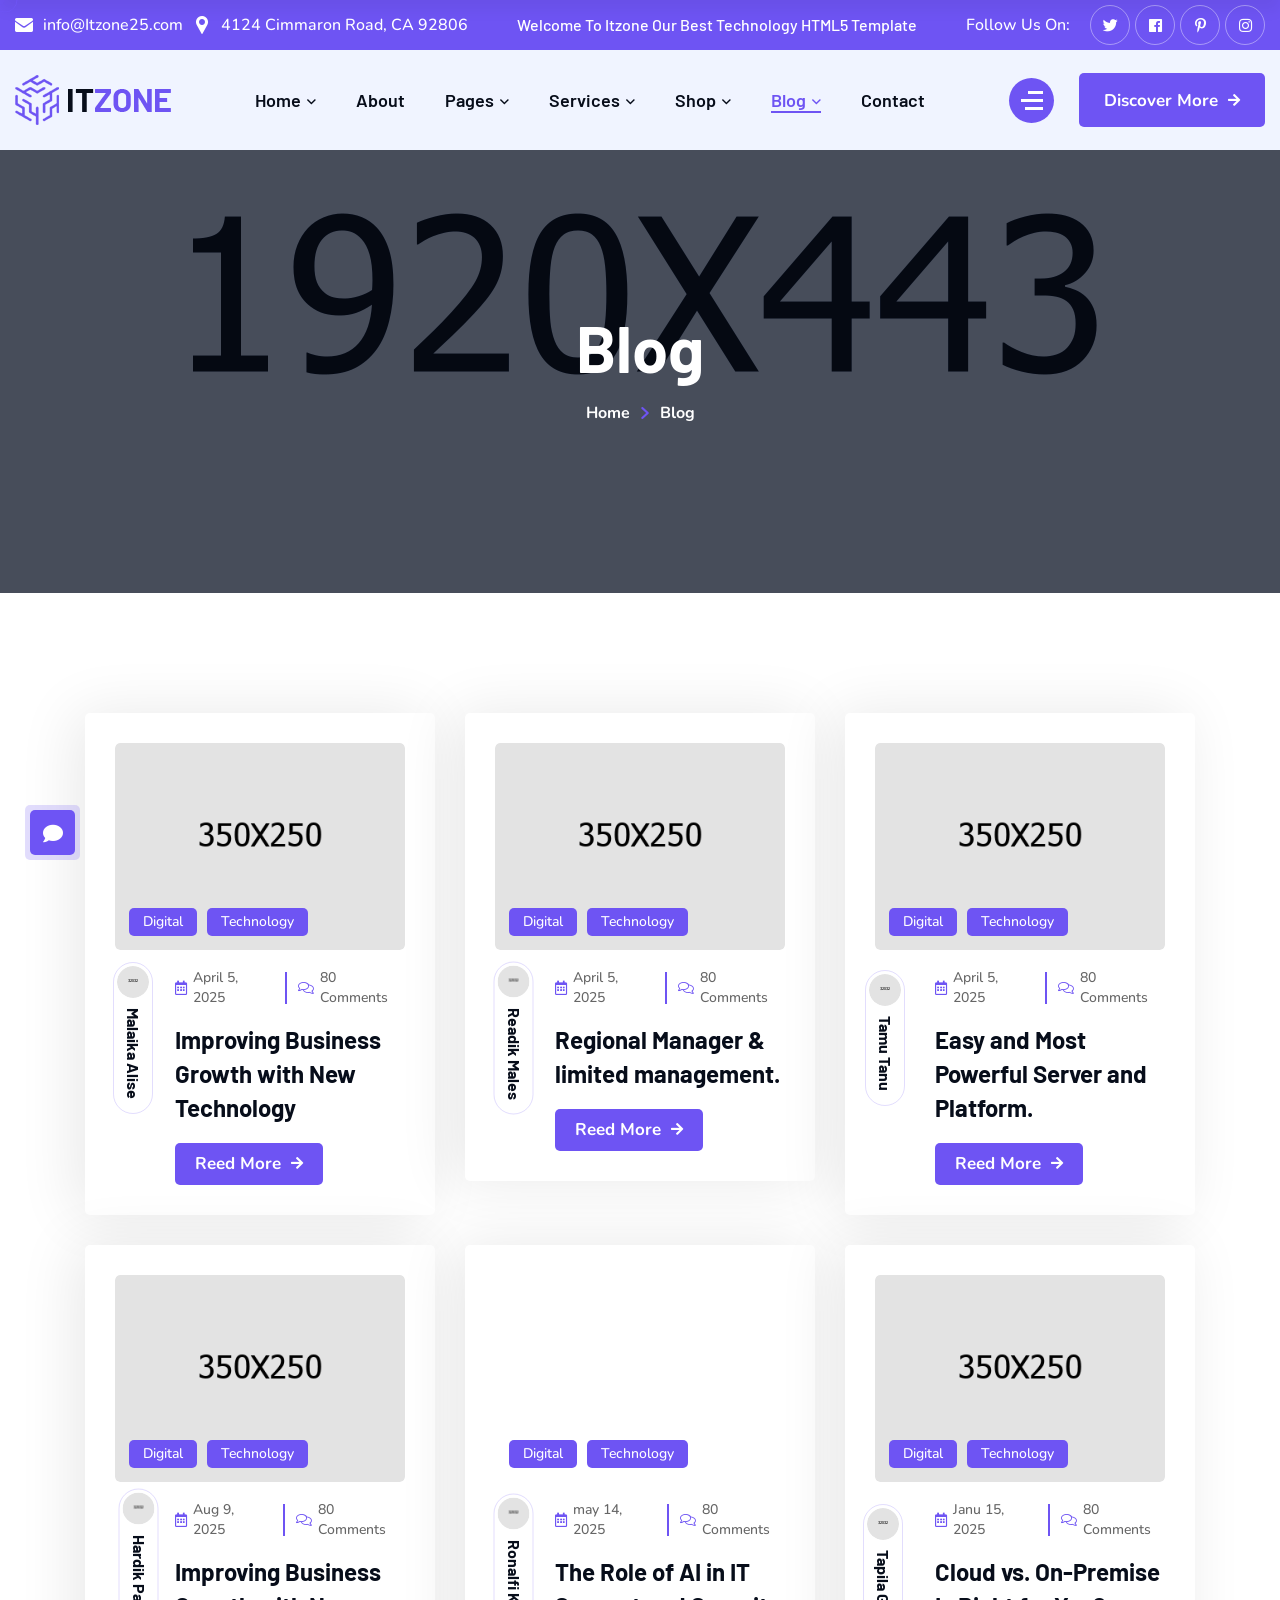
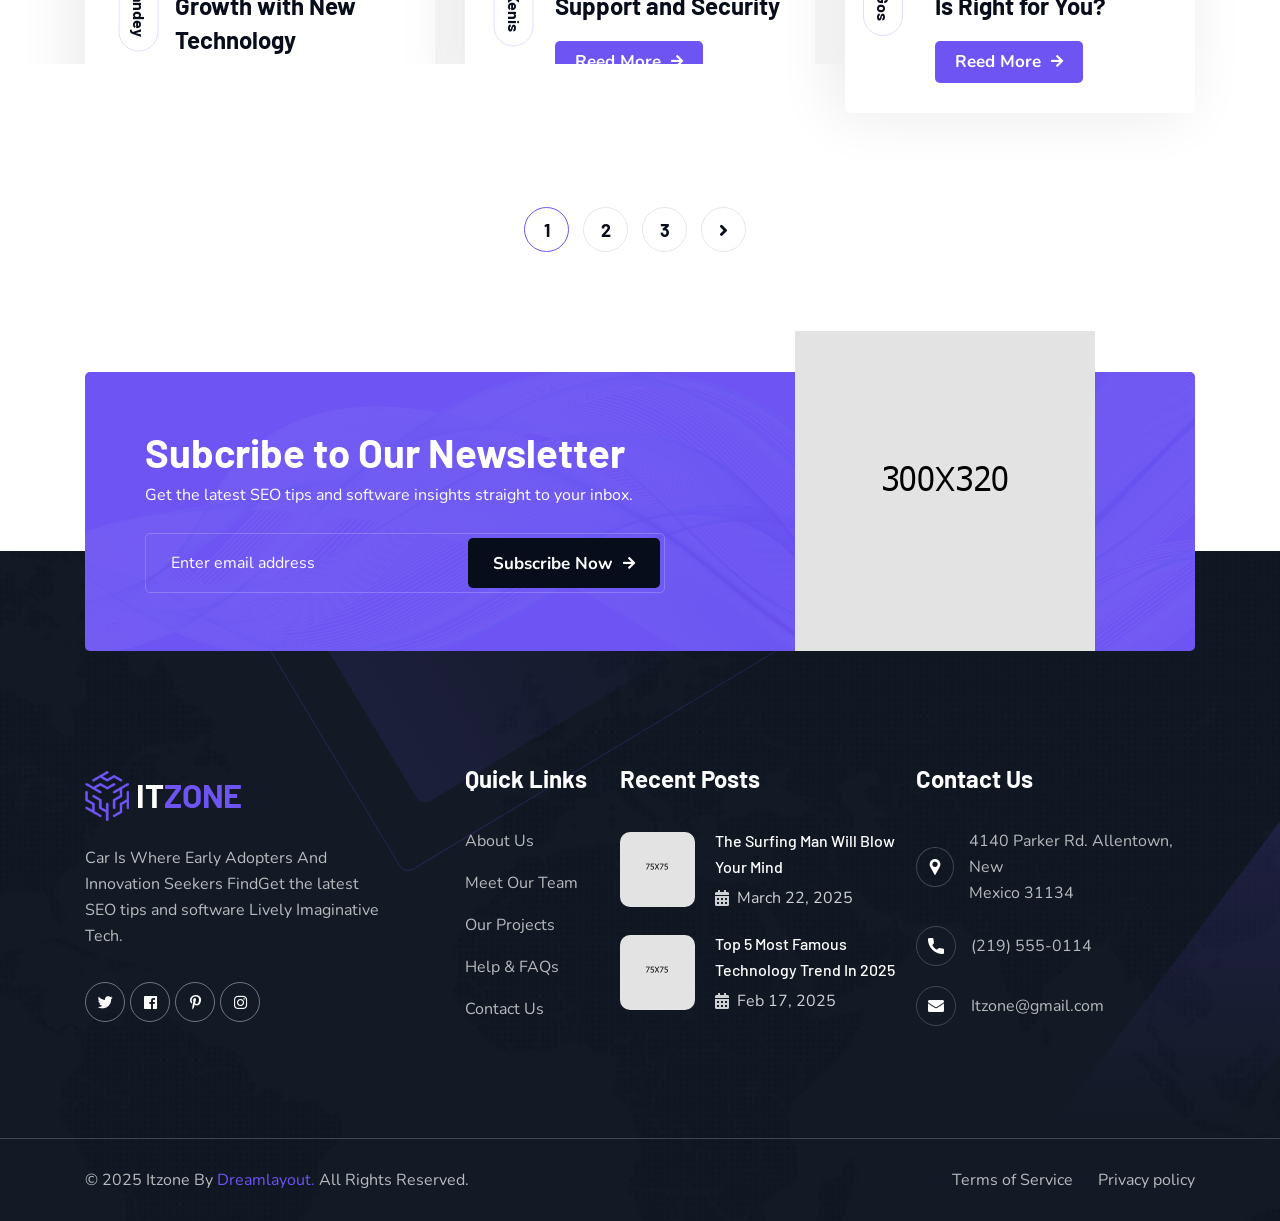
<file: itzone-technology-it-solutions-html5-template/blog.html>
<!DOCTYPE html>
<html lang="en">

<head>
    <meta charset="UTF-8" />
    <meta name="viewport" content="width=device-width, initial-scale=1.0" />
    <title> Blog || Itzone || Itzone HTML 5 Template </title>
    <!-- favicons Icons -->
    <link rel="apple-touch-icon" sizes="180x180" href="assets/images/favicons/apple-touch-icon.png" />
    <link rel="icon" type="image/png" sizes="32x32" href="assets/images/favicons/favicon-32x32.png" />
    <link rel="icon" type="image/png" sizes="16x16" href="assets/images/favicons/favicon-16x16.png" />
    <link rel="manifest" href="assets/images/favicons/site.webmanifest" />
    <meta name="description" content="Itzone HTML 5 Template " />

    <!-- fonts -->
    <link rel="preconnect" href="https://fonts.googleapis.com">
    <link rel="preconnect" href="https://fonts.gstatic.com" crossorigin>
    <link href="https://fonts.googleapis.com/css2?family=Nunito:ital,wght@0,200..1000;1,200..1000&display=swap"
        rel="stylesheet">

    <link
        href="https://fonts.googleapis.com/css2?family=Barlow:ital,wght@0,100;0,200;0,300;0,400;0,500;0,600;0,700;0,800;0,900;1,100;1,200;1,300;1,400;1,500;1,600;1,700;1,800;1,900&display=swap"
        rel="stylesheet">


    <link rel="stylesheet" href="assets/css/bootstrap.min.css" />
    <link rel="stylesheet" href="assets/css/animate.min.css" />
    <link rel="stylesheet" href="assets/css/custom-animate.css" />
    <link rel="stylesheet" href="assets/css/swiper.min.css" />
    <link rel="stylesheet" href="assets/css/font-awesome-all.css" />
    <link rel="stylesheet" href="assets/css/jarallax.css" />
    <link rel="stylesheet" href="assets/css/jquery.magnific-popup.css" />
    <link rel="stylesheet" href="assets/css/odometer.min.css" />
    <link rel="stylesheet" href="assets/css/flaticon.css">
    <link rel="stylesheet" href="assets/css/owl.carousel.min.css" />
    <link rel="stylesheet" href="assets/css/owl.theme.default.min.css" />
    <link rel="stylesheet" href="assets/css/nice-select.css" />
    <link rel="stylesheet" href="assets/css/jquery-ui.css" />
    <link rel="stylesheet" href="assets/css/twentytwenty.css" />
    <link rel="stylesheet" href="assets/css/aos.css" />


    <link rel="stylesheet" href="assets/css/module-css/slider.css" />
    <link rel="stylesheet" href="assets/css/module-css/footer.css" />
    <link rel="stylesheet" href="assets/css/module-css/banner.css" />
    <link rel="stylesheet" href="assets/css/module-css/about.css" />
    <link rel="stylesheet" href="assets/css/module-css/services.css" />
    <link rel="stylesheet" href="assets/css/module-css/why-choose.css" />
    <link rel="stylesheet" href="assets/css/module-css/process.css" />
    <link rel="stylesheet" href="assets/css/module-css/sliding-text.css" />
    <link rel="stylesheet" href="assets/css/module-css/project.css" />
    <link rel="stylesheet" href="assets/css/module-css/counter.css" />
    <link rel="stylesheet" href="assets/css/module-css/team.css" />
    <link rel="stylesheet" href="assets/css/module-css/brand.css" />
    <link rel="stylesheet" href="assets/css/module-css/testimonial.css" />
    <link rel="stylesheet" href="assets/css/module-css/contact.css" />
    <link rel="stylesheet" href="assets/css/module-css/pricing.css" />
    <link rel="stylesheet" href="assets/css/module-css/faq.css" />
    <link rel="stylesheet" href="assets/css/module-css/blog.css" />
    <link rel="stylesheet" href="assets/css/module-css/newsletter.css" />
    <link rel="stylesheet" href="assets/css/module-css/video.css" />
    <link rel="stylesheet" href="assets/css/module-css/error.css" />
    <link rel="stylesheet" href="assets/css/module-css/page-header.css" />

    <!-- template styles -->
    <link rel="stylesheet" href="assets/css/style.css" />
    <link rel="stylesheet" href="assets/css/responsive.css" />
</head>

<body class="custom-cursor">

    <div class="custom-cursor__cursor"></div>
    <div class="custom-cursor__cursor-two"></div>

    <!--Start Preloader-->
    <div class="loader js-preloader">
        <div></div>
        <div></div>
        <div></div>
    </div>
    <!--End Preloader-->




    <div class="chat-icon"><button type="button" class="chat-toggler"><i class="fa fa-comment"></i></button></div>
    <!--Chat Popup-->
    <div id="chat-popup" class="chat-popup">
        <div class="popup-inner">
            <div class="close-chat"><i class="fa fa-times"></i></div>
            <div class="chat-form">
                <p>Please fill out the form below and we will get back to you as soon as possible.</p>
                <form action="assets/inc/sendemail.php" method="POST" class="contact-form-validated">
                    <div class="form-group">
                        <input type="text" name="name" placeholder="Your Name" required>
                    </div>
                    <div class="form-group">
                        <input type="email" name="email" placeholder="Your Email" required>
                    </div>
                    <div class="form-group">
                        <textarea name="message" placeholder="Your Text" required></textarea>
                    </div>
                    <div class="form-group message-btn">
                        <button type="submit" class="thm-btn"> Submit Now
                            <span class="fas fa-arrow-right"></span>
                        </button>
                    </div>
                    <div class="result"></div>
                </form>
            </div>
        </div>
    </div>



    <!-- Start sidebar widget content -->
    <div class="xs-sidebar-group info-group info-sidebar">
        <div class="xs-overlay xs-bg-black"></div>
        <div class="xs-sidebar-widget">
            <div class="sidebar-widget-container">
                <div class="widget-heading">
                    <a href="#" class="close-side-widget">X</a>
                </div>
                <div class="sidebar-textwidget">
                    <div class="sidebar-info-contents">
                        <div class="content-inner">
                            <div class="logo">
                                <a href="index.html"><img src="assets/images/resources/logo-2.png" alt="" /></a>
                            </div>
                            <div class="content-box">
                                <h4>About Us</h4>
                                <div class="inner-text">
                                    <p>Contrary to popular belief, Lorem Ipsum is not simply random text. It has
                                        roots in a piece of classical Latin literature from 45 BC, making it over
                                        2000 years old.
                                    </p>
                                </div>
                            </div>

                            <div class="form-inner">
                                <h4>Get a free quote</h4>
                                <form action="assets/inc/sendemail.php" method="POST" class="contact-form-validated">
                                    <div class="form-group">
                                        <input type="text" name="name" placeholder="Name" required="">
                                    </div>
                                    <div class="form-group">
                                        <input type="email" name="email" placeholder="Email" required="">
                                    </div>
                                    <div class="form-group">
                                        <textarea name="message" placeholder="Message..." required=""></textarea>
                                    </div>
                                    <div class="form-group message-btn">
                                        <button class="thm-btn" data-text="Submit Now +" type="submit"
                                            data-loading-text="Please wait...">Submit Now
                                            <span class="fas fa-arrow-right"></span>
                                        </button>
                                    </div>
                                    <div class="result"></div>
                                </form>
                            </div>

                            <div class="sidebar-contact-info">
                                <h4>Contact Info</h4>
                                <ul class="list-unstyled">
                                    <li>
                                        <span class="icon-pin"></span> 88 broklyn street, New York
                                    </li>
                                    <li>
                                        <span class="icon-call"></span>
                                        <a href="tel:123456789">+1 555-9990-153</a>
                                    </li>
                                    <li>
                                        <span class="icon-email"></span>
                                        <a href="mailto:info@example.com">info@example.com</a>
                                    </li>
                                </ul>
                            </div>
                            <div class="thm-social-link1">
                                <ul class="social-box list-unstyled">
                                    <li>
                                        <a href="#"><i class="icon-facebook-app-symbol" aria-hidden="true"></i></a>
                                    </li>
                                    <li>
                                        <a href="#"><i class="icon-twitter" aria-hidden="true"></i></a>
                                    </li>
                                    <li>
                                        <a href="#"><i class="icon-linkedin" aria-hidden="true"></i></a>
                                    </li>
                                    <li>
                                        <a href="#"><i class="icon-pinterest" aria-hidden="true"></i></a>
                                    </li>
                                </ul>
                            </div>
                        </div>
                    </div>
                </div>
            </div>
        </div>
    </div>
    <!-- End sidebar widget content -->


    <div class="page-wrapper">
        <header class="main-header">
            <div class="main-menu__top">
                <div class="main-menu__top-inner">
                    <ul class="list-unstyled main-menu__contact-list">
                        <li>
                            <div class="icon">
                                <i class="icon-email"></i>
                            </div>
                            <div class="text">
                                <p><a href="mailto:info@Itzone24.com">info@Itzone25.com</a>
                                </p>
                            </div>
                        </li>
                        <li>
                            <div class="icon">
                                <i class="icon-pin"></i>
                            </div>
                            <div class="text">
                                <p>4124 Cimmaron Road, CA 92806</p>
                            </div>
                        </li>
                    </ul>
                    <p class="main-menu__top-welcome-text">Welcome to Itzone
                        our Best Technology HTML5 Template</p>
                    <div class="main-menu__top-right">
                        <p class="main-menu__social-title">Follow Us On:</p>
                        <div class="main-menu__social">
                            <a href="#"><i class="fab fa-twitter"></i></a>
                            <a href="#"><i class="fab fa-facebook"></i></a>
                            <a href="#"><i class="fab fa-pinterest-p"></i></a>
                            <a href="#"><i class="fab fa-instagram"></i></a>
                        </div>
                    </div>
                </div>
            </div>
            <nav class="main-menu">
                <div class="main-menu__wrapper">
                    <div class="main-menu__wrapper-inner">
                        <div class="main-menu__left">
                            <div class="main-menu__logo">
                                <a href="index.html"><img src="assets/images/resources/logo-1.png" alt=""></a>
                            </div>
                        </div>
                        <div class="main-menu__main-menu-box">
                            <a href="#" class="mobile-nav__toggler"><i class="fa fa-bars"></i></a>
                            <ul class="main-menu__list">
                                <li class="dropdown megamenu">
                                    <a href="#">Home </a>
                                    <ul>
                                        <li>
                                            <section class="home-showcase">
                                                <div class="container">
                                                    <div class="home-showcase__inner">
                                                        <div class="row">
                                                            <div class="col-lg-3">
                                                                <div class="home-showcase__item">
                                                                    <div class="home-showcase__image">
                                                                        <img src="assets/images/home-showcase/home-showcase-1-1.jpg"
                                                                            alt="">
                                                                        <div class="home-showcase__buttons">
                                                                            <a href="index.html"
                                                                                class="thm-btn home-showcase__buttons__item">
                                                                                Multi Page
                                                                                <span class="fas fa-arrow-right"></span>
                                                                            </a>
                                                                            <a href="index-one-page.html"
                                                                                class="thm-btn home-showcase__buttons__item">
                                                                                One Page
                                                                                <span class="fas fa-arrow-right"></span>
                                                                            </a>
                                                                        </div>
                                                                        <!-- /.home-showcase__buttons -->
                                                                    </div><!-- /.home-showcase__image -->
                                                                    <h3 class="home-showcase__title">Home
                                                                        Page
                                                                        01</h3>
                                                                    <!-- /.home-showcase__title -->
                                                                </div><!-- /.home-showcase__item -->
                                                            </div><!-- /.col-lg-3 -->
                                                            <div class="col-lg-3">
                                                                <div class="home-showcase__item">
                                                                    <div class="home-showcase__image">
                                                                        <img src="assets/images/home-showcase/home-showcase-1-2.jpg"
                                                                            alt="">
                                                                        <div class="home-showcase__buttons">
                                                                            <a href="index2.html"
                                                                                class="thm-btn home-showcase__buttons__item">
                                                                                Multi Page
                                                                                <span class="fas fa-arrow-right"></span>
                                                                            </a>
                                                                            <a href="index2-one-page.html"
                                                                                class="thm-btn home-showcase__buttons__item">
                                                                                One Page
                                                                                <span class="fas fa-arrow-right"></span>
                                                                            </a>
                                                                        </div>
                                                                        <!-- /.home-showcase__buttons -->
                                                                    </div><!-- /.home-showcase__image -->
                                                                    <h3 class="home-showcase__title">Home
                                                                        Page
                                                                        02
                                                                    </h3><!-- /.home-showcase__title -->
                                                                </div><!-- /.home-showcase__item -->
                                                            </div><!-- /.col-lg-3 -->
                                                            <div class="col-lg-3">
                                                                <div class="home-showcase__item">
                                                                    <div class="home-showcase__image">
                                                                        <img src="assets/images/home-showcase/home-showcase-1-3.jpg"
                                                                            alt="">
                                                                        <div class="home-showcase__buttons">
                                                                            <a href="index3.html"
                                                                                class="thm-btn home-showcase__buttons__item">
                                                                                Multi Page
                                                                                <span class="fas fa-arrow-right"></span>
                                                                            </a>
                                                                            <a href="index3-one-page.html"
                                                                                class="thm-btn home-showcase__buttons__item">
                                                                                One Page
                                                                                <span class="fas fa-arrow-right"></span>
                                                                            </a>
                                                                        </div>
                                                                        <!-- /.home-showcase__buttons -->
                                                                    </div><!-- /.home-showcase__image -->
                                                                    <h3 class="home-showcase__title">Home
                                                                        Page
                                                                        03
                                                                    </h3><!-- /.home-showcase__title -->
                                                                </div><!-- /.home-showcase__item -->
                                                            </div><!-- /.col-lg-3 -->
                                                            <div class="col-lg-3">
                                                                <div class="home-showcase__item">
                                                                    <div class="home-showcase__image">
                                                                        <img src="assets/images/home-showcase/home-showcase-1-4.jpg"
                                                                            alt="">
                                                                        <div class="home-showcase__buttons">
                                                                            <a href="index-dark.html"
                                                                                class="thm-btn home-showcase__buttons__item">Dark
                                                                                Page
                                                                                <span class="fas fa-arrow-right"></span>
                                                                            </a>
                                                                        </div>
                                                                        <!-- /.home-showcase__buttons -->
                                                                    </div><!-- /.home-showcase__image -->
                                                                    <h3 class="home-showcase__title">Dark Page
                                                                    </h3><!-- /.home-showcase__title -->
                                                                </div><!-- /.home-showcase__item -->
                                                            </div><!-- /.col-lg-3 -->
                                                        </div><!-- /.row -->
                                                    </div><!-- /.home-showcase__inner -->

                                                </div><!-- /.container -->
                                            </section>
                                        </li>
                                    </ul>
                                </li>
                                <li>
                                    <a href="about.html">About</a>
                                </li>
                                <li class="dropdown">
                                    <a href="#">Pages</a>
                                    <ul class="shadow-box">
                                        <li><a href="team.html">Team</a></li>
                                        <li><a href="team-details.html">Team Details</a></li>
                                        <li><a href="projects.html">Projects</a></li>
                                        <li><a href="project-details.html">Project Details</a></li>
                                        <li><a href="testimonials.html">Testimonials</a></li>
                                        <li><a href="pricing.html">Pricing</a></li>
                                        <li><a href="faq.html">FAQs</a></li>
                                        <li><a href="404.html">404 Error</a></li>
                                    </ul>
                                </li>
                                <li class="dropdown">
                                    <a href="#">services</a>
                                    <ul class="shadow-box">
                                        <li><a href="services.html">Services</a></li>
                                        <li><a href="ui-ux-design.html">UI/UX Design</a></li>
                                        <li><a href="web-development.html">Web Development</a></li>
                                        <li><a href="digital-marketing.html">Digital Marketing</a></li>
                                        <li><a href="business-analysis.html">Business Analysis</a></li>
                                        <li><a href="software-development.html">Software Development</a></li>
                                        <li><a href="product-design.html">Product Design</a></li>
                                    </ul>
                                </li>
                                <li class="dropdown">
                                    <a href="#">Shop</a>
                                    <ul class="shadow-box">
                                        <li><a href="products.html">Products</a></li>
                                        <li><a href="product-details.html">Product Details</a></li>
                                        <li><a href="cart.html">Cart</a></li>
                                        <li><a href="checkout.html">Checkout</a></li>
                                        <li><a href="wishlist.html">Wishlist</a></li>
                                        <li><a href="sign-up.html">Sign Up</a></li>
                                        <li><a href="login.html">Login</a></li>
                                    </ul>
                                </li>
                                <li class="dropdown">
                                    <a href="#">Blog</a>
                                    <ul class="shadow-box">
                                        <li><a href="blog.html">Blog</a></li>
                                        <li><a href="blog-standard.html">Blog Standard</a></li>
                                        <li><a href="blog-left-sidebar.html">Blog Left Sidebar</a></li>
                                        <li><a href="blog-right-sidebar.html">Blog Right Sidebar</a></li>
                                        <li><a href="blog-details.html">Blog Details</a></li>
                                    </ul>
                                </li>
                                <li>
                                    <a href="contact.html">Contact</a>
                                </li>
                            </ul>
                        </div>
                        <div class="main-menu__right">
                            <div class="main-menu__call">
                                <div class="main-menu__call-icon">
                                    <i class="icon-call"></i>
                                </div>
                                <div class="main-menu__call-content">
                                    <p class="main-menu__call-sub-title">Call Anytime</p>
                                    <h5 class="main-menu__call-number"><a href="tel:9288006780">+92 ( 8800 ) -
                                            6780</a></h5>
                                </div>
                            </div>
                            <div class="main-menu__search-cart-box">
                                <div class="main-menu__search-cart-box">
                                    <div class="main-menu__search-box">
                                        <a href="#" class="main-menu__search searcher-toggler-box fal fa-search"></a>
                                    </div>
                                    <div class="main-menu__cart-box">
                                        <a href="cart.html" class="main-menu__cart">
                                            <span class="fal fa-shopping-cart"></span>
                                            <span class="main-menu__cart-count">02</span>
                                        </a>
                                    </div>
                                </div>
                            </div>
                            <div class="main-menu__nav-sidebar-icon">
                                <a class="navSidebar-button" href="#">
                                    <span class="icon-dots-menu-one"></span>
                                    <span class="icon-dots-menu-two"></span>
                                    <span class="icon-dots-menu-three"></span>
                                </a>
                            </div>
                            <div class="main-menu__btn-box">
                                <a href="about.html" class="thm-btn">Discover More
                                    <span class="fas fa-arrow-right"></span>
                                </a>
                            </div>
                        </div>
                    </div>
                </div>
            </nav>
        </header>

        <div class="stricky-header stricked-menu main-menu">
            <div class="sticky-header__content"></div><!-- /.sticky-header__content -->
        </div><!-- /.stricky-header -->



        <!--Page Header Start-->
        <section class="page-header">
            <div class="page-header__bg" style="background-image: url(assets/images/backgrounds/page-header-bg.jpg);">
            </div>
            <div class="container">
                <div class="page-header__inner">
                    <h3>Blog</h3>
                    <div class="thm-breadcrumb__inner">
                        <ul class="thm-breadcrumb list-unstyled">
                            <li><a href="index.html">Home</a></li>
                            <li><span class="icon-arrow-angle-pointing-to-right"></span></li>
                            <li>Blog</li>
                        </ul>
                    </div>
                </div>
            </div>
        </section>
        <!--Page Header End-->

        <!--Blog Page Start-->
        <section class="blog-page">
            <div class="container">
                <div class="row">
                    <!--Blog One Single Start-->
                    <div class="col-xl-4 col-lg-6 col-md-6 wow fadeInLeft" data-wow-delay="100ms">
                        <div class="blog-one__single">
                            <div class="blog-one__img">
                                <img src="assets/images/blog/blog-2-1.jpg" alt="">
                                <div class="blog-one__tags">
                                    <span>Digital</span>
                                    <span>Technology</span>
                                </div>
                            </div>
                            <div class="blog-one__content">
                                <div class="blog-one__user">
                                    <div class="blog-one__user-img">
                                        <img src="assets/images/blog/blog-one-user-1.jpg" alt="">
                                    </div>
                                    <p class="blog-one__user-title">Malaika alise</p>
                                </div>
                                <ul class="blog-one__meta list-unstyled">
                                    <li>
                                        <a href="blog-details.html"><span class="far fa-calendar-alt"></span>April 5,
                                            2025</a>
                                    </li>
                                    <li>
                                        <a href="blog-details.html"><span class="fal fa-comments"></span>80
                                            Comments</a>
                                    </li>
                                </ul>
                                <h3 class="blog-one__title"><a href="blog-details.html">Improving Business
                                        Growth with
                                        New Technology</a></h3>
                                <div class="blog-one__btn-box">
                                    <a href="blog-details.html" class="thm-btn">Reed More
                                        <span class="fas fa-arrow-right"></span>
                                    </a>
                                </div>
                            </div>
                        </div>
                    </div>
                    <!--Blog One Single End-->
                    <!--Blog One Single Start-->
                    <div class="col-xl-4 col-lg-6 col-md-6 wow fadeInUp" data-wow-delay="200ms">
                        <div class="blog-one__single">
                            <div class="blog-one__img">
                                <img src="assets/images/blog/blog-2-2.jpg" alt="">
                                <div class="blog-one__tags">
                                    <span>Digital</span>
                                    <span>Technology</span>
                                </div>
                            </div>
                            <div class="blog-one__content">
                                <div class="blog-one__user">
                                    <div class="blog-one__user-img">
                                        <img src="assets/images/blog/blog-one-user-2.jpg" alt="">
                                    </div>
                                    <p class="blog-one__user-title">Readik males</p>
                                </div>
                                <ul class="blog-one__meta list-unstyled">
                                    <li>
                                        <a href="blog-details.html"><span class="far fa-calendar-alt"></span>April 5,
                                            2025</a>
                                    </li>
                                    <li>
                                        <a href="blog-details.html"><span class="fal fa-comments"></span>80
                                            Comments</a>
                                    </li>
                                </ul>
                                <h3 class="blog-one__title"><a href="blog-details.html">Regional Manager &
                                        limited
                                        management.</a></h3>
                                <div class="blog-one__btn-box">
                                    <a href="blog-details.html" class="thm-btn">Reed More
                                        <span class="fas fa-arrow-right"></span>
                                    </a>
                                </div>
                            </div>
                        </div>
                    </div>
                    <!--Blog One Single End-->
                    <!--Blog One Single Start-->
                    <div class="col-xl-4 col-lg-6 col-md-6 wow fadeInRight" data-wow-delay="300ms">
                        <div class="blog-one__single">
                            <div class="blog-one__img">
                                <img src="assets/images/blog/blog-2-3.jpg" alt="">
                                <div class="blog-one__tags">
                                    <span>Digital</span>
                                    <span>Technology</span>
                                </div>
                            </div>
                            <div class="blog-one__content">
                                <div class="blog-one__user">
                                    <div class="blog-one__user-img">
                                        <img src="assets/images/blog/blog-one-user-3.jpg" alt="">
                                    </div>
                                    <p class="blog-one__user-title">Tamu Tanu</p>
                                </div>
                                <ul class="blog-one__meta list-unstyled">
                                    <li>
                                        <a href="blog-details.html"><span class="far fa-calendar-alt"></span>April 5,
                                            2025</a>
                                    </li>
                                    <li>
                                        <a href="blog-details.html"><span class="fal fa-comments"></span>80
                                            Comments</a>
                                    </li>
                                </ul>
                                <h3 class="blog-one__title"><a href="blog-details.html">Easy and Most Powerful
                                        Server
                                        and Platform.</a></h3>
                                <div class="blog-one__btn-box">
                                    <a href="blog-details.html" class="thm-btn">Reed More
                                        <span class="fas fa-arrow-right"></span>
                                    </a>
                                </div>
                            </div>
                        </div>
                    </div>
                    <!--Blog One Single End-->
                    <!--Blog One Single Start-->
                    <div class="col-xl-4 col-lg-6 col-md-6 wow fadeInLeft" data-wow-delay="400ms">
                        <div class="blog-one__single">
                            <div class="blog-one__img">
                                <img src="assets/images/blog/blog-2-4.jpg" alt="">
                                <div class="blog-one__tags">
                                    <span>Digital</span>
                                    <span>Technology</span>
                                </div>
                            </div>
                            <div class="blog-one__content">
                                <div class="blog-one__user">
                                    <div class="blog-one__user-img">
                                        <img src="assets/images/blog/blog-one-user-4.jpg" alt="">
                                    </div>
                                    <p class="blog-one__user-title">Hardik Pandey</p>
                                </div>
                                <ul class="blog-one__meta list-unstyled">
                                    <li>
                                        <a href="blog-details.html"><span class="far fa-calendar-alt"></span>Aug
                                            9,
                                            2025</a>
                                    </li>
                                    <li>
                                        <a href="blog-details.html"><span class="fal fa-comments"></span>80
                                            Comments</a>
                                    </li>
                                </ul>
                                <h3 class="blog-one__title"><a href="blog-details.html">Improving Business
                                        Growth with
                                        New Technology</a></h3>
                                <div class="blog-one__btn-box">
                                    <a href="blog-details.html" class="thm-btn">Reed More
                                        <span class="fas fa-arrow-right"></span>
                                    </a>
                                </div>
                            </div>
                        </div>
                    </div>
                    <!--Blog One Single End-->
                    <!--Blog One Single Start-->
                    <div class="col-xl-4 col-lg-6 col-md-6 wow fadeInUp" data-wow-delay="500ms">
                        <div class="blog-one__single">
                            <div class="blog-one__img">
                                <img src="assets/images/blog/blog-2-5.jpg" alt="">
                                <div class="blog-one__tags">
                                    <span>Digital</span>
                                    <span>Technology</span>
                                </div>
                            </div>
                            <div class="blog-one__content">
                                <div class="blog-one__user">
                                    <div class="blog-one__user-img">
                                        <img src="assets/images/blog/blog-one-user-5.jpg" alt="">
                                    </div>
                                    <p class="blog-one__user-title">Ronalfi Kenis</p>
                                </div>
                                <ul class="blog-one__meta list-unstyled">
                                    <li>
                                        <a href="blog-details.html"><span class="far fa-calendar-alt"></span>may
                                            14,
                                            2025</a>
                                    </li>
                                    <li>
                                        <a href="blog-details.html"><span class="fal fa-comments"></span>80
                                            Comments</a>
                                    </li>
                                </ul>
                                <h3 class="blog-one__title"><a href="blog-details.html">The Role of AI in IT
                                        Support and Security</a></h3>
                                <div class="blog-one__btn-box">
                                    <a href="blog-details.html" class="thm-btn">Reed More
                                        <span class="fas fa-arrow-right"></span>
                                    </a>
                                </div>
                            </div>
                        </div>
                    </div>
                    <!--Blog One Single End-->
                    <!--Blog One Single Start-->
                    <div class="col-xl-4 col-lg-6 col-md-6 wow fadeInRight" data-wow-delay="600ms">
                        <div class="blog-one__single">
                            <div class="blog-one__img">
                                <img src="assets/images/blog/blog-2-6.jpg" alt="">
                                <div class="blog-one__tags">
                                    <span>Digital</span>
                                    <span>Technology</span>
                                </div>
                            </div>
                            <div class="blog-one__content">
                                <div class="blog-one__user">
                                    <div class="blog-one__user-img">
                                        <img src="assets/images/blog/blog-one-user-6.jpg" alt="">
                                    </div>
                                    <p class="blog-one__user-title">Tapila Gos</p>
                                </div>
                                <ul class="blog-one__meta list-unstyled">
                                    <li>
                                        <a href="blog-details.html"><span class="far fa-calendar-alt"></span>Janu 15,
                                            2025</a>
                                    </li>
                                    <li>
                                        <a href="blog-details.html"><span class="fal fa-comments"></span>80
                                            Comments</a>
                                    </li>
                                </ul>
                                <h3 class="blog-one__title"><a href="blog-details.html">Cloud vs. On-Premise Is
                                        Right for You?</a></h3>
                                <div class="blog-one__btn-box">
                                    <a href="blog-details.html" class="thm-btn">Reed More
                                        <span class="fas fa-arrow-right"></span>
                                    </a>
                                </div>
                            </div>
                        </div>
                    </div>
                    <!--Blog One Single End-->
                    <div class="blog-list__pagination">
                        <ul class="pg-pagination list-unstyled">
                            <li class="count active"><a href="#">1</a></li>
                            <li class="count"><a href="#">2</a></li>
                            <li class="count"><a href="#">3</a></li>
                            <li class="next">
                                <a href="#" aria-label="Next"><i class="fas fa-angle-right"></i></a>
                            </li>
                        </ul>
                    </div>
                </div>
            </div>
        </section>
        <!--Blog Page End-->

        <!-- Newsletter One Start -->
        <section class="newsletter-two">
            <div class="container">
                <div class="newsletter-two__inner">
                    <div class="newsletter-two__shape-1"
                        style="background-image: url(assets/images/shapes/newsletter-two-shape-1.png);"></div>
                    <div class="newsletter-two__img-1">
                        <img src="assets/images/resources/newsletter-two-img-1.png" alt="">
                    </div>
                    <div class="newsletter-two__left">
                        <h2 class="newsletter-two__title">Subcribe to Our Newsletter</h2>
                        <p class="newsletter-two__text">Get the latest SEO tips and software insights straight to your
                            inbox.</p>
                    </div>
                    <div class="newsletter-two__right">
                        <form class="contact-form-validated newsletter-two__form" action="assets/inc/sendemail.php"
                            method="post">
                            <div class="newsletter-two__input">
                                <input type="email" placeholder="Enter email address" name="email" required>
                            </div>
                            <button type="submit" class="thm-btn">Subscribe Now <span class="fas fa-arrow-right"></span>
                            </button>
                            <div class="result"></div>
                        </form>
                    </div>
                </div>
            </div>
        </section>
        <!-- Newsletter One End -->

        <!--Site Footer Start-->
        <footer class="site-footer site-footer-two">
            <div class="site-footer__bg" style="background-image: url(assets/images/backgrounds/site-footer-bg.jpg);">
            </div>
            <div class="site-footer__shape-1 img-bounce-two"></div>
            <div class="site-footer__shape-2 float-bob-y"></div>
            <div class="site-footer__top">
                <div class="container">
                    <div class="site-footer__top-inner">
                        <div class="row">
                            <div class="col-xl-4 col-lg-6 col-md-6 wow fadeInUp" data-wow-delay="100ms">
                                <div class="footer-widget__about">
                                    <div class="footer-widget__about-logo">
                                        <a href="index.html"><img src="assets/images/resources/logo-2.png" alt=""></a>
                                    </div>
                                    <p class="footer-widget__about-text">Car Is Where Early Adopters And Innovation
                                        Seekers FindGet the latest SEO tips and software Lively
                                        Imaginative Tech.</p>
                                    <div class="footer-widget__social">
                                        <a href="#"><i class="fab fa-twitter"></i></a>
                                        <a href="#"><i class="fab fa-facebook"></i></a>
                                        <a href="#"><i class="fab fa-pinterest-p"></i></a>
                                        <a href="#"><i class="fab fa-instagram"></i></a>
                                    </div>
                                </div>
                            </div>
                            <div class="col-xl-2 col-lg-6 col-md-6 wow fadeInUp" data-wow-delay="200ms">
                                <div class="footer-widget__links">
                                    <h4 class="footer-widget__title">Quick links</h4>
                                    <ul class="footer-widget__links-list list-unstyled">
                                        <li><a href="about.html">About Us</a></li>
                                        <li><a href="team.html">Meet Our Team</a></li>
                                        <li><a href="projects.html">Our Projects</a></li>
                                        <li><a href="faq.html">Help & FAQs</a></li>
                                        <li><a href="contact.html">Contact Us</a></li>
                                    </ul>
                                </div>
                            </div>
                            <div class="col-xl-3 col-lg-6 col-md-6 wow fadeInUp" data-wow-delay="400ms">
                                <div class="footer-widget__post-box">
                                    <h4 class="footer-widget__title">Recent Posts</h4>
                                    <ul class="footer-widget__post list-unstyled">
                                        <li>
                                            <div class="footer-widget__post-img">
                                                <img src="assets/images/blog/footer-widget-post-img-1.jpg" alt="">
                                            </div>
                                            <div class="footer-widget__post-content">
                                                <h3 class="footer-widget__post-title"><a href="blog-details.html">The
                                                        Surfing Man Will Blow Your Mind</a></h3>
                                                <p class="footer-widget__post-date"><span class="fas fa-calendar-alt">
                                                    </span>March 22, 2025</p>
                                            </div>
                                        </li>
                                        <li>
                                            <div class="footer-widget__post-img">
                                                <img src="assets/images/blog/footer-widget-post-img-2.jpg" alt="">
                                            </div>
                                            <div class="footer-widget__post-content">
                                                <h3 class="footer-widget__post-title"><a href="blog-details.html">Top 5
                                                        Most Famous Technology Trend In 2025</a></h3>
                                                <p class="footer-widget__post-date"> <span
                                                        class="fas fa-calendar-alt"></span>Feb 17, 2025</p>
                                            </div>
                                        </li>
                                    </ul>
                                </div>
                            </div>
                            <div class="col-xl-3 col-lg-6 col-md-6 wow fadeInUp" data-wow-delay="300ms">
                                <div class="footer-widget__contact">
                                    <h3 class="footer-widget__title">Contact Us</h3>
                                    <ul class="footer-widget__contact-list list-unstyled">
                                        <li>
                                            <div class="icon">
                                                <span class="icon-pin"></span>
                                            </div>
                                            <p>4140 Parker Rd. Allentown, New
                                                <br> Mexico 31134</p>
                                        </li>
                                        <li>
                                            <div class="icon">
                                                <span class="icon-call"></span>
                                            </div>
                                            <p><a href="tel:2195550114">(219) 555-0114</a></p>
                                        </li>
                                        <li>
                                            <div class="icon">
                                                <span class="icon-email"></span>
                                            </div>
                                            <p><a href="mailto:Itzone@gmail.com">Itzone@gmail.com</a></p>
                                        </li>
                                    </ul>
                                </div>
                            </div>
                        </div>
                    </div>
                </div>
            </div>
            <div class="site-footer__bottom">
                <div class="container">
                    <div class="row">
                        <div class="col-xl-12">
                            <div class="site-footer__bottom-inner">
                                <div class="site-footer__copyright">
                                    <p class="site-footer__copyright-text">© 2025 Itzone By <a
                                            href="https://themeforest.net/user/dreamlayout">Dreamlayout.</a> All
                                        Rights
                                        Reserved.</p>
                                </div>
                                <div class="site-footer__bottom-menu-box">
                                    <ul class="list-unstyled site-footer__bottom-menu">
                                        <li><a href="about.html">Terms of Service</a></li>
                                        <li><a href="about.html">Privacy policy</a></li>
                                    </ul>
                                </div>
                            </div>
                        </div>
                    </div>
                </div>
            </div>
        </footer>
        <!--Site Footer End-->




    </div><!-- /.page-wrapper -->


    <div class="mobile-nav__wrapper">
        <div class="mobile-nav__overlay mobile-nav__toggler"></div>
        <!-- /.mobile-nav__overlay -->
        <div class="mobile-nav__content">
            <span class="mobile-nav__close mobile-nav__toggler"><i class="fa fa-times"></i></span>

            <div class="logo-box">
                <a href="index.html" aria-label="logo image"><img src="assets/images/resources/logo-2.png" width="150"
                        alt="" /></a>
            </div>
            <!-- /.logo-box -->
            <div class="mobile-nav__container"></div>
            <!-- /.mobile-nav__container -->

            <ul class="mobile-nav__contact list-unstyled">
                <li>
                    <i class="fa fa-envelope"></i>
                    <a href="mailto:needhelp@packageName__.com">needhelp@Itzone.com</a>
                </li>
                <li>
                    <i class="fas fa-phone"></i>
                    <a href="tel:666-888-0000">666 888 0000</a>
                </li>
            </ul><!-- /.mobile-nav__contact -->
            <div class="mobile-nav__top">
                <div class="mobile-nav__social">
                    <a href="#" class="fab fa-twitter"></a>
                    <a href="#" class="fab fa-facebook-square"></a>
                    <a href="#" class="fab fa-pinterest-p"></a>
                    <a href="#" class="fab fa-instagram"></a>
                </div><!-- /.mobile-nav__social -->
            </div><!-- /.mobile-nav__top -->



        </div>
        <!-- /.mobile-nav__content -->
    </div>
    <!-- /.mobile-nav__wrapper -->

    <!-- Search Popup -->
    <div class="search-popup">
        <div class="color-layer"></div>
        <button class="close-search"><span class="far fa-times fa-fw"></span></button>
        <form method="post" action="blog.html">
            <div class="form-group">
                <input type="search" name="search-field" value="" placeholder="Search Here" required="">
                <button type="submit"><i class="fas fa-search"></i></button>
            </div>
        </form>
    </div>
    <!-- End Search Popup -->

    <a href="#" data-target="html" class="scroll-to-target scroll-to-top">
        <span class="scroll-to-top__wrapper"><span class="scroll-to-top__inner"></span></span>
        <span class="scroll-to-top__text"> Go Back Top</span>
    </a>


    <script src="assets/js/jquery-latest.js"></script>
    <script src="assets/js/bootstrap.bundle.min.js"></script>
    <script src="assets/js/jarallax.min.js"></script>
    <script src="assets/js/jquery.ajaxchimp.min.js"></script>
    <script src="assets/js/jquery.appear.min.js"></script>
    <script src="assets/js/swiper.min.js"></script>
    <script src="assets/js/jquery.circle-progress.min.js"></script>
    <script src="assets/js/knob.js"></script>
    <script src="assets/js/jquery.magnific-popup.min.js"></script>
    <script src="assets/js/jquery.validate.min.js"></script>
    <script src="assets/js/odometer.min.js"></script>
    <script src="assets/js/wNumb.min.js"></script>
    <script src="assets/js/wow.js"></script>
    <script src="assets/js/isotope.js"></script>
    <script src="assets/js/owl.carousel.min.js"></script>
    <script src="assets/js/jquery-ui.js"></script>
    <script src="assets/js/jquery.circleType.js"></script>
    <script src="assets/js/jquery.lettering.min.js"></script>
    <script src="assets/js/jquery.fittext.js"></script>
    <script src="assets/js/jquery.nice-select.min.js"></script>
    <script src="assets/js/marquee.min.js"></script>
    <script src="assets/js/countdown.min.js"></script>
    <script src="assets/js/jquery-sidebar-content.js"></script>
    <script src="assets/js/twentytwenty.js"></script>
    <script src="assets/js/jquery.event.move.js"></script>
    <script src="assets/js/aos.js"></script>
    <script src="assets/js/gsap/gsap.js"></script>
    <script src="assets/js/gsap/ScrollTrigger.js"></script>
    <script src="assets/js/gsap/SplitText.js"></script>





    <!-- template js -->
    <script src="assets/js/script.js"></script>
</body>

</html>
</file>
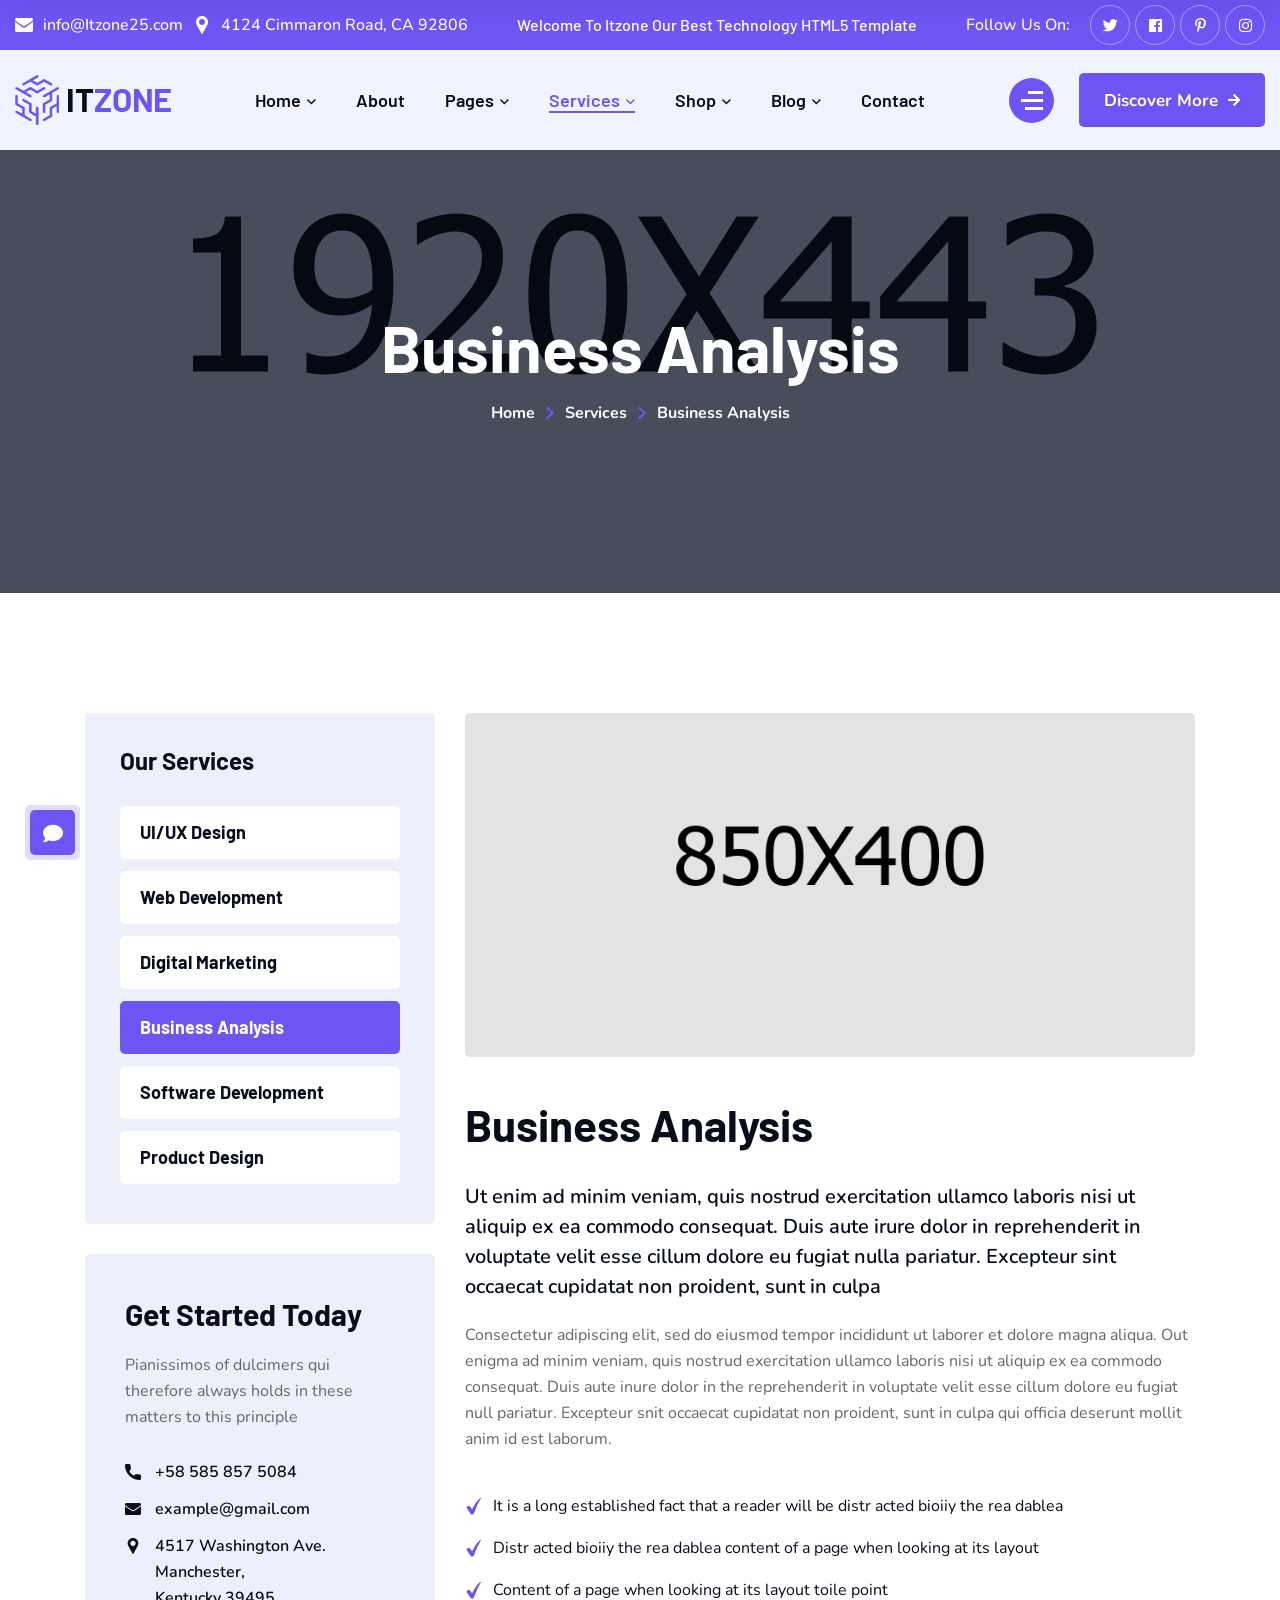
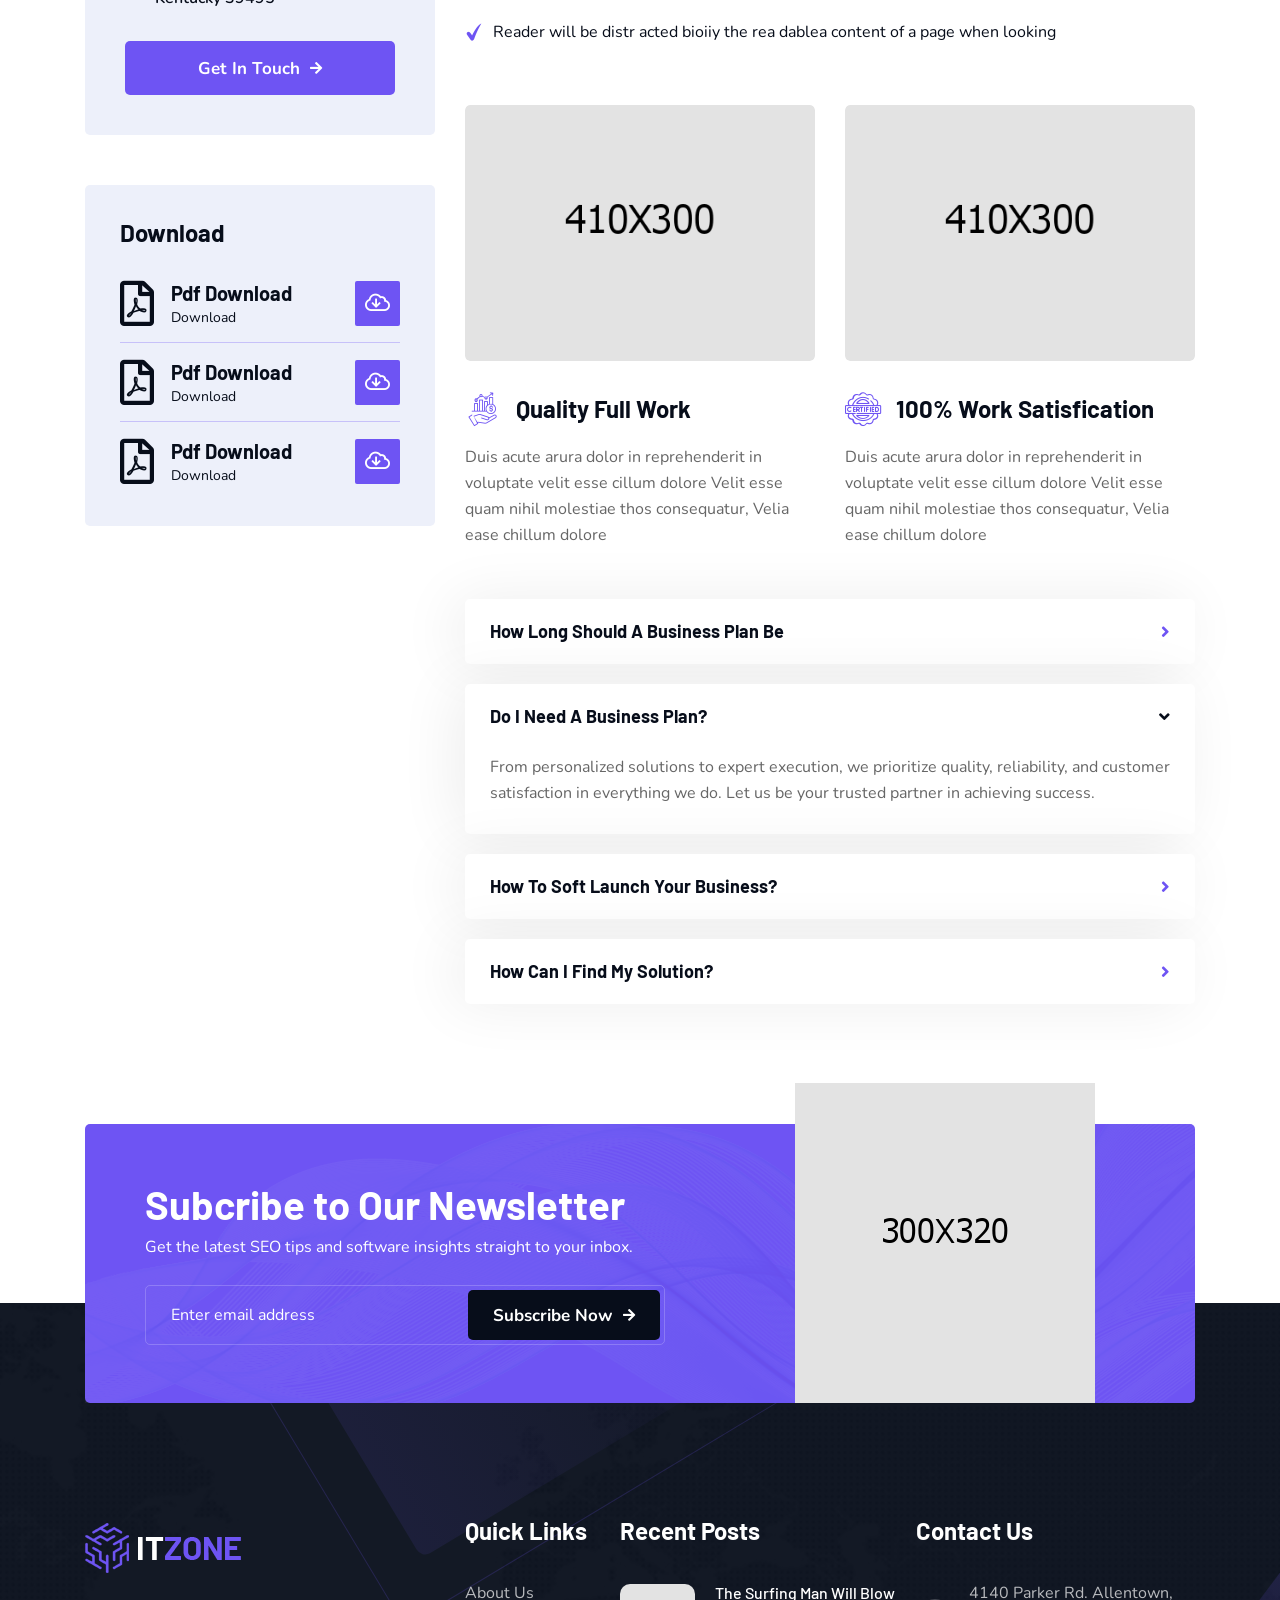
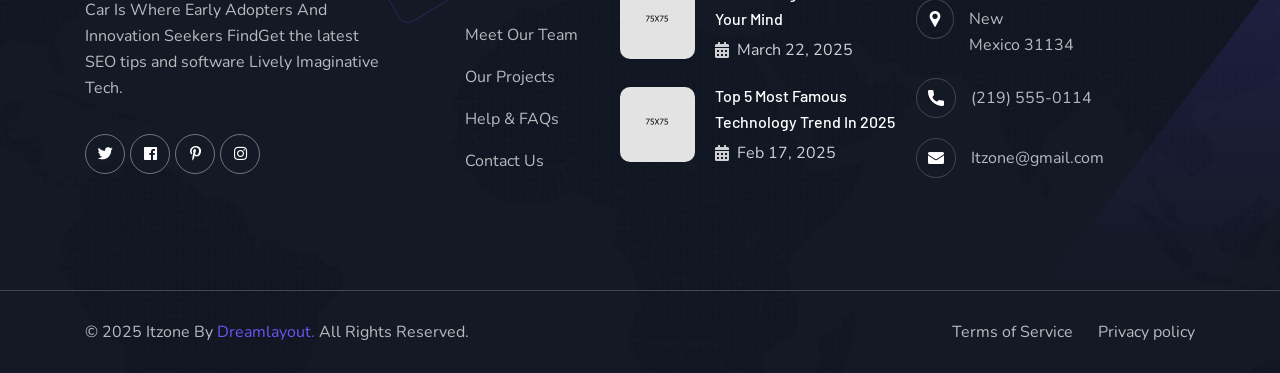
<file: itzone-technology-it-solutions-html5-template/business-analysis.html>
<!DOCTYPE html>
<html lang="en">

<head>
    <meta charset="UTF-8" />
    <meta name="viewport" content="width=device-width, initial-scale=1.0" />
    <title> Business Analysis || Itzone || Itzone HTML 5 Template </title>
    <!-- favicons Icons -->
    <link rel="apple-touch-icon" sizes="180x180" href="assets/images/favicons/apple-touch-icon.png" />
    <link rel="icon" type="image/png" sizes="32x32" href="assets/images/favicons/favicon-32x32.png" />
    <link rel="icon" type="image/png" sizes="16x16" href="assets/images/favicons/favicon-16x16.png" />
    <link rel="manifest" href="assets/images/favicons/site.webmanifest" />
    <meta name="description" content="Itzone HTML 5 Template " />

    <!-- fonts -->
    <link rel="preconnect" href="https://fonts.googleapis.com">
    <link rel="preconnect" href="https://fonts.gstatic.com" crossorigin>
    <link href="https://fonts.googleapis.com/css2?family=Nunito:ital,wght@0,200..1000;1,200..1000&display=swap"
        rel="stylesheet">

    <link
        href="https://fonts.googleapis.com/css2?family=Barlow:ital,wght@0,100;0,200;0,300;0,400;0,500;0,600;0,700;0,800;0,900;1,100;1,200;1,300;1,400;1,500;1,600;1,700;1,800;1,900&display=swap"
        rel="stylesheet">


    <link rel="stylesheet" href="assets/css/bootstrap.min.css" />
    <link rel="stylesheet" href="assets/css/animate.min.css" />
    <link rel="stylesheet" href="assets/css/custom-animate.css" />
    <link rel="stylesheet" href="assets/css/swiper.min.css" />
    <link rel="stylesheet" href="assets/css/font-awesome-all.css" />
    <link rel="stylesheet" href="assets/css/jarallax.css" />
    <link rel="stylesheet" href="assets/css/jquery.magnific-popup.css" />
    <link rel="stylesheet" href="assets/css/odometer.min.css" />
    <link rel="stylesheet" href="assets/css/flaticon.css">
    <link rel="stylesheet" href="assets/css/owl.carousel.min.css" />
    <link rel="stylesheet" href="assets/css/owl.theme.default.min.css" />
    <link rel="stylesheet" href="assets/css/nice-select.css" />
    <link rel="stylesheet" href="assets/css/jquery-ui.css" />
    <link rel="stylesheet" href="assets/css/twentytwenty.css" />
    <link rel="stylesheet" href="assets/css/aos.css" />


    <link rel="stylesheet" href="assets/css/module-css/slider.css" />
    <link rel="stylesheet" href="assets/css/module-css/footer.css" />
    <link rel="stylesheet" href="assets/css/module-css/banner.css" />
    <link rel="stylesheet" href="assets/css/module-css/about.css" />
    <link rel="stylesheet" href="assets/css/module-css/services.css" />
    <link rel="stylesheet" href="assets/css/module-css/why-choose.css" />
    <link rel="stylesheet" href="assets/css/module-css/process.css" />
    <link rel="stylesheet" href="assets/css/module-css/sliding-text.css" />
    <link rel="stylesheet" href="assets/css/module-css/project.css" />
    <link rel="stylesheet" href="assets/css/module-css/counter.css" />
    <link rel="stylesheet" href="assets/css/module-css/team.css" />
    <link rel="stylesheet" href="assets/css/module-css/brand.css" />
    <link rel="stylesheet" href="assets/css/module-css/testimonial.css" />
    <link rel="stylesheet" href="assets/css/module-css/contact.css" />
    <link rel="stylesheet" href="assets/css/module-css/pricing.css" />
    <link rel="stylesheet" href="assets/css/module-css/faq.css" />
    <link rel="stylesheet" href="assets/css/module-css/blog.css" />
    <link rel="stylesheet" href="assets/css/module-css/newsletter.css" />
    <link rel="stylesheet" href="assets/css/module-css/video.css" />
    <link rel="stylesheet" href="assets/css/module-css/error.css" />
    <link rel="stylesheet" href="assets/css/module-css/page-header.css" />

    <!-- template styles -->
    <link rel="stylesheet" href="assets/css/style.css" />
    <link rel="stylesheet" href="assets/css/responsive.css" />
</head>

<body class="custom-cursor">

    <div class="custom-cursor__cursor"></div>
    <div class="custom-cursor__cursor-two"></div>

    <!--Start Preloader-->
    <div class="loader js-preloader">
        <div></div>
        <div></div>
        <div></div>
    </div>
    <!--End Preloader-->




    <div class="chat-icon"><button type="button" class="chat-toggler"><i class="fa fa-comment"></i></button></div>
    <!--Chat Popup-->
    <div id="chat-popup" class="chat-popup">
        <div class="popup-inner">
            <div class="close-chat"><i class="fa fa-times"></i></div>
            <div class="chat-form">
                <p>Please fill out the form below and we will get back to you as soon as possible.</p>
                <form action="assets/inc/sendemail.php" method="POST" class="contact-form-validated">
                    <div class="form-group">
                        <input type="text" name="name" placeholder="Your Name" required>
                    </div>
                    <div class="form-group">
                        <input type="email" name="email" placeholder="Your Email" required>
                    </div>
                    <div class="form-group">
                        <textarea name="message" placeholder="Your Text" required></textarea>
                    </div>
                    <div class="form-group message-btn">
                        <button type="submit" class="thm-btn"> Submit Now
                            <span class="fas fa-arrow-right"></span>
                        </button>
                    </div>
                    <div class="result"></div>
                </form>
            </div>
        </div>
    </div>



    <!-- Start sidebar widget content -->
    <div class="xs-sidebar-group info-group info-sidebar">
        <div class="xs-overlay xs-bg-black"></div>
        <div class="xs-sidebar-widget">
            <div class="sidebar-widget-container">
                <div class="widget-heading">
                    <a href="#" class="close-side-widget">X</a>
                </div>
                <div class="sidebar-textwidget">
                    <div class="sidebar-info-contents">
                        <div class="content-inner">
                            <div class="logo">
                                <a href="index.html"><img src="assets/images/resources/logo-2.png" alt="" /></a>
                            </div>
                            <div class="content-box">
                                <h4>About Us</h4>
                                <div class="inner-text">
                                    <p>Contrary to popular belief, Lorem Ipsum is not simply random text. It has
                                        roots in a piece of classical Latin literature from 45 BC, making it over
                                        2000 years old.
                                    </p>
                                </div>
                            </div>

                            <div class="form-inner">
                                <h4>Get a free quote</h4>
                                <form action="assets/inc/sendemail.php" method="POST" class="contact-form-validated">
                                    <div class="form-group">
                                        <input type="text" name="name" placeholder="Name" required="">
                                    </div>
                                    <div class="form-group">
                                        <input type="email" name="email" placeholder="Email" required="">
                                    </div>
                                    <div class="form-group">
                                        <textarea name="message" placeholder="Message..." required=""></textarea>
                                    </div>
                                    <div class="form-group message-btn">
                                        <button class="thm-btn" data-text="Submit Now +" type="submit"
                                            data-loading-text="Please wait...">Submit Now
                                            <span class="fas fa-arrow-right"></span>
                                        </button>
                                    </div>
                                    <div class="result"></div>
                                </form>
                            </div>

                            <div class="sidebar-contact-info">
                                <h4>Contact Info</h4>
                                <ul class="list-unstyled">
                                    <li>
                                        <span class="icon-pin"></span> 88 broklyn street, New York
                                    </li>
                                    <li>
                                        <span class="icon-call"></span>
                                        <a href="tel:123456789">+1 555-9990-153</a>
                                    </li>
                                    <li>
                                        <span class="icon-email"></span>
                                        <a href="mailto:info@example.com">info@example.com</a>
                                    </li>
                                </ul>
                            </div>
                            <div class="thm-social-link1">
                                <ul class="social-box list-unstyled">
                                    <li>
                                        <a href="#"><i class="icon-facebook-app-symbol" aria-hidden="true"></i></a>
                                    </li>
                                    <li>
                                        <a href="#"><i class="icon-twitter" aria-hidden="true"></i></a>
                                    </li>
                                    <li>
                                        <a href="#"><i class="icon-linkedin" aria-hidden="true"></i></a>
                                    </li>
                                    <li>
                                        <a href="#"><i class="icon-pinterest" aria-hidden="true"></i></a>
                                    </li>
                                </ul>
                            </div>
                        </div>
                    </div>
                </div>
            </div>
        </div>
    </div>
    <!-- End sidebar widget content -->


    <div class="page-wrapper">
        <header class="main-header">
            <div class="main-menu__top">
                <div class="main-menu__top-inner">
                    <ul class="list-unstyled main-menu__contact-list">
                        <li>
                            <div class="icon">
                                <i class="icon-email"></i>
                            </div>
                            <div class="text">
                                <p><a href="mailto:info@Itzone24.com">info@Itzone25.com</a>
                                </p>
                            </div>
                        </li>
                        <li>
                            <div class="icon">
                                <i class="icon-pin"></i>
                            </div>
                            <div class="text">
                                <p>4124 Cimmaron Road, CA 92806</p>
                            </div>
                        </li>
                    </ul>
                    <p class="main-menu__top-welcome-text">Welcome to Itzone
                        our Best Technology HTML5 Template</p>
                    <div class="main-menu__top-right">
                        <p class="main-menu__social-title">Follow Us On:</p>
                        <div class="main-menu__social">
                            <a href="#"><i class="fab fa-twitter"></i></a>
                            <a href="#"><i class="fab fa-facebook"></i></a>
                            <a href="#"><i class="fab fa-pinterest-p"></i></a>
                            <a href="#"><i class="fab fa-instagram"></i></a>
                        </div>
                    </div>
                </div>
            </div>
            <nav class="main-menu">
                <div class="main-menu__wrapper">
                    <div class="main-menu__wrapper-inner">
                        <div class="main-menu__left">
                            <div class="main-menu__logo">
                                <a href="index.html"><img src="assets/images/resources/logo-1.png" alt=""></a>
                            </div>
                        </div>
                        <div class="main-menu__main-menu-box">
                            <a href="#" class="mobile-nav__toggler"><i class="fa fa-bars"></i></a>
                            <ul class="main-menu__list">
                                <li class="dropdown megamenu">
                                    <a href="#">Home </a>
                                    <ul>
                                        <li>
                                            <section class="home-showcase">
                                                <div class="container">
                                                    <div class="home-showcase__inner">
                                                        <div class="row">
                                                            <div class="col-lg-3">
                                                                <div class="home-showcase__item">
                                                                    <div class="home-showcase__image">
                                                                        <img src="assets/images/home-showcase/home-showcase-1-1.jpg"
                                                                            alt="">
                                                                        <div class="home-showcase__buttons">
                                                                            <a href="index.html"
                                                                                class="thm-btn home-showcase__buttons__item">
                                                                                Multi Page
                                                                                <span class="fas fa-arrow-right"></span>
                                                                            </a>
                                                                            <a href="index-one-page.html"
                                                                                class="thm-btn home-showcase__buttons__item">
                                                                                One Page
                                                                                <span class="fas fa-arrow-right"></span>
                                                                            </a>
                                                                        </div>
                                                                        <!-- /.home-showcase__buttons -->
                                                                    </div><!-- /.home-showcase__image -->
                                                                    <h3 class="home-showcase__title">Home
                                                                        Page
                                                                        01</h3>
                                                                    <!-- /.home-showcase__title -->
                                                                </div><!-- /.home-showcase__item -->
                                                            </div><!-- /.col-lg-3 -->
                                                            <div class="col-lg-3">
                                                                <div class="home-showcase__item">
                                                                    <div class="home-showcase__image">
                                                                        <img src="assets/images/home-showcase/home-showcase-1-2.jpg"
                                                                            alt="">
                                                                        <div class="home-showcase__buttons">
                                                                            <a href="index2.html"
                                                                                class="thm-btn home-showcase__buttons__item">
                                                                                Multi Page
                                                                                <span class="fas fa-arrow-right"></span>
                                                                            </a>
                                                                            <a href="index2-one-page.html"
                                                                                class="thm-btn home-showcase__buttons__item">
                                                                                One Page
                                                                                <span class="fas fa-arrow-right"></span>
                                                                            </a>
                                                                        </div>
                                                                        <!-- /.home-showcase__buttons -->
                                                                    </div><!-- /.home-showcase__image -->
                                                                    <h3 class="home-showcase__title">Home
                                                                        Page
                                                                        02
                                                                    </h3><!-- /.home-showcase__title -->
                                                                </div><!-- /.home-showcase__item -->
                                                            </div><!-- /.col-lg-3 -->
                                                            <div class="col-lg-3">
                                                                <div class="home-showcase__item">
                                                                    <div class="home-showcase__image">
                                                                        <img src="assets/images/home-showcase/home-showcase-1-3.jpg"
                                                                            alt="">
                                                                        <div class="home-showcase__buttons">
                                                                            <a href="index3.html"
                                                                                class="thm-btn home-showcase__buttons__item">
                                                                                Multi Page
                                                                                <span class="fas fa-arrow-right"></span>
                                                                            </a>
                                                                            <a href="index3-one-page.html"
                                                                                class="thm-btn home-showcase__buttons__item">
                                                                                One Page
                                                                                <span class="fas fa-arrow-right"></span>
                                                                            </a>
                                                                        </div>
                                                                        <!-- /.home-showcase__buttons -->
                                                                    </div><!-- /.home-showcase__image -->
                                                                    <h3 class="home-showcase__title">Home
                                                                        Page
                                                                        03
                                                                    </h3><!-- /.home-showcase__title -->
                                                                </div><!-- /.home-showcase__item -->
                                                            </div><!-- /.col-lg-3 -->
                                                            <div class="col-lg-3">
                                                                <div class="home-showcase__item">
                                                                    <div class="home-showcase__image">
                                                                        <img src="assets/images/home-showcase/home-showcase-1-4.jpg"
                                                                            alt="">
                                                                        <div class="home-showcase__buttons">
                                                                            <a href="index-dark.html"
                                                                                class="thm-btn home-showcase__buttons__item">Dark
                                                                                Page
                                                                                <span class="fas fa-arrow-right"></span>
                                                                            </a>
                                                                        </div>
                                                                        <!-- /.home-showcase__buttons -->
                                                                    </div><!-- /.home-showcase__image -->
                                                                    <h3 class="home-showcase__title">Dark Page
                                                                    </h3><!-- /.home-showcase__title -->
                                                                </div><!-- /.home-showcase__item -->
                                                            </div><!-- /.col-lg-3 -->
                                                        </div><!-- /.row -->
                                                    </div><!-- /.home-showcase__inner -->

                                                </div><!-- /.container -->
                                            </section>
                                        </li>
                                    </ul>
                                </li>
                                <li>
                                    <a href="about.html">About</a>
                                </li>
                                <li class="dropdown">
                                    <a href="#">Pages</a>
                                    <ul class="shadow-box">
                                        <li><a href="team.html">Team</a></li>
                                        <li><a href="team-details.html">Team Details</a></li>
                                        <li><a href="projects.html">Projects</a></li>
                                        <li><a href="project-details.html">Project Details</a></li>
                                        <li><a href="testimonials.html">Testimonials</a></li>
                                        <li><a href="pricing.html">Pricing</a></li>
                                        <li><a href="faq.html">FAQs</a></li>
                                        <li><a href="404.html">404 Error</a></li>
                                    </ul>
                                </li>
                                <li class="dropdown">
                                    <a href="#">services</a>
                                    <ul class="shadow-box">
                                        <li><a href="services.html">Services</a></li>
                                        <li><a href="ui-ux-design.html">UI/UX Design</a></li>
                                        <li><a href="web-development.html">Web Development</a></li>
                                        <li><a href="digital-marketing.html">Digital Marketing</a></li>
                                        <li><a href="business-analysis.html">Business Analysis</a></li>
                                        <li><a href="software-development.html">Software Development</a></li>
                                        <li><a href="product-design.html">Product Design</a></li>
                                    </ul>
                                </li>
                                <li class="dropdown">
                                    <a href="#">Shop</a>
                                    <ul class="shadow-box">
                                        <li><a href="products.html">Products</a></li>
                                        <li><a href="product-details.html">Product Details</a></li>
                                        <li><a href="cart.html">Cart</a></li>
                                        <li><a href="checkout.html">Checkout</a></li>
                                        <li><a href="wishlist.html">Wishlist</a></li>
                                        <li><a href="sign-up.html">Sign Up</a></li>
                                        <li><a href="login.html">Login</a></li>
                                    </ul>
                                </li>
                                <li class="dropdown">
                                    <a href="#">Blog</a>
                                    <ul class="shadow-box">
                                        <li><a href="blog.html">Blog</a></li>
                                        <li><a href="blog-standard.html">Blog Standard</a></li>
                                        <li><a href="blog-left-sidebar.html">Blog Left Sidebar</a></li>
                                        <li><a href="blog-right-sidebar.html">Blog Right Sidebar</a></li>
                                        <li><a href="blog-details.html">Blog Details</a></li>
                                    </ul>
                                </li>
                                <li>
                                    <a href="contact.html">Contact</a>
                                </li>
                            </ul>
                        </div>
                        <div class="main-menu__right">
                            <div class="main-menu__call">
                                <div class="main-menu__call-icon">
                                    <i class="icon-call"></i>
                                </div>
                                <div class="main-menu__call-content">
                                    <p class="main-menu__call-sub-title">Call Anytime</p>
                                    <h5 class="main-menu__call-number"><a href="tel:9288006780">+92 ( 8800 ) -
                                            6780</a></h5>
                                </div>
                            </div>
                            <div class="main-menu__search-cart-box">
                                <div class="main-menu__search-cart-box">
                                    <div class="main-menu__search-box">
                                        <a href="#" class="main-menu__search searcher-toggler-box fal fa-search"></a>
                                    </div>
                                    <div class="main-menu__cart-box">
                                        <a href="cart.html" class="main-menu__cart">
                                            <span class="fal fa-shopping-cart"></span>
                                            <span class="main-menu__cart-count">02</span>
                                        </a>
                                    </div>
                                </div>
                            </div>
                            <div class="main-menu__nav-sidebar-icon">
                                <a class="navSidebar-button" href="#">
                                    <span class="icon-dots-menu-one"></span>
                                    <span class="icon-dots-menu-two"></span>
                                    <span class="icon-dots-menu-three"></span>
                                </a>
                            </div>
                            <div class="main-menu__btn-box">
                                <a href="about.html" class="thm-btn">Discover More
                                    <span class="fas fa-arrow-right"></span>
                                </a>
                            </div>
                        </div>
                    </div>
                </div>
            </nav>
        </header>

        <div class="stricky-header stricked-menu main-menu">
            <div class="sticky-header__content"></div><!-- /.sticky-header__content -->
        </div><!-- /.stricky-header -->



        <!--Page Header Start-->
        <section class="page-header">
            <div class="page-header__bg" style="background-image: url(assets/images/backgrounds/page-header-bg.jpg);">
            </div>
            <div class="container">
                <div class="page-header__inner">
                    <h3>Business Analysis</h3>
                    <div class="thm-breadcrumb__inner">
                        <ul class="thm-breadcrumb list-unstyled">
                            <li><a href="index.html">Home</a></li>
                            <li><span class="icon-arrow-angle-pointing-to-right"></span></li>
                            <li><a href="services.html">Services</a></li>
                            <li><span class="icon-arrow-angle-pointing-to-right"></span></li>
                            <li>Business Analysis</li>
                        </ul>
                    </div>
                </div>
            </div>
        </section>
        <!--Page Header End-->

        <!--Service Details Start-->
        <section class="service-details">
            <div class="container">
                <div class="row">
                    <div class="col-xl-4 col-lg-5">
                        <div class="service-details__sidebar">
                            <div class="service-details__services-box">
                                <h3 class="service-details__services-title">Our Services</h3>
                                <ul class="service-details__services-list list-unstyled">
                                    <li>
                                        <a href="ui-ux-design.html">UI/UX Design<span
                                                class="icon-arrow-right"></span></a>
                                    </li>
                                    <li>
                                        <a href="web-development.html">Web Development<span
                                                class="icon-arrow-right"></span></a>
                                    </li>
                                    <li>
                                        <a href="digital-marketing.html">Digital Marketing<span
                                                class="icon-arrow-right"></span></a>
                                    </li>
                                    <li class="active">
                                        <a href="business-analysis.html">Business Analysis<span
                                                class="icon-arrow-right"></span></a>
                                    </li>
                                    <li>
                                        <a href="software-development.html">Software Development<span
                                                class="icon-arrow-right"></span></a>
                                    </li>
                                    <li>
                                        <a href="product-design.html">Product Design<span
                                                class="icon-arrow-right"></span></a>
                                    </li>
                                </ul>
                            </div>
                            <div class="service-details__get-started">
                                <h3 class="service-details__get-started-title">Get Started Today</h3>
                                <p class="service-details__get-started-text">Pianissimos of dulcimers qui therefore
                                    always
                                    holds in these matters to this principle</p>
                                <ul class="service-details__get-started-points list-unstyled">
                                    <li>
                                        <div class="icon">
                                            <span class="icon-call"></span>
                                        </div>
                                        <p><a href="tel:585858575084">+58 585 857 5084</a></p>
                                    </li>
                                    <li>
                                        <div class="icon">
                                            <span class="icon-email"></span>
                                        </div>
                                        <p><a href="mailto:example@gmail.com">example@gmail.com</a></p>
                                    </li>
                                    <li>
                                        <div class="icon">
                                            <span class="icon-pin"></span>
                                        </div>
                                        <p>4517 Washington Ave. Manchester,<br> Kentucky 39495</p>
                                    </li>
                                </ul>
                                <div class="service-details__get-started-btn-box">
                                    <a href="contact.html" class="thm-btn">get in
                                        touch <span class="fas fa-arrow-right"></span></a>
                                </div>
                            </div>
                            <div class="service-details__sidebar-download-box">
                                <h3 class="service-details__services-title">Download</h3>
                                <div class="service-details__sidebar-single-download">

                                    <ul class="clearfix list-unstyled">
                                        <li>
                                            <div class="content-box">
                                                <div class="icon">
                                                    <span class="far fa-file-pdf"></span>
                                                </div>
                                                <div class="text-box">
                                                    <h5><a href="#">Pdf Download</a></h5>
                                                    <p><a href="#">Download</a></p>
                                                </div>
                                            </div>

                                            <div class="btn-box">
                                                <a href="#"><span class="far fa-cloud-download"></span></a>
                                            </div>
                                        </li>

                                        <li>
                                            <div class="content-box">
                                                <div class="icon">
                                                    <span class="far fa-file-pdf"></span>
                                                </div>
                                                <div class="text-box">
                                                    <h5><a href="#">Pdf Download</a></h5>
                                                    <p><a href="#">Download</a></p>
                                                </div>
                                            </div>

                                            <div class="btn-box">
                                                <a href="#"><span class="far fa-cloud-download"></span></a>
                                            </div>
                                        </li>

                                        <li>
                                            <div class="content-box">
                                                <div class="icon">
                                                    <span class="far fa-file-pdf"></span>
                                                </div>
                                                <div class="text-box">
                                                    <h5><a href="#">Pdf Download</a></h5>
                                                    <p><a href="#">Download</a></p>
                                                </div>
                                            </div>

                                            <div class="btn-box">
                                                <a href="#"><span class="far fa-cloud-download"></span></a>
                                            </div>
                                        </li>
                                    </ul>
                                </div>
                            </div>
                        </div>
                    </div>
                    <div class="col-xl-8 col-lg-7">
                        <div class="service-details__left">
                            <div class="service-details__img">
                                <img src="assets/images/services/service-details-img-4.jpg" alt="">
                            </div>
                            <h3 class="service-details__title-1">Business Analysis</h3>
                            <p class="service-details__text-1">Ut enim ad minim veniam, quis nostrud exercitation
                                ullamco laboris nisi ut aliquip ex ea commodo consequat. Duis aute irure dolor in
                                reprehenderit in voluptate velit esse cillum dolore eu fugiat nulla pariatur. Excepteur
                                sint occaecat cupidatat non proident, sunt in culpa</p>
                            <p class="service-details__text-2">Consectetur adipiscing elit, sed do eiusmod tempor
                                incididunt ut laborer et dolore magna aliqua. Out enigma ad minim veniam, quis nostrud
                                exercitation ullamco laboris nisi ut aliquip ex ea commodo consequat. Duis aute inure
                                dolor in the reprehenderit in voluptate velit esse cillum dolore eu fugiat null
                                pariatur. Excepteur snit occaecat cupidatat non proident, sunt in culpa qui officia
                                deserunt mollit anim id est laborum.</p>
                            <ul class="service-details__points-list list-unstyled">
                                <li>
                                    <div class="icon">
                                        <span class="icon-check"></span>
                                    </div>
                                    <p>It is a long established fact that a reader will be distr acted bioiiy the rea
                                        dablea </p>
                                </li>
                                <li>
                                    <div class="icon">
                                        <span class="icon-check"></span>
                                    </div>
                                    <p>Distr acted bioiiy the rea dablea content of a page when looking at its layout
                                    </p>
                                </li>
                                <li>
                                    <div class="icon">
                                        <span class="icon-check"></span>
                                    </div>
                                    <p>Content of a page when looking at its layout toile point</p>
                                </li>
                                <li>
                                    <div class="icon">
                                        <span class="icon-check"></span>
                                    </div>
                                    <p>Reader will be distr acted bioiiy the rea dablea content of a page when looking
                                    </p>
                                </li>
                            </ul>
                            <div class="service-details__img-box">
                                <div class="row">
                                    <div class="col-xl-6">
                                        <div class="service-details__img-box-single">
                                            <div class="service-details__img-box-img">
                                                <img src="assets/images/services/service-details-img-box-img-1.jpg"
                                                    alt="">
                                            </div>
                                            <div class="service-details__img-box-content">
                                                <div class="service-details__img-box-content-icon-and-title">
                                                    <div class="service-details__img-box-content-icon">
                                                        <span class="icon-financial"></span>
                                                    </div>
                                                    <h3 class="service-details__img-box-content-title">Quality Full Work
                                                    </h3>
                                                </div>
                                                <p class="service-details__img-box-content-text">Duis acute arura dolor
                                                    in
                                                    reprehenderit in voluptate velit esse cillum dolore Velit esse quam
                                                    nihil molestiae thos consequatur, Velia ease chillum dolore</p>
                                            </div>
                                        </div>
                                    </div>
                                    <div class="col-xl-6">
                                        <div class="service-details__img-box-single">
                                            <div class="service-details__img-box-img">
                                                <img src="assets/images/services/service-details-img-box-img-2.jpg"
                                                    alt="">
                                            </div>
                                            <div class="service-details__img-box-content">
                                                <div class="service-details__img-box-content-icon-and-title">
                                                    <div class="service-details__img-box-content-icon">
                                                        <span class="icon-certified"></span>
                                                    </div>
                                                    <h3 class="service-details__img-box-content-title">100% Work
                                                        Satisfication</h3>
                                                </div>
                                                <p class="service-details__img-box-content-text">Duis acute arura dolor
                                                    in
                                                    reprehenderit in voluptate velit esse cillum dolore Velit esse quam
                                                    nihil molestiae thos consequatur, Velia ease chillum dolore</p>
                                            </div>
                                        </div>
                                    </div>
                                </div>
                            </div>
                            <div class="service-details__faq-box">
                                <div class="accrodion-grp" data-grp-name="faq-one-accrodion">
                                    <div class="accrodion">
                                        <div class="accrodion-title">
                                            <h4>How long should a business plan be</h4>
                                        </div>
                                        <div class="accrodion-content">
                                            <div class="inner">
                                                <p>From personalized solutions to expert execution, we prioritize
                                                    quality,
                                                    reliability, and customer satisfaction in everything we do. Let us
                                                    be
                                                    your trusted partner in achieving success.
                                                </p>
                                            </div><!-- /.inner -->
                                        </div>
                                    </div>
                                    <div class="accrodion active">
                                        <div class="accrodion-title">
                                            <h4>Do I need a business plan?</h4>
                                        </div>
                                        <div class="accrodion-content">
                                            <div class="inner">
                                                <p>From personalized solutions to expert execution, we prioritize
                                                    quality,
                                                    reliability, and customer satisfaction in everything we do. Let us
                                                    be
                                                    your trusted partner in achieving success.
                                                </p>
                                            </div><!-- /.inner -->
                                        </div>
                                    </div>
                                    <div class="accrodion">
                                        <div class="accrodion-title">
                                            <h4>How to Soft Launch Your Business?</h4>
                                        </div>
                                        <div class="accrodion-content">
                                            <div class="inner">
                                                <p>From personalized solutions to expert execution, we prioritize
                                                    quality,
                                                    reliability, and customer satisfaction in everything we do. Let us
                                                    be
                                                    your trusted partner in achieving success.
                                                </p>
                                            </div><!-- /.inner -->
                                        </div>
                                    </div>
                                    <div class="accrodion">
                                        <div class="accrodion-title">
                                            <h4>How Can I Find My Solution?</h4>
                                        </div>
                                        <div class="accrodion-content">
                                            <div class="inner">
                                                <p>From personalized solutions to expert execution, we prioritize
                                                    quality,
                                                    reliability, and customer satisfaction in everything we do. Let us
                                                    be
                                                    your trusted partner in achieving success.
                                                </p>
                                            </div><!-- /.inner -->
                                        </div>
                                    </div>
                                </div>
                            </div>
                        </div>
                    </div>
                </div>
            </div>
        </section>
        <!--Service Details End-->

        <!-- Newsletter One Start -->
        <section class="newsletter-two">
            <div class="container">
                <div class="newsletter-two__inner">
                    <div class="newsletter-two__shape-1"
                        style="background-image: url(assets/images/shapes/newsletter-two-shape-1.png);"></div>
                    <div class="newsletter-two__img-1">
                        <img src="assets/images/resources/newsletter-two-img-1.png" alt="">
                    </div>
                    <div class="newsletter-two__left">
                        <h2 class="newsletter-two__title">Subcribe to Our Newsletter</h2>
                        <p class="newsletter-two__text">Get the latest SEO tips and software insights straight to your
                            inbox.</p>
                    </div>
                    <div class="newsletter-two__right">
                        <form class="contact-form-validated newsletter-two__form" action="assets/inc/sendemail.php"
                            method="post">
                            <div class="newsletter-two__input">
                                <input type="email" placeholder="Enter email address" name="email" required>
                            </div>
                            <button type="submit" class="thm-btn">Subscribe Now <span class="fas fa-arrow-right"></span>
                            </button>
                            <div class="result"></div>
                        </form>
                    </div>
                </div>
            </div>
        </section>
        <!-- Newsletter One End -->

        <!--Site Footer Start-->
        <footer class="site-footer site-footer-two">
            <div class="site-footer__bg" style="background-image: url(assets/images/backgrounds/site-footer-bg.jpg);">
            </div>
            <div class="site-footer__shape-1 img-bounce-two"></div>
            <div class="site-footer__shape-2 float-bob-y"></div>
            <div class="site-footer__top">
                <div class="container">
                    <div class="site-footer__top-inner">
                        <div class="row">
                            <div class="col-xl-4 col-lg-6 col-md-6 wow fadeInUp" data-wow-delay="100ms">
                                <div class="footer-widget__about">
                                    <div class="footer-widget__about-logo">
                                        <a href="index.html"><img src="assets/images/resources/logo-2.png" alt=""></a>
                                    </div>
                                    <p class="footer-widget__about-text">Car Is Where Early Adopters And Innovation
                                        Seekers FindGet the latest SEO tips and software Lively
                                        Imaginative Tech.</p>
                                    <div class="footer-widget__social">
                                        <a href="#"><i class="fab fa-twitter"></i></a>
                                        <a href="#"><i class="fab fa-facebook"></i></a>
                                        <a href="#"><i class="fab fa-pinterest-p"></i></a>
                                        <a href="#"><i class="fab fa-instagram"></i></a>
                                    </div>
                                </div>
                            </div>
                            <div class="col-xl-2 col-lg-6 col-md-6 wow fadeInUp" data-wow-delay="200ms">
                                <div class="footer-widget__links">
                                    <h4 class="footer-widget__title">Quick links</h4>
                                    <ul class="footer-widget__links-list list-unstyled">
                                        <li><a href="about.html">About Us</a></li>
                                        <li><a href="team.html">Meet Our Team</a></li>
                                        <li><a href="projects.html">Our Projects</a></li>
                                        <li><a href="faq.html">Help & FAQs</a></li>
                                        <li><a href="contact.html">Contact Us</a></li>
                                    </ul>
                                </div>
                            </div>
                            <div class="col-xl-3 col-lg-6 col-md-6 wow fadeInUp" data-wow-delay="400ms">
                                <div class="footer-widget__post-box">
                                    <h4 class="footer-widget__title">Recent Posts</h4>
                                    <ul class="footer-widget__post list-unstyled">
                                        <li>
                                            <div class="footer-widget__post-img">
                                                <img src="assets/images/blog/footer-widget-post-img-1.jpg" alt="">
                                            </div>
                                            <div class="footer-widget__post-content">
                                                <h3 class="footer-widget__post-title"><a href="blog-details.html">The
                                                        Surfing Man Will Blow Your Mind</a></h3>
                                                <p class="footer-widget__post-date"><span class="fas fa-calendar-alt">
                                                    </span>March 22, 2025</p>
                                            </div>
                                        </li>
                                        <li>
                                            <div class="footer-widget__post-img">
                                                <img src="assets/images/blog/footer-widget-post-img-2.jpg" alt="">
                                            </div>
                                            <div class="footer-widget__post-content">
                                                <h3 class="footer-widget__post-title"><a href="blog-details.html">Top 5
                                                        Most Famous Technology Trend In 2025</a></h3>
                                                <p class="footer-widget__post-date"> <span
                                                        class="fas fa-calendar-alt"></span>Feb 17, 2025</p>
                                            </div>
                                        </li>
                                    </ul>
                                </div>
                            </div>
                            <div class="col-xl-3 col-lg-6 col-md-6 wow fadeInUp" data-wow-delay="300ms">
                                <div class="footer-widget__contact">
                                    <h3 class="footer-widget__title">Contact Us</h3>
                                    <ul class="footer-widget__contact-list list-unstyled">
                                        <li>
                                            <div class="icon">
                                                <span class="icon-pin"></span>
                                            </div>
                                            <p>4140 Parker Rd. Allentown, New
                                                <br> Mexico 31134</p>
                                        </li>
                                        <li>
                                            <div class="icon">
                                                <span class="icon-call"></span>
                                            </div>
                                            <p><a href="tel:2195550114">(219) 555-0114</a></p>
                                        </li>
                                        <li>
                                            <div class="icon">
                                                <span class="icon-email"></span>
                                            </div>
                                            <p><a href="mailto:Itzone@gmail.com">Itzone@gmail.com</a></p>
                                        </li>
                                    </ul>
                                </div>
                            </div>
                        </div>
                    </div>
                </div>
            </div>
            <div class="site-footer__bottom">
                <div class="container">
                    <div class="row">
                        <div class="col-xl-12">
                            <div class="site-footer__bottom-inner">
                                <div class="site-footer__copyright">
                                    <p class="site-footer__copyright-text">© 2025 Itzone By <a
                                            href="https://themeforest.net/user/dreamlayout">Dreamlayout.</a> All
                                        Rights
                                        Reserved.</p>
                                </div>
                                <div class="site-footer__bottom-menu-box">
                                    <ul class="list-unstyled site-footer__bottom-menu">
                                        <li><a href="about.html">Terms of Service</a></li>
                                        <li><a href="about.html">Privacy policy</a></li>
                                    </ul>
                                </div>
                            </div>
                        </div>
                    </div>
                </div>
            </div>
        </footer>
        <!--Site Footer End-->




    </div><!-- /.page-wrapper -->


    <div class="mobile-nav__wrapper">
        <div class="mobile-nav__overlay mobile-nav__toggler"></div>
        <!-- /.mobile-nav__overlay -->
        <div class="mobile-nav__content">
            <span class="mobile-nav__close mobile-nav__toggler"><i class="fa fa-times"></i></span>

            <div class="logo-box">
                <a href="index.html" aria-label="logo image"><img src="assets/images/resources/logo-2.png" width="150"
                        alt="" /></a>
            </div>
            <!-- /.logo-box -->
            <div class="mobile-nav__container"></div>
            <!-- /.mobile-nav__container -->

            <ul class="mobile-nav__contact list-unstyled">
                <li>
                    <i class="fa fa-envelope"></i>
                    <a href="mailto:needhelp@packageName__.com">needhelp@Itzone.com</a>
                </li>
                <li>
                    <i class="fas fa-phone"></i>
                    <a href="tel:666-888-0000">666 888 0000</a>
                </li>
            </ul><!-- /.mobile-nav__contact -->
            <div class="mobile-nav__top">
                <div class="mobile-nav__social">
                    <a href="#" class="fab fa-twitter"></a>
                    <a href="#" class="fab fa-facebook-square"></a>
                    <a href="#" class="fab fa-pinterest-p"></a>
                    <a href="#" class="fab fa-instagram"></a>
                </div><!-- /.mobile-nav__social -->
            </div><!-- /.mobile-nav__top -->



        </div>
        <!-- /.mobile-nav__content -->
    </div>
    <!-- /.mobile-nav__wrapper -->

    <!-- Search Popup -->
    <div class="search-popup">
        <div class="color-layer"></div>
        <button class="close-search"><span class="far fa-times fa-fw"></span></button>
        <form method="post" action="blog.html">
            <div class="form-group">
                <input type="search" name="search-field" value="" placeholder="Search Here" required="">
                <button type="submit"><i class="fas fa-search"></i></button>
            </div>
        </form>
    </div>
    <!-- End Search Popup -->

    <a href="#" data-target="html" class="scroll-to-target scroll-to-top">
        <span class="scroll-to-top__wrapper"><span class="scroll-to-top__inner"></span></span>
        <span class="scroll-to-top__text"> Go Back Top</span>
    </a>


    <script src="assets/js/jquery-latest.js"></script>
    <script src="assets/js/bootstrap.bundle.min.js"></script>
    <script src="assets/js/jarallax.min.js"></script>
    <script src="assets/js/jquery.ajaxchimp.min.js"></script>
    <script src="assets/js/jquery.appear.min.js"></script>
    <script src="assets/js/swiper.min.js"></script>
    <script src="assets/js/jquery.circle-progress.min.js"></script>
    <script src="assets/js/knob.js"></script>
    <script src="assets/js/jquery.magnific-popup.min.js"></script>
    <script src="assets/js/jquery.validate.min.js"></script>
    <script src="assets/js/odometer.min.js"></script>
    <script src="assets/js/wNumb.min.js"></script>
    <script src="assets/js/wow.js"></script>
    <script src="assets/js/isotope.js"></script>
    <script src="assets/js/owl.carousel.min.js"></script>
    <script src="assets/js/jquery-ui.js"></script>
    <script src="assets/js/jquery.circleType.js"></script>
    <script src="assets/js/jquery.lettering.min.js"></script>
    <script src="assets/js/jquery.fittext.js"></script>
    <script src="assets/js/jquery.nice-select.min.js"></script>
    <script src="assets/js/marquee.min.js"></script>
    <script src="assets/js/countdown.min.js"></script>
    <script src="assets/js/jquery-sidebar-content.js"></script>
    <script src="assets/js/twentytwenty.js"></script>
    <script src="assets/js/jquery.event.move.js"></script>
    <script src="assets/js/aos.js"></script>
    <script src="assets/js/gsap/gsap.js"></script>
    <script src="assets/js/gsap/ScrollTrigger.js"></script>
    <script src="assets/js/gsap/SplitText.js"></script>





    <!-- template js -->
    <script src="assets/js/script.js"></script>
</body>

</html>
</file>
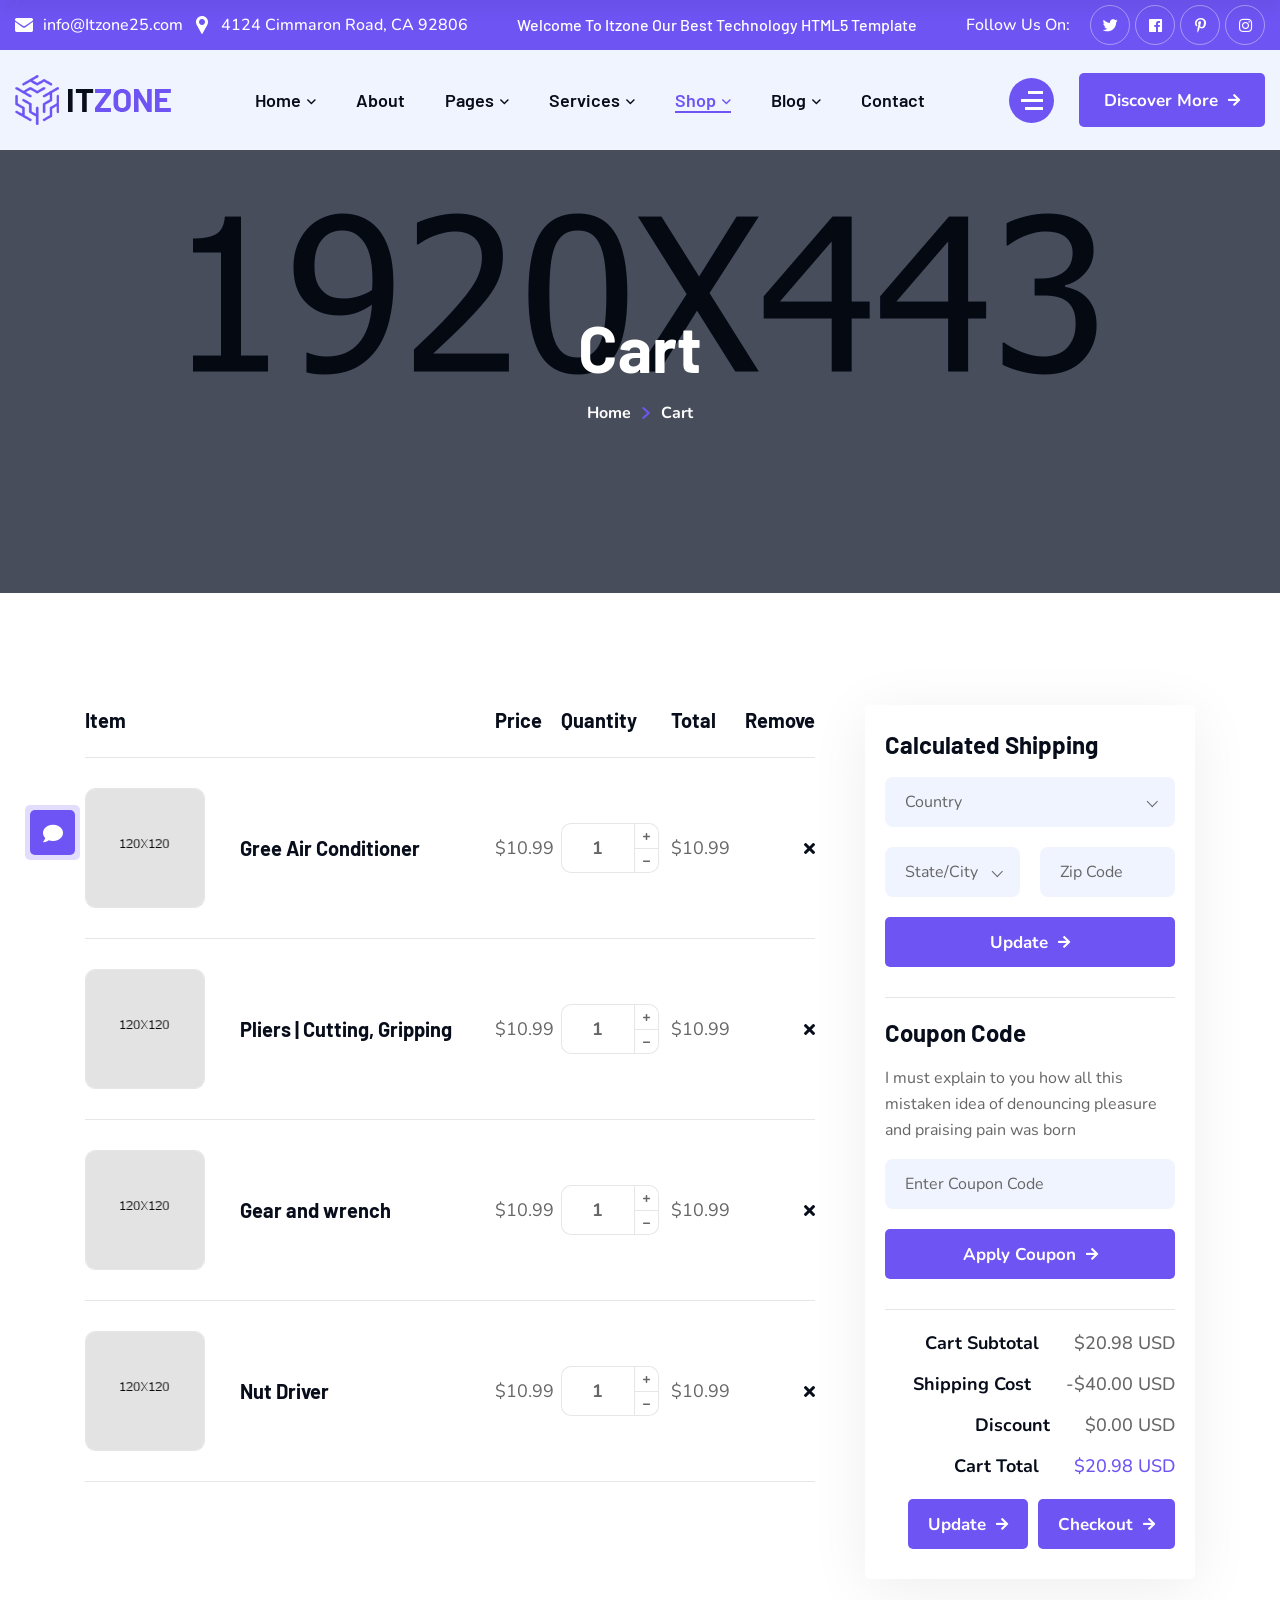
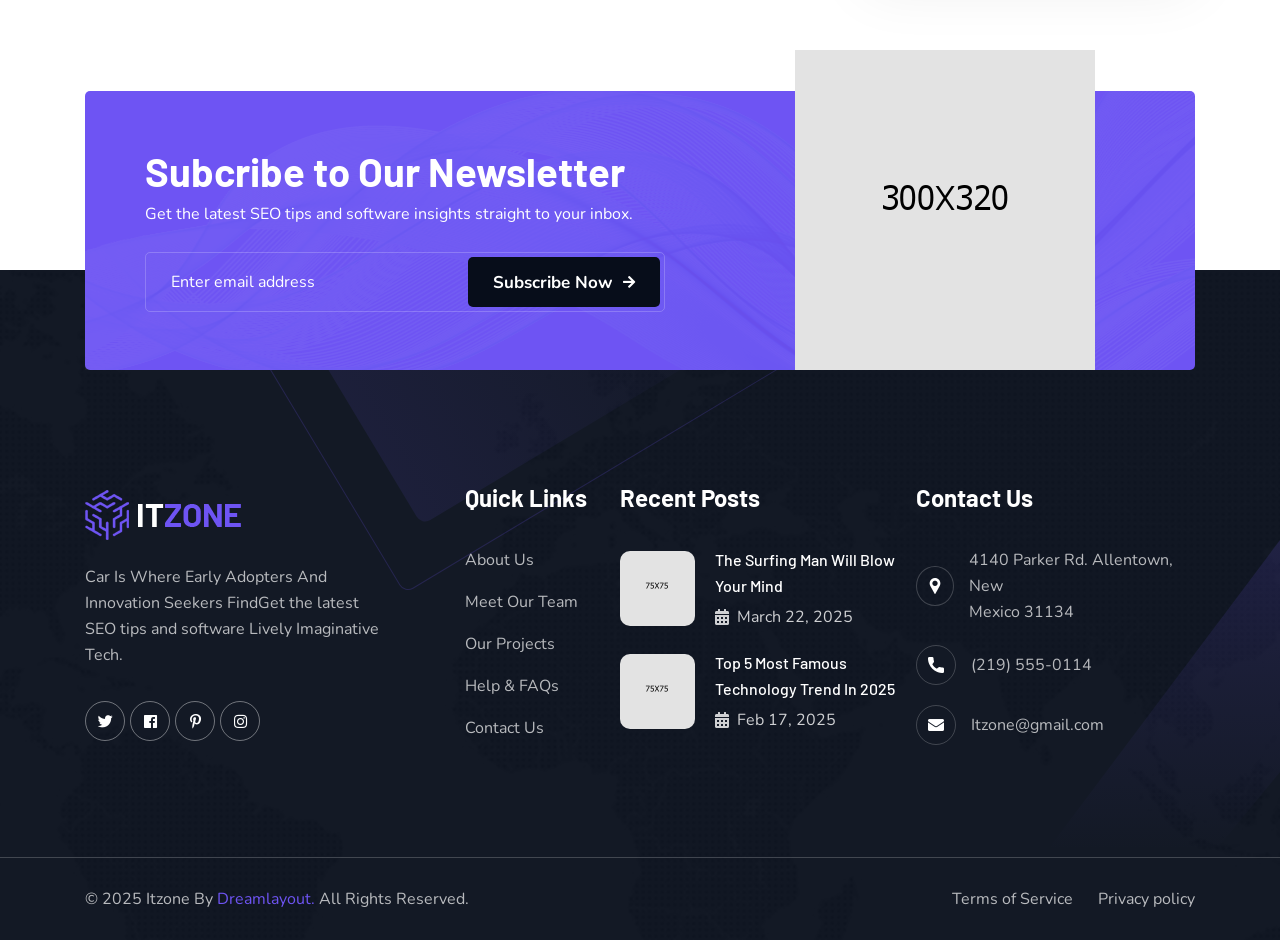
<file: itzone-technology-it-solutions-html5-template/cart.html>
<!DOCTYPE html>
<html lang="en">

<head>
    <meta charset="UTF-8" />
    <meta name="viewport" content="width=device-width, initial-scale=1.0" />
    <title> Cart || Itzone|| Itzone HTML 5 Template </title>
    <!-- favicons Icons -->
    <link rel="apple-touch-icon" sizes="180x180" href="assets/images/favicons/apple-touch-icon.png" />
    <link rel="icon" type="image/png" sizes="32x32" href="assets/images/favicons/favicon-32x32.png" />
    <link rel="icon" type="image/png" sizes="16x16" href="assets/images/favicons/favicon-16x16.png" />
    <link rel="manifest" href="assets/images/favicons/site.webmanifest" />
    <meta name="description" content="Itzone HTML 5 Template " />

    <!-- fonts -->
    <link rel="preconnect" href="https://fonts.googleapis.com">
    <link rel="preconnect" href="https://fonts.gstatic.com" crossorigin>
    <link href="https://fonts.googleapis.com/css2?family=Nunito:ital,wght@0,200..1000;1,200..1000&display=swap"
        rel="stylesheet">

    <link
        href="https://fonts.googleapis.com/css2?family=Barlow:ital,wght@0,100;0,200;0,300;0,400;0,500;0,600;0,700;0,800;0,900;1,100;1,200;1,300;1,400;1,500;1,600;1,700;1,800;1,900&display=swap"
        rel="stylesheet">


    <link rel="stylesheet" href="assets/css/bootstrap.min.css" />
    <link rel="stylesheet" href="assets/css/animate.min.css" />
    <link rel="stylesheet" href="assets/css/custom-animate.css" />
    <link rel="stylesheet" href="assets/css/swiper.min.css" />
    <link rel="stylesheet" href="assets/css/font-awesome-all.css" />
    <link rel="stylesheet" href="assets/css/jarallax.css" />
    <link rel="stylesheet" href="assets/css/jquery.magnific-popup.css" />
    <link rel="stylesheet" href="assets/css/odometer.min.css" />
    <link rel="stylesheet" href="assets/css/flaticon.css">
    <link rel="stylesheet" href="assets/css/owl.carousel.min.css" />
    <link rel="stylesheet" href="assets/css/owl.theme.default.min.css" />
    <link rel="stylesheet" href="assets/css/nice-select.css" />
    <link rel="stylesheet" href="assets/css/jquery-ui.css" />
    <link rel="stylesheet" href="assets/css/twentytwenty.css" />
    <link rel="stylesheet" href="assets/css/aos.css" />


    <link rel="stylesheet" href="assets/css/module-css/slider.css" />
    <link rel="stylesheet" href="assets/css/module-css/footer.css" />
    <link rel="stylesheet" href="assets/css/module-css/banner.css" />
    <link rel="stylesheet" href="assets/css/module-css/about.css" />
    <link rel="stylesheet" href="assets/css/module-css/services.css" />
    <link rel="stylesheet" href="assets/css/module-css/why-choose.css" />
    <link rel="stylesheet" href="assets/css/module-css/process.css" />
    <link rel="stylesheet" href="assets/css/module-css/sliding-text.css" />
    <link rel="stylesheet" href="assets/css/module-css/project.css" />
    <link rel="stylesheet" href="assets/css/module-css/counter.css" />
    <link rel="stylesheet" href="assets/css/module-css/team.css" />
    <link rel="stylesheet" href="assets/css/module-css/brand.css" />
    <link rel="stylesheet" href="assets/css/module-css/testimonial.css" />
    <link rel="stylesheet" href="assets/css/module-css/contact.css" />
    <link rel="stylesheet" href="assets/css/module-css/pricing.css" />
    <link rel="stylesheet" href="assets/css/module-css/faq.css" />
    <link rel="stylesheet" href="assets/css/module-css/blog.css" />
    <link rel="stylesheet" href="assets/css/module-css/newsletter.css" />
    <link rel="stylesheet" href="assets/css/module-css/shop.css" />
    <link rel="stylesheet" href="assets/css/module-css/page-header.css" />

    <!-- template styles -->
    <link rel="stylesheet" href="assets/css/style.css" />
    <link rel="stylesheet" href="assets/css/responsive.css" />
</head>

<body class="custom-cursor">

    <div class="custom-cursor__cursor"></div>
    <div class="custom-cursor__cursor-two"></div>

    <!--Start Preloader-->
    <div class="loader js-preloader">
        <div></div>
        <div></div>
        <div></div>
    </div>
    <!--End Preloader-->




    <div class="chat-icon"><button type="button" class="chat-toggler"><i class="fa fa-comment"></i></button></div>
    <!--Chat Popup-->
    <div id="chat-popup" class="chat-popup">
        <div class="popup-inner">
            <div class="close-chat"><i class="fa fa-times"></i></div>
            <div class="chat-form">
                <p>Please fill out the form below and we will get back to you as soon as possible.</p>
                <form action="assets/inc/sendemail.php" method="POST" class="contact-form-validated">
                    <div class="form-group">
                        <input type="text" name="name" placeholder="Your Name" required>
                    </div>
                    <div class="form-group">
                        <input type="email" name="email" placeholder="Your Email" required>
                    </div>
                    <div class="form-group">
                        <textarea name="message" placeholder="Your Text" required></textarea>
                    </div>
                    <div class="form-group message-btn">
                        <button type="submit" class="thm-btn"> Submit Now
                            <span class="fas fa-arrow-right"></span>
                        </button>
                    </div>
                    <div class="result"></div>
                </form>
            </div>
        </div>
    </div>



    <!-- Start sidebar widget content -->
    <div class="xs-sidebar-group info-group info-sidebar">
        <div class="xs-overlay xs-bg-black"></div>
        <div class="xs-sidebar-widget">
            <div class="sidebar-widget-container">
                <div class="widget-heading">
                    <a href="#" class="close-side-widget">X</a>
                </div>
                <div class="sidebar-textwidget">
                    <div class="sidebar-info-contents">
                        <div class="content-inner">
                            <div class="logo">
                                <a href="index.html"><img src="assets/images/resources/logo-2.png" alt="" /></a>
                            </div>
                            <div class="content-box">
                                <h4>About Us</h4>
                                <div class="inner-text">
                                    <p>Contrary to popular belief, Lorem Ipsum is not simply random text. It has
                                        roots in a piece of classical Latin literature from 45 BC, making it over
                                        2000 years old.
                                    </p>
                                </div>
                            </div>

                            <div class="form-inner">
                                <h4>Get a free quote</h4>
                                <form action="assets/inc/sendemail.php" method="POST" class="contact-form-validated">
                                    <div class="form-group">
                                        <input type="text" name="name" placeholder="Name" required="">
                                    </div>
                                    <div class="form-group">
                                        <input type="email" name="email" placeholder="Email" required="">
                                    </div>
                                    <div class="form-group">
                                        <textarea name="message" placeholder="Message..." required=""></textarea>
                                    </div>
                                    <div class="form-group message-btn">
                                        <button class="thm-btn" data-text="Submit Now +" type="submit"
                                            data-loading-text="Please wait...">Submit Now
                                            <span class="fas fa-arrow-right"></span>
                                        </button>
                                    </div>
                                    <div class="result"></div>
                                </form>
                            </div>

                            <div class="sidebar-contact-info">
                                <h4>Contact Info</h4>
                                <ul class="list-unstyled">
                                    <li>
                                        <span class="icon-pin"></span> 88 broklyn street, New York
                                    </li>
                                    <li>
                                        <span class="icon-call"></span>
                                        <a href="tel:123456789">+1 555-9990-153</a>
                                    </li>
                                    <li>
                                        <span class="icon-email"></span>
                                        <a href="mailto:info@example.com">info@example.com</a>
                                    </li>
                                </ul>
                            </div>
                            <div class="thm-social-link1">
                                <ul class="social-box list-unstyled">
                                    <li>
                                        <a href="#"><i class="icon-facebook-app-symbol" aria-hidden="true"></i></a>
                                    </li>
                                    <li>
                                        <a href="#"><i class="icon-twitter" aria-hidden="true"></i></a>
                                    </li>
                                    <li>
                                        <a href="#"><i class="icon-linkedin" aria-hidden="true"></i></a>
                                    </li>
                                    <li>
                                        <a href="#"><i class="icon-pinterest" aria-hidden="true"></i></a>
                                    </li>
                                </ul>
                            </div>
                        </div>
                    </div>
                </div>
            </div>
        </div>
    </div>
    <!-- End sidebar widget content -->


    <div class="page-wrapper">
        <header class="main-header">
            <div class="main-menu__top">
                <div class="main-menu__top-inner">
                    <ul class="list-unstyled main-menu__contact-list">
                        <li>
                            <div class="icon">
                                <i class="icon-email"></i>
                            </div>
                            <div class="text">
                                <p><a href="mailto:info@Itzone24.com">info@Itzone25.com</a>
                                </p>
                            </div>
                        </li>
                        <li>
                            <div class="icon">
                                <i class="icon-pin"></i>
                            </div>
                            <div class="text">
                                <p>4124 Cimmaron Road, CA 92806</p>
                            </div>
                        </li>
                    </ul>
                    <p class="main-menu__top-welcome-text">Welcome to Itzone
                        our Best Technology HTML5 Template</p>
                    <div class="main-menu__top-right">
                        <p class="main-menu__social-title">Follow Us On:</p>
                        <div class="main-menu__social">
                            <a href="#"><i class="fab fa-twitter"></i></a>
                            <a href="#"><i class="fab fa-facebook"></i></a>
                            <a href="#"><i class="fab fa-pinterest-p"></i></a>
                            <a href="#"><i class="fab fa-instagram"></i></a>
                        </div>
                    </div>
                </div>
            </div>
            <nav class="main-menu">
                <div class="main-menu__wrapper">
                    <div class="main-menu__wrapper-inner">
                        <div class="main-menu__left">
                            <div class="main-menu__logo">
                                <a href="index.html"><img src="assets/images/resources/logo-1.png" alt=""></a>
                            </div>
                        </div>
                        <div class="main-menu__main-menu-box">
                            <a href="#" class="mobile-nav__toggler"><i class="fa fa-bars"></i></a>
                            <ul class="main-menu__list">
                                <li class="dropdown megamenu">
                                    <a href="#">Home </a>
                                    <ul>
                                        <li>
                                            <section class="home-showcase">
                                                <div class="container">
                                                    <div class="home-showcase__inner">
                                                        <div class="row">
                                                            <div class="col-lg-3">
                                                                <div class="home-showcase__item">
                                                                    <div class="home-showcase__image">
                                                                        <img src="assets/images/home-showcase/home-showcase-1-1.jpg"
                                                                            alt="">
                                                                        <div class="home-showcase__buttons">
                                                                            <a href="index.html"
                                                                                class="thm-btn home-showcase__buttons__item">
                                                                                Multi Page
                                                                                <span class="fas fa-arrow-right"></span>
                                                                            </a>
                                                                            <a href="index-one-page.html"
                                                                                class="thm-btn home-showcase__buttons__item">
                                                                                One Page
                                                                                <span class="fas fa-arrow-right"></span>
                                                                            </a>
                                                                        </div>
                                                                        <!-- /.home-showcase__buttons -->
                                                                    </div><!-- /.home-showcase__image -->
                                                                    <h3 class="home-showcase__title">Home
                                                                        Page
                                                                        01</h3>
                                                                    <!-- /.home-showcase__title -->
                                                                </div><!-- /.home-showcase__item -->
                                                            </div><!-- /.col-lg-3 -->
                                                            <div class="col-lg-3">
                                                                <div class="home-showcase__item">
                                                                    <div class="home-showcase__image">
                                                                        <img src="assets/images/home-showcase/home-showcase-1-2.jpg"
                                                                            alt="">
                                                                        <div class="home-showcase__buttons">
                                                                            <a href="index2.html"
                                                                                class="thm-btn home-showcase__buttons__item">
                                                                                Multi Page
                                                                                <span class="fas fa-arrow-right"></span>
                                                                            </a>
                                                                            <a href="index2-one-page.html"
                                                                                class="thm-btn home-showcase__buttons__item">
                                                                                One Page
                                                                                <span class="fas fa-arrow-right"></span>
                                                                            </a>
                                                                        </div>
                                                                        <!-- /.home-showcase__buttons -->
                                                                    </div><!-- /.home-showcase__image -->
                                                                    <h3 class="home-showcase__title">Home
                                                                        Page
                                                                        02
                                                                    </h3><!-- /.home-showcase__title -->
                                                                </div><!-- /.home-showcase__item -->
                                                            </div><!-- /.col-lg-3 -->
                                                            <div class="col-lg-3">
                                                                <div class="home-showcase__item">
                                                                    <div class="home-showcase__image">
                                                                        <img src="assets/images/home-showcase/home-showcase-1-3.jpg"
                                                                            alt="">
                                                                        <div class="home-showcase__buttons">
                                                                            <a href="index3.html"
                                                                                class="thm-btn home-showcase__buttons__item">
                                                                                Multi Page
                                                                                <span class="fas fa-arrow-right"></span>
                                                                            </a>
                                                                            <a href="index3-one-page.html"
                                                                                class="thm-btn home-showcase__buttons__item">
                                                                                One Page
                                                                                <span class="fas fa-arrow-right"></span>
                                                                            </a>
                                                                        </div>
                                                                        <!-- /.home-showcase__buttons -->
                                                                    </div><!-- /.home-showcase__image -->
                                                                    <h3 class="home-showcase__title">Home
                                                                        Page
                                                                        03
                                                                    </h3><!-- /.home-showcase__title -->
                                                                </div><!-- /.home-showcase__item -->
                                                            </div><!-- /.col-lg-3 -->
                                                            <div class="col-lg-3">
                                                                <div class="home-showcase__item">
                                                                    <div class="home-showcase__image">
                                                                        <img src="assets/images/home-showcase/home-showcase-1-4.jpg"
                                                                            alt="">
                                                                        <div class="home-showcase__buttons">
                                                                            <a href="index-dark.html"
                                                                                class="thm-btn home-showcase__buttons__item">Dark
                                                                                Page
                                                                                <span class="fas fa-arrow-right"></span>
                                                                            </a>
                                                                        </div>
                                                                        <!-- /.home-showcase__buttons -->
                                                                    </div><!-- /.home-showcase__image -->
                                                                    <h3 class="home-showcase__title">Dark Page
                                                                    </h3><!-- /.home-showcase__title -->
                                                                </div><!-- /.home-showcase__item -->
                                                            </div><!-- /.col-lg-3 -->
                                                        </div><!-- /.row -->
                                                    </div><!-- /.home-showcase__inner -->

                                                </div><!-- /.container -->
                                            </section>
                                        </li>
                                    </ul>
                                </li>
                                <li>
                                    <a href="about.html">About</a>
                                </li>
                                <li class="dropdown">
                                    <a href="#">Pages</a>
                                    <ul class="shadow-box">
                                        <li><a href="team.html">Team</a></li>
                                        <li><a href="team-details.html">Team Details</a></li>
                                        <li><a href="projects.html">Projects</a></li>
                                        <li><a href="project-details.html">Project Details</a></li>
                                        <li><a href="testimonials.html">Testimonials</a></li>
                                        <li><a href="pricing.html">Pricing</a></li>
                                        <li><a href="faq.html">FAQs</a></li>
                                        <li><a href="404.html">404 Error</a></li>
                                    </ul>
                                </li>
                                <li class="dropdown">
                                    <a href="#">services</a>
                                    <ul class="shadow-box">
                                        <li><a href="services.html">Services</a></li>
                                        <li><a href="ui-ux-design.html">UI/UX Design</a></li>
                                        <li><a href="web-development.html">Web Development</a></li>
                                        <li><a href="digital-marketing.html">Digital Marketing</a></li>
                                        <li><a href="business-analysis.html">Business Analysis</a></li>
                                        <li><a href="software-development.html">Software Development</a></li>
                                        <li><a href="product-design.html">Product Design</a></li>
                                    </ul>
                                </li>
                                <li class="dropdown">
                                    <a href="#">Shop</a>
                                    <ul class="shadow-box">
                                        <li><a href="products.html">Products</a></li>
                                        <li><a href="product-details.html">Product Details</a></li>
                                        <li><a href="cart.html">Cart</a></li>
                                        <li><a href="checkout.html">Checkout</a></li>
                                        <li><a href="wishlist.html">Wishlist</a></li>
                                        <li><a href="sign-up.html">Sign Up</a></li>
                                        <li><a href="login.html">Login</a></li>
                                    </ul>
                                </li>
                                <li class="dropdown">
                                    <a href="#">Blog</a>
                                    <ul class="shadow-box">
                                        <li><a href="blog.html">Blog</a></li>
                                        <li><a href="blog-standard.html">Blog Standard</a></li>
                                        <li><a href="blog-left-sidebar.html">Blog Left Sidebar</a></li>
                                        <li><a href="blog-right-sidebar.html">Blog Right Sidebar</a></li>
                                        <li><a href="blog-details.html">Blog Details</a></li>
                                    </ul>
                                </li>
                                <li>
                                    <a href="contact.html">Contact</a>
                                </li>
                            </ul>
                        </div>
                        <div class="main-menu__right">
                            <div class="main-menu__call">
                                <div class="main-menu__call-icon">
                                    <i class="icon-call"></i>
                                </div>
                                <div class="main-menu__call-content">
                                    <p class="main-menu__call-sub-title">Call Anytime</p>
                                    <h5 class="main-menu__call-number"><a href="tel:9288006780">+92 ( 8800 ) -
                                            6780</a></h5>
                                </div>
                            </div>
                            <div class="main-menu__search-cart-box">
                                <div class="main-menu__search-cart-box">
                                    <div class="main-menu__search-box">
                                        <a href="#" class="main-menu__search searcher-toggler-box fal fa-search"></a>
                                    </div>
                                    <div class="main-menu__cart-box">
                                        <a href="cart.html" class="main-menu__cart">
                                            <span class="fal fa-shopping-cart"></span>
                                            <span class="main-menu__cart-count">02</span>
                                        </a>
                                    </div>
                                </div>
                            </div>
                            <div class="main-menu__nav-sidebar-icon">
                                <a class="navSidebar-button" href="#">
                                    <span class="icon-dots-menu-one"></span>
                                    <span class="icon-dots-menu-two"></span>
                                    <span class="icon-dots-menu-three"></span>
                                </a>
                            </div>
                            <div class="main-menu__btn-box">
                                <a href="about.html" class="thm-btn">Discover More
                                    <span class="fas fa-arrow-right"></span>
                                </a>
                            </div>
                        </div>
                    </div>
                </div>
            </nav>
        </header>

        <div class="stricky-header stricked-menu main-menu">
            <div class="sticky-header__content"></div><!-- /.sticky-header__content -->
        </div><!-- /.stricky-header -->



        <!--Page Header Start-->
        <section class="page-header">
            <div class="page-header__bg" style="background-image: url(assets/images/backgrounds/page-header-bg.jpg);">
            </div>
            <div class="container">
                <div class="page-header__inner">
                    <h3>Cart</h3>
                    <div class="thm-breadcrumb__inner">
                        <ul class="thm-breadcrumb list-unstyled">
                            <li><a href="index.html">Home</a></li>
                            <li><span class="icon-arrow-angle-pointing-to-right"></span></li>
                            <li>Cart</li>
                        </ul>
                    </div>
                </div>
            </div>
        </section>
        <!--Page Header End-->

        <!--Start Cart Page-->
        <section class="cart-page">
            <div class="container">
                <div class="row">
                    <div class="col-xl-8 col-lg-7">
                        <div class="cart-page__left">
                            <div class="table-responsive">
                                <table class="table cart-table">
                                    <thead>
                                        <tr>
                                            <th>Item</th>
                                            <th>Price</th>
                                            <th>Quantity</th>
                                            <th>Total</th>
                                            <th>Remove</th>
                                        </tr>
                                    </thead>
                                    <tbody>

                                        <tr>
                                            <td>
                                                <div class="product-box">
                                                    <div class="img-box">
                                                        <img src="assets/images/shop/cart-page-img-1.jpg" alt="">
                                                    </div>
                                                    <h3><a href="product-details.html">Gree Air Conditioner</a></h3>
                                                </div>
                                            </td>
                                            <td>$10.99</td>
                                            <td>
                                                <div class="quantity-box">
                                                    <button type="button" class="sub"><i
                                                            class="fa fa-minus"></i></button>
                                                    <input type="number" id="product-1" value="1" />
                                                    <button type="button" class="add"><i
                                                            class="fa fa-plus"></i></button>
                                                </div>
                                            </td>
                                            <td>
                                                $10.99
                                            </td>
                                            <td>
                                                <div class="cross-icon">
                                                    <i class="fas fa-times"></i>
                                                </div>
                                            </td>
                                        </tr>

                                        <tr>
                                            <td>
                                                <div class="product-box">
                                                    <div class="img-box">
                                                        <img src="assets/images/shop/cart-page-img-2.jpg" alt="">
                                                    </div>
                                                    <h3><a href="product-details.html">Pliers | Cutting, Gripping</a>
                                                    </h3>
                                                </div>
                                            </td>
                                            <td>$10.99</td>
                                            <td>
                                                <div class="quantity-box">
                                                    <button type="button" class="sub"><i
                                                            class="fa fa-minus"></i></button>
                                                    <input type="number" id="product-2" value="1" />
                                                    <button type="button" class="add"><i
                                                            class="fa fa-plus"></i></button>
                                                </div>
                                            </td>
                                            <td>
                                                $10.99
                                            </td>
                                            <td>
                                                <div class="cross-icon">
                                                    <i class="fas fa-times"></i>
                                                </div>
                                            </td>
                                        </tr>

                                        <tr>
                                            <td>
                                                <div class="product-box">
                                                    <div class="img-box">
                                                        <img src="assets/images/shop/cart-page-img-3.jpg" alt="">
                                                    </div>
                                                    <h3><a href="product-details.html">Gear and wrench</a></h3>
                                                </div>
                                            </td>
                                            <td>$10.99</td>
                                            <td>
                                                <div class="quantity-box">
                                                    <button type="button" class="sub"><i
                                                            class="fa fa-minus"></i></button>
                                                    <input type="number" id="product-3" value="1" />
                                                    <button type="button" class="add"><i
                                                            class="fa fa-plus"></i></button>
                                                </div>
                                            </td>
                                            <td>
                                                $10.99
                                            </td>
                                            <td>
                                                <div class="cross-icon">
                                                    <i class="fas fa-times"></i>
                                                </div>
                                            </td>
                                        </tr>

                                        <tr>
                                            <td>
                                                <div class="product-box">
                                                    <div class="img-box">
                                                        <img src="assets/images/shop/cart-page-img-4.jpg" alt="">
                                                    </div>
                                                    <h3><a href="product-details.html">Nut Driver</a></h3>
                                                </div>
                                            </td>
                                            <td>$10.99</td>
                                            <td>
                                                <div class="quantity-box">
                                                    <button type="button" class="sub"><i
                                                            class="fa fa-minus"></i></button>
                                                    <input type="number" id="product-4" value="1" />
                                                    <button type="button" class="add"><i
                                                            class="fa fa-plus"></i></button>
                                                </div>
                                            </td>
                                            <td>
                                                $10.99
                                            </td>
                                            <td>
                                                <div class="cross-icon">
                                                    <i class="fas fa-times"></i>
                                                </div>
                                            </td>
                                        </tr>

                                    </tbody>
                                </table>
                            </div>
                        </div>
                    </div>
                    <div class="col-xl-4 col-lg-5">
                        <div class="cart-page__right">
                            <div class="cart-page__sidebar">
                                <div class="cart-page__shipping">
                                    <h3 class="cart-page__shipping-title">Calculated Shipping</h3>
                                    <form action="#" class="cart-page__shipping-form">
                                        <div class="row">
                                            <div class="col-xl-12">
                                                <div class="cart-page__shipping-input-box">
                                                    <div class="select-box">
                                                        <select class="wide">
                                                            <option data-display="Country">Country</option>
                                                            <option value="1">Ban</option>
                                                            <option value="2">Ind</option>
                                                            <option value="3">Pak</option>
                                                            <option value="3">USA</option>
                                                        </select>
                                                    </div>
                                                </div>
                                            </div>
                                            <div class="col-xl-6 col-lg-6 col-md-6">
                                                <div class="cart-page__shipping-input-box">
                                                    <div class="select-box">
                                                        <select class="wide">
                                                            <option data-display="State/City">State/City</option>
                                                            <option value="1">Ban</option>
                                                            <option value="2">Ind</option>
                                                            <option value="3">Pak</option>
                                                            <option value="3">USA</option>
                                                        </select>
                                                    </div>
                                                </div>
                                            </div>
                                            <div class="col-xl-6 col-lg-6 col-md-6">
                                                <div class="cart-page__shipping-input-box">
                                                    <input type="text" placeholder="Zip Code">
                                                </div>
                                            </div>
                                            <div class="cart-page__btn-box">
                                                <button type="submit" class="thm-btn">
                                                    Update <span class="fas fa-arrow-right"></span>
                                                </button>
                                            </div>
                                        </div>
                                    </form>
                                </div>
                                <div class="cart-page__coupon-code">
                                    <h3 class="cart-page__coupon-code-title">Coupon Code</h3>
                                    <p class="cart-page__coupon-code-text">I must explain to you how all this mistaken
                                        idea of denouncing pleasure and praising pain was born</p>
                                    <form action="#" class="default-form cart-page__coupon-code-form">
                                        <input type="text" placeholder="Enter Coupon Code">
                                        <button class="thm-btn" type="submit">
                                            Apply Coupon <span class="fas fa-arrow-right"></span>
                                        </button>
                                    </form>
                                </div>
                                <div class="cart-page__cart-total">
                                    <ul class="cart-total list-unstyled">
                                        <li>
                                            <span>Cart Subtotal</span>
                                            <span>$20.98 USD </span>
                                        </li>
                                        <li>
                                            <span>Shipping Cost</span>
                                            <span>-$40.00 USD</span>
                                        </li>
                                        <li>
                                            <span>Discount</span>
                                            <span>$0.00 USD</span>
                                        </li>
                                        <li>
                                            <span>Cart Total</span>
                                            <span class="cart-total-amount">$20.98 USD</span>
                                        </li>
                                    </ul>
                                    <div class="cart-page__buttons">
                                        <div class="cart-page__buttons-1">
                                            <a class="thm-btn" href="checkout.html">Update <span
                                                    class="fas fa-arrow-right"></span> </a>
                                        </div>
                                        <div class="cart-page__buttons-2">
                                            <a href="checkout.html" class="thm-btn">
                                                Checkout <span class="fas fa-arrow-right"></span>
                                            </a>
                                        </div>
                                    </div>
                                </div>
                            </div>
                        </div>
                    </div>
                </div>
            </div>
        </section>
        <!--End Cart Page-->

        <!-- Newsletter One Start -->
        <section class="newsletter-two">
            <div class="container">
                <div class="newsletter-two__inner">
                    <div class="newsletter-two__shape-1"
                        style="background-image: url(assets/images/shapes/newsletter-two-shape-1.png);"></div>
                    <div class="newsletter-two__img-1">
                        <img src="assets/images/resources/newsletter-two-img-1.png" alt="">
                    </div>
                    <div class="newsletter-two__left">
                        <h2 class="newsletter-two__title">Subcribe to Our Newsletter</h2>
                        <p class="newsletter-two__text">Get the latest SEO tips and software insights straight to your
                            inbox.</p>
                    </div>
                    <div class="newsletter-two__right">
                        <form class="contact-form-validated newsletter-two__form" action="assets/inc/sendemail.php"
                            method="post">
                            <div class="newsletter-two__input">
                                <input type="email" placeholder="Enter email address" name="email" required>
                            </div>
                            <button type="submit" class="thm-btn">Subscribe Now <span class="fas fa-arrow-right"></span>
                            </button>
                            <div class="result"></div>
                        </form>
                    </div>
                </div>
            </div>
        </section>
        <!-- Newsletter One End -->

        <!--Site Footer Start-->
        <footer class="site-footer site-footer-two">
            <div class="site-footer__bg" style="background-image: url(assets/images/backgrounds/site-footer-bg.jpg);">
            </div>
            <div class="site-footer__shape-1 img-bounce-two"></div>
            <div class="site-footer__shape-2 float-bob-y"></div>
            <div class="site-footer__top">
                <div class="container">
                    <div class="site-footer__top-inner">
                        <div class="row">
                            <div class="col-xl-4 col-lg-6 col-md-6 wow fadeInUp" data-wow-delay="100ms">
                                <div class="footer-widget__about">
                                    <div class="footer-widget__about-logo">
                                        <a href="index.html"><img src="assets/images/resources/logo-2.png" alt=""></a>
                                    </div>
                                    <p class="footer-widget__about-text">Car Is Where Early Adopters And Innovation
                                        Seekers FindGet the latest SEO tips and software Lively
                                        Imaginative Tech.</p>
                                    <div class="footer-widget__social">
                                        <a href="#"><i class="fab fa-twitter"></i></a>
                                        <a href="#"><i class="fab fa-facebook"></i></a>
                                        <a href="#"><i class="fab fa-pinterest-p"></i></a>
                                        <a href="#"><i class="fab fa-instagram"></i></a>
                                    </div>
                                </div>
                            </div>
                            <div class="col-xl-2 col-lg-6 col-md-6 wow fadeInUp" data-wow-delay="200ms">
                                <div class="footer-widget__links">
                                    <h4 class="footer-widget__title">Quick links</h4>
                                    <ul class="footer-widget__links-list list-unstyled">
                                        <li><a href="about.html">About Us</a></li>
                                        <li><a href="team.html">Meet Our Team</a></li>
                                        <li><a href="projects.html">Our Projects</a></li>
                                        <li><a href="faq.html">Help & FAQs</a></li>
                                        <li><a href="contact.html">Contact Us</a></li>
                                    </ul>
                                </div>
                            </div>
                            <div class="col-xl-3 col-lg-6 col-md-6 wow fadeInUp" data-wow-delay="400ms">
                                <div class="footer-widget__post-box">
                                    <h4 class="footer-widget__title">Recent Posts</h4>
                                    <ul class="footer-widget__post list-unstyled">
                                        <li>
                                            <div class="footer-widget__post-img">
                                                <img src="assets/images/blog/footer-widget-post-img-1.jpg" alt="">
                                            </div>
                                            <div class="footer-widget__post-content">
                                                <h3 class="footer-widget__post-title"><a href="blog-details.html">The
                                                        Surfing Man Will Blow Your Mind</a></h3>
                                                <p class="footer-widget__post-date"><span class="fas fa-calendar-alt">
                                                    </span>March 22, 2025</p>
                                            </div>
                                        </li>
                                        <li>
                                            <div class="footer-widget__post-img">
                                                <img src="assets/images/blog/footer-widget-post-img-2.jpg" alt="">
                                            </div>
                                            <div class="footer-widget__post-content">
                                                <h3 class="footer-widget__post-title"><a href="blog-details.html">Top 5
                                                        Most Famous Technology Trend In 2025</a></h3>
                                                <p class="footer-widget__post-date"> <span
                                                        class="fas fa-calendar-alt"></span>Feb 17, 2025</p>
                                            </div>
                                        </li>
                                    </ul>
                                </div>
                            </div>
                            <div class="col-xl-3 col-lg-6 col-md-6 wow fadeInUp" data-wow-delay="300ms">
                                <div class="footer-widget__contact">
                                    <h3 class="footer-widget__title">Contact Us</h3>
                                    <ul class="footer-widget__contact-list list-unstyled">
                                        <li>
                                            <div class="icon">
                                                <span class="icon-pin"></span>
                                            </div>
                                            <p>4140 Parker Rd. Allentown, New
                                                <br> Mexico 31134</p>
                                        </li>
                                        <li>
                                            <div class="icon">
                                                <span class="icon-call"></span>
                                            </div>
                                            <p><a href="tel:2195550114">(219) 555-0114</a></p>
                                        </li>
                                        <li>
                                            <div class="icon">
                                                <span class="icon-email"></span>
                                            </div>
                                            <p><a href="mailto:Itzone@gmail.com">Itzone@gmail.com</a></p>
                                        </li>
                                    </ul>
                                </div>
                            </div>
                        </div>
                    </div>
                </div>
            </div>
            <div class="site-footer__bottom">
                <div class="container">
                    <div class="row">
                        <div class="col-xl-12">
                            <div class="site-footer__bottom-inner">
                                <div class="site-footer__copyright">
                                    <p class="site-footer__copyright-text">© 2025 Itzone By <a
                                            href="https://themeforest.net/user/dreamlayout">Dreamlayout.</a> All
                                        Rights
                                        Reserved.</p>
                                </div>
                                <div class="site-footer__bottom-menu-box">
                                    <ul class="list-unstyled site-footer__bottom-menu">
                                        <li><a href="about.html">Terms of Service</a></li>
                                        <li><a href="about.html">Privacy policy</a></li>
                                    </ul>
                                </div>
                            </div>
                        </div>
                    </div>
                </div>
            </div>
        </footer>
        <!--Site Footer End-->




    </div><!-- /.page-wrapper -->


    <div class="mobile-nav__wrapper">
        <div class="mobile-nav__overlay mobile-nav__toggler"></div>
        <!-- /.mobile-nav__overlay -->
        <div class="mobile-nav__content">
            <span class="mobile-nav__close mobile-nav__toggler"><i class="fa fa-times"></i></span>

            <div class="logo-box">
                <a href="index.html" aria-label="logo image"><img src="assets/images/resources/logo-2.png" width="150"
                        alt="" /></a>
            </div>
            <!-- /.logo-box -->
            <div class="mobile-nav__container"></div>
            <!-- /.mobile-nav__container -->

            <ul class="mobile-nav__contact list-unstyled">
                <li>
                    <i class="fa fa-envelope"></i>
                    <a href="mailto:needhelp@packageName__.com">needhelp@Itzone.com</a>
                </li>
                <li>
                    <i class="fas fa-phone"></i>
                    <a href="tel:666-888-0000">666 888 0000</a>
                </li>
            </ul><!-- /.mobile-nav__contact -->
            <div class="mobile-nav__top">
                <div class="mobile-nav__social">
                    <a href="#" class="fab fa-twitter"></a>
                    <a href="#" class="fab fa-facebook-square"></a>
                    <a href="#" class="fab fa-pinterest-p"></a>
                    <a href="#" class="fab fa-instagram"></a>
                </div><!-- /.mobile-nav__social -->
            </div><!-- /.mobile-nav__top -->



        </div>
        <!-- /.mobile-nav__content -->
    </div>
    <!-- /.mobile-nav__wrapper -->

    <!-- Search Popup -->
    <div class="search-popup">
        <div class="color-layer"></div>
        <button class="close-search"><span class="far fa-times fa-fw"></span></button>
        <form method="post" action="blog.html">
            <div class="form-group">
                <input type="search" name="search-field" value="" placeholder="Search Here" required="">
                <button type="submit"><i class="fas fa-search"></i></button>
            </div>
        </form>
    </div>
    <!-- End Search Popup -->

    <a href="#" data-target="html" class="scroll-to-target scroll-to-top">
        <span class="scroll-to-top__wrapper"><span class="scroll-to-top__inner"></span></span>
        <span class="scroll-to-top__text"> Go Back Top</span>
    </a>


    <script src="assets/js/jquery-latest.js"></script>
    <script src="assets/js/bootstrap.bundle.min.js"></script>
    <script src="assets/js/jarallax.min.js"></script>
    <script src="assets/js/jquery.ajaxchimp.min.js"></script>
    <script src="assets/js/jquery.appear.min.js"></script>
    <script src="assets/js/swiper.min.js"></script>
    <script src="assets/js/jquery.circle-progress.min.js"></script>
    <script src="assets/js/knob.js"></script>
    <script src="assets/js/jquery.magnific-popup.min.js"></script>
    <script src="assets/js/jquery.validate.min.js"></script>
    <script src="assets/js/odometer.min.js"></script>
    <script src="assets/js/wNumb.min.js"></script>
    <script src="assets/js/wow.js"></script>
    <script src="assets/js/isotope.js"></script>
    <script src="assets/js/owl.carousel.min.js"></script>
    <script src="assets/js/jquery-ui.js"></script>
    <script src="assets/js/jquery.circleType.js"></script>
    <script src="assets/js/jquery.lettering.min.js"></script>
    <script src="assets/js/jquery.fittext.js"></script>
    <script src="assets/js/jquery.nice-select.min.js"></script>
    <script src="assets/js/marquee.min.js"></script>
    <script src="assets/js/countdown.min.js"></script>
    <script src="assets/js/jquery-sidebar-content.js"></script>
    <script src="assets/js/twentytwenty.js"></script>
    <script src="assets/js/jquery.event.move.js"></script>
    <script src="assets/js/aos.js"></script>
    <script src="assets/js/gsap/gsap.js"></script>
    <script src="assets/js/gsap/ScrollTrigger.js"></script>
    <script src="assets/js/gsap/SplitText.js"></script>





    <!-- template js -->
    <script src="assets/js/script.js"></script>
</body>

</html>
</file>
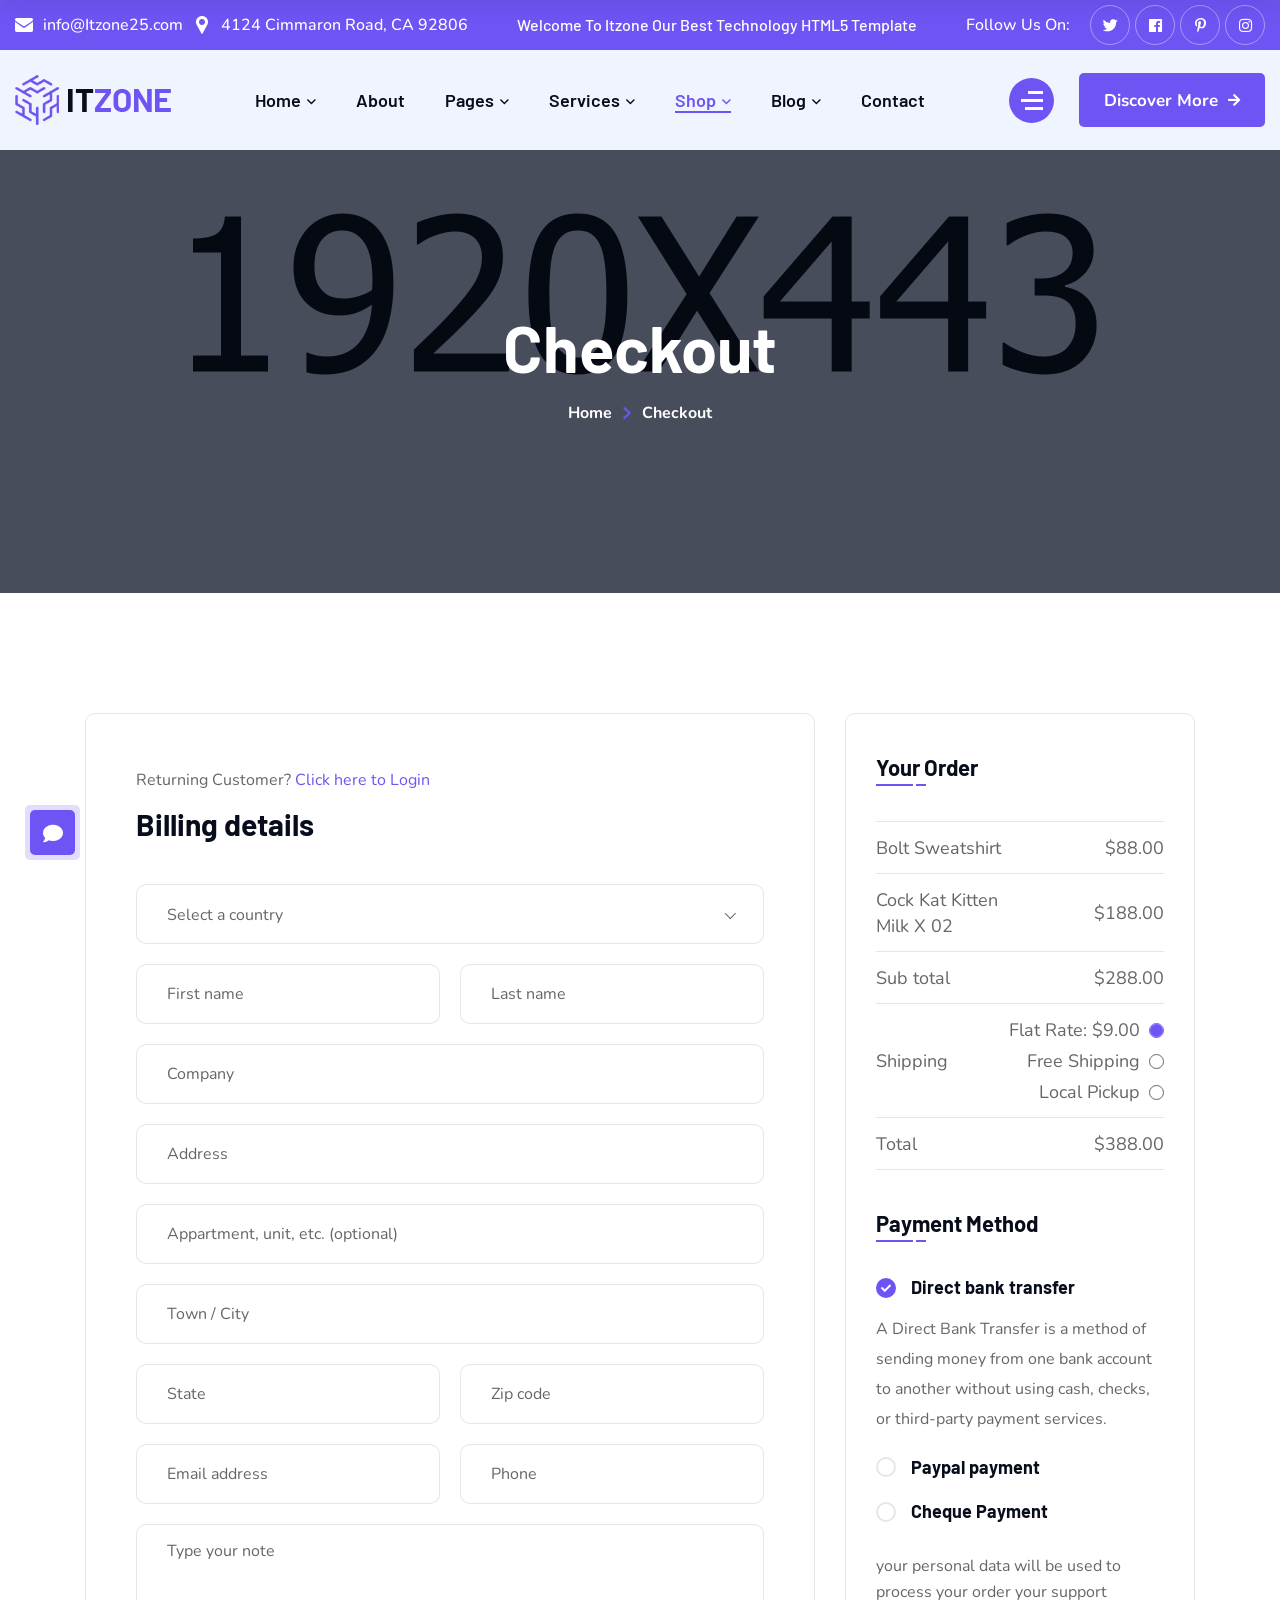
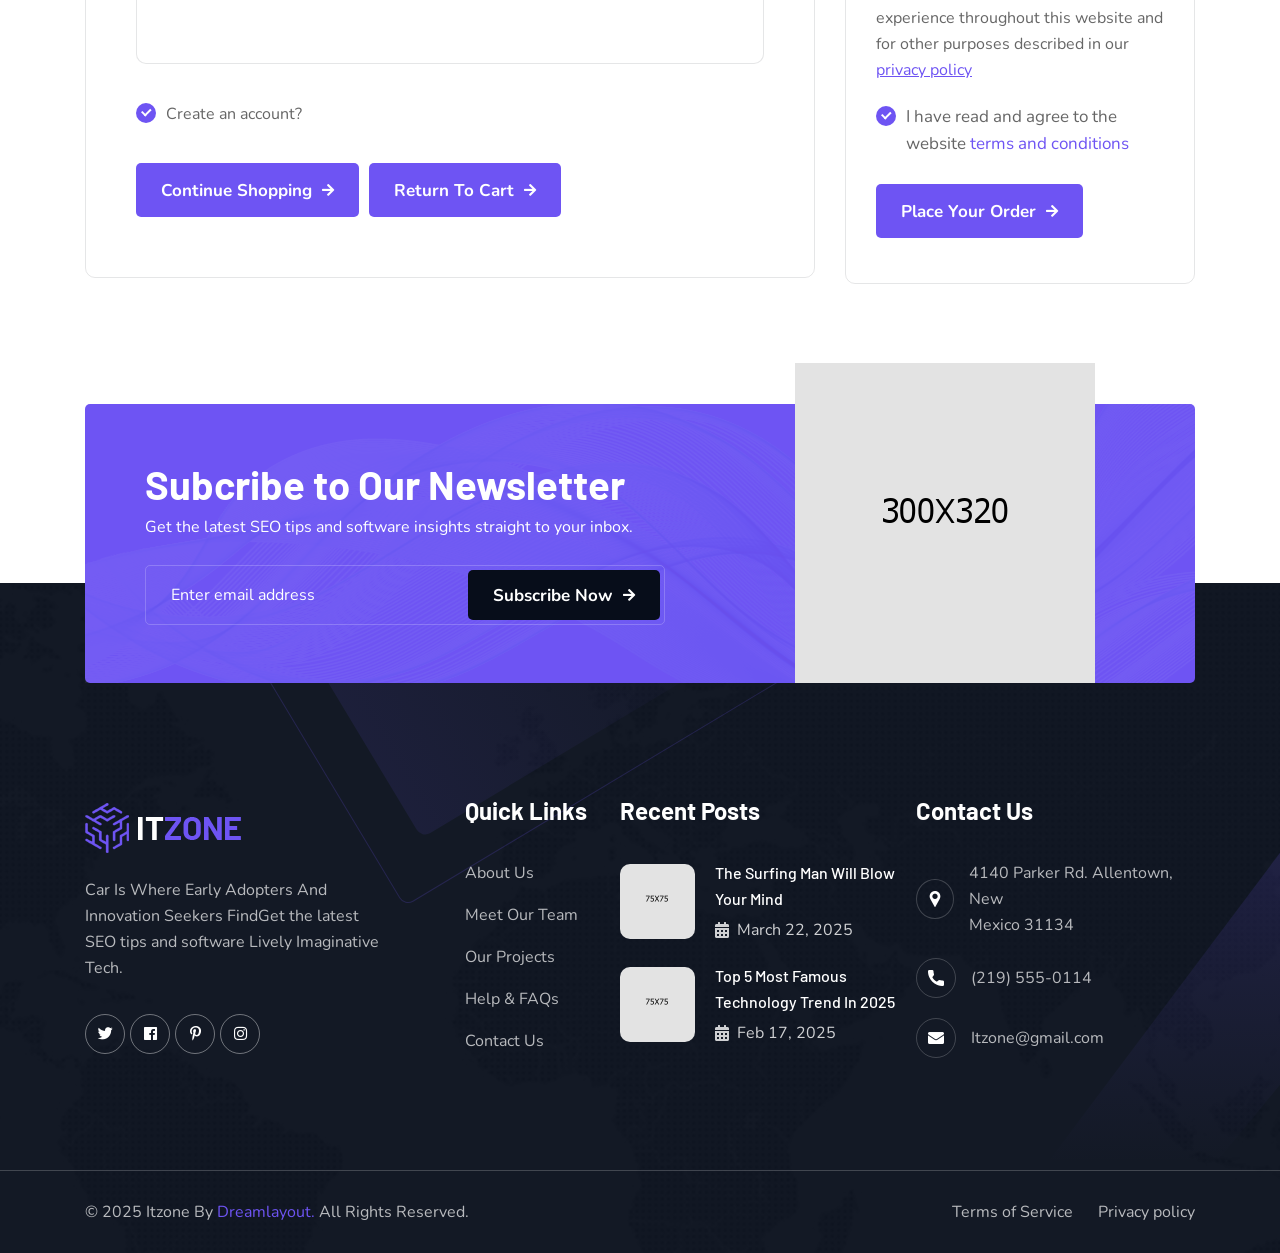
<file: itzone-technology-it-solutions-html5-template/checkout.html>
<!DOCTYPE html>
<html lang="en">

<head>
    <meta charset="UTF-8" />
    <meta name="viewport" content="width=device-width, initial-scale=1.0" />
    <title> Checkout || Itzone|| Itzone HTML 5 Template </title>
    <!-- favicons Icons -->
    <link rel="apple-touch-icon" sizes="180x180" href="assets/images/favicons/apple-touch-icon.png" />
    <link rel="icon" type="image/png" sizes="32x32" href="assets/images/favicons/favicon-32x32.png" />
    <link rel="icon" type="image/png" sizes="16x16" href="assets/images/favicons/favicon-16x16.png" />
    <link rel="manifest" href="assets/images/favicons/site.webmanifest" />
    <meta name="description" content="Itzone HTML 5 Template " />

    <!-- fonts -->
    <link rel="preconnect" href="https://fonts.googleapis.com">
    <link rel="preconnect" href="https://fonts.gstatic.com" crossorigin>
    <link href="https://fonts.googleapis.com/css2?family=Nunito:ital,wght@0,200..1000;1,200..1000&display=swap"
        rel="stylesheet">

    <link
        href="https://fonts.googleapis.com/css2?family=Barlow:ital,wght@0,100;0,200;0,300;0,400;0,500;0,600;0,700;0,800;0,900;1,100;1,200;1,300;1,400;1,500;1,600;1,700;1,800;1,900&display=swap"
        rel="stylesheet">


    <link rel="stylesheet" href="assets/css/bootstrap.min.css" />
    <link rel="stylesheet" href="assets/css/animate.min.css" />
    <link rel="stylesheet" href="assets/css/custom-animate.css" />
    <link rel="stylesheet" href="assets/css/swiper.min.css" />
    <link rel="stylesheet" href="assets/css/font-awesome-all.css" />
    <link rel="stylesheet" href="assets/css/jarallax.css" />
    <link rel="stylesheet" href="assets/css/jquery.magnific-popup.css" />
    <link rel="stylesheet" href="assets/css/odometer.min.css" />
    <link rel="stylesheet" href="assets/css/flaticon.css">
    <link rel="stylesheet" href="assets/css/owl.carousel.min.css" />
    <link rel="stylesheet" href="assets/css/owl.theme.default.min.css" />
    <link rel="stylesheet" href="assets/css/nice-select.css" />
    <link rel="stylesheet" href="assets/css/jquery-ui.css" />
    <link rel="stylesheet" href="assets/css/twentytwenty.css" />
    <link rel="stylesheet" href="assets/css/aos.css" />


    <link rel="stylesheet" href="assets/css/module-css/slider.css" />
    <link rel="stylesheet" href="assets/css/module-css/footer.css" />
    <link rel="stylesheet" href="assets/css/module-css/banner.css" />
    <link rel="stylesheet" href="assets/css/module-css/about.css" />
    <link rel="stylesheet" href="assets/css/module-css/services.css" />
    <link rel="stylesheet" href="assets/css/module-css/why-choose.css" />
    <link rel="stylesheet" href="assets/css/module-css/process.css" />
    <link rel="stylesheet" href="assets/css/module-css/sliding-text.css" />
    <link rel="stylesheet" href="assets/css/module-css/project.css" />
    <link rel="stylesheet" href="assets/css/module-css/counter.css" />
    <link rel="stylesheet" href="assets/css/module-css/team.css" />
    <link rel="stylesheet" href="assets/css/module-css/brand.css" />
    <link rel="stylesheet" href="assets/css/module-css/testimonial.css" />
    <link rel="stylesheet" href="assets/css/module-css/contact.css" />
    <link rel="stylesheet" href="assets/css/module-css/pricing.css" />
    <link rel="stylesheet" href="assets/css/module-css/faq.css" />
    <link rel="stylesheet" href="assets/css/module-css/blog.css" />
    <link rel="stylesheet" href="assets/css/module-css/newsletter.css" />
    <link rel="stylesheet" href="assets/css/module-css/shop.css" />
    <link rel="stylesheet" href="assets/css/module-css/page-header.css" />

    <!-- template styles -->
    <link rel="stylesheet" href="assets/css/style.css" />
    <link rel="stylesheet" href="assets/css/responsive.css" />
</head>

<body class="custom-cursor">

    <div class="custom-cursor__cursor"></div>
    <div class="custom-cursor__cursor-two"></div>

    <!--Start Preloader-->
    <div class="loader js-preloader">
        <div></div>
        <div></div>
        <div></div>
    </div>
    <!--End Preloader-->




    <div class="chat-icon"><button type="button" class="chat-toggler"><i class="fa fa-comment"></i></button></div>
    <!--Chat Popup-->
    <div id="chat-popup" class="chat-popup">
        <div class="popup-inner">
            <div class="close-chat"><i class="fa fa-times"></i></div>
            <div class="chat-form">
                <p>Please fill out the form below and we will get back to you as soon as possible.</p>
                <form action="assets/inc/sendemail.php" method="POST" class="contact-form-validated">
                    <div class="form-group">
                        <input type="text" name="name" placeholder="Your Name" required>
                    </div>
                    <div class="form-group">
                        <input type="email" name="email" placeholder="Your Email" required>
                    </div>
                    <div class="form-group">
                        <textarea name="message" placeholder="Your Text" required></textarea>
                    </div>
                    <div class="form-group message-btn">
                        <button type="submit" class="thm-btn"> Submit Now
                            <span class="fas fa-arrow-right"></span>
                        </button>
                    </div>
                    <div class="result"></div>
                </form>
            </div>
        </div>
    </div>



    <!-- Start sidebar widget content -->
    <div class="xs-sidebar-group info-group info-sidebar">
        <div class="xs-overlay xs-bg-black"></div>
        <div class="xs-sidebar-widget">
            <div class="sidebar-widget-container">
                <div class="widget-heading">
                    <a href="#" class="close-side-widget">X</a>
                </div>
                <div class="sidebar-textwidget">
                    <div class="sidebar-info-contents">
                        <div class="content-inner">
                            <div class="logo">
                                <a href="index.html"><img src="assets/images/resources/logo-2.png" alt="" /></a>
                            </div>
                            <div class="content-box">
                                <h4>About Us</h4>
                                <div class="inner-text">
                                    <p>Contrary to popular belief, Lorem Ipsum is not simply random text. It has
                                        roots in a piece of classical Latin literature from 45 BC, making it over
                                        2000 years old.
                                    </p>
                                </div>
                            </div>

                            <div class="form-inner">
                                <h4>Get a free quote</h4>
                                <form action="assets/inc/sendemail.php" method="POST" class="contact-form-validated">
                                    <div class="form-group">
                                        <input type="text" name="name" placeholder="Name" required="">
                                    </div>
                                    <div class="form-group">
                                        <input type="email" name="email" placeholder="Email" required="">
                                    </div>
                                    <div class="form-group">
                                        <textarea name="message" placeholder="Message..." required=""></textarea>
                                    </div>
                                    <div class="form-group message-btn">
                                        <button class="thm-btn" data-text="Submit Now +" type="submit"
                                            data-loading-text="Please wait...">Submit Now
                                            <span class="fas fa-arrow-right"></span>
                                        </button>
                                    </div>
                                    <div class="result"></div>
                                </form>
                            </div>

                            <div class="sidebar-contact-info">
                                <h4>Contact Info</h4>
                                <ul class="list-unstyled">
                                    <li>
                                        <span class="icon-pin"></span> 88 broklyn street, New York
                                    </li>
                                    <li>
                                        <span class="icon-call"></span>
                                        <a href="tel:123456789">+1 555-9990-153</a>
                                    </li>
                                    <li>
                                        <span class="icon-email"></span>
                                        <a href="mailto:info@example.com">info@example.com</a>
                                    </li>
                                </ul>
                            </div>
                            <div class="thm-social-link1">
                                <ul class="social-box list-unstyled">
                                    <li>
                                        <a href="#"><i class="icon-facebook-app-symbol" aria-hidden="true"></i></a>
                                    </li>
                                    <li>
                                        <a href="#"><i class="icon-twitter" aria-hidden="true"></i></a>
                                    </li>
                                    <li>
                                        <a href="#"><i class="icon-linkedin" aria-hidden="true"></i></a>
                                    </li>
                                    <li>
                                        <a href="#"><i class="icon-pinterest" aria-hidden="true"></i></a>
                                    </li>
                                </ul>
                            </div>
                        </div>
                    </div>
                </div>
            </div>
        </div>
    </div>
    <!-- End sidebar widget content -->


    <div class="page-wrapper">
        <header class="main-header">
            <div class="main-menu__top">
                <div class="main-menu__top-inner">
                    <ul class="list-unstyled main-menu__contact-list">
                        <li>
                            <div class="icon">
                                <i class="icon-email"></i>
                            </div>
                            <div class="text">
                                <p><a href="mailto:info@Itzone24.com">info@Itzone25.com</a>
                                </p>
                            </div>
                        </li>
                        <li>
                            <div class="icon">
                                <i class="icon-pin"></i>
                            </div>
                            <div class="text">
                                <p>4124 Cimmaron Road, CA 92806</p>
                            </div>
                        </li>
                    </ul>
                    <p class="main-menu__top-welcome-text">Welcome to Itzone
                        our Best Technology HTML5 Template</p>
                    <div class="main-menu__top-right">
                        <p class="main-menu__social-title">Follow Us On:</p>
                        <div class="main-menu__social">
                            <a href="#"><i class="fab fa-twitter"></i></a>
                            <a href="#"><i class="fab fa-facebook"></i></a>
                            <a href="#"><i class="fab fa-pinterest-p"></i></a>
                            <a href="#"><i class="fab fa-instagram"></i></a>
                        </div>
                    </div>
                </div>
            </div>
            <nav class="main-menu">
                <div class="main-menu__wrapper">
                    <div class="main-menu__wrapper-inner">
                        <div class="main-menu__left">
                            <div class="main-menu__logo">
                                <a href="index.html"><img src="assets/images/resources/logo-1.png" alt=""></a>
                            </div>
                        </div>
                        <div class="main-menu__main-menu-box">
                            <a href="#" class="mobile-nav__toggler"><i class="fa fa-bars"></i></a>
                            <ul class="main-menu__list">
                                <li class="dropdown megamenu">
                                    <a href="#">Home </a>
                                    <ul>
                                        <li>
                                            <section class="home-showcase">
                                                <div class="container">
                                                    <div class="home-showcase__inner">
                                                        <div class="row">
                                                            <div class="col-lg-3">
                                                                <div class="home-showcase__item">
                                                                    <div class="home-showcase__image">
                                                                        <img src="assets/images/home-showcase/home-showcase-1-1.jpg"
                                                                            alt="">
                                                                        <div class="home-showcase__buttons">
                                                                            <a href="index.html"
                                                                                class="thm-btn home-showcase__buttons__item">
                                                                                Multi Page
                                                                                <span class="fas fa-arrow-right"></span>
                                                                            </a>
                                                                            <a href="index-one-page.html"
                                                                                class="thm-btn home-showcase__buttons__item">
                                                                                One Page
                                                                                <span class="fas fa-arrow-right"></span>
                                                                            </a>
                                                                        </div>
                                                                        <!-- /.home-showcase__buttons -->
                                                                    </div><!-- /.home-showcase__image -->
                                                                    <h3 class="home-showcase__title">Home
                                                                        Page
                                                                        01</h3>
                                                                    <!-- /.home-showcase__title -->
                                                                </div><!-- /.home-showcase__item -->
                                                            </div><!-- /.col-lg-3 -->
                                                            <div class="col-lg-3">
                                                                <div class="home-showcase__item">
                                                                    <div class="home-showcase__image">
                                                                        <img src="assets/images/home-showcase/home-showcase-1-2.jpg"
                                                                            alt="">
                                                                        <div class="home-showcase__buttons">
                                                                            <a href="index2.html"
                                                                                class="thm-btn home-showcase__buttons__item">
                                                                                Multi Page
                                                                                <span class="fas fa-arrow-right"></span>
                                                                            </a>
                                                                            <a href="index2-one-page.html"
                                                                                class="thm-btn home-showcase__buttons__item">
                                                                                One Page
                                                                                <span class="fas fa-arrow-right"></span>
                                                                            </a>
                                                                        </div>
                                                                        <!-- /.home-showcase__buttons -->
                                                                    </div><!-- /.home-showcase__image -->
                                                                    <h3 class="home-showcase__title">Home
                                                                        Page
                                                                        02
                                                                    </h3><!-- /.home-showcase__title -->
                                                                </div><!-- /.home-showcase__item -->
                                                            </div><!-- /.col-lg-3 -->
                                                            <div class="col-lg-3">
                                                                <div class="home-showcase__item">
                                                                    <div class="home-showcase__image">
                                                                        <img src="assets/images/home-showcase/home-showcase-1-3.jpg"
                                                                            alt="">
                                                                        <div class="home-showcase__buttons">
                                                                            <a href="index3.html"
                                                                                class="thm-btn home-showcase__buttons__item">
                                                                                Multi Page
                                                                                <span class="fas fa-arrow-right"></span>
                                                                            </a>
                                                                            <a href="index3-one-page.html"
                                                                                class="thm-btn home-showcase__buttons__item">
                                                                                One Page
                                                                                <span class="fas fa-arrow-right"></span>
                                                                            </a>
                                                                        </div>
                                                                        <!-- /.home-showcase__buttons -->
                                                                    </div><!-- /.home-showcase__image -->
                                                                    <h3 class="home-showcase__title">Home
                                                                        Page
                                                                        03
                                                                    </h3><!-- /.home-showcase__title -->
                                                                </div><!-- /.home-showcase__item -->
                                                            </div><!-- /.col-lg-3 -->
                                                            <div class="col-lg-3">
                                                                <div class="home-showcase__item">
                                                                    <div class="home-showcase__image">
                                                                        <img src="assets/images/home-showcase/home-showcase-1-4.jpg"
                                                                            alt="">
                                                                        <div class="home-showcase__buttons">
                                                                            <a href="index-dark.html"
                                                                                class="thm-btn home-showcase__buttons__item">Dark
                                                                                Page
                                                                                <span class="fas fa-arrow-right"></span>
                                                                            </a>
                                                                        </div>
                                                                        <!-- /.home-showcase__buttons -->
                                                                    </div><!-- /.home-showcase__image -->
                                                                    <h3 class="home-showcase__title">Dark Page
                                                                    </h3><!-- /.home-showcase__title -->
                                                                </div><!-- /.home-showcase__item -->
                                                            </div><!-- /.col-lg-3 -->
                                                        </div><!-- /.row -->
                                                    </div><!-- /.home-showcase__inner -->

                                                </div><!-- /.container -->
                                            </section>
                                        </li>
                                    </ul>
                                </li>
                                <li>
                                    <a href="about.html">About</a>
                                </li>
                                <li class="dropdown">
                                    <a href="#">Pages</a>
                                    <ul class="shadow-box">
                                        <li><a href="team.html">Team</a></li>
                                        <li><a href="team-details.html">Team Details</a></li>
                                        <li><a href="projects.html">Projects</a></li>
                                        <li><a href="project-details.html">Project Details</a></li>
                                        <li><a href="testimonials.html">Testimonials</a></li>
                                        <li><a href="pricing.html">Pricing</a></li>
                                        <li><a href="faq.html">FAQs</a></li>
                                        <li><a href="404.html">404 Error</a></li>
                                    </ul>
                                </li>
                                <li class="dropdown">
                                    <a href="#">services</a>
                                    <ul class="shadow-box">
                                        <li><a href="services.html">Services</a></li>
                                        <li><a href="ui-ux-design.html">UI/UX Design</a></li>
                                        <li><a href="web-development.html">Web Development</a></li>
                                        <li><a href="digital-marketing.html">Digital Marketing</a></li>
                                        <li><a href="business-analysis.html">Business Analysis</a></li>
                                        <li><a href="software-development.html">Software Development</a></li>
                                        <li><a href="product-design.html">Product Design</a></li>
                                    </ul>
                                </li>
                                <li class="dropdown">
                                    <a href="#">Shop</a>
                                    <ul class="shadow-box">
                                        <li><a href="products.html">Products</a></li>
                                        <li><a href="product-details.html">Product Details</a></li>
                                        <li><a href="cart.html">Cart</a></li>
                                        <li><a href="checkout.html">Checkout</a></li>
                                        <li><a href="wishlist.html">Wishlist</a></li>
                                        <li><a href="sign-up.html">Sign Up</a></li>
                                        <li><a href="login.html">Login</a></li>
                                    </ul>
                                </li>
                                <li class="dropdown">
                                    <a href="#">Blog</a>
                                    <ul class="shadow-box">
                                        <li><a href="blog.html">Blog</a></li>
                                        <li><a href="blog-standard.html">Blog Standard</a></li>
                                        <li><a href="blog-left-sidebar.html">Blog Left Sidebar</a></li>
                                        <li><a href="blog-right-sidebar.html">Blog Right Sidebar</a></li>
                                        <li><a href="blog-details.html">Blog Details</a></li>
                                    </ul>
                                </li>
                                <li>
                                    <a href="contact.html">Contact</a>
                                </li>
                            </ul>
                        </div>
                        <div class="main-menu__right">
                            <div class="main-menu__call">
                                <div class="main-menu__call-icon">
                                    <i class="icon-call"></i>
                                </div>
                                <div class="main-menu__call-content">
                                    <p class="main-menu__call-sub-title">Call Anytime</p>
                                    <h5 class="main-menu__call-number"><a href="tel:9288006780">+92 ( 8800 ) -
                                            6780</a></h5>
                                </div>
                            </div>
                            <div class="main-menu__search-cart-box">
                                <div class="main-menu__search-cart-box">
                                    <div class="main-menu__search-box">
                                        <a href="#" class="main-menu__search searcher-toggler-box fal fa-search"></a>
                                    </div>
                                    <div class="main-menu__cart-box">
                                        <a href="cart.html" class="main-menu__cart">
                                            <span class="fal fa-shopping-cart"></span>
                                            <span class="main-menu__cart-count">02</span>
                                        </a>
                                    </div>
                                </div>
                            </div>
                            <div class="main-menu__nav-sidebar-icon">
                                <a class="navSidebar-button" href="#">
                                    <span class="icon-dots-menu-one"></span>
                                    <span class="icon-dots-menu-two"></span>
                                    <span class="icon-dots-menu-three"></span>
                                </a>
                            </div>
                            <div class="main-menu__btn-box">
                                <a href="about.html" class="thm-btn">Discover More
                                    <span class="fas fa-arrow-right"></span>
                                </a>
                            </div>
                        </div>
                    </div>
                </div>
            </nav>
        </header>

        <div class="stricky-header stricked-menu main-menu">
            <div class="sticky-header__content"></div><!-- /.sticky-header__content -->
        </div><!-- /.stricky-header -->



        <!--Page Header Start-->
        <section class="page-header">
            <div class="page-header__bg" style="background-image: url(assets/images/backgrounds/page-header-bg.jpg);">
            </div>
            <div class="container">
                <div class="page-header__inner">
                    <h3>Checkout</h3>
                    <div class="thm-breadcrumb__inner">
                        <ul class="thm-breadcrumb list-unstyled">
                            <li><a href="index.html">Home</a></li>
                            <li><span class="icon-arrow-angle-pointing-to-right"></span></li>
                            <li>Checkout</li>
                        </ul>
                    </div>
                </div>
            </div>
        </section>
        <!--Page Header End-->

        <!--Start Checkout Page-->
        <section class="checkout-page">
            <div class="container">
                <div class="row">
                    <div class="col-xl-8 col-lg-6">
                        <div class="billing_details">
                            <div class="billing_title">
                                <p>Returning Customer? <a href="#">Click here to Login</a></p>
                                <h2>Billing details</h2>
                            </div>
                            <form class="billing_details_form">
                                <div class="row">
                                    <div class="col-xl-12">
                                        <div class="billing_input_box">
                                            <div class="select-box">
                                                <select class="wide">
                                                    <option data-display="Select a country">Select a country</option>
                                                    <option value="1">Canada</option>
                                                    <option value="2">England</option>
                                                    <option value="3">Australia</option>
                                                    <option value="3">USA</option>
                                                </select>
                                            </div>
                                        </div>
                                    </div>
                                </div>
                                <div class="row bs-gutter-x-20">
                                    <div class="col-xl-6">
                                        <div class="billing_input_box">
                                            <input type="text" name="first_name" value="" placeholder="First name"
                                                required="">
                                        </div>
                                    </div>
                                    <div class="col-xl-6">
                                        <div class="billing_input_box">
                                            <input type="text" name="last_name" value="" placeholder="Last name"
                                                required="">
                                        </div>
                                    </div>
                                </div>
                                <div class="row">
                                    <div class="col-xl-12">
                                        <div class="billing_input_box">
                                            <input type="text" name="company_name" value="" placeholder="Company">
                                        </div>
                                    </div>
                                    <div class="col-xl-12">
                                        <div class="billing_input_box">
                                            <input type="text" name="Address" value="" placeholder="Address">
                                        </div>
                                    </div>
                                    <div class="col-xl-12">
                                        <div class="billing_input_box">
                                            <input type="text" name="company_name" value=""
                                                placeholder="Appartment, unit, etc. (optional)">
                                        </div>
                                    </div>
                                    <div class="col-xl-12">
                                        <div class="billing_input_box">
                                            <input type="text" name="Town/City" value="" placeholder="Town / City"
                                                required="">
                                        </div>
                                    </div>
                                </div>
                                <div class="row bs-gutter-x-20">
                                    <div class="col-xl-6">
                                        <div class="billing_input_box">
                                            <input type="text" name="State" value="" placeholder="State" required="">
                                        </div>
                                    </div>
                                    <div class="col-xl-6">
                                        <div class="billing_input_box">
                                            <input name="form_zip" type="text" pattern="[0-9]*" placeholder="Zip code">
                                        </div>
                                    </div>
                                    <div class="col-xl-6">
                                        <div class="billing_input_box">
                                            <input name="email" type="email" placeholder="Email address">
                                        </div>
                                    </div>
                                    <div class="col-xl-6">
                                        <div class="billing_input_box">
                                            <input type="tel" name="form_phone" pattern="[0-9]{3}-[0-9]{3}-[0-9]{4}"
                                                required="" placeholder="Phone">
                                        </div>
                                    </div>
                                </div>

                                <div class="row">
                                    <div class="col-xl-12">
                                        <div class="billing_input_box">
                                            <textarea placeholder="Type your note" name="form_order_notes"></textarea>
                                        </div>
                                    </div>
                                </div>

                                <div class="row">
                                    <div class="col-xl-12">
                                        <div class="checked-box">
                                            <input type="checkbox" name="skipper1" id="skipper" checked="">
                                            <label for="skipper"><span></span>Create an account?</label>
                                        </div>
                                    </div>
                                </div>

                                <div class="row">
                                    <div class="col-xl-12">
                                        <div class="billing_details_form-btns">
                                            <div class="billing_details_form-btn-1">
                                                <button type="submit" class="thm-btn">Continue Shopping <span
                                                        class="fas fa-arrow-right"></span>
                                                </button>
                                            </div>
                                            <div class="billing_details_form-btn-2">
                                                <button type="submit" class="thm-btn">Return To Cart <span
                                                        class="fas fa-arrow-right"></span>
                                                </button>
                                            </div>
                                        </div>
                                    </div>
                                </div>
                            </form>
                        </div>
                    </div>

                    <div class="col-xl-4 col-lg-6">
                        <div class="sidebar-order-summary">
                            <div class="title-box">
                                <h3>Your Order</h3>
                            </div>

                            <ul class="sidebar-order-summary__list list-unstyled">
                                <li>
                                    <div class="left-text">
                                        <p>Bolt Sweatshirt</p>
                                    </div>

                                    <div class="right-text">
                                        <p>$88.00</p>
                                    </div>
                                </li>

                                <li>
                                    <div class="left-text">
                                        <p>Cock Kat Kitten <br> Milk X 02</p>
                                    </div>

                                    <div class="right-text">
                                        <p>$188.00</p>
                                    </div>
                                </li>

                                <li>
                                    <div class="left-text">
                                        <p>Sub total</p>
                                    </div>

                                    <div class="right-text">
                                        <p>$288.00</p>
                                    </div>
                                </li>

                                <li>
                                    <div class="left-text">
                                        <p>Shipping</p>
                                    </div>

                                    <div class="right-text">
                                        <ul>
                                            <li>
                                                <input type="radio" id="flat" name="rating" checked="checked">
                                                <label for="flat">
                                                    <i></i>
                                                    Flat Rate: $9.00
                                                </label>
                                            </li>

                                            <li>
                                                <input type="radio" id="free" name="rating">
                                                <label for="free">
                                                    <i></i>
                                                    Free Shipping
                                                </label>
                                            </li>

                                            <li>
                                                <input type="radio" id="local" name="rating">
                                                <label for="local">
                                                    <i></i>
                                                    Local Pickup
                                                </label>
                                            </li>
                                        </ul>
                                    </div>
                                </li>

                                <li>
                                    <div class="left-text">
                                        <p>Total</p>
                                    </div>

                                    <div class="right-text">
                                        <p>$388.00</p>
                                    </div>
                                </li>
                            </ul>

                            <div class="sidebar-order-summary__Payment">
                                <div class="title-box">
                                    <h3>Payment Method</h3>
                                </div>

                                <div class="checkout__payment">
                                    <div class="checkout__payment__item checkout__payment__item--active">
                                        <h3 class="checkout__payment__title">Direct bank transfer</h3>
                                        <div class="checkout__payment__content">
                                            A Direct Bank Transfer is a method of sending money from one
                                            bank account to another without using cash, checks, or third-party payment
                                            services.
                                        </div>
                                    </div>
                                    <div class="checkout__payment__item">
                                        <h3 class="checkout__payment__title">Paypal payment</h3>
                                        <div class="checkout__payment__content">
                                            PayPal is an online payment system that allows users to send and receive
                                            money securely. It supports personal and business transactions, including
                                            shopping, invoicing, and international transfers.
                                        </div>
                                    </div>
                                    <div class="checkout__payment__item">
                                        <h3 class="checkout__payment__title">Cheque Payment</h3>
                                        <div class="checkout__payment__content">
                                            A cheque payment is a written, dated, and signed document that instructs a
                                            bank to pay a specific amount of money from the issuer’s account to the
                                            payee.
                                        </div>
                                    </div>
                                </div>
                            </div>

                            <div class="sidebar-order-summary__bottom">
                                <p class="text1">your personal data will be used to process your order your support
                                    experience throughout this website and for other purposes described in our <a
                                        href="#">privacy policy</a></p>

                                <div class="sidebar-order-summary__checked">
                                    <input type="checkbox" name="skipper1" id="skipper2" checked="">
                                    <label for="skipper2"><span></span>I have read and agree to the website <a
                                            href="#">terms and conditions</a></label>
                                </div>

                                <div class="sidebar-order-summary__btn">
                                    <a class="thm-btn" href="checkout.html">Place your order <span
                                            class="fas fa-arrow-right"></span>
                                    </a>
                                </div>
                            </div>
                        </div>
                    </div>
                </div>
            </div>
        </section>
        <!--End Checkout Page-->

        <!-- Newsletter One Start -->
        <section class="newsletter-two">
            <div class="container">
                <div class="newsletter-two__inner">
                    <div class="newsletter-two__shape-1"
                        style="background-image: url(assets/images/shapes/newsletter-two-shape-1.png);"></div>
                    <div class="newsletter-two__img-1">
                        <img src="assets/images/resources/newsletter-two-img-1.png" alt="">
                    </div>
                    <div class="newsletter-two__left">
                        <h2 class="newsletter-two__title">Subcribe to Our Newsletter</h2>
                        <p class="newsletter-two__text">Get the latest SEO tips and software insights straight to your
                            inbox.</p>
                    </div>
                    <div class="newsletter-two__right">
                        <form class="contact-form-validated newsletter-two__form" action="assets/inc/sendemail.php"
                            method="post">
                            <div class="newsletter-two__input">
                                <input type="email" placeholder="Enter email address" name="email" required>
                            </div>
                            <button type="submit" class="thm-btn">Subscribe Now <span class="fas fa-arrow-right"></span>
                            </button>
                            <div class="result"></div>
                        </form>
                    </div>
                </div>
            </div>
        </section>
        <!-- Newsletter One End -->

        <!--Site Footer Start-->
        <footer class="site-footer site-footer-two">
            <div class="site-footer__bg" style="background-image: url(assets/images/backgrounds/site-footer-bg.jpg);">
            </div>
            <div class="site-footer__shape-1 img-bounce-two"></div>
            <div class="site-footer__shape-2 float-bob-y"></div>
            <div class="site-footer__top">
                <div class="container">
                    <div class="site-footer__top-inner">
                        <div class="row">
                            <div class="col-xl-4 col-lg-6 col-md-6 wow fadeInUp" data-wow-delay="100ms">
                                <div class="footer-widget__about">
                                    <div class="footer-widget__about-logo">
                                        <a href="index.html"><img src="assets/images/resources/logo-2.png" alt=""></a>
                                    </div>
                                    <p class="footer-widget__about-text">Car Is Where Early Adopters And Innovation
                                        Seekers FindGet the latest SEO tips and software Lively
                                        Imaginative Tech.</p>
                                    <div class="footer-widget__social">
                                        <a href="#"><i class="fab fa-twitter"></i></a>
                                        <a href="#"><i class="fab fa-facebook"></i></a>
                                        <a href="#"><i class="fab fa-pinterest-p"></i></a>
                                        <a href="#"><i class="fab fa-instagram"></i></a>
                                    </div>
                                </div>
                            </div>
                            <div class="col-xl-2 col-lg-6 col-md-6 wow fadeInUp" data-wow-delay="200ms">
                                <div class="footer-widget__links">
                                    <h4 class="footer-widget__title">Quick links</h4>
                                    <ul class="footer-widget__links-list list-unstyled">
                                        <li><a href="about.html">About Us</a></li>
                                        <li><a href="team.html">Meet Our Team</a></li>
                                        <li><a href="projects.html">Our Projects</a></li>
                                        <li><a href="faq.html">Help & FAQs</a></li>
                                        <li><a href="contact.html">Contact Us</a></li>
                                    </ul>
                                </div>
                            </div>
                            <div class="col-xl-3 col-lg-6 col-md-6 wow fadeInUp" data-wow-delay="400ms">
                                <div class="footer-widget__post-box">
                                    <h4 class="footer-widget__title">Recent Posts</h4>
                                    <ul class="footer-widget__post list-unstyled">
                                        <li>
                                            <div class="footer-widget__post-img">
                                                <img src="assets/images/blog/footer-widget-post-img-1.jpg" alt="">
                                            </div>
                                            <div class="footer-widget__post-content">
                                                <h3 class="footer-widget__post-title"><a href="blog-details.html">The
                                                        Surfing Man Will Blow Your Mind</a></h3>
                                                <p class="footer-widget__post-date"><span class="fas fa-calendar-alt">
                                                    </span>March 22, 2025</p>
                                            </div>
                                        </li>
                                        <li>
                                            <div class="footer-widget__post-img">
                                                <img src="assets/images/blog/footer-widget-post-img-2.jpg" alt="">
                                            </div>
                                            <div class="footer-widget__post-content">
                                                <h3 class="footer-widget__post-title"><a href="blog-details.html">Top 5
                                                        Most Famous Technology Trend In 2025</a></h3>
                                                <p class="footer-widget__post-date"> <span
                                                        class="fas fa-calendar-alt"></span>Feb 17, 2025</p>
                                            </div>
                                        </li>
                                    </ul>
                                </div>
                            </div>
                            <div class="col-xl-3 col-lg-6 col-md-6 wow fadeInUp" data-wow-delay="300ms">
                                <div class="footer-widget__contact">
                                    <h3 class="footer-widget__title">Contact Us</h3>
                                    <ul class="footer-widget__contact-list list-unstyled">
                                        <li>
                                            <div class="icon">
                                                <span class="icon-pin"></span>
                                            </div>
                                            <p>4140 Parker Rd. Allentown, New
                                                <br> Mexico 31134</p>
                                        </li>
                                        <li>
                                            <div class="icon">
                                                <span class="icon-call"></span>
                                            </div>
                                            <p><a href="tel:2195550114">(219) 555-0114</a></p>
                                        </li>
                                        <li>
                                            <div class="icon">
                                                <span class="icon-email"></span>
                                            </div>
                                            <p><a href="mailto:Itzone@gmail.com">Itzone@gmail.com</a></p>
                                        </li>
                                    </ul>
                                </div>
                            </div>
                        </div>
                    </div>
                </div>
            </div>
            <div class="site-footer__bottom">
                <div class="container">
                    <div class="row">
                        <div class="col-xl-12">
                            <div class="site-footer__bottom-inner">
                                <div class="site-footer__copyright">
                                    <p class="site-footer__copyright-text">© 2025 Itzone By <a
                                            href="https://themeforest.net/user/dreamlayout">Dreamlayout.</a> All
                                        Rights
                                        Reserved.</p>
                                </div>
                                <div class="site-footer__bottom-menu-box">
                                    <ul class="list-unstyled site-footer__bottom-menu">
                                        <li><a href="about.html">Terms of Service</a></li>
                                        <li><a href="about.html">Privacy policy</a></li>
                                    </ul>
                                </div>
                            </div>
                        </div>
                    </div>
                </div>
            </div>
        </footer>
        <!--Site Footer End-->




    </div><!-- /.page-wrapper -->


    <div class="mobile-nav__wrapper">
        <div class="mobile-nav__overlay mobile-nav__toggler"></div>
        <!-- /.mobile-nav__overlay -->
        <div class="mobile-nav__content">
            <span class="mobile-nav__close mobile-nav__toggler"><i class="fa fa-times"></i></span>

            <div class="logo-box">
                <a href="index.html" aria-label="logo image"><img src="assets/images/resources/logo-2.png" width="150"
                        alt="" /></a>
            </div>
            <!-- /.logo-box -->
            <div class="mobile-nav__container"></div>
            <!-- /.mobile-nav__container -->

            <ul class="mobile-nav__contact list-unstyled">
                <li>
                    <i class="fa fa-envelope"></i>
                    <a href="mailto:needhelp@packageName__.com">needhelp@Itzone.com</a>
                </li>
                <li>
                    <i class="fas fa-phone"></i>
                    <a href="tel:666-888-0000">666 888 0000</a>
                </li>
            </ul><!-- /.mobile-nav__contact -->
            <div class="mobile-nav__top">
                <div class="mobile-nav__social">
                    <a href="#" class="fab fa-twitter"></a>
                    <a href="#" class="fab fa-facebook-square"></a>
                    <a href="#" class="fab fa-pinterest-p"></a>
                    <a href="#" class="fab fa-instagram"></a>
                </div><!-- /.mobile-nav__social -->
            </div><!-- /.mobile-nav__top -->



        </div>
        <!-- /.mobile-nav__content -->
    </div>
    <!-- /.mobile-nav__wrapper -->

    <!-- Search Popup -->
    <div class="search-popup">
        <div class="color-layer"></div>
        <button class="close-search"><span class="far fa-times fa-fw"></span></button>
        <form method="post" action="blog.html">
            <div class="form-group">
                <input type="search" name="search-field" value="" placeholder="Search Here" required="">
                <button type="submit"><i class="fas fa-search"></i></button>
            </div>
        </form>
    </div>
    <!-- End Search Popup -->

    <a href="#" data-target="html" class="scroll-to-target scroll-to-top">
        <span class="scroll-to-top__wrapper"><span class="scroll-to-top__inner"></span></span>
        <span class="scroll-to-top__text"> Go Back Top</span>
    </a>


    <script src="assets/js/jquery-latest.js"></script>
    <script src="assets/js/bootstrap.bundle.min.js"></script>
    <script src="assets/js/jarallax.min.js"></script>
    <script src="assets/js/jquery.ajaxchimp.min.js"></script>
    <script src="assets/js/jquery.appear.min.js"></script>
    <script src="assets/js/swiper.min.js"></script>
    <script src="assets/js/jquery.circle-progress.min.js"></script>
    <script src="assets/js/knob.js"></script>
    <script src="assets/js/jquery.magnific-popup.min.js"></script>
    <script src="assets/js/jquery.validate.min.js"></script>
    <script src="assets/js/odometer.min.js"></script>
    <script src="assets/js/wNumb.min.js"></script>
    <script src="assets/js/wow.js"></script>
    <script src="assets/js/isotope.js"></script>
    <script src="assets/js/owl.carousel.min.js"></script>
    <script src="assets/js/jquery-ui.js"></script>
    <script src="assets/js/jquery.circleType.js"></script>
    <script src="assets/js/jquery.lettering.min.js"></script>
    <script src="assets/js/jquery.fittext.js"></script>
    <script src="assets/js/jquery.nice-select.min.js"></script>
    <script src="assets/js/marquee.min.js"></script>
    <script src="assets/js/countdown.min.js"></script>
    <script src="assets/js/jquery-sidebar-content.js"></script>
    <script src="assets/js/twentytwenty.js"></script>
    <script src="assets/js/jquery.event.move.js"></script>
    <script src="assets/js/aos.js"></script>
    <script src="assets/js/gsap/gsap.js"></script>
    <script src="assets/js/gsap/ScrollTrigger.js"></script>
    <script src="assets/js/gsap/SplitText.js"></script>





    <!-- template js -->
    <script src="assets/js/script.js"></script>
</body>

</html>
</file>
<file: itzone-technology-it-solutions-html5-template/assets/css/jarallax.css>
.jarallax {
    position: relative;
    z-index: 0;
}
.jarallax > .jarallax-img {
    position: absolute;
    object-fit: cover;
    /* support for plugin https://github.com/bfred-it/object-fit-images */
    font-family: 'object-fit: cover;';
    top: 0;
    left: 0;
    width: 100%;
    height: 100%;
    z-index: -1;
}
</file>
<file: itzone-technology-it-solutions-html5-template/assets/css/flaticon.css>
@font-face {
  font-family: 'icomoon';
  src: url('../fonts/icomoon.eot?orkqwr');
  src: url('../fonts/icomoon.eot?orkqwr#iefix') format('embedded-opentype'),
    url('../fonts/icomoon.ttf?orkqwr') format('truetype'),
    url('../fonts/icomoon.woff?orkqwr') format('woff'),
    url('../fonts/icomoon.svg?orkqwr#icomoon') format('svg');
  font-weight: normal;
  font-style: normal;
  font-display: block;
}

[class^="icon-"],
[class*=" icon-"] {
  /* use !important to prevent issues with browser extensions that change fonts */
  font-family: 'icomoon' !important;
  speak: never;
  font-style: normal;
  font-weight: normal;
  font-variant: normal;
  text-transform: none;
  line-height: 1;

  /* Better Font Rendering =========== */
  -webkit-font-smoothing: antialiased;
  -moz-osx-font-smoothing: grayscale;
}




.icon-cyber-security:before {
  content: "\e93c";
}

.icon-rating:before {
  content: "\e93b";
}

.icon-conference:before {
  content: "\e939";
}

.icon-self-service:before {
  content: "\e93a";
}

.icon-software-development:before {
  content: "\e938";
}

.icon-technical-skills1:before {
  content: "\e935";
}

.icon-code:before {
  content: "\e936";
}

.icon-product-design:before {
  content: "\e937";
}

.icon-pin:before {
  content: "\e934";
}

.icon-check-mark:before {
  content: "\e900";
}

.icon-certified:before {
  content: "\e901";
}

.icon-award:before {
  content: "\e902";
}

.icon-add:before {
  content: "\e903";
}

.icon-financial:before {
  content: "\e904";
}

.icon-ux-design:before {
  content: "\e905";
}

.icon-promotion:before {
  content: "\e906";
}

.icon-promotion-1:before {
  content: "\e907";
}

.icon-social-media-marketing:before {
  content: "\e908";
}

.icon-digital-service:before {
  content: "\e909";
}

.icon-check:before {
  content: "\e90a";
}

.icon-check-1:before {
  content: "\e90b";
}

.icon-left-arrow-angle-big-gross-symbol:before {
  content: "\e90c";
}

.icon-arrow-angle-pointing-to-right:before {
  content: "\e90d";
}

.icon-calendar:before {
  content: "\e90e";
}

.icon-award-1:before {
  content: "\e90f";
}

.icon-mail:before {
  content: "\e910";
}

.icon-email:before {
  content: "\e911";
}

.icon-user:before {
  content: "\e912";
}

.icon-user-1:before {
  content: "\e913";
}

.icon-edit:before {
  content: "\e914";
}

.icon-phone-call:before {
  content: "\e915";
}

.icon-implement:before {
  content: "\e916";
}

.icon-financial-risk:before {
  content: "\e917";
}

.icon-minus:before {
  content: "\e918";
}

.icon-left:before {
  content: "\e919";
}

.icon-star:before {
  content: "\e91a";
}

.icon-experience:before {
  content: "\e91b";
}

.icon-monitor:before {
  content: "\e91c";
}

.icon-quote:before {
  content: "\e91d";
}

.icon-results:before {
  content: "\e91e";
}

.icon-costumer:before {
  content: "\e91f";
}

.icon-call:before {
  content: "\e920";
}

.icon-audit:before {
  content: "\e921";
}

.icon-complete:before {
  content: "\e922";
}

.icon-execution:before {
  content: "\e923";
}

.icon-star-1:before {
  content: "\e924";
}

.icon-right-quote:before {
  content: "\e925";
}

.icon-trophy:before {
  content: "\e926";
}

.icon-play-button-arrowhead:before {
  content: "\e927";
}

.icon-pinterest:before {
  content: "\e928";
}

.icon-linkedin:before {
  content: "\e929";
}

.icon-share:before {
  content: "\e92a";
}

.icon-twitter:before {
  content: "\e92b";
}

.icon-right-arrow:before {
  content: "\e92c";
}

.icon-left-arrow:before {
  content: "\e92d";
}

.icon-customer:before {
  content: "\e92e";
}

.icon-facebook-app-symbol:before {
  content: "\e92f";
}

.icon-twitter-1:before {
  content: "\e930";
}

.icon-review:before {
  content: "\e931";
}

.icon-checked:before {
  content: "\e932";
}

.icon-technical-skills:before {
  content: "\e933";
}
</file>
<file: itzone-technology-it-solutions-html5-template/assets/css/nice-select.css>
.nice-select {
    position: relative;
    display: block;
    -webkit-tap-highlight-color: transparent;
    background-color: #f6f4f9;
    border-radius: 0px;
    border: 0px solid #e4e4e4;
    box-sizing: border-box;
    clear: both;
    cursor: pointer;
    float: none;
    font-family: inherit;
    color: #888888;
    font-size: 14px;
    font-weight: 300;
    height: 70px;
    line-height: 48px;
    outline: none;
    padding-left: 25px;
    padding-right: 25px;
    text-align: left !important;
    -webkit-transition: all 0.2s ease-in-out;
    transition: all 0.2s ease-in-out;
    -webkit-user-select: none;
    -moz-user-select: none;
    -ms-user-select: none;
    user-select: none;
    white-space: nowrap;
    width: auto;
}

.nice-select:hover {
    border-color: #6e7a7a;
}

.nice-select:active,
.nice-select.open,
.nice-select:focus {
    border-color: #6e7a7a;
}


.nice-select:after {
    position: absolute;
    right: 17px;
    top: 50%;
    margin-top: -4px;
    display: block;
    border-bottom: 1px solid var(--itzone-gray);
    border-right: 1px solid var(--itzone-gray);
    content: '';
    width: 8px;
    height: 8px;
    pointer-events: none;
    -webkit-transform-origin: 66% 66%;
    -ms-transform-origin: 66% 66%;
    transform-origin: 66% 66%;
    -webkit-transform: rotate(45deg);
    -ms-transform: rotate(45deg);
    transform: rotate(45deg);
    -webkit-transition: all 0.15s ease-in-out;
    transition: all 0.15s ease-in-out;
}

.nice-select.open:after {
    -webkit-transform: rotate(-135deg);
    -ms-transform: rotate(-135deg);
    transform: rotate(-135deg);
}

.nice-select.open .list {
    opacity: 1;
    pointer-events: auto;
    -webkit-transform: scale(1) translateY(0);
    -ms-transform: scale(1) translateY(0);
    transform: scale(1) translateY(0);
}

.nice-select.disabled {
    border-color: #ededed;
    color: #999;
    pointer-events: none;
}

.nice-select.disabled:after {
    border-color: #cccccc;
}

.nice-select.wide {
    width: 100%;
}

.nice-select.wide .list {
    left: 0 !important;
    right: 0 !important;
}


.nice-select.right {
    float: right;
}

.nice-select.right .list {
    left: auto;
    right: 0;
}

.nice-select.small {
    font-size: 12px;
    height: 36px;
    line-height: 34px;
}

.nice-select.small:after {
    height: 4px;
    width: 4px;
}

.nice-select.small .option {
    line-height: 34px;
    min-height: 34px;
}


.nice-select .list {
    background-color: var(--itzone-base);
    border-radius: 5px;
    box-sizing: border-box;
    margin-top: 0px;
    opacity: 0;
    overflow: hidden;
    padding: 0;
    pointer-events: none;
    position: absolute;
    top: 100%;
    left: 0;
    -webkit-transform-origin: 50% 0;
    -ms-transform-origin: 50% 0;
    transform-origin: 50% 0;
    -webkit-transform: scale(0.75) translateY(-21px);
    -ms-transform: scale(0.75) translateY(-21px);
    transform: scale(0.75) translateY(-21px);
    -webkit-transition: all 0.2s cubic-bezier(0.5, 0, 0, 1.25), opacity 0.15s ease-out;
    transition: all 0.2s cubic-bezier(0.5, 0, 0, 1.25), opacity 0.15s ease-out;
    z-index: 9;
}

.nice-select .list:hover .option:not(:hover) {
    background-color: transparent !important;
}

.nice-select .option {
    color: #ffffff;
    font-weight: 400;
    line-height: 40px;
    list-style: none;
    min-height: 40px;
    outline: none;
    padding-left: 18px;
    padding-right: 29px;
    text-align: left;
    cursor: pointer;
    -webkit-transition: all 0.2s;
    transition: all 0.2s;
}

.nice-select .option:hover,
.nice-select .option.focus,
.nice-select .option.selected.focus {
    color: #ffffff;
    background-color: var(--itzone-black);
}

.nice-select .option.selected {
    font-weight: 700;
}

.nice-select .option.disabled {
    background-color: transparent;
    color: #999;
    cursor: default;
}

.no-csspointerevents .nice-select .list {
    display: none;
}

.no-csspointerevents .nice-select.open .list {
    display: block;
}

.get-flight-two__inner .nice-select:after {
    border-bottom: 2px solid var(--itzone-gray);
    border-right: 2px solid var(--itzone-gray);
}
</file>
<file: itzone-technology-it-solutions-html5-template/assets/css/twentytwenty.css>
.twentytwenty-horizontal .twentytwenty-handle:before,
.twentytwenty-horizontal .twentytwenty-handle:after,
.twentytwenty-vertical .twentytwenty-handle:before,
.twentytwenty-vertical .twentytwenty-handle:after {
  content: " ";
  display: block;
  background: white;
  position: absolute;
  z-index: 30;
  -webkit-box-shadow: 0px 0px 12px rgba(51, 51, 51, 0.5);
  -moz-box-shadow: 0px 0px 12px rgba(51, 51, 51, 0.5);
  box-shadow: 0px 0px 12px rgba(51, 51, 51, 0.5);
}

.twentytwenty-horizontal .twentytwenty-handle:before,
.twentytwenty-horizontal .twentytwenty-handle:after {
  width: 6px;
  height: 9999px;
  left: 50%;
  margin-left: -2.5px;
}

.twentytwenty-vertical .twentytwenty-handle:before,
.twentytwenty-vertical .twentytwenty-handle:after {
  width: 9999px;
  height: 3px;
  top: 50%;
  margin-top: -1.5px;
}

.twentytwenty-before-label,
.twentytwenty-after-label,
.twentytwenty-overlay {
  position: absolute;
  top: 0;
  width: 100%;
  height: 100%;
}

.twentytwenty-before-label,
.twentytwenty-after-label,
.twentytwenty-overlay {
  -webkit-transition-duration: 0.5s;
  -moz-transition-duration: 0.5s;
  transition-duration: 0.5s;
}

.twentytwenty-before-label,
.twentytwenty-after-label {
  -webkit-transition-property: opacity;
  -moz-transition-property: opacity;
  transition-property: opacity;
}

.twentytwenty-before-label:before,
.twentytwenty-after-label:before {
  color: white;
  font-size: 13px;
  letter-spacing: 0.1em;
}

.twentytwenty-before-label:before,
.twentytwenty-after-label:before {
  position: absolute;
  background: rgba(255, 255, 255, 0.2);
  line-height: 38px;
  padding: 0 20px;
  -webkit-border-radius: 2px;
  -moz-border-radius: 2px;
  border-radius: 2px;
}

.twentytwenty-horizontal .twentytwenty-before-label:before,
.twentytwenty-horizontal .twentytwenty-after-label:before {
  bottom: 0px;
  margin-top: -19px;
}

.twentytwenty-vertical .twentytwenty-before-label:before,
.twentytwenty-vertical .twentytwenty-after-label:before {
  left: 50%;
  margin-left: -45px;
  text-align: center;
  width: 90px;
}

.twentytwenty-left-arrow,
.twentytwenty-right-arrow,
.twentytwenty-up-arrow,
.twentytwenty-down-arrow {
  width: 0;
  height: 0;
  border: 6px inset transparent;
  position: absolute;
}

.twentytwenty-left-arrow,
.twentytwenty-right-arrow {
  top: 50%;
  margin-top: -6px;
}

.twentytwenty-up-arrow,
.twentytwenty-down-arrow {
  left: 50%;
  margin-left: -6px;
}

.twentytwenty-container {
  -webkit-box-sizing: content-box;
  -moz-box-sizing: content-box;
  box-sizing: content-box;
  z-index: 0;
  overflow: hidden;
  position: relative;
  -webkit-user-select: none;
  -moz-user-select: none;
}

.twentytwenty-container img {
  max-width: 100%;
  position: absolute;
  top: 0;
  display: block;
}

.twentytwenty-container.active .twentytwenty-overlay,
.twentytwenty-container.active :hover.twentytwenty-overlay {
  background: rgba(0, 0, 0, 0);
}

.twentytwenty-container.active .twentytwenty-overlay .twentytwenty-before-label,
.twentytwenty-container.active .twentytwenty-overlay .twentytwenty-after-label,
.twentytwenty-container.active :hover.twentytwenty-overlay .twentytwenty-before-label,
.twentytwenty-container.active :hover.twentytwenty-overlay .twentytwenty-after-label {
  opacity: 0;
}

.twentytwenty-container * {
  -webkit-box-sizing: content-box;
  -moz-box-sizing: content-box;
  box-sizing: content-box;
}

.twentytwenty-before-label {
  opacity: 0;
}

.twentytwenty-before-label:before {
  content: attr(data-content);
}

.twentytwenty-after-label {
  opacity: 0;
}

.twentytwenty-after-label:before {
  content: attr(data-content);
}

.twentytwenty-horizontal .twentytwenty-before-label:before {
  left: 10px;
}

.twentytwenty-horizontal .twentytwenty-after-label:before {
  right: 10px;
}

.twentytwenty-vertical .twentytwenty-before-label:before {
  top: 10px;
}

.twentytwenty-vertical .twentytwenty-after-label:before {
  bottom: 10px;
}


.twentytwenty-overlay:hover .twentytwenty-after-label {
  opacity: 0;
}

.twentytwenty-overlay:hover .twentytwenty-before-label {
  opacity: 0;
}

.twentytwenty-before {
  z-index: 20;
}

.twentytwenty-after {
  z-index: 10;
}

.twentytwenty-handle {
  height: 60px;
  width: 60px;
  position: absolute;
  left: 50%;
  top: 50%;
  margin-left: -29px;
  margin-top: -22px;
  border-radius: 50%;
  z-index: 40;
  cursor: pointer;
  background-color: var(--tecture-white);
  box-shadow: none;
}

.twentytwenty-horizontal .twentytwenty-handle:before {
  bottom: 50%;
  margin-bottom: 22px;
  -webkit-box-shadow: none;
  -moz-box-shadow: none;
  box-shadow: none;
}

.twentytwenty-horizontal .twentytwenty-handle:after {
  top: 50%;
  margin-top: 22px;
  -webkit-box-shadow: none;
  -moz-box-shadow: none;
  box-shadow: none;
}

.twentytwenty-vertical .twentytwenty-handle:before {
  left: 50%;
  margin-left: 22px;
  -webkit-box-shadow: 3px 0 0 white, 0px 0px 12px rgba(51, 51, 51, 0.5);
  -moz-box-shadow: 3px 0 0 white, 0px 0px 12px rgba(51, 51, 51, 0.5);
  box-shadow: 3px 0 0 white, 0px 0px 12px rgba(51, 51, 51, 0.5);
}

.twentytwenty-vertical .twentytwenty-handle:after {
  right: 50%;
  margin-right: 22px;
  -webkit-box-shadow: -3px 0 0 white, 0px 0px 12px rgba(51, 51, 51, 0.5);
  -moz-box-shadow: -3px 0 0 white, 0px 0px 12px rgba(51, 51, 51, 0.5);
  box-shadow: -3px 0 0 white, 0px 0px 12px rgba(51, 51, 51, 0.5);
}

.twentytwenty-left-arrow {
  border-right: 6px solid var(--tecture-base);
  left: 50%;
  margin-left: -17px;
}

.twentytwenty-right-arrow {
  border-left: 6px solid var(--tecture-base);
  right: 50%;
  margin-right: -17px;
}

.twentytwenty-up-arrow {
  border-bottom: 6px solid var(--tecture-base);
  top: 50%;
  margin-top: -17px;
}

.twentytwenty-down-arrow {
  border-top: 6px solid var(--tecture-base);
  bottom: 50%;
  margin-bottom: -17px;
}
</file>
<file: itzone-technology-it-solutions-html5-template/assets/css/module-css/slider.css>
/*--------------------------------------------------------------
# Main Slider
--------------------------------------------------------------*/
.main-slider {
    position: relative;
    background-color: var(--itzone-black);
    z-index: 10;
}

.main-slider .item {
    position: relative;
    padding-top: 335px;
    padding-bottom: 240px;
    background-color: var(--itzone-black);
    overflow: hidden;
    z-index: 10;
}

.main-slider__shape-bg-one {
    position: absolute;
    top: 0;
    left: 0;
    right: 0;
    bottom: 0;
    background-repeat: no-repeat;
    background-position: center;
    background-size: cover;
    mix-blend-mode: multiply;
    opacity: .30;
    z-index: -1;
}

.main-slider__shape-1 {
    position: absolute;
    top: 120px;
    right: 130px;
    mix-blend-mode: luminosity;
    opacity: .20;
    z-index: -1;
}

.main-slider__shape-1 img {
    width: auto !important;
    animation: leftRight 4s ease-in-out infinite;
}

.main-slider__shape-2 {
    position: absolute;
    bottom: -40px;
    left: -30px;
    opacity: .30;
    z-index: -1;
}

.main-slider__shape-2 img {
    width: auto !important;
}

.main-slider__shape-3 {
    position: absolute;
    top: 135px;
    left: -158px;
    opacity: .03;
    z-index: -1;
}

.main-slider__shape-3 img {
    width: auto !important;
}

.main-slider__shape-4 {
    position: absolute;
    top: 115px;
    left: 445px;
    mix-blend-mode: luminosity;
    opacity: .07;
    z-index: -1;
}

.main-slider__shape-4 img {
    width: auto !important;
}

.main-slider__img {
    position: absolute;
    top: 200px;
    right: 200px;
    max-width: 600px;
    width: 100%;
    height: 600px;
    mask: url("data:image/svg+xml,%3Csvg xmlns='http://www.w3.org/2000/svg' xmlns:xlink='http://www.w3.org/1999/xlink' width='600' height='600' viewBox='0 0 600 600'%3E%3Cimage xlink:href='[data-uri]' x='0' y='0' width='600' height='600'/%3E%3C/svg%3E");
    -webkit-mask: url("data:image/svg+xml,%3Csvg xmlns='http://www.w3.org/2000/svg' xmlns:xlink='http://www.w3.org/1999/xlink' width='600' height='600' viewBox='0 0 600 600'%3E%3Cimage xlink:href='[data-uri]' x='0' y='0' width='600' height='600'/%3E%3C/svg%3E");
    -webkit-mask-repeat: no-repeat;
    mask-repeat: no-repeat;
    -webkit-mask-position: center center;
    mask-position: center center;
    -webkit-mask-size: cover;
    mask-size: cover;


    opacity: 0;
    -webkit-transform: perspective(400px) rotateY(0deg) translateY(0px) scale(0.7);
    -ms-transform: perspective(400px) rotateY(0deg) translateY(0px) scale(0.7);
    transform: perspective(400px) rotateY(0deg) translateY(0px) scale(0.7);
    -webkit-transform-origin: center;
    -ms-transform-origin: center;
    transform-origin: center;
    visibility: hidden;
    -webkit-transition: all 1000ms ease;
    -moz-transition: all 1000ms ease;
    -ms-transition: all 1000ms ease;
    -o-transition: all 1000ms ease;
    transition: all 1000ms ease;
}

.active .main-slider__img {
    visibility: visible;
    opacity: 1;
    -webkit-transform: perspective(400px) rotateY(0deg) translateY(0px) scale(1);
    -ms-transform: perspective(400px) rotateY(0deg) translateY(0px) scale(1);
    transform: perspective(400px) rotateY(0deg) translateY(0px) scale(1);
    -webkit-transition-delay: 2200ms;
    -moz-transition-delay: 2200ms;
    -ms-transition-delay: 2200ms;
    -o-transition-delay: 2200ms;
    transition-delay: 2200ms;
}

.main-slider__img img {
    width: 100% !important;
}

.main-slider__content {
    position: relative;
    display: block;
    z-index: 10;
}

.main-slider__solution-user {
    position: absolute;
    top: -200px;
    left: 495px;
    background-color: rgba(var(--itzone-white-rgb), .02);
    padding: 25px 30px 25px;
    border-radius: 10px;
    display: flex;
    align-items: center;
    flex-wrap: wrap;
    gap: 15px;
    opacity: 0;
    -webkit-transform: perspective(400px) rotate(-25deg) translateX(-100px);
    -ms-transform: perspective(400px) rotate(-25deg) translateX(-100px);
    transform: perspective(400px) rotate(-25deg) translateX(-100px);
    -webkit-transform-origin: right;
    -ms-transform-origin: right;
    transform-origin: right;
    -webkit-transition: all 1000ms ease;
    -moz-transition: all 1000ms ease;
    -ms-transition: all 1000ms ease;
    -o-transition: all 1000ms ease;
    transition: all 1000ms ease;
}

.active .main-slider__solution-user {
    opacity: 1;
    -webkit-transform: perspective(400px) rotate(-25deg) translateX(0px);
    -ms-transform: perspective(400px) rotate(-25deg) translateX(0px);
    transform: perspective(400px) rotate(-25deg) translateX(0px);
    -webkit-transition-delay: 2000ms;
    -moz-transition-delay: 2000ms;
    -ms-transition-delay: 2000ms;
    -o-transition-delay: 2000ms;
    transition-delay: 2000ms;
}

.main-slider__solution-count {
    position: relative;
    display: flex;
    align-items: center;
    flex-wrap: wrap;
    gap: 5px;
}

.main-slider__solution-count h3 {
    font-size: 50px;
    color: var(--itzone-white);
    font-weight: 700;
    line-height: 1em !important;
    font-family: var(--itzone-font-two) !important;
}

.main-slider__solution-count span {
    font-size: 50px;
    color: var(--itzone-white);
    font-weight: 700;
    line-height: 1em;
    font-family: var(--itzone-font-two);
}

.main-slider__solution-content {
    position: relative;
    display: flex;
    flex: 1;
}

.main-slider__solution-content p {
    font-size: 18px;
    color: var(--itzone-white);
    font-weight: 500;
}

.main-slider__sub-title-box {
    position: relative;
    display: flex;
    align-items: center;
    flex-wrap: wrap;
    gap: 10px;
    opacity: 0;
    -webkit-transform: perspective(400px) rotateY(0deg) translateY(-80px);
    -ms-transform: perspective(400px) rotateY(0deg) translateY(-80px);
    transform: perspective(400px) rotateY(0deg) translateY(-80px);
    -webkit-transform-origin: bottom;
    -ms-transform-origin: bottom;
    transform-origin: bottom;
    -webkit-transition: all 1000ms ease;
    -moz-transition: all 1000ms ease;
    -ms-transition: all 1000ms ease;
    -o-transition: all 1000ms ease;
    transition: all 1000ms ease;
}

.active .main-slider__sub-title-box {
    opacity: 1;
    -webkit-transform: perspective(400px) rotateY(0deg) translateY(0px);
    -ms-transform: perspective(400px) rotateY(0deg) translateY(0px);
    transform: perspective(400px) rotateY(0deg) translateY(0px);
    -webkit-transition-delay: 1200ms;
    -moz-transition-delay: 1200ms;
    -ms-transition-delay: 1200ms;
    -o-transition-delay: 1200ms;
    transition-delay: 1200ms;
}

.main-slider__sub-title {
    font-size: 16px;
    line-height: 24px;
    color: var(--itzone-base);
    text-transform: uppercase;
    font-weight: 700;
    font-family: var(--itzone-font-two);
}

.main-slider__sub-title-shape {
    position: relative;
    display: block;
    height: 3px;
    width: 30px;
    background-color: var(--itzone-base);
}

.main-slider__sub-title-shape:before {
    content: "";
    position: absolute;
    top: -5px;
    right: -3px;
    height: 15px;
    width: 15px;
    background-color: var(--itzone-base);
    clip-path: polygon(0 0, 0 100%, 100% 50%);
}

.main-slider__title {
    position: relative;
    display: block;
    font-size: 70px;
    color: var(--itzone-white);
    font-weight: 800;
    line-height: 1.1em;
    text-transform: capitalize;
    margin-top: 31px;
    margin-bottom: 13px;
    opacity: 0;
    -webkit-transform: perspective(400px) rotateY(0deg) translateY(-80px);
    -ms-transform: perspective(400px) rotateY(0deg) translateY(-80px);
    transform: perspective(400px) rotateY(0deg) translateY(-80px);
    -webkit-transform-origin: bottom;
    -ms-transform-origin: bottom;
    transform-origin: bottom;
    -webkit-transition: all 1000ms ease;
    -moz-transition: all 1000ms ease;
    -ms-transition: all 1000ms ease;
    -o-transition: all 1000ms ease;
    transition: all 1000ms ease;
}

.main-slider__title span {
    color: var(--itzone-base);
}

.active .main-slider__title {
    opacity: 1;
    -webkit-transform: perspective(400px) rotateY(0deg) translateY(0px);
    -ms-transform: perspective(400px) rotateY(0deg) translateY(0px);
    transform: perspective(400px) rotateY(0deg) translateY(0px);
    -webkit-transition-delay: 900ms;
    -moz-transition-delay: 900ms;
    -ms-transition-delay: 900ms;
    -o-transition-delay: 900ms;
    transition-delay: 900ms;
}

.main-slider__text {
    color: rgba(var(--itzone-white-rgb), .80);
    opacity: 0;
    -webkit-transform: perspective(400px) rotateY(0deg) translateY(80px);
    -ms-transform: perspective(400px) rotateY(0deg) translateY(80px);
    transform: perspective(400px) rotateY(0deg) translateY(80px);
    -webkit-transform-origin: bottom;
    -ms-transform-origin: bottom;
    transform-origin: bottom;
    -webkit-transition: all 1000ms ease;
    -moz-transition: all 1000ms ease;
    -ms-transition: all 1000ms ease;
    -o-transition: all 1000ms ease;
    transition: all 1000ms ease;
}

.active .main-slider__text {
    opacity: 1;
    -webkit-transform: perspective(400px) rotateY(0deg) translateY(0px);
    -ms-transform: perspective(400px) rotateY(0deg) translateY(0px);
    transform: perspective(400px) rotateY(0deg) translateY(0px);
    -webkit-transition-delay: 1200ms;
    -moz-transition-delay: 1200ms;
    -ms-transition-delay: 1200ms;
    -o-transition-delay: 1200ms;
    transition-delay: 1200ms;
}

.main-slider__btn-box {
    position: relative;
    display: flex;
    align-items: center;
    gap: 30px;
    margin-top: 43px;
    opacity: 0;
    -webkit-transform: perspective(400px) rotateY(0deg) translateY(80px);
    -ms-transform: perspective(400px) rotateY(0deg) translateY(80px);
    transform: perspective(400px) rotateY(0deg) translateY(80px);
    -webkit-transform-origin: bottom;
    -ms-transform-origin: bottom;
    transform-origin: bottom;
    -webkit-transition: all 1000ms ease;
    -moz-transition: all 1000ms ease;
    -ms-transition: all 1000ms ease;
    -o-transition: all 1000ms ease;
    transition: all 1000ms ease;
}

.active .main-slider__btn-box {
    opacity: 1;
    -webkit-transform: perspective(400px) rotateY(0deg) translateY(0px);
    -ms-transform: perspective(400px) rotateY(0deg) translateY(0px);
    transform: perspective(400px) rotateY(0deg) translateY(0px);
    -webkit-transition-delay: 1400ms;
    -moz-transition-delay: 1400ms;
    -ms-transition-delay: 1400ms;
    -o-transition-delay: 1400ms;
    transition-delay: 1400ms;
}

.main-slider__btn {
    position: relative;
    display: block;
}

.main-slider__btn .thm-btn:hover {
    color: var(--itzone-base);
}

.main-slider__btn .thm-btn::before {
    background-color: var(--itzone-white);
}

.main-slider__btn .thm-btn::after {
    background-color: rgba(var(--itzone-white-rgb), .30);
}

.main-slider__video-link {
    position: relative;
    display: block;
}

.main-slider__video-icon {
    position: relative;
    display: -webkit-box;
    display: -ms-flexbox;
    display: flex;
    -webkit-box-align: center;
    -ms-flex-align: center;
    align-items: center;
    -webkit-box-pack: center;
    -ms-flex-pack: center;
    justify-content: center;
    width: 60px;
    height: 60px;
    line-height: 60px;
    text-align: center;
    font-size: 20px;
    color: var(--itzone-base);
    background-color: rgba(var(--itzone-white-rgb), .90);
    border-radius: 50%;
    margin: 0 auto 0;
    transition: all 0.5s ease;
    -moz-transition: all 0.5s ease;
    -webkit-transition: all 0.5s ease;
    -ms-transition: all 0.5s ease;
    -o-transition: all 0.5s ease;
}

.main-slider__video-icon:hover {
    background-color: var(--itzone-base);
    color: var(--itzone-white);
}

.main-slider__video-link .ripple,
.main-slider__video-icon .ripple:before,
.main-slider__video-icon .ripple:after {
    position: absolute;
    top: 50%;
    left: 50%;
    width: 60px;
    height: 60px;
    border-radius: 50%;
    -webkit-transform: translate(-50%, -50%);
    transform: translate(-50%, -50%);
    -ms-box-shadow: 0 0 0 0 rgba(var(--itzone-white-rgb), 0.6);
    -o-box-shadow: 0 0 0 0 rgba(var(--itzone-white-rgb), 0.6);
    -webkit-box-shadow: 0 0 0 0 rgba(var(--itzone-white-rgb), 0.6);
    box-shadow: 0 0 0 0 rgba(var(--itzone-white-rgb), 0.6);
    -webkit-animation: ripple 3s infinite;
    animation: ripple 3s infinite;
}

.main-slider__video-icon .ripple:before {
    -webkit-animation-delay: 0.9s;
    animation-delay: 0.9s;
    content: "";
    position: absolute;
}

.main-slider__video-icon .ripple:after {
    -webkit-animation-delay: 0.6s;
    animation-delay: 0.6s;
    content: "";
    position: absolute;
}

.main-slider__call-box {
    position: absolute;
    bottom: -50px;
    left: 450px;
    background-color: rgba(var(--itzone-white-rgb), .05);
    padding: 25px 30px 25px;
    border-radius: 10px;
    opacity: 0;
    -webkit-transform: perspective(400px) rotate(-25deg) translateX(100px);
    -ms-transform: perspective(400px) rotate(-25deg) translateX(100px);
    transform: perspective(400px) rotate(-25deg) translateX(100px);
    -webkit-transform-origin: right;
    -ms-transform-origin: right;
    transform-origin: right;
    -webkit-transition: all 1000ms ease;
    -moz-transition: all 1000ms ease;
    -ms-transition: all 1000ms ease;
    -o-transition: all 1000ms ease;
    transition: all 1000ms ease;
}

.active .main-slider__call-box {
    opacity: 1;
    -webkit-transform: perspective(400px) rotate(-25deg) translateX(0px);
    -ms-transform: perspective(400px) rotate(-25deg) translateX(0px);
    transform: perspective(400px) rotate(-25deg) translateX(0px);
    -webkit-transition-delay: 2000ms;
    -moz-transition-delay: 2000ms;
    -ms-transition-delay: 2000ms;
    -o-transition-delay: 2000ms;
    transition-delay: 2000ms;
}

.main-slider__call-text {
    font-size: 18px;
    color: var(--itzone-white);
    font-weight: 600;
    font-family: var(--itzone-font-two);
    text-transform: uppercase;
    line-height: 1em;
}

.main-slider__call-icon-box {
    position: relative;
    display: flex;
    align-items: center;
    flex-wrap: wrap;
    gap: 10px;
    padding-top: 15px;
}

.main-slider__call-icon {
    position: relative;
    display: flex;
    align-items: center;
    justify-content: center;
    height: 40px;
    width: 40px;
    background-color: var(--itzone-white);
    border-radius: 50%;
    color: var(--itzone-base);
}

.main-slider__call-number {
    position: relative;
    display: block;
}

.main-slider__call-number a {
    font-size: 20px;
    color: var(--itzone-white);
    font-weight: 600;
    font-family: var(--itzone-font-two);
    line-height: 1em;
    position: relative;
    display: block;
}

.main-slider__call-number a:hover {
    color: var(--itzone-base);
}



.main-slider .owl-theme .owl-dots {
    display: flex;
    align-items: center;
    justify-content: flex-start;
    max-width: 1290px;
    width: 100%;
    position: absolute;
    bottom: 112px;
    left: 0;
    right: 0;
    padding: 0 15px;
    margin: 0 auto 0 !important;
    height: 0;
    line-height: 0;
}

.main-slider .owl-theme .owl-dots .owl-dot+.owl-dot {
    margin-left: 10px;
}

.main-slider .owl-theme .owl-dots .owl-dot span {
    width: 15px;
    height: 15px;
    border-radius: 50%;
    background-color: rgba(var(--itzone-white-rgb), .30);
    border: 2px solid transparent;
    margin: 0;
    -webkit-transition: all 300ms ease;
    transition: all 300ms ease;
}

.main-slider .owl-theme .owl-dots .owl-dot:hover span,
.main-slider .owl-theme .owl-dots .owl-dot.active span {
    background-color: rgba(var(--itzone-white-rgb), 0);
    border: 2px solid var(--itzone-white);
}

.main-slider .owl-theme .owl-nav {
    position: absolute;
    top: 43%;
    right: 0;
    left: 0;
    z-index: 100;
    display: flex;
    align-items: flex-end;
    flex-direction: column;
    max-width: 100%;
    width: 100%;
    padding: 0px 80px;
    margin: 0 auto;
    height: 0;
    line-height: 0;
    transform: translateY(-50%);
}

.main-slider .owl-theme .owl-nav [class*=owl-] {
    position: relative;
    top: auto;
    left: auto;
    right: auto;
    bottom: auto;
    z-index: 100;
    width: 60px;
    height: 60px;
    font-size: 20px !important;
    color: rgba(var(--itzone-white-rgb), .30) !important;
    opacity: 1;
    margin: 0;
    text-align: center;
    transition: all 500ms ease;
    border-radius: 50%;
    padding: 18px 0px !important;
    background-color: transparent !important;
    border: 2px solid rgba(var(--itzone-white-rgb), .30) !important;
}

.main-slider .owl-theme .owl-nav [class*=owl-]:hover {
    color: rgba(var(--itzone-white-rgb), 1) !important;
    border: 2px solid rgba(var(--itzone-white-rgb), 1) !important;
}

.main-slider .owl-theme .owl-nav [class*=owl-]+[class*=owl-] {
    margin-left: 0px;
}

.main-slider .owl-theme .owl-nav .owl-prev {
    transform: rotate(180deg);
    margin-bottom: 10px;
}






/*--------------------------------------------------------------
  # End
  --------------------------------------------------------------*/
</file>
<file: itzone-technology-it-solutions-html5-template/assets/css/module-css/footer.css>
/*==============================================
    Site Footer
===============================================*/
.site-footer {
    position: relative;
    display: block;
    background-color: var(--itzone-black);
    overflow: hidden;
    z-index: 1;
}

.site-footer__bg {
    position: absolute;
    top: 0;
    left: 0;
    right: 0;
    bottom: 0;
    opacity: 0.05;
    background-repeat: no-repeat;
    background-size: cover;
    background-position: center;
    z-index: -1;
}

.site-footer__shape-1 {
    position: absolute;
    top: -295px;
    background: #6E54F3;
    background: linear-gradient(180deg, rgba(110, 84, 243, 0) 22%, rgba(110, 84, 243, .10) 100%);
    left: 26%;
    width: 400px;
    height: 500px;
    border-radius: 10px;
    transform: rotate(59deg);
}

.site-footer__shape-1::before {
    content: "";
    position: absolute;
    top: -50px;
    left: -50px;
    right: -50px;
    bottom: -50px;
    border: 1px solid rgba(var(--itzone-base-rgb), .20);
    border-radius: 10px;
}

.site-footer__shape-2 {
    position: absolute;
    bottom: 0;
    right: 0;
    width: 300px;
    height: 400px;
    background: #6E54F3;
    background: linear-gradient(0deg, rgba(110, 84, 243, 0) 22%, rgba(110, 84, 243, .15) 100%);
    clip-path: polygon(100% 0, 100% 58%, 54% 100%, 0% 100%);
    z-index: -1;
}

.site-footer__top {
    position: relative;
    display: block;
}

.site-footer__top-inner {
    position: relative;
    display: block;
    padding: 111px 0 112px;
}

.footer-widget__about {
    position: relative;
    display: block;
    margin-right: 50px;
    margin-top: 9px;
}

.footer-widget__about-logo {
    position: relative;
    display: inline-block;
}

.footer-widget__about-text {
    margin: 0;
    color: rgba(var(--itzone-white-rgb), .70);
    padding-top: 24px;
    padding-bottom: 33px;
}

.footer-widget__social {
    position: relative;
    display: flex;
    align-items: center;
}

.footer-widget__social a {
    position: relative;
    display: flex;
    align-items: center;
    justify-content: center;
    height: 40px;
    width: 40px;
    border: 1px solid rgba(var(--itzone-white-rgb), .40);
    border-radius: 50%;
    font-size: 15px;
    color: var(--itzone-white);
    background-color: transparent;
    overflow: hidden;
    -webkit-transition: all 0.4s linear;
    -o-transition: all 0.4s linear;
    transition: all 0.4s linear;
    z-index: 1;
}

.footer-widget__social a:hover {
    color: var(--itzone-base);
    border: 1px solid var(--itzone-white);
}

.footer-widget__social a::before {
    content: "";
    position: absolute;
    top: 0;
    left: 0;
    bottom: 0;
    right: 0;
    background: var(--itzone-white);
    transform: scale(0.5);
    border-radius: 50%;
    opacity: 0;
    -webkit-transition: all 0.4s linear;
    -o-transition: all 0.4s linear;
    transition: all 0.4s linear;
    z-index: -1;
}

.footer-widget__social a:hover::before {
    transform: scale(1.0);
    opacity: 1;
}

.footer-widget__social a+a {
    margin-left: 5px;
}

.footer-widget__title {
    position: relative;
    display: inline-block;
    font-size: 24px;
    color: var(--itzone-white);
    font-weight: 700;
    line-height: 34px;
    margin-bottom: 32px;
    text-transform: capitalize;
}

.footer-widget__links {
    position: relative;
    display: block;
}

.footer-widget__links-list {
    position: relative;
    display: block;
}

.footer-widget__links-list li+li {
    margin-top: 16px;
}

.footer-widget__links-list li a {
    color: rgba(var(--itzone-white-rgb), .70);
    position: relative;
    display: inline-block;
    text-transform: capitalize;
    -webkit-transition: all 500ms ease;
    transition: all 500ms ease;
}

.footer-widget__links-list li a:hover {
    color: var(--itzone-base);
}

.footer-widget__contact {
    position: relative;
    display: block;
    margin-left: -24px;
}

.footer-widget__contact-list {
    position: relative;
    display: block;
}

.footer-widget__contact-list li {
    position: relative;
    display: flex;
    align-items: center;
    gap: 15px;
}

.footer-widget__contact-list li+li {
    margin-top: 20px;
}

.footer-widget__contact-list li .icon {
    position: relative;
    display: flex;
    align-items: center;
    justify-content: center;
    width: 40px;
    height: 40px;
    border: 1px solid rgba(var(--itzone-white-rgb), .20);
    border-radius: 50%;
    -webkit-transition: all 500ms ease;
    transition: all 500ms ease;
}

.footer-widget__contact-list li .icon:hover {
    background-color: var(--itzone-base);
    border: 1px solid var(--itzone-base);
}

.footer-widget__contact-list li .icon span {
    position: relative;
    display: inline-block;
    font-size: 16px;
    color: var(--itzone-white);
    -webkit-transition: all 500ms ease;
    transition: all 500ms ease;
}

.footer-widget__contact-list li p {
    color: rgba(var(--itzone-white-rgb), .70);
}

.footer-widget__contact-list li p a {
    color: rgba(var(--itzone-white-rgb), .70);
}

.footer-widget__contact-list li p a:hover {
    color: var(--itzone-base);
}

.footer-widget__services {
    position: relative;
    display: block;
    margin-left: 30px;
}

.footer-widget__post-box {
    position: relative;
    display: block;
    margin-left: -20px;
    margin-right: 25px;
}

.footer-widget__post-box .footer-widget__title {
    margin-bottom: 32px;
}

.footer-widget__post {
    position: relative;
    display: block;
}

.footer-widget__post li {
    position: relative;
    display: flex;
    align-items: center;
    gap: 20px;
}

.footer-widget__post li+li {
    margin-top: 20px;
}

.footer-widget__post-img {
    position: relative;
    display: block;
    max-width: 75px;
    width: 100%;
}

.footer-widget__post-img img {
    width: 100%;
    border-radius: 10px;
}

.footer-widget__post-content {
    position: relative;
    display: block;
    flex: 1;
}

.footer-widget__post-title {
    font-size: 16px;
    line-height: 26px;
    font-weight: 500;
}

.footer-widget__post-title a {
    color: var(--itzone-white);
}

.footer-widget__post-title a:hover {
    color: var(--itzone-base);
}

.footer-widget__post-date {
    position: relative;
    display: flex;
    align-items: center;
    gap: 8px;
    color: rgba(var(--itzone-white-rgb), .80);
    margin-top: 5px;
}

.site-footer__bottom {
    position: relative;
    display: block;
    border-top: 1px solid rgba(var(--itzone-white-rgb), .20);
}

.site-footer__bottom-inner {
    position: relative;
    display: flex;
    align-items: center;
    justify-content: space-between;
    padding: 28px 0 28px;
}

.site-footer__copyright {
    position: relative;
    display: block;
}

.site-footer__copyright-text {
    color: rgba(var(--itzone-white-rgb), .70);
}

.site-footer__copyright-text a {
    color: var(--itzone-base);
}

.site-footer__copyright-text a:hover {
    color: var(--itzone-white);
}

.site-footer__bottom-menu-box {
    position: relative;
    display: block;
}

.site-footer__bottom-menu {
    position: relative;
    display: flex;
    align-items: center;
    flex-wrap: wrap;
}

.site-footer__bottom-menu li {
    position: relative;
    display: block;
}

.site-footer__bottom-menu li+li {
    margin-left: 25px;
}

.site-footer__bottom-menu li a {
    position: relative;
    display: inline-block;
    color: rgba(var(--itzone-white-rgb), .70);
    -webkit-transition: all 500ms ease;
    transition: all 500ms ease;
}

.site-footer__bottom-menu li a:hover {
    color: var(--itzone-base);
}

/*==============================================
    Site Footer Two
===============================================*/
.site-footer-two {
    margin-top: -100px;
}

.site-footer-two .site-footer__top-inner {
    padding: 211px 0 112px;
}

/*==============================================
    Site Footer Three
===============================================*/
.site-footer-three {
    position: relative;
    display: block;
    background-color: var(--itzone-black);
    overflow: hidden;
    z-index: 1;
}

.site-footer-three__shape-bg {
    position: absolute;
    top: 0;
    left: 0;
    right: 0;
    bottom: 0;
    opacity: .40;
    background-repeat: no-repeat;
    background-position: center;
    background-size: cover;
    z-index: -1;
}

.site-footer-three__top {
    position: relative;
    display: block;
}

.footer-widget-three__newsletter {
    position: relative;
    display: flex;
    align-items: center;
    justify-content: space-between;
    flex-wrap: wrap;
    padding: 110px 0px 73px;
}

.footer-widget-three__newsletter-title {
    font-size: 35px;
    font-weight: 700;
    line-height: 1.3em;
    color: var(--itzone-white);
}

.footer-widget-three__newsletter-form {
    position: relative;
    display: flex;
    align-items: center;
    gap: 10px;
    max-width: 550px;
    width: 100%;
}

.footer-widget-three__newsletter-form-input-box {
    position: relative;
    display: block;
    max-width: 385px;
    width: 100%;
}

.footer-widget-three__newsletter-form-input-box input[type="email"] {
    font-size: 16px;
    height: 54px;
    width: 100%;
    background-color: rgba(var(--itzone-white-rgb), .10);
    outline: none;
    border: none;
    color: rgba(var(--itzone-white-rgb), .80);
    font-weight: 400;
    border-radius: var(--itzone-bdr-radius);
    padding-right: 20px;
    padding-left: 20px;
}

.footer-widget-three__newsletter-form .thm-btn {
    border: none;
}

.footer-widget-three__newsletter-form .thm-btn::before {
    background-color: var(--itzone-white);
}

.footer-widget-three__newsletter-form .thm-btn::after {
    background-color: rgba(var(--itzone-white-rgb), .30);
}

.footer-widget-three__newsletter-form .thm-btn:hover {
    color: var(--itzone-base);
}

.site-footer-three__middle {
    position: relative;
    display: block;
    padding: 0 0 80px;
}

.footer-widget-three__about {
    position: relative;
    display: block;
    margin-top: 5px;
}

.footer-widget-three__logo {
    position: relative;
    display: block;
}

.footer-widget-three__about-text {
    color: rgba(var(--itzone-white-rgb), .80);
    margin-top: 20px;
    margin-bottom: 22px;
}

.site-footer-three__social {
    display: -webkit-box;
    display: -ms-flexbox;
    display: flex;
    -webkit-box-align: center;
    -ms-flex-align: center;
    align-items: center;
    margin-top: 20px;
    border-top: 1px dashed rgba(var(--itzone-white-rgb), .20);
    padding-top: 20px;
}

.site-footer-three__social a {
    position: relative;
    height: 40px;
    width: 40px;
    display: -webkit-box;
    display: -ms-flexbox;
    display: flex;
    -webkit-box-align: center;
    -ms-flex-align: center;
    align-items: center;
    -webkit-box-pack: center;
    -ms-flex-pack: center;
    justify-content: center;
    text-align: center;
    color: var(--itzone-white);
    background-color: rgba(var(--itzone-white-rgb), .15);
    font-size: 16px;
    border-radius: 50%;
    overflow: hidden;
    -webkit-transition: all 500ms ease;
    transition: all 500ms ease;
    z-index: 1;
}

.site-footer-three__social a:hover {
    color: var(--itzone-white);
    background-color: var(--itzone-base);
}

.site-footer-three__social a:after {
    position: absolute;
    content: "";
    top: 0;
    left: 0;
    right: 0;
    height: 100%;
    background-color: var(--itzone-base);
    -webkit-transition-delay: .1s;
    transition-delay: .1s;
    -webkit-transition-timing-function: ease-in-out;
    transition-timing-function: ease-in-out;
    -webkit-transition-duration: .4s;
    transition-duration: .4s;
    -webkit-transition-property: all;
    transition-property: all;
    opacity: 1;
    -webkit-transform-origin: top;
    transform-origin: top;
    -webkit-transform-style: preserve-3d;
    transform-style: preserve-3d;
    -webkit-transform: scaleY(0);
    transform: scaleY(0);
    z-index: -1;
}

.site-footer-three__social a:hover:after {
    opacity: 1;
    -webkit-transform: scaleY(1);
    transform: scaleY(1);
}

.site-footer-three__social a+a {
    margin-left: 10px;
}

.footer-widget-three__right {
    position: relative;
    display: block;
}

.footer-widget-three__title-box {
    position: relative;
    display: block;
    margin-bottom: 25px;
}

.footer-widget-three__title {
    font-size: 24px;
    font-weight: 600;
    line-height: 34px;
    color: var(--itzone-white);
    text-transform: capitalize;
}

.footer-widget-three__right-bottom {
    position: relative;
    display: block;
    margin-left: 75px;
}

.footer-widget-three__usefull-link {
    position: relative;
    display: block;
    margin-left: 70px;
}

.footer-widget-three__link-box {
    position: relative;
    display: block;
}

.footer-widget-three__link {
    position: relative;
    display: block;
}

.footer-widget-three__link li {
    position: relative;
    display: block;
}

.footer-widget-three__link li+li {
    margin-top: 12px;
}

.footer-widget-three__link li a {
    color: rgba(var(--itzone-white-rgb), .80);
    text-transform: capitalize;
    -webkit-transition: all 500ms ease;
    transition: all 500ms ease;
}

.footer-widget-three__link li a:hover {
    color: var(--itzone-base);
}

.footer-widget-three__link-2 {
    margin-left: 55px;
}

.footer-widget-three__services {
    position: relative;
    display: block;
}

.footer-widget-three__contact-box {
    position: relative;
    display: block;
    margin-left: -45px;
}

.footer-widget-three__contact {
    position: relative;
    display: block;
}

.footer-widget-three__contact li {
    position: relative;
    display: flex;
    align-items: center;
    gap: 13px;
}

.footer-widget-three__contact li+li {
    margin-top: 14px;
}

.footer-widget-three__contact li .icon {
    position: relative;
    display: flex;
    align-items: center;
    justify-content: center;
    width: 35px;
    height: 35px;
    background-color: rgba(var(--itzone-white-rgb), .15);
    border-radius: 5px;
    -webkit-transition: all 500ms ease;
    transition: all 500ms ease;
}

.footer-widget-three__contact li:hover .icon {
    background-color: var(--itzone-base);
}

.footer-widget-three__contact li .icon span {
    position: relative;
    display: inline-block;
    font-size: 16px;
    color: var(--itzone-white);
    -webkit-transition: all 500ms ease;
    transition: all 500ms ease;
}

.footer-widget-three__contact li:hover .icon span {
    color: var(--itzone-white);
}

.footer-widget-three__contact li .content {
    position: relative;
    display: block;
    flex: 1;
}

.footer-widget-three__contact li .content h3 {
    font-size: 15px;
    font-weight: 700;
    line-height: 25px;
    text-transform: uppercase;
    color: var(--itzone-white);
}

.footer-widget-three__contact li .content p {
    color: rgba(var(--itzone-white-rgb), .80)
}

.footer-widget-three__contact li .content p a {
    color: rgba(var(--itzone-white-rgb), .80)
}

.footer-widget-three__contact li .content p a:hover {
    color: var(--itzone-base);
}

.site-footer-three__bottom {
    position: relative;
    display: block;
    border-top: 1px dashed rgba(var(--itzone-white-rgb), .20);
}

.site-footer-three__bottom-inner {
    position: relative;
    display: flex;
    align-items: center;
    justify-content: space-between;
    flex-wrap: wrap;
    padding: 26px 0 25px;
}

.site-footer-three__bottom-text {
    color: rgba(var(--itzone-white-rgb), .80);
}

.site-footer-three__bottom-text a {
    color: var(--itzone-base);
    font-weight: 600;
}

.site-footer-three__bottom-text a:hover {
    color: var(--itzone-white);
}

.site-footer-three__bottom-menu {
    position: relative;
    display: flex;
    align-items: center;
}

.site-footer-three__bottom-menu li {
    position: relative;
    display: block;
}

.site-footer-three__bottom-menu li+li {
    margin-left: 30px;
}

.site-footer-three__bottom-menu li a {
    position: relative;
    display: flex;
    align-items: center;
    font-size: 16px;
    color: rgba(var(--itzone-white-rgb), .80);
    -webkit-transition: all 500ms ease;
    transition: all 500ms ease;
}

.site-footer-three__bottom-menu li a:hover {
    color: var(--itzone-base);
}

.footer-widget-three__post-box {
    position: relative;
    display: block;
    margin-left: -30px;
}

.footer-widget-three__post {
    position: relative;
    display: block;
}

.footer-widget-three__post li {
    position: relative;
    display: flex;
    align-items: center;
    gap: 20px;
}

.footer-widget-three__post li+li {
    margin-top: 12px;
}

.footer-widget-three__post-img {
    position: relative;
    display: block;
    max-width: 75px;
    width: 100%;
}

.footer-widget-three__post-img img {
    width: 100%;
    border-radius: 10px;
}

.footer-widget-three__post-content {
    position: relative;
    display: block;
    flex: 1;
}

.footer-widget-three__post-title {
    font-size: 16px;
    line-height: 26px;
    font-weight: 500;
}

.footer-widget-three__post-title a {
    color: var(--itzone-white);
}

.footer-widget-three__post-title a:hover {
    color: var(--itzone-base);
}

.footer-widget-three__post-date {
    position: relative;
    display: flex;
    align-items: center;
    gap: 8px;
    color: rgba(var(--itzone-white-rgb), .80);
    margin-top: 5px;
}














/*==============================================
    End
===============================================*/
</file>
<file: itzone-technology-it-solutions-html5-template/assets/css/module-css/banner.css>
/*==============================================
    Banner One   
===============================================*/
.banner-one {
    position: relative;
    display: block;
    background: linear-gradient(0deg, rgba(240, 244, 255, 0.78) 0%, rgba(240, 244, 255, 0) 100%);
    overflow: hidden;
    z-index: 1;
}

.banner-one__shape-1 {
    position: absolute;
    bottom: 0;
    left: 0;
    width: 45%;
    top: 0;
    background-color: rgba(var(--itzone-extra-rgb), .50);
    clip-path: polygon(0 0, 0 22%, 100% 100%, 0% 100%);
    z-index: -1;
}

.banner-one__shape-2 {
    position: absolute;
    bottom: 0;
    left: 5%;
    width: 49%;
    height: 400px;
    background-color: rgba(var(--itzone-base-rgb), 0.03);
    clip-path: polygon(70% 56%, 0% 100%, 100% 100%);
    z-index: -1;
}

.banner-one__shape-3 {
    position: absolute;
    top: -316px;
    background-color: rgba(var(--itzone-extra-rgb), .50);
    left: 26%;
    width: 400px;
    height: 500px;
    border-radius: 50px;
    transform: rotate(59deg);
}

.banner-one__shape-3::before {
    content: "";
    position: absolute;
    top: -50px;
    left: -50px;
    right: -50px;
    bottom: -50px;
    border: 1px solid rgba(var(--itzone-base-rgb), .20);
    border-radius: 50px;
}

.banner-one__shape-4 {
    position: absolute;
    bottom: -20px;
    right: -20px;
    z-index: -1;
}

.banner-one__shape-4 img {
    width: auto;
    opacity: .20;
}

.banner-one__shape-5 {
    position: absolute;
    left: 70px;
    top: 100px;
    width: 20px;
    height: 20px;
    border-radius: 50%;
    background: #B718A6;
    background: linear-gradient(90deg, rgba(183, 24, 166, 1) 0%, rgba(110, 84, 243, 1) 83%);
    z-index: -1;
}

.banner-one__shape-6 {
    position: absolute;
    bottom: 120px;
    left: 240px;
    z-index: -1;
}

.banner-one__shape-6 img {
    width: auto;
    opacity: .20;
}

.banner-one__inner {
    position: relative;
    display: block;
    z-index: 1;
    padding: 177px 0 180px;
}

.banner-one__img-box {
    position: absolute;
    bottom: 0;
    right: -60px;
    z-index: -1;
}

.banner-one__img {
    position: relative;
    display: block;
}

.banner-one__img img {
    width: auto;
    animation: topBottom 3s ease-in-out infinite;
}

.banner-one__img-shape-1 {
    position: absolute;
    bottom: 0;
    left: 0;
    width: 600px;
    height: 600px;
    background-color: rgba(var(--itzone-base-rgb), 0.05);
    -webkit-mask: url("data:image/svg+xml,%3Csvg xmlns='http://www.w3.org/2000/svg' xmlns:xlink='http://www.w3.org/1999/xlink' width='600' height='600' viewBox='0 0 600 600'%3E%3Cimage xlink:href='[data-uri]' x='0' y='0' width='600' height='600'/%3E%3C/svg%3E");
    mask: url("data:image/svg+xml,%3Csvg xmlns='http://www.w3.org/2000/svg' xmlns:xlink='http://www.w3.org/1999/xlink' width='600' height='600' viewBox='0 0 600 600'%3E%3Cimage xlink:href='[data-uri]' x='0' y='0' width='600' height='600'/%3E%3C/svg%3E");
    -webkit-mask-repeat: no-repeat;
    mask-repeat: no-repeat;
    -webkit-mask-position: center center;
    mask-position: center center;
    -webkit-mask-size: cover;
    mask-size: cover;
    z-index: -1;
}

.banner-one__img-shape-2 {
    position: absolute;
    top: 60px;
    left: 100px;
    width: 30px;
    height: 30px;
    background: #8e7ce6;
    background: linear-gradient(90deg, rgba(142, 124, 230, 1) 35%, rgba(110, 84, 243, 1) 100%);
    border-radius: 50%;
}

.banner-one__img-shape-3 {
    position: absolute;
    bottom: 120px;
    left: -35px;
    width: 50px;
    height: 50px;
    background: #B718A6;
    background: linear-gradient(90deg, rgba(183, 24, 166, 1) 0%, rgba(110, 84, 243, 1) 83%);
    border-radius: 50%;
}

.banner-one__img-shape-4 {
    position: absolute;
    bottom: 120px;
    left: -35px;
    width: 15px;
    height: 15px;
    background: #B718A6;
    background: linear-gradient(90deg, rgba(183, 24, 166, 1) 0%, rgba(110, 84, 243, 1) 83%);
    border-radius: 50%;
}

.banner-one__img-shape-5 {
    position: absolute;
    top: -70px;
    right: 30px;
    opacity: .30;
}

.banner-one__img-shape-5 img {
    width: auto;
}

.banner-one__content {
    position: relative;
    display: block;
}

.banner-one__sub-title-box {
    position: relative;
    display: inline-block;
}

.banner-one__sub-title {
    font-size: 20px;
    line-height: 20px;
    color: var(--itzone-base);
    font-family: var(--itzone-font-two);
    text-transform: uppercase;
    font-weight: 600;
}

.banner-one__sub-title-shape {
    position: relative;
    display: block;
    height: 1px;
    width: 40px;
    background-color: var(--itzone-base);
}

.banner-one__title {
    position: relative;
    display: block;
    font-size: 70px;
    color: var(--itzone-black);
    font-weight: 700;
    line-height: 1.2em;
    text-transform: capitalize;
    margin-top: 10px;
}

.banner-one__title span {
    color: var(--itzone-base);
}

.banner-one__content .banner-one__title .split-line {
    text-transform: none;
}

.banner-one__text {
    margin: 25px 0 27px;
}

.banner-one__btn-box {
    position: relative;
    display: flex;
    align-items: center;
    gap: 15px;
}

.banner-one__btn {
    position: relative;
    display: block;
}

.banner-one__video-link {
    position: absolute;
    top: 32%;
    right: 2%;
}

.banner-one__video-icon {
    position: relative;
    display: -webkit-box;
    display: -ms-flexbox;
    display: flex;
    -webkit-box-align: center;
    -ms-flex-align: center;
    align-items: center;
    -webkit-box-pack: center;
    -ms-flex-pack: center;
    justify-content: center;
    width: 60px;
    height: 60px;
    line-height: 60px;
    text-align: center;
    font-size: 20px;
    color: var(--itzone-white);
    background-color: rgba(var(--itzone-base-rgb), 1);
    border-radius: 50%;
    transition: all 0.5s ease;
    -moz-transition: all 0.5s ease;
    -webkit-transition: all 0.5s ease;
    -ms-transition: all 0.5s ease;
    -o-transition: all 0.5s ease;
}

.banner-one__video-icon:hover {
    background-color: var(--itzone-white);
    color: var(--itzone-base);
}

.banner-one__video-link .ripple,
.banner-one__video-icon .ripple:before,
.banner-one__video-icon .ripple:after {
    position: absolute;
    top: 50%;
    left: 50%;
    width: 60px;
    height: 60px;
    border-radius: 50%;
    -webkit-transform: translate(-50%, -50%);
    transform: translate(-50%, -50%);
    -ms-box-shadow: 0 0 0 0 rgba(var(--itzone-base-rgb), 0.6);
    -o-box-shadow: 0 0 0 0 rgba(var(--itzone-base-rgb), 0.6);
    -webkit-box-shadow: 0 0 0 0 rgba(var(--itzone-base-rgb), 0.6);
    box-shadow: 0 0 0 0 rgba(var(--itzone-base-rgb), 0.6);
    -webkit-animation: ripple 3s infinite;
    animation: ripple 3s infinite;
}

.banner-one__video-icon .ripple:before {
    -webkit-animation-delay: 0.9s;
    animation-delay: 0.9s;
    content: "";
    position: absolute;
}

.banner-one__video-icon .ripple:after {
    -webkit-animation-delay: 0.6s;
    animation-delay: 0.6s;
    content: "";
    position: absolute;
}


/*==============================================
    Banner Two   
===============================================*/
.banner-two {
    position: relative;
    display: block;
    background: linear-gradient(0deg, rgba(240, 244, 255, 0.78) 0%, rgba(240, 244, 255, 0) 100%);
    overflow: hidden;
    z-index: 1;
}

.banner-two__shape-1 {
    position: absolute;
    bottom: 0;
    left: 0;
    width: 45%;
    top: 0;
    background-color: rgba(var(--itzone-extra-rgb), .50);
    clip-path: polygon(0 0, 0 0%, 100% 100%, 0% 100%);
    z-index: -1;
}

.banner-two__shape-2 {
    position: absolute;
    top: -658px;
    background-color: rgba(var(--itzone-extra-rgb), .50);
    right: 6%;
    width: 1000px;
    height: 800px;
    border-radius: 50px;
    transform: rotate(59deg);
}

.banner-two__shape-2::before {
    content: "";
    position: absolute;
    top: -50px;
    left: -50px;
    right: -50px;
    bottom: -50px;
    border: 1px solid rgba(var(--itzone-base-rgb), .20);
    border-radius: 50px;
}

.banner-two__shape-3 {
    position: absolute;
    bottom: 55px;
    right: 50px;
    mix-blend-mode: luminosity;
    opacity: .20;
    z-index: -1;
}

.banner-two__shape-3 img {
    width: auto;
}

.banner-two__shape-4 {
    position: absolute;
    top: 58px;
    left: 80px;
    opacity: .10;
    mix-blend-mode: luminosity;
    z-index: -1;
}

.banner-two__shape-4 img {
    width: auto;
}

.banner-two__inner {
    position: relative;
    display: block;
    padding: 255px 0 120px;
    z-index: 1;
}

.banner-two__content {
    position: relative;
    display: block;
    max-width: 730px;
    width: 100%;
    margin-left: auto;
    top: -42px;
}

.banner-two__sub-title-box {
    position: relative;
    display: inline-block;
}

.banner-two__sub-title {
    font-size: 20px;
    line-height: 20px;
    color: var(--itzone-base);
    font-family: var(--itzone-font-two);
    text-transform: uppercase;
    font-weight: 600;
}

.banner-two__sub-title-shape {
    position: relative;
    display: block;
    height: 1px;
    width: 40px;
    background-color: var(--itzone-base);
}

.banner-two__title {
    position: relative;
    display: block;
    font-size: 67px;
    color: var(--itzone-black);
    font-weight: 700;
    line-height: 1.1em;
    text-transform: capitalize;
    margin-top: 10px;
}

.banner-two__title span {
    color: var(--itzone-base);
}

.banner-two__content .banner-two__title .split-line {
    text-transform: none;
}

.banner-two__text {
    margin: 25px 0 27px;
}

.banner-two__btn-box {
    position: relative;
    display: flex;
    align-items: center;
    gap: 15px;
}

.banner-two__trustpilot-box {
    position: relative;
    display: flex;
    align-items: center;
    flex-wrap: wrap;
    gap: 10px;
}

.banner-two__trustpilot-img-list {
    position: relative;
    display: flex;
    align-items: center;
    flex-wrap: wrap;
}

.banner-two__trustpilot-img-list li {
    position: relative;
    display: block;
}

.banner-two__trustpilot-img-list li+li {
    margin-left: -10px;
}

.banner-two__trustpilot-img {
    position: relative;
    display: block;
    width: 44px;
    overflow: hidden;
    border-radius: 50%;
}

.banner-two__trustpilot-img img {
    width: 100%;
    border-radius: 50%;
    border: 1px solid var(--itzone-white);
}

.banner-two__trustpilot-content-box {
    position: relative;
    display: block;
}

.banner-two__trustpilot-logo {
    position: relative;
    display: block;
}

.banner-two__trustpilot-logo img {
    width: auto;
}

.banner-two__trustpilot-rating-review {
    position: relative;
    display: flex;
    align-items: center;
    flex-wrap: wrap;
    margin-top: 4px;
}

.banner-two__trustpilot-rating {
    font-size: 14px;
    color: var(--itzone-base);
}

.banner-two__trustpilot-review {
    font-size: 14px;
    color: var(--itzone-black);
    position: relative;
    display: block;
    margin-left: 12px;
}

.banner-two__trustpilot-review:before {
    content: "";
    position: absolute;
    top: 7px;
    bottom: 7px;
    left: -6px;
    width: 1px;
    background-color: var(--itzone-white);
}

.banner-two__btn {
    position: relative;
    display: block;
}

.banner-two__img-box {
    position: absolute;
    bottom: 0;
    left: -120px;
    z-index: 1;
}

.banner-two__img {
    position: relative;
    display: block;
    animation: topBottom 3s ease-in-out infinite;
}

.banner-two__img img {
    width: 100%;
}



/*==============================================
    End   
===============================================*/
</file>
<file: itzone-technology-it-solutions-html5-template/assets/css/module-css/about.css>
/*==============================================
    About One  
===============================================*/
.about-one {
    position: relative;
    display: block;
    padding: 120px 0 0px;
    z-index: 1;
}

.about-one__left {
    position: relative;
    display: block;
}

.about-one__left .section-title {
    margin-bottom: 35px;
}

.about-one__points {
    position: relative;
    display: block;
    margin: 24px 0 36px;
}

.about-one__points li {
    position: relative;
    display: flex;
    align-items: center;
    gap: 20px;
}

.about-one__points li+li {
    margin-top: 19px;
}

.about-one__points li .icon {
    position: relative;
    display: flex;
    align-items: center;
    justify-content: center;
    width: 80px;
    height: 74px;
    background-color: var(--itzone-base);
    -webkit-mask: url("data:image/svg+xml,%3Csvg xmlns='http://www.w3.org/2000/svg' xmlns:xlink='http://www.w3.org/1999/xlink' width='80' height='74' viewBox='0 0 80 74'%3E%3Cimage xlink:href='[data-uri]' x='0' y='0' width='80' height='74'/%3E%3C/svg%3E");
    mask: url("data:image/svg+xml,%3Csvg xmlns='http://www.w3.org/2000/svg' xmlns:xlink='http://www.w3.org/1999/xlink' width='80' height='74' viewBox='0 0 80 74'%3E%3Cimage xlink:href='[data-uri]' x='0' y='0' width='80' height='74'/%3E%3C/svg%3E");
    -webkit-mask-repeat: no-repeat;
    mask-repeat: no-repeat;
    -webkit-mask-position: center center;
    mask-position: center center;
    -webkit-mask-size: cover;
    mask-size: cover;
}

.about-one__points li .icon span {
    position: relative;
    display: inline-block;
    font-size: 35px;
    color: var(--itzone-white);
    transition: all 500ms linear;
    transition-delay: 0.1s;
}

.about-one__points li:hover .icon span {
    -webkit-animation-name: wobble-horizontal-hover;
    animation-name: wobble-horizontal-hover;
    -webkit-animation-duration: 1s;
    animation-duration: 1s;
    -webkit-animation-timing-function: ease-in-out;
    animation-timing-function: ease-in-out;
    -webkit-animation-iteration-count: 1;
    animation-iteration-count: 1;
}

.about-one__points li .content {
    position: relative;
    display: block;
    flex: 1;
}

.about-one__points li .content h4 {
    font-size: 20px;
    font-weight: 700;
    line-height: 30px;
    margin-bottom: 12px;
}

.about-one__btn-and-client-info {
    position: relative;
    display: flex;
    align-items: center;
    gap: 30px;
}

.about-one__btn-box {
    position: relative;
    display: block;
}

.about-one__client-info-inner {
    position: relative;
    display: flex;
    align-items: center;
    gap: 20px;
    max-width: 400px;
    width: 100%;
}

.about-one__client-info {
    position: relative;
    display: flex;
    align-items: center;
    gap: 25px;
    max-width: 230px;
    width: 100%;
}

.about-one__client-info::before {
    content: "";
    position: absolute;
    top: 50%;
    right: 0;
    width: 2px;
    height: 40px;
    background-color: rgba(var(--itzone-black-rgb), .30);
    transform: translateY(-50%);
}

.about-one__client-img-inner {
    position: relative;
    display: flex;
    max-width: 80px;
    height: 80px;
    width: 100%;
    border-radius: 50%;
    border: 3px solid var(--itzone-base);
    align-items: center;
    justify-content: center;
}

.about-one__client-img {
    position: relative;
    display: block;
    max-width: 60px;
    width: 100%;
    border-radius: 50%;
    margin: 0 auto;
}

.about-one__client-img img {
    width: 100%;
    border-radius: 50%;
    border: 1px solid var(--itzone-base);
}

.about-one__client-details {
    position: relative;
    display: block;
    flex: 1;
}

.about-one__client-details h5 {
    font-size: 18px;
    font-weight: 600;
    line-height: 18px;
    margin-bottom: 5px;
}

.about-one__client-sign {
    position: relative;
    display: block;
    flex: 1;
}

.about-one__client-sign img {
    width: auto;
}

@keyframes wobble-horizontal-hover {
    16.65% {
        transform: translateX(5px);
    }

    33.3% {
        transform: translateX(-3px);
    }

    49.95% {
        transform: translateX(4px);
    }

    66.6% {
        transform: translateX(-2px);
    }

    83.25% {
        transform: translateX(1px);
    }

    100% {
        transform: translateX(0);
    }
}


.about-one__right {
    position: relative;
    display: block;
    margin-right: 203px;
    margin-left: 47px;
}

.about-one__img-box {
    position: relative;
    display: block;
}

.about-one__img {
    position: relative;
    display: block;
    -webkit-mask: url("data:image/svg+xml,%3Csvg xmlns='http://www.w3.org/2000/svg' xmlns:xlink='http://www.w3.org/1999/xlink' width='380' height='425' viewBox='0 0 380 425'%3E%3Cimage xlink:href='[data-uri]' x='0' y='0' width='380' height='425'/%3E%3C/svg%3E");
    mask: url("data:image/svg+xml,%3Csvg xmlns='http://www.w3.org/2000/svg' xmlns:xlink='http://www.w3.org/1999/xlink' width='380' height='425' viewBox='0 0 380 425'%3E%3Cimage xlink:href='[data-uri]' x='0' y='0' width='380' height='425'/%3E%3C/svg%3E");
    -webkit-mask-repeat: no-repeat;
    mask-repeat: no-repeat;
    -webkit-mask-position: center center;
    mask-position: center center;
    -webkit-mask-size: cover;
    mask-size: cover;
}

.about-one__img img {
    width: 100%;
    border-radius: var(--itzone-bdr-radius);
}

.about-one__img-2 {
    position: absolute;
    top: 189px;
    right: -204px;
}

.about-one__img-2 img {
    width: auto;
    border-radius: var(--itzone-bdr-radius);
}

.about-one__video-link {
    position: absolute;
    top: 30%;
    left: 60%;
    transform: translateX(-60%) translateY(-30%);
    z-index: 2;
}

.about-one__video-icon {
    position: relative;
    display: flex;
    align-items: center;
    justify-content: center;
    width: 90px;
    height: 90px;
    line-height: 90px;
    text-align: center;
    font-size: 20px;
    color: var(--itzone-white);
    background-color: var(--itzone-base);
    border-radius: 50%;
    margin: 0 auto;
    transition: all 0.5s ease;
    -moz-transition: all 0.5s ease;
    -webkit-transition: all 0.5s ease;
    -ms-transition: all 0.5s ease;
    -o-transition: all 0.5s ease;
}

.about-one__video-icon:hover {
    background-color: var(--itzone-black);
    color: var(--itzone-base);
}

.about-one__video-link .ripple,
.about-one__video-icon .ripple:before,
.about-one__video-icon .ripple:after {
    position: absolute;
    top: 50%;
    left: 50%;
    width: 90px;
    height: 90px;
    transform: translate(-50%, -50%);
    -ms-box-shadow: 0 0 0 0 rgba(var(--itzone-white-rgb), 0.6);
    -o-box-shadow: 0 0 0 0 rgba(var(--itzone-white-rgb), 0.6);
    box-shadow: 0 0 0 0 rgba(var(--itzone-white-rgb), 0.6);
    -webkit-animation: ripple 3s infinite;
    animation: ripple 3s infinite;
    border-radius: 50%;
}

.about-one__video-icon .ripple:before {
    -webkit-animation-delay: 0.9s;
    animation-delay: 0.9s;
    content: "";
    position: absolute;
}

.about-one__video-icon .ripple:after {
    -webkit-animation-delay: 0.6s;
    animation-delay: 0.6s;
    content: "";
    position: absolute;
}

.about-one__client-box {
    position: relative;
    display: block;
    max-width: 219px;
    width: 100%;
    text-align: center;
    padding: 20px 10px 20px;
    margin-top: 16px;
    border-radius: var(--itzone-bdr-radius);
    background-color: var(--itzone-base);
    z-index: 1;
}

.about-one__client-box-img-list {
    position: relative;
    display: flex;
    align-items: center;
    justify-content: center;
}

.about-one__client-box-img-list li {
    position: relative;
    display: block;
}

.about-one__client-box-img-list li+li {
    margin-left: -18px;
}

.about-one__client-box-img {
    position: relative;
    display: block;
    max-width: 40px;
    width: 100%;
}

.about-one__client-box-img img {
    width: 100%;
    border: 2px solid var(--itzone-white);
    border-radius: 50%;
}

.about-one__client-box-img-list li a {
    position: relative;
    display: flex;
    align-items: center;
    justify-content: center;
    width: 40px;
    height: 40px;
    border: 2px solid var(--itzone-white);
    font-size: 16px;
    color: var(--itzone-white);
    background-color: var(--itzone-base);
    border-radius: 50%;
}

.about-one__client-text {
    color: var(--itzone-white);
    margin-top: 12px;
}

.about-one__client-text span {
    color: var(--itzone-white);
    font-family: var(--itzone-font) !important;
}

.about-one__client-text .about-one__client-text-letter {
    color: var(--itzone-white);
    font-family: var(--itzone-font) !important;
    top: 1px;
    position: relative;
}

.about-one__experience-box {
    position: absolute;
    top: 55px;
    right: -203px;
    display: flex;
    align-items: center;
    background-color: var(--itzone-black);
    flex-direction: column;
    text-align: center;
    border: 5px solid var(--itzone-base);
    border-radius: 10px;
    padding: 15px 20px 15px;
}

.about-one__experience-count-box {
    position: relative;
    display: flex;
    align-items: center;
}

.about-one__experience-count-box>h3 {
    font-size: 48px;
    font-weight: 700;
    line-height: 48px !important;
    font-family: var(--itzone-font-two) !important;
    color: var(--itzone-white);
}

.about-one__experience-count-box>span {
    font-size: 48px;
    font-weight: 700;
    line-height: 48px !important;
    font-family: var(--itzone-font-two) !important;
    color: var(--itzone-white);
}

.about-one__experience-text {
    font-size: 16px;
    font-weight: 500;
    color: var(--itzone-white);
}

.about-one__shape-1 {
    position: absolute;
    top: 15px;
    right: -150px;
    opacity: .20;
}

.about-one__shape-1 img {
    width: auto;
}

.about-one__shape-2 {
    position: absolute;
    top: 350px;
    left: 50px;
    opacity: .30;
    z-index: -1;
}

.about-one__shape-2 img {
    width: auto;
}

.about-one__shape-3 {
    position: absolute;
    top: 150px;
    right: 50px;
    opacity: .30;
    z-index: -1;
}

.about-one__shape-3 img {
    width: auto;
}

/*--------------------------------------------------------------
# About Two
--------------------------------------------------------------*/
.about-two {
    position: relative;
    display: block;
    padding: 90px 0 30px;
    z-index: 1;
}

.about-two__shape-1 {
    position: absolute;
    top: -100px;
    left: 0;
    width: 300px;
    height: 700px;
    transform: rotate(-28deg);
    background: #6E54F3;
    background: linear-gradient(0deg, rgba(110, 84, 243, 0) 22%, rgba(110, 84, 243, .08) 100%);
    clip-path: polygon(0 0, 49% 0, 76% 100%, 23% 100%);
    z-index: -1;
}

.about-two__shape-2 {
    position: absolute;
    width: 481px;
    height: 448px;
    right: -221px;
    bottom: 0;
    background: rgba(110, 84, 243, 0.18);
    filter: blur(170px);
    border-radius: 50%;
    z-index: -1;
}

.about-two__shape-3 {
    position: absolute;
    bottom: 80px;
    left: 40%;
    opacity: .50;
    z-index: -1;
}

.about-two__shape-3 img {
    width: auto;
}

.about-two__shape-4 {
    position: absolute;
    top: -40px;
    right: 20px;
    opacity: .20;
    z-index: -1;
}

.about-two__shape-4 img {
    width: auto;
}

.about-two__left {
    position: relative;
    display: block;
}

.about-two__left .section-title {
    margin-bottom: 26px;
}

.about-two__text-1 {
    margin-bottom: 29px;
}

.about-two__points {
    position: relative;
    display: block;
}

.about-two__points li {
    position: relative;
    display: flex;
    align-items: center;
    gap: 10px;
}

.about-two__points li+li {
    margin-top: 7px;
}

.about-two__points li .icon {
    position: relative;
    display: flex;
    align-items: center;
}

.about-two__points li .icon span {
    position: relative;
    display: inline-block;
    font-size: 18px;
    color: var(--itzone-base);
}

.about-two__points li p {
    color: var(--itzone-black);
    font-weight: 600;
}

.about-two__progress-box {
    position: relative;
    display: flex;
    align-items: center;
    flex-wrap: wrap;
    gap: 50px;
    margin-top: 28px;
}

.about-two__progress-single {
    position: relative;
    display: flex;
    align-items: center;
    flex-wrap: wrap;
    gap: 15px;
}

.about-two__progress-single .graph-outer {
    position: relative;
    display: inline-block;
    text-align: center;
    top: 4px;
    z-index: 1;
}

.about-two__progress-single .graph-outer .count-box {
    position: absolute;
    top: 50%;
    left: 0;
    width: 100%;
    transform: translateY(-50%);
}

.about-two__progress-single .graph-outer .count-text {
    position: relative;
    display: inline-block;
    color: var(--itzone-black);
    font-size: 20px;
    line-height: 20px;
    font-weight: 700;
    font-family: var(--itzone-font-two);
}

.about-two__progress-single .graph-outer .count-Parsent {
    position: relative;
    display: inline-block;
    color: var(--itzone-black);
    font-size: 20px;
    line-height: 20px;
    font-weight: 700;
    font-family: var(--itzone-font-two);
    text-transform: uppercase;
}

.about-two__progress-text-box {
    position: relative;
    display: block;
}

.about-two__progress-text-box h4 {
    color: var(--itzone-black);
    font-size: 20px;
    line-height: 30px;
    font-weight: 700;
    text-transform: capitalize;
}

.about-two__btn-box-and-call-box {
    position: relative;
    display: flex;
    align-items: center;
    gap: 30px;
    margin-top: 26px;
}

.about-two__call-box {
    position: relative;
    display: flex;
    align-items: center;
    gap: 10px;
}

.about-two__call-box-icon {
    position: relative;
    display: flex;
    align-items: center;
    justify-content: center;
    width: 40px;
    height: 40px;
    background-color: var(--itzone-base);
    border-radius: 50%;
    -webkit-transition: all 500ms ease;
    transition: all 500ms ease;
}

.about-two__call-box-icon:hover {
    background-color: var(--itzone-black);
}

.about-two__call-box-icon span {
    position: relative;
    display: inline-block;
    font-size: 16px;
    color: var(--itzone-white);
    -webkit-transition: all 500ms ease;
    transition: all 500ms ease;
}

.about-two__call-box-icon:hover span {
    color: var(--itzone-white);
}

.about-two__call-box-content {
    position: relative;
    display: block;
}

.about-two__call-box-content h4 {
    font-size: 18px;
    font-weight: 600;
    line-height: 24px;
}

.about-two__call-box-content h4 a {
    color: var(--itzone-black);
}

.about-two__call-box-content h4 a:hover {
    color: var(--itzone-base);
}

.about-two__right {
    position: relative;
    display: block;
    margin-left: 30px;
    margin-right: 200px;
}

.about-two__img-box {
    position: relative;
    display: block;
}

.about-two__img {
    position: relative;
    display: block;
}

.about-two__img img {
    width: 100%;
    border-radius: var(--itzone-bdr-radius);
}

.about-two__img-2 {
    position: absolute;
    bottom: -212px;
    right: -200px;
    border-radius: var(--itzone-bdr-radius);
}

.about-two__img-2 img {
    width: auto;
    border-radius: var(--itzone-bdr-radius);
}

.about-two__video-link {
    position: absolute;
    top: 62%;
    left: 45%;
    transform: translateX(-45%) translateY(-62%);
    z-index: 2;
}

.about-two__video-icon {
    position: relative;
    display: flex;
    align-items: center;
    justify-content: center;
    width: 90px;
    height: 90px;
    line-height: 90px;
    text-align: center;
    font-size: 20px;
    color: var(--itzone-white);
    background-color: var(--itzone-base);
    border-radius: 50%;
    margin: 0 auto;
    transition: all 0.5s ease;
    -moz-transition: all 0.5s ease;
    -webkit-transition: all 0.5s ease;
    -ms-transition: all 0.5s ease;
    -o-transition: all 0.5s ease;
}

.about-two__video-icon:hover {
    background-color: var(--itzone-black);
    color: var(--itzone-base);
}

.about-two__video-link .ripple,
.about-two__video-icon .ripple:before,
.about-two__video-icon .ripple:after {
    position: absolute;
    top: 50%;
    left: 50%;
    width: 90px;
    height: 90px;
    transform: translate(-50%, -50%);
    -ms-box-shadow: 0 0 0 0 rgba(var(--itzone-white-rgb), 0.6);
    -o-box-shadow: 0 0 0 0 rgba(var(--itzone-white-rgb), 0.6);
    box-shadow: 0 0 0 0 rgba(var(--itzone-white-rgb), 0.6);
    -webkit-animation: ripple 3s infinite;
    animation: ripple 3s infinite;
    border-radius: 50%;
}

.about-two__video-icon .ripple:before {
    -webkit-animation-delay: 0.9s;
    animation-delay: 0.9s;
    content: "";
    position: absolute;
}

.about-two__video-icon .ripple:after {
    -webkit-animation-delay: 0.6s;
    animation-delay: 0.6s;
    content: "";
    position: absolute;
}

.about-two__award {
    position: absolute;
    left: -180px;
    bottom: 0px;
    background-color: var(--itzone-base);
    max-width: 170px;
    width: 100%;
    text-align: center;
    border-radius: var(--itzone-bdr-radius);
    overflow: hidden;
    padding-top: 30px;
}

.about-two__award-icon {
    position: relative;
    display: inline-block;
}

.about-two__award-icon span {
    position: relative;
    display: inline-block;
    font-size: 62px;
    color: var(--itzone-white);
}

.about-two__award-title {
    font-size: 16px;
    font-weight: 700;
    line-height: 26px;
    color: var(--itzone-white);
    margin-top: 19px;
    background-color: var(--itzone-black);
    position: relative;
    display: block;
    padding: 17px 20px 17px;
}

.about-two__experience-box {
    position: absolute;
    top: 25px;
    right: -211px;
    display: flex;
    align-items: center;
    background-color: var(--itzone-black);
    flex-direction: column;
    text-align: center;
    border: 5px solid var(--itzone-base);
    border-radius: 10px;
    padding: 15px 20px 15px;
}

.about-two__experience-count-box {
    position: relative;
    display: flex;
    align-items: center;
}

.about-two__experience-count-box>h3 {
    font-size: 48px;
    font-weight: 700;
    line-height: 48px !important;
    font-family: var(--itzone-font-two) !important;
    color: var(--itzone-white);
}

.about-two__experience-count-box>span {
    font-size: 48px;
    font-weight: 700;
    line-height: 48px !important;
    font-family: var(--itzone-font-two) !important;
    color: var(--itzone-white);
}

.about-two__experience-text {
    font-size: 16px;
    font-weight: 500;
    color: var(--itzone-white);
}

/*--------------------------------------------------------------
# About Three
--------------------------------------------------------------*/
.about-three {
    position: relative;
    display: block;
    padding: 120px 0 120px;
    overflow: hidden;
    z-index: 1;
}

.about-three__bg-shape {
    position: absolute;
    top: 0;
    left: 0;
    right: 0;
    bottom: 0;
    opacity: .20;
    background-repeat: no-repeat;
    background-size: cover;
    background-position: center;
    z-index: -1;
}

.about-three__left {
    position: relative;
    display: block;
    margin-right: 175px;
}

.about-three__img-box {
    position: relative;
    display: block;
}

.about-three__img {
    position: relative;
    display: block;
}

.about-three__img img {
    width: 100%;
    border-radius: var(--itzone-bdr-radius);
}

.about-three__img-2 {
    position: absolute;
    right: -100px;
    bottom: -91px;
    max-width: 310px;
    width: 100%;
}

.about-three__img-2 img {
    width: 100%;
    border: 2px solid var(--itzone-white);
    border-radius: var(--itzone-bdr-radius);
}

.about-three__experience {
    position: absolute;
    top: 50px;
    right: -65px;
    background-color: var(--itzone-base);
    text-align: center;
    padding: 18px 30px 22px;
    border-radius: var(--itzone-bdr-radius);
}

.about-three__experience-count-box {
    position: relative;
    display: flex;
    align-items: center;
    justify-content: center;
}

.about-three__experience-count-box h3 {
    font-size: 48px;
    font-weight: 700;
    line-height: 48px !important;
    font-family: var(--itzone-font-two) !important;
    color: var(--itzone-white);
}

.about-three__experience-count-box span {
    font-size: 48px;
    font-weight: 700;
    line-height: 48px !important;
    font-family: var(--itzone-font-two) !important;
    color: var(--itzone-white);
}

.about-three__experience-count-text {
    font-weight: 500;
    color: var(--itzone-white);
    position: relative;
}

.about-three__client-box {
    position: relative;
    display: block;
    max-width: 226px;
    width: 100%;
    text-align: center;
    margin-top: 15px;
    margin-left: 20px;
    z-index: 1;
}

.about-three__client-img-list {
    position: relative;
    display: flex;
    align-items: center;
    justify-content: center;
}

.about-three__client-img-list li {
    position: relative;
    display: block;
}

.about-three__client-img-list li+li {
    margin-left: -18px;
}

.about-three__client-img {
    position: relative;
    display: block;
    max-width: 40px;
    width: 100%;
}

.about-three__client-img img {
    width: 100%;
    border: 2px solid var(--itzone-black);
    border-radius: 50%;
}

.about-three__client-img-list li a {
    position: relative;
    display: flex;
    align-items: center;
    justify-content: center;
    width: 40px;
    height: 40px;
    border: 2px solid var(--itzone-black);
    font-size: 16px;
    color: var(--itzone-white);
    border-radius: 50%;
    background-color: var(--itzone-base);
}

.about-three__client-text {
    color: var(--itzone-black);
    margin-top: 12px;
    font-weight: 500;
    position: relative;
    display: flex;
    align-items: center;
    justify-content: center;
}

.about-three__client-text .count-text-1 {
    color: var(--itzone-base);
    font-family: var(--itzone-font-two) !important;
}

.about-three__client-text .count-text {
    color: var(--itzone-base);
    font-family: var(--itzone-font-two) !important;
    top: -1px;
    position: relative;
    margin-right: 3px;
}

.about-three__right {
    position: relative;
    display: block;
}

.about-three__right .section-title__title {
    margin-right: -110px;
}

.about-three__right .section-title {
    margin-bottom: 22px;
}

.about-three__points-box {
    position: relative;
    display: flex;
    align-items: flex-start;
    gap: 40px;
    border-top: 1px dashed rgba(var(--itzone-black-rgb), .20);
    border-bottom: 1px dashed rgba(var(--itzone-black-rgb), .20);
    padding: 24px 0 24px;
    margin: 24px 0 24px;
}

.about-three__points-list {
    position: relative;
    display: block;
}

.about-three__points-list li {
    position: relative;
    display: flex;
    align-items: flex-start;
    gap: 15px;
}

.about-three__points-list li+li {
    margin-top: 26px;
}

.about-three__points-list-2 li+li {
    margin-top: 20px;
}

.about-three__points-list li .icon {
    position: relative;
    display: inline-block;
    top: 2px;
}

.about-three__points-list li .icon span {
    position: relative;
    display: inline-block;
    font-size: 16px;
    color: var(--itzone-base);
}

.about-three__points-list li p {
    font-weight: 500;
}

.about-three__points-list-img {
    position: relative;
    display: block;
    max-width: 60px;
    width: 100%;
}

.about-three__points-list-img img {
    width: 100%;
    border-radius: 50%;
}

.about-three__points-list-content {
    position: relative;
    display: block;
    flex: 1;
}

.about-three__points-list-content h5 {
    font-size: 20px;
    font-weight: 700;
    line-height: 30px;
    color: var(--itzone-black);
}

.about-three__points-list-content p {
    font-size: 16px;
    line-height: 16px;
    margin-top: 8px;
}

.about-three__points {
    position: relative;
    display: block;
}

.about-three__points li {
    position: relative;
    display: flex;
    align-items: center;
    gap: 10px;
}

.about-three__points li+li {
    margin-top: 7px;
}

.about-three__points li .icon {
    position: relative;
    display: flex;
    align-items: center;
}

.about-three__points li .icon span {
    position: relative;
    display: inline-block;
    font-size: 18px;
    color: var(--itzone-base);
}

.about-three__points li p {
    color: var(--itzone-black);
    font-weight: 600;
}

.about-three__btn-box-and-call-box {
    position: relative;
    display: flex;
    align-items: center;
    gap: 30px;
    margin-top: 30px;
}

.about-three__call-box {
    position: relative;
    display: flex;
    align-items: center;
    gap: 10px;
}

.about-three__call-box-icon {
    position: relative;
    display: flex;
    align-items: center;
    justify-content: center;
    width: 40px;
    height: 40px;
    background-color: var(--itzone-base);
    border-radius: 50%;
    -webkit-transition: all 500ms ease;
    transition: all 500ms ease;
}

.about-three__call-box-icon:hover {
    background-color: var(--itzone-black);
}

.about-three__call-box-icon span {
    position: relative;
    display: inline-block;
    font-size: 16px;
    color: var(--itzone-white);
    -webkit-transition: all 500ms ease;
    transition: all 500ms ease;
}

.about-three__call-box-icon:hover span {
    color: var(--itzone-white);
}

.about-three__call-box-content {
    position: relative;
    display: block;
}

.about-three__call-box-content h4 {
    font-size: 18px;
    font-weight: 600;
    line-height: 24px;
}

.about-three__call-box-content h4 a {
    color: var(--itzone-black);
}

.about-three__call-box-content h4 a:hover {
    color: var(--itzone-base);
}













/*==============================================
    End 
===============================================*/
</file>
<file: itzone-technology-it-solutions-html5-template/assets/css/module-css/services.css>
/*==============================================
    Service One 
===============================================*/
.service-one {
    position: relative;
    display: block;
    padding: 120px 0 90px;
    z-index: 1;
}

.services-one__shape-1 {
    position: absolute;
    width: 481px;
    height: 448px;
    left: -221px;
    top: 0;
    background: rgba(110, 84, 243, 0.20);
    filter: blur(150px);
    border-radius: 50%;
    z-index: -1;
}

.services-one__shape-2 {
    position: absolute;
    top: -100px;
    right: -50px;
    opacity: .10;
    z-index: -1;
}

.services-one__shape-2 img {
    width: auto;
}

.service-one__carousel {
    position: relative;
    display: block;
}

.service-one__single-inner {
    position: relative;
    display: block;
    text-align: center;
    margin-bottom: 30px;
}

.service-one__single-wrap {
    position: relative;
    display: block;
    background-color: var(--itzone-white);
    box-shadow: 0px 10px 60px 0px rgb(0 0 0 / 7%);
    border-radius: 15px;
}

.service-one__single {
    position: relative;
    display: block;
    text-align: center;
    padding: 30px 20px 50px;
    overflow: hidden;
    z-index: 1;
}

.service-one__single-shape-1 {
    position: absolute;
    top: 10px;
    right: 10px;
    left: 10px;
    bottom: 10px;
    border: 1px solid rgba(var(--itzone-base-rgb), 0.05);
    background-color: var(--itzone-extra);
    border-radius: 10px;
    z-index: -1;
}

.service-one__icon {
    position: relative;
    display: flex;
    align-items: center;
    justify-content: center;
    width: 80px;
    height: 74px;
    background-color: var(--itzone-base);
    -webkit-mask: url("data:image/svg+xml,%3Csvg xmlns='http://www.w3.org/2000/svg' xmlns:xlink='http://www.w3.org/1999/xlink' width='80' height='74' viewBox='0 0 80 74'%3E%3Cimage xlink:href='[data-uri]' x='0' y='0' width='80' height='74'/%3E%3C/svg%3E");
    mask: url("data:image/svg+xml,%3Csvg xmlns='http://www.w3.org/2000/svg' xmlns:xlink='http://www.w3.org/1999/xlink' width='80' height='74' viewBox='0 0 80 74'%3E%3Cimage xlink:href='[data-uri]' x='0' y='0' width='80' height='74'/%3E%3C/svg%3E");
    -webkit-mask-repeat: no-repeat;
    mask-repeat: no-repeat;
    -webkit-mask-position: center center;
    mask-position: center center;
    -webkit-mask-size: cover;
    mask-size: cover;
    margin: 0 auto;
}

.service-one__icon span {
    position: relative;
    display: inline-block;
    font-size: 35px;
    color: var(--itzone-white);
    transition: all 500ms linear;
    transition-delay: 0.1s;
}

.service-one__single-inner:hover .service-one__icon span {
    -webkit-animation-name: wobble-horizontal-hover;
    animation-name: wobble-horizontal-hover;
    -webkit-animation-duration: 1s;
    animation-duration: 1s;
    -webkit-animation-timing-function: ease-in-out;
    animation-timing-function: ease-in-out;
    -webkit-animation-iteration-count: 1;
    animation-iteration-count: 1;
}

.service-one__title {
    font-size: 24px;
    font-weight: 700;
    line-height: 34px;
    margin: 20px 0 15px;
}

.service-one__title a {
    color: var(--itzone-black);
}

.service-one__title a:hover {
    color: var(--itzone-base);
}

.service-one__btn-box {
    position: relative;
    display: block;
    margin-top: -22px;
}

.service-one__btn-box .thm-btn span {
    font-size: 11px;
}

.service-one__btn-box .thm-btn {
    font-size: 13px;
    padding: 6px 15px 4px;
}

.service-one__carousel.owl-carousel .owl-stage-outer {
    overflow: visible;
}

.service-one__carousel.owl-carousel .owl-item {
    opacity: 0;
    visibility: hidden;
    transition: opacity 500ms ease, visibility 500ms ease;
}

.service-one__carousel.owl-carousel .owl-item.active {
    opacity: 1;
    visibility: visible;
}

/*==============================================
    Services Two 
===============================================*/
.services-two {
    position: relative;
    display: block;
    padding: 120px 0 0;
    z-index: 1;
}

.services-two__shape-1 {
    position: absolute;
    bottom: 0;
    right: 0;
    width: 300px;
    height: 400px;
    background: #6E54F3;
    background: linear-gradient(0deg, rgba(110, 84, 243, 0) 22%, rgba(110, 84, 243, .15) 100%);
    clip-path: polygon(100% 0, 100% 58%, 54% 100%, 0% 100%);
    z-index: -1;
}

.services-two__shape-2 {
    position: absolute;
    top: 0;
    left: 0;
    right: 0;
    height: 460px;
    opacity: .07;
    background-repeat: no-repeat;
    background-size: cover;
    background-position: center;
    z-index: -1;
}

.services-two__carousel {
    position: relative;
    display: block;
}

.services-two__single {
    position: relative;
    display: block;
    margin-bottom: 50px;
}

.services-two__img-box {
    position: relative;
    display: block;
}

.services-two__img {
    position: relative;
    display: block;
    overflow: hidden;
    border-radius: var(--itzone-bdr-radius);
}

.services-two__img::before {
    position: absolute;
    top: 0;
    left: 0;
    width: 100%;
    height: 100%;
    transition-delay: .1s;
    transition-timing-function: ease-in-out;
    transition-duration: .7s;
    transition-property: all;
    background: rgba(var(--itzone-black-rgb), 0.6);
    border-radius: var(--itzone-bdr-radius);
    opacity: 0;
    z-index: 1;
    content: "";
}

.services-two__single:hover .services-two__img::before {
    opacity: 1;
}

.services-two__img img {
    width: 100%;
    border-radius: var(--itzone-bdr-radius);
    transition: .5s ease;
    transform: scale(1.05);
}

.services-two__single:hover .services-two__img img {
    transform: scale(1);
}

.services-two__icon {
    position: absolute;
    bottom: 0;
    right: 0;
    z-index: 2;
    display: flex;
    align-items: center;
    justify-content: center;
    width: 80px;
    height: 80px;
    background-color: var(--itzone-base);
    border-radius: var(--itzone-bdr-radius);
    -webkit-transition: all 500ms ease;
    transition: all 500ms ease;
    z-index: 3;
}

.services-two__single:hover .services-two__icon {
    background-color: var(--itzone-black);
}

.services-two__icon span {
    position: relative;
    display: inline-block;
    font-size: 40px;
    color: var(--itzone-white);
    transition: all 500ms linear;
    transition-delay: 0.1s;
}

.services-two__single:hover .services-two__icon span {
    -webkit-animation-name: wobble-horizontal-hover;
    animation-name: wobble-horizontal-hover;
    -webkit-animation-duration: 1s;
    animation-duration: 1s;
    -webkit-animation-timing-function: ease-in-out;
    animation-timing-function: ease-in-out;
    -webkit-animation-iteration-count: 1;
    animation-iteration-count: 1;
}

.services-two__content {
    position: relative;
    display: block;
    padding: 31px 30px 40px;
    background-color: var(--itzone-white);
    box-shadow: 0px 10px 60px 0px rgb(0 0 0 / 7%);
    text-align: center;
    margin-top: -55px;
    margin-left: 15px;
    border-radius: var(--itzone-bdr-radius);
    z-index: 2;
}

.services-two__title {
    font-size: 24px;
    font-weight: 700;
    line-height: 34px;
    text-transform: capitalize;
    margin-bottom: 10px;
}

.services-two__title a {
    color: var(--itzone-black);
}

.services-two__title a:hover {
    color: var(--itzone-base);
}

.services-two__plus {
    position: absolute;
    bottom: -20px;
    left: 50%;
    transform: translateX(-50%);
    z-index: 2;
}

.services-two__plus a {
    position: relative;
    display: flex;
    align-items: center;
    justify-content: center;
    width: 40px;
    height: 40px;
    background-color: var(--itzone-base);
    border-radius: 50%;
    font-size: 12px;
    color: var(--itzone-white);
}

.services-two__plus a:hover {
    background-color: var(--itzone-black);
}

/*==============================================
    Services Three 
===============================================*/
.services-three {
    position: relative;
    display: block;
    padding: 120px 0 90px;
    z-index: 1;
}

.services-three__shape-1 {
    position: absolute;
    width: 481px;
    height: 448px;
    left: -221px;
    top: 80px;
    background: rgba(110, 84, 243, 0.20);
    filter: blur(180px);
    border-radius: 50%;
    z-index: -1;
}

.services-three__shape-2 {
    position: absolute;
    top: 0;
    right: 100px;
    opacity: .10;
    z-index: -1;
}

.services-three__shape-2 img {
    width: auto;
}

.services-three__carousel {
    position: relative;
    display: block;
}

.services-three__single {
    position: relative;
    display: block;
    text-align: center;
    border: 1px solid rgba(var(--itzone-black-rgb), .10);
    border-radius: var(--itzone-bdr-radius);
    padding: 40px 40px 32px;
    margin-bottom: 30px;
    background-color: var(--itzone-white);
}

.services-three__icon {
    position: relative;
    display: flex;
    align-items: center;
    justify-content: center;
    width: 80px;
    height: 74px;
    background-color: var(--itzone-base);
    -webkit-mask: url("data:image/svg+xml,%3Csvg xmlns='http://www.w3.org/2000/svg' xmlns:xlink='http://www.w3.org/1999/xlink' width='80' height='74' viewBox='0 0 80 74'%3E%3Cimage xlink:href='[data-uri]' x='0' y='0' width='80' height='74'/%3E%3C/svg%3E");
    mask: url("data:image/svg+xml,%3Csvg xmlns='http://www.w3.org/2000/svg' xmlns:xlink='http://www.w3.org/1999/xlink' width='80' height='74' viewBox='0 0 80 74'%3E%3Cimage xlink:href='[data-uri]' x='0' y='0' width='80' height='74'/%3E%3C/svg%3E");
    -webkit-mask-repeat: no-repeat;
    mask-repeat: no-repeat;
    -webkit-mask-position: center center;
    mask-position: center center;
    -webkit-mask-size: cover;
    mask-size: cover;
    margin: 0 auto;
}

.services-three__icon span {
    position: relative;
    display: inline-block;
    font-size: 35px;
    color: var(--itzone-white);
    transition: all 500ms linear;
    transition-delay: 0.1s;
}

.services-three__single:hover .services-three__icon span {
    -webkit-animation-name: wobble-horizontal-hover;
    animation-name: wobble-horizontal-hover;
    -webkit-animation-duration: 1s;
    animation-duration: 1s;
    -webkit-animation-timing-function: ease-in-out;
    animation-timing-function: ease-in-out;
    -webkit-animation-iteration-count: 1;
    animation-iteration-count: 1;
}

.services-three__title {
    font-size: 24px;
    font-weight: 700;
    line-height: 34px;
    margin: 12px 0 12px;
}

.services-three__title a {
    color: var(--itzone-black);
}

.services-three__title a:hover {
    color: var(--itzone-base);
}

.services-three__read-more {
    position: relative;
    display: inline-block;
    margin-top: 16px;
}

.services-three__read-more a {
    position: relative;
    display: flex;
    align-items: center;
    gap: 5px;
    font-weight: 600;
    color: var(--itzone-black);
}

.services-three__read-more a:hover {
    color: var(--itzone-base);
}

.services-three__read-more a span {
    color: var(--itzone-base);
}


/*==============================================
    Services Page
===============================================*/
.services-page {
    position: relative;
    display: block;
    padding: 120px 0 90px;
    z-index: 1;
}

/*--------------------------------------------------------------
# Service Details
--------------------------------------------------------------*/
.service-details {
    position: relative;
    display: block;
    padding: 120px 0 120px;
    z-index: 1;
}

.service-details__left {
    position: relative;
    display: block;
}

.service-details__img {
    position: relative;
    display: block;
}

.service-details__img img {
    width: 100%;
    border-radius: var(--itzone-bdr-radius);
}

.service-details__title-1 {
    font-size: 44px;
    font-weight: 700;
    line-height: 54px;
    margin-top: 41px;
    margin-bottom: 30px;
}

.service-details__text-1 {
    font-size: 20px;
    font-weight: 600;
    line-height: 30px;
    color: var(--itzone-black);
}

.service-details__text-2 {
    margin-top: 20px;
    margin-bottom: 41px;
}

.service-details__points-list {
    position: relative;
    display: block;
}

.service-details__points-list li {
    position: relative;
    display: flex;
    align-items: center;
    gap: 10px;
}

.service-details__points-list li+li {
    margin-top: 16px;
}

.service-details__points-list li .icon {
    position: relative;
    display: flex;
    align-items: center;
}

.service-details__points-list li .icon span {
    position: relative;
    display: inline-block;
    font-size: 18px;
    color: var(--itzone-base);
}

.service-details__points-list li p {
    color: var(--itzone-black);
}

.service-details__img-box {
    position: relative;
    display: block;
    margin-top: 60px;
}

.service-details__img-box-single {
    position: relative;
    display: block;
    margin-bottom: 21px;
}

.service-details__img-box-img {
    position: relative;
    display: block;
    overflow: hidden;
    margin-bottom: 30px;
    border-radius: var(--itzone-bdr-radius);
    z-index: 1;
}

.service-details__img-box-img:before {
    content: "";
    position: absolute;
    top: 0;
    left: 0;
    bottom: 0;
    right: 0;
    opacity: 0;
    background: rgb(0, 0, 0);
    border-radius: var(--itzone-bdr-radius);
    transition: all 0.5s ease;
    z-index: 1;
}

.service-details__img-box-img:hover:before {
    opacity: 0.2;
}

.service-details__img-box-img img {
    width: 100%;
    border-radius: var(--itzone-bdr-radius);
    transform: scale3d(1, 1, 1);
    transition: transform 1s ease-in-out;
}

.service-details__img-box-img:hover img {
    transform: scale(1.06) rotate(0deg);
}

.service-details__img-box-content-single {
    position: relative;
    display: block;
    margin-bottom: 21px;
}

.service-details__img-box-content-icon-and-title {
    position: relative;
    display: flex;
    align-items: center;
    gap: 15px;
}

.service-details__img-box-content-icon {
    position: relative;
    display: flex;
    align-items: center;
}

.service-details__img-box-content-icon span {
    position: relative;
    display: inline-block;
    font-size: 36px;
    color: var(--itzone-base);
}

.service-details__img-box-content-title {
    font-size: 24px;
    line-height: 36px;
    font-weight: 700;
}

.service-details__img-box-content-text {
    margin-top: 17px;
}

.service-details__faq-box {
    position: relative;
    display: block;
    margin-top: 30px;
}

.service-details__faq-box .faq-one-accrodion .accrodion {
    position: relative;
    display: block;
    background-color: var(--itzone-white);
    box-shadow: -10px 0px 60px 0px rgba(0, 0, 0, 0.07);
    border-radius: var(--itzone-bdr-radius);
    overflow: hidden;
    -webkit-transition: all 500ms ease;
    transition: all 500ms ease;
}

.service-details__faq-box .faq-one-accrodion .accrodion-title {
    position: relative;
    display: block;
    cursor: pointer;
    padding: 17px 25px 18px;
    transition: all 200ms linear;
    transition-delay: 0.1s;
}

.service-details__faq-box .faq-one-accrodion .accrodion-title h4 {
    margin: 0;
    font-size: 18px;
    font-weight: 700;
    line-height: 30px;
    color: var(--itzone-black);
    position: relative;
    text-transform: capitalize;
    -webkit-transition: all 500ms ease;
    transition: all 500ms ease;
}

.service-details__faq-box .faq-one-accrodion .accrodion+.accrodion {
    margin-top: 20px;
}

.service-details__faq-box .faq-one-accrodion .accrodion-title h4::before {
    content: "\f105";
    font-family: "Font Awesome 5 Pro";
    font-weight: 700;
    font-size: 17px;
    color: var(--itzone-base);
    position: absolute;
    top: 50%;
    right: 0px;
    line-height: 17px;
    -webkit-transform: translateY(-50%);
    transform: translateY(-50%);
}

.service-details__faq-box .faq-one-accrodion .accrodion.active .accrodion-title h4::before {
    content: "\f107";
    color: var(--itzone-black);
}

.service-details__faq-box .faq-one-accrodion .accrodion-content {
    position: relative;
    padding-bottom: 28px;
    padding-left: 25px;
    padding-right: 25px;
    padding-top: 5px;
}

.service-details__faq-box .faq-one-accrodion .accrodion-content p {
    margin: 0;
}

.service-details__sidebar {
    position: relative;
    display: block;
}

.service-details__services-box {
    position: relative;
    display: block;
    padding: 31px 35px 40px;
    background-color: var(--itzone-extra);
    border-radius: var(--itzone-bdr-radius);
}

.service-details__services-title {
    font-size: 24px;
    font-weight: 700;
    line-height: 34px;
    margin-bottom: 28px;
}

.service-details__services-list {
    position: relative;
    display: block;
}

.service-details__services-list li {
    position: relative;
    display: block;
}

.service-details__services-list li+li {
    margin-top: 12px;
}

.service-details__services-list li a {
    position: relative;
    display: flex;
    align-items: center;
    justify-content: space-between;
    background-color: var(--itzone-white);
    border-radius: var(--itzone-bdr-radius);
    padding: 13px 20px 14px;
    font-size: 18px;
    font-weight: 700;
    text-transform: capitalize;
    font-family: var(--itzone-font-two);
    color: var(--itzone-black);
    overflow: hidden;
    z-index: 1;
}

.service-details__services-list li:hover a {
    color: var(--itzone-white);
}

.service-details__services-list li.active a {
    color: var(--itzone-white);
}

.service-details__services-list li a::before {
    content: "";
    position: absolute;
    top: 0;
    left: 0;
    right: 0;
    bottom: 0;
    background-color: var(--itzone-base);
    transition: -webkit-transform 0.5s ease;
    transition: transform 0.5s ease;
    transition: transform 0.5s ease, -webkit-transform 0.5s ease;
    transform-origin: bottom right;
    -webkit-transform: scale(1, 0);
    transform: scale(1, 0);
    z-index: -1;
}

.service-details__services-list li:hover a::before {
    -webkit-transform: scale(1, 1);
    transform: scale(1, 1);
    transform-origin: top center;
}

.service-details__services-list li.active a::before {
    -webkit-transform: scale(1, 1);
    transform: scale(1, 1);
    transform-origin: top center;
}

.service-details__services-list li a span {
    color: var(--itzone-gray);
    -webkit-transition: all 500ms ease;
    transition: all 500ms ease;
    font-size: 14px;
}

.service-details__services-list li:hover a span {
    color: var(--itzone-white);
}

.service-details__services-list li.active a span {
    color: var(--itzone-white);
}


.service-details__get-started {
    position: relative;
    display: block;
    background-color: var(--itzone-extra);
    border-radius: var(--itzone-bdr-radius);
    padding: 40px 40px 40px;
    margin-top: 30px;
}

.service-details__get-started-title {
    font-size: 30px;
    font-weight: 700;
    line-height: 40px;
}

.service-details__get-started-text {
    margin-top: 18px;
    margin-bottom: 29px;
}

.service-details__get-started-points {
    position: relative;
    display: block;
}

.service-details__get-started-points li {
    position: relative;
    display: flex;
    align-items: flex-start;
    gap: 14px;
}

.service-details__get-started-points li+li {
    margin-top: 11px;
}

.service-details__get-started-points li .icon {
    position: relative;
    display: inline-block;
    top: 2px;
}

.service-details__get-started-points li .icon span {
    position: relative;
    display: inline-block;
    font-size: 16px;
    color: var(--itzone-black);
}

.service-details__get-started-points li p {
    color: var(--itzone-black);
    font-size: 16px;
    font-weight: 600;
}

.service-details__get-started-points li p a {
    color: var(--itzone-black);
}

.service-details__get-started-points li p a:hover {
    color: var(--itzone-base);
}

.service-details__get-started-btn-box {
    position: relative;
    display: block;
    margin-top: 30px;
}

.service-details__get-started-btn-box .thm-btn {
    width: 100%;
    justify-content: center;
}

.service-details__sidebar-download-box {
    position: relative;
    display: block;
    padding: 31px 35px 40px;
    background-color: var(--itzone-extra);
    border-radius: var(--itzone-bdr-radius);
    margin-top: 50px;
    margin-bottom: 50px;
}

.service-details__sidebar-single-download {
    position: relative;
    display: block;
}

.service-details__sidebar-single-download ul {
    position: relative;
    display: block;
}

.service-details__sidebar-single-download ul li {
    position: relative;
    display: flex;
    align-items: center;
    justify-content: space-between;
    border-bottom: 1px solid rgba(var(--itzone-base-rgb), .30);
    padding: 14px 0px 14px;
    line-height: 0;
}

.service-details__sidebar-single-download ul li:first-child {
    padding-top: 0px;
}

.service-details__sidebar-single-download ul li:last-child {
    padding-bottom: 0px;
    border-bottom: none;
}

.service-details__sidebar-single-download ul li .content-box {
    position: relative;
    display: flex;
    align-items: center;
}

.service-details__sidebar-single-download ul li .content-box .icon {
    position: relative;
    display: block;
}

.service-details__sidebar-single-download ul li .content-box .icon span {
    position: relative;
    display: inline-block;
    color: var(--itzone-black);
    font-size: 45px;
    line-height: 45px;
}

.service-details__sidebar-single-download ul li .content-box .text-box {
    position: relative;
    display: block;
    margin-left: 17px;
    flex: 1;
}

.service-details__sidebar-single-download ul li .content-box .text-box h5 {
    font-size: 20px;
    line-height: 30px;
    font-weight: 700;
    text-transform: capitalize;
}

.service-details__sidebar-single-download ul li .content-box .text-box h5 a {
    color: var(--itzone-black);
    transition: all 200ms linear;
    transition-delay: 0.1s;
}

.service-details__sidebar-single-download ul li .content-box .text-box h5 a:hover {
    color: var(--itzone-base);
}

.service-details__sidebar-single-download ul li .content-box .text-box p {
    color: var(--itzone-black);
    font-size: 14px;
    line-height: 20px;
    font-weight: 400;
    text-transform: capitalize;
}

.service-details__sidebar-single-download ul li .content-box .text-box p a {
    color: var(--itzone-black);
}

.service-details__sidebar-single-download ul li .content-box .text-box p a:hover {
    color: var(--itzone-base);
}

.service-details__sidebar-single-download ul li .btn-box {
    position: relative;
    display: block;
}

.service-details__sidebar-single-download ul li .btn-box a {
    position: relative;
    display: flex;
    align-items: center;
    justify-content: center;
    width: 45px;
    height: 45px;
    background: var(--itzone-base);
    border-radius: 2px;
    overflow: hidden;
}

.service-details__sidebar-single-download ul li .btn-box a:hover {
    background: var(--itzone-black);
}

.service-details__sidebar-single-download ul li .btn-box a span::before {
    position: relative;
    display: inline-block;
    color: var(--itzone-white);
    font-size: 20px;
    line-height: 20px;
}








/*==============================================
    End 
===============================================*/
</file>
<file: itzone-technology-it-solutions-html5-template/assets/css/module-css/why-choose.css>
/*==============================================
    Why Choose One 
===============================================*/
.why-choose-one {
    position: relative;
    display: block;
    padding: 120px 0 120px;
    background-color: var(--itzone-secondary);
    z-index: 1;
}

.why-choose-one__bg-shape-1 {
    position: absolute;
    top: 0;
    left: 0;
    right: 0;
    bottom: 0;
    opacity: .20;
    background-repeat: no-repeat;
    background-size: cover;
    background-position: center;
    z-index: -1;
}

.why-choose-one__left {
    position: relative;
    display: block;
}

.why-choose-one__left .section-title {
    margin-bottom: 30px;
}

.why-choose-one__progress-box {
    position: relative;
    display: block;
    margin: 30px 0 40px;
    max-width: 550px;
    width: 100%;
}

.why-choose-one__progress-list {
    position: relative;
    display: block;
}

.why-choose-one__progress-list li {
    position: relative;
    display: block;
}

.why-choose-one__progress-list li+li {
    margin-top: 19px;
}

.why-choose-one__progress {
    position: relative;
    display: block;
}

.why-choose-one__progress-title {
    font-size: 18px;
    font-weight: 700;
    line-height: 26px;
    color: var(--itzone-black);
    margin-bottom: 10px;
}

.why-choose-one__progress .bar {
    position: relative;
    width: 100%;
    height: 7px;
    border-radius: var(--itzone-bdr-radius);
    background-color: rgba(var(--itzone-black-rgb), .10);
    z-index: 1;
}

.why-choose-one__progress .bar-inner {
    position: relative;
    display: block;
    width: 0px;
    border-radius: var(--itzone-bdr-radius);
    background-color: var(--itzone-base);
    height: 7px;
    -webkit-transition: all 1500ms ease;
    -ms-transition: all 1500ms ease;
    -o-transition: all 1500ms ease;
    -moz-transition: all 1500ms ease;
    transition: all 1500ms ease;
    z-index: 1;
}

.why-choose-one__progress .bar-inner::before {
    content: "";
    position: absolute;
    top: 50%;
    right: -3px;
    width: 12px;
    height: 12px;
    border-radius: 50%;
    background-color: var(--itzone-base);
    transform: translateY(-50%);
    z-index: 1;
}

.why-choose-one__progress .count-text {
    position: absolute;
    right: 0;
    bottom: 18px;
    color: var(--itzone-black);
    font-size: 18px;
    text-align: center;
    font-weight: 500;
    opacity: 0;
    -webkit-transition: all 500ms ease;
    -ms-transition: all 500ms ease;
    -o-transition: all 500ms ease;
    -moz-transition: all 500ms ease;
    transition: all 500ms ease;
}

.why-choose-one__progress .bar-inner.counted .count-text {
    opacity: 1;
}

.why-choose-one__progress .bar.marb-0 {
    margin-bottom: 0;
}

.why-choose-one__btn-and-call-box {
    position: relative;
    display: flex;
    align-items: center;
    gap: 30px;
}

.why-choose-one__btn-box {
    position: relative;
    display: block;
}

.why-choose-one__call-box {
    position: relative;
    display: flex;
    align-items: center;
    gap: 15px;
    flex: 1;
}

.why-choose-one__call-icon {
    position: relative;
    display: flex;
    align-items: center;
    justify-content: center;
    width: 45px;
    height: 45px;
    background-color: var(--itzone-base);
    border-radius: 50%;
    -webkit-transition: all 500ms ease;
    transition: all 500ms ease;
}

.why-choose-one__call-icon:hover {
    background-color: var(--itzone-black);
}

.why-choose-one__call-icon span {
    position: relative;
    display: inline-block;
    font-size: 16px;
    color: var(--itzone-white);
    -webkit-transition: all 500ms ease;
    transition: all 500ms ease;
}

.why-choose-one__call-content {
    position: relative;
    display: block;
    flex: 1;
}

.why-choose-one__call-content h5 {
    font-size: 18px;
    font-weight: 600;
    line-height: 20px;
    margin-top: 1px;
}

.why-choose-one__call-content h5 a {
    color: var(--itzone-black);
}

.why-choose-one__call-content h5 a:hover {
    color: var(--itzone-base);
}

.why-choose-one__right {
    position: relative;
    display: block;
    margin-left: 210px;
}

.why-choose-one__img-box {
    position: relative;
    display: block;
}

.why-choose-one__img {
    position: relative;
    display: block;
}

.why-choose-one__img img {
    width: 100%;
    border-radius: var(--itzone-bdr-radius);
}

.why-choose-one__img-2 {
    position: absolute;
    bottom: -78px;
    left: -160px;
}

.why-choose-one__img-2 img {
    width: auto;
    border-radius: 20px;
    border-top-right-radius: 250px;
    border-right: 10px solid var(--itzone-extra);
    border-top: 10px solid var(--itzone-extra);
}

.why-choose-one__shape-1 {
    position: absolute;
    bottom: -40px;
    left: -90px;
    width: 360px;
    height: 360px;
    border: 3px dashed var(--itzone-base);
    border-radius: 50%;
    z-index: -1;
}

.why-choose-one__cstomer-services {
    position: absolute;
    bottom: -50px;
    right: -50px;
    background-color: var(--itzone-base);
    padding: 20px 30px 20px;
    border-radius: 10px;
    border: 5px solid var(--itzone-white);
    overflow: hidden;
    z-index: 1;
}

.why-choose-one__cstomer-services-bg {
    position: absolute;
    top: 0;
    left: 0;
    right: 0;
    bottom: 0;
    opacity: .30;
    background-repeat: no-repeat;
    background-size: cover;
    background-position: center;
    z-index: -1;
}

.why-choose-one__cstomer-services h4 {
    font-size: 20px;
    font-weight: 600;
    line-height: 30px;
    color: var(--itzone-white);
}

.why-choose-one__client-active {
    position: absolute;
    top: 20px;
    left: -150px;
    text-align: center;
    background-color: var(--itzone-base);
    z-index: 2;
    display: flex;
    align-items: center;
    flex-direction: column;
    justify-content: center;
    width: 130px;
    height: 130px;
    border-radius: 5px;
    clip-path: polygon(50% 0%, 100% 0, 100% 35%, 100% 70%, 100% 100%, 80% 85%, 0 85%, 0% 70%, 0% 35%, 0 0);
}

.why-choose-one__client-count-box {
    position: relative;
    display: flex;
    align-items: center;
    justify-content: center;
    margin-bottom: 5px;
}

.why-choose-one__client-count-box h3 {
    font-size: 25px;
    font-weight: 700;
    line-height: 25px !important;
    font-family: var(--itzone-font-two) !important;
    color: var(--itzone-white);
    top: 1px;
}

.why-choose-one__client-count-box span {
    font-size: 25px;
    font-weight: 700;
    line-height: 25px !important;
    font-family: var(--itzone-font-two) !important;
    color: var(--itzone-white);
}

.why-choose-one__client-text {
    color: var(--itzone-white);
    padding-bottom: 18px;
}

/*==============================================
    Why Choose Two
===============================================*/
.why-choose-two {
    position: relative;
    display: block;
    padding: 120px 0 0px;
    z-index: 1;
}

.why-choose-two__shape-1 {
    position: absolute;
    top: -385px;
    right: 10px;
    opacity: 0.06;
    z-index: -1;
}

.why-choose-two__shape-1 img {
    width: auto;
}

.why-choose-two__shape-2 {
    position: absolute;
    bottom: -370px;
    background: #6E54F3;
    background: linear-gradient(180deg, rgba(110, 84, 243, 0) 22%, rgba(110, 84, 243, .10) 100%);
    left: 32%;
    width: 400px;
    height: 500px;
    border-radius: 10px;
    transform: rotate(245deg);
}

.why-choose-two__shape-2::before {
    content: "";
    position: absolute;
    top: -50px;
    left: -50px;
    right: -50px;
    bottom: -50px;
    border: 1px solid rgba(var(--itzone-base-rgb), .20);
    border-radius: 10px;
}

.why-choose-two__shape-3 {
    position: absolute;
    top: -42px;
    left: -43px;
    width: 300px;
    height: 700px;
    transform: rotate(-28deg);
    background: #6E54F3;
    background: linear-gradient(0deg, rgba(110, 84, 243, 0) 22%, rgba(110, 84, 243, .08) 100%);
    clip-path: polygon(0 0, 49% 0, 76% 100%, 23% 100%);
}

.why-choose-two__bg-shape {
    position: absolute;
    top: 0;
    left: 0;
    right: 0;
    bottom: 0;
    background-repeat: no-repeat;
    background-size: cover;
    background-position: center;
    overflow: hidden;
    z-index: -1;
}

.why-choose-two__sliding-text-list {
    position: absolute;
    top: 20px;
    left: 0;
    display: flex;
    align-items: center;
    flex-wrap: wrap;
    flex-wrap: nowrap;
    width: fit-content;
    z-index: -1;
}

.why-choose-two__sliding-text-list li {
    position: relative;
    display: flex;
    float: left;
    margin-left: 60px;
}

.why-choose-two__sliding-text-title {
    position: relative;
    display: flex;
    align-items: center;
    font-size: 120px;
    line-height: 251px;
    font-weight: 700;
    font-family: var(--itzone-font-two);
    text-transform: uppercase;
    color: rgba(var(--itzone-base-rgb), 0.05);
}

.why-choose-two__left {
    position: relative;
    display: block;
}

.why-choose-two__left .section-title {
    margin-bottom: 32px;
}

.why-choose-two__list {
    position: relative;
    display: block;
}

.why-choose-two__list li {
    position: relative;
    display: flex;
    align-items: center;
    gap: 30px;
}

.why-choose-two__list li+li {
    margin-top: 15px;
}

.why-choose-two__icon {
    position: relative;
    display: flex;
    align-items: center;
    justify-content: center;
    width: 80px;
    height: 74px;
    background-color: var(--itzone-base);
    -webkit-mask: url("data:image/svg+xml,%3Csvg xmlns='http://www.w3.org/2000/svg' xmlns:xlink='http://www.w3.org/1999/xlink' width='80' height='74' viewBox='0 0 80 74'%3E%3Cimage xlink:href='[data-uri]' x='0' y='0' width='80' height='74'/%3E%3C/svg%3E");
    mask: url("data:image/svg+xml,%3Csvg xmlns='http://www.w3.org/2000/svg' xmlns:xlink='http://www.w3.org/1999/xlink' width='80' height='74' viewBox='0 0 80 74'%3E%3Cimage xlink:href='[data-uri]' x='0' y='0' width='80' height='74'/%3E%3C/svg%3E");
    -webkit-mask-repeat: no-repeat;
    mask-repeat: no-repeat;
    -webkit-mask-position: center center;
    mask-position: center center;
    -webkit-mask-size: cover;
    mask-size: cover;
}

.why-choose-two__icon span {
    position: relative;
    display: inline-block;
    font-size: 35px;
    color: var(--itzone-white);
    transition: all 500ms linear;
    transition-delay: 0.1s;
}

.why-choose-two__list li:hover .why-choose-two__icon span {
    -webkit-animation-name: wobble-horizontal-hover;
    animation-name: wobble-horizontal-hover;
    -webkit-animation-duration: 1s;
    animation-duration: 1s;
    -webkit-animation-timing-function: ease-in-out;
    animation-timing-function: ease-in-out;
    -webkit-animation-iteration-count: 1;
    animation-iteration-count: 1;
}

.why-choose-two__content {
    position: relative;
    display: block;
    flex: 1;
    border-bottom: 1px solid rgba(var(--itzone-black-rgb), .15);
    padding-bottom: 15px;
}

.why-choose-two__list li:last-child .why-choose-two__content {
    border-bottom: 0;
}

.why-choose-two__title {
    font-size: 24px;
    font-weight: 700;
    line-height: 34px;
    margin-bottom: 10px;
}

.why-choose-two__right {
    position: relative;
    display: block;
    margin-top: -80px;
    margin-left: 50px;
    margin-right: -45px;
}

.why-choose-two__img {
    position: relative;
    display: block;
}

.why-choose-two__img img {
    width: 100%;
}

/*==============================================
    Why Choose Three
===============================================*/
.why-choose-three {
    position: relative;
    display: block;
    padding: 90px 0 120px;
    background: #F0F4FF;
    background: linear-gradient(0deg, rgba(240, 244, 255, 0.78) 0%, rgba(240, 244, 255, 0) 100%);
    z-index: 1;
}

.why-choose-three__bg-color {
    position: absolute;
    top: 90px;
    right: 0;
    bottom: 0;
    width: calc((100% - -106px) / 2);
    background-color: rgba(var(--itzone-base-rgb), .10);
    clip-path: polygon(57% 0, 100% 0, 100% 100%, 0% 100%);
    z-index: -1;
}

.why-choose-three__inner {
    position: relative;
    display: block;
}

.why-choose-three__img-1 {
    position: absolute;
    bottom: -120px;
    right: 85px;
}

.why-choose-three__img-1 img {
    width: auto;
}

.why-choose-three__shape-1 {
    position: absolute;
    top: 75px;
    left: -53px;
    opacity: .10;
    z-index: -1;
}

.why-choose-three__shape-1 img {
    width: auto;
}

.why-choose-three__left {
    position: relative;
    display: block;
}

.why-choose-three__left .section-title {
    margin-bottom: 25px;
}

.why-choose-three__points-list-box {
    position: relative;
    display: flex;
    align-items: center;
    gap: 20px;
    margin: 25px 0 25px;
}

.why-choose-three__points-list {
    position: relative;
    display: block;
}

.why-choose-three__points-list li {
    position: relative;
    display: flex;
    align-items: center;
    gap: 20px;
    border: 1px solid rgba(var(--itzone-black-rgb), .15);
    border-radius: var(--itzone-bdr-radius);
    padding: 10px 12px 10px;
}

.why-choose-three__points-list li+li {
    margin-top: 20px;
}

.why-choose-three__points-list li .icon {
    position: relative;
    display: flex;
    align-items: center;
    justify-content: center;
    width: 30px;
    height: 30px;
    background-color: var(--itzone-base);
    border-radius: var(--itzone-bdr-radius);
}

.why-choose-three__points-list li .icon span {
    position: relative;
    display: inline-block;
    font-size: 14px;
    color: var(--itzone-white);
}

.why-choose-three__points-list li h3 {
    flex: 1;
    font-size: 18px;
    font-weight: 700;
    line-height: 28px;
}

.why-choose-three__points {
    position: relative;
    display: block;
}

.why-choose-three__points li {
    position: relative;
    display: flex;
    align-items: center;
    gap: 10px;
}

.why-choose-three__points li+li {
    margin-top: 5px;
}

.why-choose-three__points li .icon {
    position: relative;
    display: inline-block;
}

.why-choose-three__points li .icon span {
    position: relative;
    display: inline-block;
    font-size: 16px;
    color: var(--itzone-base);
}

.why-choose-three__points li p {
    font-weight: 500;
}

.why-choose-three__btn-box {
    position: relative;
    display: block;
    margin-top: 25px;
}











/*==============================================
    End 
===============================================*/
</file>
<file: itzone-technology-it-solutions-html5-template/assets/css/module-css/process.css>
/*==============================================
    Process One 
===============================================*/
.process-one {
    position: relative;
    display: block;
    counter-reset: count;
    padding: 120px 0 90px;
    z-index: 1;
}

.process-one__shape-1 {
    position: absolute;
    width: 481px;
    height: 448px;
    right: -221px;
    bottom: 0;
    background: rgba(110, 84, 243, 0.20);
    filter: blur(150px);
    border-radius: 50%;
    z-index: -1;
}

.process-one__single-inner {
    position: relative;
    display: block;
    text-align: center;
    margin-bottom: 30px;
    z-index: 1;
}

.process-one__single {
    position: relative;
    display: block;
    text-align: center;
    background-color: var(--itzone-white);
    box-shadow: 0px 10px 60px 0px rgb(0 0 0 / 7%);
    padding: 30px 25px 50px;
    border-radius: var(--itzone-bdr-radius);
    z-index: 1;
}

.process-one__single::before {
    content: "";
    position: absolute;
    top: 10px;
    left: 10px;
    right: 10px;
    bottom: 10px;
    border: 1px solid rgba(var(--itzone-base-rgb), .15);
    border-radius: var(--itzone-bdr-radius);
    z-index: -1;
}

.process-one__icon {
    position: relative;
    display: flex;
    align-items: center;
    justify-content: center;
    width: 80px;
    height: 74px;
    background-color: var(--itzone-base);
    -webkit-mask: url("data:image/svg+xml,%3Csvg xmlns='http://www.w3.org/2000/svg' xmlns:xlink='http://www.w3.org/1999/xlink' width='80' height='74' viewBox='0 0 80 74'%3E%3Cimage xlink:href='[data-uri]' x='0' y='0' width='80' height='74'/%3E%3C/svg%3E");
    mask: url("data:image/svg+xml,%3Csvg xmlns='http://www.w3.org/2000/svg' xmlns:xlink='http://www.w3.org/1999/xlink' width='80' height='74' viewBox='0 0 80 74'%3E%3Cimage xlink:href='[data-uri]' x='0' y='0' width='80' height='74'/%3E%3C/svg%3E");
    -webkit-mask-repeat: no-repeat;
    mask-repeat: no-repeat;
    -webkit-mask-position: center center;
    mask-position: center center;
    -webkit-mask-size: cover;
    mask-size: cover;
    margin: 0 auto;
}

.process-one__icon span {
    position: relative;
    display: inline-block;
    font-size: 35px;
    color: var(--itzone-white);
    transition: all 500ms linear;
    transition-delay: 0.1s;
}

.process-one__single-inner:hover .process-one__icon span {
    -webkit-animation-name: wobble-horizontal-hover;
    animation-name: wobble-horizontal-hover;
    -webkit-animation-duration: 1s;
    animation-duration: 1s;
    -webkit-animation-timing-function: ease-in-out;
    animation-timing-function: ease-in-out;
    -webkit-animation-iteration-count: 1;
    animation-iteration-count: 1;
}

.process-one__title {
    font-size: 24px;
    font-weight: 700;
    line-height: 34px;
    margin: 17px 0 13px;
}

.process-one__count {
    position: relative;
    display: block;
    margin-top: -35px;
    z-index: 1;
}

.process-one__count::before {
    position: relative;
    display: flex;
    align-items: center;
    justify-content: center;
    width: 60px;
    height: 60px;
    border: 10px solid var(--itzone-white);
    background-color: var(--itzone-base);
    border-radius: 50%;
    font-size: 16px;
    line-height: 16px;
    font-weight: 700;
    color: var(--itzone-white);
    counter-increment: count 1;
    content: "0"counter(count);
    margin: 0 auto;
    box-shadow: 0px 10px 60px 0px rgb(0 0 0 / 7%);
    -webkit-transition: all 500ms ease;
    transition: all 500ms ease;
    z-index: -1;
}

.process-one__single-inner:hover .process-one__count::before {
    background-color: var(--itzone-black);
}

/*--------------------------------------------------------------
# Process Two
--------------------------------------------------------------*/
.process-two {
    position: relative;
    display: block;
    padding: 120px 0 100px;
    counter-reset: count;
    z-index: 1;
}

.process-two__bg-shape {
    position: absolute;
    bottom: 0;
    left: 0;
    right: 0;
    top: 0;
    opacity: .10;
    background-repeat: no-repeat;
    background-size: cover;
    background-position: center;
    z-index: -1;
}

.process-two .section-title {
    margin-bottom: 91px;
}

.process-two__single {
    position: relative;
    display: block;
    background-color: var(--itzone-white);
    border-radius: 50%;
    box-shadow: 0px 10px 60px 0px rgb(0 0 0 / 9%);
    padding: 35px 35px 31px;
    margin-bottom: 60px;
    text-align: center;
    margin-left: 10px;
    margin-right: 10px;
    z-index: 1;
}

.process-two ul li:nth-child(2) .process-two__count {
    bottom: inherit;
    top: -20px;
}

.process-two ul li:nth-child(4) .process-two__count {
    bottom: inherit;
    top: -20px;
}

.process-two__icon {
    position: relative;
    display: flex;
    align-items: center;
    justify-content: center;
    width: 80px;
    height: 74px;
    background-color: rgba(var(--itzone-base-rgb), 1);
    -webkit-mask: url("data:image/svg+xml,%3Csvg xmlns='http://www.w3.org/2000/svg' xmlns:xlink='http://www.w3.org/1999/xlink' width='80' height='74' viewBox='0 0 80 74'%3E%3Cimage xlink:href='[data-uri]' x='0' y='0' width='80' height='74'/%3E%3C/svg%3E");
    mask: url("data:image/svg+xml,%3Csvg xmlns='http://www.w3.org/2000/svg' xmlns:xlink='http://www.w3.org/1999/xlink' width='80' height='74' viewBox='0 0 80 74'%3E%3Cimage xlink:href='[data-uri]' x='0' y='0' width='80' height='74'/%3E%3C/svg%3E");
    -webkit-mask-repeat: no-repeat;
    mask-repeat: no-repeat;
    -webkit-mask-position: center center;
    mask-position: center center;
    -webkit-mask-size: cover;
    mask-size: cover;
    margin: 0 auto;
}

.process-two__icon span {
    position: relative;
    display: inline-block;
    font-size: 37px;
    color: var(--itzone-white);
    transition: all 500ms ease;
}

.process-two__single:hover .process-two__icon span {
    -webkit-animation-name: wobble-horizontal-hover;
    animation-name: wobble-horizontal-hover;
    -webkit-animation-duration: 1s;
    animation-duration: 1s;
    -webkit-animation-timing-function: ease-in-out;
    animation-timing-function: ease-in-out;
    -webkit-animation-iteration-count: 1;
    animation-iteration-count: 1;
}

.process-two__count {
    position: absolute;
    bottom: -20px;
    left: 50%;
    transform: translateX(-50%);
    z-index: 1;
}

.process-two__count::before {
    position: relative;
    font-size: 35px;
    line-height: 35px;
    font-weight: 700;
    color: transparent;
    -webkit-text-stroke: 1px rgba(var(--itzone-black-rgb), .50);
    font-family: var(--itzone-font-two);
    counter-increment: count;
    content: "0"counter(count);
    -webkit-transition: all 500ms ease;
    transition: all 500ms ease;
}

.process-two__single:hover .process-two__count::before {
    -webkit-text-stroke: 1px rgba(var(--itzone-base-rgb), 1);
}

.process-two__title {
    color: var(--itzone-black);
    font-size: 22px;
    font-weight: 700;
    line-height: 32px;
    margin-top: 15px;
    margin-bottom: 15px;
    -webkit-transition: all 500ms ease;
    transition: all 500ms ease;
}

.process-two__single-shape-1 {
    position: absolute;
    bottom: -40px;
    right: -190px;
    height: 2px;
    width: 330px;
    background-color: var(--itzone-base);
}

.process-two__single-shape-1::before {
    content: "";
    position: absolute;
    bottom: 0;
    left: 0;
    width: 2px;
    height: 10px;
    background-color: var(--itzone-base);
}

.process-two__single-shape-1::after {
    content: "";
    position: absolute;
    bottom: 20px;
    right: -6px;
    width: 15px;
    height: 15px;
    background-color: var(--itzone-base);
    clip-path: polygon(50% 0%, 0% 100%, 100% 100%);
}

.process-two__single-shape-2 {
    position: absolute;
    bottom: -40px;
    right: -190px;
    width: 2px;
    height: 20px;
    background-color: rgba(var(--itzone-base-rgb), 1);
}

.process-two ul li:nth-child(2) .process-two__single-shape-1 {
    top: -40px;
}

.process-two ul li:nth-child(2) .process-two__single-shape-1::before {
    top: 0;
}

.process-two ul li:nth-child(2) .process-two__single-shape-1::after {
    top: 20px;
    clip-path: polygon(50% 100%, 0 0, 100% 0);
}

.process-two ul li:nth-child(2) .process-two__single-shape-2 {
    top: -40px;
}

.process-two ul li:nth-child(4) .process-two__single-shape-1 {
    display: none;
}

.process-two ul li:nth-child(4) .process-two__single-shape-2 {
    display: none;
}





/*==============================================
    End 
===============================================*/
</file>
<file: itzone-technology-it-solutions-html5-template/assets/css/module-css/sliding-text.css>
/*--------------------------------------------------------------
# Sliding Text One
--------------------------------------------------------------*/
.sliding-text-one {
    position: relative;
    display: block;
    background-color: var(--itzone-base);
    padding: 16px 0 16px;
    z-index: 2;
}

.sliding-text-one__wrap {
    position: relative;
    display: block;
}

.sliding-text-one__list {
    position: relative;
    display: flex;
    align-items: center;
    flex-wrap: wrap;
    flex-wrap: nowrap;
    width: fit-content;
}

.sliding-text-one__list li {
    position: relative;
    display: flex;
    float: left;
}

.sliding-text-one__title {
    position: relative;
    display: flex;
    align-items: center;
    color: var(--itzone-white);
    font-size: 24px;
    line-height: 24px;
    font-weight: 400;
    font-family: var(--itzone-font-two);
    font-style: normal;
    text-transform: uppercase;
    margin-left: 25px;
    margin-right: 25px;
}

.sliding-text-one__list li span {
    position: relative;
    display: inline-block;
    font-size: 24px;
    color: var(--itzone-white);
}











/*==============================================
    End 
===============================================*/
</file>
<file: itzone-technology-it-solutions-html5-template/assets/css/module-css/project.css>
/*--------------------------------------------------------------
# Project One
--------------------------------------------------------------*/
.project-one {
    position: relative;
    display: block;
    padding: 120px 0 120px;
    z-index: 1;
}

.project-one__box {
    position: relative;
    display: flex;
    align-items: center;
    flex-wrap: wrap;
    margin-left: -15px;
    margin-right: -15px;
}

.project-one__box li {
    position: relative;
    flex: 0 0 50%;
    margin-bottom: 10px;
    padding-left: 15px;
    padding-right: 15px;
    transition: background-color 0.5s ease;
    transition: all 0.5s ease;
    border-radius: var(--itzone-bdr-radius);
}

.project-one__box li.active {
    flex: 0 0 50%;
}

.project-one__box-content {
    position: relative;
    display: block;
    overflow: hidden;
    min-height: 500px;
    z-index: 1;
}

.single-project-one__bg {
    position: absolute;
    top: 0;
    left: 0;
    bottom: 0;
    right: 0;
    border-radius: var(--itzone-bdr-radius);
    background-repeat: no-repeat;
    background-size: cover;
    background-position: center center;
    overflow: hidden;
    transition: all 500ms ease;
    z-index: -1;
}

.single-project-one__bg::before {
    content: "";
    position: absolute;
    top: 0;
    left: -5px;
    bottom: 0;
    right: -5px;
    border-radius: var(--itzone-bdr-radius);
    background: linear-gradient(180deg, rgba(7, 13, 26, 0) 0%, rgba(7, 13, 26, .95) 100%);
    opacity: 0;
    transform: perspective(540px) rotateY(0deg) translateY(-100px);
    transform-origin: top;
    transition: all 500ms ease;
}

.project-one__box li.active .single-project-one__bg::before {
    opacity: .95;
    border-radius: var(--itzone-bdr-radius);
    transform: perspective(540px) rotateY(0deg) translateY(0px);
    transition-delay: 500ms;
}


.single-project-one__bg::after {
    content: "";
    position: absolute;
    top: 0;
    left: -5px;
    bottom: 0;
    right: -5px;
    border-radius: var(--itzone-bdr-radius);
    background: linear-gradient(180deg, rgba(0, 0, 0, 0) 0%, rgba(0, 0, 0, .75) 100%);
    opacity: 1;
    transition: all 500ms ease;
}

.project-one__title {
    position: absolute;
    left: -40px;
    bottom: 112px;
    transform: rotate(-90deg);
    opacity: 1;
    -webkit-transition: all 500ms ease;
    transition: all 500ms ease;
    z-index: 2;
}

.project-one__title h3 {
    font-size: 20px;
    font-weight: 700;
    line-height: 29px;
}

.project-one__title h3 a {
    color: var(--itzone-white);
}

.project-one__box li.active .project-one__title {
    opacity: 0;
}

.project-one__content-box {
    position: absolute;
    left: 25px;
    bottom: 23px;
    right: 10px;
    display: flex;
    align-items: center;
    gap: 20px;
    opacity: 0;
    transform: perspective(540px) rotateY(0deg) translateY(-100px);
    transform-origin: top;
    transition: all 500ms ease;
    z-index: 2;
}

.project-one__box li.active .project-one__content-box {
    opacity: 1;
    transform: perspective(540px) rotateY(0deg) translateY(0px);
    transition-delay: 500ms;
}

.project-one__icon {
    position: relative;
    display: block;
}

.project-one__icon a {
    position: relative;
    display: flex;
    align-items: center;
    justify-content: center;
    width: 48px;
    height: 48px;
    border-radius: 50%;
    font-size: 22px;
    color: var(--itzone-base);
    z-index: 1;
}

.project-one__icon a:hover {
    color: var(--itzone-white);
}

.project-one__icon a::before {
    content: "";
    position: absolute;
    top: 0;
    left: 0;
    right: 0;
    bottom: 0;
    background-color: var(--itzone-white);
    border-radius: 50%;
    z-index: -1;
}

.project-one__icon a::after {
    content: "";
    position: absolute;
    top: 0;
    left: 0;
    right: 0;
    bottom: 0;
    opacity: 0;
    background-color: var(--itzone-base);
    border-radius: 50%;
    -webkit-transition: all 500ms ease;
    transition: all 500ms ease;
    z-index: -1;
}

.project-one__icon a:hover::after {
    opacity: 1;
}

.project-one__title-box {
    position: relative;
    display: block;
    flex: 1;
}

.project-one__title-2 {
    font-size: 30px;
    font-weight: 700;
    line-height: 38px;
    margin-bottom: 8px;
}

.project-one__title-2 a {
    color: var(--itzone-white);
}

.project-one__title-2 a:hover {
    color: var(--itzone-base);
}

.project-one__text {
    color: var(--itzone-white);
}

.project-one__carousel.owl-carousel .owl-dots {
    position: relative;
    text-align: center;
    margin: 50px auto 0 !important;
    display: flex;
    align-items: center;
    justify-content: center;
    flex-direction: row;
}

.project-one__carousel.owl-carousel .owl-dots .owl-dot {
    position: relative;
    display: inline-block;
    width: 15px;
    height: 15px;
    border-radius: 50%;
    margin: 0px 5px;
    padding: 0px;
    background-color: rgba(var(--itzone-base-rgb), .50);
    transition: all 100ms linear;
    transition-delay: 0.1s;
    z-index: 1;
}

.project-one__carousel.owl-carousel .owl-dots .owl-dot::after {
    content: "";
    position: absolute;
    top: 3px;
    left: 3px;
    right: 3px;
    bottom: 3px;
    background-color: var(--itzone-base);
    border-radius: 50%;
    transform: scaleX(0);
    transition: all 200ms linear;
    transition-delay: 0.1s;
    z-index: -1;
}

.project-one__carousel.owl-carousel .owl-dot.active::after {
    transform: scaleX(1.0);
}

.project-one__carousel.owl-carousel .owl-dot:focus {
    outline: none;
}

.project-one__carousel.owl-carousel .owl-dots .owl-dot span {
    display: none;
}











@media(min-width: 768px) {


    .project-one__box li {
        flex: 1;

    }

    .project-one__box li.active {
        flex: 1.90;
    }

    .project-one__box li.active .project-one__box-content .img-holder-img-bg {
        opacity: 0.80;
        -webkit-transform: perspective(630px) rotateX(0deg);
        -ms-transform: perspective(630px) rotateX(0deg);
        transform: perspective(630px) rotateX(0deg);
    }

    .project-one__box li.active .project-one__box-content .project-one__box-content-inner {
        opacity: 1;
        transform: perspective(630px) rotateY(0deg) translateY(0px);
        transition-delay: 500ms;
    }




}

/* Mobile Layout: 320px. */
@media only screen and (max-width: 767px) {

    .project-one__box li {
        flex: 0 0 100%;
    }

    .project-one__box li.active {
        flex: 0 0 100%;
    }

    .project-one__box-content {
        min-height: 500px;
    }

    .project-one__title-2 {
        font-size: 25px;
        line-height: 35px;
    }


}

/*--------------------------------------------------------------
# Project Two
--------------------------------------------------------------*/
.project-two {
    position: relative;
    display: block;
    padding: 120px 0 120px;
    z-index: 1;
}

.project-two__shape-1 {
    position: absolute;
    top: 100px;
    left: 50px;
    opacity: .15;
    z-index: -1;
}

.project-two__shape-1 img {
    width: auto;
}

.project-two__carousel {
    position: relative;
    display: block;
}

.project-two__single {
    position: relative;
    display: block;
}

.project-two__img-box {
    position: relative;
    display: block;
}

.project-two__img {
    position: relative;
    display: block;
    border-radius: var(--itzone-bdr-radius);
    overflow: hidden;
    z-index: 1;
}

.project-two__img img {
    width: 100%;
    border-radius: var(--itzone-bdr-radius);
    transition: all 500ms ease;
}

.project-two__single:hover .project-two__img img {
    transform: scaleY(1.05);
}

.project-two__img::before {
    position: absolute;
    content: "";
    top: 0%;
    left: 0%;
    right: 0%;
    width: 100%;
    height: 100%;
    -webkit-transform: translate(0%, 0%);
    -moz-transform: translate(0%, 0%);
    -ms-transform: translate(0%, 0%);
    -o-transform: translate(0%, 0%);
    transform: translate(0%, 0%);
    background-color: var(--itzone-black);
    -webkit-transition: all 0.3s ease-out 0s;
    -moz-transition: all 0.3s ease-out 0s;
    -ms-transition: all 0.3s ease-out 0s;
    -o-transition: all 0.3s ease-out 0s;
    transition: all 0.3s ease-out 0s;
    opacity: 0;
    z-index: 1;
}

.project-two__single:hover .project-two__img::before {
    opacity: 0.8;
}

.project-two__btn-box {
    position: relative;
    display: block;
}

.project-two__content {
    position: absolute;
    left: 50px;
    bottom: 0px;
    visibility: hidden;
    opacity: 0;
    -webkit-transition: all 0.3s ease-out 0s;
    -moz-transition: all 0.3s ease-out 0s;
    -ms-transition: all 0.3s ease-out 0s;
    -o-transition: all 0.3s ease-out 0s;
    transition: all 0.3s ease-out 0s;
    z-index: 2;
}

.project-two__single:hover .project-two__content {
    bottom: 43px;
    opacity: 1;
    visibility: visible;
}

.project-two__img-box::before {
    position: absolute;
    top: 0;
    left: 30px;
    bottom: 0;
    width: 2px;
    background: var(--itzone-base);
    content: "";
    transition: -webkit-transform 2.0s ease;
    transition: transform 2.0s ease;
    transition: transform 2.0s ease, -webkit-transform 2.0s ease;
    transform-origin: bottom right;
    -webkit-transform: scale(1, 0);
    transform: scale(1, 0);
    z-index: 2;
}

.project-two__single:hover .project-two__img-box::before {
    -webkit-transform: scale(1, 1);
    transform: scale(1, 1);
    transform-origin: top center;
}

.project-two__img-box::after {
    position: absolute;
    left: 0px;
    bottom: 23px;
    right: 45%;
    height: 2px;
    background: var(--itzone-base);
    content: "";
    transition: transform 2000ms ease;
    transform: scale(0, 1);
    transform-origin: left center;
    z-index: 1;
}

.project-two__single:hover .project-two__img-box::after {
    transform: scale(1, 1);
    transform-origin: left center;
}

.project-two__title {
    font-size: 24px;
    line-height: 34px;
    font-weight: 700;
    margin: 0 0 7px;
}

.project-two__title a {
    color: var(--itzone-white);
}

.project-two__title a:hover {
    color: var(--itzone-base);
}

.project-two__sub-title {
    color: rgba(var(--itzone-white-rgb), .80);
}

.project-two__arrow {
    position: absolute;
    top: 30px;
    right: 30px;
    -webkit-transform: scale(0) rotate(80deg);
    transform: scale(0) rotate(80deg);
    opacity: 0;
    -webkit-transition: all 500ms ease;
    transition: all 500ms ease;
    z-index: 2;
}

.project-two__single:hover .project-two__arrow {
    -webkit-transform: scale(1) rotate(0deg);
    transform: scale(1) rotate(0deg);
    transition-delay: 200ms;
    opacity: 1;
}

.project-two__arrow a {
    position: relative;
    display: flex;
    align-items: center;
    justify-content: center;
    height: 45px;
    width: 45px;
    background-color: var(--itzone-white);
    border-radius: 50%;
    font-size: 16px;
    color: var(--itzone-base);
}

.project-two__arrow a:hover {
    background-color: var(--itzone-base);
    color: var(--itzone-white);
}

.project-two__carousel.owl-carousel .owl-dots {
    position: relative;
    text-align: center;
    margin: 50px auto 0 !important;
    display: flex;
    align-items: center;
    justify-content: center;
    flex-direction: row;
}

.project-two__carousel.owl-carousel .owl-dots .owl-dot {
    position: relative;
    display: inline-block;
    width: 15px;
    height: 15px;
    border-radius: 50%;
    margin: 0px 5px;
    padding: 0px;
    background-color: rgba(var(--itzone-base-rgb), .50);
    transition: all 100ms linear;
    transition-delay: 0.1s;
    z-index: 1;
}

.project-two__carousel.owl-carousel .owl-dots .owl-dot::after {
    content: "";
    position: absolute;
    top: 3px;
    left: 3px;
    right: 3px;
    bottom: 3px;
    background-color: var(--itzone-base);
    border-radius: 50%;
    transform: scaleX(0);
    transition: all 200ms linear;
    transition-delay: 0.1s;
    z-index: -1;
}

.project-two__carousel.owl-carousel .owl-dot.active::after {
    transform: scaleX(1.0);
}

.project-two__carousel.owl-carousel .owl-dot:focus {
    outline: none;
}

.project-two__carousel.owl-carousel .owl-dots .owl-dot span {
    display: none;
}

/*--------------------------------------------------------------
# Project Three
--------------------------------------------------------------*/
.project-three {
    position: relative;
    display: block;
    padding: 120px 0 90px;
    z-index: 1;
}

.project-three__bg-shape {
    position: absolute;
    top: 0;
    left: 0;
    right: 0;
    bottom: 0;
    opacity: .15;
    background-repeat: no-repeat;
    background-size: cover;
    background-position: center;
    z-index: -1;
}

.project-three__top {
    position: relative;
    display: flex;
    align-items: center;
    justify-content: space-between;
    margin-bottom: 51px;
}

.project-three__top .section-title {
    margin-bottom: 0px;
}

.project-three__btn-box {
    position: relative;
    display: block;
}

.project-three__bottom {
    position: relative;
    display: block;
}

.project-three__bottom .container {
    max-width: 1730px;
}

.project-three__single {
    position: relative;
    display: block;
    margin-bottom: 30px;
}

.project-three__img-box {
    position: relative;
    display: block;
    overflow: hidden;
}

.project-three__img {
    position: relative;
    display: block;
    overflow: hidden;
    border-radius: var(--itzone-bdr-radius);
}

.project-three__img::before {
    content: "";
    position: absolute;
    top: 0;
    left: 0;
    right: 0;
    bottom: 0;
    background-color: rgba(var(--itzone-black-rgb), .85);
    border-radius: var(--itzone-bdr-radius);
    opacity: 0;
    transform: translateY(50px);
    transition: background-color 0.7s ease;
    transition: all 0.7s ease;
    z-index: 1;
}

.project-three__single:hover .project-three__img::before {
    opacity: 1;
    transform: translateY(0px);
}

.project-three__img img {
    width: 100%;
    border-radius: var(--itzone-bdr-radius);
    transform: scale3d(1, 1, 1);
    transition: transform 1s ease-in-out;
}

.project-three__single:hover .project-three__img img {
    transform: scale(1.05) rotate(0deg);
}

.project-three__content {
    position: absolute;
    bottom: 33px;
    left: 40px;
    right: 40px;
    display: flex;
    align-items: center;
    justify-content: space-between;
    z-index: 2;
}

.project-three__title-box {
    position: relative;
    display: block;
    opacity: 0;
    transform: translateX(-60px);
    transition: background-color 0.7s ease;
    transition: all 0.7s ease;
}

.project-three__single:hover .project-three__title-box {
    opacity: 1;
    transform: translateX(0%);
    transition-delay: 200ms;
}

.project-three__sub-title {
    font-weight: 600;
    color: var(--itzone-white)
}

.project-three__title {
    font-size: 22px;
    font-weight: 600;
    line-height: 28px;
    opacity: 0;
    transform: translateX(-60px);
    transition: background-color 0.7s ease;
    transition: all 0.7s ease;
}

.project-three__single:hover .project-three__title {
    opacity: 1;
    transform: translateX(0%);
    transition-delay: 400ms;
}

.project-three__title a {
    color: var(--itzone-white);
    -webkit-transition: all 500ms ease;
    transition: all 500ms ease;
}

.project-three__title a:hover {
    color: var(--itzone-base);
}

.project-three__arrow {
    position: relative;
    display: block;
    opacity: 0;
    transform: translateX(60px);
    transition: background-color 0.7s ease;
    transition: all 0.7s ease;
}

.project-three__single:hover .project-three__arrow {
    opacity: 1;
    transform: translateX(0%);
    transition-delay: 600ms;
}

.project-three__arrow a {
    position: relative;
    display: flex;
    align-items: center;
    justify-content: center;
    width: 42px;
    height: 42px;
    background-color: var(--itzone-base);
    font-size: 16px;
    color: var(--itzone-white);
    clip-path: polygon(10% 0, 100% 0, 90% 100%, 0 100%);
    -webkit-transition: all 500ms ease;
    transition: all 500ms ease;
}

.project-three__arrow a:hover {
    background-color: var(--itzone-white);
    color: var(--itzone-base);
}



/*--------------------------------------------------------------
# Project Page
--------------------------------------------------------------*/
.project-page {
    position: relative;
    display: block;
    padding: 120px 0 90px;
    z-index: 1;
}

.project-page .project-two__single {
    margin-bottom: 30px;
}

/*--------------------------------------------------------------
# Project Details
--------------------------------------------------------------*/
.project-details {
    position: relative;
    display: block;
    padding: 120px 0 120px;
    z-index: 1;
}

.project-details__left {
    position: relative;
    display: block;
}

.project-details__img {
    position: relative;
    display: block;
}

.project-details__img img {
    width: 100%;
    border-radius: var(--itzone-bdr-radius);
}

.project-details__title-1 {
    font-size: 45px;
    font-weight: 700;
    line-height: 55px;
    text-transform: capitalize;
    margin-top: 41px;
    margin-bottom: 29px;
}

.project-details__title-2 {
    font-size: 45px;
    font-weight: 700;
    line-height: 58px;
    text-transform: capitalize;
    margin-top: 62px;
    margin-bottom: 29px;
}

.project-details__text-and-img {
    position: relative;
    display: flex;
    align-items: center;
    gap: 35px;
    margin-top: 31px;
    margin-bottom: 61px;
}

.project-details__text-img {
    position: relative;
    display: block;
}

.project-details__text-img img {
    width: auto;
    border-radius: var(--itzone-bdr-radius);
}

.project-details__title-3 {
    font-size: 45px;
    font-weight: 700;
    line-height: 58px;
    text-transform: capitalize;
}

.project-details__text-4 {
    margin-top: 29px;
    margin-bottom: 31px;
}

.project-details__img-and-points {
    position: relative;
    display: flex;
    align-items: center;
    gap: 30px;
}

.project-details__points-img {
    position: relative;
    display: block;
    max-width: 410px;
    width: 100%;
}

.project-details__points-img img {
    width: 100%;
    border-radius: var(--itzone-bdr-radius);
}

.project-details__points {
    position: relative;
    display: block;
}

.project-details__points li {
    position: relative;
    display: flex;
    align-items: center;
    gap: 14px;
}

.project-details__points li+li {
    margin-top: 16px;
}

.project-details__points li .icon {
    position: relative;
    display: inline-block;
}

.project-details__points li .icon span {
    position: relative;
    display: inline-block;
    font-size: 16px;
    font-weight: 700;
    color: var(--itzone-base);
}

.project-details__points li p {
    color: var(--itzone-black);
}

.project-details__sidebar {
    position: relative;
    display: block;
}

.project-details__information {
    position: relative;
    display: block;
    background-color: var(--itzone-extra);
    border-radius: var(--itzone-bdr-radius);
    padding: 40px 40px 40px;
    margin-bottom: 60px;
}

.project-details__information-title {
    font-size: 24px;
    font-weight: 700;
    line-height: 36px;
    margin-bottom: 30px;
}

.project-details__information-list {
    position: relative;
    display: block;
}

.project-details__information-list li {
    position: relative;
    display: block;
    background-color: var(--itzone-white);
    border: 1px solid var(--itzone-bdr-color);
    border-radius: var(--itzone-bdr-radius);
    padding: 18px 30px 19px;
}

.project-details__information-list li+li {
    margin-top: 12px;
}

.project-details__information-list li h4 {
    font-size: 16px;
    font-weight: 700;
    line-height: 26px;
    text-transform: uppercase;
    color: var(--itzone-black);
    margin-bottom: 7px;
}

.project-details__previous-next {
    position: relative;
    display: block;
    margin-top: 60px;
}

.project-details__previous-next ul {
    position: relative;
    display: flex;
    align-items: center;
    border: 1px solid rgba(var(--itzone-black-rgb), 0.1);
    padding: 15px 20px 15px;
    border-radius: 10px;
}

.project-details__previous-next ul li {
    position: relative;
    display: flex;
    align-items: center;
    width: 50%;
}

.project-details__previous-next ul li::before {
    position: absolute;
    top: -16px;
    right: 0;
    bottom: -16px;
    width: 2px;
    background: rgba(var(--itzone-black-rgb), 0.1);
    content: "";
}

.project-details__previous-next ul li:last-child:before {
    display: none;
}

.project-details__previous-next ul li:nth-child(2) {
    float: right;
    text-align: right;
}

.project-details__previous-next ul li:nth-child(2) .text-box {
    margin-left: 0px;
    margin-right: 20px;
}

.project-details__previous-next ul li:nth-child(2) .icon a {
    clip-path: polygon(24% 0, 100% 0, 100% 100%, 0 100%);
}

.project-details__previous-next ul li .icon {
    position: relative;
    display: block;
}

.project-details__previous-next ul li .icon a {
    position: relative;
    display: flex;
    align-items: center;
    justify-content: center;
    width: 50px;
    height: 40px;
    background: var(--itzone-base);
    color: var(--itzone-white);
    clip-path: polygon(0 0, 79% 0, 100% 100%, 0 100%);
}

.project-details__previous-next ul li .icon a:hover {
    background: var(--itzone-black);
}

.project-details__previous-next ul li .icon a span {
    position: relative;
    display: inline-block;
    font-size: 15px;
    line-height: 15px;
    font-weight: 700;
}

.project-details__previous-next ul li:nth-child(1) .icon a span {
    transform: rotate(-180deg);
}

.project-details__previous-next ul li .text-box {
    position: relative;
    display: block;
    flex: 1;
    margin-left: 20px;
}

.project-details__previous-next ul li .text-box a {
    color: var(--itzone-black);
    font-size: 16px;
    line-height: 26px;
    font-weight: 700;
    text-transform: capitalize;
}

.project-details__previous-next ul li .text-box a:hover {
    color: var(--itzone-base);
}




/*--------------------------------------------------------------
# End
--------------------------------------------------------------*/
</file>
<file: itzone-technology-it-solutions-html5-template/assets/css/module-css/counter.css>
/*==============================================
    Counter One  
===============================================*/
.counter-one {
    position: relative;
    display: block;
    background-color: var(--itzone-black);
    padding: 100px 0 70px;
    overflow: hidden;
    z-index: 1;
}

.counter-one__bg-shape {
    position: absolute;
    top: 0;
    left: 0;
    right: 0;
    bottom: -30px;
    opacity: .60;
    background-repeat: no-repeat;
    background-size: cover;
    background-position: center;
    z-index: -1;
}

.counter-one__single {
    position: relative;
    display: block;
    text-align: center;
    margin-bottom: 22px;
}

.counter-one__icon {
    position: relative;
    display: flex;
    align-items: center;
    justify-content: center;
    width: 110px;
    height: 100px;
    background-color: var(--itzone-base);
    margin: 0 auto;
    -webkit-mask: url("data:image/svg+xml,%3Csvg xmlns='http://www.w3.org/2000/svg' xmlns:xlink='http://www.w3.org/1999/xlink' width='80' height='74' viewBox='0 0 80 74'%3E%3Cimage xlink:href='[data-uri]' x='0' y='0' width='80' height='74'/%3E%3C/svg%3E");
    mask: url("data:image/svg+xml,%3Csvg xmlns='http://www.w3.org/2000/svg' xmlns:xlink='http://www.w3.org/1999/xlink' width='80' height='74' viewBox='0 0 80 74'%3E%3Cimage xlink:href='[data-uri]' x='0' y='0' width='80' height='74'/%3E%3C/svg%3E");
    -webkit-mask-repeat: no-repeat;
    mask-repeat: no-repeat;
    -webkit-mask-position: center center;
    mask-position: center center;
    -webkit-mask-size: cover;
    mask-size: cover;
    -webkit-transition: all 500ms ease;
    transition: all 500ms ease;
}

.counter-one__single:hover .counter-one__icon {
    background-color: var(--itzone-white);
}

.counter-one__icon span {
    position: relative;
    display: inline-block;
    font-size: 48px;
    color: var(--itzone-white);
    transition: all 500ms linear;
    transition-delay: 0.1s;
}

.counter-one__single:hover .counter-one__icon span {
    color: var(--itzone-base);
    -webkit-animation-name: wobble-horizontal-hover;
    animation-name: wobble-horizontal-hover;
    -webkit-animation-duration: 1s;
    animation-duration: 1s;
    -webkit-animation-timing-function: ease-in-out;
    animation-timing-function: ease-in-out;
    -webkit-animation-iteration-count: 1;
    animation-iteration-count: 1;
}

.counter-one__content {
    position: relative;
    display: block;
}

.counter-one__count {
    font-size: 36px;
    font-weight: 700;
    text-transform: uppercase;
    margin: 20px 0 5px;
    color: var(--itzone-white);
}

.counter-one__count span {
    font-size: 36px;
    font-weight: 700;
    text-transform: uppercase;
    color: var(--itzone-white);
}

.counter-one__text {
    font-size: 18px;
    font-weight: 500;
    line-height: 28px;
    color: rgba(var(--itzone-white-rgb), .70);
}

/*--------------------------------------------------------------
# Counter Two
--------------------------------------------------------------*/
.counter-two {
    position: relative;
    display: block;
    padding: 112px 0 90px;
    background-color: var(--itzone-base);
    z-index: 1;
}

.counter-two__bg-shape {
    position: absolute;
    top: 0;
    left: 0;
    right: 0;
    bottom: 0;
    opacity: .10;
    background-repeat: no-repeat;
    background-size: cover;
    background-position: center;
    z-index: -1;
}

.counter-two__single {
    position: relative;
    display: flex;
    align-items: center;
    gap: 25px;
    margin-bottom: 22px;
}

.counter-two__icon {
    position: relative;
    display: flex;
    align-items: center;
    justify-content: center;
    width: 85px;
    height: 85px;
    background-color: transparent;
    border-radius: 50%;
    border: 2px solid rgba(var(--itzone-white-rgb), .20);
    z-index: 1;
}

.counter-two__icon::after {
    content: "";
    position: absolute;
    top: 0;
    left: 0;
    right: 0;
    bottom: 0;
    border-radius: 50%;
    background-color: var(--itzone-white);
    opacity: 0;
    -webkit-transition: all 500ms ease;
    transition: all 500ms ease;
    z-index: -1;
}

.counter-two__single:hover .counter-two__icon::after {
    opacity: 1;
}

.counter-two__icon span {
    position: relative;
    display: inline-block;
    font-size: 36px;
    color: var(--itzone-white);
    transition: all 500ms linear;
    transition-delay: 0.1s;
    transform: scale(1);
}

.counter-two__single:hover .counter-two__icon span {
    transform: scale(0.9);
    color: var(--itzone-black);
}

.counter-two__content {
    position: relative;
    display: block;
    flex: 1;
}

.counter-two__count-box {
    position: relative;
    display: flex;
    align-items: center;
}

.counter-two__count-box h3 {
    font-size: 60px;
    font-weight: 800;
    line-height: 60px !important;
    color: var(--itzone-white);
    font-family: var(--itzone-font-two) !important;
}

.counter-two__count-box span {
    font-size: 60px;
    font-weight: 800;
    line-height: 60px;
    color: var(--itzone-white);
    font-family: var(--itzone-font) !important;
}

.counter-two__text {
    font-size: 20px;
    line-height: 30px;
    color: var(--itzone-white);
    text-transform: capitalize;
}








/*==============================================
    End 
===============================================*/
</file>
<file: itzone-technology-it-solutions-html5-template/assets/css/module-css/team.css>
/*==============================================
    Team One 
===============================================*/
.team-one {
    position: relative;
    display: block;
    padding: 120px 0 0px;
    z-index: 1;
}

.team-one__shape-1 {
    position: absolute;
    top: 60px;
    left: 100px;
    opacity: .30;
    z-index: -1;
}

.team-one__shape-1 img {
    width: auto;
}

.team-one__shape-2 {
    position: absolute;
    bottom: 0;
    right: -20px;
    opacity: .10;
    z-index: -1;
}

.team-one__shape-2 img {
    width: auto;
}

.team-one__single {
    position: relative;
    display: block;
    margin-bottom: 30px;
}

.team-one__img-box {
    position: relative;
    display: block;
}

.team-one__img {
    position: relative;
    display: block;
    border-top-left-radius: var(--itzone-bdr-radius);
    border-top-right-radius: var(--itzone-bdr-radius);
    overflow: hidden;
}

.team-one__img:before {
    position: absolute;
    top: 0;
    bottom: 0;
    left: 0;
    right: 0;
    content: "";
    background-color: rgba(var(--itzone-black-rgb), .70);
    opacity: 0;
    transform: translateY(50px);
    transition: background-color 0.7s ease;
    transition: all 0.7s ease;
    z-index: 1;
}

.team-one__single:hover .team-one__img:before {
    opacity: 1;
    transform: translateY(0px);
}

.team-one__img img {
    width: 100%;
    border-top-left-radius: var(--itzone-bdr-radius);
    border-top-right-radius: var(--itzone-bdr-radius);
    transition-delay: .1s;
    transition-timing-function: ease-in-out;
    transition-duration: .7s;
    transition-property: all;
}

.team-one__single:hover .team-one__img img {
    transform: scale(1.1) rotate(2deg);
}

.team-one__content {
    position: relative;
    display: block;
    text-align: center;
    background-color: var(--itzone-secondary);
    padding: 31px 30px 22px;
    border-bottom-left-radius: var(--itzone-bdr-radius);
    border-bottom-right-radius: var(--itzone-bdr-radius);
    z-index: 1;
}

.team-one__content-bg-shape {
    position: absolute;
    top: 0;
    left: 0;
    right: 0;
    bottom: 0;
    opacity: .30;
    background-repeat: no-repeat;
    background-size: cover;
    background-position: center;
    z-index: -1;
}

.team-one__name {
    font-size: 24px;
    font-weight: 700;
    line-height: 34px;
    margin-bottom: 1px;
}

.team-one__name a {
    color: var(--itzone-black);
}

.team-one__name a:hover {
    color: var(--itzone-base);
}

.team-one__arrow-and-social {
    position: absolute;
    bottom: -20px;
    left: 50%;
    transform: translateX(-50%);
    padding-top: 20px;
    margin-top: -20px;
    z-index: 2;
}

.team-one__arrow {
    position: relative;
    display: block;
    z-index: 1;
}

.team-one__arrow::before {
    content: "";
    position: absolute;
    top: -5px;
    left: -5px;
    right: -5px;
    height: 25px;
    background-color: var(--itzone-secondary);
    border-top-left-radius: 40px;
    border-top-right-radius: 40px;
    z-index: -1;
}

.team-one__arrow span {
    position: relative;
    display: flex;
    align-items: center;
    justify-content: center;
    width: 40px;
    height: 40px;
    background-color: var(--itzone-base);
    border-radius: 50%;
    font-size: 16px;
    color: var(--itzone-white);
    cursor: pointer;
}

.team-one__social {
    position: absolute;
    top: -185px;
    left: 50%;
    display: flex;
    align-items: center;
    justify-content: center;
    flex-direction: column;
    gap: 10px;
    transform: scaleY(0.0) translateX(-50%);
    transform-origin: bottom;
    transform-style: preserve-3d;
    -webkit-transition: all 0.4s linear;
    -o-transition: all 0.4s linear;
    transition: all 0.4s linear;
    transform-origin: bottom center;
}

.team-one__arrow-and-social:hover .team-one__social {
    transform: scaleY(1.0) translateX(-50%);
    transform-origin: bottom center;
    transition-delay: 300ms;
}

.team-one__social li {
    position: relative;
    display: inline-block;
}

.team-one__social li a {
    position: relative;
    display: flex;
    align-items: center;
    justify-content: center;
    width: 40px;
    height: 40px;
    background-color: var(--itzone-base);
    border-radius: 50%;
    font-size: 16px;
    color: var(--itzone-white);
}

.team-one__social li a:hover {
    color: var(--itzone-white);
    background-color: var(--itzone-black);
}

/*==============================================
    Team Two
===============================================*/
.team-two {
    position: relative;
    display: block;
    padding: 120px 0 90px;
    background: linear-gradient(0deg, rgba(240, 244, 255, 0.98) 0%, rgba(240, 244, 255, 0) 100%);
    z-index: 1;
}

.team-two__shape-1 {
    position: absolute;
    top: 50px;
    left: 50%;
    opacity: 0.04;
    transform: translateX(-50%);
    z-index: -1;
}

.team-two__shape-1 img {
    width: auto;
}

.team-two__carousel {
    position: relative;
    display: block;
}

.team-two__single {
    position: relative;
    display: block;
    margin-bottom: 30px;
}

.team-two__img-box {
    position: relative;
    display: block;
}

.team-two__img {
    position: relative;
    display: block;
    border-radius: var(--itzone-bdr-radius);
    overflow: hidden;
    z-index: 1;
}

.team-two__img:before {
    position: absolute;
    top: 0;
    bottom: 0;
    left: 0;
    right: 0;
    content: "";
    background-color: rgba(var(--itzone-black-rgb), .70);
    opacity: 0;
    transform: translateY(50px);
    transition: background-color 0.7s ease;
    transition: all 0.7s ease;
    z-index: 1;
}

.team-two__single:hover .team-two__img:before {
    opacity: 1;
    transform: translateY(0px);
}

.team-two__img img {
    width: 100%;
    border-radius: var(--itzone-bdr-radius);
    transition-delay: .1s;
    transition-timing-function: ease-in-out;
    transition-duration: .7s;
    transition-property: all;
}

.team-two__single:hover .team-two__img img {
    transform: scale(1.1) rotate(2deg);
}

.team-two__content-inner {
    position: relative;
    display: block;
    margin-left: 25px;
    margin-right: 25px;
    margin-top: -66px;
    border-radius: var(--itzone-bdr-radius);
    z-index: 2;
}

.team-two__content {
    position: relative;
    display: block;
    background-color: var(--itzone-white);
    border-radius: var(--itzone-bdr-radius);
    padding: 35px 30px 27px;
    -webkit-mask: url("data:image/svg+xml,%3Csvg xmlns='http://www.w3.org/2000/svg' xmlns:xlink='http://www.w3.org/1999/xlink' width='260' height='112' viewBox='0 0 260 112'%3E%3Cimage xlink:href='[data-uri]' x='0' y='0' width='260' height='112'/%3E%3C/svg%3E");
    mask: url("data:image/svg+xml,%3Csvg xmlns='http://www.w3.org/2000/svg' xmlns:xlink='http://www.w3.org/1999/xlink' width='260' height='112' viewBox='0 0 260 112'%3E%3Cimage xlink:href='[data-uri]' x='0' y='0' width='260' height='112'/%3E%3C/svg%3E");
    -webkit-mask-repeat: no-repeat;
    mask-repeat: no-repeat;
    -webkit-mask-position: center center;
    mask-position: center center;
    -webkit-mask-size: cover;
    mask-size: cover;
}

.team-two__title {
    font-size: 21px;
    font-weight: 700;
    line-height: 34px;
}

.team-two__title a {
    color: var(--itzone-black);
}

.team-two__title a:hover {
    color: var(--itzone-base);
}

.team-two__arrow-and-social {
    position: absolute;
    top: 20px;
    right: 15px;
    padding-top: 20px;
    margin-top: -20px;
    z-index: 2;
}

.team-two__arrow {
    position: relative;
    display: block;
    z-index: 1;
}

.team-two__arrow span {
    position: relative;
    display: flex;
    align-items: center;
    justify-content: center;
    width: 40px;
    height: 40px;
    background-color: var(--itzone-base);
    border-radius: 50%;
    font-size: 16px;
    color: var(--itzone-white);
    cursor: pointer;
}

.team-two__social {
    position: absolute;
    top: -178px;
    left: 50%;
    display: flex;
    align-items: center;
    justify-content: center;
    flex-direction: column;
    gap: 10px;
    transform: scaleY(0.0) translateX(-50%);
    transform-origin: bottom;
    transform-style: preserve-3d;
    -webkit-transition: all 0.4s linear;
    -o-transition: all 0.4s linear;
    transition: all 0.4s linear;
    transform-origin: bottom center;
}

.team-two__arrow-and-social:hover .team-two__social {
    transform: scaleY(1.0) translateX(-50%);
    transform-origin: bottom center;
    transition-delay: 300ms;
}

.team-two__social li {
    position: relative;
    display: inline-block;
}

.team-two__social li a {
    position: relative;
    display: flex;
    align-items: center;
    justify-content: center;
    width: 40px;
    height: 40px;
    background-color: var(--itzone-base);
    border-radius: 50%;
    font-size: 16px;
    color: var(--itzone-white);
}

.team-two__social li a:hover {
    color: var(--itzone-white);
    background-color: var(--itzone-black);
}


/*==============================================
   Team Page
===============================================*/
.team-page {
    position: relative;
    display: block;
    padding: 120px 0 90px;
    z-index: 1;
}

.team-page .team-two__content-inner {
    box-shadow: 0px 60px 39.2px 0.8px rgba(0, 0, 0, 0.04);
}

/*--------------------------------------------------------------
# Team Details
--------------------------------------------------------------*/
.team-details {
    position: relative;
    display: block;
    padding: 120px 0 108px;
    z-index: 1;
}

.team-details__top {
    position: relative;
    display: block;
    padding-bottom: 40px;
    border-bottom: 1px solid rgba(var(--itzone-black-rgb), .10);
    margin-bottom: 37px;
}

.team-details__top-left {
    position: relative;
    display: block;
}

.team-details__img-1 {
    position: relative;
    display: block;
}

.team-details__img-1 img {
    width: 100%;
    border-radius: 20px;
}

.team-details__top-right {
    position: relative;
    display: block;
    margin-left: 30px;
}

.team-details__client-box {
    position: relative;
    display: block;
}

.team-details__client-name {
    font-size: 33px;
    font-weight: 600;
    line-height: 43px;
    text-transform: capitalize;
}

.team-details__client-sub-title {
    position: relative;
    display: block;
    margin-top: 3px;
}

.team-details__social {
    position: relative;
    display: -webkit-box;
    display: -ms-flexbox;
    display: flex;
    -webkit-box-align: center;
    -ms-flex-align: center;
    align-items: center;
    margin-top: 19px;
    margin-bottom: 30px;
}

.team-details__social a {
    position: relative;
    height: 40px;
    width: 40px;
    display: -webkit-box;
    display: flex;
    -webkit-box-align: center;
    align-items: center;
    -webkit-box-pack: center;
    justify-content: center;
    text-align: center;
    color: var(--itzone-base);
    font-size: 18px;
    border-radius: var(--itzone-bdr-radius);
    overflow: hidden;
    -webkit-transition: all 500ms ease;
    transition: all 500ms ease;
    border: 1px solid var(--itzone-base);
    z-index: 1;
}

.team-details__social a:hover {
    color: var(--itzone-white);
    border: 1px solid var(--itzone-base);
}

.team-details__social a:before {
    position: absolute;
    top: 0;
    left: 0;
    right: 0;
    bottom: 0;
    content: "";
    background-color: var(--itzone-base);
    border-radius: 0%;
    transform: scale(0);
    transform-origin: center;
    transform-style: preserve-3d;
    transition: all 0.4s cubic-bezier(0.62, 0.21, 0.45, 1.52);
    z-index: -1;
}

.team-details__social a:hover:before {
    transform: scaleX(1);
}

.team-details__social a+a {
    margin-left: 10px;
}

.team-details__client-address {
    position: relative;
    display: block;
    border-top: 1px solid rgba(var(--itzone-black-rgb), .10);
    margin-top: 19px;
    padding-top: 20px;
}

.team-details__client-address li {
    position: relative;
    display: block;
}

.team-details__client-address li+li {
    margin-top: 21px;
}

.team-details__client-address li p {
    position: relative;
    display: flex;
    align-items: center;
    gap: 10px;
    color: var(--itzone-black);
    font-size: 18px;
    font-weight: 700;
}

.team-details__client-address li p span {
    color: var(--itzone-black);
    font-size: 16px;
}

.team-details__client-address li h5 {
    font-size: 18px;
    font-weight: 700;
    line-height: 28px;
    margin-top: 10px;
    font-family: var(--itzone-font);
}

.team-details__client-address li h5 a {
    color: var(--itzone-black);
}

.team-details__client-address li h5 a:hover {
    color: var(--itzone-base);
}

.team-details__bottom {
    position: relative;
    display: block;
}

.team-details__bottom-left {
    position: relative;
    display: block;
}

.team-details__bottom-title {
    font-size: 36px;
    font-weight: 600;
    line-height: 46px;
    margin-bottom: 13px;
}

.team-details__practice-area {
    position: relative;
    display: block;
    margin-top: 15px;
}

.team-details__practice-area-title {
    font-size: 22px;
    font-weight: 700;
    line-height: 22px;
    text-transform: capitalize;
    margin-bottom: 10px;
}

.team-details__practice-area-list-box {
    position: relative;
    display: flex;
    align-items: center;
    flex-wrap: wrap;
    gap: 50px;
}

.team-details__practice-area-list {
    position: relative;
    display: block;
}

.team-details__practice-area-list li {
    position: relative;
    display: flex;
    align-items: center;
    flex-wrap: wrap;
    gap: 8px;
}

.team-details__practice-area-list li .icon {
    position: relative;
    display: flex;
    align-items: center;
    justify-content: center;
    height: 6px;
    width: 6px;
    background-color: var(--itzone-base);
}

.team-details__practice-area-list li .text {
    position: relative;
    display: block;
    flex: 1;
}

.team-details__practice-area-list li .text p {
    font-weight: 500;
    color: var(--itzone-base);
}


.team-details__bottom-right {
    position: relative;
    display: block;
}

.team-details__progress-title-1 {
    font-size: 36px;
    font-weight: 600;
    line-height: 46px;
    margin-bottom: 23px;
}

.team-details__progress-list {
    position: relative;
    display: block;
}

.team-details__progress-list li {
    position: relative;
    display: block;
}

.team-details__progress-list li+li {
    margin-top: 20px;
}

.team-details__progress {
    position: relative;
    display: block;
}

.team-details__progress-title {
    font-size: 20px;
    font-weight: 700;
    line-height: 30px;
    color: var(--itzone-black);
    margin-bottom: 11px;
}

.team-details__progress .bar {
    position: relative;
    width: 100%;
    height: 10px;
    background-color: var(--itzone-extra);
    border-radius: 6px;
}

.team-details__progress .bar-inner {
    position: relative;
    display: block;
    width: 0px;
    height: 10px;
    border-radius: 5px;
    background-color: var(--itzone-base);
    -webkit-transition: all 1500ms ease;
    -ms-transition: all 1500ms ease;
    -o-transition: all 1500ms ease;
    -moz-transition: all 1500ms ease;
    transition: all 1500ms ease;
}

.team-details__progress .count-text {
    position: absolute;
    right: -18px;
    bottom: 22px;
    color: var(--itzone-black);
    line-height: 26px;
    font-size: 18px;
    text-align: center;
    font-weight: 600;
    font-family: var(--itzone-font);
    opacity: 0;
    -webkit-transition: all 500ms ease;
    -ms-transition: all 500ms ease;
    -o-transition: all 500ms ease;
    -moz-transition: all 500ms ease;
    transition: all 500ms ease;
}

.team-details__progress .bar-inner.counted .count-text {
    opacity: 1;
}

.team-details__progress .bar.marb-0 {
    margin-bottom: 0;
}

/*--------------------------------------------------------------
# Team Details Contact Page
--------------------------------------------------------------*/
.team-details-contact {
    position: relative;
    display: block;
    padding: 0px 0 120px;
    z-index: 1;
}

.team-details-contact .container {
    max-width: 830px;
}

.team-details-contact__inner {
    position: relative;
    display: block;
    text-align: center;
}

.team-details-contact__form {
    position: relative;
    display: block;
}

.team-details-contact__input-box {
    position: relative;
    display: block;
    margin-bottom: 30px;
}

.team-details-contact__input-box input[type="text"],
.team-details-contact__input-box input[type="email"] {
    height: 60px;
    width: 100%;
    background-color: transparent;
    border: 1px solid rgba(var(--itzone-black-rgb), .10);
    padding-left: 30px;
    padding-right: 30px;
    outline: none;
    font-size: 16px;
    font-weight: 400;
    color: var(--itzone-gray);
    display: block;
    border-radius: var(--itzone-bdr-radius);
}

.team-details-contact__input-box .select-box {
    width: 100%;
}

.team-details-contact__input-box .nice-select {
    height: 60px;
    width: 100%;
    background-color: transparent;
    border: 1px solid rgba(var(--itzone-black-rgb), .10);
    padding-left: 30px;
    padding-right: 30px;
    outline: none;
    font-size: 16px;
    color: var(--itzone-gray);
    font-weight: 400;
    border-radius: var(--itzone-bdr-radius);
    line-height: 60px;
    display: block;
    float: none;
}

.team-details-contact__input-box .nice-select:after {
    position: absolute;
    top: 22px;
    right: 30px;
    width: 8px;
    height: 8px;
    border-bottom: 2px solid var(--itzone-gray);
    border-right: 2px solid var(--itzone-gray);
    margin-top: 0px;
    z-index: 10;
}

.team-details-contact__input-box textarea {
    height: 200px;
    width: 100%;
    background-color: transparent;
    border: 1px solid rgba(var(--itzone-black-rgb), .10);
    padding: 15px 30px 30px;
    outline: none;
    font-size: 16px;
    font-weight: 400;
    color: var(--itzone-gray);
    position: relative;
    display: block;
    border-radius: var(--itzone-bdr-radius);
}

.team-details-contact__input-box.text-message-box {
    height: 200px;
}

.team-details-contact__btn-box {
    position: relative;
    display: block;
}

.team-details-contact__btn-box .thm-btn {
    border: none;
}

.team-details-contact__btn-box .thm-btn:hover {
    border: none;
}














/*==============================================
    End 
===============================================*/
</file>
<file: itzone-technology-it-solutions-html5-template/assets/css/module-css/brand.css>
/*==============================================
    Brand One  
===============================================*/
.brand-one {
    position: relative;
    display: block;
    padding: 90px 0 0px;
    z-index: 1;
}

.brand-one::before {
    content: "";
    position: absolute;
    top: 90px;
    right: 0;
    bottom: 0;
    width: 50%;
    background-color: var(--itzone-base);
    z-index: -1;
}

.brand-one__inner {
    position: relative;
    display: block;
    background-color: var(--itzone-base);
    padding: 50px 50px 50px;
    clip-path: polygon(8% 0%, 100% 0%, 100% 100%, 0% 100%);
    z-index: 1;
}

.brand-one__carousel {
    position: relative;
    display: block;
}

.brand-one__single {
    position: relative;
    display: block;
}

.brand-one__img {
    position: relative;
    display: block;
}

.brand-one__img img {
    width: auto !important;
    margin: 0 auto;
    opacity: 1;
    -webkit-transition: all 500ms ease;
    transition: all 500ms ease;
}

.brand-one__single:hover .brand-one__img img {
    opacity: .60;
}

/*==============================================
    Brand One  
===============================================*/
.brand-two {
    position: relative;
    display: block;
    padding: 120px 0 0;
    z-index: 1;
}

.brand-two__wrapper {
    position: relative;
    display: block;
    background-color: var(--itzone-black);
}

.brand-two__inner {
    position: relative;
    display: flex;
    align-items: center;
    justify-content: space-between;
    padding: 30px 0 30px;
}

.brand-two__left {
    position: relative;
    display: block;
}

.brand-two__left:before {
    content: "";
    position: absolute;
    top: 4px;
    bottom: 4px;
    right: -50px;
    width: 1px;
    background-color: rgba(var(--itzone-white-rgb), .20);
}

.brand-two__trustpilot-box {
    position: relative;
    display: flex;
    align-items: center;
    flex-wrap: wrap;
    gap: 10px;
}

.brand-two__trustpilot-img-list {
    position: relative;
    display: flex;
    align-items: center;
    flex-wrap: wrap;
}

.brand-two__trustpilot-img-list li {
    position: relative;
    display: block;
}

.brand-two__trustpilot-img-list li+li {
    margin-left: -10px;
}

.brand-two__trustpilot-img {
    position: relative;
    display: block;
    width: 44px;
    overflow: hidden;
    border-radius: 50%;
}

.brand-two__trustpilot-img img {
    width: 100%;
    border-radius: 50%;
    border: 1px solid var(--itzone-white);
}

.brand-two__trustpilot-content-box {
    position: relative;
    display: block;
}

.brand-two__trustpilot-logo {
    position: relative;
    display: block;
}

.brand-two__trustpilot-logo img {
    width: auto;
}

.brand-two__trustpilot-rating-review {
    position: relative;
    display: flex;
    align-items: center;
    flex-wrap: wrap;
    margin-top: 4px;
}

.brand-two__trustpilot-rating {
    font-size: 14px;
    color: var(--itzone-base);
}

.brand-two__trustpilot-review {
    font-size: 14px;
    color: var(--itzone-white);
    position: relative;
    display: block;
    margin-left: 12px;
}

.brand-two__trustpilot-review:before {
    content: "";
    position: absolute;
    top: 7px;
    bottom: 7px;
    left: -6px;
    width: 1px;
    background-color: var(--itzone-white);
}

.brand-two__right {
    position: relative;
    display: block;
    max-width: 955px;
    width: 100%;
}

.brand-two__carousel {
    position: relative;
    display: block;
}

.brand-two__single {
    position: relative;
    display: block;
}

.brand-two__img {
    position: relative;
    display: block;
}

.brand-two__img img {
    width: auto !important;
    margin: 0 auto;
    opacity: 1;
    -webkit-transition: all 500ms ease;
    transition: all 500ms ease;
}

.brand-two__single:hover .brand-two__img img {
    opacity: .50;
}











/*==============================================
    End 
===============================================*/
</file>
<file: itzone-technology-it-solutions-html5-template/assets/css/module-css/testimonial.css>
/*--------------------------------------------------------------
# Testimonial Two
--------------------------------------------------------------*/
.testimonial-one {
    position: relative;
    display: block;
    padding: 120px 0 0px;
    margin-top: -1px;
    z-index: 1;
}

.testimonial-one__bg-color {
    position: absolute;
    top: 0;
    left: 0;
    right: 0;
    height: 396px;
    background-color: var(--itzone-black);
    z-index: -1;
}

.testimonial-one__bg {
    position: absolute;
    top: 0;
    left: 0;
    right: 0;
    bottom: 0;
    opacity: 0.10;
    background-repeat: no-repeat;
    background-size: cover;
    background-position: center;
    mix-blend-mode: luminosity;
    z-index: -1;
}

.testimonial-one .section-title__title {
    color: var(--itzone-white);
}

.testimonial-one__carousel {
    position: relative;
    display: block;
}

.testimonial-one__single {
    position: relative;
    display: block;
    background-color: var(--itzone-secondary);
    border-radius: var(--itzone-bdr-radius);
    margin-left: 30px;
    z-index: 1;
}

.testimonial-one__single-shape-1 {
    position: absolute;
    bottom: -200px;
    background-color: rgba(var(--itzone-black-rgb), 0.02);
    left: 35%;
    width: 200px;
    height: 300px;
    border-radius: 20px;
    transform: rotate(59deg);
}

.testimonial-one__single-shape-1::before {
    content: "";
    position: absolute;
    top: -20px;
    left: -20px;
    right: -20px;
    bottom: -20px;
    border: 1px solid rgba(var(--itzone-base-rgb), 0.05);
    border-radius: 20px;
}

.testimonial-one__single-inner {
    position: relative;
    display: block;
    padding: 30px 30px 108px;
    overflow: hidden;
    z-index: 1;
}

.testimonial-one__star {
    position: relative;
    display: flex;
    align-items: center;
    gap: 8px;
}

.testimonial-one__star span {
    position: relative;
    display: inline-block;
    font-size: 18px;
    color: var(--itzone-base);
}

.testimonial-one__text {
    font-size: 16px;
    line-height: 24px;
    margin-top: 24px;
}

.testimonial-one__client-info {
    position: absolute;
    display: flex;
    align-items: center;
    flex-wrap: wrap;
    gap: 20px;
    bottom: 30px;
    left: -30px;
    z-index: 1;
}

.testimonial-one__client-img {
    position: relative;
    display: block;
    width: 60px;
    border: 2px solid var(--itzone-base);
    overflow: hidden;
    border-radius: 50%;
}

.testimonial-one__client-img img {
    border-radius: 50%;
    border: 2px solid var(--itzone-secondary);
}

.testimonial-one__client-content {
    position: relative;
    display: block;
    flex: 1;
}

.testimonial-one__client-name {
    font-size: 20px;
    font-weight: 600;
    line-height: 30px;
    margin-bottom: 5px;
}

.testimonial-one__client-name a {
    color: var(--itzone-black);
}

.testimonial-one__client-name a:hover {
    color: var(--itzone-base);
}

.testimonial-one__sub-title {
    font-size: 14px;
    line-height: 14px;
}

.testimonial-one__quote {
    position: absolute;
    bottom: 25px;
    right: 30px;
}

.testimonial-one__quote span {
    position: relative;
    display: inline-block;
    font-size: 40px;
    color: rgba(var(--itzone-base-rgb), .20);
}


.testimonial-one__carousel.owl-carousel .owl-dots {
    position: relative;
    text-align: center;
    margin: 50px auto 0 !important;
    display: flex;
    align-items: center;
    justify-content: center;
    flex-direction: row;
}

.testimonial-one__carousel.owl-carousel .owl-dots .owl-dot {
    position: relative;
    display: inline-block;
    width: 15px;
    height: 15px;
    border-radius: 50%;
    margin: 0px 5px;
    padding: 0px;
    background-color: rgba(var(--itzone-base-rgb), .50);
    transition: all 100ms linear;
    transition-delay: 0.1s;
    z-index: 1;
}

.testimonial-one__carousel.owl-carousel .owl-dots .owl-dot::after {
    content: "";
    position: absolute;
    top: 3px;
    left: 3px;
    right: 3px;
    bottom: 3px;
    background-color: var(--itzone-base);
    border-radius: 50%;
    transform: scaleX(0);
    transition: all 200ms linear;
    transition-delay: 0.1s;
    z-index: -1;
}

.testimonial-one__carousel.owl-carousel .owl-dot.active::after {
    transform: scaleX(1.0);
}

.testimonial-one__carousel.owl-carousel .owl-dot:focus {
    outline: none;
}

.testimonial-one__carousel.owl-carousel .owl-dots .owl-dot span {
    display: none;
}

/*==============================================
   Testimonial Two
===============================================*/
.testimonial-two {
    position: relative;
    display: block;
    padding: 120px 0 120px;
    z-index: 1;
}

.testimonial-two-bg-shape {
    position: absolute;
    top: 0;
    left: 0;
    right: 0;
    bottom: 0;
    opacity: .15;
    background-repeat: no-repeat;
    background-size: cover;
    background-position: center;
    z-index: -1;
}

.testimonial-two__carousel {
    position: relative;
    display: block;
}

.testimonial-two__single {
    position: relative;
    display: block;
    background-color: var(--itzone-black);
    border-radius: var(--itzone-bdr-radius);
    padding: 40px 40px 41px;
    overflow: hidden;
}

.testimonial-two__single-bdr {
    content: "";
    position: absolute;
    bottom: 0;
    left: 0;
    right: 150px;
    height: 3px;
    background-color: var(--itzone-base);
    clip-path: polygon(0 0, 98% 0, 100% 100%, 0% 100%);
}

.testimonial-two__client-info-box {
    position: relative;
    display: flex;
    align-items: flex-start;
    justify-content: space-between;
}

.testimonial-two__client-info {
    position: relative;
    display: flex;
    align-items: center;
    gap: 30px;
}

.testimonial-two__client-img-box {
    position: relative;
    display: flex;
    align-items: center;
    justify-content: center;
    width: 90px;
    height: 90px;
    border: 1px solid rgba(var(--itzone-base-rgb), .50);
    border-radius: 5px;
}

.testimonial-two__client-img {
    position: relative;
    display: block;
    max-width: 80px;
    width: 100%;
}

.testimonial-two__client-img img {
    width: 100%;
    border-radius: 5px;
}

.testimonial-two__client-content {
    position: relative;
    display: block;
    flex: 1;
}

.testimonial-two__client-name {
    font-size: 24px;
    font-weight: 700;
    line-height: 34px;
}

.testimonial-two__client-name a {
    color: var(--itzone-white);
}

.testimonial-two__client-name a:hover {
    color: var(--itzone-base);
}

.testimonial-two__client-sub-title {
    color: rgba(var(--itzone-white-rgb), .80);
    margin-top: 5px;
}

.testimonial-two__client-ratting {
    position: relative;
    display: flex;
    align-items: center;
    gap: 5px;
}

.testimonial-two__client-ratting span {
    position: relative;
    display: inline-block;
    font-size: 17px;
    color: var(--itzone-base);
}

.testimonial-two__text {
    font-size: 20px;
    line-height: 30px;
    color: rgba(var(--itzone-white-rgb), .80);
    margin-top: 32px;
}

.testimonial-two__quote {
    position: absolute;
    top: 100px;
    right: 100px;
}

.testimonial-two__quote span {
    position: relative;
    display: inline-block;
    font-size: 125px;
    color: rgba(var(--itzone-base-rgb), .10);
}

/*--------------------------------------------------------------
# Testimonial Three
--------------------------------------------------------------*/
.testimonial-three {
    position: relative;
    display: block;
    padding: 0px 0px 120px;
    z-index: 1;
}


.testimonial-three__inner {
    position: relative;
    display: block;
    background-color: var(--itzone-black);
    border-radius: 20px;
    z-index: 1;
}

.testimonial-three__bg {
    position: absolute;
    top: 0;
    left: 0;
    right: 0;
    bottom: 0;
    opacity: .10;
    background-repeat: no-repeat;
    background-size: cover;
    background-position: center;
    z-index: -1;
}

.testimonial-three__main-content {
    position: relative;
    display: block;
}

.testimonial-three__main-content .swiper-container {
    padding: 80px 0px 160px;
    margin-left: 90px;
    margin-right: 90px;
}

.testimonial-three__main-content-inner {
    position: relative;
    display: block;
}

.testimonial-three__main-content-box {
    position: relative;
    display: block;
    max-width: 550px;
    width: 100%;
}

.testimonial-three__quote {
    position: relative;
    display: flex;
    align-items: center;
    justify-content: center;
    height: 90px;
    width: 90px;
    background-color: rgba(var(--itzone-base-rgb), .60);
    border-radius: 50%;
    margin-bottom: 25px;
    transition: all 500ms ease;
    z-index: 1;
}

.testimonial-three__quote:before {
    content: "";
    position: absolute;
    top: 5px;
    left: 5px;
    right: 5px;
    bottom: 5px;
    background-color: var(--itzone-base);
    border-radius: 50%;
    z-index: -1;
}

.testimonial-three__quote i {
    position: relative;
    display: inline-block;
    font-size: 35px;
    color: var(--itzone-white);
    transition: all 500ms ease;
}

.testimonial-three__text {
    color: var(--itzone-white);
    font-size: 20px;
    font-weight: 400;
    line-height: 1.5em;
}

.testimonial-three__client-info-box {
    position: relative;
    display: flex;
    align-items: center;
    flex-wrap: wrap;
    justify-content: space-between;
}

.testimonial-three__client-info {
    position: relative;
    display: block;
    margin-top: 20px;
}

.testimonial-three__client-info h3 {
    font-size: 22px;
    font-weight: 600;
    line-height: 30px;
    color: var(--itzone-white);
}

.testimonial-three__client-info h3 a {
    color: var(--itzone-white);
}

.testimonial-three__client-info h3 a:hover {
    color: var(--itzone-base);
}

.testimonial-three__client-info p {
    color: var(--itzone-white);
    margin-top: 2px;
    opacity: .70;
}

.testimonial-three__ratting {
    position: relative;
    display: flex;
    align-items: center;
}

.testimonial-three__ratting span+span {
    margin-left: 5px;
}

.testimonial-three__ratting span {
    position: relative;
    display: inline-block;
    font-size: 14px;
    color: var(--itzone-base);
}

.testimonial-three__img {
    position: absolute;
    bottom: -160px;
    right: 70px;
}

.testimonial-three__img img {
    width: auto;
}

.testimonial-three__thumb-box {
    position: absolute;
    top: 50%;
    right: 50px;
    width: 100px;
    height: 340px;
    transform: translateY(-50%);
    overflow: hidden;
    z-index: 99;
}

#testimonial-three__thumb {
    position: absolute;
    top: 0;
    left: 0;
    bottom: 0;
    right: 0;
    z-index: 5;
}

@media (max-width: 767px) {
    #testimonial-three__thumb {
        display: none;
    }
}

.testimonial-three__img-holder-box {
    position: relative;
    display: flex;
    align-items: center;
    justify-content: center;
    border-radius: 10px;
    height: 100px;
    width: 100px;
    overflow: hidden;
    z-index: 1;
}

.testimonial-three__img-holder {
    position: relative;
    display: block;
    overflow: hidden;
    transition: all 500ms ease;
    width: 100px;
    height: 100px;
    border-radius: 50%;
    border: 5px solid rgba(var(--itzone-base-rgb), .50);
    cursor: pointer;
    z-index: 1;
}

.testimonial-three__img-holder:before {
    position: absolute;
    top: 0px;
    left: 0px;
    right: 0px;
    bottom: 0px;
    content: "";
    background-color: rgba(var(--itzone-base-rgb), 0);
    border-radius: 10px;
    z-index: 1;
    transition: all 500ms ease;
}

.swiper-slide-thumb-active .testimonial-three__img-holder:before {
    background-color: rgba(var(--itzone-base-rgb), .3);
}

.testimonial-three__img-holder>img {
    width: 100%;
    transition: all 0.5s ease-in-out 0.6s;
    border-radius: 10px;
}

.testimonial-three__nav {
    position: absolute;
    display: flex;
    align-items: center;
    flex-wrap: wrap;
    gap: 10px;
    z-index: 100;
    bottom: 80px;
    left: 90px;
}

.testimonial-three__nav .swiper-button-next {
    position: relative;
    top: auto;
    left: auto;
    right: auto;
    bottom: auto;
    width: 55px;
    height: 55px;
    display: flex;
    justify-content: center;
    align-items: center;
    font-size: 20px;
    color: rgba(var(--itzone-white-rgb), .70);
    background-color: transparent;
    border: 2px solid rgba(var(--itzone-white-rgb), .10);
    border-radius: 50%;
    margin: 0;
    text-align: center;
    opacity: 1;
    transition: all 500ms ease;
    z-index: 100;
}

.testimonial-three__nav .swiper-button-prev {
    position: relative;
    top: auto;
    left: auto;
    right: auto;
    bottom: auto;
    width: 55px;
    height: 55px;
    display: flex;
    justify-content: center;
    align-items: center;
    font-size: 20px;
    color: rgba(var(--itzone-white-rgb), .70);
    background-color: transparent;
    border: 2px solid rgba(var(--itzone-white-rgb), .10);
    border-radius: 50%;
    margin: 0;
    text-align: center;
    opacity: 1;
    transition: all 500ms ease;
    z-index: 100;
}

.testimonial-three__nav .swiper-button-next:hover,
.testimonial-three__nav .swiper-button-prev:hover {
    color: var(--itzone-black);
    background-color: var(--itzone-white);
    border: 2px solid rgba(var(--itzone-white-rgb), 1);
}

.testimonial-three__nav .swiper-button-next i,
.testimonial-three__nav .swiper-button-prev i {
    position: relative;
    display: flex;
    align-items: center;
}

.testimonial-three__nav .swiper-button-next i {
    transform: rotate(180deg);
}

.testimonial-three__nav .swiper-button-next::after,
.testimonial-three__nav .swiper-button-prev::after {
    display: none;
}

/*==============================================
    Testimonial Page
===============================================*/
.testimonial-page {
    position: relative;
    display: block;
    padding: 120px 0 90px;
    z-index: 1;
}

.testimonial-page .testimonial-one__single {
    margin-bottom: 30px;
}





/*==============================================
    End 
===============================================*/
</file>
<file: itzone-technology-it-solutions-html5-template/assets/css/module-css/contact.css>
/*==============================================
    Contact One  
===============================================*/
.contact-one {
    position: relative;
    display: block;
    padding: 120px 0 0px;
    z-index: 1;
}

.contact-one__shape-1 {
    position: absolute;
    top: -100px;
    left: -20px;
    opacity: 0.05;
    z-index: -1;
}

.contact-one__shape-1 img {
    width: auto;
}

.contact-one__shape-2 {
    position: absolute;
    width: 481px;
    height: 448px;
    right: -221px;
    bottom: 0;
    background: rgba(110, 84, 243, 0.12);
    filter: blur(150px);
    border-radius: 50%;
    z-index: -1;
}

.contact-one__left {
    position: relative;
    display: block;
    margin-top: 100px;
}

.contact-one__img-and-content {
    position: relative;
    display: flex;
    align-items: center;
    gap: 30px;
}

.contact-one__img {
    position: relative;
    display: block;
}

.contact-one__img img {
    width: 100%;
    border-radius: var(--itzone-bdr-radius);
}

.contact-one__content {
    position: relative;
    display: block;
    flex: 1;
}

.contact-one__call-box {
    position: relative;
    display: flex;
    align-items: center;
    gap: 20px;
    margin-top: 12px;
}

.contact-one__call-box .icon {
    position: relative;
    display: flex;
    align-items: center;
    justify-content: center;
    width: 40px;
    height: 40px;
    background-color: var(--itzone-base);
    border-radius: 50%;
}

.contact-one__call-box .icon span {
    position: relative;
    display: inline-block;
    font-size: 16px;
    color: var(--itzone-white);
}

.contact-one__call-box .content {
    position: relative;
    display: block;
}

.contact-one__call-box .content h3 {
    font-size: 18px;
    font-weight: 700;
    line-height: 30px;
}

.contact-one__call-box .content h3 a {
    color: var(--itzone-black);
}

.contact-one__call-box .content h3 a:hover {
    color: var(--itzone-base);
}

.contact-one__right {
    position: relative;
    display: block;
    background-color: rgb(255, 255, 255);
    box-shadow: -10px 0px 60px 0px rgba(0, 0, 0, 0.07);
    border-radius: var(--itzone-bdr-radius);
    padding: 43px 50px 50px;
    margin-left: 20px;
}

.contact-one__form {
    position: relative;
    display: block;
}

.contact-one__input-box {
    position: relative;
    display: block;
    margin-bottom: 23px;
    -webkit-transition: all 500ms ease;
    transition: all 500ms ease;
}

.contact-one__input-title {
    font-size: 16px;
    font-weight: 700;
    line-height: 24px;
    margin-bottom: 7px;
    color: var(--itzone-black);
}

.contact-one__input-box input[type="text"],
.contact-one__input-box input[type="email"] {
    height: 50px;
    width: 100%;
    background-color: transparent;
    border: 1px solid rgba(var(--itzone-black-rgb), .10);
    padding-left: 15px;
    padding-right: 45px;
    outline: none;
    font-size: 16px;
    color: var(--itzone-gray);
    display: block;
    font-weight: 400;
    border-radius: var(--itzone-bdr-radius);
    line-height: 50px;
    position: relative;
    display: block;
    z-index: 1;
}

.contact-one__input-box textarea {
    position: relative;
    height: 120px;
    width: 100%;
    background-color: transparent;
    border: 1px solid rgba(var(--itzone-black-rgb), .10);
    padding-top: 10px;
    padding-left: 15px;
    padding-right: 45px;
    outline: none;
    font-size: 16px;
    color: var(--itzone-gray);
    display: block;
    font-weight: 400;
    border-radius: var(--itzone-bdr-radius);
    margin-bottom: 0;
}

.contact-one__input-box.text-message-box {
    height: 120px;
    margin-bottom: 23px;
}

.contact-one__btn-box {
    position: relative;
    display: block;
}

.contact-one__btn-box .thm-btn {
    border: none;
}

.contact-one__input-icon {
    position: absolute;
    top: 14px;
    right: 16px;
}

.contact-one__input-icon span {
    position: relative;
    display: inline-block;
    font-size: 14px;
    color: var(--itzone-gray);
}

/*==============================================
    Contact Two
===============================================*/
.contact-two {
    position: relative;
    display: block;
    padding: 120px 0 0;
    z-index: 1;
}

.contact-two__inner {
    position: relative;
    display: block;
    background-color: var(--itzone-base);
    border-radius: var(--itzone-bdr-radius);
    padding: 80px 80px 80px;
    overflow: hidden;
    z-index: 1;
}

.contact-two__bg-shape-1 {
    position: absolute;
    top: 0;
    left: 0;
    right: 0;
    bottom: 0;
    opacity: 0.05;
    background-repeat: no-repeat;
    background-size: cover;
    background-position: center;
    z-index: -1;
}

.contact-two__img-1 {
    position: absolute;
    bottom: 0;
    right: 80px;
    animation: topBottom 3s ease-in-out infinite;
    z-index: -1;
}

.contact-two__img-1 img {
    width: auto;
}

.contact-two__inner .section-title {
    margin-bottom: 30px;
}

.contact-two__inner .section-title__tagline {
    color: var(--itzone-white);
}

.contact-two__inner .section-title__tagline:before {
    background: #ffffff;
    background: linear-gradient(90deg, rgba(255, 255, 155, 1) 0%, rgba(255, 255, 255, 1) 83%);
}

.contact-two__inner .section-title__tagline::after {
    background: #ffffff;
    background: linear-gradient(90deg, rgba(255, 255, 155, 1) 0%, rgba(255, 255, 255, 1) 83%);
}

.contact-two__inner .section-title__title {
    color: var(--itzone-white);
}

.contact-two__btn-box {
    position: relative;
    display: inline-block;
}

.contact-two__btn-box .thm-btn {
    background-color: var(--itzone-black);
}

.contact-two__btn-box .thm-btn:hover {
    color: var(--itzone-black);
}

.contact-two__btn-box .thm-btn::before {
    background-color: var(--itzone-white);
}

.contact-two__btn-box .thm-btn::after {
    background-color: rgba(var(--itzone-white-rgb), .30);
}

/*--------------------------------------------------------------
# contact Three
--------------------------------------------------------------*/
.contact-three {
    position: relative;
    display: block;
    padding: 120px 0 0px;
    background: #F0F4FF;
    background: linear-gradient(180deg, rgba(240, 244, 255, 0.78) 0%, rgba(240, 244, 255, 0) 100%);
    z-index: 1;
}

.contact-three__bg-color {
    position: absolute;
    top: 90px;
    right: 0;
    bottom: 0;
    width: calc((100% - -344px) / 2);
    background-color: rgba(var(--itzone-base-rgb), 1);
    clip-path: polygon(57% 0, 100% 0, 100% 100%, 0% 100%);
    z-index: -1;
}

.contact-three__bg-shape {
    position: absolute;
    top: 0;
    left: 0;
    right: 0;
    bottom: 0;
    opacity: 0.05;
    background-repeat: no-repeat;
    background-size: cover;
    background-position: center;
}

.contact-three__left {
    position: relative;
    display: block;
}

.contact-three__left .section-title {
    margin-bottom: 22px;
}

.contact-three__contact-list {
    position: relative;
    display: block;
    max-width: 430px;
    width: 100%;
    margin-top: 30px;
}

.contact-three__contact-list li {
    position: relative;
    display: flex;
    align-items: flex-start;
    border: 1px solid rgba(var(--itzone-black-rgb), .10);
    border-radius: var(--itzone-bdr-radius);
    gap: 20px;
    padding: 19px 20px 13px;
}

.contact-three__contact-list li+li {
    margin-top: 15px;
}

.contact-three__contact-list li .icon {
    position: relative;
    display: flex;
    align-items: center;
    justify-content: center;
    width: 50px;
    height: 50px;
    background-color: var(--itzone-base);
    border-radius: var(--itzone-bdr-radius);
    -webkit-transition: all 500ms ease;
    transition: all 500ms ease;
}

.contact-three__contact-list li:hover .icon {
    background-color: var(--itzone-black);
}

.contact-three__contact-list li .icon span {
    position: relative;
    display: inline-block;
    font-size: 18px;
    color: var(--itzone-white);
}

.contact-three__contact-list li .content {
    position: relative;
    display: block;
    flex: 1;
}

.contact-three__contact-list li .content span {
    font-size: 16px;
    font-weight: 500;
    line-height: 16px;
    text-transform: capitalize;
}

.contact-three__contact-list li .content p {
    font-size: 18px;
    font-weight: 600;
    line-height: 28px;
    color: var(--itzone-black);
    margin-top: 1px;
}

.contact-three__contact-list li .content p a {
    color: var(--itzone-black);
}

.contact-three__contact-list li .content p a:hover {
    color: var(--itzone-base);
}

.contact-three__sliding-text-list {
    position: absolute;
    top: 0;
    left: 0;
    display: flex;
    align-items: center;
    flex-wrap: wrap;
    flex-wrap: nowrap;
    width: fit-content;
}

.contact-three__sliding-text-list li {
    position: relative;
    display: flex;
    float: left;
    margin-left: 60px;
}

.contact-three__sliding-text-title {
    position: relative;
    display: flex;
    align-items: center;
    font-size: 150px;
    line-height: 1.5em;
    font-weight: 700;
    font-family: var(--itzone-font-two);
    font-style: normal;
    text-transform: uppercase;
    background: linear-gradient(180deg, rgba(110, 84, 243, .10) 0%, rgba(110, 84, 243, 0) 67.4%);
    -webkit-background-clip: text;
    -webkit-text-fill-color: transparent;
    background-clip: text;
    text-fill-color: transparent;
}

.contact-three__right {
    position: relative;
    display: block;
}

.contact-three__img-1 {
    position: absolute;
    bottom: -25px;
    left: -174px;
    z-index: 1;
}

.contact-three__img-1 img {
    width: auto;
}

.contact-three__right .contact-one__right {
    margin-left: 0;
}

.contact-three__right .contact-one__btn-box {
    text-align: center;
}

.contact-three__right .contact-one__btn-box .thm-btn {
    max-width: 400px;
    width: 100%;
}


/*--------------------------------------------------------------
# Contact Info
--------------------------------------------------------------*/
.contact-info {
    position: relative;
    display: block;
    padding: 120px 0 90px;
    z-index: 1;
}

.contact-info__single {
    position: relative;
    display: block;
    border-radius: var(--itzone-bdr-radius);
    background-color: var(--itzone-extra);
    text-align: center;
    padding: 40px 40px 41px;
    margin-bottom: 30px;
}

.contact-info__icon {
    position: relative;
    display: flex;
    align-items: center;
    justify-content: center;
    width: 70px;
    height: 70px;
    background-color: var(--itzone-white);
    border-radius: 50%;
    margin: 0 auto;
    z-index: 1;
}

.contact-info__icon:before {
    position: absolute;
    top: 0;
    left: 0;
    right: 0;
    bottom: 0;
    content: "";
    border-radius: 50%;
    background-color: var(--itzone-black);
    transform: scale(0);
    transform-origin: center;
    transform-style: preserve-3d;
    transition: all 0.4s cubic-bezier(0.62, 0.21, 0.45, 1.52);
    z-index: -1;
}

.contact-info__single:hover .contact-info__icon:before {
    transform: scaleX(1);
}

.contact-info__icon span {
    position: relative;
    display: inline-block;
    font-size: 32px;
    color: var(--itzone-black);
    transition: all 500ms linear;
    transition-delay: 0.1s;
    transform: scale(1);
}

.contact-info__single:hover .contact-info__icon span {
    transform: scale(0.9);
    color: var(--itzone-white);
}


.contact-info__single p {
    margin-top: 20px;
    margin-bottom: 5px;
}

.contact-info__single h3 {
    font-size: 22px;
    font-weight: 700;
    line-height: 32px;
    color: var(--itzone-black);
    font-family: var(--itzone-font);
}

.contact-info__single h3 a {
    color: var(--itzone-black);
}

.contact-info__single h3 a:hover {
    color: var(--itzone-base)
}


/*--------------------------------------------------------------
# Contact Page
--------------------------------------------------------------*/
.contact-page {
    position: relative;
    display: block;
    padding: 0 0 120px;
    z-index: 1;
}

.contact-page__inner {
    position: relative;
    display: block;
    background-color: var(--itzone-black);
    border-radius: var(--itzone-bdr-radius);
    padding: 60px 0 60px;
    z-index: 1;
}

.contact-page__bg-shape {
    position: absolute;
    top: 0;
    left: 0;
    right: 0;
    bottom: 0;
    opacity: .30;
    background-repeat: no-repeat;
    background-size: cover;
    background-position: center;
    z-index: -1;
}

.contact-page__left {
    position: relative;
    display: block;
    margin-left: 60px;
    margin-right: 10px;
}

.google-map__one {
    position: relative;
    display: block;
    border: none;
    height: 519px;
    width: 100%;
    border-radius: var(--itzone-bdr-radius);
}

.contact-page__right {
    position: relative;
    display: block;
    margin-left: 20px;
    margin-right: 40px;
}

.contact-page__form-title {
    font-size: 45px;
    font-weight: 700;
    line-height: 1.2em;
    letter-spacing: -1.44px;
    color: var(--itzone-white);
    margin-bottom: 26px;
}

.contact-page__form {
    position: relative;
    display: block;
}

.contact-page__input-box {
    position: relative;
    display: block;
    margin-bottom: 30px;
}

.contact-page__input-box input[type="text"],
.contact-page__input-box input[type="email"],
.contact-page__input-box input[type="number"] {
    height: 60px;
    width: 100%;
    background-color: rgba(var(--itzone-white-rgb), 0.03);
    border: 1px solid rgba(var(--itzone-white-rgb), .10);
    padding-left: 20px;
    padding-right: 20px;
    outline: none;
    font-size: 16px;
    font-weight: 400;
    color: rgba(var(--itzone-white-rgb), .70);
    display: block;
    border-radius: var(--itzone-bdr-radius);
}

.contact-page__input-box textarea {
    font-size: 16px;
    color: rgba(var(--itzone-white-rgb), .70);
    height: 175px;
    width: 100%;
    background-color: rgba(var(--itzone-white-rgb), 0.03);
    border: 1px solid rgba(var(--itzone-white-rgb), .10);
    padding: 15px 20px 30px;
    border-radius: var(--itzone-bdr-radius);
    outline: none;
    font-weight: 400;
    position: relative;
    display: block;
}

.contact-page__input-box.text-message-box {
    height: 175px;
}


.contact-page__btn-box {
    position: relative;
    display: block;
}

.contact-page__btn-box .thm-btn {
    border: none;
}

.contact-page__btn-box .thm-btn:hover {
    color: var(--itzone-black);
}

.contact-page__btn-box .thm-btn::before {
    background-color: var(--itzone-white);
}

.contact-page__btn-box .thm-btn::after {
    background-color: rgba(var(--itzone-white-rgb), .30);
}






/*==============================================
    End 
===============================================*/
</file>
<file: itzone-technology-it-solutions-html5-template/assets/css/module-css/pricing.css>
/*==============================================
    Pricing One 
===============================================*/
.pricing-one {
    position: relative;
    display: block;
    padding: 120px 0 90px;
    z-index: 1;
}

.pricing-one__shape-1 {
    position: absolute;
    width: 481px;
    height: 448px;
    left: -221px;
    top: -50px;
    background: rgba(110, 84, 243, 0.20);
    filter: blur(180px);
    border-radius: 50%;
    z-index: -1;
}

.pricing-one__shape-2 {
    position: absolute;
    bottom: 216px;
    right: 30px;
    opacity: .25;
    z-index: -1;
}

.pricing-one__shape-2 img {
    width: auto;
}

.pricing-one__single {
    position: relative;
    display: block;
    background-color: var(--itzone-extra);
    margin-bottom: 30px;
    border-radius: var(--itzone-bdr-radius);
}

.pricing-one__price-box {
    position: relative;
    display: block;
    background-color: var(--itzone-black);
    padding: 31px 40px 35px;
    border-top-left-radius: var(--itzone-bdr-radius);
    border-top-right-radius: var(--itzone-bdr-radius);
    overflow: hidden;
    z-index: 1;
}

.pricing-one__price-box-shape {
    position: absolute;
    top: 0;
    left: 0;
    right: 0px;
    bottom: 0;
    opacity: .13;
    background-repeat: no-repeat;
    background-size: cover;
    background-position: center;
    z-index: -1;
}

.pricing-one__recomanded {
    position: absolute;
    top: 35px;
    right: -50px;
    background-color: var(--itzone-base);
    transform: rotate(45deg);
    padding: 5px 50px 6px;
}

.pricing-one__recomanded span {
    color: var(--itzone-white);
    font-family: var(--itzone-font-two);
    font-weight: 500;
}

.pricing-one__price-box>span {
    font-size: 22px;
    font-weight: 600;
    line-height: 32px;
    font-family: var(--itzone-font-two);
    color: var(--itzone-white);
}

.pricing-one__price {
    font-size: 48px;
    font-weight: 700;
    line-height: 48px;
    letter-spacing: -0.96px;
    margin: 25px 0 5px;
    color: var(--itzone-white);
}

.pricing-one__price-sub-title {
    font-size: 20px;
    font-family: var(--itzone-font-two);
    font-weight: 600;
    color: var(--itzone-white);
}

.pricing-one__points-and-btn {
    position: relative;
    display: block;
    padding: 34px 40px 40px;
}

.pricing-one__price-points {
    position: relative;
    display: block;
}

.pricing-one__price-points li {
    position: relative;
    display: flex;
    align-items: center;
    gap: 10px;
}

.pricing-one__price-points li+li {
    margin-top: 12px;
}

.pricing-one__price-points li .icon {
    position: relative;
    display: inline-block;
}

.pricing-one__price-points li .icon>span {
    position: relative;
    display: inline-block;
    font-size: 16px;
    color: var(--itzone-gray);
}

.pricing-one__btn-box {
    position: relative;
    display: block;
    margin-top: 32px;
}

.pricing-one__btn-box .thm-btn {
    background-color: var(--itzone-black);
}

.pricing-one__btn-box .thm-btn::before {
    background-color: var(--itzone-base);
}

.pricing-one__btn-box .thm-btn::after {
    background-color: rgba(var(--itzone-base-rgb), .30);
}

/*--------------------------------------------------------------
# Pricing Two
--------------------------------------------------------------*/
.pricing-two {
    position: relative;
    display: block;
    padding: 120px 0 0px;
    z-index: 1;
}

.pricing-two__bg-shape {
    position: absolute;
    top: 0;
    left: 0;
    right: 0;
    height: 800px;
    background-repeat: no-repeat;
    background-size: cover;
    background-position: top center;
    z-index: -1;
}

.pricing-two__shape-2 {
    position: absolute;
    bottom: -120px;
    right: -63px;
    opacity: .10;
    z-index: -1;
    transform: rotate(-13deg);
}

.pricing-two__shape-2 img {
    width: auto;
}

.pricing-two__shape-3 {
    position: absolute;
    bottom: -120px;
    left: 100px;
    opacity: .40;
    z-index: -1;
}

.pricing-two__shape-3 img {
    width: auto;
}

.pricing-two__main-tab-box {
    position: relative;
    display: block;
}

.pricing-two__main-tab-box .tab-buttons {
    position: relative;
    display: flex;
    align-items: center;
    justify-content: center;
    border-radius: 40px;
    height: 50px;
    width: 376px;
    margin: 0 auto 50px;
}

.pricing-two__main-tab-box .tab-buttons:before {
    content: "";
    position: absolute;
    top: 0px;
    left: 0px;
    right: 0px;
    bottom: 0px;
    border-radius: 25px;
    border: 1px solid var(--itzone-base);
    -webkit-transition: all 500ms ease;
    -moz-transition: all 500ms ease;
    -ms-transition: all 500ms ease;
    -o-transition: all 500ms ease;
    transition: all 500ms ease;
    visibility: visible;
    opacity: 1;
    z-index: -1;
}

.pricing-two__main-tab-box .tab-buttons .tab-btn {
    position: relative;
    display: flex;
    align-items: center;
}

.pricing-two__main-tab-box .tab-buttons .tab-btn+.tab-btn {
    margin-left: 0px;
}

.pricing-two__main-tab-box .tab-buttons .tab-btn span {
    position: relative;
    display: block;
    text-align: center;
    font-size: 18px;
    line-height: 16px;
    color: var(--itzone-black);
    background-color: transparent;
    padding: 17px 30px 17px;
    font-weight: 700;
    cursor: pointer;
    overflow: hidden;
    text-transform: capitalize;
    border-radius: 25px;
    transition: all 0.5s linear;
    z-index: 1;
}

.pricing-two__main-tab-box .tab-buttons .tab-btn.active-btn span {
    color: var(--itzone-white);
}

.pricing-two__main-tab-box .tab-buttons .tab-btn span:before {
    content: "";
    position: absolute;
    top: 0;
    right: 0;
    bottom: 0;
    left: 0;
    height: 0%;
    background-color: var(--itzone-base);
    transition: all 0.3s ease;
    z-index: -1;
}

.pricing-two__main-tab-box .tab-buttons .tab-btn.active-btn span:before {
    height: 100%;
}

.pricing-two__main-tab-box .tabs-content {
    position: relative;
    display: block;
}

.pricing-two__main-tab-box .tabs-content .tab {
    position: relative;
    display: none;
    -webkit-transform: translateX(35px);
    -ms-transform: translateX(35px);
    transform: translateX(35px);
    -webkit-transition: all 600ms ease;
    -moz-transition: all 600ms ease;
    -ms-transition: all 600ms ease;
    -o-transition: all 600ms ease;
    transition: all 600ms ease;
    z-index: 10;
}

.pricing-two__main-tab-box .tabs-content .tab.active-tab {
    display: block;
    margin-top: 0px;
    -webkit-transform: translateX(0px);
    -ms-transform: translateX(0px);
    transform: translateX(0px);
}

.pricing-two__inner {
    position: relative;
    display: block;
    margin-left: 30px;
    margin-right: 30px;
}

.pricing-two__single {
    position: relative;
    display: block;
    background-color: var(--itzone-black);
    border-radius: var(--itzone-bdr-radius);
    padding: 40px 40px 40px;
    overflow: hidden;
    margin-bottom: 30px;
    z-index: 1;
}

.pricing-two__sub-title {
    font-size: 20px;
    font-weight: 500;
    font-family: var(--itzone-font-two);
    color: var(--itzone-base);
    text-transform: uppercase;
    text-align: center;
    position: relative;
    display: block;
}

.pricing-two__price {
    font-size: 50px;
    font-weight: 700;
    line-height: 50px;
    color: var(--itzone-white);
    margin: 14px 0 19px;
    text-align: center;
}

.pricing-two__text {
    font-size: 18px;
    font-weight: 400;
    line-height: 28px;
    text-transform: capitalize;
    color: var(--itzone-white);
    text-align: center;
}

.pricing-two__btn-box {
    position: relative;
    display: block;
    margin: 31px 0 26px;
}

.pricing-two__btn-box .thm-btn {
    width: 100%;
    text-align: center;
}

.pricing-two__btn-box .thm-btn:hover {
    color: var(--itzone-base);
}

.pricing-two__btn-box .thm-btn::before {
    background-color: var(--itzone-white);
}

.pricing-two__btn-box .thm-btn::after {
    background-color: rgba(var(--itzone-white-rgb), .30);
}

.pricing-two__points-title {
    font-size: 24px;
    font-weight: 700;
    line-height: 34px;
    color: var(--itzone-white);
}

.pricing-two__points {
    position: relative;
    display: block;
    margin: 23px 0 0px;
}

.pricing-two__points li {
    position: relative;
    display: flex;
    align-items: center;
    gap: 15px;
}

.pricing-two__points li+li {
    margin-top: 20px;
}

.pricing-two__points li .icon {
    position: relative;
    display: inline-block;
}

.pricing-two__points li .icon span {
    position: relative;
    display: inline-block;
    font-size: 17px;
    color: var(--itzone-base);
}

.pricing-two__points li p {
    color: rgba(var(--itzone-white-rgb), .70);
}

.pricing-two__points li:nth-child(4) .icon span {
    color: rgba(var(--itzone-white-rgb), .70);
    transform: rotate(45deg);
}

.pricing-two__unlimited-offer {
    text-align: center;
    font-size: 20px;
    font-weight: 400;
    line-height: 30px;
    margin-top: 24px;
    color: rgba(var(--itzone-white-rgb), .70);
}

.pricing-two__shape-1 {
    position: absolute;
    bottom: 0;
    left: 0;
    right: 0;
    top: 0;
    opacity: 0.09;
    mix-blend-mode: luminosity;
    background-repeat: no-repeat;
    background-size: cover;
    background-position: bottom center;
}

/*==============================================
    End 
===============================================*/
</file>
<file: itzone-technology-it-solutions-html5-template/assets/css/module-css/faq.css>
/*==============================================
   FAQ One 
===============================================*/
.faq-one {
    position: relative;
    display: block;
    padding: 120px 0 0px;
    background: #EDF0FA;
    background: linear-gradient(0deg, rgba(34, 193, 195, 0) 0%, rgba(237, 240, 250, .40) 100%);
    z-index: 1;
}

.faq-one__left {
    position: relative;
    display: block;
}

.faq-one__left .faq-one-accrodion .accrodion {
    position: relative;
    display: block;
    background-color: var(--itzone-white);
    box-shadow: -10px 0px 60px 0px rgba(0, 0, 0, 0.07);
    border-radius: var(--itzone-bdr-radius);
    overflow: hidden;
    -webkit-transition: all 500ms ease;
    transition: all 500ms ease;
}

.faq-one__left .faq-one-accrodion .accrodion-title {
    position: relative;
    display: block;
    cursor: pointer;
    padding: 17px 25px 18px;
    transition: all 200ms linear;
    transition-delay: 0.1s;
}

.faq-one__left .faq-one-accrodion .accrodion-title h4 {
    margin: 0;
    font-size: 18px;
    font-weight: 700;
    line-height: 30px;
    color: var(--itzone-black);
    position: relative;
    text-transform: capitalize;
    -webkit-transition: all 500ms ease;
    transition: all 500ms ease;
}

.faq-one__left .faq-one-accrodion .accrodion+.accrodion {
    margin-top: 20px;
}

.faq-one__left .faq-one-accrodion .accrodion-title h4::before {
    content: "\f105";
    font-family: "Font Awesome 5 Pro";
    font-weight: 700;
    font-size: 17px;
    color: var(--itzone-base);
    position: absolute;
    top: 50%;
    right: 0px;
    line-height: 17px;
    -webkit-transform: translateY(-50%);
    transform: translateY(-50%);
}

.faq-one__left .faq-one-accrodion .accrodion.active .accrodion-title h4::before {
    content: "\f107";
    color: var(--itzone-black);
}

.faq-one__left .faq-one-accrodion .accrodion-content {
    position: relative;
    padding-bottom: 28px;
    padding-left: 25px;
    padding-right: 25px;
    padding-top: 5px;
}

.faq-one__left .faq-one-accrodion .accrodion-content p {
    margin: 0;
}

.faq-one__right {
    position: relative;
    display: block;
    margin-left: 200px;
}

.faq-one__img-box {
    position: relative;
    display: block;
}

.faq-one__img {
    position: relative;
    display: block;
}

.faq-one__img img {
    width: 100%;
    border-radius: var(--itzone-bdr-radius);
}

.faq-one__img-2 {
    position: absolute;
    bottom: -177px;
    left: -150px;
    -webkit-mask: url("data:image/svg+xml,%3Csvg xmlns='http://www.w3.org/2000/svg' xmlns:xlink='http://www.w3.org/1999/xlink' width='490' height='340' viewBox='0 0 490 340'%3E%3Cimage xlink:href='[data-uri]' x='0' y='0' width='490' height='340'/%3E%3C/svg%3E");
    mask: url("data:image/svg+xml,%3Csvg xmlns='http://www.w3.org/2000/svg' xmlns:xlink='http://www.w3.org/1999/xlink' width='490' height='340' viewBox='0 0 490 340'%3E%3Cimage xlink:href='[data-uri]' x='0' y='0' width='490' height='340'/%3E%3C/svg%3E");
    -webkit-mask-repeat: no-repeat;
    mask-repeat: no-repeat;
    -webkit-mask-position: center center;
    mask-position: center center;
    -webkit-mask-size: cover;
    mask-size: cover;
}

.faq-one__img-2 img {
    width: auto;
    border-radius: var(--itzone-bdr-radius);
}

.faq-one__experience-box {
    position: absolute;
    top: 70px;
    left: -135px;
    background-color: var(--itzone-base);
    max-width: 180px;
    width: 100%;
    text-align: center;
    padding: 30px 0 30px;
    border-radius: var(--itzone-bdr-radius);
    z-index: 1;
}

.faq-one__experience-year {
    position: relative;
    display: block;
}

.faq-one__experience-year h2 {
    font-size: 50px;
    color: var(--itzone-white);
    font-weight: 700;
    line-height: 1.2em !important;
    font-family: var(--itzone-font) !important;
}

.faq-one__experience-text {
    color: var(--itzone-white);
    font-weight: 500;
}

.faq-one__shape-1 {
    position: absolute;
    bottom: -110px;
    right: -76px;
    opacity: .50;
}

.faq-one__shape-1 img {
    width: auto;
}

.faq-one__shape-2 {
    position: absolute;
    top: 250px;
    left: 50px;
    opacity: .50;
    z-index: -1;
}

.faq-one__shape-2 img {
    width: auto;
}

.faq-one__shape-3 {
    position: absolute;
    bottom: -80px;
    left: 732px;
    opacity: .20;
    z-index: -1;
}

.faq-one__shape-3 img {
    width: auto;
}


/*==============================================
    faq-page
===============================================*/
.faq-page {
    position: relative;
    display: block;
    padding: 120px 0 120px;
    z-index: 1;
}

/*==============================================
    End 
===============================================*/
</file>
<file: itzone-technology-it-solutions-html5-template/assets/css/module-css/blog.css>
/*==============================================
    Blog Two  
===============================================*/
.blog-one {
    position: relative;
    display: block;
    padding: 120px 0 90px;
    z-index: 1;
}

.blog-one__shape-1 {
    position: absolute;
    width: 481px;
    height: 448px;
    left: -221px;
    top: 180px;
    background: rgba(110, 84, 243, 0.20);
    filter: blur(180px);
    border-radius: 50%;
    z-index: -1;
}

.blog-one__shape-2 {
    position: absolute;
    width: 481px;
    height: 448px;
    right: -221px;
    top: -180px;
    background: rgba(110, 84, 243, 0.20);
    filter: blur(180px);
    border-radius: 50%;
    z-index: -1;
}

.blog-one__shape-3 {
    position: absolute;
    bottom: 50px;
    right: 150px;
    opacity: 0.05;
    z-index: -1;
}

.blog-one__shape-3 img {
    width: auto;
}

.blog-one__single {
    position: relative;
    display: block;
    background-color: var(--itzone-white);
    box-shadow: -10px 0px 60px 0px rgba(0, 0, 0, 0.09);
    border-radius: var(--itzone-bdr-radius);
    padding: 30px 30px 30px;
    margin-bottom: 30px;
}

.blog-one__img {
    position: relative;
    display: block;
    overflow: hidden;
    border-radius: var(--itzone-bdr-radius);
    z-index: 1;
}

.blog-one__img:before {
    content: "";
    position: absolute;
    top: 0;
    bottom: 0;
    left: 0;
    right: 0;
    background-color: rgba(var(--itzone-black-rgb), 1);
    opacity: 0;
    transition: background-color 0.5s ease;
    transition: all 0.5s ease;
    z-index: 1;
}

.blog-one__single:hover .blog-one__img:before {
    opacity: .50;
}

.blog-one__img img {
    width: 100%;
    border-radius: var(--itzone-bdr-radius);
    transform: scale3d(1, 1, 1);
    transition: transform 1s ease-in-out;
}

.blog-one__single:hover .blog-one__img img {
    transform: scale(1.05) rotate(0deg);
}

.blog-one__tags {
    position: absolute;
    bottom: 14px;
    left: 14px;
    display: flex;
    align-items: center;
    flex-wrap: wrap;
    gap: 10px;
    z-index: 5;
}

.blog-one__tags span {
    position: relative;
    display: flex;
    align-items: center;
    justify-content: center;
    font-size: 14px;
    color: var(--itzone-white);
    font-weight: 500;
    line-height: 14px;
    background-color: var(--itzone-base);
    border-radius: var(--itzone-bdr-radius);
    padding: 7px 14px 7px;
}

.blog-one__content {
    position: relative;
    display: block;
    margin-top: 18px;
    padding-left: 60px;
}

.blog-one__user {
    position: absolute;
    top: 50px;
    left: -58px;
    display: flex;
    align-items: center;
    flex-wrap: wrap;
    gap: 10px;
    padding: 4px;
    padding-right: 15px;
    transform: rotate(90deg);
}

.blog-one__user:before {
    content: "";
    position: absolute;
    top: 0px;
    left: 0px;
    right: 0px;
    bottom: 0px;
    border-radius: 40px;
    border: 1px solid rgba(var(--itzone-base-rgb), .20);
    z-index: -1;
}

.blog-one__user-img {
    position: relative;
    display: block;
    width: 32px;
    border-radius: 50%;
    overflow: hidden;
    transform: rotate(-90deg);
}

.blog-one__user-img img {
    width: 100%;
    border-radius: 50%;
}

.blog-one__user-title {
    font-size: 16px;
    font-weight: 700;
    color: var(--itzone-black);
    font-family: var(--itzone-font-two);
    text-transform: capitalize;
}

.blog-one__meta {
    position: relative;
    display: flex;
    align-items: center;
    margin-bottom: 15px;
}

.blog-one__meta li {
    position: relative;
    display: block;
}

.blog-one__meta li+li {
    margin-left: 26px;
}

.blog-one__meta li::before {
    content: "";
    position: absolute;
    top: 4px;
    bottom: 4px;
    left: -13px;
    border: 1px solid var(--itzone-base);
}

.blog-one__meta li:first-child::before {
    display: none;
}

.blog-one__meta li a {
    position: relative;
    display: flex;
    align-items: center;
    font-size: 14px;
    font-weight: 500;
    line-height: 20px;
    color: var(--itzone-gray);
    -webkit-transition: all 500ms ease;
    transition: all 500ms ease;
}

.blog-one__meta li a:hover {
    color: var(--itzone-base);
}

.blog-one__meta li a span {
    position: relative;
    font-size: 14px;
    margin-right: 6px;
    color: var(--itzone-base);
}

.blog-one__title {
    font-size: 24px;
    font-weight: 700;
    line-height: 34px;
    margin-bottom: 18px;
}

.blog-one__title a {
    color: var(--itzone-black);
}

.blog-one__title a:hover {
    color: var(--itzone-base);
}

.blog-one__text {
    font-size: 16px;
    margin-bottom: 18px;
}

.blog-one__btn-box {
    position: relative;
    display: block;
}

.blog-one__btn-box .thm-btn {
    padding: 8px 20px 8px;
}

.blog-one__single-two {
    position: relative;
    display: flex;
    align-items: center;
    flex-wrap: wrap;
    background-color: var(--itzone-white);
    box-shadow: -10px 0px 60px 0px rgba(0, 0, 0, 0.09);
    border-radius: var(--itzone-bdr-radius);
    padding: 30px 30px 30px;
    margin-bottom: 30px;
}

.blog-one__img-two {
    position: relative;
    display: block;
    border-radius: var(--itzone-bdr-radius);
    overflow: hidden;
    max-width: 250px;
    z-index: 1;
}

.blog-one__img-two:before {
    content: "";
    position: absolute;
    top: 0;
    bottom: 0;
    left: 0;
    right: 0;
    background-color: rgba(var(--itzone-black-rgb), 1);
    opacity: 0;
    transition: background-color 0.5s ease;
    transition: all 0.5s ease;
    z-index: 1;
}

.blog-one__single-two:hover .blog-one__img-two:before {
    opacity: .50;
}

.blog-one__img-two img {
    width: 100%;
    border-radius: var(--itzone-bdr-radius);
    transform: scale3d(1, 1, 1);
    transition: transform 1s ease-in-out;
}

.blog-one__single-two:hover .blog-one__img-two img {
    transform: scale(1.05) rotate(0deg);
}

.blog-one__content-two {
    position: relative;
    display: block;
    flex: 1;
    padding-left: 75px;
}

.blog-one__user-two {
    position: absolute;
    top: 50px;
    left: -31px;
    display: flex;
    align-items: center;
    flex-wrap: wrap;
    gap: 10px;
    padding: 4px;
    padding-right: 15px;
    transform: rotate(90deg);
}

.blog-one__user-two:before {
    content: "";
    position: absolute;
    top: 0px;
    left: 0px;
    right: 0px;
    bottom: 0px;
    border-radius: 40px;
    border: 1px solid rgba(var(--itzone-base-rgb), .20);
    z-index: -1;
}

.blog-one__user-two-img {
    position: relative;
    display: block;
    width: 32px;
    border-radius: 50%;
    overflow: hidden;
    transform: rotate(-90deg);
}

.blog-one__user-two-img img {
    width: 100%;
    border-radius: 50%;
}

.blog-one__user-two-title {
    font-size: 16px;
    font-weight: 700;
    color: var(--itzone-black);
    font-family: var(--itzone-font-two);
    text-transform: capitalize;
}

.blog-one__tags-two {
    position: absolute;
    bottom: 14px;
    left: 14px;
    display: flex;
    align-items: center;
    flex-wrap: wrap;
    gap: 10px;
    z-index: 2;
}

.blog-one__tags-two span {
    position: relative;
    display: flex;
    align-items: center;
    justify-content: center;
    font-size: 14px;
    color: var(--itzone-white);
    font-weight: 500;
    line-height: 14px;
    background-color: var(--itzone-base);
    border-radius: var(--itzone-bdr-radius);
    padding: 7px 14px 7px;
}

.blog-one__title-two {
    font-size: 20px;
    font-weight: 700;
    line-height: 30px;
    margin-bottom: 10px;
    margin-top: 10px;
}

.blog-one__title-two a {
    color: var(--itzone-black);
}

.blog-one__title-two a:hover {
    color: var(--itzone-base);
}

.blog-one__meta-two {
    position: relative;
    display: flex;
    align-items: center;
}

.blog-one__meta-two li {
    position: relative;
    display: block;
}

.blog-one__meta-two li+li {
    margin-left: 26px;
}

.blog-one__meta-two li::before {
    content: "";
    position: absolute;
    top: 4px;
    bottom: 4px;
    left: -13px;
    border: 1px solid var(--itzone-base);
}

.blog-one__meta-two li:first-child::before {
    display: none;
}

.blog-one__meta-two li a {
    position: relative;
    display: flex;
    align-items: center;
    font-size: 14px;
    font-weight: 500;
    line-height: 20px;
    color: var(--itzone-gray);
    -webkit-transition: all 500ms ease;
    transition: all 500ms ease;
}

.blog-one__meta-two li a:hover {
    color: var(--itzone-base);
}

.blog-one__meta-two li a span {
    position: relative;
    font-size: 14px;
    margin-right: 6px;
    color: var(--itzone-base);
}

.blog-one__text-two {
    font-size: 16px;
    margin-bottom: 14px;
}

.blog-one__btn-box-two {
    position: relative;
    display: block;
}

.blog-one__btn-box-two .thm-btn {
    padding: 8px 20px 8px;
}

/*==============================================
    Blog Two
===============================================*/
.blog-two ul li:nth-child(3) .blog-one__user {
    left: -49px;
}

/*==============================================
    Blog Three
===============================================*/
.blog-three {
    padding: 90px 0 90px;
}


/*--------------------------------------------------------------
# Blog Details
--------------------------------------------------------------*/
.blog-details {
    position: relative;
    display: block;
    padding: 120px 0 120px;
    z-index: 1;
}

.blog-details__left {
    position: relative;
    display: block;
}

.blog-details__img {
    position: relative;
    display: block;
}

.blog-details__img img {
    width: 100%;
    border-radius: var(--itzone-bdr-radius);
}

.blog-details__date {
    position: absolute;
    top: 40px;
    right: 40px;
    display: flex;
    align-items: center;
    justify-content: center;
    background-color: var(--itzone-base);
    text-align: center;
    width: 80px;
    height: 74px;
    background-color: var(--itzone-base);
    -webkit-mask: url("data:image/svg+xml,%3Csvg xmlns='http://www.w3.org/2000/svg' xmlns:xlink='http://www.w3.org/1999/xlink' width='80' height='74' viewBox='0 0 80 74'%3E%3Cimage xlink:href='[data-uri]' x='0' y='0' width='80' height='74'/%3E%3C/svg%3E");
    mask: url("data:image/svg+xml,%3Csvg xmlns='http://www.w3.org/2000/svg' xmlns:xlink='http://www.w3.org/1999/xlink' width='80' height='74' viewBox='0 0 80 74'%3E%3Cimage xlink:href='[data-uri]' x='0' y='0' width='80' height='74'/%3E%3C/svg%3E");
    -webkit-mask-repeat: no-repeat;
    mask-repeat: no-repeat;
    -webkit-mask-position: center center;
    mask-position: center center;
    -webkit-mask-size: cover;
    mask-size: cover;
}

.blog-details__date p {
    font-size: 15px;
    font-weight: 700;
    line-height: 18px;
    color: var(--itzone-white);
}

.blog-details__content {
    position: relative;
    display: block;
    margin-top: 30px;
}

.blog-details__user-and-meta {
    position: relative;
    display: flex;
    align-items: center;
    gap: 20px;
}

.blog-details__user {
    position: relative;
    display: flex;
    align-items: center;
    justify-content: center;
    width: 110px;
    height: 31px;
    background-color: var(--itzone-base);
    border-radius: 16px;
}

.blog-details__user p {
    position: relative;
    display: flex;
    align-items: center;
    gap: 10px;
    font-size: 14px;
    font-weight: 600;
    text-transform: uppercase;
    color: var(--itzone-white);
}

.blog-details__meta {
    position: relative;
    display: flex;
    align-items: center;
    gap: 20px;
}

.blog-details__meta li {
    position: relative;
    display: block;
}

.blog-details__meta li a {
    position: relative;
    display: flex;
    align-items: center;
    gap: 10px;
    color: var(--itzone-gray);
}

.blog-details__meta li a span {
    color: var(--itzone-base);
}

.blog-details__meta li a:hover {
    color: var(--itzone-base);
}

.blog-details__title {
    font-size: 42px;
    font-weight: 700;
    line-height: 52px;
    margin-top: 30px;
    margin-bottom: 19px;
}

.blog-details__text-2 {
    margin-top: 21px;
    margin-bottom: 40px;
}

.blog-details__author-box {
    position: relative;
    display: block;
    background-color: var(--itzone-extra);
    border-radius: var(--itzone-bdr-radius);
    padding: 40px 40px 37px;
}

.blog-details__author-text {
    font-size: 20px;
    font-weight: 700;
    line-height: 30px;
    color: var(--itzone-black);
    margin-bottom: 30px;
}

.blog-details__author-name {
    font-size: 20px;
    font-weight: 600;
    line-height: 30px;
    text-align: right;
    color: var(--itzone-black);
    font-family: var(--itzone-font-two);
}

.blog-details__author-name span {
    font-size: 16px;
    font-weight: 400;
    font-family: var(--itzone-font);
}

.blog-details__title-2 {
    font-size: 38px;
    font-weight: 700;
    line-height: 48px;
    margin-top: 41px;
    margin-bottom: 19px;
}

.blog-details__img-box {
    position: relative;
    display: block;
    margin-top: 29px;
}

.blog-details__img-box-img {
    position: relative;
    display: block;
    margin-bottom: 30px;
}

.blog-details__img-box-img img {
    width: 100%;
    border-radius: var(--itzone-bdr-radius);
}

.blog-details__tag-and-share {
    position: relative;
    display: flex;
    align-items: center;
    justify-content: space-between;
    background-color: var(--itzone-extra);
    border-radius: var(--itzone-bdr-radius);
    padding: 30px 30px 30px;
    margin-top: 30px;
    margin-bottom: 60px;
}

.blog-details__tag {
    position: relative;
    display: flex;
    align-items: center;
    gap: 17px;
}

.blog-details__tag-title {
    font-size: 24px;
    font-weight: 700;
    line-height: 34px;
}

.blog-details__tag-list {
    position: relative;
    display: flex;
    align-items: center;
    gap: 8px;
}

.blog-details__tag-list li {
    position: relative;
    display: block;
}

.blog-details__tag-list li a {
    position: relative;
    background-color: var(--itzone-white);
    color: var(--itzone-gray);
    padding: 10px 9px 10px;
    border-radius: var(--itzone-bdr-radius);
}

.blog-details__tag-list li a:hover {
    background-color: var(--itzone-base);
    color: var(--itzone-white);
}

.blog-details__share-box {
    position: relative;
    display: flex;
    align-items: center;
    gap: 17px;
}

.blog-details__share-title {
    font-size: 24px;
    font-weight: 700;
    line-height: 34px;
    letter-spacing: -0.72px;
}

.blog-details__share {
    position: relative;
    display: flex;
    align-items: center;
    gap: 16px;
}

.blog-details__share a {
    position: relative;
    display: flex;
    align-items: center;
    justify-content: center;
    width: 35px;
    height: 35px;
    font-size: 15px;
    color: var(--itzone-black);
    background-color: var(--itzone-white);
    border-radius: 50%;
}

.blog-details__share a:hover {
    background-color: var(--itzone-base);
    color: var(--itzone-white);
}

.comment-one {
    position: relative;
    display: block;
    background-color: var(--itzone-extra);
    border-radius: var(--itzone-bdr-radius);
    padding: 40px 40px 40px;
}

.comment-one__single {
    position: relative;
    display: flex;
    align-items: flex-start;
    gap: 20px;
    background-color: var(--itzone-white);
    border: 1px solid rgba(var(--itzone-black-rgb), 0.10);
    border-radius: var(--itzone-bdr-radius);
    padding: 29px 29px 30px;
}

.comment-one__single+.comment-one__single {
    margin-top: 30px;
}

.comment-one__image {
    position: relative;
    display: block;
    max-width: 70px;
    width: 100%;
}

.comment-one__image img {
    width: 100%;
    border-radius: 50%;
}

.comment-one__content {
    position: relative;
    display: block;
}

.comment-one__content h3 {
    font-size: 20px;
    font-weight: 600;
    line-height: 30px;
    color: var(--itzone-black);
    margin-bottom: 3px;
}

.comment-one__content p {
    margin-top: 14px;
}

.comment-one__btn-box {
    position: absolute;
    top: 0;
    right: 0px;
}

.comment-one__btn-box .thm-btn {
    font-size: 15px;
    padding: 5px 17px 3px;
}

.comment-one__btn-box .thm-btn span {
    font-size: 12px;
    top: 0px;
}

.comment-form {
    position: relative;
    display: block;
    background-color: var(--itzone-extra);
    padding: 40px 40px 40px;
    border-radius: var(--itzone-bdr-radius);
    margin-top: 60px;
}

.comment-form__title {
    font-size: 24px;
    font-weight: 700;
    line-height: 34px;
}

.comment-form__text {
    margin-top: 23px;
    margin-bottom: 38px;
}

.comment-one__form {
    position: relative;
    display: block;
}

.comment-form__input-box {
    position: relative;
    display: block;
    margin-bottom: 30px;
}

.comment-form__input-box input[type="text"],
.comment-form__input-box input[type="email"] {
    height: 60px;
    width: 100%;
    border-radius: var(--itzone-bdr-radius);
    background-color: var(--itzone-white);
    border: 1px solid rgba(var(--itzone-black-rgb), 0.10);
    padding-left: 20px;
    padding-right: 20px;
    outline: none;
    font-size: 16px;
    font-weight: 400;
    color: var(--itzone-gray);
    display: block;
}

.comment-form__input-box textarea {
    font-size: 16px;
    color: var(--itzone-gray);
    height: 140px;
    width: 100%;
    border-radius: var(--itzone-bdr-radius);
    background-color: var(--itzone-white);
    border: 1px solid rgba(var(--itzone-black-rgb), 0.10);
    padding: 20px 20px 30px;
    outline: none;
    font-weight: 400;
}

.comment-form__input-box.text-message-box {
    height: 140px;
}

.comment-form__btn-box {
    position: relative;
    display: block;
}

.comment-form__btn-box .thm-btn {
    border: none;
}

/***
=====================================================
    Sidebar
=====================================================
***/
.sidebar {
    position: relative;
    display: block;
}

.sidebar__single+.sidebar__single {
    margin-top: 30px;
}

.sidebar__title {
    position: relative;
    margin: 0;
    font-size: 24px;
    line-height: 34px;
    font-weight: 700;
    text-transform: capitalize;
    margin-bottom: 30px;
    padding-left: 40px;
}

.sidebar__title::before {
    position: absolute;
    left: 0;
    bottom: 10px;
    height: 2px;
    width: 30px;
    background: var(--itzone-base);
    content: "";
}

.sidebar__search {
    position: relative;
    display: block;
    background-color: var(--itzone-extra);
    padding: 50px 30px 50px;
    border-radius: var(--itzone-bdr-radius);
}

.sidebar__search-form {
    position: relative;
}

.sidebar__search-form input[type="search"] {
    display: block;
    border: none;
    outline: none;
    background-color: var(--itzone-white);
    color: var(--itzone-gray);
    font-size: 14px;
    font-weight: 600;
    padding-left: 20px;
    height: 60px;
    width: 100%;
    padding-right: 60px;
    border-radius: 3px;
    border: 1px solid #dcdfe2;
}

.sidebar__search-form ::-webkit-input-placeholder {
    color: var(--itzone-gray);
    opacity: 1;
}

.sidebar__search-form ::-moz-placeholder {
    color: var(--itzone-gray);
    opacity: 1;
}

.sidebar__search-form :-ms-input-placeholder {
    color: var(--itzone-gray);
    opacity: 1;
}

.sidebar__search-form ::-ms-input-placeholder {
    color: var(--itzone-gray);
    opacity: 1;
}

.sidebar__search-form ::placeholder {
    color: var(--itzone-gray);
    opacity: 1;
}

.sidebar__search-form :-ms-input-placeholder {
    color: var(--itzone-gray);
}

.sidebar__search-form ::-ms-input-placeholder {
    color: var(--itzone-gray);
}

.sidebar__search-form button[type="submit"] {
    background-color: var(--itzone-base);
    color: var(--itzone-white);
    font-size: 18px;
    position: absolute;
    top: 5px;
    right: 5px;
    bottom: 5px;
    width: 50px;
    outline: none;
    border: none;
    display: flex;
    align-items: center;
    justify-content: center;
    padding: 0;
    border-radius: 3px;
    -webkit-transition: all 500ms ease;
    transition: all 500ms ease;
}

.sidebar__search-form:hover button[type="submit"] {
    background-color: var(--itzone-black);
    color: var(--itzone-white);
}

.sidebar__category {
    position: relative;
    display: block;
    background-color: var(--itzone-extra);
    border-radius: var(--itzone-bdr-radius);
    padding: 42px 30px 50px;
}

.sidebar__category-list {
    position: relative;
    display: block;
    margin: 0;
}

.sidebar__category-list li+li {
    position: relative;
    margin-top: 15px;
}

.sidebar__category-list li a {
    position: relative;
    display: block;
    color: var(--itzone-black);
    font-size: 18px;
    line-height: 28px;
    font-weight: 600;
    padding: 14px 20px 16px;
    background-color: var(--itzone-white);
    -webkit-transition: all 500ms ease;
    transition: all 500ms ease;
    font-family: var(--itzone-font-two);
    border-radius: var(--itzone-bdr-radius);
    overflow: hidden;
    z-index: 1;
}

.sidebar__category-list li a::before {
    content: "";
    position: absolute;
    top: 0;
    left: 0;
    bottom: 0;
    width: 100%;
    background: var(--itzone-base);
    z-index: -1;
    transform: scaleY(0.0);
    transform-origin: left;
    transform-style: preserve-3d;
    transition: all 200ms linear;
    transition-delay: 0.1s;
}

.sidebar__category-list li a:hover:before {
    transform: scaleY(1.0);
}

.sidebar__category-list li a:hover {
    color: var(--itzone-white);
}

.sidebar__category-list li.active a {
    background-color: var(--itzone-base);
    color: var(--itzone-white);
}

.sidebar__category-list li a span {
    position: absolute;
    top: 0;
    bottom: 0;
    width: 60px;
    right: 0;
    color: var(--itzone-black);
    font-size: 15px;
    font-weight: 600;
    background-color: rgba(var(--itzone-black-rgb), .10);
    text-align: center;
    display: flex;
    align-items: center;
    justify-content: center;
    -webkit-transition: all 500ms ease;
    transition: all 500ms ease;
    font-family: var(--itzone-font);
    border-top-right-radius: var(--itzone-bdr-radius);
    border-bottom-right-radius: var(--itzone-bdr-radius);
    z-index: 1;
}

.sidebar__category-list li a:hover span,
.sidebar__category-list li.active a span {
    background: rgba(255, 255, 255, 0.1);
    color: var(--itzone-white);
}

.sidebar__post {
    position: relative;
    display: block;
    padding: 42px 30px 42px;
    background-color: var(--itzone-extra);
    border-radius: var(--itzone-bdr-radius);
}

.sidebar__post-list {
    position: relative;
    display: block;
}

.sidebar__post-list li {
    position: relative;
    display: flex;
    align-items: center;
    gap: 15px;
}

.sidebar__post-list li+li {
    margin-top: 24px;
}

.sidebar__post-image {
    position: relative;
    display: block;
    max-width: 80px;
    width: 100%;
    border-radius: 12px;
}

.sidebar__post-image img {
    width: 100%;
    border-radius: 12px;
}

.sidebar__post-content {
    position: relative;
    display: block;
    flex: 1;
}

.sidebar__post-date {
    position: relative;
    display: flex;
    align-items: center;
    gap: 5px;
    font-size: 14px;
    font-weight: 500;
    color: var(--itzone-gray);
}

.sidebar__post-date span {
    position: relative;
    font-size: 14px;
    color: var(--itzone-base);
}

.sidebar__post-title {
    font-size: 18px;
    font-weight: 700;
    line-height: 26px;
    margin-top: 4px;
}

.sidebar__post-title a {
    color: var(--itzone-black);
}

.sidebar__post-title a:hover {
    color: var(--itzone-base);
}

.sidebar__tags {
    position: relative;
    display: block;
    background-color: var(--itzone-extra);
    border-radius: var(--itzone-bdr-radius);
    padding: 41px 30px 40px;
    overflow: hidden;
}

.sidebar__tags-list {
    position: relative;
    display: block;
    margin-left: -5px;
    margin-right: -5px;
}

.sidebar__tags-list li {
    position: relative;
    display: inline-block;
    float: left;
    padding: 0px 5px 0px;
    margin-bottom: 10px;
}

.sidebar__tags-list li a {
    position: relative;
    display: block;
    color: var(--itzone-gray);
    background: var(--itzone-white);
    padding: 6px 20px;
    border-radius: var(--itzone-bdr-radius);
    text-transform: capitalize;
    -webkit-transition: all 0.4s ease;
    transition: all 0.4s ease;
}

.sidebar__tags-list li a:hover {
    color: var(--itzone-white);
    background: var(--itzone-base);
}

/*--------------------------------------------------------------
# Blog List
--------------------------------------------------------------*/
.blog-list {
    position: relative;
    display: block;
    padding: 120px 0 120px;
    z-index: 1;
}

.blog-list__left {
    position: relative;
    display: block;
}

.blog-list__single {
    position: relative;
    display: block;
    margin-bottom: 56px;
}

.blog-list__img {
    position: relative;
    display: block;
    border-radius: 20px;
    overflow: hidden;
    z-index: 1;
}

.blog-list__img:before {
    content: "";
    position: absolute;
    top: 0;
    left: 0;
    bottom: 0;
    right: 0;
    opacity: 0;
    background: rgb(0, 0, 0);
    transition: all 0.5s ease;
    z-index: 1;
}

.blog-list__single:hover .blog-list__img:before {
    opacity: 0.2;
}

.blog-list__img img {
    width: 100%;
    border-radius: 20px;
    transform: scale3d(1, 1, 1);
    transition: transform 1s ease-in-out;
}

.blog-list__single:hover .blog-list__img img {
    transform: scale(1.06) rotate(0deg);
}

.blog-list__tags {
    position: absolute;
    bottom: 14px;
    left: 14px;
    display: flex;
    align-items: center;
    flex-wrap: wrap;
    gap: 10px;
    z-index: 5;
}

.blog-list__tags span {
    position: relative;
    display: flex;
    align-items: center;
    justify-content: center;
    font-size: 16px;
    color: var(--itzone-white);
    font-weight: 500;
    line-height: 16px;
    background-color: var(--itzone-base);
    border-radius: var(--itzone-bdr-radius);
    padding: 7px 14px 7px;
}

.blog-list__content {
    position: relative;
    display: block;
    margin-top: 18px;
    padding-left: 65px;
}

.blog-list__user {
    position: absolute;
    top: 50px;
    left: -58px;
    display: flex;
    align-items: center;
    flex-wrap: wrap;
    gap: 10px;
    padding: 4px;
    padding-right: 15px;
    transform: rotate(90deg);
}

.blog-list__user:before {
    content: "";
    position: absolute;
    top: 0px;
    left: 0px;
    right: 0px;
    bottom: 0px;
    border-radius: 40px;
    border: 1px solid rgba(var(--itzone-base-rgb), .20);
    z-index: -1;
}

.blog-list__user-img {
    position: relative;
    display: block;
    width: 32px;
    border-radius: 50%;
    overflow: hidden;
    transform: rotate(-90deg);
}

.blog-list__user-img img {
    width: 100%;
    border-radius: 50%;
}

.blog-list__user-title {
    font-size: 16px;
    font-weight: 700;
    color: var(--itzone-black);
    font-family: var(--itzone-font-two);
    text-transform: capitalize;
}

.blog-list__meta {
    position: relative;
    display: flex;
    align-items: center;
    margin-bottom: 12px;
}

.blog-list__meta li {
    position: relative;
    display: block;
}

.blog-list__meta li+li {
    margin-left: 30px;
}

.blog-list__meta li::before {
    content: "";
    position: absolute;
    top: 2px;
    bottom: 2px;
    left: -16px;
    border: 1px solid var(--itzone-base);
}

.blog-list__meta li:first-child::before {
    display: none;
}

.blog-list__meta li a {
    position: relative;
    display: flex;
    align-items: center;
    font-size: 16px;
    font-weight: 500;
    line-height: 20px;
    color: var(--itzone-gray);
    -webkit-transition: all 500ms ease;
    transition: all 500ms ease;
}

.blog-list__meta li a:hover {
    color: var(--itzone-base);
}

.blog-list__meta li a span {
    position: relative;
    font-size: 16px;
    margin-right: 6px;
    color: var(--itzone-base);
}

.blog-list__title {
    font-size: 40px;
    font-weight: 700;
    line-height: 50px;
    margin-bottom: 16px;
}

.blog-list__title a {
    color: var(--itzone-black);
}

.blog-list__title a:hover {
    color: var(--itzone-base);
}

.blog-list__text {
    font-size: 16px;
    margin-bottom: 18px;
}

.blog-list__btn-box {
    position: relative;
    display: block;
}

.blog-list__pagination {
    position: relative;
    display: block;
    text-align: center;
}

.blog-list__pagination .pg-pagination li {
    display: inline-block;
    margin-right: 10px;
}

.blog-list__pagination .pg-pagination li a {
    height: 45px;
    width: 45px;
    text-align: center;
    line-height: 45px;
    display: inline-block;
    color: var(--itzone-black);
    font-weight: 700;
    font-size: 18px;
    border-radius: 50%;
    background-color: transparent;
    border: 1px solid rgba(var(--itzone-black-rgb), .10);
    font-family: var(--itzone-font-two);
    -webkit-transition: all 500ms ease;
    transition: all 500ms ease;
}

.blog-list__pagination .pg-pagination li:hover a,
.blog-list__pagination .pg-pagination li.active a {
    border: 1px solid var(--itzone-base);
    color: var(--itzone-black);
}

/*==============================================
    Blog Left Sidebar
===============================================*/
.blog-left-sidebar {
    position: relative;
    display: block;
    padding: 120px 0 90px;
    z-index: 1;
}

/*==============================================
    Blog Right Sidebar
===============================================*/
.blog-right-sidebar {
    position: relative;
    display: block;
    padding: 120px 0 90px;
    z-index: 1;
}

/*==============================================
    Blog Page
===============================================*/
.blog-page {
    position: relative;
    display: block;
    padding: 120px 0 120px;
    z-index: 1;
}

.blog-page .blog-list__pagination {
    margin-top: 30px;
}

/*==============================================
    End 
===============================================*/
</file>
<file: itzone-technology-it-solutions-html5-template/assets/css/module-css/newsletter.css>
/*--------------------------------------------------------------
# Newsletter One
--------------------------------------------------------------*/
.newsletter-one {
    position: relative;
    display: block;
    overflow: hidden;
    background-color: var(--itzone-base);
    z-index: 1;
}

.newsletter-one__inner {
    position: relative;
    display: flex;
    align-items: center;
    flex-wrap: wrap;
    justify-content: space-between;
    padding: 60px 0 58px;
}

.newsletter-one__left {
    position: relative;
    display: block;
}

.newsletter-one__title {
    font-size: 40px;
    font-weight: 700;
    line-height: 40px;
    color: var(--itzone-white);
}

.newsletter-one__text {
    font-size: 16px;
    line-height: 26px;
    margin-top: 10px;
    color: var(--itzone-white);
}

.newsletter-one__right {
    position: relative;
    display: block;
    max-width: 520px;
    width: 100%;
}

.newsletter-one__form {
    position: relative;
    display: block;
}

.newsletter-one__input {
    position: relative;
    display: block;
}

.newsletter-one__input input[type="email"] {
    font-size: 16px;
    color: var(--itzone-white);
    font-weight: 400;
    height: 60px;
    width: 100%;
    background: transparent;
    border: 1px solid rgba(var(--itzone-white-rgb), .20);
    border-radius: var(--itzone-bdr-radius);
    outline: none;
    padding: 0 25px 0;
    padding-right: 230px;
}

.newsletter-one__form .thm-btn {
    border: none;
    position: absolute;
    top: 5px;
    right: 5px;
    height: 50px;
    background-color: var(--itzone-black);
}

.newsletter-one__form .thm-btn:hover {
    color: var(--itzone-base);
}

.newsletter-one__form .thm-btn::before {
    background-color: var(--itzone-white);
}

.newsletter-one__form .thm-btn::after {
    background-color: rgba(var(--itzone-white-rgb), .30);
}

.newsletter-one__form .checked-box {
    position: relative;
    display: block;
    margin-top: 14px;
}

.newsletter-one__form .checked-box label {
    position: relative;
    display: inline-block;
    padding-left: 30px;
    margin-right: 0px;
    margin-bottom: 0;
    color: var(--itzone-white);
    font-size: 16px;
    line-height: 26px;
    font-weight: 400;
    text-transform: none;
    cursor: pointer;
    font-family: var(--itzone-font);
}

.newsletter-one__form .checked-box input[type="checkbox"] {
    display: none;
}

.newsletter-one__form .checked-box input[type="checkbox"]+label span {
    position: absolute;
    top: 2px;
    left: 0;
    width: 20px;
    height: 20px;
    border-radius: 4px;
    vertical-align: middle;
    background-color: transparent;
    background: transparent;
    cursor: pointer;
    -webkit-transition: all 300ms ease;
    -moz-transition: all 300ms ease;
    -ms-transition: all 300ms ease;
    -o-transition: all 300ms ease;
    transition: all 300ms ease;
    border: 0;
}

.newsletter-one__form .checked-box label span:after {
    content: "";
    position: absolute;
    top: 0px;
    left: 0px;
    right: 0px;
    bottom: 0px;
    border-radius: 2px;
    border: 1px solid rgba(var(--itzone-white-rgb), .20);
    -webkit-transition: all 500ms ease;
    -moz-transition: all 500ms ease;
    -ms-transition: all 500ms ease;
    -o-transition: all 500ms ease;
    transition: all 500ms ease;
    visibility: visible;
    opacity: 1;
    z-index: -1;
}

.newsletter-one__form .checked-box label span:before {
    position: absolute;
    top: 4px;
    left: 6px;
    display: block;
    border-bottom: 2px solid var(--itzone-white);
    border-right: 2px solid var(--itzone-white);
    content: '';
    width: 6px;
    height: 9px;
    pointer-events: none;
    -webkit-transform-origin: 66% 66%;
    -ms-transform-origin: 66% 66%;
    transform-origin: 66% 66%;
    -webkit-transform: rotate(45deg);
    -ms-transform: rotate(45deg);
    transform: rotate(45deg);
    -webkit-transition: all 0.15s ease-in-out;
    transition: all 0.15s ease-in-out;
    opacity: 0;
}

.newsletter-one__form.checked-box input[type="checkbox"]:checked+label span {
    border-color: var(--itzone-white);
}

.newsletter-one__form .checked-box input[type="checkbox"]:checked+label span:before {
    opacity: 1;
}

/*--------------------------------------------------------------
# Newsletter Two
--------------------------------------------------------------*/
.newsletter-two {
    position: relative;
    display: block;
    z-index: 2;
}

.newsletter-two__img-1 {
    position: absolute;
    bottom: 0;
    right: 100px;
    animation: leftRight 4s ease-in-out infinite;
    z-index: -1;
}

.newsletter-two__img-1 img {
    width: auto;
}

.newsletter-two__shape-1 {
    position: absolute;
    top: 0;
    left: 0;
    right: 0;
    bottom: 0;
    opacity: 0.05;
    background-repeat: no-repeat;
    background-size: cover;
    background-position: center;
    z-index: -1;
}

.newsletter-two__shape-1 img {
    width: auto;
}

.newsletter-two__inner {
    position: relative;
    display: block;
    padding: 60px 60px 58px;
    background-color: var(--itzone-base);
    border-radius: var(--itzone-bdr-radius);
    z-index: 1;
}

.newsletter-two__left {
    position: relative;
    display: block;
}

.newsletter-two__title {
    font-size: 40px;
    font-weight: 700;
    line-height: 40px;
    color: var(--itzone-white);
}

.newsletter-two__text {
    margin-top: 10px;
    margin-bottom: 25px;
    color: var(--itzone-white);
}

.newsletter-two__right {
    position: relative;
    display: block;
    max-width: 520px;
    width: 100%;
}

.newsletter-two__form {
    position: relative;
    display: block;
}

.newsletter-two__input {
    position: relative;
    display: block;
}

.newsletter-two__input input[type="email"] {
    font-size: 16px;
    color: var(--itzone-white);
    font-weight: 400;
    height: 60px;
    width: 100%;
    background: transparent;
    border: 1px solid rgba(var(--itzone-white-rgb), .20);
    border-radius: var(--itzone-bdr-radius);
    outline: none;
    padding: 0 25px 0;
    padding-right: 230px;
}

.newsletter-two__form .thm-btn {
    border: none;
    position: absolute;
    top: 5px;
    right: 5px;
    height: 50px;
    background-color: var(--itzone-black);
}

.newsletter-two__form .thm-btn:hover {
    color: var(--itzone-base);
}

.newsletter-two__form .thm-btn::before {
    background-color: var(--itzone-white);
}

.newsletter-two__form .thm-btn::after {
    background-color: rgba(var(--itzone-white-rgb), .30);
}









/*==============================================
    End 
===============================================*/
</file>
<file: itzone-technology-it-solutions-html5-template/assets/css/style.css>
/*--------------------------------------------------------------
  TABLE OF CONTENTS:
----------------------------------------------------------------

** - Utility
** - Common
** - Custom Cursor
** - Animations
** - Cards
** - Navigation
** - Home Showcase
** - Mobile Nav
** - Search Popup
** - Page Header
** - Main Slider
** - About
** - Services
** - ServiceS Details
** - Project
** - Project Details
** - Video
** - Funfact
** - Team
** - Team Details
** - Contact
** - Testimonial
** - Why Choose
** - Working Process
** - Blog
** - Blog List
** - Blog Standard
** - Blog Details
** - Feature
** - Pricing Plan
** - Faq
** - Gallery
** - History
** - Coming Soon
** - Products
** - Product Details
** - Cart
** - Checkout
** - Wishlist
** - Sign Up
** - Login
** - Privacy Policy
** - Error
** - Footer
** - Google Map

--------------------------------------------------------------*/


/*--------------------------------------------------------------
# Common
--------------------------------------------------------------*/
:root {
  --itzone-font: "Nunito", sans-serif;
  --itzone-font-two: "Barlow", sans-serif;
  --itzone-gray: #666666;
  --itzone-gray-rgb: 102, 102, 102;
  --itzone-base: #6e54f3;
  --itzone-base-rgb: 110, 84, 243;
  --itzone-black: #070d1a;
  --itzone-black-rgb: 7, 13, 26;
  --itzone-extra: #edf0fa;
  --itzone-extra-rgb: 237, 240, 250;
  --itzone-secondary: #F0F4FF;
  --itzone-secondary-rgb: 240, 244, 255;
  --itzone-white: #ffffff;
  --itzone-white-rgb: 255, 255, 255;
  --itzone-bdr-radius: 5px
}

.row {
  --bs-gutter-x: 30px;
}

.gutter-y-30 {
  --bs-gutter-y: 30px;
}

body {
  font-family: var(--itzone-font);
  color: var(--itzone-gray);
  font-size: 16px;
  line-height: 26px;
  font-weight: 400;
}

body.locked {
  overflow: hidden;
}

a {
  color: var(--itzone-base);
  -webkit-transition: all 500ms ease;
  transition: all 500ms ease;
}

a,
a:hover,
a:focus,
a:visited {
  text-decoration: none;
}

::-webkit-input-placeholder {
  color: inherit;
  opacity: 1;
}

:-ms-input-placeholder {
  color: inherit;
  opacity: 1;
}

::-ms-input-placeholder {
  color: inherit;
  opacity: 1;
}

::placeholder {
  color: inherit;
  opacity: 1;
}

h1,
h2,
h3,
h4,
h5,
h6 {
  font-family: var(--itzone-font-two);
  color: var(--itzone-black);
  margin: 0;
}

p {
  margin: 0;
}

dl,
ol,
ul {
  margin-top: 0;
  margin-bottom: 0;
}

::-webkit-input-placeholder {
  color: inherit;
  opacity: 1;
}

:-ms-input-placeholder {
  color: inherit;
  opacity: 1;
}

::-ms-input-placeholder {
  color: inherit;
  opacity: 1;
}

::placeholder {
  color: inherit;
  opacity: 1;
}

.page-wrapper {
  position: relative;
  margin: 0 auto;
  width: 100%;
  min-width: 300px;
  overflow: hidden;
}

.container {
  padding-left: 15px;
  padding-right: 15px;
}

.list-unstyled {
  padding-left: 0;
}

@media (min-width: 1320px) {
  .container {
    max-width: 1320px;
  }
}

::-webkit-input-placeholder {
  color: inherit;
  opacity: 1;
}

:-ms-input-placeholder {
  color: inherit;
  opacity: 1;
}

::-ms-input-placeholder {
  color: inherit;
  opacity: 1;
}

::placeholder {
  color: inherit;
  opacity: 1;
}

#particles-js {
  position: absolute;
  top: 0;
  left: 0;
  right: 0;
  bottom: 0;
  width: 100%;
  height: 100%;
  background-position: 50% 50%;
  opacity: 0.2;
  z-index: -1;
}

#particles-js-two {
  position: absolute;
  top: 0;
  left: 0;
  right: 0;
  bottom: 0;
  width: 100%;
  height: 100%;
  background-position: 50% 50%;
  opacity: 0.2;
  z-index: -1;
}



/*** chat popup ***/

.chat-popup {
  position: fixed;
  left: 0;
  bottom: 0px;
  width: 350px;
  z-index: 99999;
  visibility: hidden;
  opacity: 0;
  background: var(--itzone-black);
  box-shadow: 0px 0px 30px 0px rgba(0, 0, 0, 0.10);
  border-radius: 10px;
  border-top-left-radius: 0;
  border-bottom-left-radius: 0;
  border-bottom-right-radius: 0;
  transform: translateX(-100%);
  transition: background-color 0.7s ease;
  transition: all 0.7s ease;
}

.chat-popup.popup-visible {
  transform: translateX(0%);
  visibility: visible;
  opacity: 1;
}

.chat-popup .popup-inner {
  position: relative;
  display: block;
  padding: 40px 35px;
  padding-top: 32px;
}

.chat-popup .close-chat {
  position: absolute;
  display: flex;
  left: 0px;
  top: -55px;
  width: 60px;
  height: 55px;
  line-height: 44px;
  text-align: center;
  border-radius: 5px;
  font-size: 16px;
  color: #fff;
  background: var(--itzone-base);
  cursor: pointer;
  box-shadow: 0px 0px 20px 0px rgba(0, 0, 0, 0.10);
  align-items: center;
  justify-content: center;
  border-top-left-radius: 0;
  border-bottom-left-radius: 0;
  border-bottom-right-radius: 0;
}

.chat-popup .popup-inner p {
  position: relative;
  display: block;
  font-size: 14px;
  line-height: 20px;
  text-align: center;
  margin-bottom: 40px;
  color: rgba(255, 255, 255, .70);
}

.chat-popup .chat-form .form-group {
  position: relative;
  display: block;
  margin-bottom: 20px;
}

.chat-popup .chat-form .form-group:last-child {
  margin-bottom: 0px;
}

.chat-popup .chat-form .form-group input[type='text'],
.chat-popup .chat-form .form-group input[type='email'],
.chat-popup .chat-form .form-group textarea {
  position: relative;
  display: block;
  width: 100%;
  height: 40px;
  border: 1px solid rgba(255, 255, 255, .10);
  border-radius: 5px;
  font-size: 13px;
  color: rgba(255, 255, 255, .70);
  padding: 10px 20px;
  background-color: rgba(255, 255, 255, .10);
  transition: all 500ms ease;
}

.chat-popup .chat-form .form-group textarea {
  height: 120px;
  resize: none;
}

.chat-popup .chat-form .form-group input:focus,
.chat-popup .chat-form .form-group textarea:focus {
  outline: none;
}

.chat-popup .chat-form .form-group button {
  border: none;
}

.chat-popup .chat-form .form-group .thm-btn::before {
  background-color: var(--itzone-white);
}

.chat-popup .chat-form .form-group .thm-btn::after {
  background-color: rgba(var(--itzone-white-rgb), .30);
}

.chat-popup .chat-form .form-group .thm-btn:hover {
  color: var(--itzone-base);
}

.chat-icon {
  position: fixed;
  display: inline-block;
  left: 30px;
  bottom: 45px;
  z-index: 99;
}

.chat-icon button {
  position: relative;
  display: inline-block;
  width: 45px;
  height: 45px;
  line-height: 47px;
  text-align: center;
  font-size: 20px;
  color: #fff;
  border-radius: 5px;
  background: var(--itzone-base);
  z-index: 1;
  border: none;
}

.chat-icon button:before {
  content: "";
  position: absolute;
  top: -5px;
  left: -5px;
  right: -5px;
  bottom: -5px;
  background-color: rgba(var(--itzone-base-rgb), .20);
  border-radius: 5px;
  z-index: -1;
}



/***
=============================================
xs sidebar
=============================================
***/
.xs-sidebar-group .xs-overlay {
  left: 0;
  top: 0;
  position: fixed;
  height: 100%;
  opacity: 0;
  width: 100%;
  visibility: hidden;
  cursor: url(../images/icon/cross-out.png),
    pointer;
  transform: translateX(-100%);
  transition: background-color 0.5s ease;
  transition: all 0.5s ease;
  z-index: 99999;
}

.xs-sidebar-group.isActive .xs-overlay {
  opacity: .8;
  visibility: visible;
  transform: translateX(0%);
}

.xs-sidebar-group .widget-heading {
  position: absolute;
  top: 0;
  right: 0;
  padding: 25px;
}

.xs-sidebar-group .widget-heading a {
  position: relative;
  display: flex;
  align-items: center;
  justify-content: center;
  width: 30px;
  height: 30px;
  line-height: 30px;
  text-align: center;
  border: 2px solid #fff;
  border-radius: 50%;
  color: #fff;
  font-size: 16px;
  font-weight: 400;
  -webkit-transition: all 500ms ease;
  transition: all 500ms ease;
}

.xs-sidebar-group .widget-heading a:hover {
  color: var(--itzone-base);
  border-color: var(--itzone-base);
}

.xs-sidebar-widget {
  position: fixed;
  left: 0;
  top: 0;
  bottom: 0;
  width: 100%;
  max-width: 360px;
  z-index: 999999;
  overflow: hidden;
  overflow-y: auto;
  visibility: hidden;
  opacity: 0;
  border-right: 5px solid rgba(var(--itzone-white-rgb), .50);
  transform: translateX(-100%);
  transition: background-color 0.5s ease;
  transition: all 0.5s ease;
}

.xs-sidebar-group.isActive .xs-sidebar-widget {
  opacity: 1;
  visibility: visible;
  transform: translateX(0%);
  background-color: var(--itzone-black);
}

.sidebar-textwidget {
  padding: 70px 30px;
}

.sidebar-widget-container {
  position: relative;
  top: 0px;
  opacity: 0;
  visibility: hidden;
  transform: translateX(-100%);
  transition: background-color 0.5s ease;
  transition: all 0.5s ease;
}

.xs-sidebar-group.isActive .sidebar-widget-container {
  transform: translateX(0%);
  visibility: visible;
  opacity: 1;
}

.xs-overlay {
  position: absolute;
  top: 0;
  left: 0;
  height: 100%;
  width: 100%;
  opacity: .8;
  z-index: 0;
}

.xs-bg-black {
  background-color: #000000;
}

.xs-sidebar-group .content-inner .logo {
  position: relative;
  max-width: 172px;
  width: 100%;
  margin-bottom: 30px;
}

.xs-sidebar-group .content-inner h4 {
  position: relative;
  display: block;
  font-size: 20px;
  line-height: 30px;
  color: #fff;
  font-weight: 700;
  text-transform: capitalize;
  margin-bottom: 15px;
  letter-spacing: 0.05em;
}

.xs-sidebar-group .content-inner .content-box {
  margin-bottom: 30px;
  padding-right: 15px;
}

.xs-sidebar-group .content-inner .content-box p {
  color: #ffffff;
}

.xs-sidebar-group .content-inner .form-inner .form-group {
  position: relative;
  margin-bottom: 20px;
}

.xs-sidebar-group .content-inner .form-inner .form-group:last-child {
  margin-bottom: 0px;
}

.xs-sidebar-group .content-inner .form-inner .form-group input[type='text'],
.xs-sidebar-group .content-inner .form-inner .form-group input[type='email'],
.xs-sidebar-group .content-inner .form-inner .form-group textarea {
  position: relative;
  display: block;
  width: 100%;
  height: 50px;
  font-size: 15px;
  padding: 10px 20px;
  color: rgba(var(--itzone-white-rgb), .70);
  border: none;
  border-radius: var(--itzone-bdr-radius);
  outline: none;
  transition: all 500ms ease;
  background-color: rgba(var(--itzone-white-rgb), .05);
}

.xs-sidebar-group .content-inner .form-inner .form-group textarea {
  resize: none;
  height: 120px;
}

.xs-sidebar-group .content-inner .form-inner .form-group input:focus,
.xs-sidebar-group .content-inner .form-inner .form-group textarea:focus {
  border-color: #00224f;
}

.xs-sidebar-group .content-inner .form-inner .form-group button {
  position: relative;
  border: none;
  background-color: var(--itzone-base);
}

.xs-sidebar-group .content-inner .form-inner .form-group button.thm-btn:before {
  background-color: var(--itzone-white);
}

.xs-sidebar-group .content-inner .form-inner .form-group button.thm-btn:after {
  background-color: rgba(var(--itzone-white-rgb), .30);
}

.xs-sidebar-group .content-inner .form-inner .form-group button.thm-btn:hover {
  color: var(--itzone-base);
}

.sidebar-contact-info {
  position: relative;
  display: block;
  padding-top: 43px;
}

.sidebar-contact-info ul {
  position: relative;
  display: block;
  padding-bottom: 22px;
}

.sidebar-contact-info ul li {
  position: relative;
  display: block;
  color: var(--itzone-white);
  line-height: 30px;
}

.sidebar-contact-info ul li span {
  position: relative;
  display: inline-block;
  width: 25px;
}

.sidebar-contact-info ul li span:before {
  position: relative;
  display: inline-block;
  color: #ffffff;
}

.sidebar-contact-info ul li a {
  color: var(--itzone-white);
}

.sidebar-contact-info ul li a:hover {
  color: var(--itzone-base);
}

.xs-sidebar-group .content-inner .thm-social-link1 {
  overflow: hidden;
}

.thm-social-link1 {
  position: relative;
  display: block;
}

.thm-social-link1 ul {
  position: relative;
}

.thm-social-link1 ul li {
  position: relative;
  display: inline-block;
  margin-right: 6px;
}

.thm-social-link1 ul li:last-child {
  margin-right: 0;
}

.thm-social-link1 ul li a {
  position: relative;
  display: flex;
  align-items: center;
  justify-content: center;
  width: 40px;
  height: 40px;
  background: rgba(var(--itzone-white-rgb), .10);
  border-radius: 50%;
  color: var(--itzone-white);
  font-size: 15px;
  text-align: center;
  z-index: 1;
  transition: all 500ms ease;
}

.thm-social-link1 ul li a:before {
  position: absolute;
  top: 0px;
  left: 0px;
  bottom: 0px;
  right: 0px;
  background: var(--itzone-base);
  border-radius: 50%;
  transition: .5s;
  transform: scale(.5);
  opacity: 0;
  content: '';
  z-index: -1;
}

.thm-social-link1 ul li a:hover:before {
  transform: scale(1);
  opacity: 1;
}

.thm-social-link1 ul li a:hover {
  color: var(--itzone-white);
}


/*=============== scrollbar-Css =============*/

.xs-sidebar-widget::-webkit-scrollbar {
  width: 0px;
}



/*--------------------------------------------------------------
# Custom Cursor
--------------------------------------------------------------*/
.custom-cursor__cursor {
  width: 25px;
  height: 25px;
  border-radius: 100%;
  border: 1px solid var(--itzone-base);
  -webkit-transition: all 200ms ease-out;
  transition: all 200ms ease-out;
  position: fixed;
  pointer-events: none;
  left: 0;
  top: 0;
  -webkit-transform: translate(calc(-50% + 5px), -50%);
  transform: translate(calc(-50% + 5px), -50%);
  z-index: 999991;
}

.custom-cursor__cursor-two {
  width: 10px;
  height: 10px;
  border-radius: 100%;
  background-color: var(--itzone-base);
  opacity: .3;
  position: fixed;
  -webkit-transform: translate(-50%, -50%);
  transform: translate(-50%, -50%);
  pointer-events: none;
  -webkit-transition: width .3s, height .3s, opacity .3s;
  transition: width .3s, height .3s, opacity .3s;
  z-index: 999991;
}

.custom-cursor__hover {
  background-color: var(--itzone-base);
  opacity: 0.4;
}

.custom-cursor__innerhover {
  width: 25px;
  height: 25px;
  opacity: .4;
}

/*---------------------------------
     Preloader CSS
-----------------------------------*/
.loader {
  position: fixed;
  top: 0;
  left: 0;
  width: 100%;
  height: 100%;
  background: #fff;
  z-index: 20000;
  overflow-x: hidden !important;
  display: flex;
  align-items: center;
  justify-content: center;
}

.loader div {
  width: 20px;
  height: 20px;
  margin: 0 10px 0;
  border-radius: 50px;
  transform-origin: 50% 0;
  display: inline-block;
  animation: bouncing 1.4s linear infinite;
}

.loader div:last-child {
  margin: 0;
}

.loader div:nth-child(1) {
  background-color: rgba(var(--itzone-base-rgb), 1.0);
}

.loader div:nth-child(2) {
  background-color: rgba(var(--itzone-base-rgb), 0.70);
  animation-delay: 0.2s;
}

.loader div:nth-child(3) {
  background-color: rgba(var(--itzone-base-rgb), 0.40);
  animation-delay: 0.4s;
}

@keyframes bouncing {

  0%,
  100% {
    transform: translateY(0) scale(1, 1);
    animation-timing-function: ease-in;
  }

  45% {
    transform: translateY(50px) scale(1, 1);
    animation-timing-function: linear;
  }

  50% {
    transform: translateY(50px) scale(1.5, 0.5);
    animation-timing-function: linear;
  }

  55% {
    transform: translateY(50px) scale(1, 1);
    animation-timing-function: ease-out;
  }
}



/* scroll to top */
.scroll-to-top {
  display: flex;
  align-items: center;
  width: auto;
  height: 35px;
  background: transparent;
  position: fixed;
  bottom: 60px;
  right: -12px;
  z-index: 99;
  text-align: center;
  opacity: 0;
  visibility: hidden;
  transform: rotate(-90deg);
  cursor: pointer;
  transition: all 0.2s ease;
}

.scroll-to-top:hover {
  color: var(--itzone-base);
}

.scroll-to-top__text {
  display: inline;
  font-size: 12px;
  text-transform: uppercase;
  letter-spacing: 0.1em;
  font-weight: 700;
  margin-left: 10px;
}

.scroll-to-top__wrapper {
  display: inline-block;
  width: 30px;
  height: 4px;
  background-color: var(--itzone-base);
  position: relative;
  overflow: hidden;
}

.scroll-to-top__inner {
  position: absolute;
  left: 0;
  top: 0;
  width: 100%;
  height: 100%;
  background-color: var(--itzone-black);
}

.scroll-to-top.show {
  opacity: 1;
  visibility: visible;
  bottom: 70px;
}






/*--------------------------------------------------------------
# Search Popup
--------------------------------------------------------------*/
.search-popup {
  position: fixed;
  left: 0;
  top: 0;
  height: 120px;
  width: 100%;
  z-index: 99999;
  transform: translateY(-100%);
  transition: all 0.5s;
}

.search-active .search-popup {
  transform: translateY(0%);
}

.search-popup .color-layer {
  position: absolute;
  content: '';
  left: 0;
  top: 0;
  height: 120px;
  width: 100%;
  background-color: var(--itzone-base);
  transition: all 0.5s;
  box-shadow: 0px 10px 15px rgba(0, 0, 0, 0.05);
}

.sidenav-bar-visible .search-popup {
  display: none;
}

.search-popup .close-search {
  position: absolute;
  right: 25px;
  top: 25px;
  display: flex;
  align-items: center;
  justify-content: center;
  width: 60px;
  height: 70px;
  background-color: rgba(255, 255, 255, 0.2);
  border-radius: 0%;
  cursor: pointer;
  color: #ffffff;
  font-size: 30px;
  transition: all 0.5s;
  border: none;
  opacity: 0;
  transform: translateX(100px);
  visibility: hidden;
  -webkit-transition: all 500ms ease;
  transition: all 500ms ease;
  z-index: 9999;
}

.search-popup .close-search:hover {
  color: var(--itzone-base);
  background-color: rgba(255, 255, 255, 1.0);
}

.search-active .search-popup .close-search {
  opacity: 1;
  transform: translateX(0px);
  visibility: visible;
}




.search-popup form {
  position: absolute;
  max-width: 700px;
  top: 25px;
  left: 0px;
  right: 0px;
  margin: 0px auto 0;
  opacity: 0;
  transition: all 0.5s;
  z-index: 999;
}

.search-active .search-popup form {
  opacity: 1;
}

.search-popup .form-group {
  position: relative;
  display: block;
  overflow: hidden;
  margin: 0;
}

.search-popup .form-group input[type="text"],
.search-popup .form-group input[type="search"] {
  position: relative;
  display: block;
  background-color: rgba(255, 255, 255, 1.0);
  font-size: 18px;
  color: var(--itzone-black);
  height: 70px;
  width: 100%;
  padding: 10px 30px 10px 75px;
  font-weight: 500;
  -webkit-transition: all 500ms ease;
  -moz-transition: all 500ms ease;
  -ms-transition: all 500ms ease;
  -o-transition: all 500ms ease;
  transition: all 500ms ease;
  text-transform: capitalize;
  border: 0px solid rgba(0, 0, 0, 0.10)
}

.search-popup .form-group input[type="text"],
.search-popup .form-group input[type="search"]:focus {
  outline: none;
}

.search-popup .form-group input[type="submit"],
.search-popup .form-group button {
  position: absolute;
  left: 0px;
  top: 0px;
  height: 70px;
  background: var(--itzone-black);
  text-align: center;
  font-size: 20px;
  color: var(--itzone-white);
  padding: 0;
  cursor: pointer;
  border: none;
  -webkit-transition: all 500ms ease;
  -moz-transition: all 500ms ease;
  -ms-transition: all 500ms ease;
  -o-transition: all 500ms ease;
  transition: all 500ms ease;
  width: 60px;
}

.search-popup .form-group button i {
  font-style: normal;
}

.search-popup .form-group input[type="submit"]:hover,
.search-popup .form-group button:hover {
  background-color: var(--itzone-secondary);
  color: var(--itzone-black);
}

.search-popup input::placeholder {
  color: var(--itzone-black);
}
















/* Section Title Css */

.section-title {
  position: relative;
  display: block;
  margin-top: -5px;
  margin-bottom: 51px;
  z-index: 1;
}

.section-title__tagline-box {
  position: relative;
  display: block;
  line-height: 16px;
}

.section-title__tagline {
  position: relative;
  display: inline-block;
  font-size: 16px;
  line-height: 20px;
  color: var(--itzone-base);
  font-weight: 600;
  text-transform: uppercase;
  font-family: var(--itzone-font-two);
}

.section-title__tagline:before {
  content: "";
  height: 2px;
  background: #B718A6;
  background: linear-gradient(90deg, rgba(183, 24, 166, 1) 0%, rgba(110, 84, 243, 1) 83%);
  position: absolute;
  bottom: -4px;
  left: 0;
  right: 0;
}

.section-title__tagline::after {
  position: absolute;
  left: 0;
  bottom: -6px;
  right: 0;
  margin: auto;
  width: 6px;
  height: 6px;
  content: "";
  animation: l-r-zump 2s linear infinite;
  background: #B718A6;
  background: linear-gradient(90deg, rgba(183, 24, 166, 1) 0%, rgba(110, 84, 243, 1) 83%);
  border-radius: 50%;
}

@keyframes l-r-zump {

  0%,
  100% {
    transform: translateX(0);
  }

  25%,
  75% {
    transform: translateX(10px);
  }

  50% {
    transform: translateX(-10px);
  }
}

.section-title__title {
  color: var(--itzone-black);
  font-size: 40px;
  line-height: 50px;
  font-weight: 800;
  text-transform: capitalize;
  margin: 10px 0 0;
}

.section-title__title span {
  color: var(--itzone-base);
}

.section-title__title .split-line {
  text-transform: none;
}



/* Thm Btn Css */

.thm-btn {
  position: relative;
  display: inline-flex;
  align-items: center;
  justify-content: center;
  vertical-align: middle;
  -webkit-appearance: none;
  appearance: none;
  outline: none !important;
  border: none;
  font-weight: 700;
  font-size: 17px;
  color: var(--itzone-white);
  padding: 15px 25px 13px;
  border-radius: var(--itzone-bdr-radius);
  transition: 0.5s ease-in-out;
  text-transform: capitalize;
  overflow: hidden;
  gap: 10px;
  text-align: center;
  background-color: var(--itzone-base);
  z-index: 1;
}

.thm-btn::before {
  content: "";
  background-color: var(--itzone-black);
  position: absolute;
  top: 0;
  width: 100%;
  left: 0;
  right: 0;
  bottom: 0;
  clip-path: circle(0% at 50% 50%);
  transition: all cubic-bezier(0, 0.96, 0.58, 1.1) 0.8s;
  z-index: -1;
}

.thm-btn:hover::before {
  clip-path: circle(100% at 50% 50%);
  transition: all cubic-bezier(0, 0.96, 0.58, 1.1) 4s;
  transition-delay: 200ms;
}

.thm-btn::after {
  content: "";
  background-color: rgba(var(--itzone-black-rgb), .30);
  position: absolute;
  top: 0;
  width: 100%;
  left: 0;
  right: 0;
  bottom: 0;
  clip-path: circle(0% at 50% 50%);
  transition: all cubic-bezier(0, 0.96, 0.58, 1.1) 0.8s;
  z-index: -1;
}

.thm-btn:hover:after {
  clip-path: circle(100% at 50% 50%);
  transition: all cubic-bezier(0, 0.96, 0.58, 1.1) 4s;
}

.thm-btn span {
  font-size: 14px;
  position: relative;
  top: -1px;
  -webkit-transition: all 500ms ease;
  transition: all 500ms ease;
}

.thm-btn:hover {
  color: var(--itzone-white);
}


/*--------------------------------------------------------------
# Navigations One
--------------------------------------------------------------*/
.main-header {
  background: transparent;
  position: relative;
  display: block;
  width: 100%;
  transition: all 500ms ease;
  z-index: 999;
}

.main-menu__top {
  position: relative;
  display: block;
}

.main-menu__top-inner {
  position: relative;
  display: flex;
  align-items: center;
  justify-content: space-between;
  flex-wrap: wrap;
  padding: 5px 55px 5px;
  background-color: var(--itzone-base);
}

.main-menu__contact-list {
  position: relative;
  display: flex;
  align-items: center;
}

.main-menu__contact-list li {
  position: relative;
  display: flex;
  align-items: center;
}

.main-menu__contact-list li+li {
  margin-left: 46px;
}

.main-menu__contact-list li:before {
  content: "";
  position: absolute;
  top: -3px;
  bottom: 2px;
  left: -23px;
  width: 1px;
  background-color: rgba(var(--itzone-white-rgb), .30);
}

.main-menu__contact-list li:first-child:before {
  display: none;
}

.main-menu__contact-list li .icon {
  position: relative;
  display: flex;
  align-items: center;
}

.main-menu__contact-list li .icon i {
  font-size: 18px;
  color: var(--itzone-white);
  position: relative;
  display: inline-block;
}

.main-menu__contact-list li .text {
  margin-left: 10px;
}

.main-menu__contact-list li .text p {
  font-size: 16px;
  font-weight: 500;
  color: var(--itzone-white);
  line-height: 16px;
}

.main-menu__contact-list li .text p a {
  color: var(--itzone-white);
  -webkit-transition: all 500ms ease;
  transition: all 500ms ease;
}

.main-menu__contact-list li .text p a:hover {
  color: var(--itzone-black);
}

.main-menu__top-welcome-text {
  font-size: 16px;
  font-weight: 500;
  color: var(--itzone-white);
  text-transform: capitalize;
  font-family: var(--itzone-font-two);
  line-height: 1em;
}

.main-menu__top-right {
  position: relative;
  display: flex;
  align-items: center;
  flex-wrap: wrap;
}

.main-menu__social-title {
  font-size: 16px;
  color: var(--itzone-white);
  font-weight: 500;
}

.main-menu__social {
  position: relative;
  display: flex;
  align-items: center;
  margin-left: 20px;
}

.main-menu__social a {
  position: relative;
  display: flex;
  align-items: center;
  justify-content: center;
  height: 40px;
  width: 40px;
  border: 1px solid rgba(var(--itzone-white-rgb), .40);
  border-radius: 50%;
  font-size: 15px;
  color: var(--itzone-white);
  background-color: transparent;
  overflow: hidden;
  -webkit-transition: all 0.4s linear;
  -o-transition: all 0.4s linear;
  transition: all 0.4s linear;
  z-index: 1;
}

.main-menu__social a:hover {
  color: var(--itzone-base);
  border: 1px solid var(--itzone-white);
}

.main-menu__social a::before {
  content: "";
  position: absolute;
  top: 0;
  left: 0;
  bottom: 0;
  right: 0;
  background: var(--itzone-white);
  transform: scale(0.5);
  border-radius: 50%;
  opacity: 0;
  -webkit-transition: all 0.4s linear;
  -o-transition: all 0.4s linear;
  transition: all 0.4s linear;
  z-index: -1;
}

.main-menu__social a:hover::before {
  transform: scale(1.0);
  opacity: 1;
}

.main-menu__social a+a {
  margin-left: 5px;
}

.main-menu {
  position: relative;
  display: block;
}

.main-menu__wrapper {
  position: relative;
  display: block;
  background-color: var(--itzone-secondary);
}

.main-menu__wrapper-inner {
  position: relative;
  display: flex;
  align-items: center;
  justify-content: space-between;
  flex-wrap: wrap;
  padding: 0 55px;
}

.main-menu__left {
  display: block;
}

.main-menu__logo {
  display: block;
  padding: 25px 0;
}

.main-menu__main-menu-box {
  display: block;
}

.main-menu__right {
  position: relative;
  display: flex;
  align-items: center;
  flex-wrap: wrap;
  gap: 25px;
  padding: 20px 0;
}

.main-menu__call {
  position: relative;
  display: flex;
  align-items: center;
  padding: 7px 0;
}

.main-menu__call-icon {
  position: relative;
  display: flex;
  align-items: center;
  justify-content: center;
  height: 40px;
  width: 40px;
  background-color: var(--itzone-base);
  border-radius: 50%;
  color: var(--itzone-white);
  font-size: 18px;
  top: 3px;
  -webkit-transition: all 500ms ease;
  transition: all 500ms ease;
}

.main-menu__call-icon:hover {
  background-color: var(--itzone-black);
  color: var(--itzone-white);
}

.main-menu__call-content {
  position: relative;
  display: block;
  top: 3px;
  margin-left: 10px;
}

.main-menu__call-sub-title {
  font-size: 16px;
  font-weight: 500;
  color: var(--itzone-gray);
  line-height: 16px;
  text-transform: capitalize;
}

.main-menu__call-number {
  font-size: 18px;
  font-weight: 700;
  line-height: 18px;
  margin-top: 6px;
}

.main-menu__call-number a {
  color: var(--itzone-black);
  -webkit-transition: all 500ms ease;
  transition: all 500ms ease;
}

.main-menu__call-number a:hover {
  color: var(--itzone-base);
}

.main-menu__search-cart-box {
  position: relative;
  display: flex;
  align-items: center;
  padding: 7.5px 0;
}

.main-menu__search-box {
  position: relative;
  display: block;
}

.main-menu__search {
  position: relative;
  display: flex;
  align-items: center;
  font-size: 24px;
  color: var(--itzone-black);
  -webkit-transition: all 500ms ease;
  transition: all 500ms ease;
}

.main-menu__search:hover {
  color: var(--itzone-base);
}

.main-menu__cart-box {
  position: relative;
  display: block;
  margin-left: 20px;
}

.main-menu__cart {
  position: relative;
  display: flex;
  align-items: center;
  font-size: 24px;
  color: var(--itzone-black);
  -webkit-transition: all 500ms ease;
  transition: all 500ms ease;
}

.main-menu__cart-count {
  position: absolute;
  top: -15px;
  right: -15px;
  height: 20px;
  width: 20px;
  font-size: 10px;
  line-height: 10px;
  font-weight: 500;
  background-color: var(--itzone-base);
  color: var(--itzone-white);
  border-radius: 50%;
  display: flex;
  align-items: center;
  justify-content: center;
  -webkit-transition: all 500ms ease;
  transition: all 500ms ease;
}

.main-menu__cart:hover {
  color: var(--itzone-base);
}

.main-menu__nav-sidebar-icon {
  position: relative;
  display: block;
}

.main-menu__nav-sidebar-icon .navSidebar-button {
  position: relative;
  display: flex;
  align-items: flex-end;
  justify-content: center;
  flex-direction: column;
  padding-right: 11px;
  height: 45px;
  width: 45px;
  background-color: var(--itzone-base);
  border-radius: 50%;
  -webkit-transition: all 500ms ease;
  transition: all 500ms ease;
}

.icon-dots-menu-one {
  position: relative;
  display: block;
  width: 15px;
  height: 3px;
  background-color: var(--itzone-white);
  -webkit-transition: all 500ms ease;
  transition: all 500ms ease;
}

.main-menu__nav-sidebar-icon .navSidebar-button:hover .icon-dots-menu-one {
  width: 22px;
}

.icon-dots-menu-two {
  position: relative;
  display: block;
  width: 22px;
  height: 3px;
  background-color: var(--itzone-white);
  margin-top: 5px;
  margin-bottom: 5px;
  -webkit-transition: all 500ms ease;
  transition: all 500ms ease;
}

.icon-dots-menu-three {
  position: relative;
  display: block;
  width: 18px;
  height: 3px;
  background-color: var(--itzone-white);
  -webkit-transition: all 500ms ease;
  transition: all 500ms ease;
}

.main-menu__nav-sidebar-icon .navSidebar-button:hover .icon-dots-menu-three {
  width: 22px;
}

.main-menu__btn-box {
  position: relative;
  display: block;
}





.stricky-header.main-menu {
  background-color: var(--itzone-black);
}

.main-menu .main-menu__list,
.main-menu .main-menu__list>li>ul,
.main-menu .main-menu__list>li>ul>li>ul,
.stricky-header .main-menu__list,
.stricky-header .main-menu__list>li>ul,
.stricky-header .main-menu__list>li>ul>li>ul {
  margin: 0;
  padding: 0;
  list-style-type: none;
  -webkit-box-align: center;
  -ms-flex-align: center;
  align-items: center;
  display: none;
}



@media (min-width: 1200px) {

  .main-menu .main-menu__list,
  .main-menu .main-menu__list>li>ul,
  .main-menu .main-menu__list>li>ul>li>ul,
  .stricky-header .main-menu__list,
  .stricky-header .main-menu__list>li>ul,
  .stricky-header .main-menu__list>li>ul>li>ul {
    display: -webkit-box;
    display: -ms-flexbox;
    display: flex;
  }
}

.main-menu .main-menu__list>li,
.stricky-header .main-menu__list>li {
  padding-top: 40px;
  padding-bottom: 40px;
  position: relative;
}

.main-menu .main-menu__list>li+li,
.stricky-header .main-menu__list>li+li {
  margin-left: 40px;
}

.main-menu .main-menu__list>li>a,
.stricky-header .main-menu__list>li>a {
  font-size: 18px;
  display: -webkit-box;
  display: -ms-flexbox;
  display: flex;
  -webkit-box-align: center;
  -ms-flex-align: center;
  align-items: center;
  color: var(--itzone-black);
  position: relative;
  -webkit-transition: all 500ms ease;
  transition: all 500ms ease;
  font-weight: 600;
  text-transform: capitalize;
  line-height: 20px;
  font-family: var(--itzone-font-two);
}

.main-menu .main-menu__list>li.current>a,
.main-menu .main-menu__list>li:hover>a,
.stricky-header .main-menu__list>li.current>a,
.stricky-header .main-menu__list>li:hover>a {
  color: var(--itzone-base);
}

.main-menu .main-menu__list>li>a::before,
.stricky-header .main-menu__list>li>a::before {
  content: "";
  height: 2px;
  border-radius: 0px;
  background-color: var(--itzone-base);
  position: absolute;
  bottom: -3px;
  left: 0px;
  right: 0px;
  transition: transform 500ms ease;
  transform: scale(0, 1);
  transform-origin: left center;
  z-index: 1;
}

.main-menu .main-menu__list>li.current>a::before,
.main-menu .main-menu__list>li:hover>a::before,
.stricky-header .main-menu__list>li.current>a::before,
.stricky-header .main-menu__list>li:hover>a::before {
  transform: scale(1, 1);
  transform-origin: right center;
}

.main-menu .main-menu__list>li.dropdown>a {
  padding-right: 15px;
}

.main-menu .main-menu__list>li.dropdown>a:after {
  position: absolute;
  top: 60%;
  right: 0;
  font-family: "Font Awesome 5 Pro";
  content: "\f107";
  font-size: 14px;
  color: var(--itzone-black);
  transform: translateY(-50%);
  font-weight: 400;
  -webkit-transition: all 500ms ease;
  transition: all 500ms ease;
  z-index: 1;
}

.main-menu .main-menu__list>li.current>a::after,
.main-menu .main-menu__list>li:hover>a::after,
.stricky-header .main-menu__list>li.current>a::after,
.stricky-header .main-menu__list>li:hover>a::after {
  color: var(--itzone-base);
}

.main-menu .main-menu__list>li>ul,
.main-menu .main-menu__list>li>ul>li>ul,
.stricky-header .main-menu__list>li>ul,
.stricky-header .main-menu__list>li>ul>li>ul {
  position: absolute;
  top: 100%;
  left: 0;
  background-color: var(--itzone-white);
  min-width: 280px;
  padding: 25px 30px 25px;
  display: flex;
  flex-direction: column;
  justify-content: flex-start;
  align-items: flex-start;
  text-align: left;
  border-bottom-left-radius: var(--itzone-bdr-radius);
  border-bottom-right-radius: var(--itzone-bdr-radius);
  opacity: 0;
  visibility: hidden;
  z-index: 99;
  transform: perspective(500px) rotatex(-20deg);
  transform-origin: 50% 0%;
  -webkit-transition: all 300ms linear 0ms;
  -khtml-transition: all 300ms linear 0ms;
  -moz-transition: all 300ms linear 0ms;
  -ms-transition: all 300ms linear 0ms;
  -o-transition: all 300ms linear 0ms;
  transition: all 300ms linear 0ms;
}

.shadow-box {
  box-shadow: 0px 10px 60px 0px rgba(0, 0, 0, 0.07);
}

.main-menu .main-menu__list>li>ul>li>ul>li>ul,
.stricky-header .main-menu__list>li>ul>li>ul>li>ul {
  display: none;
}

.main-menu .main-menu__list>li:hover>ul,
.main-menu .main-menu__list>li>ul>li:hover>ul,
.stricky-header .main-menu__list>li:hover>ul,
.stricky-header .main-menu__list>li>ul>li:hover>ul {
  opacity: 1;
  visibility: visible;
  transform: perspective(500px) rotatex(0);
}

.main-menu .main-menu__list>li>ul>li,
.main-menu .main-menu__list>li>ul>li>ul>li,
.stricky-header .main-menu__list>li>ul>li,
.stricky-header .main-menu__list>li>ul>li>ul>li {
  -webkit-box-flex: 1;
  -ms-flex: 1 1 100%;
  flex: 1 1 100%;
  width: 100%;
  position: relative;
}

.main-menu .main-menu__list>li>ul>li+li,
.main-menu .main-menu__list>li>ul>li>ul>li+li,
.stricky-header .main-menu__list>li>ul>li+li,
.stricky-header .main-menu__list>li>ul>li>ul>li+li {
  border-top: 1px solid rgba(var(--itzone-black-rgb), 0.10);
  margin-top: 0px;
}

.main-menu .main-menu__list>li>ul>li>a,
.main-menu .main-menu__list>li>ul>li>ul>li>a,
.stricky-header .main-menu__list>li>ul>li>a,
.stricky-header .main-menu__list>li>ul>li>ul>li>a {
  position: relative;
  display: flex;
  align-items: center;
  color: rgba(var(--itzone-black-rgb), 1);
  font-size: 17px;
  line-height: 17px;
  font-weight: 600;
  font-family: var(--itzone-font-two);
  text-transform: capitalize;
  padding: 16px 0px 16px;
  -webkit-transition: all 200ms linear 0ms;
  -khtml-transition: all 200ms linear 0ms;
  -moz-transition: all 200ms linear 0ms;
  -ms-transition: all 200ms linear 0ms;
  -o-transition: all 200ms linear 0ms;
  transition: all 200ms linear 0ms;
}

.main-menu .main-menu__list>li>ul>li:hover>a,
.main-menu .main-menu__list>li>ul>li>ul>li:hover>a,
.stricky-header .main-menu__list>li>ul>li:hover>a,
.stricky-header .main-menu__list>li>ul>li>ul>li:hover>a {
  color: rgba(var(--itzone-base-rgb), 1.0);
  padding-left: 5px;
}

.main-menu .main-menu__list>li>ul>li>a::before,
.main-menu .main-menu__list>li>ul>li>ul>li>a::before,
.stricky-header .main-menu__list>li>ul>li>a::before,
.stricky-header .main-menu__list>li>ul>li>ul>li>a::before {
  position: absolute;
  top: 50%;
  right: 20px;
  font-family: "Font Awesome 5 Pro";
  font-weight: 900;
  content: "\f105";
  font-size: 14px;
  color: var(--itzone-base);
  transform: translateY(-50%) scale(0);
  -webkit-transition: 500ms;
  transition: 500ms;
}

.main-menu .main-menu__list>li>ul>li:hover>a::before,
.main-menu .main-menu__list>li>ul>li>ul>li:hover>a::before,
.stricky-header .main-menu__list>li>ul>li:hover>a::before,
.stricky-header .main-menu__list>li>ul>li>ul>li:hover>a::before {
  transform: translateY(-50%) scale(1);
}

.main-menu .main-menu__list>li>ul>li>ul,
.stricky-header .main-menu__list>li>ul>li>ul {
  top: 0;
  left: 100%;
}

.main-menu .main-menu__list li ul li>ul.right-align,
.stricky-header .main-menu__list li ul li>ul.right-align {
  top: 0;
  left: auto;
  right: 100%;
}

.main-menu-four__main-menu-box .main-menu__list>.megamenu,
.main-menu-three__main-menu-box .main-menu__list>.megamenu,
.main-menu-two__main-menu-box .main-menu__list>.megamenu,
.main-menu__wrapper .main-menu__list>.megamenu {
  position: static;
}

.main-menu-four__main-menu-box .main-menu__list>.megamenu>ul,
.main-menu-three__main-menu-box .main-menu__list>.megamenu>ul,
.main-menu-two__main-menu-box .main-menu__list>.megamenu>ul,
.main-menu__wrapper .main-menu__list>.megamenu>ul {
  top: 100% !important;
  left: 0 !important;
  right: 0 !important;
  background-color: transparent;
}

.main-menu-three__main-menu-box .main-menu__list>.megamenu>ul>li,
.main-menu-two__main-menu-box .main-menu__list>.megamenu>ul>li,
.main-menu__wrapper .main-menu__list>.megamenu>ul>li {
  padding: 0 !important;
}

.stricky-header {
  position: fixed;
  z-index: 991;
  top: 0;
  left: 0;
  background-color: #fff;
  width: 100%;
  visibility: hidden;
  -webkit-transform: translateY(-120%);
  transform: translateY(-120%);
  -webkit-transition: visibility 500ms ease, -webkit-transform 500ms ease;
  transition: visibility 500ms ease, -webkit-transform 500ms ease;
  transition: transform 500ms ease, visibility 500ms ease;
  transition: transform 500ms ease, visibility 500ms ease, -webkit-transform 500ms ease;
  -webkit-box-shadow: 0px 10px 60px 0px rgba(0, 0, 0, 0.05);
  box-shadow: 0px 10px 60px 0px rgba(0, 0, 0, 0.05);
}

@media (max-width: 1199px) {
  .stricky-header {
    display: none !important;
  }
}

.stricky-header.stricky-fixed {
  -webkit-transform: translateY(0);
  transform: translateY(0);
  visibility: visible;
}

.stricky-header .main-menu__inner {
  -webkit-box-shadow: none;
  box-shadow: none;
  padding-right: 0;
  max-width: 1170px;
  width: 100%;
  margin: 0 auto;
}

.mobile-nav__buttons {
  display: -webkit-box;
  display: -ms-flexbox;
  display: flex;
  margin-left: auto;
  margin-right: 10px;
}

@media (min-width: 1200px) {
  .mobile-nav__buttons {
    display: none;
  }
}

.mobile-nav__buttons a {
  font-size: 20px;
  color: var(--itzone-base);
  cursor: pointer;
}

.mobile-nav__buttons a+a {
  margin-left: 10px;
}

.mobile-nav__buttons a:hover {
  color: var(--itzone-base);
}

.main-menu .mobile-nav__toggler {
  font-size: 20px;
  color: var(--itzone-base);
  cursor: pointer;
  -webkit-transition: 500ms;
  transition: 500ms;
}

.main-menu .mobile-nav__toggler:hover {
  color: var(--itzone-black);
}

@media (min-width: 1200px) {
  .main-menu .mobile-nav__toggler {
    display: none;
  }
}

/*--------------------------------------------------------------
# Mobile Nav
--------------------------------------------------------------*/
.mobile-nav__wrapper {
  position: fixed;
  top: 0;
  left: 0;
  width: 100vw;
  height: 100vh;
  z-index: 999;
  -webkit-transform: translateX(-100%);
  transform: translateX(-100%);
  -webkit-transform-origin: left center;
  transform-origin: left center;
  -webkit-transition: visibility 500ms ease 500ms, -webkit-transform 500ms ease 500ms;
  transition: visibility 500ms ease 500ms, -webkit-transform 500ms ease 500ms;
  transition: transform 500ms ease 500ms, visibility 500ms ease 500ms;
  transition: transform 500ms ease 500ms, visibility 500ms ease 500ms, -webkit-transform 500ms ease 500ms;
  visibility: hidden;
}

.mobile-nav__wrapper .container {
  padding-left: 0;
  padding-right: 0;
}

.mobile-nav__wrapper.expanded {
  opacity: 1;
  -webkit-transform: translateX(0%);
  transform: translateX(0%);
  visibility: visible;
  -webkit-transition: visibility 500ms ease 0ms, -webkit-transform 500ms ease 0ms;
  transition: visibility 500ms ease 0ms, -webkit-transform 500ms ease 0ms;
  transition: transform 500ms ease 0ms, visibility 500ms ease 0ms;
  transition: transform 500ms ease 0ms, visibility 500ms ease 0ms, -webkit-transform 500ms ease 0ms;
}

.mobile-nav__overlay {
  position: absolute;
  top: 0;
  left: 0;
  right: 0;
  bottom: 0;
  background-color: #000000;
  opacity: 0.5;
  cursor: pointer;
}

.mobile-nav__content {
  width: 300px;
  background-color: var(--itzone-black);
  z-index: 10;
  position: relative;
  height: 100%;
  overflow-y: auto;
  padding-top: 30px;
  padding-bottom: 30px;
  padding-left: 15px;
  padding-right: 15px;
  opacity: 0;
  visibility: hidden;
  -webkit-transform: translateX(-100%);
  transform: translateX(-100%);
  -webkit-transition: opacity 500ms ease 0ms, visibility 500ms ease 0ms, -webkit-transform 500ms ease 0ms;
  transition: opacity 500ms ease 0ms, visibility 500ms ease 0ms, -webkit-transform 500ms ease 0ms;
  transition: opacity 500ms ease 0ms, visibility 500ms ease 0ms, transform 500ms ease 0ms;
  transition: opacity 500ms ease 0ms, visibility 500ms ease 0ms, transform 500ms ease 0ms, -webkit-transform 500ms ease 0ms;
}

.mobile-nav__wrapper.expanded .mobile-nav__content {
  opacity: 1;
  visibility: visible;
  -webkit-transform: translateX(0);
  transform: translateX(0);
  -webkit-transition: opacity 500ms ease 500ms, visibility 500ms ease 500ms, -webkit-transform 500ms ease 500ms;
  transition: opacity 500ms ease 500ms, visibility 500ms ease 500ms, -webkit-transform 500ms ease 500ms;
  transition: opacity 500ms ease 500ms, visibility 500ms ease 500ms, transform 500ms ease 500ms;
  transition: opacity 500ms ease 500ms, visibility 500ms ease 500ms, transform 500ms ease 500ms, -webkit-transform 500ms ease 500ms;
}

.mobile-nav__content .logo-box {
  margin-bottom: 40px;
  display: -webkit-box;
  display: -ms-flexbox;
  display: flex;
}

.mobile-nav__close {
  position: absolute;
  top: 20px;
  right: 15px;
  font-size: 18px;
  color: var(--itzone-white);
  cursor: pointer;
}

.mobile-nav__content .main-menu__list,
.mobile-nav__content .main-menu__list>li>ul,
.mobile-nav__content .main-menu__list>li>ul>li>ul {
  margin: 0;
  padding: 0;
  list-style-type: none;
}

.mobile-nav__content .main-menu__list>li>ul,
.mobile-nav__content .main-menu__list>li>ul>li>ul {
  display: none;
  border-top: 1px solid rgba(255, 255, 255, 0.1);
  margin-left: 0.5em;
}

.mobile-nav__content .main-menu__list>li:not(:last-child),
.mobile-nav__content .main-menu__list>li>ul>li:not(:last-child),
.mobile-nav__content .main-menu__list>li>ul>li>ul>li:not(:last-child) {
  border-bottom: 1px solid rgba(255, 255, 255, 0.1);
}

.mobile-nav__content .main-menu__list>li>a>.main-menu-border {
  display: none !important;
}

.mobile-nav__content .main-menu__list>li>a,
.mobile-nav__content .main-menu__list>li>ul>li>a,
.mobile-nav__content .main-menu__list>li>ul>li>ul>li>a {
  display: -webkit-box;
  display: -ms-flexbox;
  display: flex;
  -webkit-box-pack: justify;
  -ms-flex-pack: justify;
  justify-content: space-between;
  line-height: 30px;
  color: #ffffff;
  font-size: 14px;
  font-family: var(--itzone-font, "Rubik", sans-serif);
  font-weight: 500;
  height: 46px;
  -webkit-box-align: center;
  -ms-flex-align: center;
  align-items: center;
  -webkit-transition: 500ms;
  transition: 500ms;
}

.mobile-nav__content .main-menu__list>li>a.expanded .mobile-nav__content .main-menu__list>li>ul>li>a.expanded .mobile-nav__content .main-menu__list>li>ul>li>ul>li>a.expanded {
  color: var(--itzone-base);
}

.mobile-nav__content .main-menu__list li a.expanded {
  color: var(--itzone-base);
}

.mobile-nav__content .main-menu__list>li>a>button,
.mobile-nav__content .main-menu__list>li>ul>li>a>button,
.mobile-nav__content .main-menu__list>li>ul>li>ul>li>a>button {
  width: 30px;
  height: 30px;
  background-color: var(--itzone-base);
  border: none;
  outline: none;
  color: #fff;
  display: -webkit-box;
  display: -ms-flexbox;
  display: flex;
  -webkit-box-align: center;
  -ms-flex-align: center;
  align-items: center;
  -webkit-box-pack: center;
  -ms-flex-pack: center;
  justify-content: center;
  text-align: center;
  -webkit-transform: rotate(-90deg);
  transform: rotate(-90deg);
  -webkit-transition: -webkit-transform 500ms ease;
  transition: -webkit-transform 500ms ease;
  transition: transform 500ms ease;
  transition: transform 500ms ease, -webkit-transform 500ms ease;
  padding: 0;
}

.mobile-nav__content .main-menu__list>li>a>button.expanded,
.mobile-nav__content .main-menu__list>li>ul>li>a>button.expanded,
.mobile-nav__content .main-menu__list>li>ul>li>ul>li>a>button.expanded {
  -webkit-transform: rotate(0deg);
  transform: rotate(0deg);
  background-color: #fff;
  color: var(--itzone-base);
}

/* no menu after 2rd level dropdown */
.mobile-nav__content .main-menu__list>li>ul>li>ul>li>a>button,
.mobile-nav__content .main-menu__list>li>ul>li>ul>li>ul {
  display: none !important;
}

.mobile-nav__content .main-menu__list li.cart-btn span {
  position: relative;
  top: auto;
  right: auto;
  -webkit-transform: translate(0, 0);
  transform: translate(0, 0);
}

.mobile-nav__content .main-menu__list li.cart-btn i {
  font-size: 16px;
}

.mobile-nav__top {
  display: -webkit-box;
  display: -ms-flexbox;
  display: flex;
  -webkit-box-align: center;
  -ms-flex-align: center;
  align-items: center;
  -webkit-box-pack: justify;
  -ms-flex-pack: justify;
  justify-content: space-between;
  margin-bottom: 30px;
}

.mobile-nav__top .main-menu__login a {
  color: var(--itzone-text-dark);
}

.mobile-nav__container {
  border-top: 1px solid rgba(255, 255, 255, 0.1);
  border-bottom: 1px solid rgba(255, 255, 255, 0.1);
}

.mobile-nav__social {
  display: -webkit-box;
  display: -ms-flexbox;
  display: flex;
  -webkit-box-align: center;
  -ms-flex-align: center;
  align-items: center;
}

.mobile-nav__social a {
  font-size: 16px;
  color: var(--itzone-white);
  position: relative;
  display: flex;
  align-items: center;
  justify-content: center;
  height: 40px;
  width: 40px;
  border: 1px solid rgba(var(--itzone-white-rgb), .10);
  border-radius: 50%;
  -webkit-transition: 500ms;
  transition: 500ms;
  z-index: 1;
}

.mobile-nav__social a+a {
  margin-left: 10px;
}

.mobile-nav__social a::after {
  content: "";
  position: absolute;
  top: 0;
  left: 0;
  bottom: 0;
  right: 0;
  background: var(--itzone-base);
  transform: scale(0.5);
  border-radius: 50%;
  opacity: 0;
  -webkit-transition: all 0.4s linear;
  -o-transition: all 0.4s linear;
  transition: all 0.4s linear;
  z-index: -1;
}

.mobile-nav__social a:hover::after {
  transform: scale(1.0);
  opacity: 1;
}

.mobile-nav__social a:hover {
  color: var(--itzone-white);
  border: 1px solid rgba(var(--itzone-base-rgb), 1);
}

.mobile-nav__contact {
  margin-bottom: 0;
  margin-top: 20px;
  margin-bottom: 20px;
}

.mobile-nav__contact li {
  color: var(--itzone-text-dark);
  font-size: 14px;
  font-weight: 500;
  position: relative;
  display: -webkit-box;
  display: -ms-flexbox;
  display: flex;
  -webkit-box-align: center;
  -ms-flex-align: center;
  align-items: center;
}

.mobile-nav__contact li+li {
  margin-top: 15px;
}

.mobile-nav__contact li a {
  color: #ffffff;
  -webkit-transition: 500ms;
  transition: 500ms;
}

.mobile-nav__contact li a:hover {
  color: var(--itzone-base);
}

.mobile-nav__contact li>i {
  width: 30px;
  height: 30px;
  border-radius: 50%;
  background-color: var(--itzone-base);
  display: -webkit-box;
  display: -ms-flexbox;
  display: flex;
  -webkit-box-pack: center;
  -ms-flex-pack: center;
  justify-content: center;
  -webkit-box-align: center;
  -ms-flex-align: center;
  align-items: center;
  text-align: center;
  font-size: 11px;
  margin-right: 10px;
  color: #fff;
}

.mobile-nav__container .main-logo,
.mobile-nav__container .topbar__buttons,
.mobile-nav__container .main-menu__language,
.mobile-nav__container .main-menu__login {
  display: none;
}



/*--------------------------------------------------------------
# Home Showcase
--------------------------------------------------------------*/
.home-showcase {
  margin-top: -25px;
  margin-bottom: -25px;
}

.home-showcase__inner {
  padding: 40px 42px 30px;
  background-color: rgb(255, 255, 255);
  box-shadow: 0px 10px 60px 0px rgba(0, 0, 0, 0.07);
  border-bottom-left-radius: 8px;
  border-bottom-right-radius: 8px;
}

.home-showcase .row {
  --bs-gutter-x: 42px;
  --bs-gutter-y: 20px;
}

.home-showcase__item {
  position: relative;
  display: block;
  margin-bottom: 7px;
}

.home-showcase__image {
  position: relative;
  overflow: hidden;
  background-color: rgb(0, 0, 0, 0.10);
  padding: 1px;
  border-radius: var(--itzone-bdr-radius);
}

.home-showcase__image>img {
  width: 100%;
  transition: filter 500ms ease;
  filter: blur(0px);
}

.home-showcase__image:hover>img {
  filter: blur(2px);
}

.home-showcase__buttons {
  position: absolute;
  top: 0;
  left: 0;
  right: 0;
  bottom: 0;
  display: flex;
  justify-content: center;
  align-items: center;
  flex-direction: column;
  transform: scale(1, 0);
  transition: transform 800ms ease, opacity 600ms linear;
  transform-origin: bottom center;
  opacity: 0.70;
  z-index: 1;
}

.home-showcase__image:hover .home-showcase__buttons {
  transform: scale(1, 1);
  opacity: 1.0;
  transform-origin: top center;
}

.home-showcase__buttons::before {
  content: "";
  position: absolute;
  top: 0;
  left: 0;
  right: 0;
  bottom: 0;
  background-image: -ms-linear-gradient(left, #222222 0%, #222222 100%);
  background-image: -moz-linear-gradient(left, #222222 0%, #222222 100%);
  background-image: -o-linear-gradient(left, #222222 0%, #222222 100%);
  background-image: -webkit-gradient(linear, left top, right top, color-stop(0, #222222), color-stop(100, #222222));
  background-image: -webkit-linear-gradient(left, #222222 0%, #222222 100%);
  background-image: linear-gradient(to right, #222222 0%, #222222 100%);

  opacity: 1;
  transform: perspective(500px) rotatex(-20deg);
  transform-origin: 50% 0%;
  -webkit-box-shadow: 0 15px 30px -10px rgba(0, 0, 0, 9%);
  -khtml-box-shadow: 0 15px 30px -10px rgba(0, 0, 0, 9%);
  -moz-box-shadow: 0 15px 30px -10px rgba(0, 0, 0, 9%);
  -ms-box-shadow: 0 15px 30px -10px rgba(0, 0, 0, 9%);
  -o-box-shadow: 0 15px 30px -10px rgba(0, 0, 0, 9%);
  box-shadow: 0 15px 30px -10px rgba(0, 0, 0, 9%);
  -webkit-transition: all 300ms linear 0ms;
  -khtml-transition: all 300ms linear 0ms;
  -moz-transition: all 300ms linear 0ms;
  -ms-transition: all 300ms linear 0ms;
  -o-transition: all 300ms linear 0ms;
  transition: all 300ms linear 0ms;
  z-index: -1;
}

.home-showcase__image:hover .home-showcase__buttons::before {
  opacity: 0.90;
  visibility: visible;
  transform: perspective(500px) rotatex(0);
}

.home-showcase__buttons__item {
  padding: 13px 20px 13px;
  width: 160px;
  text-align: center;
  color: var(--itzone-white);
}

.home-showcase__buttons__item::before {
  background-color: var(--itzone-white);
}

.home-showcase__buttons__item::after {
  background-color: rgba(var(--itzone-white-rgb), .30);
}


.home-showcase__buttons__item:hover {
  color: var(--itzone-base);
}

.home-showcase__buttons__item+.home-showcase__buttons__item {
  margin-top: 10px;
}

.home-showcase__title {
  margin: 0;
  text-align: center;
  font-size: 18px;
  line-height: 18px;
  font-weight: 700;
  color: var(--itzone-black);
  margin-top: 18px;
  text-transform: capitalize;
}

.mobile-nav__wrapper .home-showcase .row [class*=col-] {
  -webkit-box-flex: 0;
  -ms-flex: 0 0 100%;
  flex: 0 0 100%;
}

.mobile-nav__wrapper .home-showcase__inner {
  padding: 15px 0px;
  background-color: rgba(0, 0, 0, 0);
}

.mobile-nav__wrapper .home-showcase__title {
  color: var(--itzone-white, #ffffff);
}

.mobile-nav__content .home-showcase {
  margin-top: 0;
  margin-bottom: 0;
}

/*--------------------------------------------------------------
# Navigations Two
--------------------------------------------------------------*/
.main-header-two {
  background: transparent;
  position: absolute;
  left: 0;
  right: 0;
  width: 100%;
  transition: all 500ms ease;
  z-index: 999;
}

.main-header-two:after {
  position: absolute;
  bottom: 0;
  left: 0;
  right: 0;
  top: 0;
  content: "";
  background-color: rgba(var(--itzone-white-rgb), 0.02);
  z-index: -1;
}

.main-menu-two__wrapper {
  position: relative;
  display: block;
}

.main-menu-two__wrapper-inner {
  position: relative;
  display: flex;
  align-items: center;
  justify-content: space-between;
  flex-wrap: wrap;
  padding: 0 135px 0;
}

.main-menu-two__left {
  position: relative;
  display: block;
}

.main-menu-two__logo {
  position: relative;
  display: block;
  padding: 25px 0;
}

.main-menu-two__main-menu-box {
  display: block;
}

.main-menu-two__right {
  position: relative;
  display: flex;
  align-items: center;
  flex-wrap: wrap;
  gap: 30px;
  padding: 23px 0;
}

.main-menu-two__search-box {
  position: relative;
  display: block;
}

.main-menu-two__search {
  position: relative;
  display: flex;
  align-items: center;
  font-size: 24px;
  color: var(--itzone-white);
  -webkit-transition: all 500ms ease;
  transition: all 500ms ease;
  cursor: pointer;
}

.main-menu-two__search:hover {
  color: var(--itzone-base);
}

.main-menu-two__cart {
  position: relative;
  display: block;
}

.main-menu-two__cart a {
  position: relative;
  display: flex;
  align-items: center;
  font-size: 24px;
  color: var(--itzone-white);
  -webkit-transition: all 500ms ease;
  transition: all 500ms ease;
}

.main-menu-two__cart a:hover {
  color: var(--itzone-base);
}

.main-menu-two__cart-count {
  position: absolute;
  top: -16px;
  right: -15px;
  height: 20px;
  width: 20px;
  font-size: 10px;
  line-height: 10px;
  font-weight: 500;
  background-color: var(--itzone-base);
  border-radius: 50%;
  display: flex;
  align-items: center;
  justify-content: center;
  -webkit-transition: all 500ms ease;
  transition: all 500ms ease;
}

.main-menu-two__cart a:hover .main-menu-two__cart-count {
  color: var(--itzone-white);
}

.main-menu-two__user {
  position: relative;
  display: block;
}

.main-menu-two__user a {
  position: relative;
  display: flex;
  align-items: center;
  font-size: 24px;
  color: var(--itzone-white);
  -webkit-transition: all 500ms ease;
  transition: all 500ms ease;
}

.main-menu-two__user a:hover {
  color: var(--itzone-base);
}

.main-menu-two__btn-box .thm-btn:hover {
  color: var(--itzone-base);
}

.main-menu-two__btn-box .thm-btn::before {
  background-color: var(--itzone-white);
}

.main-menu-two__btn-box .thm-btn::after {
  background-color: rgba(var(--itzone-white-rgb), .30);
}

.main-menu-two .main-menu__list>li>a,
.stricky-header.main-menu-two .main-menu__list>li>a {
  color: var(--itzone-white);
}

.main-menu-two .main-menu__list>li.current>a,
.main-menu-two .main-menu__list>li:hover>a,
.stricky-header.main-menu-two .main-menu__list>li.current>a,
.stricky-header.main-menu-two .main-menu__list>li:hover>a {
  color: var(--itzone-base);
}

.main-menu-two .main-menu__list>li.dropdown>a:after {
  color: var(--itzone-white);
}

.main-menu-two .main-menu__list>li.current>a::after,
.main-menu-two .main-menu__list>li:hover>a::after,
.stricky-header.main-menu-two .main-menu__list>li.current>a::after,
.stricky-header.main-menu-two .main-menu__list>li:hover>a::after {
  color: var(--itzone-base);
}


.stricky-header.main-menu-two {
  background-color: var(--itzone-black);
}



/*--------------------------------------------------------------
# Navigations three
--------------------------------------------------------------*/
.main-header-three {
  position: relative;
  display: block;
  width: 100%;
  background: transparent;
  transition: all 500ms ease;
  z-index: 999;
}

.main-menu-three__top {
  position: relative;
  display: block;
  background-color: var(--itzone-base);
  z-index: 1;
}

.main-menu-three__top-inner {
  position: relative;
  display: flex;
  align-items: center;
  justify-content: space-between;
  flex-wrap: wrap;
  padding: 9px 0 9px;
}

.main-menu-three__top-social {
  position: relative;
  display: flex;
  align-items: center;
  gap: 12px;
  z-index: 1;
}

.main-menu-three__top-social a {
  position: relative;
  display: -webkit-box;
  display: flex;
  -webkit-box-align: center;
  align-items: center;
  -webkit-box-pack: center;
  justify-content: center;
  text-align: center;
  color: var(--itzone-white);
  border-radius: 10px;
  font-size: 17px;
  height: 38px;
  width: 38px;
  border: 1px solid rgba(var(--itzone-white-rgb), .20);
  transform: rotate(0);
  -webkit-transition: all 500ms ease;
  transition: all 500ms ease;
  z-index: 1;
}

.main-menu-three__top-social a:hover {
  color: var(--itzone-base);
  border: 1px solid var(--itzone-white);
}

.main-menu-three__top-social a:before {
  position: absolute;
  top: 0;
  left: 0;
  right: 0;
  bottom: 0;
  content: "";
  background-color: var(--itzone-white);
  border-radius: 8px;
  transform: scale(0.0);
  transform-origin: center;
  transform-style: preserve-3d;
  transition: all 0.4s cubic-bezier(0.62, 0.21, 0.45, 1.52);
  z-index: -1;
}

.main-menu-three__top-social a:hover:before {
  transform: scaleX(1.0);
}

.main-menu-three__contact-list {
  position: relative;
  display: flex;
  align-items: center;
}

.main-menu-three__contact-list li {
  position: relative;
  display: flex;
  align-items: center;
}

.main-menu-three__contact-list li+li {
  margin-left: 30px;
}

.main-menu-three__contact-list li:before {
  content: "";
  position: absolute;
  top: -3px;
  bottom: -3px;
  left: -15px;
  width: 1px;
  background-color: rgba(var(--itzone-white-rgb), .10);
}

.main-menu-three__contact-list li:first-child:before {
  display: none;
}

.main-menu-three__contact-list li .icon {
  position: relative;
  display: flex;
  align-items: center;
}

.main-menu-three__contact-list li .icon i {
  font-size: 20px;
  color: var(--itzone-white);
  position: relative;
  display: inline-block;
}

.main-menu-three__contact-list li .text {
  margin-left: 10px;
}

.main-menu-three__contact-list li .text p {
  font-size: 16px;
  line-height: 16px;
  color: var(--itzone-white);
  font-weight: 500;
}

.main-menu-three__contact-list li .text p a {
  color: var(--itzone-white);
  -webkit-transition: all 500ms ease;
  transition: all 500ms ease;
}

.main-menu-three__contact-list li .text p a:hover {
  color: var(--itzone-black);
}

.main-menu-three__top-menu {
  position: relative;
  display: flex;
  align-items: center;
  flex-wrap: wrap;
  gap: 28px;
}

.main-menu-three__top-menu li {
  position: relative;
  display: block;
}

.main-menu-three__top-menu li:before {
  content: "";
  position: absolute;
  top: 5px;
  bottom: 4px;
  left: -14px;
  width: 1px;
  background-color: rgba(var(--itzone-white-rgb), .10);
}

.main-menu-three__top-menu li:first-child:before {
  display: none;
}

.main-menu-three__top-menu li a {
  font-size: 16px;
  color: var(--itzone-white);
  font-weight: 500;
}

.main-menu-three__top-menu li a:hover {
  color: var(--itzone-black);
}


.main-menu-three__wrapper {
  position: relative;
  display: block;
}

.main-menu-three__wrapper:before {
  content: "";
  position: absolute;
  bottom: 0;
  left: 0;
  right: 0;
  border-bottom: 1px solid rgba(var(--itzone-black-rgb), .10);
  z-index: -1;
}

.main-menu-three__wrapper-inner {
  display: flex;
  align-items: center;
  justify-content: space-between;
  flex-wrap: wrap;
}

.main-menu-three__left {
  display: block;
}

.main-menu-three__logo {
  display: block;
  padding: 25px 0 25px;
}

.main-menu-three__main-menu-box {
  display: block;
}

.main-menu-three__right {
  position: relative;
  display: flex;
  align-items: center;
  flex-wrap: wrap;
  gap: 25px;
  padding: 23px 0;
}

.main-menu-three__search-box {
  position: relative;
  display: block;
}

.main-menu-three__search {
  position: relative;
  display: flex;
  align-items: center;
  justify-content: center;
  font-size: 24px;
  color: var(--itzone-black);
  -webkit-transition: all 500ms ease;
  transition: all 500ms ease;
}

.main-menu-three__search:hover {
  color: var(--itzone-base);
}

.main-menu-three__btn-box {
  position: relative;
  display: block;
}


.stricky-header.main-menu-three {
  background-color: var(--itzone-white);
}









/*--------------------------------------------------------------
# End All Css
--------------------------------------------------------------*/
</file>
